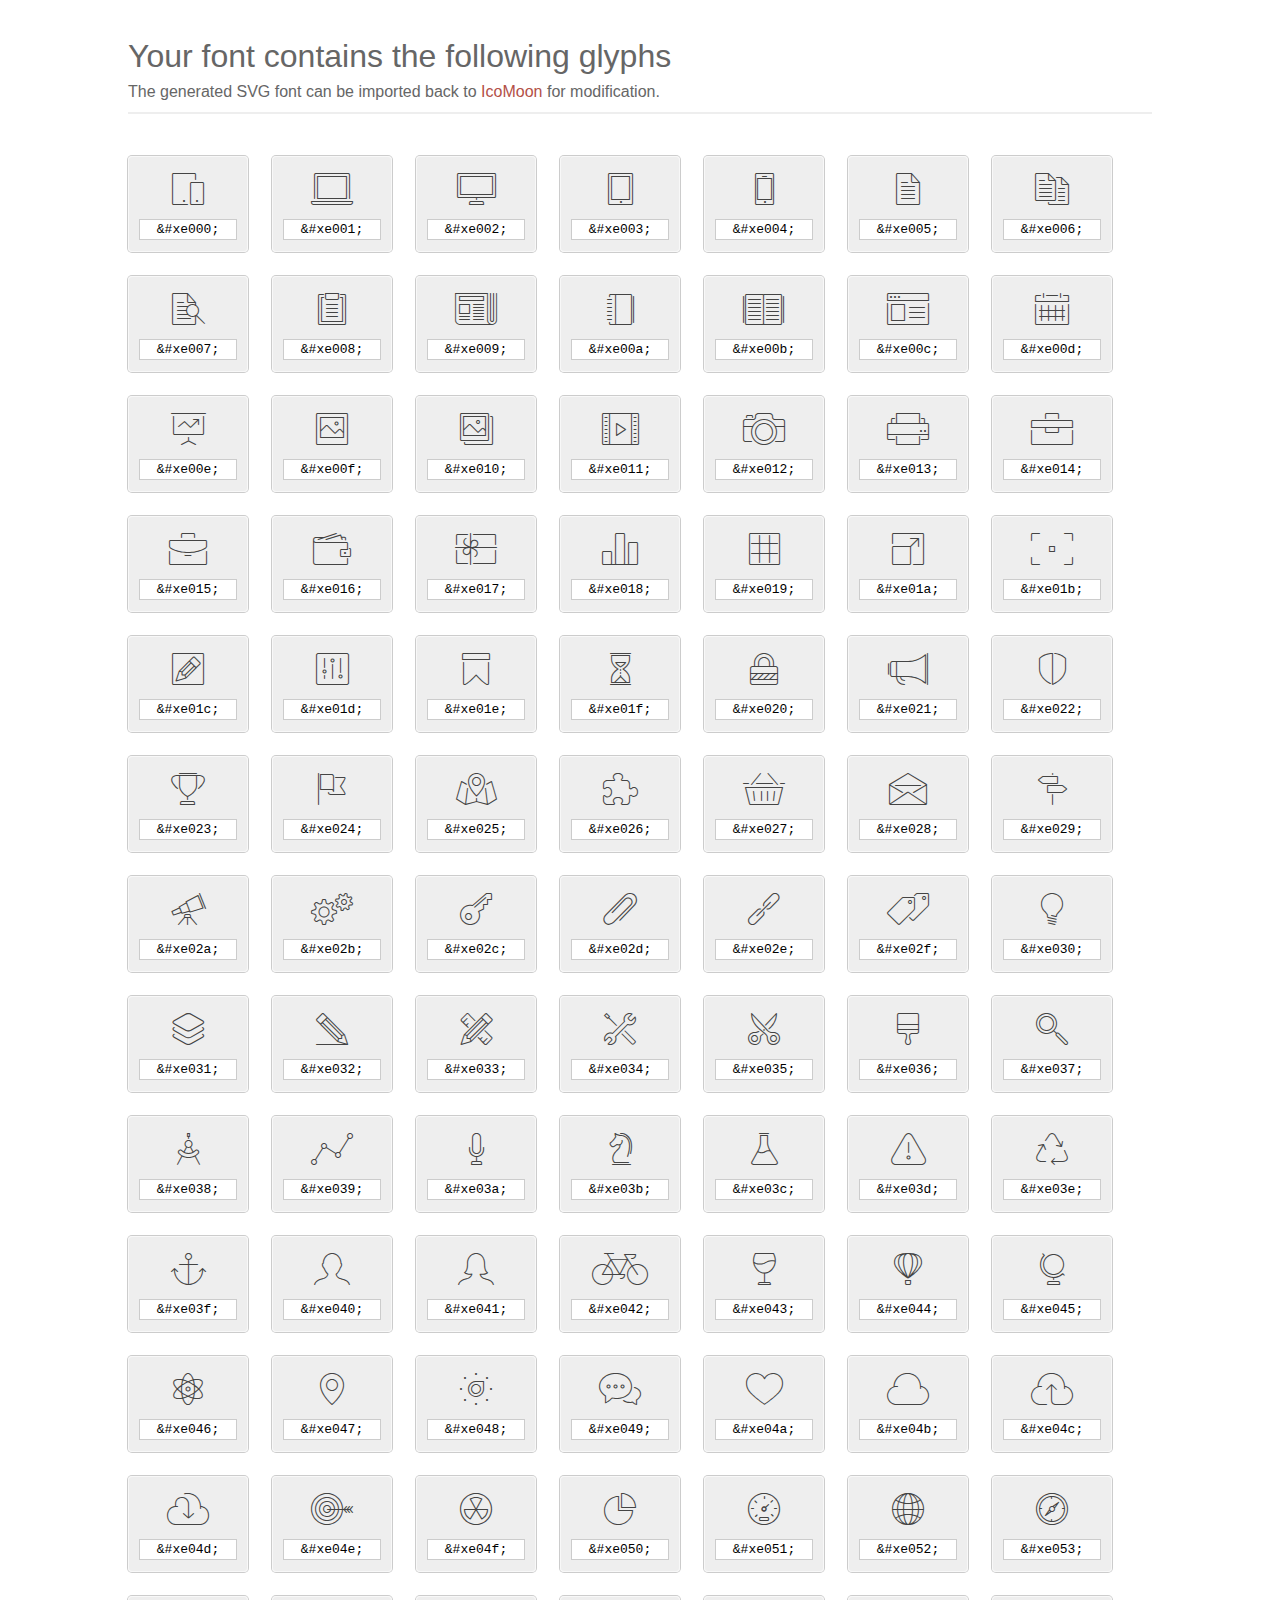
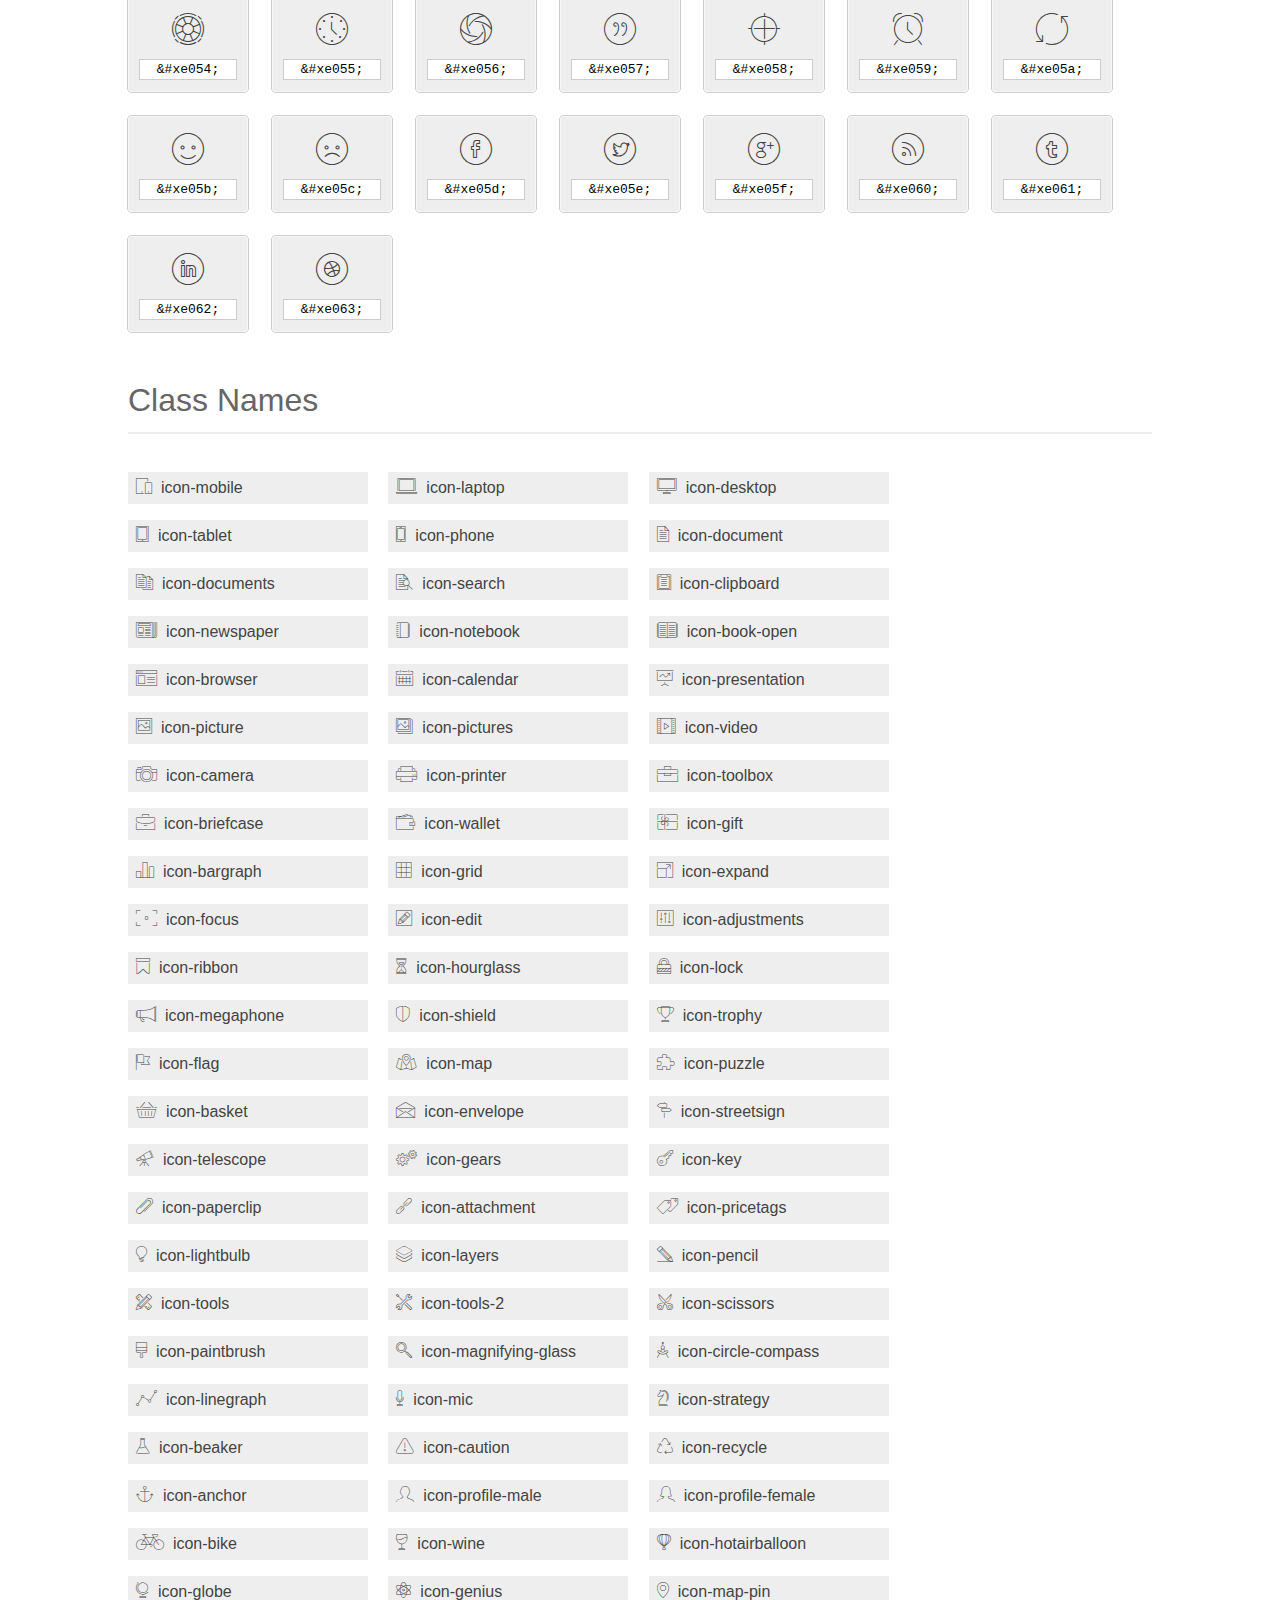
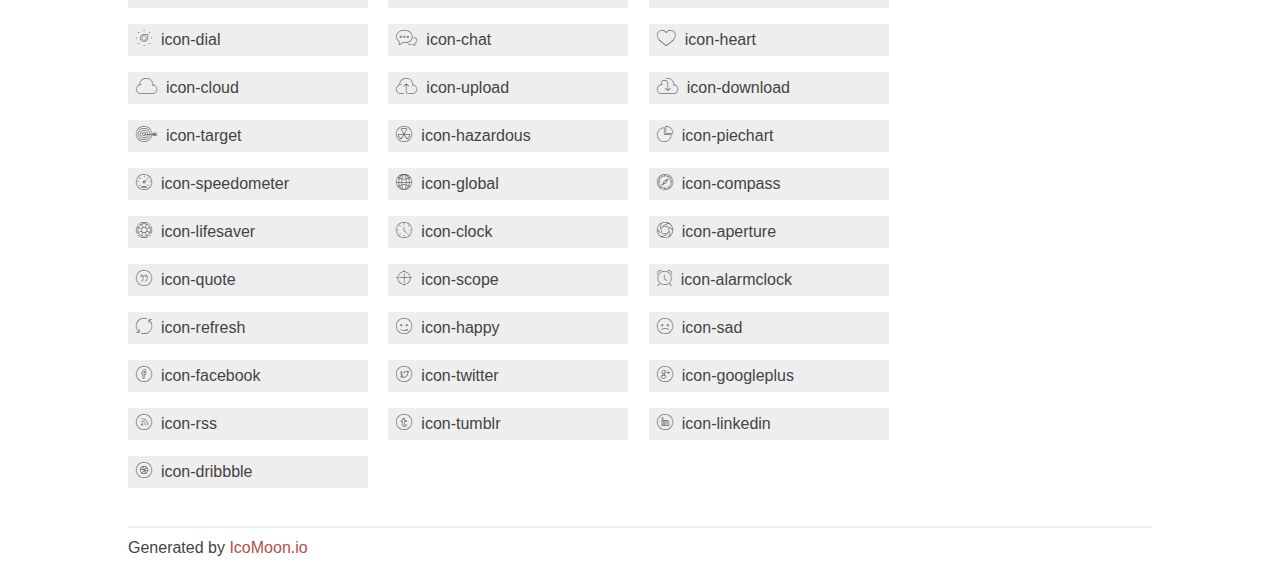
<file: fonts/et-line-font/index.html>
<!doctype html>
<html>
<head>
<title>Your Font/Glyphs</title>
<link rel="stylesheet" href="style.css" >
<!--[if lte IE 7]><script src="lte-ie7.js"></script><![endif]-->
<style>
	section, header, footer {display: block;}
	body {
		font-family: sans-serif;
		color: #444;
		line-height: 1.5;
		font-size: 1em;
	}
	* {
		-moz-box-sizing: border-box;
		-webkit-box-sizing: border-box;
		box-sizing: border-box;
		margin: 0;
		padding: 0;
	}
	.glyph {
		font-size: 16px;
		float: left;
		text-align: center;
		background: #eee;
		padding: .75em;
		margin: .75em 1.5em .75em 0;
		width: 7.5em;
		border-radius: .25em;
		box-shadow: inset 0 0 0 1px #f8f8f8, 0 0 0 1px #CCC;
	}
	.glyph input {
		font-family: consolas, monospace;
		font-size: 13px;
		width: 100%;
		text-align: center;
		border: 0;
		box-shadow: 0 0 0 1px #ccc;
		padding: .125em;
	}
	.w-main {
		width: 80%;
	}
	.centered {
		margin-left: auto;
		margin-right: auto;
	}
	.fs1 {
		font-size: 2em;
	}
	header {
		margin: 2em 0;
		padding-bottom: .5em;
		color: #666;
		box-shadow: 0 2px #eee;
	}
	header h1 {
		font-size: 2em;
		font-weight: normal;
	}
	.clearfix:before, .clearfix:after { content: ""; display: table; }
	.clearfix:after, .clear { clear: both; }
	footer {
		margin-top: 2em;
		padding: .5em 0;
		box-shadow: 0 -2px #eee;
	}
	a, a:visited {
		color: #B35047;
		text-decoration: none;
	}
	a:hover, a:focus {color: #000;}
	.box1 {
		font-size: 16px;
		display: inline-block;
		width: 15em;
		padding: .25em .5em;
		background: #eee;
		margin: .5em 1em .5em 0;
	}
</style>
</head>
<body>
	<div class="w-main centered">
	<section class="mtm clearfix" id="glyphs">
	<header>
		<h1>Your font contains the following glyphs</h1>
		<p>The generated SVG font can be imported back to <a href="http://icomoon.io/app">IcoMoon</a> for modification.</p>
	</header>
	<div class="glyph">
		<div class="fs1" aria-hidden="true" data-icon="&#xe000;"></div>
		<input type="text" readonly="readonly" value="&amp;#xe000;" >
	</div>
	<div class="glyph">
		<div class="fs1" aria-hidden="true" data-icon="&#xe001;"></div>
		<input type="text" readonly="readonly" value="&amp;#xe001;" >
	</div>
	<div class="glyph">
		<div class="fs1" aria-hidden="true" data-icon="&#xe002;"></div>
		<input type="text" readonly="readonly" value="&amp;#xe002;" >
	</div>
	<div class="glyph">
		<div class="fs1" aria-hidden="true" data-icon="&#xe003;"></div>
		<input type="text" readonly="readonly" value="&amp;#xe003;" >
	</div>
	<div class="glyph">
		<div class="fs1" aria-hidden="true" data-icon="&#xe004;"></div>
		<input type="text" readonly="readonly" value="&amp;#xe004;" >
	</div>
	<div class="glyph">
		<div class="fs1" aria-hidden="true" data-icon="&#xe005;"></div>
		<input type="text" readonly="readonly" value="&amp;#xe005;" >
	</div>
	<div class="glyph">
		<div class="fs1" aria-hidden="true" data-icon="&#xe006;"></div>
		<input type="text" readonly="readonly" value="&amp;#xe006;" >
	</div>
	<div class="glyph">
		<div class="fs1" aria-hidden="true" data-icon="&#xe007;"></div>
		<input type="text" readonly="readonly" value="&amp;#xe007;" >
	</div>
	<div class="glyph">
		<div class="fs1" aria-hidden="true" data-icon="&#xe008;"></div>
		<input type="text" readonly="readonly" value="&amp;#xe008;" >
	</div>
	<div class="glyph">
		<div class="fs1" aria-hidden="true" data-icon="&#xe009;"></div>
		<input type="text" readonly="readonly" value="&amp;#xe009;" >
	</div>
	<div class="glyph">
		<div class="fs1" aria-hidden="true" data-icon="&#xe00a;"></div>
		<input type="text" readonly="readonly" value="&amp;#xe00a;" >
	</div>
	<div class="glyph">
		<div class="fs1" aria-hidden="true" data-icon="&#xe00b;"></div>
		<input type="text" readonly="readonly" value="&amp;#xe00b;" >
	</div>
	<div class="glyph">
		<div class="fs1" aria-hidden="true" data-icon="&#xe00c;"></div>
		<input type="text" readonly="readonly" value="&amp;#xe00c;" >
	</div>
	<div class="glyph">
		<div class="fs1" aria-hidden="true" data-icon="&#xe00d;"></div>
		<input type="text" readonly="readonly" value="&amp;#xe00d;" >
	</div>
	<div class="glyph">
		<div class="fs1" aria-hidden="true" data-icon="&#xe00e;"></div>
		<input type="text" readonly="readonly" value="&amp;#xe00e;" >
	</div>
	<div class="glyph">
		<div class="fs1" aria-hidden="true" data-icon="&#xe00f;"></div>
		<input type="text" readonly="readonly" value="&amp;#xe00f;" >
	</div>
	<div class="glyph">
		<div class="fs1" aria-hidden="true" data-icon="&#xe010;"></div>
		<input type="text" readonly="readonly" value="&amp;#xe010;" >
	</div>
	<div class="glyph">
		<div class="fs1" aria-hidden="true" data-icon="&#xe011;"></div>
		<input type="text" readonly="readonly" value="&amp;#xe011;" >
	</div>
	<div class="glyph">
		<div class="fs1" aria-hidden="true" data-icon="&#xe012;"></div>
		<input type="text" readonly="readonly" value="&amp;#xe012;" >
	</div>
	<div class="glyph">
		<div class="fs1" aria-hidden="true" data-icon="&#xe013;"></div>
		<input type="text" readonly="readonly" value="&amp;#xe013;" >
	</div>
	<div class="glyph">
		<div class="fs1" aria-hidden="true" data-icon="&#xe014;"></div>
		<input type="text" readonly="readonly" value="&amp;#xe014;" >
	</div>
	<div class="glyph">
		<div class="fs1" aria-hidden="true" data-icon="&#xe015;"></div>
		<input type="text" readonly="readonly" value="&amp;#xe015;" >
	</div>
	<div class="glyph">
		<div class="fs1" aria-hidden="true" data-icon="&#xe016;"></div>
		<input type="text" readonly="readonly" value="&amp;#xe016;" >
	</div>
	<div class="glyph">
		<div class="fs1" aria-hidden="true" data-icon="&#xe017;"></div>
		<input type="text" readonly="readonly" value="&amp;#xe017;" >
	</div>
	<div class="glyph">
		<div class="fs1" aria-hidden="true" data-icon="&#xe018;"></div>
		<input type="text" readonly="readonly" value="&amp;#xe018;" >
	</div>
	<div class="glyph">
		<div class="fs1" aria-hidden="true" data-icon="&#xe019;"></div>
		<input type="text" readonly="readonly" value="&amp;#xe019;" >
	</div>
	<div class="glyph">
		<div class="fs1" aria-hidden="true" data-icon="&#xe01a;"></div>
		<input type="text" readonly="readonly" value="&amp;#xe01a;" >
	</div>
	<div class="glyph">
		<div class="fs1" aria-hidden="true" data-icon="&#xe01b;"></div>
		<input type="text" readonly="readonly" value="&amp;#xe01b;" >
	</div>
	<div class="glyph">
		<div class="fs1" aria-hidden="true" data-icon="&#xe01c;"></div>
		<input type="text" readonly="readonly" value="&amp;#xe01c;" >
	</div>
	<div class="glyph">
		<div class="fs1" aria-hidden="true" data-icon="&#xe01d;"></div>
		<input type="text" readonly="readonly" value="&amp;#xe01d;" >
	</div>
	<div class="glyph">
		<div class="fs1" aria-hidden="true" data-icon="&#xe01e;"></div>
		<input type="text" readonly="readonly" value="&amp;#xe01e;" >
	</div>
	<div class="glyph">
		<div class="fs1" aria-hidden="true" data-icon="&#xe01f;"></div>
		<input type="text" readonly="readonly" value="&amp;#xe01f;" >
	</div>
	<div class="glyph">
		<div class="fs1" aria-hidden="true" data-icon="&#xe020;"></div>
		<input type="text" readonly="readonly" value="&amp;#xe020;" >
	</div>
	<div class="glyph">
		<div class="fs1" aria-hidden="true" data-icon="&#xe021;"></div>
		<input type="text" readonly="readonly" value="&amp;#xe021;" >
	</div>
	<div class="glyph">
		<div class="fs1" aria-hidden="true" data-icon="&#xe022;"></div>
		<input type="text" readonly="readonly" value="&amp;#xe022;" >
	</div>
	<div class="glyph">
		<div class="fs1" aria-hidden="true" data-icon="&#xe023;"></div>
		<input type="text" readonly="readonly" value="&amp;#xe023;" >
	</div>
	<div class="glyph">
		<div class="fs1" aria-hidden="true" data-icon="&#xe024;"></div>
		<input type="text" readonly="readonly" value="&amp;#xe024;" >
	</div>
	<div class="glyph">
		<div class="fs1" aria-hidden="true" data-icon="&#xe025;"></div>
		<input type="text" readonly="readonly" value="&amp;#xe025;" >
	</div>
	<div class="glyph">
		<div class="fs1" aria-hidden="true" data-icon="&#xe026;"></div>
		<input type="text" readonly="readonly" value="&amp;#xe026;" >
	</div>
	<div class="glyph">
		<div class="fs1" aria-hidden="true" data-icon="&#xe027;"></div>
		<input type="text" readonly="readonly" value="&amp;#xe027;" >
	</div>
	<div class="glyph">
		<div class="fs1" aria-hidden="true" data-icon="&#xe028;"></div>
		<input type="text" readonly="readonly" value="&amp;#xe028;" >
	</div>
	<div class="glyph">
		<div class="fs1" aria-hidden="true" data-icon="&#xe029;"></div>
		<input type="text" readonly="readonly" value="&amp;#xe029;" >
	</div>
	<div class="glyph">
		<div class="fs1" aria-hidden="true" data-icon="&#xe02a;"></div>
		<input type="text" readonly="readonly" value="&amp;#xe02a;" >
	</div>
	<div class="glyph">
		<div class="fs1" aria-hidden="true" data-icon="&#xe02b;"></div>
		<input type="text" readonly="readonly" value="&amp;#xe02b;" >
	</div>
	<div class="glyph">
		<div class="fs1" aria-hidden="true" data-icon="&#xe02c;"></div>
		<input type="text" readonly="readonly" value="&amp;#xe02c;" >
	</div>
	<div class="glyph">
		<div class="fs1" aria-hidden="true" data-icon="&#xe02d;"></div>
		<input type="text" readonly="readonly" value="&amp;#xe02d;" >
	</div>
	<div class="glyph">
		<div class="fs1" aria-hidden="true" data-icon="&#xe02e;"></div>
		<input type="text" readonly="readonly" value="&amp;#xe02e;" >
	</div>
	<div class="glyph">
		<div class="fs1" aria-hidden="true" data-icon="&#xe02f;"></div>
		<input type="text" readonly="readonly" value="&amp;#xe02f;" >
	</div>
	<div class="glyph">
		<div class="fs1" aria-hidden="true" data-icon="&#xe030;"></div>
		<input type="text" readonly="readonly" value="&amp;#xe030;" >
	</div>
	<div class="glyph">
		<div class="fs1" aria-hidden="true" data-icon="&#xe031;"></div>
		<input type="text" readonly="readonly" value="&amp;#xe031;" >
	</div>
	<div class="glyph">
		<div class="fs1" aria-hidden="true" data-icon="&#xe032;"></div>
		<input type="text" readonly="readonly" value="&amp;#xe032;" >
	</div>
	<div class="glyph">
		<div class="fs1" aria-hidden="true" data-icon="&#xe033;"></div>
		<input type="text" readonly="readonly" value="&amp;#xe033;" >
	</div>
	<div class="glyph">
		<div class="fs1" aria-hidden="true" data-icon="&#xe034;"></div>
		<input type="text" readonly="readonly" value="&amp;#xe034;" >
	</div>
	<div class="glyph">
		<div class="fs1" aria-hidden="true" data-icon="&#xe035;"></div>
		<input type="text" readonly="readonly" value="&amp;#xe035;" >
	</div>
	<div class="glyph">
		<div class="fs1" aria-hidden="true" data-icon="&#xe036;"></div>
		<input type="text" readonly="readonly" value="&amp;#xe036;" >
	</div>
	<div class="glyph">
		<div class="fs1" aria-hidden="true" data-icon="&#xe037;"></div>
		<input type="text" readonly="readonly" value="&amp;#xe037;" >
	</div>
	<div class="glyph">
		<div class="fs1" aria-hidden="true" data-icon="&#xe038;"></div>
		<input type="text" readonly="readonly" value="&amp;#xe038;" >
	</div>
	<div class="glyph">
		<div class="fs1" aria-hidden="true" data-icon="&#xe039;"></div>
		<input type="text" readonly="readonly" value="&amp;#xe039;" >
	</div>
	<div class="glyph">
		<div class="fs1" aria-hidden="true" data-icon="&#xe03a;"></div>
		<input type="text" readonly="readonly" value="&amp;#xe03a;" >
	</div>
	<div class="glyph">
		<div class="fs1" aria-hidden="true" data-icon="&#xe03b;"></div>
		<input type="text" readonly="readonly" value="&amp;#xe03b;" >
	</div>
	<div class="glyph">
		<div class="fs1" aria-hidden="true" data-icon="&#xe03c;"></div>
		<input type="text" readonly="readonly" value="&amp;#xe03c;" >
	</div>
	<div class="glyph">
		<div class="fs1" aria-hidden="true" data-icon="&#xe03d;"></div>
		<input type="text" readonly="readonly" value="&amp;#xe03d;" >
	</div>
	<div class="glyph">
		<div class="fs1" aria-hidden="true" data-icon="&#xe03e;"></div>
		<input type="text" readonly="readonly" value="&amp;#xe03e;" >
	</div>
	<div class="glyph">
		<div class="fs1" aria-hidden="true" data-icon="&#xe03f;"></div>
		<input type="text" readonly="readonly" value="&amp;#xe03f;" >
	</div>
	<div class="glyph">
		<div class="fs1" aria-hidden="true" data-icon="&#xe040;"></div>
		<input type="text" readonly="readonly" value="&amp;#xe040;" >
	</div>
	<div class="glyph">
		<div class="fs1" aria-hidden="true" data-icon="&#xe041;"></div>
		<input type="text" readonly="readonly" value="&amp;#xe041;" >
	</div>
	<div class="glyph">
		<div class="fs1" aria-hidden="true" data-icon="&#xe042;"></div>
		<input type="text" readonly="readonly" value="&amp;#xe042;" >
	</div>
	<div class="glyph">
		<div class="fs1" aria-hidden="true" data-icon="&#xe043;"></div>
		<input type="text" readonly="readonly" value="&amp;#xe043;" >
	</div>
	<div class="glyph">
		<div class="fs1" aria-hidden="true" data-icon="&#xe044;"></div>
		<input type="text" readonly="readonly" value="&amp;#xe044;" >
	</div>
	<div class="glyph">
		<div class="fs1" aria-hidden="true" data-icon="&#xe045;"></div>
		<input type="text" readonly="readonly" value="&amp;#xe045;" >
	</div>
	<div class="glyph">
		<div class="fs1" aria-hidden="true" data-icon="&#xe046;"></div>
		<input type="text" readonly="readonly" value="&amp;#xe046;" >
	</div>
	<div class="glyph">
		<div class="fs1" aria-hidden="true" data-icon="&#xe047;"></div>
		<input type="text" readonly="readonly" value="&amp;#xe047;" >
	</div>
	<div class="glyph">
		<div class="fs1" aria-hidden="true" data-icon="&#xe048;"></div>
		<input type="text" readonly="readonly" value="&amp;#xe048;" >
	</div>
	<div class="glyph">
		<div class="fs1" aria-hidden="true" data-icon="&#xe049;"></div>
		<input type="text" readonly="readonly" value="&amp;#xe049;" >
	</div>
	<div class="glyph">
		<div class="fs1" aria-hidden="true" data-icon="&#xe04a;"></div>
		<input type="text" readonly="readonly" value="&amp;#xe04a;" >
	</div>
	<div class="glyph">
		<div class="fs1" aria-hidden="true" data-icon="&#xe04b;"></div>
		<input type="text" readonly="readonly" value="&amp;#xe04b;" >
	</div>
	<div class="glyph">
		<div class="fs1" aria-hidden="true" data-icon="&#xe04c;"></div>
		<input type="text" readonly="readonly" value="&amp;#xe04c;" >
	</div>
	<div class="glyph">
		<div class="fs1" aria-hidden="true" data-icon="&#xe04d;"></div>
		<input type="text" readonly="readonly" value="&amp;#xe04d;" >
	</div>
	<div class="glyph">
		<div class="fs1" aria-hidden="true" data-icon="&#xe04e;"></div>
		<input type="text" readonly="readonly" value="&amp;#xe04e;" >
	</div>
	<div class="glyph">
		<div class="fs1" aria-hidden="true" data-icon="&#xe04f;"></div>
		<input type="text" readonly="readonly" value="&amp;#xe04f;" >
	</div>
	<div class="glyph">
		<div class="fs1" aria-hidden="true" data-icon="&#xe050;"></div>
		<input type="text" readonly="readonly" value="&amp;#xe050;" >
	</div>
	<div class="glyph">
		<div class="fs1" aria-hidden="true" data-icon="&#xe051;"></div>
		<input type="text" readonly="readonly" value="&amp;#xe051;" >
	</div>
	<div class="glyph">
		<div class="fs1" aria-hidden="true" data-icon="&#xe052;"></div>
		<input type="text" readonly="readonly" value="&amp;#xe052;" >
	</div>
	<div class="glyph">
		<div class="fs1" aria-hidden="true" data-icon="&#xe053;"></div>
		<input type="text" readonly="readonly" value="&amp;#xe053;" >
	</div>
	<div class="glyph">
		<div class="fs1" aria-hidden="true" data-icon="&#xe054;"></div>
		<input type="text" readonly="readonly" value="&amp;#xe054;" >
	</div>
	<div class="glyph">
		<div class="fs1" aria-hidden="true" data-icon="&#xe055;"></div>
		<input type="text" readonly="readonly" value="&amp;#xe055;" >
	</div>
	<div class="glyph">
		<div class="fs1" aria-hidden="true" data-icon="&#xe056;"></div>
		<input type="text" readonly="readonly" value="&amp;#xe056;" >
	</div>
	<div class="glyph">
		<div class="fs1" aria-hidden="true" data-icon="&#xe057;"></div>
		<input type="text" readonly="readonly" value="&amp;#xe057;" >
	</div>
	<div class="glyph">
		<div class="fs1" aria-hidden="true" data-icon="&#xe058;"></div>
		<input type="text" readonly="readonly" value="&amp;#xe058;" >
	</div>
	<div class="glyph">
		<div class="fs1" aria-hidden="true" data-icon="&#xe059;"></div>
		<input type="text" readonly="readonly" value="&amp;#xe059;" >
	</div>
	<div class="glyph">
		<div class="fs1" aria-hidden="true" data-icon="&#xe05a;"></div>
		<input type="text" readonly="readonly" value="&amp;#xe05a;" >
	</div>
	<div class="glyph">
		<div class="fs1" aria-hidden="true" data-icon="&#xe05b;"></div>
		<input type="text" readonly="readonly" value="&amp;#xe05b;" >
	</div>
	<div class="glyph">
		<div class="fs1" aria-hidden="true" data-icon="&#xe05c;"></div>
		<input type="text" readonly="readonly" value="&amp;#xe05c;" >
	</div>
	<div class="glyph">
		<div class="fs1" aria-hidden="true" data-icon="&#xe05d;"></div>
		<input type="text" readonly="readonly" value="&amp;#xe05d;" >
	</div>
	<div class="glyph">
		<div class="fs1" aria-hidden="true" data-icon="&#xe05e;"></div>
		<input type="text" readonly="readonly" value="&amp;#xe05e;" >
	</div>
	<div class="glyph">
		<div class="fs1" aria-hidden="true" data-icon="&#xe05f;"></div>
		<input type="text" readonly="readonly" value="&amp;#xe05f;" >
	</div>
	<div class="glyph">
		<div class="fs1" aria-hidden="true" data-icon="&#xe060;"></div>
		<input type="text" readonly="readonly" value="&amp;#xe060;" >
	</div>
	<div class="glyph">
		<div class="fs1" aria-hidden="true" data-icon="&#xe061;"></div>
		<input type="text" readonly="readonly" value="&amp;#xe061;" >
	</div>
	<div class="glyph">
		<div class="fs1" aria-hidden="true" data-icon="&#xe062;"></div>
		<input type="text" readonly="readonly" value="&amp;#xe062;" >
	</div>
	<div class="glyph">
		<div class="fs1" aria-hidden="true" data-icon="&#xe063;"></div>
		<input type="text" readonly="readonly" value="&amp;#xe063;" >
	</div>
	</section>
	<div class="clear"></div>
	<section class="mtm clearfix" id="glyphs">
	<header>
		<h1>Class Names</h1>
	</header>
	<span class="box1">
		<span aria-hidden="true" class="icon-mobile"></span>
		&nbsp;icon-mobile
	</span>
	<span class="box1">
		<span aria-hidden="true" class="icon-laptop"></span>
		&nbsp;icon-laptop
	</span>
	<span class="box1">
		<span aria-hidden="true" class="icon-desktop"></span>
		&nbsp;icon-desktop
	</span>
	<span class="box1">
		<span aria-hidden="true" class="icon-tablet"></span>
		&nbsp;icon-tablet
	</span>
	<span class="box1">
		<span aria-hidden="true" class="icon-phone"></span>
		&nbsp;icon-phone
	</span>
	<span class="box1">
		<span aria-hidden="true" class="icon-document"></span>
		&nbsp;icon-document
	</span>
	<span class="box1">
		<span aria-hidden="true" class="icon-documents"></span>
		&nbsp;icon-documents
	</span>
	<span class="box1">
		<span aria-hidden="true" class="icon-search"></span>
		&nbsp;icon-search
	</span>
	<span class="box1">
		<span aria-hidden="true" class="icon-clipboard"></span>
		&nbsp;icon-clipboard
	</span>
	<span class="box1">
		<span aria-hidden="true" class="icon-newspaper"></span>
		&nbsp;icon-newspaper
	</span>
	<span class="box1">
		<span aria-hidden="true" class="icon-notebook"></span>
		&nbsp;icon-notebook
	</span>
	<span class="box1">
		<span aria-hidden="true" class="icon-book-open"></span>
		&nbsp;icon-book-open
	</span>
	<span class="box1">
		<span aria-hidden="true" class="icon-browser"></span>
		&nbsp;icon-browser
	</span>
	<span class="box1">
		<span aria-hidden="true" class="icon-calendar"></span>
		&nbsp;icon-calendar
	</span>
	<span class="box1">
		<span aria-hidden="true" class="icon-presentation"></span>
		&nbsp;icon-presentation
	</span>
	<span class="box1">
		<span aria-hidden="true" class="icon-picture"></span>
		&nbsp;icon-picture
	</span>
	<span class="box1">
		<span aria-hidden="true" class="icon-pictures"></span>
		&nbsp;icon-pictures
	</span>
	<span class="box1">
		<span aria-hidden="true" class="icon-video"></span>
		&nbsp;icon-video
	</span>
	<span class="box1">
		<span aria-hidden="true" class="icon-camera"></span>
		&nbsp;icon-camera
	</span>
	<span class="box1">
		<span aria-hidden="true" class="icon-printer"></span>
		&nbsp;icon-printer
	</span>
	<span class="box1">
		<span aria-hidden="true" class="icon-toolbox"></span>
		&nbsp;icon-toolbox
	</span>
	<span class="box1">
		<span aria-hidden="true" class="icon-briefcase"></span>
		&nbsp;icon-briefcase
	</span>
	<span class="box1">
		<span aria-hidden="true" class="icon-wallet"></span>
		&nbsp;icon-wallet
	</span>
	<span class="box1">
		<span aria-hidden="true" class="icon-gift"></span>
		&nbsp;icon-gift
	</span>
	<span class="box1">
		<span aria-hidden="true" class="icon-bargraph"></span>
		&nbsp;icon-bargraph
	</span>
	<span class="box1">
		<span aria-hidden="true" class="icon-grid"></span>
		&nbsp;icon-grid
	</span>
	<span class="box1">
		<span aria-hidden="true" class="icon-expand"></span>
		&nbsp;icon-expand
	</span>
	<span class="box1">
		<span aria-hidden="true" class="icon-focus"></span>
		&nbsp;icon-focus
	</span>
	<span class="box1">
		<span aria-hidden="true" class="icon-edit"></span>
		&nbsp;icon-edit
	</span>
	<span class="box1">
		<span aria-hidden="true" class="icon-adjustments"></span>
		&nbsp;icon-adjustments
	</span>
	<span class="box1">
		<span aria-hidden="true" class="icon-ribbon"></span>
		&nbsp;icon-ribbon
	</span>
	<span class="box1">
		<span aria-hidden="true" class="icon-hourglass"></span>
		&nbsp;icon-hourglass
	</span>
	<span class="box1">
		<span aria-hidden="true" class="icon-lock"></span>
		&nbsp;icon-lock
	</span>
	<span class="box1">
		<span aria-hidden="true" class="icon-megaphone"></span>
		&nbsp;icon-megaphone
	</span>
	<span class="box1">
		<span aria-hidden="true" class="icon-shield"></span>
		&nbsp;icon-shield
	</span>
	<span class="box1">
		<span aria-hidden="true" class="icon-trophy"></span>
		&nbsp;icon-trophy
	</span>
	<span class="box1">
		<span aria-hidden="true" class="icon-flag"></span>
		&nbsp;icon-flag
	</span>
	<span class="box1">
		<span aria-hidden="true" class="icon-map"></span>
		&nbsp;icon-map
	</span>
	<span class="box1">
		<span aria-hidden="true" class="icon-puzzle"></span>
		&nbsp;icon-puzzle
	</span>
	<span class="box1">
		<span aria-hidden="true" class="icon-basket"></span>
		&nbsp;icon-basket
	</span>
	<span class="box1">
		<span aria-hidden="true" class="icon-envelope"></span>
		&nbsp;icon-envelope
	</span>
	<span class="box1">
		<span aria-hidden="true" class="icon-streetsign"></span>
		&nbsp;icon-streetsign
	</span>
	<span class="box1">
		<span aria-hidden="true" class="icon-telescope"></span>
		&nbsp;icon-telescope
	</span>
	<span class="box1">
		<span aria-hidden="true" class="icon-gears"></span>
		&nbsp;icon-gears
	</span>
	<span class="box1">
		<span aria-hidden="true" class="icon-key"></span>
		&nbsp;icon-key
	</span>
	<span class="box1">
		<span aria-hidden="true" class="icon-paperclip"></span>
		&nbsp;icon-paperclip
	</span>
	<span class="box1">
		<span aria-hidden="true" class="icon-attachment"></span>
		&nbsp;icon-attachment
	</span>
	<span class="box1">
		<span aria-hidden="true" class="icon-pricetags"></span>
		&nbsp;icon-pricetags
	</span>
	<span class="box1">
		<span aria-hidden="true" class="icon-lightbulb"></span>
		&nbsp;icon-lightbulb
	</span>
	<span class="box1">
		<span aria-hidden="true" class="icon-layers"></span>
		&nbsp;icon-layers
	</span>
	<span class="box1">
		<span aria-hidden="true" class="icon-pencil"></span>
		&nbsp;icon-pencil
	</span>
	<span class="box1">
		<span aria-hidden="true" class="icon-tools"></span>
		&nbsp;icon-tools
	</span>
	<span class="box1">
		<span aria-hidden="true" class="icon-tools-2"></span>
		&nbsp;icon-tools-2
	</span>
	<span class="box1">
		<span aria-hidden="true" class="icon-scissors"></span>
		&nbsp;icon-scissors
	</span>
	<span class="box1">
		<span aria-hidden="true" class="icon-paintbrush"></span>
		&nbsp;icon-paintbrush
	</span>
	<span class="box1">
		<span aria-hidden="true" class="icon-magnifying-glass"></span>
		&nbsp;icon-magnifying-glass
	</span>
	<span class="box1">
		<span aria-hidden="true" class="icon-circle-compass"></span>
		&nbsp;icon-circle-compass
	</span>
	<span class="box1">
		<span aria-hidden="true" class="icon-linegraph"></span>
		&nbsp;icon-linegraph
	</span>
	<span class="box1">
		<span aria-hidden="true" class="icon-mic"></span>
		&nbsp;icon-mic
	</span>
	<span class="box1">
		<span aria-hidden="true" class="icon-strategy"></span>
		&nbsp;icon-strategy
	</span>
	<span class="box1">
		<span aria-hidden="true" class="icon-beaker"></span>
		&nbsp;icon-beaker
	</span>
	<span class="box1">
		<span aria-hidden="true" class="icon-caution"></span>
		&nbsp;icon-caution
	</span>
	<span class="box1">
		<span aria-hidden="true" class="icon-recycle"></span>
		&nbsp;icon-recycle
	</span>
	<span class="box1">
		<span aria-hidden="true" class="icon-anchor"></span>
		&nbsp;icon-anchor
	</span>
	<span class="box1">
		<span aria-hidden="true" class="icon-profile-male"></span>
		&nbsp;icon-profile-male
	</span>
	<span class="box1">
		<span aria-hidden="true" class="icon-profile-female"></span>
		&nbsp;icon-profile-female
	</span>
	<span class="box1">
		<span aria-hidden="true" class="icon-bike"></span>
		&nbsp;icon-bike
	</span>
	<span class="box1">
		<span aria-hidden="true" class="icon-wine"></span>
		&nbsp;icon-wine
	</span>
	<span class="box1">
		<span aria-hidden="true" class="icon-hotairballoon"></span>
		&nbsp;icon-hotairballoon
	</span>
	<span class="box1">
		<span aria-hidden="true" class="icon-globe"></span>
		&nbsp;icon-globe
	</span>
	<span class="box1">
		<span aria-hidden="true" class="icon-genius"></span>
		&nbsp;icon-genius
	</span>
	<span class="box1">
		<span aria-hidden="true" class="icon-map-pin"></span>
		&nbsp;icon-map-pin
	</span>
	<span class="box1">
		<span aria-hidden="true" class="icon-dial"></span>
		&nbsp;icon-dial
	</span>
	<span class="box1">
		<span aria-hidden="true" class="icon-chat"></span>
		&nbsp;icon-chat
	</span>
	<span class="box1">
		<span aria-hidden="true" class="icon-heart"></span>
		&nbsp;icon-heart
	</span>
	<span class="box1">
		<span aria-hidden="true" class="icon-cloud"></span>
		&nbsp;icon-cloud
	</span>
	<span class="box1">
		<span aria-hidden="true" class="icon-upload"></span>
		&nbsp;icon-upload
	</span>
	<span class="box1">
		<span aria-hidden="true" class="icon-download"></span>
		&nbsp;icon-download
	</span>
	<span class="box1">
		<span aria-hidden="true" class="icon-target"></span>
		&nbsp;icon-target
	</span>
	<span class="box1">
		<span aria-hidden="true" class="icon-hazardous"></span>
		&nbsp;icon-hazardous
	</span>
	<span class="box1">
		<span aria-hidden="true" class="icon-piechart"></span>
		&nbsp;icon-piechart
	</span>
	<span class="box1">
		<span aria-hidden="true" class="icon-speedometer"></span>
		&nbsp;icon-speedometer
	</span>
	<span class="box1">
		<span aria-hidden="true" class="icon-global"></span>
		&nbsp;icon-global
	</span>
	<span class="box1">
		<span aria-hidden="true" class="icon-compass"></span>
		&nbsp;icon-compass
	</span>
	<span class="box1">
		<span aria-hidden="true" class="icon-lifesaver"></span>
		&nbsp;icon-lifesaver
	</span>
	<span class="box1">
		<span aria-hidden="true" class="icon-clock"></span>
		&nbsp;icon-clock
	</span>
	<span class="box1">
		<span aria-hidden="true" class="icon-aperture"></span>
		&nbsp;icon-aperture
	</span>
	<span class="box1">
		<span aria-hidden="true" class="icon-quote"></span>
		&nbsp;icon-quote
	</span>
	<span class="box1">
		<span aria-hidden="true" class="icon-scope"></span>
		&nbsp;icon-scope
	</span>
	<span class="box1">
		<span aria-hidden="true" class="icon-alarmclock"></span>
		&nbsp;icon-alarmclock
	</span>
	<span class="box1">
		<span aria-hidden="true" class="icon-refresh"></span>
		&nbsp;icon-refresh
	</span>
	<span class="box1">
		<span aria-hidden="true" class="icon-happy"></span>
		&nbsp;icon-happy
	</span>
	<span class="box1">
		<span aria-hidden="true" class="icon-sad"></span>
		&nbsp;icon-sad
	</span>
	<span class="box1">
		<span aria-hidden="true" class="icon-facebook"></span>
		&nbsp;icon-facebook
	</span>
	<span class="box1">
		<span aria-hidden="true" class="icon-twitter"></span>
		&nbsp;icon-twitter
	</span>
	<span class="box1">
		<span aria-hidden="true" class="icon-googleplus"></span>
		&nbsp;icon-googleplus
	</span>
	<span class="box1">
		<span aria-hidden="true" class="icon-rss"></span>
		&nbsp;icon-rss
	</span>
	<span class="box1">
		<span aria-hidden="true" class="icon-tumblr"></span>
		&nbsp;icon-tumblr
	</span>
	<span class="box1">
		<span aria-hidden="true" class="icon-linkedin"></span>
		&nbsp;icon-linkedin
	</span>
	<span class="box1">
		<span aria-hidden="true" class="icon-dribbble"></span>
		&nbsp;icon-dribbble
	</span>
	</section>
	<footer>
		<p>Generated by <a href="http://icomoon.io">IcoMoon.io</a></p>
	</footer>
	</div>
	<script>
	document.getElementById("glyphs").addEventListener("click", function(e) {
		var target = e.target;
		if (target.tagName === "INPUT") {
			target.select();
		}
	});
	</script>
</body>
</html>
</file>
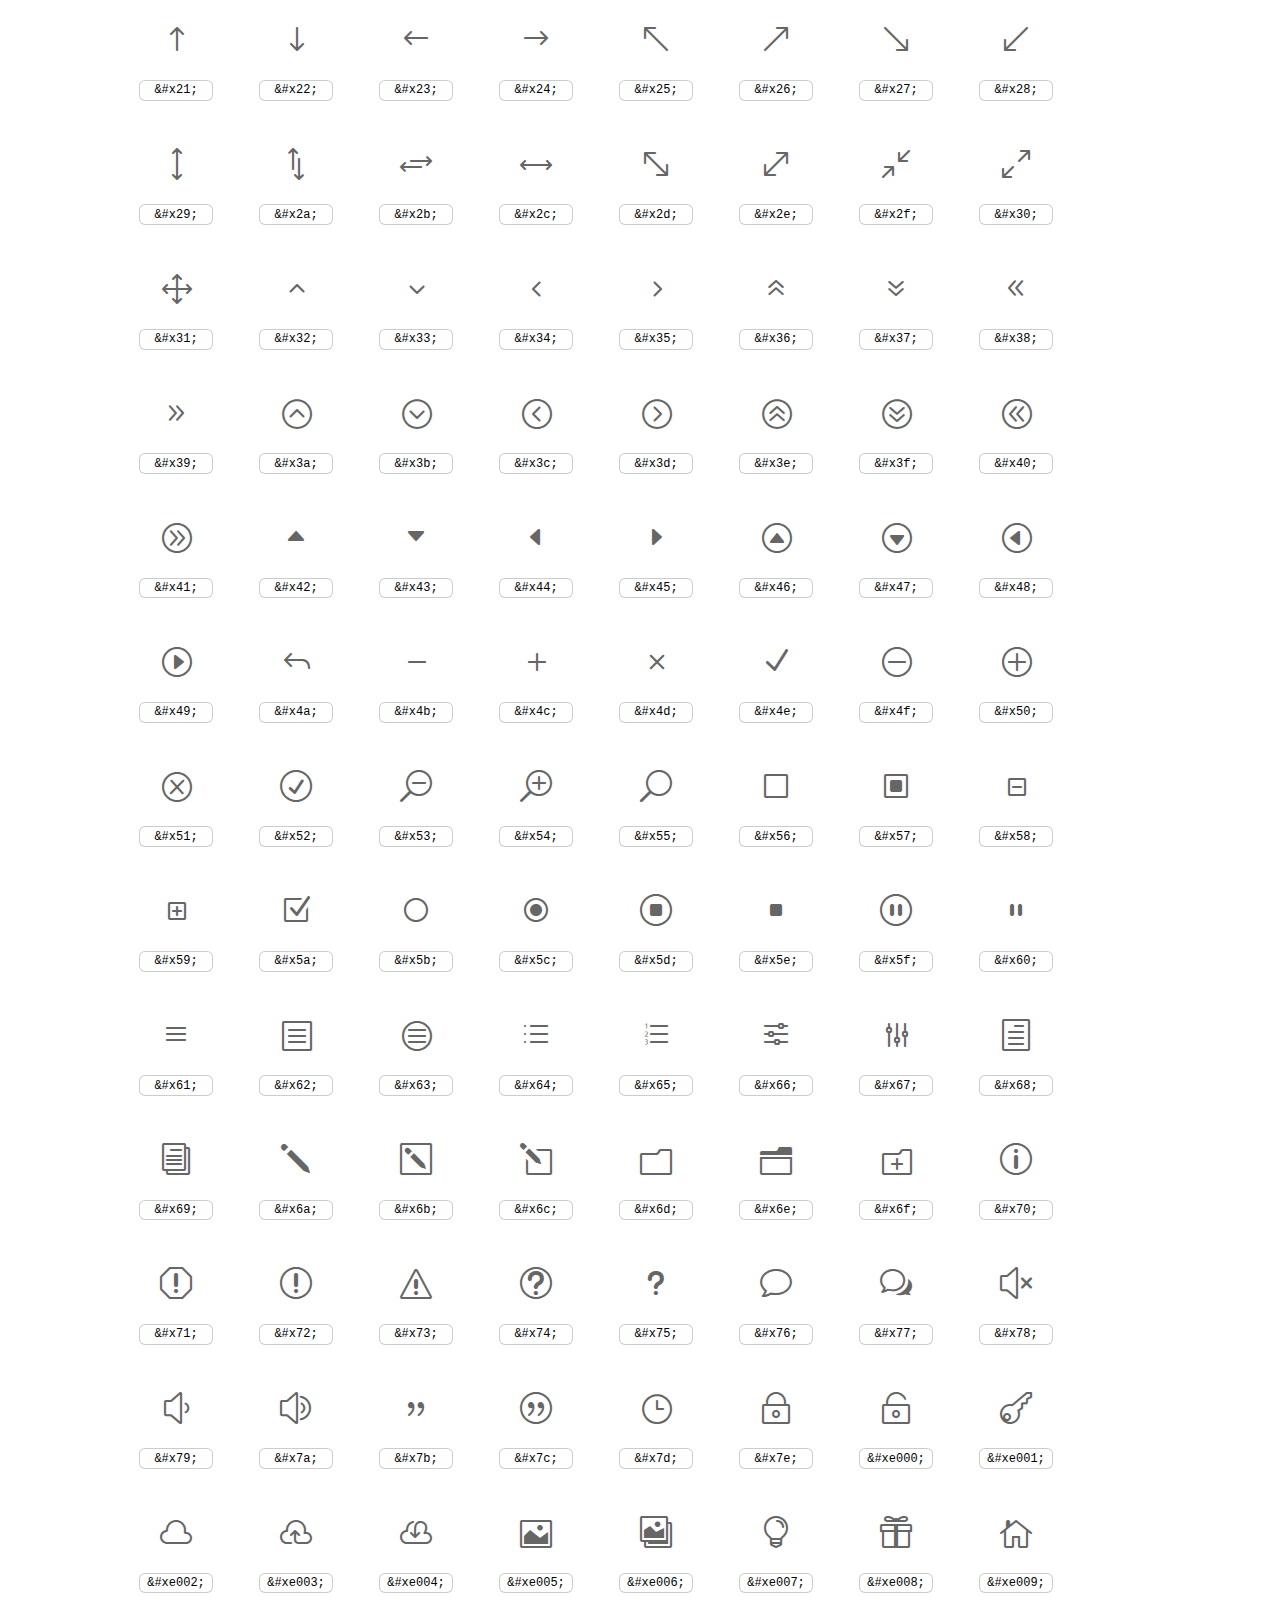
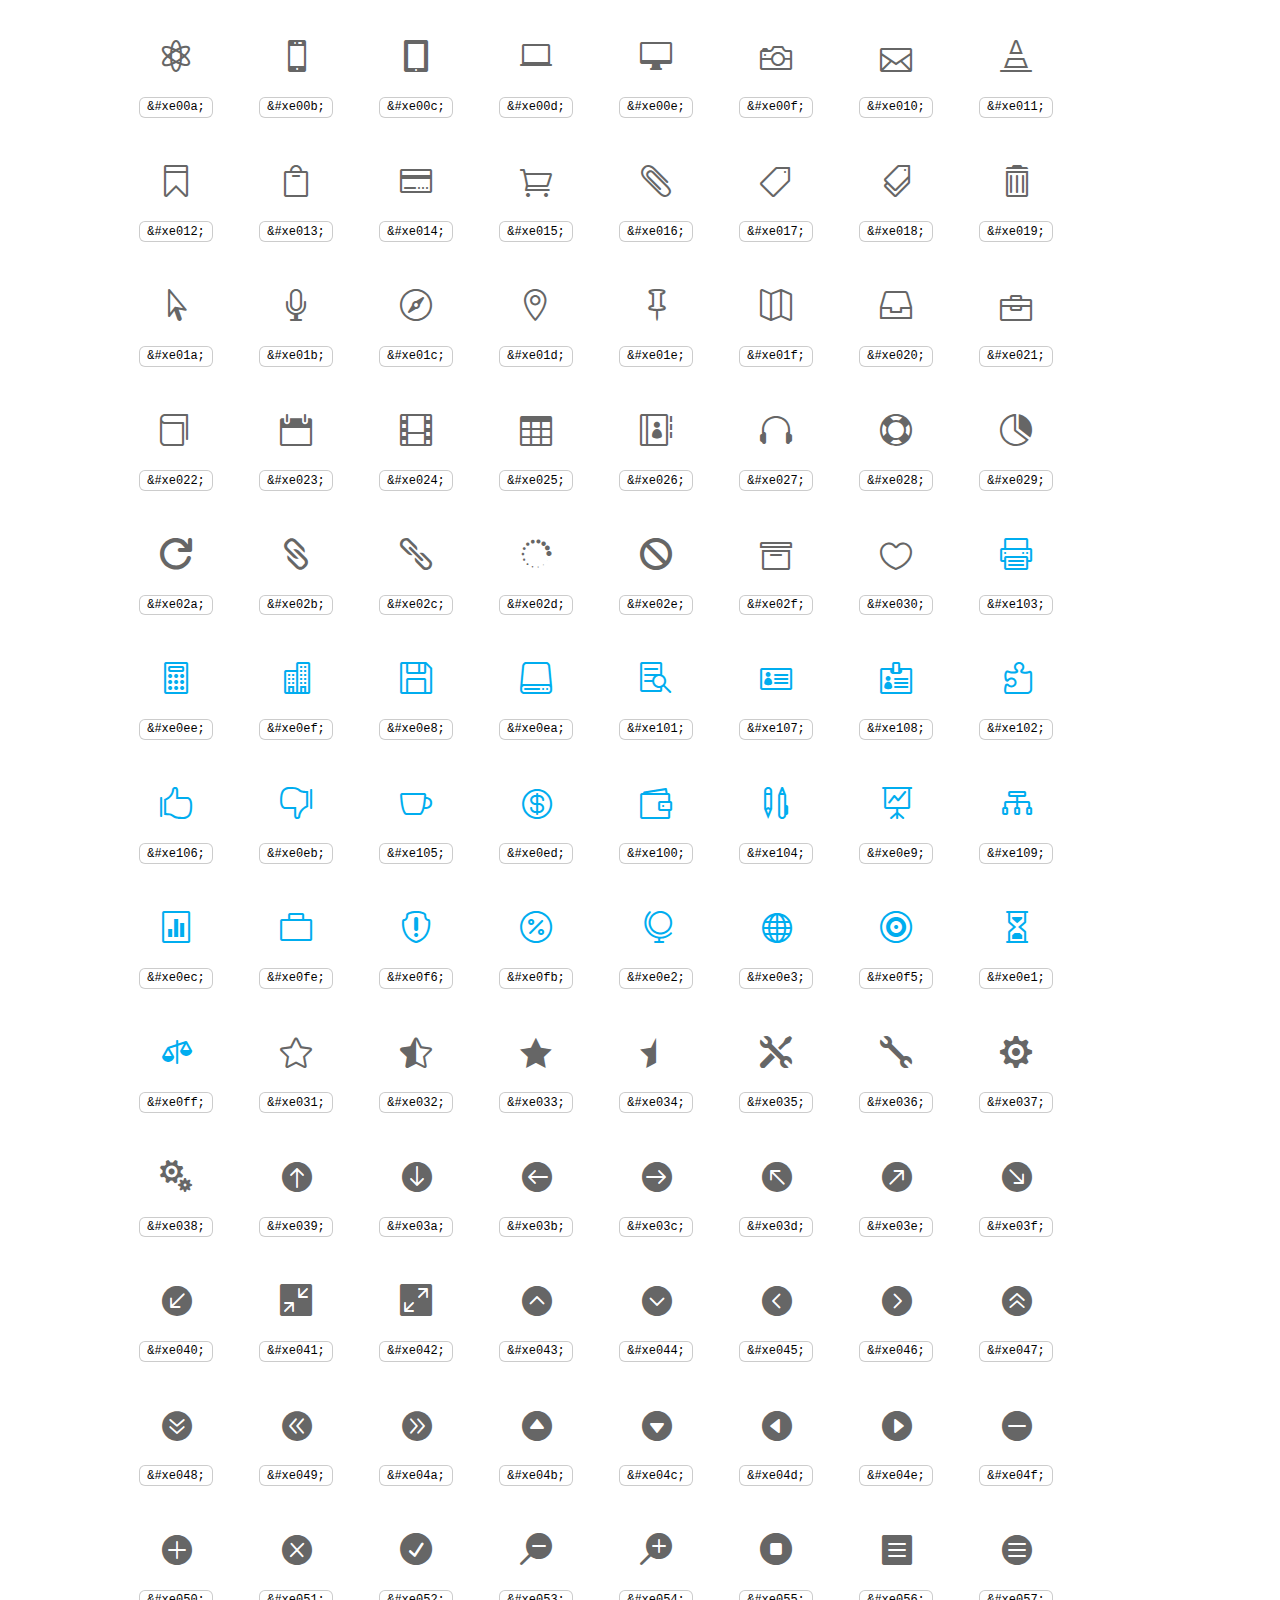
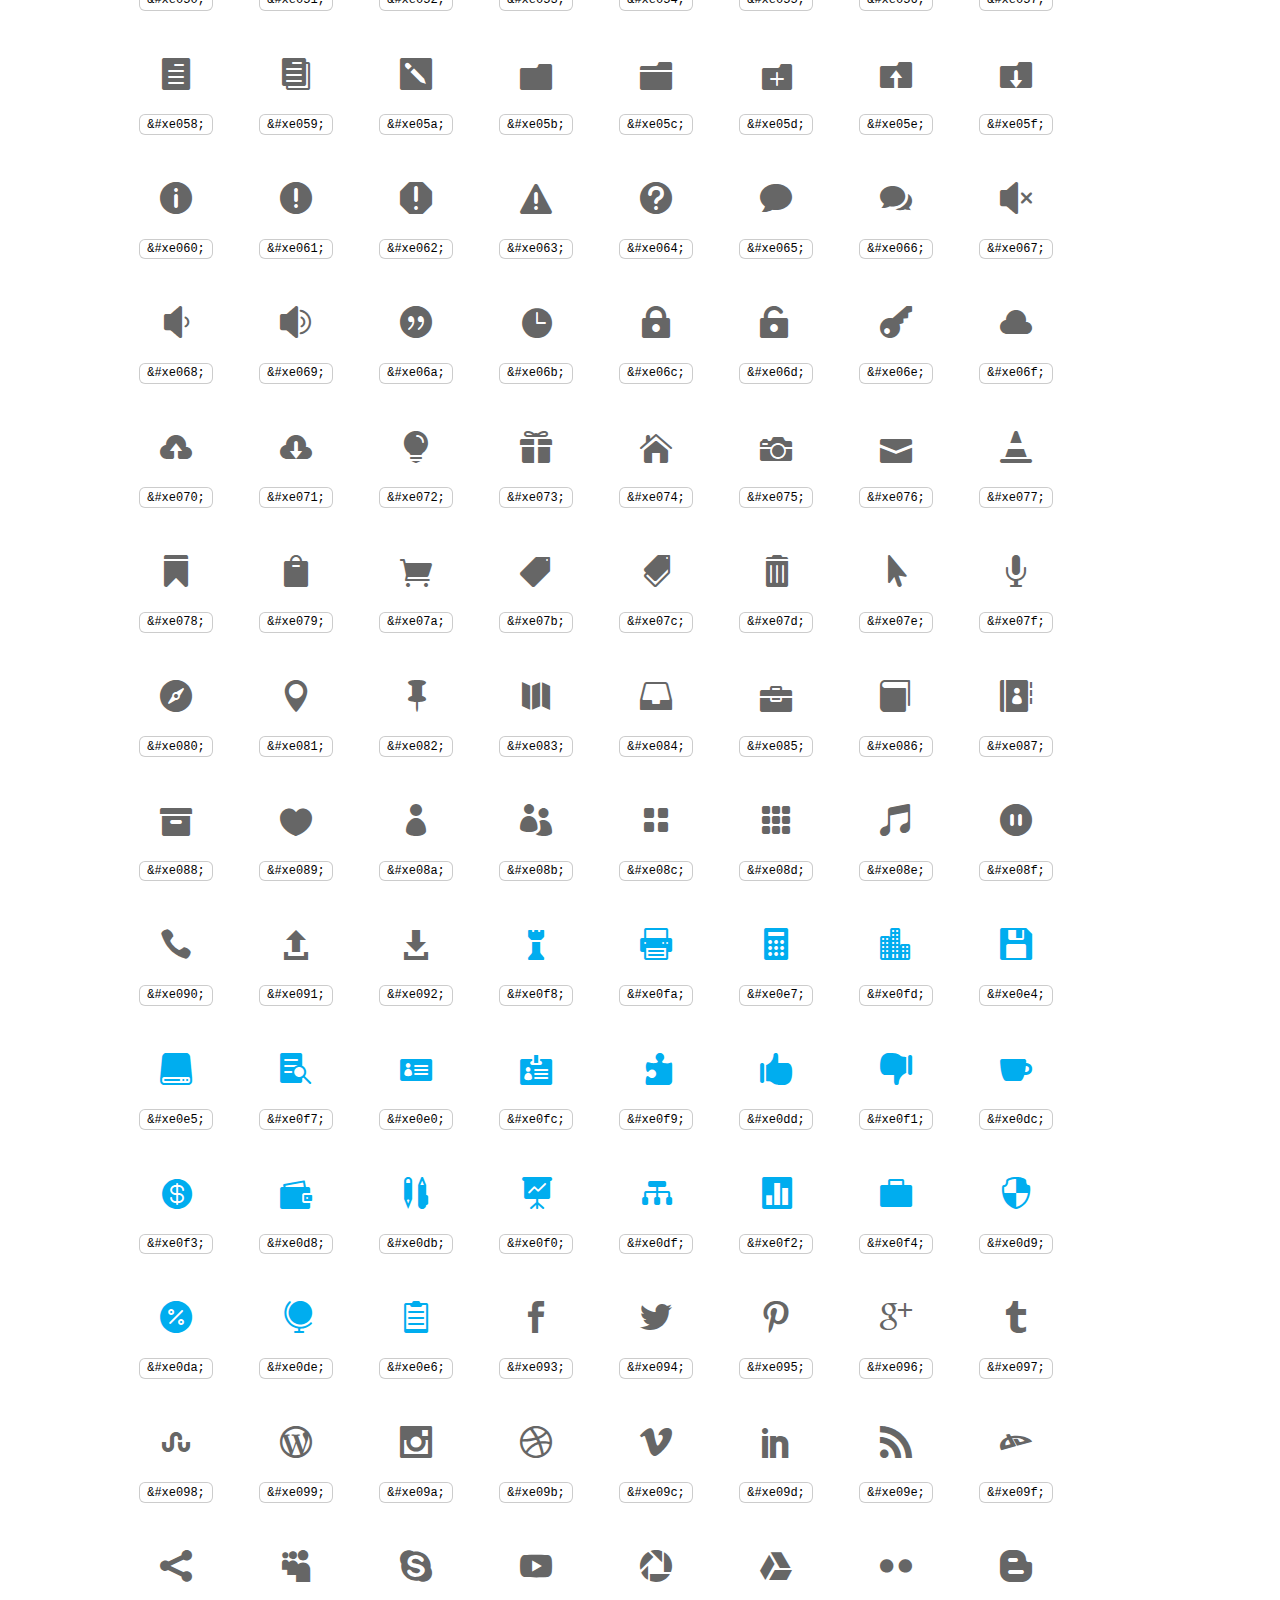
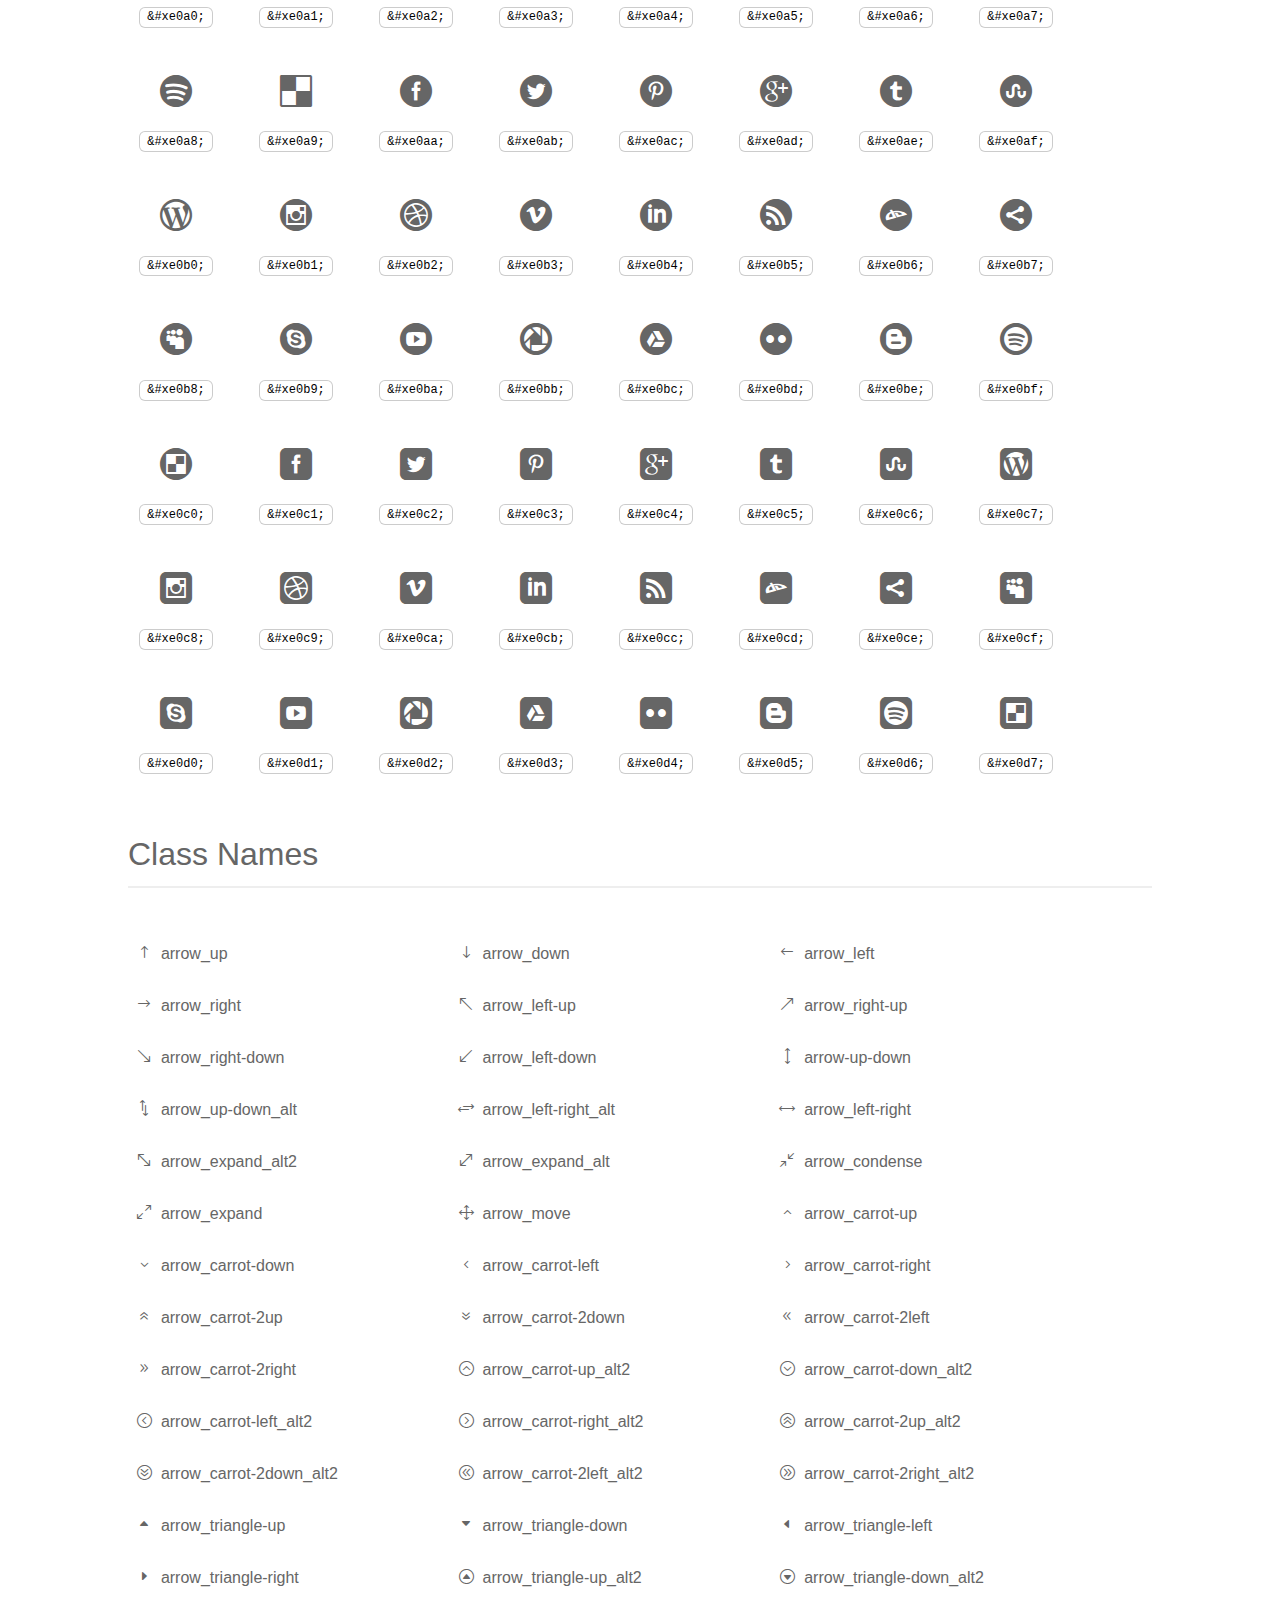
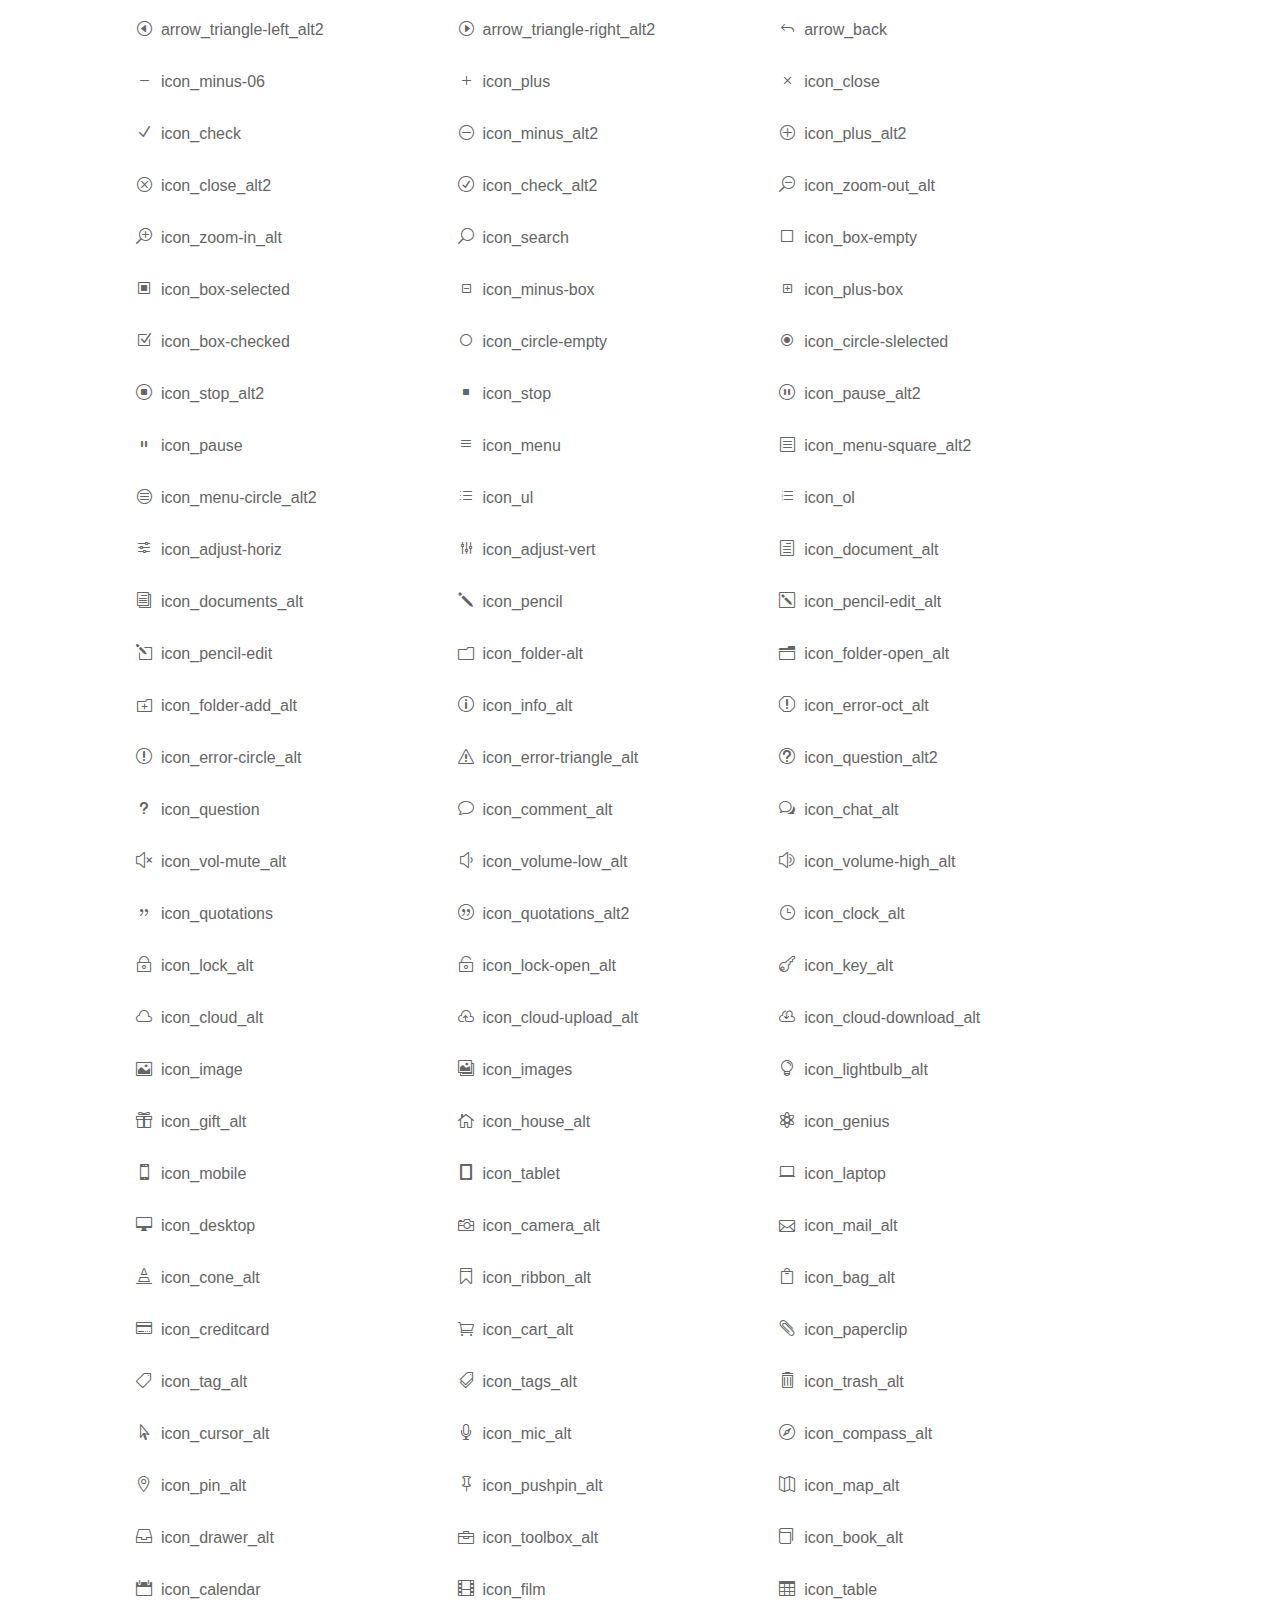
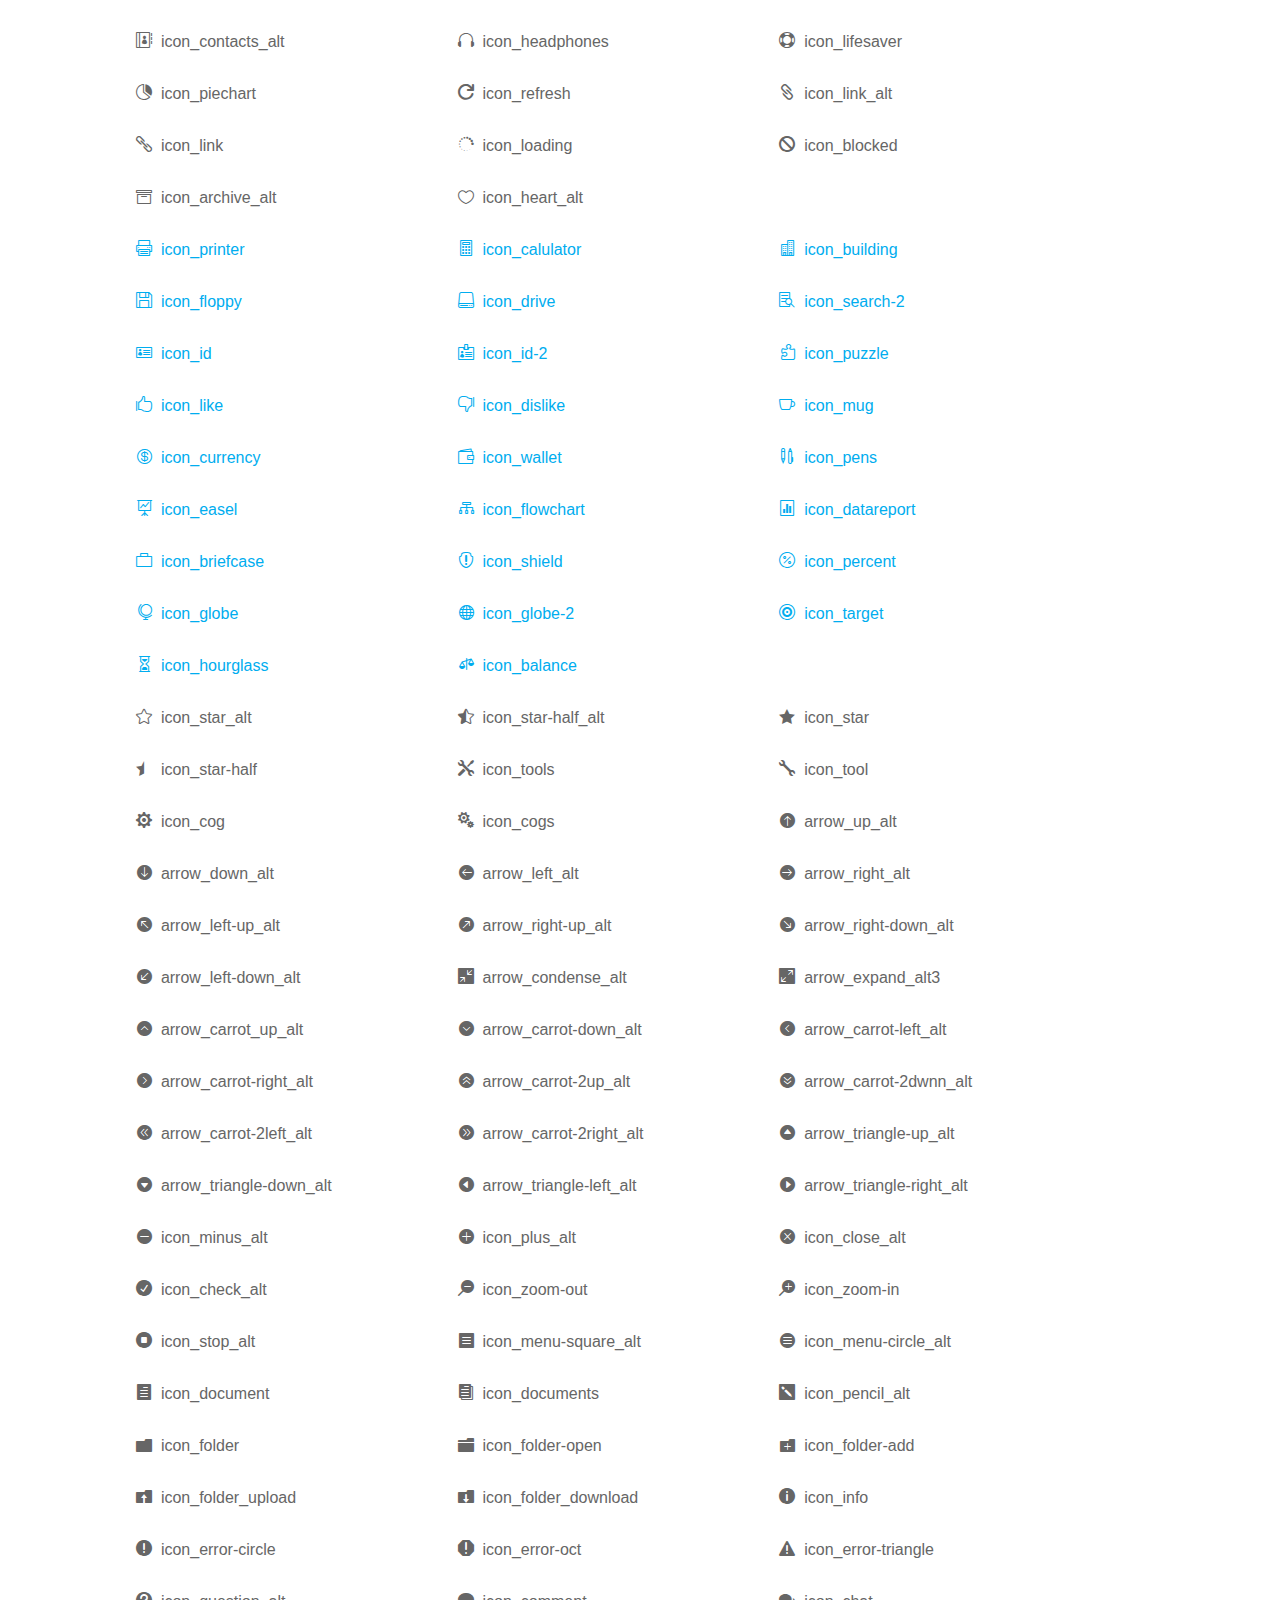
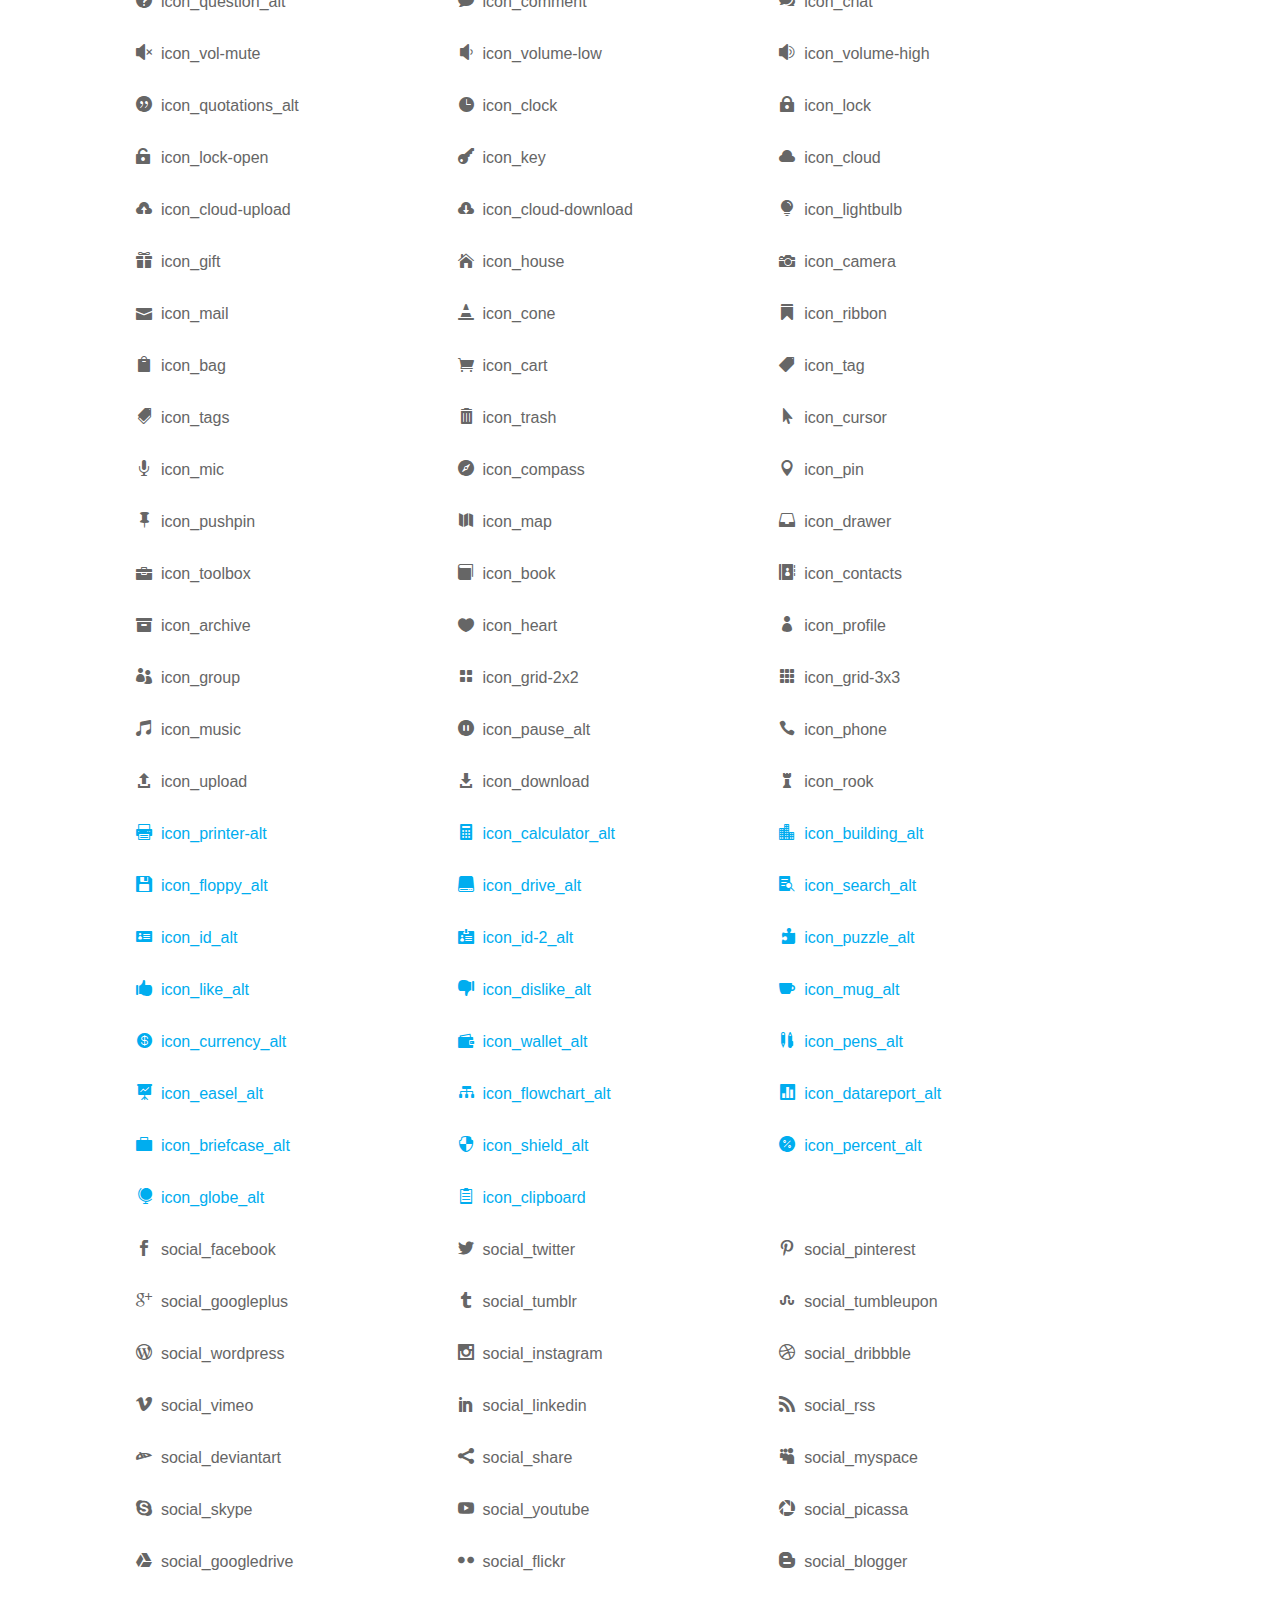
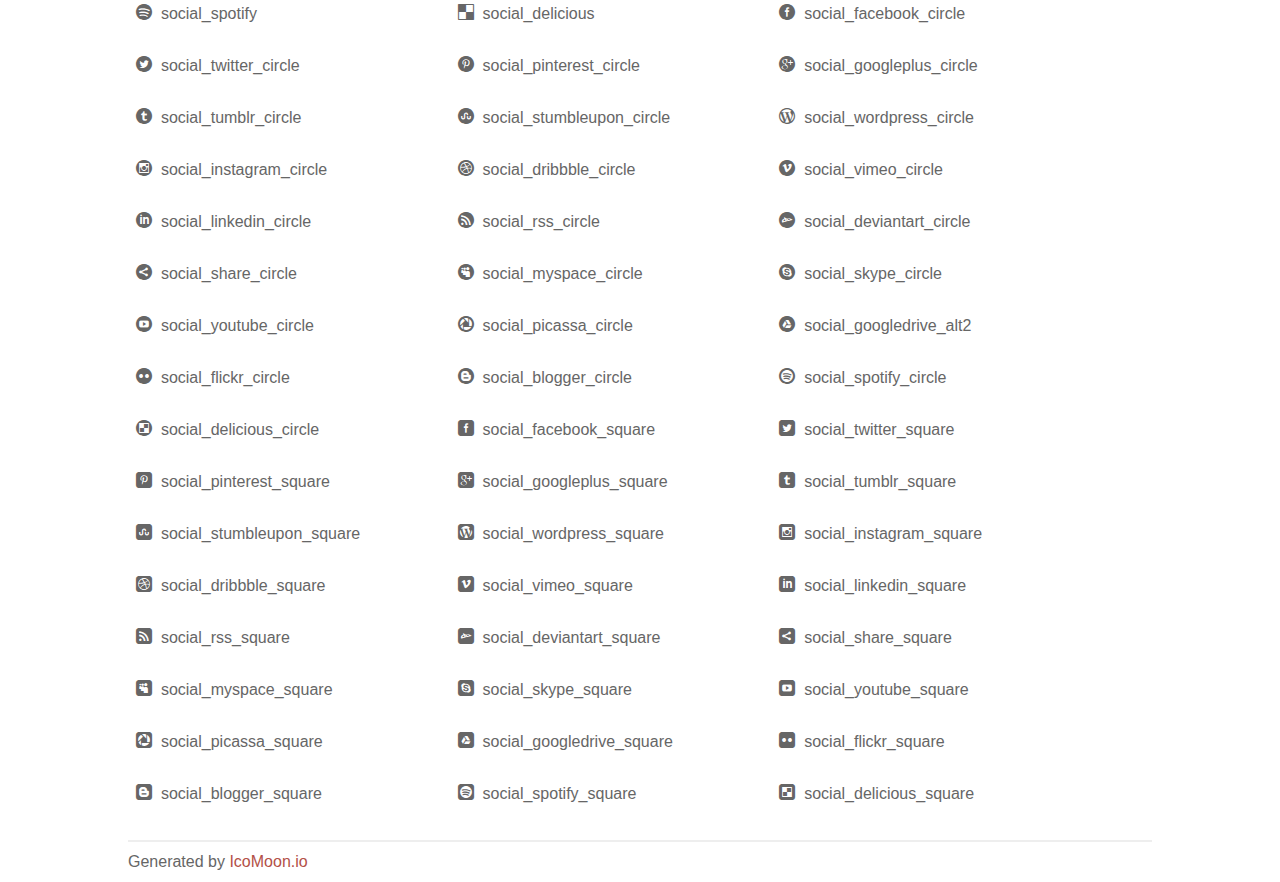
<file: fonts/elegant_font/HTML_CSS/index.html>
<!doctype html>
<html>
<head>
<title>Your Font/Glyphs</title>
<link rel="stylesheet" href="style.css" >
<!--[if lte IE 7]><script src="lte-ie7.js"></script><![endif]-->
<style>
	section, header, footer {display: block;}
	body {
		font-family: sans-serif;
		color: #666;
		line-height: 1.5;
		font-size: 1em;
	}
	* {
		-moz-box-sizing: border-box;
		-webkit-box-sizing: border-box;
		box-sizing: border-box;
		margin: 0;
		padding: 0;
	}
	.glyph {
		float: left;
		text-align: center;
		padding: .75em;
		margin: .4em 1.5em .75em 0;
		width: 6em;
		text-shadow: none;
	}
	
	.glyph input {
		font-family: consolas, monospace;
		font-size: 12px;
		width: 100%;
		text-align: center;
		border: 0;
		box-shadow: 0 0 0 1px #ccc;
		padding: .2em;
                -moz-border-radius: 5px;
                -webkit-border-radius: 5px;
	}
	
	

	.new {
		color:#00adef !important;
	}

	
	.w-main {
		width: 80%;
	}
	.centered {
		margin-left: auto;
		margin-right: auto;
	}
	.fs1 {
		font-size: 2em;
	}
	header {
		margin: 2em 0;
		padding-bottom: .5em;
		color: #666;
		box-shadow: 0 2px #eee;
	}
	header h1 {
		font-size: 2em;
		font-weight: normal;
	}
	.clearfix:before, .clearfix:after { content: ""; display: table; }
	.clearfix:after, .clear { clear: both; }
	footer {
		margin-top: 2em;
		padding: .5em 0;
		box-shadow: 0 -2px #eee;
	}
	a, a:visited {
		color: #B35047;
		text-decoration: none;
	}
	a:hover, a:focus {color: #000;}
	
	.box1 {
		font-size: 16px;
		display: inline-block;
		width: 30%;
		padding: .25em .5em;
		margin: 20px 10px 0 0;
	}
</style>
</head>
<body>
	<div class="w-main centered">
	<section class="mtm clearfix" id="glyphs">
	<div class="glyph">
		<div class="fs1" aria-hidden="true" data-icon="&#x21;"></div>
		<input type="text" readonly value="&amp;#x21;" >
	</div>
	<div class="glyph">
		<div class="fs1" aria-hidden="true" data-icon="&#x22;"></div>
		<input type="text" readonly value="&amp;#x22;" >
	</div>
	<div class="glyph">
		<div class="fs1" aria-hidden="true" data-icon="&#x23;"></div>
		<input type="text" readonly value="&amp;#x23;" >
	</div>
	<div class="glyph">
		<div class="fs1" aria-hidden="true" data-icon="&#x24;"></div>
		<input type="text" readonly value="&amp;#x24;" >
	</div>
	<div class="glyph">
		<div class="fs1" aria-hidden="true" data-icon="&#x25;"></div>
		<input type="text" readonly value="&amp;#x25;" >
	</div>
	<div class="glyph">
		<div class="fs1" aria-hidden="true" data-icon="&#x26;"></div>
		<input type="text" readonly value="&amp;#x26;" >
	</div>
	<div class="glyph">
		<div class="fs1" aria-hidden="true" data-icon="&#x27;"></div>
		<input type="text" readonly value="&amp;#x27;" >
	</div>
	<div class="glyph">
		<div class="fs1" aria-hidden="true" data-icon="&#x28;"></div>
		<input type="text" readonly value="&amp;#x28;" >
	</div>
	<div class="glyph">
		<div class="fs1" aria-hidden="true" data-icon="&#x29;"></div>
		<input type="text" readonly value="&amp;#x29;" >
	</div>
	<div class="glyph">
		<div class="fs1" aria-hidden="true" data-icon="&#x2a;"></div>
		<input type="text" readonly value="&amp;#x2a;" >
	</div>
	<div class="glyph">
		<div class="fs1" aria-hidden="true" data-icon="&#x2b;"></div>
		<input type="text" readonly value="&amp;#x2b;" >
	</div>
	<div class="glyph">
		<div class="fs1" aria-hidden="true" data-icon="&#x2c;"></div>
		<input type="text" readonly value="&amp;#x2c;" >
	</div>
	<div class="glyph">
		<div class="fs1" aria-hidden="true" data-icon="&#x2d;"></div>
		<input type="text" readonly value="&amp;#x2d;" >
	</div>
	<div class="glyph">
		<div class="fs1" aria-hidden="true" data-icon="&#x2e;"></div>
		<input type="text" readonly value="&amp;#x2e;" >
	</div>
	<div class="glyph">
		<div class="fs1" aria-hidden="true" data-icon="&#x2f;"></div>
		<input type="text" readonly value="&amp;#x2f;" >
	</div>
	<div class="glyph">
		<div class="fs1" aria-hidden="true" data-icon="&#x30;"></div>
		<input type="text" readonly value="&amp;#x30;" >
	</div>
	<div class="glyph">
		<div class="fs1" aria-hidden="true" data-icon="&#x31;"></div>
		<input type="text" readonly value="&amp;#x31;" >
	</div>
	<div class="glyph">
		<div class="fs1" aria-hidden="true" data-icon="&#x32;"></div>
		<input type="text" readonly value="&amp;#x32;" >
	</div>
	<div class="glyph">
		<div class="fs1" aria-hidden="true" data-icon="&#x33;"></div>
		<input type="text" readonly value="&amp;#x33;" >
	</div>
	<div class="glyph">
		<div class="fs1" aria-hidden="true" data-icon="&#x34;"></div>
		<input type="text" readonly value="&amp;#x34;" >
	</div>
	<div class="glyph">
		<div class="fs1" aria-hidden="true" data-icon="&#x35;"></div>
		<input type="text" readonly value="&amp;#x35;" >
	</div>
	<div class="glyph">
		<div class="fs1" aria-hidden="true" data-icon="&#x36;"></div>
		<input type="text" readonly value="&amp;#x36;" >
	</div>
	<div class="glyph">
		<div class="fs1" aria-hidden="true" data-icon="&#x37;"></div>
		<input type="text" readonly value="&amp;#x37;" >
	</div>
	<div class="glyph">
		<div class="fs1" aria-hidden="true" data-icon="&#x38;"></div>
		<input type="text" readonly value="&amp;#x38;" >
	</div>
	<div class="glyph">
		<div class="fs1" aria-hidden="true" data-icon="&#x39;"></div>
		<input type="text" readonly value="&amp;#x39;" >
	</div>
	<div class="glyph">
		<div class="fs1" aria-hidden="true" data-icon="&#x3a;"></div>
		<input type="text" readonly value="&amp;#x3a;" >
	</div>
	<div class="glyph">
		<div class="fs1" aria-hidden="true" data-icon="&#x3b;"></div>
		<input type="text" readonly value="&amp;#x3b;" >
	</div>
	<div class="glyph">
		<div class="fs1" aria-hidden="true" data-icon="&#x3c;"></div>
		<input type="text" readonly value="&amp;#x3c;" >
	</div>
	<div class="glyph">
		<div class="fs1" aria-hidden="true" data-icon="&#x3d;"></div>
		<input type="text" readonly value="&amp;#x3d;" >
	</div>
	<div class="glyph">
		<div class="fs1" aria-hidden="true" data-icon="&#x3e;"></div>
		<input type="text" readonly value="&amp;#x3e;" >
	</div>
	<div class="glyph">
		<div class="fs1" aria-hidden="true" data-icon="&#x3f;"></div>
		<input type="text" readonly value="&amp;#x3f;" >
	</div>
	<div class="glyph">
		<div class="fs1" aria-hidden="true" data-icon="&#x40;"></div>
		<input type="text" readonly value="&amp;#x40;" >
	</div>
	<div class="glyph">
		<div class="fs1" aria-hidden="true" data-icon="&#x41;"></div>
		<input type="text" readonly value="&amp;#x41;" >
	</div>
	<div class="glyph">
		<div class="fs1" aria-hidden="true" data-icon="&#x42;"></div>
		<input type="text" readonly value="&amp;#x42;" >
	</div>
	<div class="glyph">
		<div class="fs1" aria-hidden="true" data-icon="&#x43;"></div>
		<input type="text" readonly value="&amp;#x43;" >
	</div>
	<div class="glyph">
		<div class="fs1" aria-hidden="true" data-icon="&#x44;"></div>
		<input type="text" readonly value="&amp;#x44;" >
	</div>
	<div class="glyph">
		<div class="fs1" aria-hidden="true" data-icon="&#x45;"></div>
		<input type="text" readonly value="&amp;#x45;" >
	</div>
	<div class="glyph">
		<div class="fs1" aria-hidden="true" data-icon="&#x46;"></div>
		<input type="text" readonly value="&amp;#x46;" >
	</div>
	<div class="glyph">
		<div class="fs1" aria-hidden="true" data-icon="&#x47;"></div>
		<input type="text" readonly value="&amp;#x47;" >
	</div>
	<div class="glyph">
		<div class="fs1" aria-hidden="true" data-icon="&#x48;"></div>
		<input type="text" readonly value="&amp;#x48;" >
	</div>
	<div class="glyph">
		<div class="fs1" aria-hidden="true" data-icon="&#x49;"></div>
		<input type="text" readonly value="&amp;#x49;" >
	</div>
	<div class="glyph">
		<div class="fs1" aria-hidden="true" data-icon="&#x4a;"></div>
		<input type="text" readonly value="&amp;#x4a;" >
	</div>
	<div class="glyph">
		<div class="fs1" aria-hidden="true" data-icon="&#x4b;"></div>
		<input type="text" readonly value="&amp;#x4b;" >
	</div>
	<div class="glyph">
		<div class="fs1" aria-hidden="true" data-icon="&#x4c;"></div>
		<input type="text" readonly value="&amp;#x4c;" >
	</div>
	<div class="glyph">
		<div class="fs1" aria-hidden="true" data-icon="&#x4d;"></div>
		<input type="text" readonly value="&amp;#x4d;" >
	</div>
	<div class="glyph">
		<div class="fs1" aria-hidden="true" data-icon="&#x4e;"></div>
		<input type="text" readonly value="&amp;#x4e;" >
	</div>
	<div class="glyph">
		<div class="fs1" aria-hidden="true" data-icon="&#x4f;"></div>
		<input type="text" readonly value="&amp;#x4f;" >
	</div>
	<div class="glyph">
		<div class="fs1" aria-hidden="true" data-icon="&#x50;"></div>
		<input type="text" readonly value="&amp;#x50;" >
	</div>
	<div class="glyph">
		<div class="fs1" aria-hidden="true" data-icon="&#x51;"></div>
		<input type="text" readonly value="&amp;#x51;" >
	</div>
	<div class="glyph">
		<div class="fs1" aria-hidden="true" data-icon="&#x52;"></div>
		<input type="text" readonly value="&amp;#x52;" >
	</div>
	<div class="glyph">
		<div class="fs1" aria-hidden="true" data-icon="&#x53;"></div>
		<input type="text" readonly value="&amp;#x53;" >
	</div>
	<div class="glyph">
		<div class="fs1" aria-hidden="true" data-icon="&#x54;"></div>
		<input type="text" readonly value="&amp;#x54;" >
	</div>
	<div class="glyph">
		<div class="fs1" aria-hidden="true" data-icon="&#x55;"></div>
		<input type="text" readonly value="&amp;#x55;" >
	</div>
	<div class="glyph">
		<div class="fs1" aria-hidden="true" data-icon="&#x56;"></div>
		<input type="text" readonly value="&amp;#x56;" >
	</div>
	<div class="glyph">
		<div class="fs1" aria-hidden="true" data-icon="&#x57;"></div>
		<input type="text" readonly value="&amp;#x57;" >
	</div>
	<div class="glyph">
		<div class="fs1" aria-hidden="true" data-icon="&#x58;"></div>
		<input type="text" readonly value="&amp;#x58;" >
	</div>
	<div class="glyph">
		<div class="fs1" aria-hidden="true" data-icon="&#x59;"></div>
		<input type="text" readonly value="&amp;#x59;" >
	</div>
	<div class="glyph">
		<div class="fs1" aria-hidden="true" data-icon="&#x5a;"></div>
		<input type="text" readonly value="&amp;#x5a;" >
	</div>
	<div class="glyph">
		<div class="fs1" aria-hidden="true" data-icon="&#x5b;"></div>
		<input type="text" readonly value="&amp;#x5b;" >
	</div>
	<div class="glyph">
		<div class="fs1" aria-hidden="true" data-icon="&#x5c;"></div>
		<input type="text" readonly value="&amp;#x5c;" >
	</div>
	<div class="glyph">
		<div class="fs1" aria-hidden="true" data-icon="&#x5d;"></div>
		<input type="text" readonly value="&amp;#x5d;" >
	</div>
	<div class="glyph">
		<div class="fs1" aria-hidden="true" data-icon="&#x5e;"></div>
		<input type="text" readonly value="&amp;#x5e;" >
	</div>
	<div class="glyph">
		<div class="fs1" aria-hidden="true" data-icon="&#x5f;"></div>
		<input type="text" readonly value="&amp;#x5f;" >
	</div>
	<div class="glyph">
		<div class="fs1" aria-hidden="true" data-icon="&#x60;"></div>
		<input type="text" readonly value="&amp;#x60;" >
	</div>
	<div class="glyph">
		<div class="fs1" aria-hidden="true" data-icon="&#x61;"></div>
		<input type="text" readonly value="&amp;#x61;" >
	</div>
	<div class="glyph">
		<div class="fs1" aria-hidden="true" data-icon="&#x62;"></div>
		<input type="text" readonly value="&amp;#x62;" >
	</div>
	<div class="glyph">
		<div class="fs1" aria-hidden="true" data-icon="&#x63;"></div>
		<input type="text" readonly value="&amp;#x63;" >
	</div>
	<div class="glyph">
		<div class="fs1" aria-hidden="true" data-icon="&#x64;"></div>
		<input type="text" readonly value="&amp;#x64;" >
	</div>
	<div class="glyph">
		<div class="fs1" aria-hidden="true" data-icon="&#x65;"></div>
		<input type="text" readonly value="&amp;#x65;" >
	</div>
	<div class="glyph">
		<div class="fs1" aria-hidden="true" data-icon="&#x66;"></div>
		<input type="text" readonly value="&amp;#x66;" >
	</div>
	<div class="glyph">
		<div class="fs1" aria-hidden="true" data-icon="&#x67;"></div>
		<input type="text" readonly value="&amp;#x67;" >
	</div>
	<div class="glyph">
		<div class="fs1" aria-hidden="true" data-icon="&#x68;"></div>
		<input type="text" readonly value="&amp;#x68;" >
	</div>
	<div class="glyph">
		<div class="fs1" aria-hidden="true" data-icon="&#x69;"></div>
		<input type="text" readonly value="&amp;#x69;" >
	</div>
	<div class="glyph">
		<div class="fs1" aria-hidden="true" data-icon="&#x6a;"></div>
		<input type="text" readonly value="&amp;#x6a;" >
	</div>
	<div class="glyph">
		<div class="fs1" aria-hidden="true" data-icon="&#x6b;"></div>
		<input type="text" readonly value="&amp;#x6b;" >
	</div>
	<div class="glyph">
		<div class="fs1" aria-hidden="true" data-icon="&#x6c;"></div>
		<input type="text" readonly value="&amp;#x6c;" >
	</div>
	<div class="glyph">
		<div class="fs1" aria-hidden="true" data-icon="&#x6d;"></div>
		<input type="text" readonly value="&amp;#x6d;" >
	</div>
	<div class="glyph">
		<div class="fs1" aria-hidden="true" data-icon="&#x6e;"></div>
		<input type="text" readonly value="&amp;#x6e;" >
	</div>
	<div class="glyph">
		<div class="fs1" aria-hidden="true" data-icon="&#x6f;"></div>
		<input type="text" readonly value="&amp;#x6f;" >
	</div>
	<div class="glyph">
		<div class="fs1" aria-hidden="true" data-icon="&#x70;"></div>
		<input type="text" readonly value="&amp;#x70;" >
	</div>
	<div class="glyph">
		<div class="fs1" aria-hidden="true" data-icon="&#x71;"></div>
		<input type="text" readonly value="&amp;#x71;" >
	</div>
	<div class="glyph">
		<div class="fs1" aria-hidden="true" data-icon="&#x72;"></div>
		<input type="text" readonly value="&amp;#x72;" >
	</div>
	<div class="glyph">
		<div class="fs1" aria-hidden="true" data-icon="&#x73;"></div>
		<input type="text" readonly value="&amp;#x73;" >
	</div>
	<div class="glyph">
		<div class="fs1" aria-hidden="true" data-icon="&#x74;"></div>
		<input type="text" readonly value="&amp;#x74;" >
	</div>
	<div class="glyph">
		<div class="fs1" aria-hidden="true" data-icon="&#x75;"></div>
		<input type="text" readonly value="&amp;#x75;" >
	</div>
	<div class="glyph">
		<div class="fs1" aria-hidden="true" data-icon="&#x76;"></div>
		<input type="text" readonly value="&amp;#x76;" >
	</div>
	<div class="glyph">
		<div class="fs1" aria-hidden="true" data-icon="&#x77;"></div>
		<input type="text" readonly value="&amp;#x77;" >
	</div>
	<div class="glyph">
		<div class="fs1" aria-hidden="true" data-icon="&#x78;"></div>
		<input type="text" readonly value="&amp;#x78;" >
	</div>
	<div class="glyph">
		<div class="fs1" aria-hidden="true" data-icon="&#x79;"></div>
		<input type="text" readonly value="&amp;#x79;" >
	</div>
	<div class="glyph">
		<div class="fs1" aria-hidden="true" data-icon="&#x7a;"></div>
		<input type="text" readonly value="&amp;#x7a;" >
	</div>
	<div class="glyph">
		<div class="fs1" aria-hidden="true" data-icon="&#x7b;"></div>
		<input type="text" readonly value="&amp;#x7b;" >
	</div>
	<div class="glyph">
		<div class="fs1" aria-hidden="true" data-icon="&#x7c;"></div>
		<input type="text" readonly value="&amp;#x7c;" >
	</div>
	<div class="glyph">
		<div class="fs1" aria-hidden="true" data-icon="&#x7d;"></div>
		<input type="text" readonly value="&amp;#x7d;" >
	</div>
	<div class="glyph">
		<div class="fs1" aria-hidden="true" data-icon="&#x7e;"></div>
		<input type="text" readonly value="&amp;#x7e;" >
	</div>
	<div class="glyph">
		<div class="fs1" aria-hidden="true" data-icon="&#xe000;"></div>
		<input type="text" readonly value="&amp;#xe000;" >
	</div>
	<div class="glyph">
		<div class="fs1" aria-hidden="true" data-icon="&#xe001;"></div>
		<input type="text" readonly value="&amp;#xe001;" >
	</div>
	<div class="glyph">
		<div class="fs1" aria-hidden="true" data-icon="&#xe002;"></div>
		<input type="text" readonly value="&amp;#xe002;" >
	</div>
	<div class="glyph">
		<div class="fs1" aria-hidden="true" data-icon="&#xe003;"></div>
		<input type="text" readonly value="&amp;#xe003;" >
	</div>
	<div class="glyph">
		<div class="fs1" aria-hidden="true" data-icon="&#xe004;"></div>
		<input type="text" readonly value="&amp;#xe004;" >
	</div>
	<div class="glyph">
		<div class="fs1" aria-hidden="true" data-icon="&#xe005;"></div>
		<input type="text" readonly value="&amp;#xe005;" >
	</div>
	<div class="glyph">
		<div class="fs1" aria-hidden="true" data-icon="&#xe006;"></div>
		<input type="text" readonly value="&amp;#xe006;" >
	</div>
	<div class="glyph">
		<div class="fs1" aria-hidden="true" data-icon="&#xe007;"></div>
		<input type="text" readonly value="&amp;#xe007;" >
	</div>
	<div class="glyph">
		<div class="fs1" aria-hidden="true" data-icon="&#xe008;"></div>
		<input type="text" readonly value="&amp;#xe008;" >
	</div>
	<div class="glyph">
		<div class="fs1" aria-hidden="true" data-icon="&#xe009;"></div>
		<input type="text" readonly value="&amp;#xe009;" >
	</div>
	<div class="glyph">
		<div class="fs1" aria-hidden="true" data-icon="&#xe00a;"></div>
		<input type="text" readonly value="&amp;#xe00a;" >
	</div>
	<div class="glyph">
		<div class="fs1" aria-hidden="true" data-icon="&#xe00b;"></div>
		<input type="text" readonly value="&amp;#xe00b;" >
	</div>
	<div class="glyph">
		<div class="fs1" aria-hidden="true" data-icon="&#xe00c;"></div>
		<input type="text" readonly value="&amp;#xe00c;" >
	</div>
	<div class="glyph">
		<div class="fs1" aria-hidden="true" data-icon="&#xe00d;"></div>
		<input type="text" readonly value="&amp;#xe00d;" >
	</div>
	<div class="glyph">
		<div class="fs1" aria-hidden="true" data-icon="&#xe00e;"></div>
		<input type="text" readonly value="&amp;#xe00e;" >
	</div>
	<div class="glyph">
		<div class="fs1" aria-hidden="true" data-icon="&#xe00f;"></div>
		<input type="text" readonly value="&amp;#xe00f;" >
	</div>
	<div class="glyph">
		<div class="fs1" aria-hidden="true" data-icon="&#xe010;"></div>
		<input type="text" readonly value="&amp;#xe010;" >
	</div>
	<div class="glyph">
		<div class="fs1" aria-hidden="true" data-icon="&#xe011;"></div>
		<input type="text" readonly value="&amp;#xe011;" >
	</div>
	<div class="glyph">
		<div class="fs1" aria-hidden="true" data-icon="&#xe012;"></div>
		<input type="text" readonly value="&amp;#xe012;" >
	</div>
	<div class="glyph">
		<div class="fs1" aria-hidden="true" data-icon="&#xe013;"></div>
		<input type="text" readonly value="&amp;#xe013;" >
	</div>
	<div class="glyph">
		<div class="fs1" aria-hidden="true" data-icon="&#xe014;"></div>
		<input type="text" readonly value="&amp;#xe014;" >
	</div>
	<div class="glyph">
		<div class="fs1" aria-hidden="true" data-icon="&#xe015;"></div>
		<input type="text" readonly value="&amp;#xe015;" >
	</div>
	<div class="glyph">
		<div class="fs1" aria-hidden="true" data-icon="&#xe016;"></div>
		<input type="text" readonly value="&amp;#xe016;" >
	</div>
	<div class="glyph">
		<div class="fs1" aria-hidden="true" data-icon="&#xe017;"></div>
		<input type="text" readonly value="&amp;#xe017;" >
	</div>
	<div class="glyph">
		<div class="fs1" aria-hidden="true" data-icon="&#xe018;"></div>
		<input type="text" readonly value="&amp;#xe018;" >
	</div>
	<div class="glyph">
		<div class="fs1" aria-hidden="true" data-icon="&#xe019;"></div>
		<input type="text" readonly value="&amp;#xe019;" >
	</div>
	<div class="glyph">
		<div class="fs1" aria-hidden="true" data-icon="&#xe01a;"></div>
		<input type="text" readonly value="&amp;#xe01a;" >
	</div>
	<div class="glyph">
		<div class="fs1" aria-hidden="true" data-icon="&#xe01b;"></div>
		<input type="text" readonly value="&amp;#xe01b;" >
	</div>
	<div class="glyph">
		<div class="fs1" aria-hidden="true" data-icon="&#xe01c;"></div>
		<input type="text" readonly value="&amp;#xe01c;" >
	</div>
	<div class="glyph">
		<div class="fs1" aria-hidden="true" data-icon="&#xe01d;"></div>
		<input type="text" readonly value="&amp;#xe01d;" >
	</div>
	<div class="glyph">
		<div class="fs1" aria-hidden="true" data-icon="&#xe01e;"></div>
		<input type="text" readonly value="&amp;#xe01e;" >
	</div>
	<div class="glyph">
		<div class="fs1" aria-hidden="true" data-icon="&#xe01f;"></div>
		<input type="text" readonly value="&amp;#xe01f;" >
	</div>
	<div class="glyph">
		<div class="fs1" aria-hidden="true" data-icon="&#xe020;"></div>
		<input type="text" readonly value="&amp;#xe020;" >
	</div>
	<div class="glyph">
		<div class="fs1" aria-hidden="true" data-icon="&#xe021;"></div>
		<input type="text" readonly value="&amp;#xe021;" >
	</div>
	<div class="glyph">
		<div class="fs1" aria-hidden="true" data-icon="&#xe022;"></div>
		<input type="text" readonly value="&amp;#xe022;" >
	</div>
	<div class="glyph">
		<div class="fs1" aria-hidden="true" data-icon="&#xe023;"></div>
		<input type="text" readonly value="&amp;#xe023;" >
	</div>
	<div class="glyph">
		<div class="fs1" aria-hidden="true" data-icon="&#xe024;"></div>
		<input type="text" readonly value="&amp;#xe024;" >
	</div>
	<div class="glyph">
		<div class="fs1" aria-hidden="true" data-icon="&#xe025;"></div>
		<input type="text" readonly value="&amp;#xe025;" >
	</div>
	<div class="glyph">
		<div class="fs1" aria-hidden="true" data-icon="&#xe026;"></div>
		<input type="text" readonly value="&amp;#xe026;" >
	</div>
	<div class="glyph">
		<div class="fs1" aria-hidden="true" data-icon="&#xe027;"></div>
		<input type="text" readonly value="&amp;#xe027;" >
	</div>
	<div class="glyph">
		<div class="fs1" aria-hidden="true" data-icon="&#xe028;"></div>
		<input type="text" readonly value="&amp;#xe028;" >
	</div>
	<div class="glyph">
		<div class="fs1" aria-hidden="true" data-icon="&#xe029;"></div>
		<input type="text" readonly value="&amp;#xe029;" >
	</div>
	<div class="glyph">
		<div class="fs1" aria-hidden="true" data-icon="&#xe02a;"></div>
		<input type="text" readonly value="&amp;#xe02a;" >
	</div>
	<div class="glyph">
		<div class="fs1" aria-hidden="true" data-icon="&#xe02b;"></div>
		<input type="text" readonly value="&amp;#xe02b;" >
	</div>
	<div class="glyph">
		<div class="fs1" aria-hidden="true" data-icon="&#xe02c;"></div>
		<input type="text" readonly value="&amp;#xe02c;" >
	</div>
	<div class="glyph">
		<div class="fs1" aria-hidden="true" data-icon="&#xe02d;"></div>
		<input type="text" readonly value="&amp;#xe02d;" >
	</div>
	<div class="glyph">
		<div class="fs1" aria-hidden="true" data-icon="&#xe02e;"></div>
		<input type="text" readonly value="&amp;#xe02e;" >
	</div>
	<div class="glyph">
		<div class="fs1" aria-hidden="true" data-icon="&#xe02f;"></div>
		<input type="text" readonly value="&amp;#xe02f;" >
	</div>
	<div class="glyph">
		<div class="fs1" aria-hidden="true" data-icon="&#xe030;"></div>
		<input type="text" readonly value="&amp;#xe030;" >
	</div>
    
    <div class="new">
    
    <div class="glyph">
		<div class="fs1" aria-hidden="true" data-icon="&#xe103;"></div>
		<input type="text" readonly value="&amp;#xe103;" >
	</div>
	<div class="glyph">
		<div class="fs1" aria-hidden="true" data-icon="&#xe0ee;"></div>
		<input type="text" readonly value="&amp;#xe0ee;" >
	</div>
	<div class="glyph">
		<div class="fs1" aria-hidden="true" data-icon="&#xe0ef;"></div>
		<input type="text" readonly value="&amp;#xe0ef;" >
	</div>
	<div class="glyph">
		<div class="fs1" aria-hidden="true" data-icon="&#xe0e8;"></div>
		<input type="text" readonly value="&amp;#xe0e8;" >
	</div>
	<div class="glyph">
		<div class="fs1" aria-hidden="true" data-icon="&#xe0ea;"></div>
		<input type="text" readonly value="&amp;#xe0ea;" >
	</div>
	<div class="glyph">
		<div class="fs1" aria-hidden="true" data-icon="&#xe101;"></div>
		<input type="text" readonly value="&amp;#xe101;" >
	</div>
	<div class="glyph">
		<div class="fs1" aria-hidden="true" data-icon="&#xe107;"></div>
		<input type="text" readonly value="&amp;#xe107;" >
	</div>
	<div class="glyph">
		<div class="fs1" aria-hidden="true" data-icon="&#xe108;"></div>
		<input type="text" readonly value="&amp;#xe108;" >
	</div>
	<div class="glyph">
		<div class="fs1" aria-hidden="true" data-icon="&#xe102;"></div>
		<input type="text" readonly value="&amp;#xe102;" >
	</div>
	<div class="glyph">
		<div class="fs1" aria-hidden="true" data-icon="&#xe106;"></div>
		<input type="text" readonly value="&amp;#xe106;" >
	</div>
	<div class="glyph">
		<div class="fs1" aria-hidden="true" data-icon="&#xe0eb;"></div>
		<input type="text" readonly value="&amp;#xe0eb;" >
	</div>
	<div class="glyph">
		<div class="fs1" aria-hidden="true" data-icon="&#xe105;"></div>
		<input type="text" readonly value="&amp;#xe105;" >
	</div>
	<div class="glyph">
		<div class="fs1" aria-hidden="true" data-icon="&#xe0ed;"></div>
		<input type="text" readonly value="&amp;#xe0ed;" >
	</div>
	<div class="glyph">
		<div class="fs1" aria-hidden="true" data-icon="&#xe100;"></div>
		<input type="text" readonly value="&amp;#xe100;" >
	</div>
	<div class="glyph">
		<div class="fs1" aria-hidden="true" data-icon="&#xe104;"></div>
		<input type="text" readonly value="&amp;#xe104;" >
	</div>
	<div class="glyph">
		<div class="fs1" aria-hidden="true" data-icon="&#xe0e9;"></div>
		<input type="text" readonly value="&amp;#xe0e9;" >
	</div>
	<div class="glyph">
		<div class="fs1" aria-hidden="true" data-icon="&#xe109;"></div>
		<input type="text" readonly value="&amp;#xe109;" >
	</div>
	<div class="glyph">
		<div class="fs1" aria-hidden="true" data-icon="&#xe0ec;"></div>
		<input type="text" readonly value="&amp;#xe0ec;" >
	</div>
	<div class="glyph">
		<div class="fs1" aria-hidden="true" data-icon="&#xe0fe;"></div>
		<input type="text" readonly value="&amp;#xe0fe;" >
	</div>
	<div class="glyph">
		<div class="fs1" aria-hidden="true" data-icon="&#xe0f6;"></div>
		<input type="text" readonly value="&amp;#xe0f6;" >
	</div>
	<div class="glyph">
		<div class="fs1" aria-hidden="true" data-icon="&#xe0fb;"></div>
		<input type="text" readonly value="&amp;#xe0fb;" >
	</div>
	<div class="glyph">
		<div class="fs1" aria-hidden="true" data-icon="&#xe0e2;"></div>
		<input type="text" readonly value="&amp;#xe0e2;" >
	</div>
	<div class="glyph">
		<div class="fs1" aria-hidden="true" data-icon="&#xe0e3;"></div>
		<input type="text" readonly value="&amp;#xe0e3;" >
	</div>
	<div class="glyph">
		<div class="fs1" aria-hidden="true" data-icon="&#xe0f5;"></div>
		<input type="text" readonly value="&amp;#xe0f5;" >
	</div>
	<div class="glyph">
		<div class="fs1" aria-hidden="true" data-icon="&#xe0e1;"></div>
		<input type="text" readonly value="&amp;#xe0e1;" >
	</div>
	<div class="glyph">
		<div class="fs1" aria-hidden="true" data-icon="&#xe0ff;"></div>
		<input type="text" readonly value="&amp;#xe0ff;" >
	</div>
    
    </div>
    
	<div class="glyph">
		<div class="fs1" aria-hidden="true" data-icon="&#xe031;"></div>
		<input type="text" readonly value="&amp;#xe031;" >
	</div>
	<div class="glyph">
		<div class="fs1" aria-hidden="true" data-icon="&#xe032;"></div>
		<input type="text" readonly value="&amp;#xe032;" >
	</div>
	<div class="glyph">
		<div class="fs1" aria-hidden="true" data-icon="&#xe033;"></div>
		<input type="text" readonly value="&amp;#xe033;" >
	</div>
	<div class="glyph">
		<div class="fs1" aria-hidden="true" data-icon="&#xe034;"></div>
		<input type="text" readonly value="&amp;#xe034;" >
	</div>
	<div class="glyph">
		<div class="fs1" aria-hidden="true" data-icon="&#xe035;"></div>
		<input type="text" readonly value="&amp;#xe035;" >
	</div>
	<div class="glyph">
		<div class="fs1" aria-hidden="true" data-icon="&#xe036;"></div>
		<input type="text" readonly value="&amp;#xe036;" >
	</div>
	<div class="glyph">
		<div class="fs1" aria-hidden="true" data-icon="&#xe037;"></div>
		<input type="text" readonly value="&amp;#xe037;" >
	</div>
	<div class="glyph">
		<div class="fs1" aria-hidden="true" data-icon="&#xe038;"></div>
		<input type="text" readonly value="&amp;#xe038;" >
	</div>
	<div class="glyph">
		<div class="fs1" aria-hidden="true" data-icon="&#xe039;"></div>
		<input type="text" readonly value="&amp;#xe039;" >
	</div>
	<div class="glyph">
		<div class="fs1" aria-hidden="true" data-icon="&#xe03a;"></div>
		<input type="text" readonly value="&amp;#xe03a;" >
	</div>
	<div class="glyph">
		<div class="fs1" aria-hidden="true" data-icon="&#xe03b;"></div>
		<input type="text" readonly value="&amp;#xe03b;" >
	</div>
	<div class="glyph">
		<div class="fs1" aria-hidden="true" data-icon="&#xe03c;"></div>
		<input type="text" readonly value="&amp;#xe03c;" >
	</div>
	<div class="glyph">
		<div class="fs1" aria-hidden="true" data-icon="&#xe03d;"></div>
		<input type="text" readonly value="&amp;#xe03d;" >
	</div>
	<div class="glyph">
		<div class="fs1" aria-hidden="true" data-icon="&#xe03e;"></div>
		<input type="text" readonly value="&amp;#xe03e;" >
	</div>
	<div class="glyph">
		<div class="fs1" aria-hidden="true" data-icon="&#xe03f;"></div>
		<input type="text" readonly value="&amp;#xe03f;" >
	</div>
	<div class="glyph">
		<div class="fs1" aria-hidden="true" data-icon="&#xe040;"></div>
		<input type="text" readonly value="&amp;#xe040;" >
	</div>
	<div class="glyph">
		<div class="fs1" aria-hidden="true" data-icon="&#xe041;"></div>
		<input type="text" readonly value="&amp;#xe041;" >
	</div>
	<div class="glyph">
		<div class="fs1" aria-hidden="true" data-icon="&#xe042;"></div>
		<input type="text" readonly value="&amp;#xe042;" >
	</div>
	<div class="glyph">
		<div class="fs1" aria-hidden="true" data-icon="&#xe043;"></div>
		<input type="text" readonly value="&amp;#xe043;" >
	</div>
	<div class="glyph">
		<div class="fs1" aria-hidden="true" data-icon="&#xe044;"></div>
		<input type="text" readonly value="&amp;#xe044;" >
	</div>
	<div class="glyph">
		<div class="fs1" aria-hidden="true" data-icon="&#xe045;"></div>
		<input type="text" readonly value="&amp;#xe045;" >
	</div>
	<div class="glyph">
		<div class="fs1" aria-hidden="true" data-icon="&#xe046;"></div>
		<input type="text" readonly value="&amp;#xe046;" >
	</div>
	<div class="glyph">
		<div class="fs1" aria-hidden="true" data-icon="&#xe047;"></div>
		<input type="text" readonly value="&amp;#xe047;" >
	</div>
	<div class="glyph">
		<div class="fs1" aria-hidden="true" data-icon="&#xe048;"></div>
		<input type="text" readonly value="&amp;#xe048;" >
	</div>
	<div class="glyph">
		<div class="fs1" aria-hidden="true" data-icon="&#xe049;"></div>
		<input type="text" readonly value="&amp;#xe049;" >
	</div>
	<div class="glyph">
		<div class="fs1" aria-hidden="true" data-icon="&#xe04a;"></div>
		<input type="text" readonly value="&amp;#xe04a;" >
	</div>
	<div class="glyph">
		<div class="fs1" aria-hidden="true" data-icon="&#xe04b;"></div>
		<input type="text" readonly value="&amp;#xe04b;" >
	</div>
	<div class="glyph">
		<div class="fs1" aria-hidden="true" data-icon="&#xe04c;"></div>
		<input type="text" readonly value="&amp;#xe04c;" >
	</div>
	<div class="glyph">
		<div class="fs1" aria-hidden="true" data-icon="&#xe04d;"></div>
		<input type="text" readonly value="&amp;#xe04d;" >
	</div>
	<div class="glyph">
		<div class="fs1" aria-hidden="true" data-icon="&#xe04e;"></div>
		<input type="text" readonly value="&amp;#xe04e;" >
	</div>
	<div class="glyph">
		<div class="fs1" aria-hidden="true" data-icon="&#xe04f;"></div>
		<input type="text" readonly value="&amp;#xe04f;" >
	</div>
	<div class="glyph">
		<div class="fs1" aria-hidden="true" data-icon="&#xe050;"></div>
		<input type="text" readonly value="&amp;#xe050;" >
	</div>
	<div class="glyph">
		<div class="fs1" aria-hidden="true" data-icon="&#xe051;"></div>
		<input type="text" readonly value="&amp;#xe051;" >
	</div>
	<div class="glyph">
		<div class="fs1" aria-hidden="true" data-icon="&#xe052;"></div>
		<input type="text" readonly value="&amp;#xe052;" >
	</div>
	<div class="glyph">
		<div class="fs1" aria-hidden="true" data-icon="&#xe053;"></div>
		<input type="text" readonly value="&amp;#xe053;" >
	</div>
	<div class="glyph">
		<div class="fs1" aria-hidden="true" data-icon="&#xe054;"></div>
		<input type="text" readonly value="&amp;#xe054;" >
	</div>
	<div class="glyph">
		<div class="fs1" aria-hidden="true" data-icon="&#xe055;"></div>
		<input type="text" readonly value="&amp;#xe055;" >
	</div>
	<div class="glyph">
		<div class="fs1" aria-hidden="true" data-icon="&#xe056;"></div>
		<input type="text" readonly value="&amp;#xe056;" >
	</div>
	<div class="glyph">
		<div class="fs1" aria-hidden="true" data-icon="&#xe057;"></div>
		<input type="text" readonly value="&amp;#xe057;" >
	</div>
	<div class="glyph">
		<div class="fs1" aria-hidden="true" data-icon="&#xe058;"></div>
		<input type="text" readonly value="&amp;#xe058;" >
	</div>
	<div class="glyph">
		<div class="fs1" aria-hidden="true" data-icon="&#xe059;"></div>
		<input type="text" readonly value="&amp;#xe059;" >
	</div>
	<div class="glyph">
		<div class="fs1" aria-hidden="true" data-icon="&#xe05a;"></div>
		<input type="text" readonly value="&amp;#xe05a;" >
	</div>
	<div class="glyph">
		<div class="fs1" aria-hidden="true" data-icon="&#xe05b;"></div>
		<input type="text" readonly value="&amp;#xe05b;" >
	</div>
	<div class="glyph">
		<div class="fs1" aria-hidden="true" data-icon="&#xe05c;"></div>
		<input type="text" readonly value="&amp;#xe05c;" >
	</div>
	<div class="glyph">
		<div class="fs1" aria-hidden="true" data-icon="&#xe05d;"></div>
		<input type="text" readonly value="&amp;#xe05d;" >
	</div>
	<div class="glyph">
		<div class="fs1" aria-hidden="true" data-icon="&#xe05e;"></div>
		<input type="text" readonly value="&amp;#xe05e;" >
	</div>
	<div class="glyph">
		<div class="fs1" aria-hidden="true" data-icon="&#xe05f;"></div>
		<input type="text" readonly value="&amp;#xe05f;" >
	</div>
	<div class="glyph">
		<div class="fs1" aria-hidden="true" data-icon="&#xe060;"></div>
		<input type="text" readonly value="&amp;#xe060;" >
	</div>
	<div class="glyph">
		<div class="fs1" aria-hidden="true" data-icon="&#xe061;"></div>
		<input type="text" readonly value="&amp;#xe061;" >
	</div>
	<div class="glyph">
		<div class="fs1" aria-hidden="true" data-icon="&#xe062;"></div>
		<input type="text" readonly value="&amp;#xe062;" >
	</div>
	<div class="glyph">
		<div class="fs1" aria-hidden="true" data-icon="&#xe063;"></div>
		<input type="text" readonly value="&amp;#xe063;" >
	</div>
	<div class="glyph">
		<div class="fs1" aria-hidden="true" data-icon="&#xe064;"></div>
		<input type="text" readonly value="&amp;#xe064;" >
	</div>
	<div class="glyph">
		<div class="fs1" aria-hidden="true" data-icon="&#xe065;"></div>
		<input type="text" readonly value="&amp;#xe065;" >
	</div>
	<div class="glyph">
		<div class="fs1" aria-hidden="true" data-icon="&#xe066;"></div>
		<input type="text" readonly value="&amp;#xe066;" >
	</div>
	<div class="glyph">
		<div class="fs1" aria-hidden="true" data-icon="&#xe067;"></div>
		<input type="text" readonly value="&amp;#xe067;" >
	</div>
	<div class="glyph">
		<div class="fs1" aria-hidden="true" data-icon="&#xe068;"></div>
		<input type="text" readonly value="&amp;#xe068;" >
	</div>
	<div class="glyph">
		<div class="fs1" aria-hidden="true" data-icon="&#xe069;"></div>
		<input type="text" readonly value="&amp;#xe069;" >
	</div>
	<div class="glyph">
		<div class="fs1" aria-hidden="true" data-icon="&#xe06a;"></div>
		<input type="text" readonly value="&amp;#xe06a;" >
	</div>
	<div class="glyph">
		<div class="fs1" aria-hidden="true" data-icon="&#xe06b;"></div>
		<input type="text" readonly value="&amp;#xe06b;" >
	</div>
	<div class="glyph">
		<div class="fs1" aria-hidden="true" data-icon="&#xe06c;"></div>
		<input type="text" readonly value="&amp;#xe06c;" >
	</div>
	<div class="glyph">
		<div class="fs1" aria-hidden="true" data-icon="&#xe06d;"></div>
		<input type="text" readonly value="&amp;#xe06d;" >
	</div>
	<div class="glyph">
		<div class="fs1" aria-hidden="true" data-icon="&#xe06e;"></div>
		<input type="text" readonly value="&amp;#xe06e;" >
	</div>
	<div class="glyph">
		<div class="fs1" aria-hidden="true" data-icon="&#xe06f;"></div>
		<input type="text" readonly value="&amp;#xe06f;" >
	</div>
	<div class="glyph">
		<div class="fs1" aria-hidden="true" data-icon="&#xe070;"></div>
		<input type="text" readonly value="&amp;#xe070;" >
	</div>
	<div class="glyph">
		<div class="fs1" aria-hidden="true" data-icon="&#xe071;"></div>
		<input type="text" readonly value="&amp;#xe071;" >
	</div>
	<div class="glyph">
		<div class="fs1" aria-hidden="true" data-icon="&#xe072;"></div>
		<input type="text" readonly value="&amp;#xe072;" >
	</div>
	<div class="glyph">
		<div class="fs1" aria-hidden="true" data-icon="&#xe073;"></div>
		<input type="text" readonly value="&amp;#xe073;" >
	</div>
	<div class="glyph">
		<div class="fs1" aria-hidden="true" data-icon="&#xe074;"></div>
		<input type="text" readonly value="&amp;#xe074;" >
	</div>
	<div class="glyph">
		<div class="fs1" aria-hidden="true" data-icon="&#xe075;"></div>
		<input type="text" readonly value="&amp;#xe075;" >
	</div>
	<div class="glyph">
		<div class="fs1" aria-hidden="true" data-icon="&#xe076;"></div>
		<input type="text" readonly value="&amp;#xe076;" >
	</div>
	<div class="glyph">
		<div class="fs1" aria-hidden="true" data-icon="&#xe077;"></div>
		<input type="text" readonly value="&amp;#xe077;" >
	</div>
	<div class="glyph">
		<div class="fs1" aria-hidden="true" data-icon="&#xe078;"></div>
		<input type="text" readonly value="&amp;#xe078;" >
	</div>
	<div class="glyph">
		<div class="fs1" aria-hidden="true" data-icon="&#xe079;"></div>
		<input type="text" readonly value="&amp;#xe079;" >
	</div>
	<div class="glyph">
		<div class="fs1" aria-hidden="true" data-icon="&#xe07a;"></div>
		<input type="text" readonly value="&amp;#xe07a;" >
	</div>
	<div class="glyph">
		<div class="fs1" aria-hidden="true" data-icon="&#xe07b;"></div>
		<input type="text" readonly value="&amp;#xe07b;" >
	</div>
	<div class="glyph">
		<div class="fs1" aria-hidden="true" data-icon="&#xe07c;"></div>
		<input type="text" readonly value="&amp;#xe07c;" >
	</div>
	<div class="glyph">
		<div class="fs1" aria-hidden="true" data-icon="&#xe07d;"></div>
		<input type="text" readonly value="&amp;#xe07d;" >
	</div>
	<div class="glyph">
		<div class="fs1" aria-hidden="true" data-icon="&#xe07e;"></div>
		<input type="text" readonly value="&amp;#xe07e;" >
	</div>
	<div class="glyph">
		<div class="fs1" aria-hidden="true" data-icon="&#xe07f;"></div>
		<input type="text" readonly value="&amp;#xe07f;" >
	</div>
	<div class="glyph">
		<div class="fs1" aria-hidden="true" data-icon="&#xe080;"></div>
		<input type="text" readonly value="&amp;#xe080;" >
	</div>
	<div class="glyph">
		<div class="fs1" aria-hidden="true" data-icon="&#xe081;"></div>
		<input type="text" readonly value="&amp;#xe081;" >
	</div>
	<div class="glyph">
		<div class="fs1" aria-hidden="true" data-icon="&#xe082;"></div>
		<input type="text" readonly value="&amp;#xe082;" >
	</div>
	<div class="glyph">
		<div class="fs1" aria-hidden="true" data-icon="&#xe083;"></div>
		<input type="text" readonly value="&amp;#xe083;" >
	</div>
	<div class="glyph">
		<div class="fs1" aria-hidden="true" data-icon="&#xe084;"></div>
		<input type="text" readonly value="&amp;#xe084;" >
	</div>
	<div class="glyph">
		<div class="fs1" aria-hidden="true" data-icon="&#xe085;"></div>
		<input type="text" readonly value="&amp;#xe085;" >
	</div>
	<div class="glyph">
		<div class="fs1" aria-hidden="true" data-icon="&#xe086;"></div>
		<input type="text" readonly value="&amp;#xe086;" >
	</div>
	<div class="glyph">
		<div class="fs1" aria-hidden="true" data-icon="&#xe087;"></div>
		<input type="text" readonly value="&amp;#xe087;" >
	</div>
	<div class="glyph">
		<div class="fs1" aria-hidden="true" data-icon="&#xe088;"></div>
		<input type="text" readonly value="&amp;#xe088;" >
	</div>
	<div class="glyph">
		<div class="fs1" aria-hidden="true" data-icon="&#xe089;"></div>
		<input type="text" readonly value="&amp;#xe089;" >
	</div>
	<div class="glyph">
		<div class="fs1" aria-hidden="true" data-icon="&#xe08a;"></div>
		<input type="text" readonly value="&amp;#xe08a;" >
	</div>
	<div class="glyph">
		<div class="fs1" aria-hidden="true" data-icon="&#xe08b;"></div>
		<input type="text" readonly value="&amp;#xe08b;" >
	</div>
	<div class="glyph">
		<div class="fs1" aria-hidden="true" data-icon="&#xe08c;"></div>
		<input type="text" readonly value="&amp;#xe08c;" >
	</div>
	<div class="glyph">
		<div class="fs1" aria-hidden="true" data-icon="&#xe08d;"></div>
		<input type="text" readonly value="&amp;#xe08d;" >
	</div>
	<div class="glyph">
		<div class="fs1" aria-hidden="true" data-icon="&#xe08e;"></div>
		<input type="text" readonly value="&amp;#xe08e;" >
	</div>
	<div class="glyph">
		<div class="fs1" aria-hidden="true" data-icon="&#xe08f;"></div>
		<input type="text" readonly value="&amp;#xe08f;" >
	</div>
	<div class="glyph">
		<div class="fs1" aria-hidden="true" data-icon="&#xe090;"></div>
		<input type="text" readonly value="&amp;#xe090;" >
	</div>
	<div class="glyph">
		<div class="fs1" aria-hidden="true" data-icon="&#xe091;"></div>
		<input type="text" readonly value="&amp;#xe091;" >
	</div>
	<div class="glyph">
		<div class="fs1" aria-hidden="true" data-icon="&#xe092;"></div>
		<input type="text" readonly value="&amp;#xe092;" >
	</div>
    
    <div class="new">
    
    <div class="glyph">
		<div class="fs1" aria-hidden="true" data-icon="&#xe0f8;"></div>
		<input type="text" readonly value="&amp;#xe0f8;" >
	</div>
	<div class="glyph">
		<div class="fs1" aria-hidden="true" data-icon="&#xe0fa;"></div>
		<input type="text" readonly value="&amp;#xe0fa;" >
	</div>
	<div class="glyph">
		<div class="fs1" aria-hidden="true" data-icon="&#xe0e7;"></div>
		<input type="text" readonly value="&amp;#xe0e7;" >
	</div>
	<div class="glyph">
		<div class="fs1" aria-hidden="true" data-icon="&#xe0fd;"></div>
		<input type="text" readonly value="&amp;#xe0fd;" >
	</div>
	<div class="glyph">
		<div class="fs1" aria-hidden="true" data-icon="&#xe0e4;"></div>
		<input type="text" readonly value="&amp;#xe0e4;" >
	</div>
	<div class="glyph">
		<div class="fs1" aria-hidden="true" data-icon="&#xe0e5;"></div>
		<input type="text" readonly value="&amp;#xe0e5;" >
	</div>
	<div class="glyph">
		<div class="fs1" aria-hidden="true" data-icon="&#xe0f7;"></div>
		<input type="text" readonly value="&amp;#xe0f7;" >
	</div>
	<div class="glyph">
		<div class="fs1" aria-hidden="true" data-icon="&#xe0e0;"></div>
		<input type="text" readonly value="&amp;#xe0e0;" >
	</div>
	<div class="glyph">
		<div class="fs1" aria-hidden="true" data-icon="&#xe0fc;"></div>
		<input type="text" readonly value="&amp;#xe0fc;" >
	</div>
	<div class="glyph">
		<div class="fs1" aria-hidden="true" data-icon="&#xe0f9;"></div>
		<input type="text" readonly value="&amp;#xe0f9;" >
	</div>
	<div class="glyph">
		<div class="fs1" aria-hidden="true" data-icon="&#xe0dd;"></div>
		<input type="text" readonly value="&amp;#xe0dd;" >
	</div>
	<div class="glyph">
		<div class="fs1" aria-hidden="true" data-icon="&#xe0f1;"></div>
		<input type="text" readonly value="&amp;#xe0f1;" >
	</div>
	<div class="glyph">
		<div class="fs1" aria-hidden="true" data-icon="&#xe0dc;"></div>
		<input type="text" readonly value="&amp;#xe0dc;" >
	</div>
	<div class="glyph">
		<div class="fs1" aria-hidden="true" data-icon="&#xe0f3;"></div>
		<input type="text" readonly value="&amp;#xe0f3;" >
	</div>
	<div class="glyph">
		<div class="fs1" aria-hidden="true" data-icon="&#xe0d8;"></div>
		<input type="text" readonly value="&amp;#xe0d8;" >
	</div>
	<div class="glyph">
		<div class="fs1" aria-hidden="true" data-icon="&#xe0db;"></div>
		<input type="text" readonly value="&amp;#xe0db;" >
	</div>
	<div class="glyph">
		<div class="fs1" aria-hidden="true" data-icon="&#xe0f0;"></div>
		<input type="text" readonly value="&amp;#xe0f0;" >
	</div>
	<div class="glyph">
		<div class="fs1" aria-hidden="true" data-icon="&#xe0df;"></div>
		<input type="text" readonly value="&amp;#xe0df;" >
	</div>
	<div class="glyph">
		<div class="fs1" aria-hidden="true" data-icon="&#xe0f2;"></div>
		<input type="text" readonly value="&amp;#xe0f2;" >
	</div>
	<div class="glyph">
		<div class="fs1" aria-hidden="true" data-icon="&#xe0f4;"></div>
		<input type="text" readonly value="&amp;#xe0f4;" >
	</div>
	<div class="glyph">
		<div class="fs1" aria-hidden="true" data-icon="&#xe0d9;"></div>
		<input type="text" readonly value="&amp;#xe0d9;" >
	</div>
	<div class="glyph">
		<div class="fs1" aria-hidden="true" data-icon="&#xe0da;"></div>
		<input type="text" readonly value="&amp;#xe0da;" >
	</div>
	<div class="glyph">
		<div class="fs1" aria-hidden="true" data-icon="&#xe0de;"></div>
		<input type="text" readonly value="&amp;#xe0de;" >
	</div>
	<div class="glyph">
		<div class="fs1" aria-hidden="true" data-icon="&#xe0e6;"></div>
		<input type="text" readonly value="&amp;#xe0e6;" >
	</div>
    
    </div>
    
	<div class="glyph">
		<div class="fs1" aria-hidden="true" data-icon="&#xe093;"></div>
		<input type="text" readonly value="&amp;#xe093;" >
	</div>
	<div class="glyph">
		<div class="fs1" aria-hidden="true" data-icon="&#xe094;"></div>
		<input type="text" readonly value="&amp;#xe094;" >
	</div>
	<div class="glyph">
		<div class="fs1" aria-hidden="true" data-icon="&#xe095;"></div>
		<input type="text" readonly value="&amp;#xe095;" >
	</div>
	<div class="glyph">
		<div class="fs1" aria-hidden="true" data-icon="&#xe096;"></div>
		<input type="text" readonly value="&amp;#xe096;" >
	</div>
	<div class="glyph">
		<div class="fs1" aria-hidden="true" data-icon="&#xe097;"></div>
		<input type="text" readonly value="&amp;#xe097;" >
	</div>
	<div class="glyph">
		<div class="fs1" aria-hidden="true" data-icon="&#xe098;"></div>
		<input type="text" readonly value="&amp;#xe098;" >
	</div>
	<div class="glyph">
		<div class="fs1" aria-hidden="true" data-icon="&#xe099;"></div>
		<input type="text" readonly value="&amp;#xe099;" >
	</div>
	<div class="glyph">
		<div class="fs1" aria-hidden="true" data-icon="&#xe09a;"></div>
		<input type="text" readonly value="&amp;#xe09a;" >
	</div>
	<div class="glyph">
		<div class="fs1" aria-hidden="true" data-icon="&#xe09b;"></div>
		<input type="text" readonly value="&amp;#xe09b;" >
	</div>
	<div class="glyph">
		<div class="fs1" aria-hidden="true" data-icon="&#xe09c;"></div>
		<input type="text" readonly value="&amp;#xe09c;" >
	</div>
	<div class="glyph">
		<div class="fs1" aria-hidden="true" data-icon="&#xe09d;"></div>
		<input type="text" readonly value="&amp;#xe09d;" >
	</div>
	<div class="glyph">
		<div class="fs1" aria-hidden="true" data-icon="&#xe09e;"></div>
		<input type="text" readonly value="&amp;#xe09e;" >
	</div>
	<div class="glyph">
		<div class="fs1" aria-hidden="true" data-icon="&#xe09f;"></div>
		<input type="text" readonly value="&amp;#xe09f;" >
	</div>
	<div class="glyph">
		<div class="fs1" aria-hidden="true" data-icon="&#xe0a0;"></div>
		<input type="text" readonly value="&amp;#xe0a0;" >
	</div>
	<div class="glyph">
		<div class="fs1" aria-hidden="true" data-icon="&#xe0a1;"></div>
		<input type="text" readonly value="&amp;#xe0a1;" >
	</div>
	<div class="glyph">
		<div class="fs1" aria-hidden="true" data-icon="&#xe0a2;"></div>
		<input type="text" readonly value="&amp;#xe0a2;" >
	</div>
	<div class="glyph">
		<div class="fs1" aria-hidden="true" data-icon="&#xe0a3;"></div>
		<input type="text" readonly value="&amp;#xe0a3;" >
	</div>
	<div class="glyph">
		<div class="fs1" aria-hidden="true" data-icon="&#xe0a4;"></div>
		<input type="text" readonly value="&amp;#xe0a4;" >
	</div>
	<div class="glyph">
		<div class="fs1" aria-hidden="true" data-icon="&#xe0a5;"></div>
		<input type="text" readonly value="&amp;#xe0a5;" >
	</div>
	<div class="glyph">
		<div class="fs1" aria-hidden="true" data-icon="&#xe0a6;"></div>
		<input type="text" readonly value="&amp;#xe0a6;" >
	</div>
	<div class="glyph">
		<div class="fs1" aria-hidden="true" data-icon="&#xe0a7;"></div>
		<input type="text" readonly value="&amp;#xe0a7;" >
	</div>
	<div class="glyph">
		<div class="fs1" aria-hidden="true" data-icon="&#xe0a8;"></div>
		<input type="text" readonly value="&amp;#xe0a8;" >
	</div>
	<div class="glyph">
		<div class="fs1" aria-hidden="true" data-icon="&#xe0a9;"></div>
		<input type="text" readonly value="&amp;#xe0a9;" >
	</div>
	<div class="glyph">
		<div class="fs1" aria-hidden="true" data-icon="&#xe0aa;"></div>
		<input type="text" readonly value="&amp;#xe0aa;" >
	</div>
	<div class="glyph">
		<div class="fs1" aria-hidden="true" data-icon="&#xe0ab;"></div>
		<input type="text" readonly value="&amp;#xe0ab;" >
	</div>
	<div class="glyph">
		<div class="fs1" aria-hidden="true" data-icon="&#xe0ac;"></div>
		<input type="text" readonly value="&amp;#xe0ac;" >
	</div>
	<div class="glyph">
		<div class="fs1" aria-hidden="true" data-icon="&#xe0ad;"></div>
		<input type="text" readonly value="&amp;#xe0ad;" >
	</div>
	<div class="glyph">
		<div class="fs1" aria-hidden="true" data-icon="&#xe0ae;"></div>
		<input type="text" readonly value="&amp;#xe0ae;" >
	</div>
	<div class="glyph">
		<div class="fs1" aria-hidden="true" data-icon="&#xe0af;"></div>
		<input type="text" readonly value="&amp;#xe0af;" >
	</div>
	<div class="glyph">
		<div class="fs1" aria-hidden="true" data-icon="&#xe0b0;"></div>
		<input type="text" readonly value="&amp;#xe0b0;" >
	</div>
	<div class="glyph">
		<div class="fs1" aria-hidden="true" data-icon="&#xe0b1;"></div>
		<input type="text" readonly value="&amp;#xe0b1;" >
	</div>
	<div class="glyph">
		<div class="fs1" aria-hidden="true" data-icon="&#xe0b2;"></div>
		<input type="text" readonly value="&amp;#xe0b2;" >
	</div>
	<div class="glyph">
		<div class="fs1" aria-hidden="true" data-icon="&#xe0b3;"></div>
		<input type="text" readonly value="&amp;#xe0b3;" >
	</div>
	<div class="glyph">
		<div class="fs1" aria-hidden="true" data-icon="&#xe0b4;"></div>
		<input type="text" readonly value="&amp;#xe0b4;" >
	</div>
	<div class="glyph">
		<div class="fs1" aria-hidden="true" data-icon="&#xe0b5;"></div>
		<input type="text" readonly value="&amp;#xe0b5;" >
	</div>
	<div class="glyph">
		<div class="fs1" aria-hidden="true" data-icon="&#xe0b6;"></div>
		<input type="text" readonly value="&amp;#xe0b6;" >
	</div>
	<div class="glyph">
		<div class="fs1" aria-hidden="true" data-icon="&#xe0b7;"></div>
		<input type="text" readonly value="&amp;#xe0b7;" >
	</div>
	<div class="glyph">
		<div class="fs1" aria-hidden="true" data-icon="&#xe0b8;"></div>
		<input type="text" readonly value="&amp;#xe0b8;" >
	</div>
	<div class="glyph">
		<div class="fs1" aria-hidden="true" data-icon="&#xe0b9;"></div>
		<input type="text" readonly value="&amp;#xe0b9;" >
	</div>
	<div class="glyph">
		<div class="fs1" aria-hidden="true" data-icon="&#xe0ba;"></div>
		<input type="text" readonly value="&amp;#xe0ba;" >
	</div>
	<div class="glyph">
		<div class="fs1" aria-hidden="true" data-icon="&#xe0bb;"></div>
		<input type="text" readonly value="&amp;#xe0bb;" >
	</div>
	<div class="glyph">
		<div class="fs1" aria-hidden="true" data-icon="&#xe0bc;"></div>
		<input type="text" readonly value="&amp;#xe0bc;" >
	</div>
	<div class="glyph">
		<div class="fs1" aria-hidden="true" data-icon="&#xe0bd;"></div>
		<input type="text" readonly value="&amp;#xe0bd;" >
	</div>
	<div class="glyph">
		<div class="fs1" aria-hidden="true" data-icon="&#xe0be;"></div>
		<input type="text" readonly value="&amp;#xe0be;" >
	</div>
	<div class="glyph">
		<div class="fs1" aria-hidden="true" data-icon="&#xe0bf;"></div>
		<input type="text" readonly value="&amp;#xe0bf;" >
	</div>
	<div class="glyph">
		<div class="fs1" aria-hidden="true" data-icon="&#xe0c0;"></div>
		<input type="text" readonly value="&amp;#xe0c0;" >
	</div>
	<div class="glyph">
		<div class="fs1" aria-hidden="true" data-icon="&#xe0c1;"></div>
		<input type="text" readonly value="&amp;#xe0c1;" >
	</div>
	<div class="glyph">
		<div class="fs1" aria-hidden="true" data-icon="&#xe0c2;"></div>
		<input type="text" readonly value="&amp;#xe0c2;" >
	</div>
	<div class="glyph">
		<div class="fs1" aria-hidden="true" data-icon="&#xe0c3;"></div>
		<input type="text" readonly value="&amp;#xe0c3;" >
	</div>
	<div class="glyph">
		<div class="fs1" aria-hidden="true" data-icon="&#xe0c4;"></div>
		<input type="text" readonly value="&amp;#xe0c4;" >
	</div>
	<div class="glyph">
		<div class="fs1" aria-hidden="true" data-icon="&#xe0c5;"></div>
		<input type="text" readonly value="&amp;#xe0c5;" >
	</div>
	<div class="glyph">
		<div class="fs1" aria-hidden="true" data-icon="&#xe0c6;"></div>
		<input type="text" readonly value="&amp;#xe0c6;" >
	</div>
	<div class="glyph">
		<div class="fs1" aria-hidden="true" data-icon="&#xe0c7;"></div>
		<input type="text" readonly value="&amp;#xe0c7;" >
	</div>
	<div class="glyph">
		<div class="fs1" aria-hidden="true" data-icon="&#xe0c8;"></div>
		<input type="text" readonly value="&amp;#xe0c8;" >
	</div>
	<div class="glyph">
		<div class="fs1" aria-hidden="true" data-icon="&#xe0c9;"></div>
		<input type="text" readonly value="&amp;#xe0c9;" >
	</div>
	<div class="glyph">
		<div class="fs1" aria-hidden="true" data-icon="&#xe0ca;"></div>
		<input type="text" readonly value="&amp;#xe0ca;" >
	</div>
	<div class="glyph">
		<div class="fs1" aria-hidden="true" data-icon="&#xe0cb;"></div>
		<input type="text" readonly value="&amp;#xe0cb;" >
	</div>
	<div class="glyph">
		<div class="fs1" aria-hidden="true" data-icon="&#xe0cc;"></div>
		<input type="text" readonly value="&amp;#xe0cc;" >
	</div>
	<div class="glyph">
		<div class="fs1" aria-hidden="true" data-icon="&#xe0cd;"></div>
		<input type="text" readonly value="&amp;#xe0cd;" >
	</div>
	<div class="glyph">
		<div class="fs1" aria-hidden="true" data-icon="&#xe0ce;"></div>
		<input type="text" readonly value="&amp;#xe0ce;" >
	</div>
	<div class="glyph">
		<div class="fs1" aria-hidden="true" data-icon="&#xe0cf;"></div>
		<input type="text" readonly value="&amp;#xe0cf;" >
	</div>
	<div class="glyph">
		<div class="fs1" aria-hidden="true" data-icon="&#xe0d0;"></div>
		<input type="text" readonly value="&amp;#xe0d0;" >
	</div>
	<div class="glyph">
		<div class="fs1" aria-hidden="true" data-icon="&#xe0d1;"></div>
		<input type="text" readonly value="&amp;#xe0d1;" >
	</div>
	<div class="glyph">
		<div class="fs1" aria-hidden="true" data-icon="&#xe0d2;"></div>
		<input type="text" readonly value="&amp;#xe0d2;" >
	</div>
	<div class="glyph">
		<div class="fs1" aria-hidden="true" data-icon="&#xe0d3;"></div>
		<input type="text" readonly value="&amp;#xe0d3;" >
	</div>    
	<div class="glyph">
		<div class="fs1" aria-hidden="true" data-icon="&#xe0d4;"></div>
		<input type="text" readonly value="&amp;#xe0d4;" >
	</div>
	<div class="glyph">
		<div class="fs1" aria-hidden="true" data-icon="&#xe0d5;"></div>
		<input type="text" readonly value="&amp;#xe0d5;" >
	</div>
	<div class="glyph">
		<div class="fs1" aria-hidden="true" data-icon="&#xe0d6;"></div>
		<input type="text" readonly value="&amp;#xe0d6;" >
	</div>
	<div class="glyph">
		<div class="fs1" aria-hidden="true" data-icon="&#xe0d7;"></div>
		<input type="text" readonly value="&amp;#xe0d7;" >
	</div>    
	</section>
	<div class="clear"></div>
	<section class="mtm clearfix" id="glyphs">
	<header>
		<h1>Class Names</h1>
	</header>
	<span class="box1">
		<span aria-hidden="true" class="arrow_up"></span>
		&nbsp;arrow_up
	</span>
	<span class="box1">
		<span aria-hidden="true" class="arrow_down"></span>
		&nbsp;arrow_down
	</span>
	<span class="box1">
		<span aria-hidden="true" class="arrow_left"></span>
		&nbsp;arrow_left
	</span>
	<span class="box1">
		<span aria-hidden="true" class="arrow_right"></span>
		&nbsp;arrow_right
	</span>
	<span class="box1">
		<span aria-hidden="true" class="arrow_left-up"></span>
		&nbsp;arrow_left-up
	</span>
	<span class="box1">
		<span aria-hidden="true" class="arrow_right-up"></span>
		&nbsp;arrow_right-up
	</span>
	<span class="box1">
		<span aria-hidden="true" class="arrow_right-down"></span>
		&nbsp;arrow_right-down
	</span>
	<span class="box1">
		<span aria-hidden="true" class="arrow_left-down"></span>
		&nbsp;arrow_left-down
	</span>
	<span class="box1">
		<span aria-hidden="true" class="arrow-up-down"></span>
		&nbsp;arrow-up-down
	</span>
	<span class="box1">
		<span aria-hidden="true" class="arrow_up-down_alt"></span>
		&nbsp;arrow_up-down_alt
	</span>
	<span class="box1">
		<span aria-hidden="true" class="arrow_left-right_alt"></span>
		&nbsp;arrow_left-right_alt
	</span>
	<span class="box1">
		<span aria-hidden="true" class="arrow_left-right"></span>
		&nbsp;arrow_left-right
	</span>
	<span class="box1">
		<span aria-hidden="true" class="arrow_expand_alt2"></span>
		&nbsp;arrow_expand_alt2
	</span>
	<span class="box1">
		<span aria-hidden="true" class="arrow_expand_alt"></span>
		&nbsp;arrow_expand_alt
	</span>
	<span class="box1">
		<span aria-hidden="true" class="arrow_condense"></span>
		&nbsp;arrow_condense
	</span>
	<span class="box1">
		<span aria-hidden="true" class="arrow_expand"></span>
		&nbsp;arrow_expand
	</span>
	<span class="box1">
		<span aria-hidden="true" class="arrow_move"></span>
		&nbsp;arrow_move
	</span>
	<span class="box1">
		<span aria-hidden="true" class="arrow_carrot-up"></span>
		&nbsp;arrow_carrot-up
	</span>
	<span class="box1">
		<span aria-hidden="true" class="arrow_carrot-down"></span>
		&nbsp;arrow_carrot-down
	</span>
	<span class="box1">
		<span aria-hidden="true" class="arrow_carrot-left"></span>
		&nbsp;arrow_carrot-left
	</span>
	<span class="box1">
		<span aria-hidden="true" class="arrow_carrot-right"></span>
		&nbsp;arrow_carrot-right
	</span>
	<span class="box1">
		<span aria-hidden="true" class="arrow_carrot-2up"></span>
		&nbsp;arrow_carrot-2up
	</span>
	<span class="box1">
		<span aria-hidden="true" class="arrow_carrot-2down"></span>
		&nbsp;arrow_carrot-2down
	</span>
	<span class="box1">
		<span aria-hidden="true" class="arrow_carrot-2left"></span>
		&nbsp;arrow_carrot-2left
	</span>
	<span class="box1">
		<span aria-hidden="true" class="arrow_carrot-2right"></span>
		&nbsp;arrow_carrot-2right
	</span>
	<span class="box1">
		<span aria-hidden="true" class="arrow_carrot-up_alt2"></span>
		&nbsp;arrow_carrot-up_alt2
	</span>
	<span class="box1">
		<span aria-hidden="true" class="arrow_carrot-down_alt2"></span>
		&nbsp;arrow_carrot-down_alt2
	</span>
	<span class="box1">
		<span aria-hidden="true" class="arrow_carrot-left_alt2"></span>
		&nbsp;arrow_carrot-left_alt2
	</span>
	<span class="box1">
		<span aria-hidden="true" class="arrow_carrot-right_alt2"></span>
		&nbsp;arrow_carrot-right_alt2
	</span>
	<span class="box1">
		<span aria-hidden="true" class="arrow_carrot-2up_alt2"></span>
		&nbsp;arrow_carrot-2up_alt2
	</span>
	<span class="box1">
		<span aria-hidden="true" class="arrow_carrot-2down_alt2"></span>
		&nbsp;arrow_carrot-2down_alt2
	</span>
	<span class="box1">
		<span aria-hidden="true" class="arrow_carrot-2left_alt2"></span>
		&nbsp;arrow_carrot-2left_alt2
	</span>
	<span class="box1">
		<span aria-hidden="true" class="arrow_carrot-2right_alt2"></span>
		&nbsp;arrow_carrot-2right_alt2
	</span>
	<span class="box1">
		<span aria-hidden="true" class="arrow_triangle-up"></span>
		&nbsp;arrow_triangle-up
	</span>
	<span class="box1">
		<span aria-hidden="true" class="arrow_triangle-down"></span>
		&nbsp;arrow_triangle-down
	</span>
	<span class="box1">
		<span aria-hidden="true" class="arrow_triangle-left"></span>
		&nbsp;arrow_triangle-left
	</span>
	<span class="box1">
		<span aria-hidden="true" class="arrow_triangle-right"></span>
		&nbsp;arrow_triangle-right
	</span>
	<span class="box1">
		<span aria-hidden="true" class="arrow_triangle-up_alt2"></span>
		&nbsp;arrow_triangle-up_alt2
	</span>
	<span class="box1">
		<span aria-hidden="true" class="arrow_triangle-down_alt2"></span>
		&nbsp;arrow_triangle-down_alt2
	</span>
	<span class="box1">
		<span aria-hidden="true" class="arrow_triangle-left_alt2"></span>
		&nbsp;arrow_triangle-left_alt2
	</span>
	<span class="box1">
		<span aria-hidden="true" class="arrow_triangle-right_alt2"></span>
		&nbsp;arrow_triangle-right_alt2
	</span>
	<span class="box1">
		<span aria-hidden="true" class="arrow_back"></span>
		&nbsp;arrow_back
	</span>
	<span class="box1">
		<span aria-hidden="true" class="icon_minus-06"></span>
		&nbsp;icon_minus-06
	</span>
	<span class="box1">
		<span aria-hidden="true" class="icon_plus"></span>
		&nbsp;icon_plus
	</span>
	<span class="box1">
		<span aria-hidden="true" class="icon_close"></span>
		&nbsp;icon_close
	</span>
	<span class="box1">
		<span aria-hidden="true" class="icon_check"></span>
		&nbsp;icon_check
	</span>
	<span class="box1">
		<span aria-hidden="true" class="icon_minus_alt2"></span>
		&nbsp;icon_minus_alt2
	</span>
	<span class="box1">
		<span aria-hidden="true" class="icon_plus_alt2"></span>
		&nbsp;icon_plus_alt2
	</span>
	<span class="box1">
		<span aria-hidden="true" class="icon_close_alt2"></span>
		&nbsp;icon_close_alt2
	</span>
	<span class="box1">
		<span aria-hidden="true" class="icon_check_alt2"></span>
		&nbsp;icon_check_alt2
	</span>
	<span class="box1">
		<span aria-hidden="true" class="icon_zoom-out_alt"></span>
		&nbsp;icon_zoom-out_alt
	</span>
	<span class="box1">
		<span aria-hidden="true" class="icon_zoom-in_alt"></span>
		&nbsp;icon_zoom-in_alt
	</span>
	<span class="box1">
		<span aria-hidden="true" class="icon_search"></span>
		&nbsp;icon_search
	</span>
	<span class="box1">
		<span aria-hidden="true" class="icon_box-empty"></span>
		&nbsp;icon_box-empty
	</span>
	<span class="box1">
		<span aria-hidden="true" class="icon_box-selected"></span>
		&nbsp;icon_box-selected
	</span>
	<span class="box1">
		<span aria-hidden="true" class="icon_minus-box"></span>
		&nbsp;icon_minus-box
	</span>
	<span class="box1">
		<span aria-hidden="true" class="icon_plus-box"></span>
		&nbsp;icon_plus-box
	</span>
	<span class="box1">
		<span aria-hidden="true" class="icon_box-checked"></span>
		&nbsp;icon_box-checked
	</span>
	<span class="box1">
		<span aria-hidden="true" class="icon_circle-empty"></span>
		&nbsp;icon_circle-empty
	</span>
	<span class="box1">
		<span aria-hidden="true" class="icon_circle-slelected"></span>
		&nbsp;icon_circle-slelected
	</span>
	<span class="box1">
		<span aria-hidden="true" class="icon_stop_alt2"></span>
		&nbsp;icon_stop_alt2
	</span>
	<span class="box1">
		<span aria-hidden="true" class="icon_stop"></span>
		&nbsp;icon_stop
	</span>
	<span class="box1">
		<span aria-hidden="true" class="icon_pause_alt2"></span>
		&nbsp;icon_pause_alt2
	</span>
	<span class="box1">
		<span aria-hidden="true" class="icon_pause"></span>
		&nbsp;icon_pause
	</span>
	<span class="box1">
		<span aria-hidden="true" class="icon_menu"></span>
		&nbsp;icon_menu
	</span>
	<span class="box1">
		<span aria-hidden="true" class="icon_menu-square_alt2"></span>
		&nbsp;icon_menu-square_alt2
	</span>
	<span class="box1">
		<span aria-hidden="true" class="icon_menu-circle_alt2"></span>
		&nbsp;icon_menu-circle_alt2
	</span>
	<span class="box1">
		<span aria-hidden="true" class="icon_ul"></span>
		&nbsp;icon_ul
	</span>
	<span class="box1">
		<span aria-hidden="true" class="icon_ol"></span>
		&nbsp;icon_ol
	</span>
	<span class="box1">
		<span aria-hidden="true" class="icon_adjust-horiz"></span>
		&nbsp;icon_adjust-horiz
	</span>
	<span class="box1">
		<span aria-hidden="true" class="icon_adjust-vert"></span>
		&nbsp;icon_adjust-vert
	</span>
	<span class="box1">
		<span aria-hidden="true" class="icon_document_alt"></span>
		&nbsp;icon_document_alt
	</span>
	<span class="box1">
		<span aria-hidden="true" class="icon_documents_alt"></span>
		&nbsp;icon_documents_alt
	</span>
	<span class="box1">
		<span aria-hidden="true" class="icon_pencil"></span>
		&nbsp;icon_pencil
	</span>
	<span class="box1">
		<span aria-hidden="true" class="icon_pencil-edit_alt"></span>
		&nbsp;icon_pencil-edit_alt
	</span>
	<span class="box1">
		<span aria-hidden="true" class="icon_pencil-edit"></span>
		&nbsp;icon_pencil-edit
	</span>
	<span class="box1">
		<span aria-hidden="true" class="icon_folder-alt"></span>
		&nbsp;icon_folder-alt
	</span>
	<span class="box1">
		<span aria-hidden="true" class="icon_folder-open_alt"></span>
		&nbsp;icon_folder-open_alt
	</span>
	<span class="box1">
		<span aria-hidden="true" class="icon_folder-add_alt"></span>
		&nbsp;icon_folder-add_alt
	</span>
	<span class="box1">
		<span aria-hidden="true" class="icon_info_alt"></span>
		&nbsp;icon_info_alt
	</span>
	<span class="box1">
		<span aria-hidden="true" class="icon_error-oct_alt"></span>
		&nbsp;icon_error-oct_alt
	</span>
	<span class="box1">
		<span aria-hidden="true" class="icon_error-circle_alt"></span>
		&nbsp;icon_error-circle_alt
	</span>
	<span class="box1">
		<span aria-hidden="true" class="icon_error-triangle_alt"></span>
		&nbsp;icon_error-triangle_alt
	</span>
	<span class="box1">
		<span aria-hidden="true" class="icon_question_alt2"></span>
		&nbsp;icon_question_alt2
	</span>
	<span class="box1">
		<span aria-hidden="true" class="icon_question"></span>
		&nbsp;icon_question
	</span>
	<span class="box1">
		<span aria-hidden="true" class="icon_comment_alt"></span>
		&nbsp;icon_comment_alt
	</span>
	<span class="box1">
		<span aria-hidden="true" class="icon_chat_alt"></span>
		&nbsp;icon_chat_alt
	</span>
	<span class="box1">
		<span aria-hidden="true" class="icon_vol-mute_alt"></span>
		&nbsp;icon_vol-mute_alt
	</span>
	<span class="box1">
		<span aria-hidden="true" class="icon_volume-low_alt"></span>
		&nbsp;icon_volume-low_alt
	</span>
	<span class="box1">
		<span aria-hidden="true" class="icon_volume-high_alt"></span>
		&nbsp;icon_volume-high_alt
	</span>
	<span class="box1">
		<span aria-hidden="true" class="icon_quotations"></span>
		&nbsp;icon_quotations
	</span>
	<span class="box1">
		<span aria-hidden="true" class="icon_quotations_alt2"></span>
		&nbsp;icon_quotations_alt2
	</span>
	<span class="box1">
		<span aria-hidden="true" class="icon_clock_alt"></span>
		&nbsp;icon_clock_alt
	</span>
	<span class="box1">
		<span aria-hidden="true" class="icon_lock_alt"></span>
		&nbsp;icon_lock_alt
	</span>
	<span class="box1">
		<span aria-hidden="true" class="icon_lock-open_alt"></span>
		&nbsp;icon_lock-open_alt
	</span>
	<span class="box1">
		<span aria-hidden="true" class="icon_key_alt"></span>
		&nbsp;icon_key_alt
	</span>
	<span class="box1">
		<span aria-hidden="true" class="icon_cloud_alt"></span>
		&nbsp;icon_cloud_alt
	</span>
	<span class="box1">
		<span aria-hidden="true" class="icon_cloud-upload_alt"></span>
		&nbsp;icon_cloud-upload_alt
	</span>
	<span class="box1">
		<span aria-hidden="true" class="icon_cloud-download_alt"></span>
		&nbsp;icon_cloud-download_alt
	</span>
	<span class="box1">
		<span aria-hidden="true" class="icon_image"></span>
		&nbsp;icon_image
	</span>
	<span class="box1">
		<span aria-hidden="true" class="icon_images"></span>
		&nbsp;icon_images
	</span>
	<span class="box1">
		<span aria-hidden="true" class="icon_lightbulb_alt"></span>
		&nbsp;icon_lightbulb_alt
	</span>
	<span class="box1">
		<span aria-hidden="true" class="icon_gift_alt"></span>
		&nbsp;icon_gift_alt
	</span>
	<span class="box1">
		<span aria-hidden="true" class="icon_house_alt"></span>
		&nbsp;icon_house_alt
	</span>
	<span class="box1">
		<span aria-hidden="true" class="icon_genius"></span>
		&nbsp;icon_genius
	</span>
	<span class="box1">
		<span aria-hidden="true" class="icon_mobile"></span>
		&nbsp;icon_mobile
	</span>
	<span class="box1">
		<span aria-hidden="true" class="icon_tablet"></span>
		&nbsp;icon_tablet
	</span>
	<span class="box1">
		<span aria-hidden="true" class="icon_laptop"></span>
		&nbsp;icon_laptop
	</span>
	<span class="box1">
		<span aria-hidden="true" class="icon_desktop"></span>
		&nbsp;icon_desktop
	</span>
	<span class="box1">
		<span aria-hidden="true" class="icon_camera_alt"></span>
		&nbsp;icon_camera_alt
	</span>
	<span class="box1">
		<span aria-hidden="true" class="icon_mail_alt"></span>
		&nbsp;icon_mail_alt
	</span>
	<span class="box1">
		<span aria-hidden="true" class="icon_cone_alt"></span>
		&nbsp;icon_cone_alt
	</span>
	<span class="box1">
		<span aria-hidden="true" class="icon_ribbon_alt"></span>
		&nbsp;icon_ribbon_alt
	</span>
	<span class="box1">
		<span aria-hidden="true" class="icon_bag_alt"></span>
		&nbsp;icon_bag_alt
	</span>
	<span class="box1">
		<span aria-hidden="true" class="icon_creditcard"></span>
		&nbsp;icon_creditcard
	</span>
	<span class="box1">
		<span aria-hidden="true" class="icon_cart_alt"></span>
		&nbsp;icon_cart_alt
	</span>
	<span class="box1">
		<span aria-hidden="true" class="icon_paperclip"></span>
		&nbsp;icon_paperclip
	</span>
	<span class="box1">
		<span aria-hidden="true" class="icon_tag_alt"></span>
		&nbsp;icon_tag_alt
	</span>
	<span class="box1">
		<span aria-hidden="true" class="icon_tags_alt"></span>
		&nbsp;icon_tags_alt
	</span>
	<span class="box1">
		<span aria-hidden="true" class="icon_trash_alt"></span>
		&nbsp;icon_trash_alt
	</span>
	<span class="box1">
		<span aria-hidden="true" class="icon_cursor_alt"></span>
		&nbsp;icon_cursor_alt
	</span>
	<span class="box1">
		<span aria-hidden="true" class="icon_mic_alt"></span>
		&nbsp;icon_mic_alt
	</span>
	<span class="box1">
		<span aria-hidden="true" class="icon_compass_alt"></span>
		&nbsp;icon_compass_alt
	</span>
	<span class="box1">
		<span aria-hidden="true" class="icon_pin_alt"></span>
		&nbsp;icon_pin_alt
	</span>
	<span class="box1">
		<span aria-hidden="true" class="icon_pushpin_alt"></span>
		&nbsp;icon_pushpin_alt
	</span>
	<span class="box1">
		<span aria-hidden="true" class="icon_map_alt"></span>
		&nbsp;icon_map_alt
	</span>
	<span class="box1">
		<span aria-hidden="true" class="icon_drawer_alt"></span>
		&nbsp;icon_drawer_alt
	</span>
	<span class="box1">
		<span aria-hidden="true" class="icon_toolbox_alt"></span>
		&nbsp;icon_toolbox_alt
	</span>
	<span class="box1">
		<span aria-hidden="true" class="icon_book_alt"></span>
		&nbsp;icon_book_alt
	</span>
	<span class="box1">
		<span aria-hidden="true" class="icon_calendar"></span>
		&nbsp;icon_calendar
	</span>
	<span class="box1">
		<span aria-hidden="true" class="icon_film"></span>
		&nbsp;icon_film
	</span>
	<span class="box1">
		<span aria-hidden="true" class="icon_table"></span>
		&nbsp;icon_table
	</span>
	<span class="box1">
		<span aria-hidden="true" class="icon_contacts_alt"></span>
		&nbsp;icon_contacts_alt
	</span>
	<span class="box1">
		<span aria-hidden="true" class="icon_headphones"></span>
		&nbsp;icon_headphones
	</span>
	<span class="box1">
		<span aria-hidden="true" class="icon_lifesaver"></span>
		&nbsp;icon_lifesaver
	</span>
	<span class="box1">
		<span aria-hidden="true" class="icon_piechart"></span>
		&nbsp;icon_piechart
	</span>
	<span class="box1">
		<span aria-hidden="true" class="icon_refresh"></span>
		&nbsp;icon_refresh
	</span>
	<span class="box1">
		<span aria-hidden="true" class="icon_link_alt"></span>
		&nbsp;icon_link_alt
	</span>
	<span class="box1">
		<span aria-hidden="true" class="icon_link"></span>
		&nbsp;icon_link
	</span>
	<span class="box1">
		<span aria-hidden="true" class="icon_loading"></span>
		&nbsp;icon_loading
	</span>
	<span class="box1">
		<span aria-hidden="true" class="icon_blocked"></span>
		&nbsp;icon_blocked
	</span>
	<span class="box1">
		<span aria-hidden="true" class="icon_archive_alt"></span>
		&nbsp;icon_archive_alt
	</span>
	<span class="box1">
		<span aria-hidden="true" class="icon_heart_alt"></span>
		&nbsp;icon_heart_alt
	</span>
    
    <div class="new">
    
    <span class="box1">
		<span aria-hidden="true" class="icon_printer"></span>
		&nbsp;icon_printer
	</span>
	<span class="box1">
		<span aria-hidden="true" class="icon_calulator"></span>
		&nbsp;icon_calulator
	</span>
	<span class="box1">
		<span aria-hidden="true" class="icon_building"></span>
		&nbsp;icon_building
	</span>
	<span class="box1">
		<span aria-hidden="true" class="icon_floppy"></span>
		&nbsp;icon_floppy
	</span>
	<span class="box1">
		<span aria-hidden="true" class="icon_drive"></span>
		&nbsp;icon_drive
	</span>
	<span class="box1">
		<span aria-hidden="true" class="icon_search-2"></span>
		&nbsp;icon_search-2
	</span>
	<span class="box1">
		<span aria-hidden="true" class="icon_id"></span>
		&nbsp;icon_id
	</span>
	<span class="box1">
		<span aria-hidden="true" class="icon_id-2"></span>
		&nbsp;icon_id-2
	</span>
	<span class="box1">
		<span aria-hidden="true" class="icon_puzzle"></span>
		&nbsp;icon_puzzle
	</span>
	<span class="box1">
		<span aria-hidden="true" class="icon_like"></span>
		&nbsp;icon_like
	</span>
	<span class="box1">
		<span aria-hidden="true" class="icon_dislike"></span>
		&nbsp;icon_dislike
	</span>
	<span class="box1">
		<span aria-hidden="true" class="icon_mug"></span>
		&nbsp;icon_mug
	</span>
	<span class="box1">
		<span aria-hidden="true" class="icon_currency"></span>
		&nbsp;icon_currency
	</span>
	<span class="box1">
		<span aria-hidden="true" class="icon_wallet"></span>
		&nbsp;icon_wallet
	</span>
	<span class="box1">
		<span aria-hidden="true" class="icon_pens"></span>
		&nbsp;icon_pens
	</span>
	<span class="box1">
		<span aria-hidden="true" class="icon_easel"></span>
		&nbsp;icon_easel
	</span>
	<span class="box1">
		<span aria-hidden="true" class="icon_flowchart"></span>
		&nbsp;icon_flowchart
	</span>
	<span class="box1">
		<span aria-hidden="true" class="icon_datareport"></span>
		&nbsp;icon_datareport
	</span>
	<span class="box1">
		<span aria-hidden="true" class="icon_briefcase"></span>
		&nbsp;icon_briefcase
	</span>
	<span class="box1">
		<span aria-hidden="true" class="icon_shield"></span>
		&nbsp;icon_shield
	</span>
	<span class="box1">
		<span aria-hidden="true" class="icon_percent"></span>
		&nbsp;icon_percent
	</span>
	<span class="box1">
		<span aria-hidden="true" class="icon_globe"></span>
		&nbsp;icon_globe
	</span>
	<span class="box1">
		<span aria-hidden="true" class="icon_globe-2"></span>
		&nbsp;icon_globe-2
	</span>
	<span class="box1">
		<span aria-hidden="true" class="icon_target"></span>
		&nbsp;icon_target
	</span>
	<span class="box1">
		<span aria-hidden="true" class="icon_hourglass"></span>
		&nbsp;icon_hourglass
	</span>
	<span class="box1">
		<span aria-hidden="true" class="icon_balance"></span>
		&nbsp;icon_balance
	</span>
    
    </div>
    
	<span class="box1">
		<span aria-hidden="true" class="icon_star_alt"></span>
		&nbsp;icon_star_alt
	</span>
	<span class="box1">
		<span aria-hidden="true" class="icon_star-half_alt"></span>
		&nbsp;icon_star-half_alt
	</span>
	<span class="box1">
		<span aria-hidden="true" class="icon_star"></span>
		&nbsp;icon_star
	</span>
	<span class="box1">
		<span aria-hidden="true" class="icon_star-half"></span>
		&nbsp;icon_star-half
	</span>
	<span class="box1">
		<span aria-hidden="true" class="icon_tools"></span>
		&nbsp;icon_tools
	</span>
	<span class="box1">
		<span aria-hidden="true" class="icon_tool"></span>
		&nbsp;icon_tool
	</span>
	<span class="box1">
		<span aria-hidden="true" class="icon_cog"></span>
		&nbsp;icon_cog
	</span>
	<span class="box1">
		<span aria-hidden="true" class="icon_cogs"></span>
		&nbsp;icon_cogs
	</span>
	<span class="box1">
		<span aria-hidden="true" class="arrow_up_alt"></span>
		&nbsp;arrow_up_alt
	</span>
	<span class="box1">
		<span aria-hidden="true" class="arrow_down_alt"></span>
		&nbsp;arrow_down_alt
	</span>
	<span class="box1">
		<span aria-hidden="true" class="arrow_left_alt"></span>
		&nbsp;arrow_left_alt
	</span>
	<span class="box1">
		<span aria-hidden="true" class="arrow_right_alt"></span>
		&nbsp;arrow_right_alt
	</span>
	<span class="box1">
		<span aria-hidden="true" class="arrow_left-up_alt"></span>
		&nbsp;arrow_left-up_alt
	</span>
	<span class="box1">
		<span aria-hidden="true" class="arrow_right-up_alt"></span>
		&nbsp;arrow_right-up_alt
	</span>
	<span class="box1">
		<span aria-hidden="true" class="arrow_right-down_alt"></span>
		&nbsp;arrow_right-down_alt
	</span>
	<span class="box1">
		<span aria-hidden="true" class="arrow_left-down_alt"></span>
		&nbsp;arrow_left-down_alt
	</span>
	<span class="box1">
		<span aria-hidden="true" class="arrow_condense_alt"></span>
		&nbsp;arrow_condense_alt
	</span>
	<span class="box1">
		<span aria-hidden="true" class="arrow_expand_alt3"></span>
		&nbsp;arrow_expand_alt3
	</span>
	<span class="box1">
		<span aria-hidden="true" class="arrow_carrot_up_alt"></span>
		&nbsp;arrow_carrot_up_alt
	</span>
	<span class="box1">
		<span aria-hidden="true" class="arrow_carrot-down_alt"></span>
		&nbsp;arrow_carrot-down_alt
	</span>
	<span class="box1">
		<span aria-hidden="true" class="arrow_carrot-left_alt"></span>
		&nbsp;arrow_carrot-left_alt
	</span>
	<span class="box1">
		<span aria-hidden="true" class="arrow_carrot-right_alt"></span>
		&nbsp;arrow_carrot-right_alt
	</span>
	<span class="box1">
		<span aria-hidden="true" class="arrow_carrot-2up_alt"></span>
		&nbsp;arrow_carrot-2up_alt
	</span>
	<span class="box1">
		<span aria-hidden="true" class="arrow_carrot-2dwnn_alt"></span>
		&nbsp;arrow_carrot-2dwnn_alt
	</span>
	<span class="box1">
		<span aria-hidden="true" class="arrow_carrot-2left_alt"></span>
		&nbsp;arrow_carrot-2left_alt
	</span>
	<span class="box1">
		<span aria-hidden="true" class="arrow_carrot-2right_alt"></span>
		&nbsp;arrow_carrot-2right_alt
	</span>
	<span class="box1">
		<span aria-hidden="true" class="arrow_triangle-up_alt"></span>
		&nbsp;arrow_triangle-up_alt
	</span>
	<span class="box1">
		<span aria-hidden="true" class="arrow_triangle-down_alt"></span>
		&nbsp;arrow_triangle-down_alt
	</span>
	<span class="box1">
		<span aria-hidden="true" class="arrow_triangle-left_alt"></span>
		&nbsp;arrow_triangle-left_alt
	</span>
	<span class="box1">
		<span aria-hidden="true" class="arrow_triangle-right_alt"></span>
		&nbsp;arrow_triangle-right_alt
	</span>
	<span class="box1">
		<span aria-hidden="true" class="icon_minus_alt"></span>
		&nbsp;icon_minus_alt
	</span>
	<span class="box1">
		<span aria-hidden="true" class="icon_plus_alt"></span>
		&nbsp;icon_plus_alt
	</span>
	<span class="box1">
		<span aria-hidden="true" class="icon_close_alt"></span>
		&nbsp;icon_close_alt
	</span>
	<span class="box1">
		<span aria-hidden="true" class="icon_check_alt"></span>
		&nbsp;icon_check_alt
	</span>
	<span class="box1">
		<span aria-hidden="true" class="icon_zoom-out"></span>
		&nbsp;icon_zoom-out
	</span>
	<span class="box1">
		<span aria-hidden="true" class="icon_zoom-in"></span>
		&nbsp;icon_zoom-in
	</span>
	<span class="box1">
		<span aria-hidden="true" class="icon_stop_alt"></span>
		&nbsp;icon_stop_alt
	</span>
	<span class="box1">
		<span aria-hidden="true" class="icon_menu-square_alt"></span>
		&nbsp;icon_menu-square_alt
	</span>
	<span class="box1">
		<span aria-hidden="true" class="icon_menu-circle_alt"></span>
		&nbsp;icon_menu-circle_alt
	</span>
	<span class="box1">
		<span aria-hidden="true" class="icon_document"></span>
		&nbsp;icon_document
	</span>
	<span class="box1">
		<span aria-hidden="true" class="icon_documents"></span>
		&nbsp;icon_documents
	</span>
	<span class="box1">
		<span aria-hidden="true" class="icon_pencil_alt"></span>
		&nbsp;icon_pencil_alt
	</span>
	<span class="box1">
		<span aria-hidden="true" class="icon_folder"></span>
		&nbsp;icon_folder
	</span>
	<span class="box1">
		<span aria-hidden="true" class="icon_folder-open"></span>
		&nbsp;icon_folder-open
	</span>
	<span class="box1">
		<span aria-hidden="true" class="icon_folder-add"></span>
		&nbsp;icon_folder-add
	</span>
	<span class="box1">
		<span aria-hidden="true" class="icon_folder_upload"></span>
		&nbsp;icon_folder_upload
	</span>
	<span class="box1">
		<span aria-hidden="true" class="icon_folder_download"></span>
		&nbsp;icon_folder_download
	</span>
	<span class="box1">
		<span aria-hidden="true" class="icon_info"></span>
		&nbsp;icon_info
	</span>
	<span class="box1">
		<span aria-hidden="true" class="icon_error-circle"></span>
		&nbsp;icon_error-circle
	</span>
	<span class="box1">
		<span aria-hidden="true" class="icon_error-oct"></span>
		&nbsp;icon_error-oct
	</span>
	<span class="box1">
		<span aria-hidden="true" class="icon_error-triangle"></span>
		&nbsp;icon_error-triangle
	</span>
	<span class="box1">
		<span aria-hidden="true" class="icon_question_alt"></span>
		&nbsp;icon_question_alt
	</span>
	<span class="box1">
		<span aria-hidden="true" class="icon_comment"></span>
		&nbsp;icon_comment
	</span>
	<span class="box1">
		<span aria-hidden="true" class="icon_chat"></span>
		&nbsp;icon_chat
	</span>
	<span class="box1">
		<span aria-hidden="true" class="icon_vol-mute"></span>
		&nbsp;icon_vol-mute
	</span>
	<span class="box1">
		<span aria-hidden="true" class="icon_volume-low"></span>
		&nbsp;icon_volume-low
	</span>
	<span class="box1">
		<span aria-hidden="true" class="icon_volume-high"></span>
		&nbsp;icon_volume-high
	</span>
	<span class="box1">
		<span aria-hidden="true" class="icon_quotations_alt"></span>
		&nbsp;icon_quotations_alt
	</span>
	<span class="box1">
		<span aria-hidden="true" class="icon_clock"></span>
		&nbsp;icon_clock
	</span>
	<span class="box1">
		<span aria-hidden="true" class="icon_lock"></span>
		&nbsp;icon_lock
	</span>
	<span class="box1">
		<span aria-hidden="true" class="icon_lock-open"></span>
		&nbsp;icon_lock-open
	</span>
	<span class="box1">
		<span aria-hidden="true" class="icon_key"></span>
		&nbsp;icon_key
	</span>
	<span class="box1">
		<span aria-hidden="true" class="icon_cloud"></span>
		&nbsp;icon_cloud
	</span>
	<span class="box1">
		<span aria-hidden="true" class="icon_cloud-upload"></span>
		&nbsp;icon_cloud-upload
	</span>
	<span class="box1">
		<span aria-hidden="true" class="icon_cloud-download"></span>
		&nbsp;icon_cloud-download
	</span>
	<span class="box1">
		<span aria-hidden="true" class="icon_lightbulb"></span>
		&nbsp;icon_lightbulb
	</span>
	<span class="box1">
		<span aria-hidden="true" class="icon_gift"></span>
		&nbsp;icon_gift
	</span>
	<span class="box1">
		<span aria-hidden="true" class="icon_house"></span>
		&nbsp;icon_house
	</span>
	<span class="box1">
		<span aria-hidden="true" class="icon_camera"></span>
		&nbsp;icon_camera
	</span>
	<span class="box1">
		<span aria-hidden="true" class="icon_mail"></span>
		&nbsp;icon_mail
	</span>
	<span class="box1">
		<span aria-hidden="true" class="icon_cone"></span>
		&nbsp;icon_cone
	</span>
	<span class="box1">
		<span aria-hidden="true" class="icon_ribbon"></span>
		&nbsp;icon_ribbon
	</span>
	<span class="box1">
		<span aria-hidden="true" class="icon_bag"></span>
		&nbsp;icon_bag
	</span>
	<span class="box1">
		<span aria-hidden="true" class="icon_cart"></span>
		&nbsp;icon_cart
	</span>
	<span class="box1">
		<span aria-hidden="true" class="icon_tag"></span>
		&nbsp;icon_tag
	</span>
	<span class="box1">
		<span aria-hidden="true" class="icon_tags"></span>
		&nbsp;icon_tags
	</span>
	<span class="box1">
		<span aria-hidden="true" class="icon_trash"></span>
		&nbsp;icon_trash
	</span>
	<span class="box1">
		<span aria-hidden="true" class="icon_cursor"></span>
		&nbsp;icon_cursor
	</span>
	<span class="box1">
		<span aria-hidden="true" class="icon_mic"></span>
		&nbsp;icon_mic
	</span>
	<span class="box1">
		<span aria-hidden="true" class="icon_compass"></span>
		&nbsp;icon_compass
	</span>
	<span class="box1">
		<span aria-hidden="true" class="icon_pin"></span>
		&nbsp;icon_pin
	</span>
	<span class="box1">
		<span aria-hidden="true" class="icon_pushpin"></span>
		&nbsp;icon_pushpin
	</span>
	<span class="box1">
		<span aria-hidden="true" class="icon_map"></span>
		&nbsp;icon_map
	</span>
	<span class="box1">
		<span aria-hidden="true" class="icon_drawer"></span>
		&nbsp;icon_drawer
	</span>
	<span class="box1">
		<span aria-hidden="true" class="icon_toolbox"></span>
		&nbsp;icon_toolbox
	</span>
	<span class="box1">
		<span aria-hidden="true" class="icon_book"></span>
		&nbsp;icon_book
	</span>
	<span class="box1">
		<span aria-hidden="true" class="icon_contacts"></span>
		&nbsp;icon_contacts
	</span>
	<span class="box1">
		<span aria-hidden="true" class="icon_archive"></span>
		&nbsp;icon_archive
	</span>
	<span class="box1">
		<span aria-hidden="true" class="icon_heart"></span>
		&nbsp;icon_heart
	</span>
	<span class="box1">
		<span aria-hidden="true" class="icon_profile"></span>
		&nbsp;icon_profile
	</span>
	<span class="box1">
		<span aria-hidden="true" class="icon_group"></span>
		&nbsp;icon_group
	</span>
	<span class="box1">
		<span aria-hidden="true" class="icon_grid-2x2"></span>
		&nbsp;icon_grid-2x2
	</span>
	<span class="box1">
		<span aria-hidden="true" class="icon_grid-3x3"></span>
		&nbsp;icon_grid-3x3
	</span>
	<span class="box1">
		<span aria-hidden="true" class="icon_music"></span>
		&nbsp;icon_music
	</span>
	<span class="box1">
		<span aria-hidden="true" class="icon_pause_alt"></span>
		&nbsp;icon_pause_alt
	</span>
	<span class="box1">
		<span aria-hidden="true" class="icon_phone"></span>
		&nbsp;icon_phone
	</span>
	<span class="box1">
		<span aria-hidden="true" class="icon_upload"></span>
		&nbsp;icon_upload
	</span>
	<span class="box1">
		<span aria-hidden="true" class="icon_download"></span>
		&nbsp;icon_download
	</span>
    <span class="box1">
		<span aria-hidden="true" class="icon_rook"></span>
		&nbsp;icon_rook
	</span>
    
    <div class="new">
    
	<span class="box1">
		<span aria-hidden="true" class="icon_printer-alt"></span>
		&nbsp;icon_printer-alt
	</span>
	<span class="box1">
		<span aria-hidden="true" class="icon_calculator_alt"></span>
		&nbsp;icon_calculator_alt
	</span>
	<span class="box1">
		<span aria-hidden="true" class="icon_building_alt"></span>
		&nbsp;icon_building_alt
	</span>
	<span class="box1">
		<span aria-hidden="true" class="icon_floppy_alt"></span>
		&nbsp;icon_floppy_alt
	</span>
	<span class="box1">
		<span aria-hidden="true" class="icon_drive_alt"></span>
		&nbsp;icon_drive_alt
	</span>
	<span class="box1">
		<span aria-hidden="true" class="icon_search_alt"></span>
		&nbsp;icon_search_alt
	</span>
	<span class="box1">
		<span aria-hidden="true" class="icon_id_alt"></span>
		&nbsp;icon_id_alt
	</span>
	<span class="box1">
		<span aria-hidden="true" class="icon_id-2_alt"></span>
		&nbsp;icon_id-2_alt
	</span>
	<span class="box1">
		<span aria-hidden="true" class="icon_puzzle_alt"></span>
		&nbsp;icon_puzzle_alt
	</span>
	<span class="box1">
		<span aria-hidden="true" class="icon_like_alt"></span>
		&nbsp;icon_like_alt
	</span>
	<span class="box1">
		<span aria-hidden="true" class="icon_dislike_alt"></span>
		&nbsp;icon_dislike_alt
	</span>
	<span class="box1">
		<span aria-hidden="true" class="icon_mug_alt"></span>
		&nbsp;icon_mug_alt
	</span>
	<span class="box1">
		<span aria-hidden="true" class="icon_currency_alt"></span>
		&nbsp;icon_currency_alt
	</span>
	<span class="box1">
		<span aria-hidden="true" class="icon_wallet_alt"></span>
		&nbsp;icon_wallet_alt
	</span>
	<span class="box1">
		<span aria-hidden="true" class="icon_pens_alt"></span>
		&nbsp;icon_pens_alt
	</span>
	<span class="box1">
		<span aria-hidden="true" class="icon_easel_alt"></span>
		&nbsp;icon_easel_alt
	</span>
	<span class="box1">
		<span aria-hidden="true" class="icon_flowchart_alt"></span>
		&nbsp;icon_flowchart_alt
	</span>
	<span class="box1">
		<span aria-hidden="true" class="icon_datareport_alt"></span>
		&nbsp;icon_datareport_alt
	</span>
	<span class="box1">
		<span aria-hidden="true" class="icon_briefcase_alt"></span>
		&nbsp;icon_briefcase_alt
	</span>
	<span class="box1">
		<span aria-hidden="true" class="icon_shield_alt"></span>
		&nbsp;icon_shield_alt
	</span>
	<span class="box1">
		<span aria-hidden="true" class="icon_percent_alt"></span>
		&nbsp;icon_percent_alt
	</span>
	<span class="box1">
		<span aria-hidden="true" class="icon_globe_alt"></span>
		&nbsp;icon_globe_alt
	</span>
	<span class="box1">
		<span aria-hidden="true" class="icon_clipboard"></span>
		&nbsp;icon_clipboard
	</span>
    
    </div>
    
	<span class="box1">
		<span aria-hidden="true" class="social_facebook"></span>
		&nbsp;social_facebook
	</span>
	<span class="box1">
		<span aria-hidden="true" class="social_twitter"></span>
		&nbsp;social_twitter
	</span>
	<span class="box1">
		<span aria-hidden="true" class="social_pinterest"></span>
		&nbsp;social_pinterest
	</span>
	<span class="box1">
		<span aria-hidden="true" class="social_googleplus"></span>
		&nbsp;social_googleplus
	</span>
	<span class="box1">
		<span aria-hidden="true" class="social_tumblr"></span>
		&nbsp;social_tumblr
	</span>
	<span class="box1">
		<span aria-hidden="true" class="social_tumbleupon"></span>
		&nbsp;social_tumbleupon
	</span>
	<span class="box1">
		<span aria-hidden="true" class="social_wordpress"></span>
		&nbsp;social_wordpress
	</span>
	<span class="box1">
		<span aria-hidden="true" class="social_instagram"></span>
		&nbsp;social_instagram
	</span>
	<span class="box1">
		<span aria-hidden="true" class="social_dribbble"></span>
		&nbsp;social_dribbble
	</span>
	<span class="box1">
		<span aria-hidden="true" class="social_vimeo"></span>
		&nbsp;social_vimeo
	</span>
	<span class="box1">
		<span aria-hidden="true" class="social_linkedin"></span>
		&nbsp;social_linkedin
	</span>
	<span class="box1">
		<span aria-hidden="true" class="social_rss"></span>
		&nbsp;social_rss
	</span>
	<span class="box1">
		<span aria-hidden="true" class="social_deviantart"></span>
		&nbsp;social_deviantart
	</span>
	<span class="box1">
		<span aria-hidden="true" class="social_share"></span>
		&nbsp;social_share
	</span>
	<span class="box1">
		<span aria-hidden="true" class="social_myspace"></span>
		&nbsp;social_myspace
	</span>
	<span class="box1">
		<span aria-hidden="true" class="social_skype"></span>
		&nbsp;social_skype
	</span>
	<span class="box1">
		<span aria-hidden="true" class="social_youtube"></span>
		&nbsp;social_youtube
	</span>
	<span class="box1">
		<span aria-hidden="true" class="social_picassa"></span>
		&nbsp;social_picassa
	</span>
	<span class="box1">
		<span aria-hidden="true" class="social_googledrive"></span>
		&nbsp;social_googledrive
	</span>
	<span class="box1">
		<span aria-hidden="true" class="social_flickr"></span>
		&nbsp;social_flickr
	</span>
	<span class="box1">
		<span aria-hidden="true" class="social_blogger"></span>
		&nbsp;social_blogger
	</span>
	<span class="box1">
		<span aria-hidden="true" class="social_spotify"></span>
		&nbsp;social_spotify
	</span>
	<span class="box1">
		<span aria-hidden="true" class="social_delicious"></span>
		&nbsp;social_delicious
	</span>
	<span class="box1">
		<span aria-hidden="true" class="social_facebook_circle"></span>
		&nbsp;social_facebook_circle
	</span>
	<span class="box1">
		<span aria-hidden="true" class="social_twitter_circle"></span>
		&nbsp;social_twitter_circle
	</span>
	<span class="box1">
		<span aria-hidden="true" class="social_pinterest_circle"></span>
		&nbsp;social_pinterest_circle
	</span>
	<span class="box1">
		<span aria-hidden="true" class="social_googleplus_circle"></span>
		&nbsp;social_googleplus_circle
	</span>
	<span class="box1">
		<span aria-hidden="true" class="social_tumblr_circle"></span>
		&nbsp;social_tumblr_circle
	</span>
	<span class="box1">
		<span aria-hidden="true" class="social_stumbleupon_circle"></span>
		&nbsp;social_stumbleupon_circle
	</span>
	<span class="box1">
		<span aria-hidden="true" class="social_wordpress_circle"></span>
		&nbsp;social_wordpress_circle
	</span>
	<span class="box1">
		<span aria-hidden="true" class="social_instagram_circle"></span>
		&nbsp;social_instagram_circle
	</span>
	<span class="box1">
		<span aria-hidden="true" class="social_dribbble_circle"></span>
		&nbsp;social_dribbble_circle
	</span>
	<span class="box1">
		<span aria-hidden="true" class="social_vimeo_circle"></span>
		&nbsp;social_vimeo_circle
	</span>
	<span class="box1">
		<span aria-hidden="true" class="social_linkedin_circle"></span>
		&nbsp;social_linkedin_circle
	</span>
	<span class="box1">
		<span aria-hidden="true" class="social_rss_circle"></span>
		&nbsp;social_rss_circle
	</span>
	<span class="box1">
		<span aria-hidden="true" class="social_deviantart_circle"></span>
		&nbsp;social_deviantart_circle
	</span>
	<span class="box1">
		<span aria-hidden="true" class="social_share_circle"></span>
		&nbsp;social_share_circle
	</span>
	<span class="box1">
		<span aria-hidden="true" class="social_myspace_circle"></span>
		&nbsp;social_myspace_circle
	</span>
	<span class="box1">
		<span aria-hidden="true" class="social_skype_circle"></span>
		&nbsp;social_skype_circle
	</span>
	<span class="box1">
		<span aria-hidden="true" class="social_youtube_circle"></span>
		&nbsp;social_youtube_circle
	</span>
	<span class="box1">
		<span aria-hidden="true" class="social_picassa_circle"></span>
		&nbsp;social_picassa_circle
	</span>
	<span class="box1">
		<span aria-hidden="true" class="social_googledrive_alt2"></span>
		&nbsp;social_googledrive_alt2
	</span>
	<span class="box1">
		<span aria-hidden="true" class="social_flickr_circle"></span>
		&nbsp;social_flickr_circle
	</span>
	<span class="box1">
		<span aria-hidden="true" class="social_blogger_circle"></span>
		&nbsp;social_blogger_circle
	</span>
	<span class="box1">
		<span aria-hidden="true" class="social_spotify_circle"></span>
		&nbsp;social_spotify_circle
	</span>
	<span class="box1">
		<span aria-hidden="true" class="social_delicious_circle"></span>
		&nbsp;social_delicious_circle
	</span>
	<span class="box1">
		<span aria-hidden="true" class="social_facebook_square"></span>
		&nbsp;social_facebook_square
	</span>
	<span class="box1">
		<span aria-hidden="true" class="social_twitter_square"></span>
		&nbsp;social_twitter_square
	</span>
	<span class="box1">
		<span aria-hidden="true" class="social_pinterest_square"></span>
		&nbsp;social_pinterest_square
	</span>
	<span class="box1">
		<span aria-hidden="true" class="social_googleplus_square"></span>
		&nbsp;social_googleplus_square
	</span>
	<span class="box1">
		<span aria-hidden="true" class="social_tumblr_square"></span>
		&nbsp;social_tumblr_square
	</span>
	<span class="box1">
		<span aria-hidden="true" class="social_stumbleupon_square"></span>
		&nbsp;social_stumbleupon_square
	</span>
	<span class="box1">
		<span aria-hidden="true" class="social_wordpress_square"></span>
		&nbsp;social_wordpress_square
	</span>
	<span class="box1">
		<span aria-hidden="true" class="social_instagram_square"></span>
		&nbsp;social_instagram_square
	</span>
	<span class="box1">
		<span aria-hidden="true" class="social_dribbble_square"></span>
		&nbsp;social_dribbble_square
	</span>
	<span class="box1">
		<span aria-hidden="true" class="social_vimeo_square"></span>
		&nbsp;social_vimeo_square
	</span>
	<span class="box1">
		<span aria-hidden="true" class="social_linkedin_square"></span>
		&nbsp;social_linkedin_square
	</span>
	<span class="box1">
		<span aria-hidden="true" class="social_rss_square"></span>
		&nbsp;social_rss_square
	</span>
	<span class="box1">
		<span aria-hidden="true" class="social_deviantart_square"></span>
		&nbsp;social_deviantart_square
	</span>
	<span class="box1">
		<span aria-hidden="true" class="social_share_square"></span>
		&nbsp;social_share_square
	</span>
	<span class="box1">
		<span aria-hidden="true" class="social_myspace_square"></span>
		&nbsp;social_myspace_square
	</span>
	<span class="box1">
		<span aria-hidden="true" class="social_skype_square"></span>
		&nbsp;social_skype_square
	</span>
	<span class="box1">
		<span aria-hidden="true" class="social_youtube_square"></span>
		&nbsp;social_youtube_square
	</span>
	<span class="box1">
		<span aria-hidden="true" class="social_picassa_square"></span>
		&nbsp;social_picassa_square
	</span>
	<span class="box1">
		<span aria-hidden="true" class="social_googledrive_square"></span>
		&nbsp;social_googledrive_square
	</span>
	<span class="box1">
		<span aria-hidden="true" class="social_flickr_square"></span>
		&nbsp;social_flickr_square
	</span>
	<span class="box1">
		<span aria-hidden="true" class="social_blogger_square"></span>
		&nbsp;social_blogger_square
	</span>
	<span class="box1">
		<span aria-hidden="true" class="social_spotify_square"></span>
		&nbsp;social_spotify_square
	</span>
	<span class="box1">
		<span aria-hidden="true" class="social_delicious_square"></span>
		&nbsp;social_delicious_square
	</span>
	</section>
	<footer>
		<p>Generated by <a href="http://icomoon.io">IcoMoon.io</a></p>
	</footer>
	</div>
	<script>
	document.getElementById("glyphs").addEventListener("click", function(e) {
		var target = e.target;
		if (target.tagName === "INPUT") {
			target.select();
		}
	});
	</script>
</body>
</html>
</file>
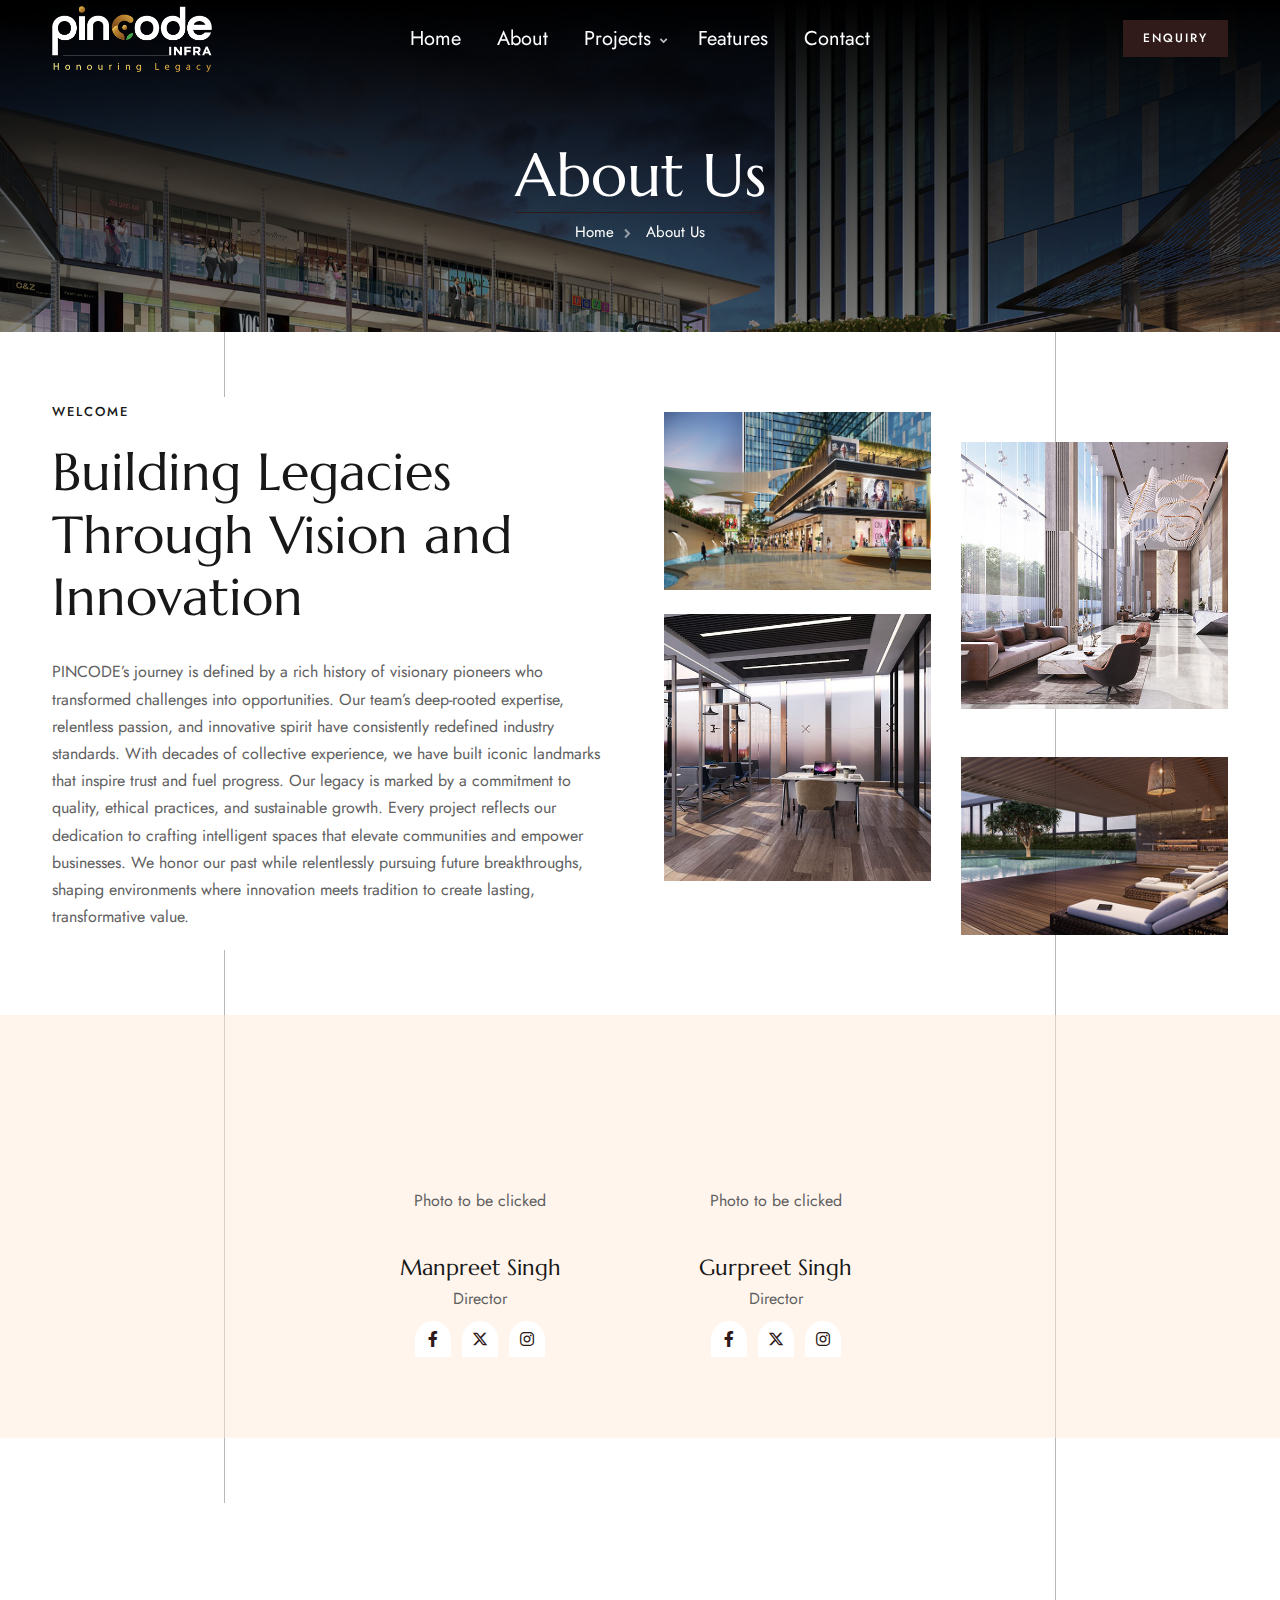
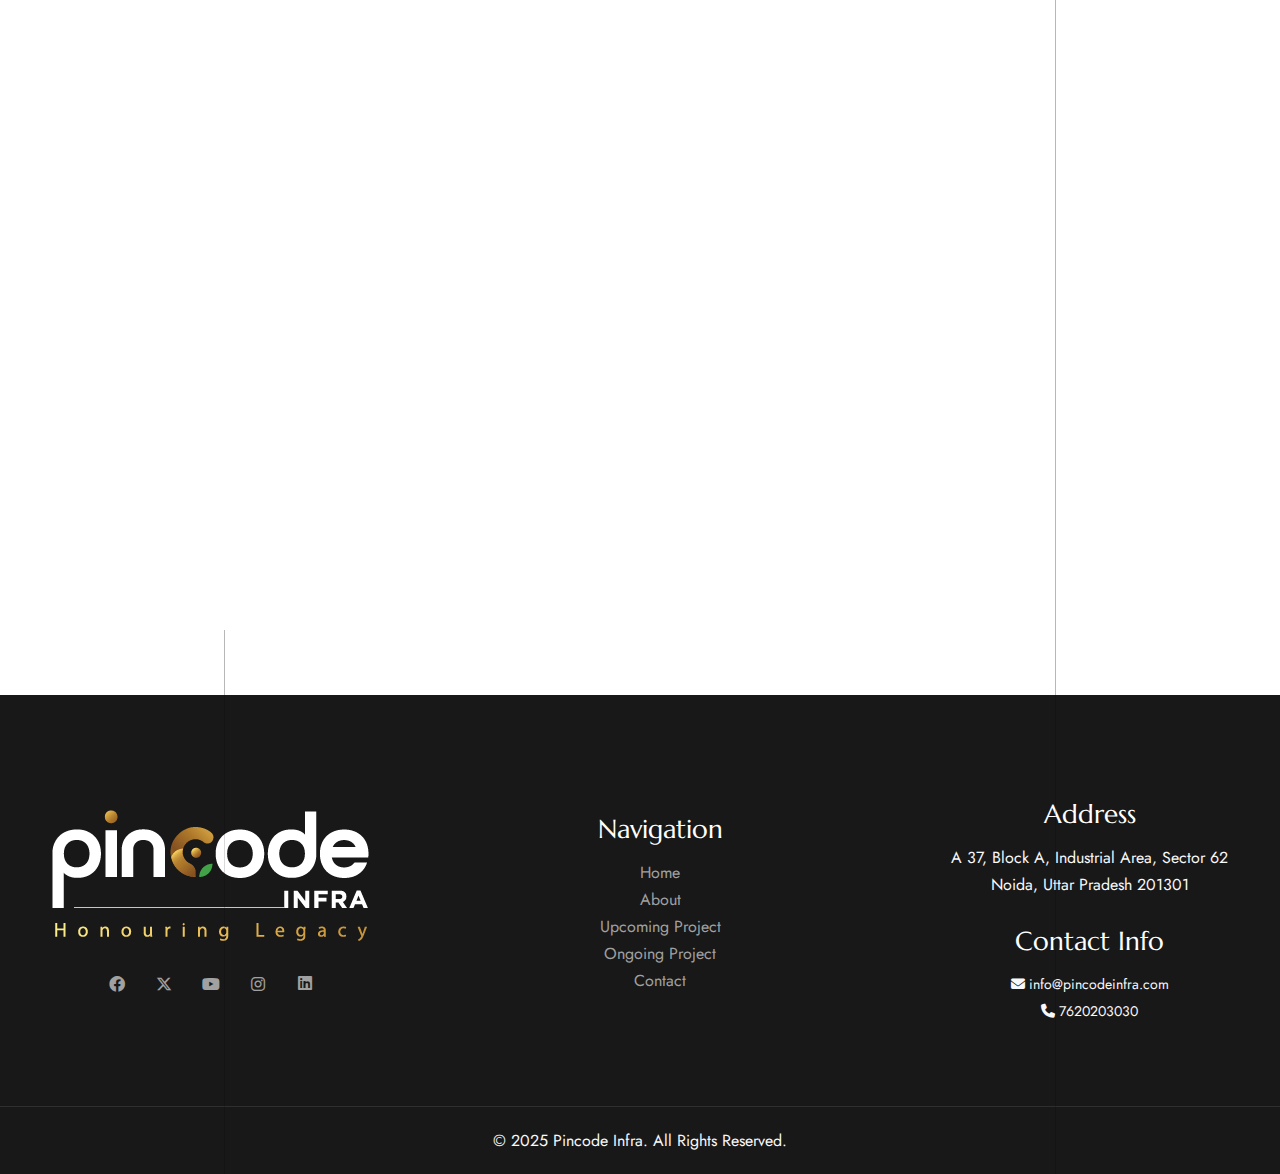
<file: about.html>
<!DOCTYPE html>
<html lang="zxx">
  <head>
    <title>Pincode Infra — About</title>
    <link
      rel="icon"
      href="img/PINCODE_FAVICON.jpg"
      type="image/gif"
      sizes="16x16"
    />
    <meta content="text/html;charset=utf-8" http-equiv="Content-Type" />
    <meta content="width=device-width, initial-scale=1.0" name="viewport" />
    <meta content="Almaris — Hotel Website Template" name="description" />
    <meta content="" name="keywords" />
    <meta content="" name="author" />
    <!-- CSS Files
    ================================================== -->
    <link
      href="css/bootstrap.min.css"
      rel="stylesheet"
      type="text/css"
      id="bootstrap"
    />
    <link href="css/plugins.css" rel="stylesheet" type="text/css" />
    <link href="css/swiper.css" rel="stylesheet" type="text/css" />
    <link href="css/style.css" rel="stylesheet" type="text/css" />
    <link href="css/coloring.css" rel="stylesheet" type="text/css" />
    <!-- color scheme -->
    <link
      id="colors"
      href="css/colors/scheme-01.css"
      rel="stylesheet"
      type="text/css"
    />
    <style>
      .mv-para {
        padding: 0 2rem 1rem;
      }
      /* Overlay */
      .pop_overlay {
        position: fixed;
        top: 0;
        left: 0;
        width: 100%;
        height: 100%;
        background: rgba(0, 0, 0, 0.6);
        display: flex;
        justify-content: center;
        align-items: center;
        opacity: 0;
        visibility: hidden;
        transition: opacity 0.3s ease-in-out, visibility 0.3s ease-in-out;
        z-index: 98;
      }

      /* Popup Form */
      .popup {
        background: white;
        padding: 20px;
        width: 350px;
        border-radius: 8px;
        box-shadow: 0 4px 10px rgba(0, 0, 0, 0.3);
        text-align: center;
        transform: scale(0.7);
        opacity: 0;
        transition: opacity 0.3s ease-in-out, transform 0.3s ease-in-out;
        position: relative;
      }

      /* Show Active State */
      .pop_overlay.active {
        opacity: 1;
        visibility: visible;
      }

      .popup.active {
        opacity: 1;
        transform: scale(1);
      }

      /* Close Button */
      .close-btn {
        position: absolute;
        top: 10px;
        right: 15px;
        font-size: 20px;
        cursor: pointer;
        color: #555;
      }

      .close-btn:hover {
        color: red;
      }

      /* Form Inputs */
      .popup h2 {
        margin-bottom: 10px;
        font-size: 20px;
      }

      .popup p {
        margin-bottom: 15px;
        color: #666;
      }

      .popup input,
      .popup textarea {
        width: 100%;
        padding: 10px;
        margin: 5px 0;
        border: 1px solid #ccc;
        border-radius: 5px;
        font-size: 14px;
      }

      .popup textarea {
        resize: none;
        height: 80px;
      }

      /* Send Button */
      .send-btn {
        background: #301a1a;
        color: white;
        padding: 10px;
        width: 100%;
        border: none;
        border-radius: 5px;
        font-size: 16px;
        cursor: pointer;
        display: flex;
        align-items: center;
        justify-content: center;
      }

      .send-btn i {
        margin-left: 8px;
      }

      .send-btn:hover {
        background: #218838;
      }
    </style>
  </head>

  <body>
    <div id="wrapper">
      <a href="#" id="back-to-top"></a>

      <!-- page preloader begin -->
      <div id="de-loader"></div>
      <!-- page preloader close -->
      <div class="pop_overlay" id="popupOverlay">
        <div class="popup" id="popupForm">
          <span class="close-btn" onclick="closePopup()">&times;</span>
          <h2>Want to know more?</h2>
          <p>Enquire now</p>
          <input type="text" placeholder="Your Name" />
          <input type="tel" placeholder="Phone Number" />
          <input type="email" placeholder="Email" />
          <textarea placeholder="Your Message"></textarea>
          <button class="send-btn">
            Send <i class="fas fa-paper-plane"></i>
          </button>
        </div>
      </div>
      <!-- header begin -->
      <header class="transparent has-topbar">
        <div class="container">
          <div class="row">
            <div class="col-md-12">
              <div class="de-flex sm-pt10">
                <div class="de-flex-col">
                  <!-- logo begin -->
                  <div id="logo">
                    <a href="/">
                      <img class="logo-main" src="img/LogoWhite.png" alt="" />
                      <img class="logo-scroll" src="img/LogoWhite.png" alt="" />
                      <img class="logo-mobile" src="img/LogoWhite.png" alt="" />
                    </a>
                  </div>
                  <!-- logo close -->
                </div>
                <div class="de-flex-col header-col-mid">
                  <ul id="mainmenu">
                    <li>
                      <a style="font-size: 20px;" class="menu-item" href="index.html">Home</a>
                    </li>
                    <li>
                      <a style="font-size: 20px;" class="menu-item" href="/about.html">About</a>
                    </li>
                    <li class="menu-item">
                      <a style="font-size: 20px;" href="/upcoming-project.html">Projects</a>
                      <ul>
                        <li>
                          <a href="/ongoing-project.html">Ongoing Project</a>
                        </li>
                        <li>
                          <a href="/upcoming-project.html">Upcoming Project</a>
                        </li>
                      </ul>
                    </li>
                    <li><a style="font-size: 20px;" class="menu-item" href="/index.html#features">Features</a></li>
                    <li>
                      <a style="font-size: 20px;" class="menu-item" href="/index.html#contact">Contact</a>
                    </li>
                  </ul>
                </div>
                <div class="de-flex-col">
                  <div class="menu_side_area">
                    <button class="open-popup-btn btn-main btn-line">
                      Enquiry
                    </button>
                    <span id="menu-btn"></span>
                  </div>
                </div>
              </div>
            </div>
          </div>
        </div>
      </header>
      <!-- header close -->
      <!-- content begin -->
      <div class="no-bottom no-top" id="content">
        <div id="top"></div>

        <section id="subheader" class="relative jarallax text-light">
          <img src="img/ABT_Us.jpg" class="jarallax-img" alt="" />
          <div class="container relative z-index-1000">
            <div class="row justify-content-center">
              <div class="col-lg-12 text-center">
                <h1>About Us</h1>
                <ul class="crumb">
                  <li><a href="index.html">Home</a></li>
                  <li class="active">About Us</li>
                </ul>
              </div>
            </div>
          </div>
          <div class="de-overlay"></div>
        </section>

        <section class="relative lines-deco">
          <div class="container" >
            <div class="row gx-5 align-items-center" >
              <div class="col-lg-6 relative z-index-2" style="background-color: #fff;">
                <div class="subtitle wow fadeInUp mb-3">Welcome</div>
                <h2 class="wow fadeInUp" data-wow-delay=".2s">
                  Building Legacies Through Vision and Innovation
                </h2>
                <p>
                  PINCODE’s journey is defined by a rich history of visionary
                  pioneers who transformed challenges into opportunities. Our
                  team’s deep-rooted expertise, relentless passion, and
                  innovative spirit have consistently redefined industry
                  standards. With decades of collective experience, we have
                  built iconic landmarks that inspire trust and fuel progress.
                  Our legacy is marked by a commitment to quality, ethical
                  practices, and sustainable growth. Every project reflects our
                  dedication to crafting intelligent spaces that elevate
                  communities and empower businesses. We honor our past while
                  relentlessly pursuing future breakthroughs, shaping
                  environments where innovation meets tradition to create
                  lasting, transformative value.
                </p>
              </div>

              <div class="col-lg-6">
                <div class="row g-4">
                  <div class="col-6">
                    <img
                      src="img/Modern_Design.jpg"
                      class="img-fluid mb-4 wow zoomIn"
                      alt=""
                    />
                    <div class="col-12 text-center z-index-top">
                      <img src="/img/ABT_1.jpg" alt="" class="img-fluid mb-4 wow zoomIn">
                    </div>
                  </div>
                  <div class="col-6">
                    <div class="spacer-single sm-hide"></div>
                    <div class="col-12 text-center z-index-top">
                      <img src="/img/abt_2.jpg" alt="" class="img-fluid mb-4 wow zoomIn">
                    </div>
                    <img
                      src="img/Modern_amenities.jpg"
                      class="img-fluid mt-4 wow zoomIn"
                      alt=""
                    />
                  </div>
                </div>
              </div>
            </div>
          </div>
        </section>

        <section class="bg-light lines-deco">
          <div class="container">
            <div class="row g-4">
              <div class="col-lg-12 text-center">
                <div class="subtitle wow fadeInUp mb-3">Behind the Scene</div>
                <h2 class="wow fadeInUp mb-0" data-wow-delay=".2s">Our Team</h2>
              </div>
              <div class="row justify-content-center">
                <div
                  class="col-lg-3 col-md-6 col-sm-12 d-flex flex-column align-items-center"
                >
                  <!-- <img src="img/manpreet.jpg" class="img-fluid z-index-top" alt="" style="height: 350px; object-fit: cover;"/> -->
                <p>Photo to be clicked</p>
                  <div class="p-3 text-center">
                    <h4 class="mb-0">Manpreet Singh</h4>
                    <p class="mb-2">Director</p>
                    <div class="social-icons">
                      <a href="#"
                        ><i
                          class="bg-white id-color bg-hover-2 text-hover-white fa-brands fa-facebook-f"
                        ></i
                      ></a>
                      <a href="#"
                        ><i
                          class="bg-white id-color bg-hover-2 text-hover-white fa-brands fa-x-twitter"
                        ></i
                      ></a>
                      <a href="#"
                        ><i
                          class="bg-white id-color bg-hover-2 text-hover-white fa-brands fa-instagram"
                        ></i
                      ></a>
                    </div>
                  </div>
                </div>

                <div
                  class="col-lg-3 col-md-6 col-sm-12 d-flex flex-column align-items-center"
                >
                <p>Photo to be clicked</p>
                  <!-- <img src="img/gurpreet.jpg" class="img-fluid z-index-top" alt="" style="height: 350px; object-fit: cover;"/> -->
                  <div class="p-3 text-center">
                    <h4 class="mb-0">Gurpreet Singh</h4>
                    <p class="mb-2">Director</p>
                    <div class="social-icons">
                      <a href="#"
                        ><i
                          class="bg-white id-color bg-hover-2 text-hover-white fa-brands fa-facebook-f"
                        ></i
                      ></a>
                      <a href="#"
                        ><i
                          class="bg-white id-color bg-hover-2 text-hover-white fa-brands fa-x-twitter"
                        ></i
                      ></a>
                      <a href="#"
                        ><i
                          class="bg-white id-color bg-hover-2 text-hover-white fa-brands fa-instagram"
                        ></i
                      ></a>
                    </div>
                  </div>
                </div>
              </div>
            </div>
          </div>
        </section>

        <section class="relative lines-deco">
          <div class="container relative z-2">
            <div class="row g-4">
              <div class="col-lg-6">
                <div class="ms-4" style="background-color: #fff;">
                  <div class="subtitle wow fadeInUp mb-3">What Drives Us</div>

                  <div class="row g-3">
                    <div class="col-lg-6">
                      <div
                        class="mb-4 relative wow fadeInRight"
                        data-wow-delay=".3s"
                      >
                        <img
                          src="img/icons/Collab_Rd.png"
                          class="w-50px absolute id-color icofont-thunder-light"
                          alt=""
                        />
                        <div class="pl-70">
                          <h5>Innovation</h5>
                          <p class="mb-0">
                            We relentlessly pursue innovative design solutions
                            that redefine industry standards and inspire
                            transformational growth globally.
                          </p>
                        </div>
                      </div>
                    </div>

                    <div class="col-lg-6">
                      <div
                        class="mb-4 relative wow fadeInRight"
                        data-wow-delay=".3s"
                      >
                        <img
                          src="img/icons/Customer_Rd.png"
                          class="w-50px absolute id-color icofont-thunder-light"
                          alt=""
                        />
                        <div class="pl-70">
                          <h5>Integrity</h5>
                          <p class="mb-0">
                            We uphold unwavering integrity, ensuring
                            transparency, ethical practices, and trust in every
                            project and partnership.
                          </p>
                        </div>
                      </div>
                    </div>

                    <div class="col-lg-6">
                      <div
                        class="mb-4 relative wow fadeInRight"
                        data-wow-delay=".3s"
                      >
                        <img
                          src="img/icons/Exl_Rd.png"
                          class="w-50px absolute id-color icofont-thunder-light"
                          alt=""
                        />
                        <div class="pl-70">
                          <h5>Excellence</h5>
                          <p class="mb-0">
                            We commit to excellence, consistently delivering
                            superior quality, groundbreaking designs, and
                            attention to every detail.
                          </p>
                        </div>
                      </div>
                    </div>

                    <div class="col-lg-6">
                      <div
                        class="mb-4 relative wow fadeInRight"
                        data-wow-delay=".3s"
                      >
                        <img
                          src="img/icons/int_Rd.png"
                          class="w-50px absolute id-color icofont-thunder-light"
                          alt=""
                        />
                        <div class="pl-70">
                          <h5>Collaboration</h5>
                          <p class="mb-0">
                            We foster collaboration, uniting diverse expertise
                            to create integrated solutions that propel
                            forward-thinking projects seamlessly.
                          </p>
                        </div>
                      </div>
                    </div>

                    <div class="col-lg-6">
                      <div
                        class="mb-4 relative wow fadeInRight"
                        data-wow-delay=".3s"
                      >
                        <img
                          src="img/icons/inv_Rd.png"
                          class="w-50px absolute id-color icofont-thunder-light"
                          alt=""
                        />
                        <div class="pl-70">
                          <h5>Sustainability</h5>
                          <p class="mb-0">
                            We prioritize sustainability, incorporating
                            eco-friendly practices and designs to safeguard our
                            environment for future generations.
                          </p>
                        </div>
                      </div>
                    </div>

                    <div class="col-lg-6">
                      <div
                        class="mb-4 relative wow fadeInRight"
                        data-wow-delay=".3s"
                      >
                        <img
                          src="img/icons/sustainable_Rd.png"
                          class="w-50px absolute id-color icofont-thunder-light"
                          alt=""
                        />
                        <div class="pl-70">
                          <h5>Customer-Centricity</h5>
                          <p class="mb-0">
                            We champion customer-centricity, ensuring every
                            decision enhances client satisfaction and creates
                            exceptional value consistently globally.
                          </p>
                        </div>
                      </div>
                    </div>
                  </div>
                </div>
              </div>

              <div class="col-lg-6">
                <div class="row">
                  <div class="col-md-6">
                    <div class="relative">
                      <img
                        src="img/ABV_1.jpg"
                        class="img-fluid wow fadeInUp"
                        alt=""
                      />
                    </div>
                  </div>

                  <div class="col-md-6">
                    <div class="spacer-single sm-hide"></div>
                    <div class="relative">
                      <img
                        src="img/ABV_2.jpg"
                        class="img-fluid wow fadeInUp"
                        alt=""
                      />
                    </div>
                  </div>
                </div>
              </div>
            </div>
          </div>
        </section>
      </div>
      <!-- content close -->

      <!-- footer begin -->
      <footer class="text-light section-dark">
        <div class="container">
          <div class="row g-4 align-items-center">
            <div class="col-md-12">
              <div
                class="d-lg-flex align-items-center justify-content-between text-center"
              >
              <div>
                <img src="img/LogoWhite.png" class="w-250px" alt="" /><br />
                <div class="social-icons mb-sm-30 mt-4">
                  <a
                    href="https://www.facebook.com/profile.php?id=61573418790165"
                    ><i class="fa-brands fa-facebook fa-lg"></i
                  ></a>
                  <a href="https://x.com/pincodeinfra"
                    ><i class="fa-brands fa-x-twitter fa-lg"></i
                  ></a>
                  <a
                    href="https://www.youtube.com/channel/UCQcojLZA80SOr_OPx2AniFQ"
                    ><i class="fa-brands fa-youtube fa-lg"></i
                  ></a>
                  <a href="https://www.instagram.com/pincodeinfra"
                    ><i class="fa-brands fa-instagram fa-lg"></i
                  ></a>
                  <a
                    href="https://www.linkedin.com/company/105912895/admin/dashboard/"
                    ><i class="fa-brands fa-linkedin"></i
                  ></a>
                </div>
              </div>
                <div>
                  <h3 class="ml-4">Navigation</h3>
                  <ul style="display: flex; flex-direction: column; justify-content: center; padding-left: 0;">
                    <a href="/index.html">Home</a>
                    <a href="/about.html">About</a>
                    <a href="/upcoming-project.html">Upcoming Project</a>
                    <a href="/ongoing-project.html">Ongoing Project</a>
                    <a href="/index.html#contact">Contact</a>
                  </ul>
                </div>
                <div>
                  <div>
                    <h3>Address</h3>
                    A 37, Block A, Industrial Area, Sector 62 <br />
                    Noida, Uttar Pradesh 201301
                  </div>
                  <h3 class="mt-4">Contact Info</h3>
                  <div style="display: flex; flex-direction: column; ">
                    <small><i class="fa-solid fa-envelope"></i> info@pincodeinfra.com</small>
                    <small><i class="fa-solid fa-phone"></i> 7620203030</small>
                  </div>
                </div>
              </div>
            </div>
          </div>
        </div>
        <div class="subfooter">
          <div class="container">
            <div class="row">
              <div class="col-md-12 text-center">
                © 2025 Pincode Infra. All Rights Reserved.
              </div>
            </div>
          </div>
        </div>
      </footer>
      <!-- footer close -->
    </div>

    <script>
      // Function to open popup
      function openPopup() {
        document.getElementById("popupOverlay").classList.add("active");
        document.getElementById("popupForm").classList.add("active");
      }

      // Function to close popup
      function closePopup() {
        document.getElementById("popupForm").classList.remove("active");
        setTimeout(() => {
          document.getElementById("popupOverlay").classList.remove("active");
        }, 300); // Matches transition duration
      }

      // Attach event listeners to all buttons with class 'open-popup-btn'
      document.querySelectorAll(".open-popup-btn").forEach((button) => {
        button.addEventListener("click", openPopup);
      });

      // Close when clicking outside the form
      document
        .getElementById("popupOverlay")
        .addEventListener("click", function (event) {
          if (event.target === this) {
            closePopup();
          }
        });
    </script>

    <!-- Javascript Files
    ================================================== -->
    <script src="js/plugins.js"></script>
    <script src="js/designesia.js"></script>
    <script src="js/swiper.js"></script>
    <script src="js/custom-marquee.js"></script>
    <script src="js/custom-swiper-1.js"></script>
  </body>
</html>
</file>
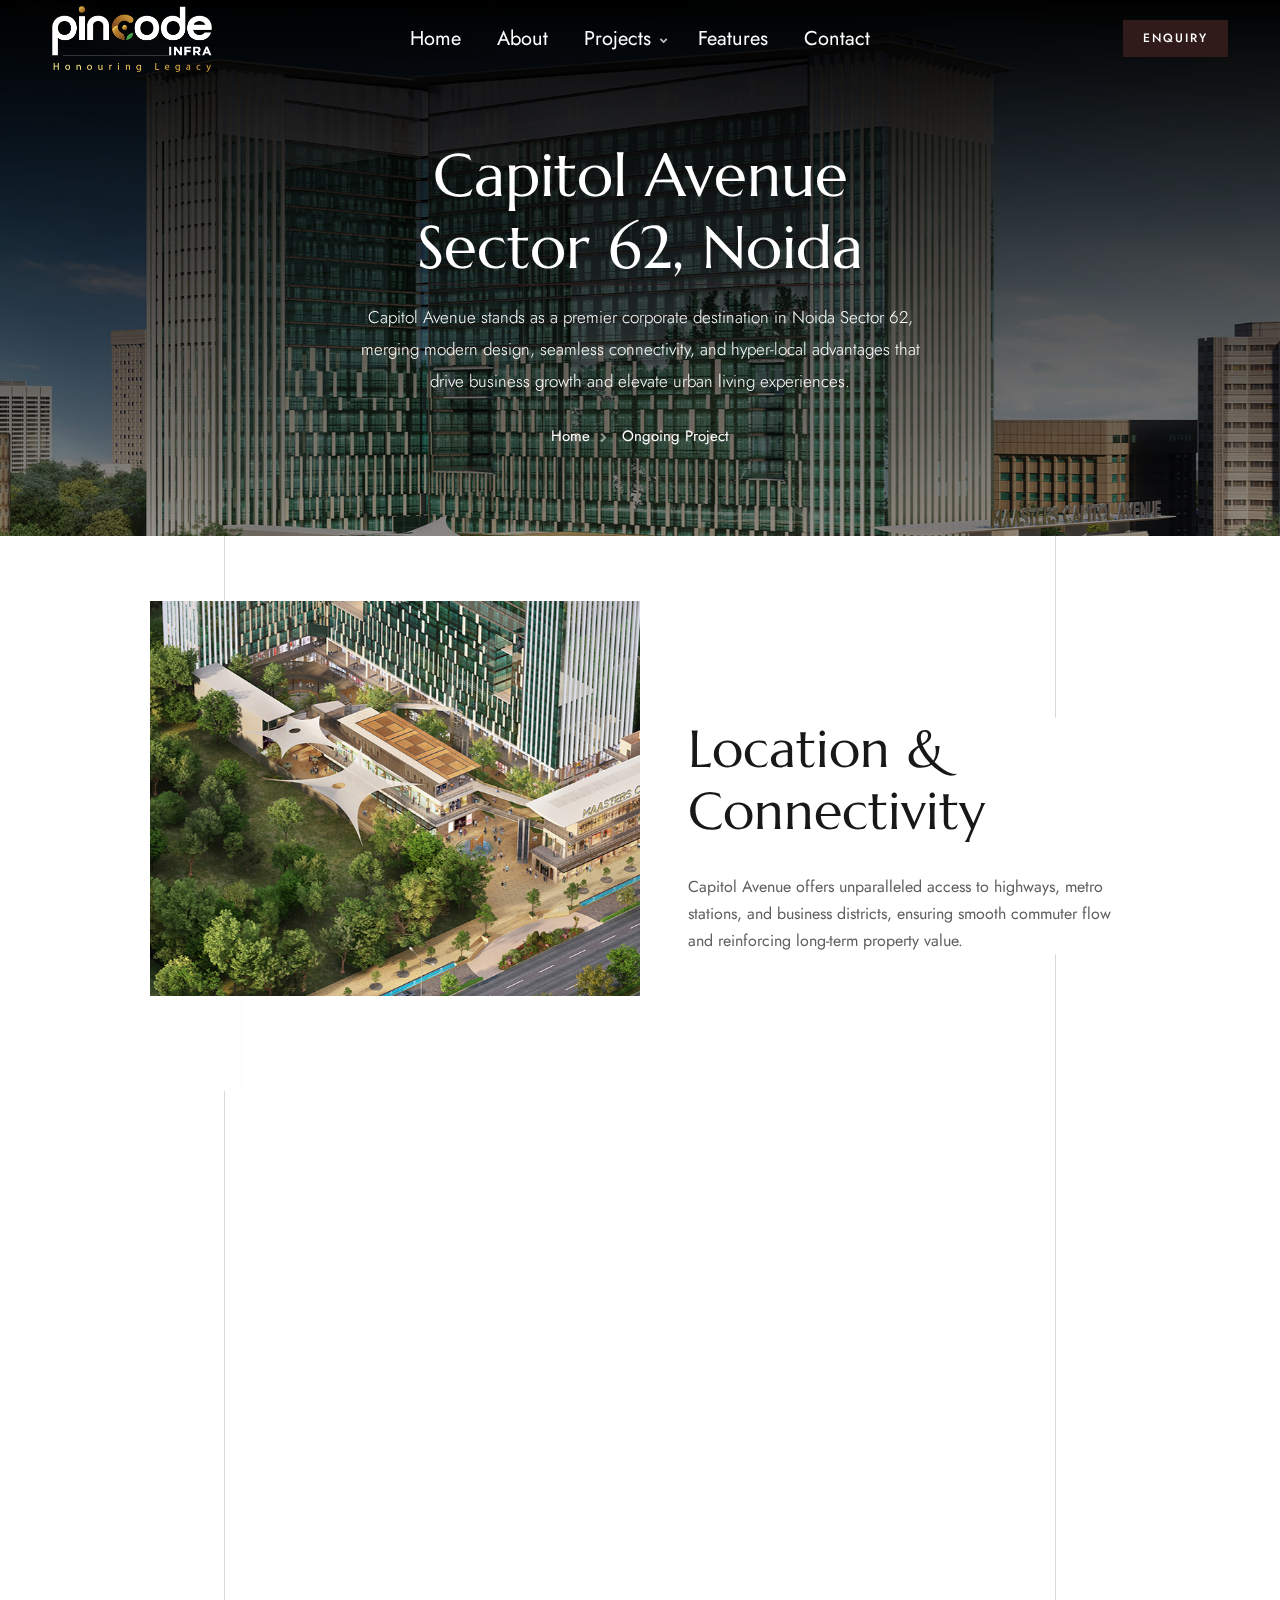
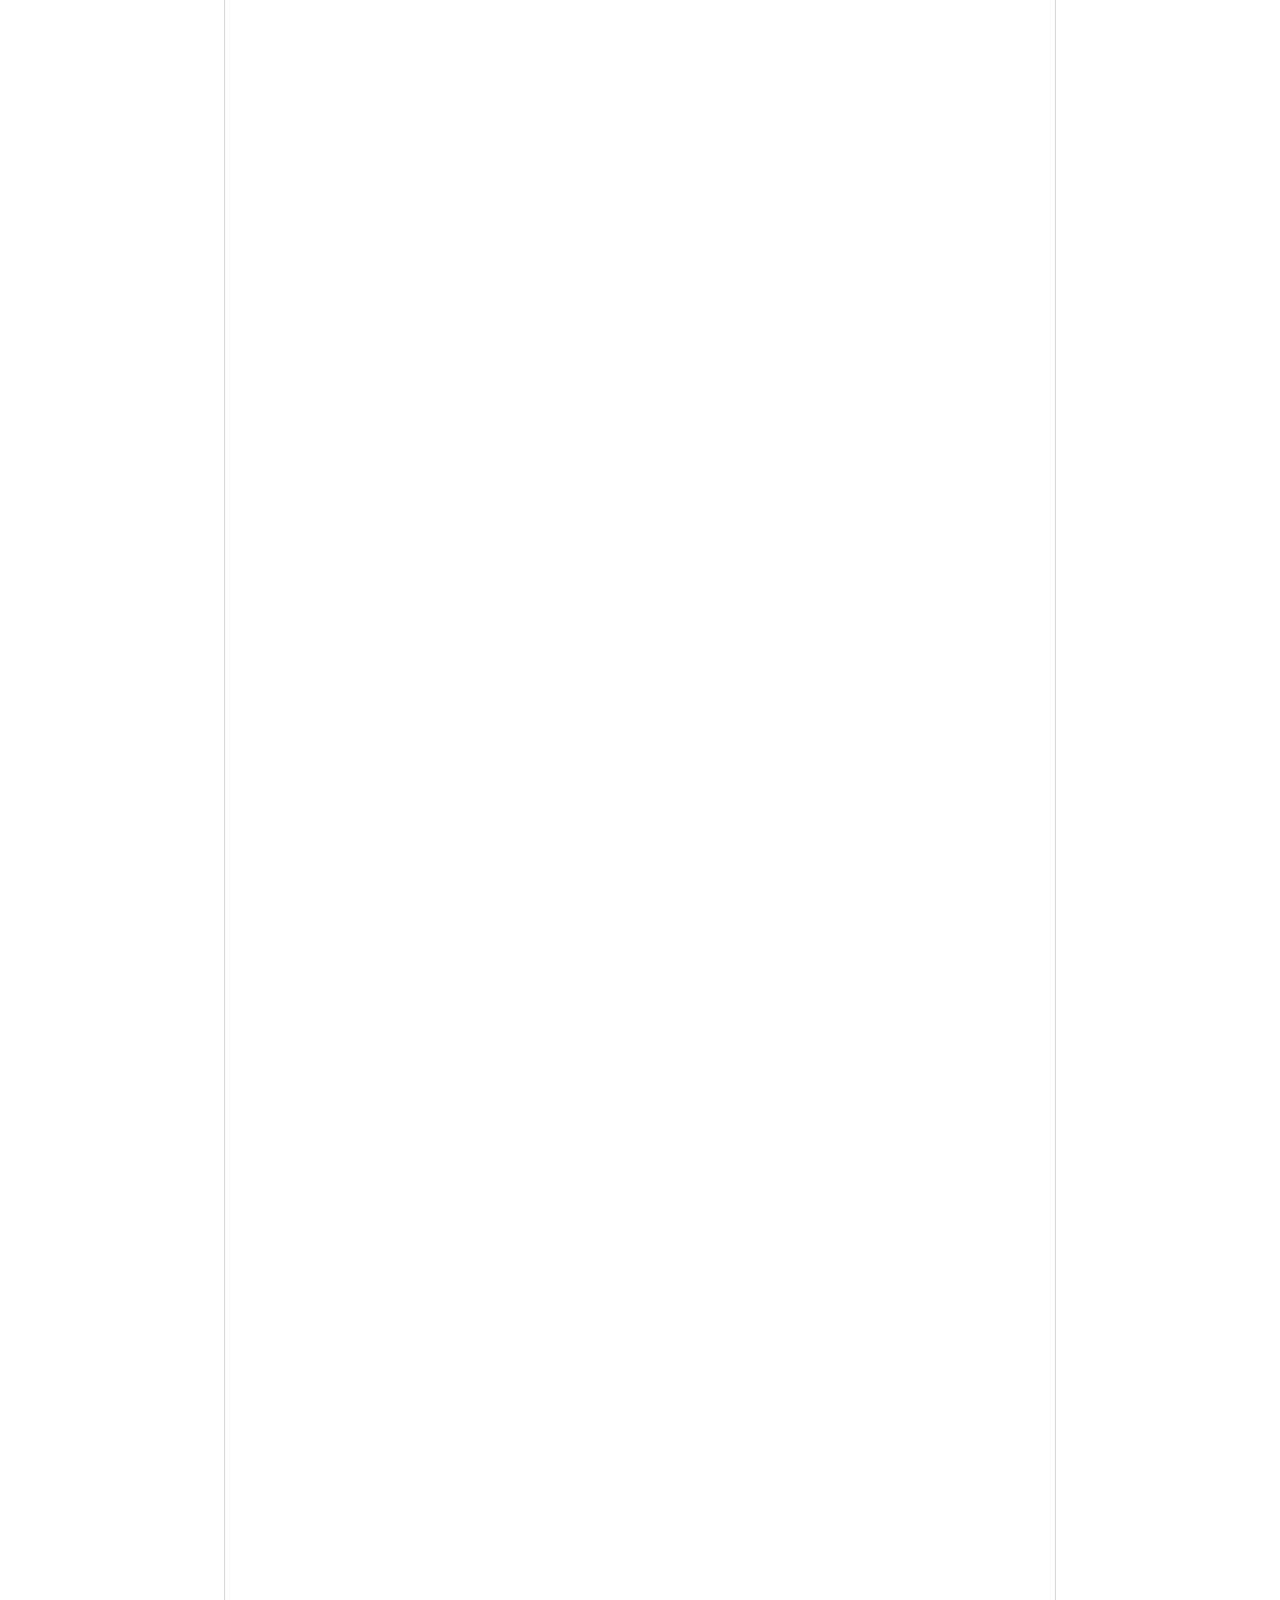
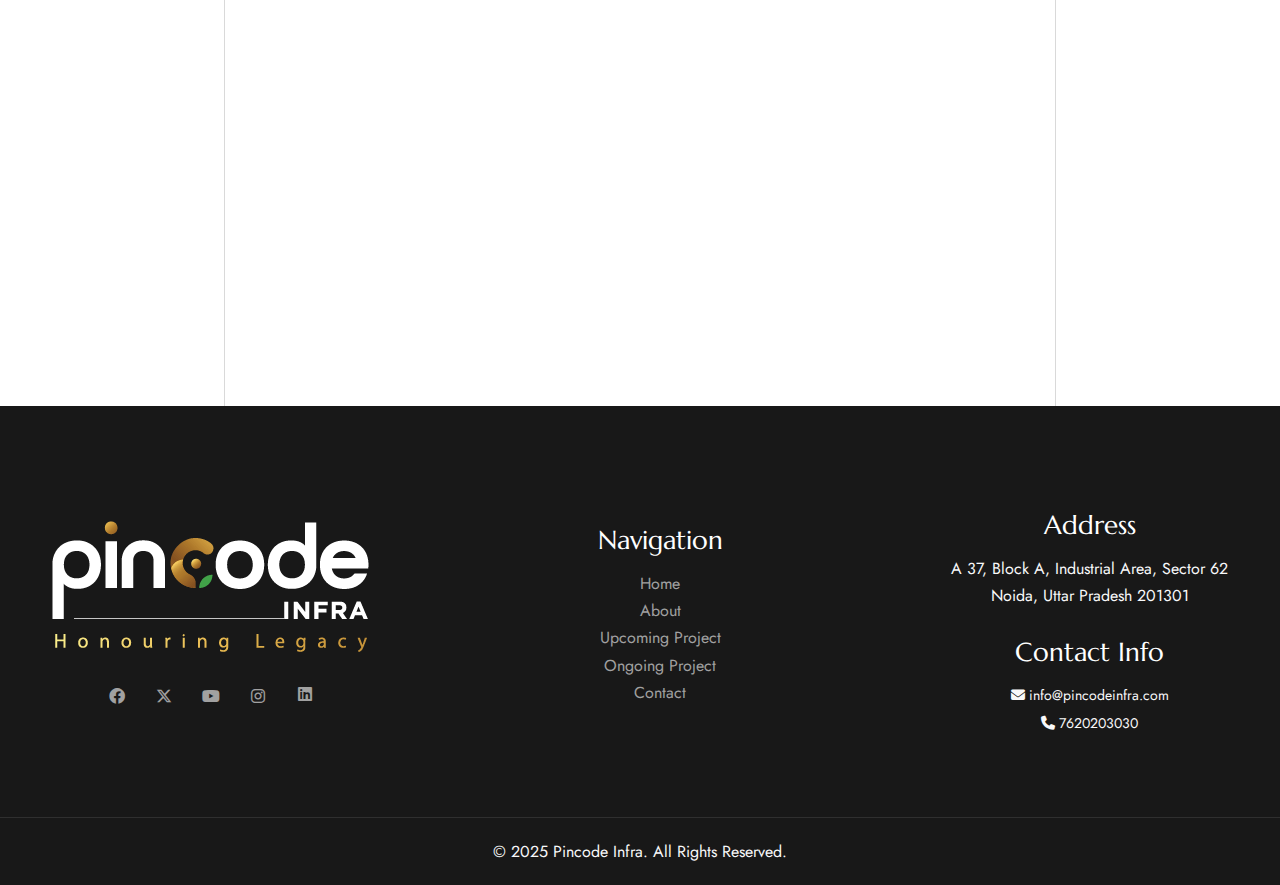
<file: ongoing-project.html>
<!DOCTYPE html>
<html lang="zxx">

<head>
    <title>Pincode Infra — Ongoing Project</title>
    <link rel="icon" href="img/PINCODE_FAVICON.jpg" type="image/gif" sizes="16x16">
    <meta content="text/html;charset=utf-8" http-equiv="Content-Type">
    <meta content="width=device-width, initial-scale=1.0" name="viewport" >
    <meta content="Almaris — Hotel Website Template" name="description" >
    <meta content="" name="keywords" >
    <meta content="" name="author" >
    <!-- CSS Files
    ================================================== -->
    <link href="css/bootstrap.min.css" rel="stylesheet" type="text/css" id="bootstrap">
    <link href="css/plugins.css" rel="stylesheet" type="text/css" >
    <link href="css/swiper.css" rel="stylesheet" type="text/css" >
    <link href="css/style.css" rel="stylesheet" type="text/css" >
    <link href="css/coloring.css" rel="stylesheet" type="text/css" >
    <!-- color scheme -->
    <link id="colors" href="css/colors/scheme-01.css" rel="stylesheet" type="text/css" >
    <style>
      .mv-para {
        padding: 0 2rem 1rem;
      }
        /* Overlay */
        .pop_overlay {
            position: fixed;
            top: 0;
            left: 0;
            width: 100%;
            height: 100%;
            background: rgba(0, 0, 0, 0.6);
            display: flex;
            justify-content: center;
            align-items: center;
            opacity: 0;
            visibility: hidden;
            transition: opacity 0.3s ease-in-out, visibility 0.3s ease-in-out;
            z-index: 98;
        }

        /* Popup Form */
        .popup {
            background: white;
            padding: 20px;
            width: 350px;
            border-radius: 8px;
            box-shadow: 0 4px 10px rgba(0, 0, 0, 0.3);
            text-align: center;
            transform: scale(0.7);
            opacity: 0;
            transition: opacity 0.3s ease-in-out, transform 0.3s ease-in-out;
            position: relative;
        }

        /* Show Active State */
        .pop_overlay.active {
            opacity: 1;
            visibility: visible;
        }

        .popup.active {
            opacity: 1;
            transform: scale(1);
        }

        /* Close Button */
        .close-btn {
            position: absolute;
            top: 10px;
            right: 15px;
            font-size: 20px;
            cursor: pointer;
            color: #555;
        }

        .close-btn:hover {
            color: red;
        }

        /* Form Inputs */
        .popup h2 {
            margin-bottom: 10px;
            font-size: 20px;
        }

        .popup p {
            margin-bottom: 15px;
            color: #666;
        }

        .popup input, .popup textarea {
            width: 100%;
            padding: 10px;
            margin: 5px 0;
            border: 1px solid #ccc;
            border-radius: 5px;
            font-size: 14px;
        }

        .popup textarea {
            resize: none;
            height: 80px;
        }

        /* Send Button */
        .send-btn {
            background: #301a1a;
            color: white;
            padding: 10px;
            width: 100%;
            border: none;
            border-radius: 5px;
            font-size: 16px;
            cursor: pointer;
            display: flex;
            align-items: center;
            justify-content: center;
        }

        .send-btn i {
            margin-left: 8px;
        }

        .send-btn:hover {
            background: #218838;
        }


    </style>
</head>

<body>
    <div id="wrapper">
        <a href="#" id="back-to-top"></a>
        
        <!-- page preloader begin -->
        <div id="de-loader"></div>
        <!-- page preloader close -->
        <div class="pop_overlay" id="popupOverlay">
          <div class="popup" id="popupForm">
              <span class="close-btn" onclick="closePopup()">&times;</span>
              <h2>Want to know more?</h2>
              <p>Enquire now</p>
              <input type="text" placeholder="Your Name">
              <input type="tel" placeholder="Phone Number">
              <input type="email" placeholder="Email">
              <textarea placeholder="Your Message"></textarea>
              <button class="send-btn">Send <i class="fas fa-paper-plane"></i></button>
          </div>
      </div>
        <!-- header begin -->
        <header class="transparent has-topbar">
          <!-- <div id="topbar">
            <div class="container">
              <div class="row">
                <div class="col-lg-12">
                  <div class="d-flex justify-content-between xs-hide">
                    <div class="header-widget d-flex">
                      <div class="topbar-widget">
                        <a href="#"
                          ><i class="icofont-location-pin"></i>A 37, Block A,
                          Industrial Area, Sector 62, Noida, Uttar Pradesh
                          201301</a
                        >
                      </div>
                      <div class="topbar-widget">
                        <a href="#"><i class="icofont-phone"></i>7620203030</a>
                      </div>
                      <div class="topbar-widget">
                        <a href="#"
                          ><i class="icofont-envelope"></i>info@pincodeinfra.com</a
                        >
                      </div>
                    </div>
  
                    <div class="social-icons">
                      <a href="https://www.facebook.com/profile.php?id=61573418790165"><i class="fa-brands fa-facebook fa-lg"></i></a>
                      <a href="https://x.com/pincodeinfra"><i class="fa-brands fa-x-twitter fa-lg"></i></a>
                      <a href="https://www.youtube.com/channel/UCQcojLZA80SOr_OPx2AniFQ"><i class="fa-brands fa-youtube fa-lg"></i></a>
                      <a href="https://www.instagram.com/pincodeinfra"><i class="fa-brands fa-instagram fa-lg"></i></a>
                      <a href="https://www.linkedin.com/company/105912895/admin/dashboard/"><i class="fa-brands fa-linkedin"></i></a>
                    </div>
                  </div>
                </div>
              </div>
              <div class="clearfix"></div>
            </div>
          </div> -->
          <div class="container">
            <div class="row">
              <div class="col-md-12">
                <div class="de-flex sm-pt10">
                  <div class="de-flex-col">
                    <!-- logo begin -->
                    <div id="logo">
                      <a href="/">
                        <img class="logo-main" src="img/LogoWhite.png" alt="" />
                        <img class="logo-scroll" src="img/LogoWhite.png" alt="" />
                        <img class="logo-mobile" src="img/LogoWhite.png" alt="" />
                      </a>
                    </div>
                    <!-- logo close -->
                  </div>
                  <div class="de-flex-col header-col-mid">
                    <ul id="mainmenu">
                      <li>
                        <a style="font-size: 20px;" class="menu-item" href="index.html">Home</a>
                      </li>
                      <li>
                        <a style="font-size: 20px;" class="menu-item" href="/about.html">About</a>
                      </li>
                      <li class="menu-item">
                        <a style="font-size: 20px;" href="/upcoming-project.html">Projects</a>
                        <ul>
                          <li>
                            <a href="/ongoing-project.html">Ongoing Project</a>
                          </li>
                          <li>
                            <a href="/upcoming-project.html">Upcoming Project</a>
                          </li>
                        </ul>
                      </li>
                      <li><a style="font-size: 20px;" class="menu-item" href="/index.html#features">Features</a></li>
                      <li>
                        <a style="font-size: 20px;" class="menu-item" href="/index.html#contact">Contact</a>
                      </li>
                    </ul>
                  </div>
                  <div class="de-flex-col">
                    <div class="menu_side_area">
                      <button class="open-popup-btn btn-main btn-line">
                        Enquiry
                      </button>
                      <span id="menu-btn"></span>
                    </div>
                  </div>
                </div>
              </div>
            </div>
          </div>
        </header>
        <!-- header close -->
        <!-- content begin -->
        <div class="no-bottom no-top" id="content">

            <div id="top"></div>

            <section id="subheader" class="relative jarallax text-light">
                <img src="/img/Ongoing_Project.jpg" class="jarallax-img" alt="">
                <div class="container relative z-index-1000">
                    <div class="row justify-content-center">
                        <div class="col-lg-6 text-center">
                          <h1>Capitol Avenue <br> Sector 62, Noida</h1>
                            <p class="lead mt-3" style="color: #fff;">Capitol Avenue stands as a premier corporate destination in Noida Sector 62, merging modern design, seamless connectivity, and hyper-local advantages that drive business growth and elevate urban living experiences.</p>
                            <ul class="crumb">
                                <li><a href="index.html">Home</a></li>
                                <li class="active">Ongoing Project</li>
                            </ul>
                        </div>
                    </div>
                </div>
                <div class="de-overlay"></div>
            </section>

            <section class="relative lines-deco">
                <div class="container">
                    <div class="row g-0 align-items-center justify-content-center">
                        <div class="col-lg-5">
                            <div class="relative wow fadeInUp" data-wow-delay=".3s">   
                                <div class="shape-mask-1 jarallax">
                                    <img src="img/ongoing/Strategic_Location.png" class="jarallax-img" alt="">
                                </div>
                            </div>
                        </div>

                        <div class="col-lg-5">
                            <div class="ms-lg-5 wow scaleIn bg-white z-index-top">
                                <h2 class="wow fadeInUp">Location & Connectivity</h2>
                                <p>Capitol Avenue offers unparalleled access to highways, metro stations, and business districts, ensuring smooth commuter flow and reinforcing long-term property value.</p>
                            </div>
                        </div>                                                
                    </div>

                    <div class="row g-0 align-items-center justify-content-center">
                        <div class="col-lg-5">
                            <div class="me-lg-5 wow scaleIn bg-white z-index-top">
                                <h2 class="wow fadeInUp">Robust Financial Growth</h2>
                                <p>Establishing a presence at Capitol Avenue unlocks strong corporate potential. Its innovative design and tenant appeal ensure stable yields and long-term appreciation.</p>
                            </div>
                        </div>

                        <div class="col-lg-5">
                            <div class="relative wow fadeInUp" data-wow-delay=".3s">   
                                <div class="shape-mask-2 jarallax">
                                    <img src="img/ongoing/Robust_Financial_Growth.png" class="jarallax-img" alt="">
                                </div>
                            </div>
                        </div>                                                
                    </div>

                    <div class="row g-0 align-items-center justify-content-center">
                        <div class="col-lg-5">
                            <div class="relative wow fadeInUp" data-wow-delay=".3s">   
                                <div class="shape-mask-1 jarallax">
                                    <img src="img/ONG_1.jpg" class="jarallax-img" alt="">
                                </div>
                            </div>
                        </div>

                        <div class="col-lg-5">
                            <div class="ms-lg-5 wow scaleIn bg-white z-index-top">
                                <h2 class="wow fadeInUp">Hyper-Local Economic Environment</h2>
                                <p>Surrounded by thriving commercial zones and lifestyle hubs, Capitol Avenue benefits from consistent demand and a stable economic ecosystem.</p>
                            </div>
                        </div>                                                
                    </div>

                    <div class="row g-0 align-items-center justify-content-center">
                        <div class="col-lg-5">
                            <div class="me-lg-5 wow scaleIn bg-white z-index-top">
                                <h2 class="wow fadeInUp">Advanced Infrastructure Excellence</h2>
                                <p>Featuring premium finishes, integrated tech systems, and smart design, Capitol Avenue supports operational efficiency and long-term scalability.</p>
                            </div>
                        </div>

                        <div class="col-lg-5">
                            <div class="relative wow fadeInUp" data-wow-delay=".3s">   
                                <div class="shape-mask-2 jarallax">
                                    <img src="img/ONG_2.jpg" class="jarallax-img" alt="">
                                </div>
                            </div>
                        </div>                                                
                    </div>

                    <div class="row g-0 align-items-center justify-content-center">
                        <div class="col-lg-5">
                            <div class="relative wow fadeInUp" data-wow-delay=".3s">   
                                <div class="shape-mask-1 jarallax">
                                    <img src="img/ongoing/Diverse_Tenant_Mix.png" class="jarallax-img" alt="">
                                </div>
                            </div>
                        </div>

                        <div class="col-lg-5">
                            <div class="ms-lg-5 wow scaleIn bg-white z-index-top">
                                <h2 class="wow fadeInUp">Diverse Tenant Mix</h2>
                                <p>The development attracts a diverse base—from corporates and start-ups to premium retail brands. This tenant variety boosts ecosystem synergy and economic momentum.</p>
                            </div>
                        </div>                                                
                    </div>

                    <div class="row g-0 align-items-center justify-content-center">
                        <div class="col-lg-5">
                            <div class="me-lg-5 wow scaleIn bg-white z-index-top">
                                <h2 class="wow fadeInUp">Community Integration & Lifestyle</h2>
                                <p>Located near top schools, shopping zones, and wellness amenities, Capitol Avenue offers a balanced work-life setting ideal for modern professionals.</p>
                            </div>
                        </div>

                        <div class="col-lg-5">
                            <div class="relative wow fadeInUp" data-wow-delay=".3s">   
                                <div class="shape-mask-2 jarallax">
                                    <img src="img/ongoing/Community_Integration.png" class="jarallax-img" alt="">
                                </div>
                            </div>
                        </div>                                                
                    </div>
                    
                </div>

            </section>
        </div>
        <!-- content close -->
        
        <!-- footer begin -->
        <footer class="text-light section-dark">
          <div class="container">
            <div class="row g-4 align-items-center">
              <div class="col-md-12">
                <div
                  class="d-lg-flex align-items-center justify-content-between text-center"
                >
                <div>
                  <img src="img/LogoWhite.png" class="w-250px" alt="" /><br />
                  <div class="social-icons mb-sm-30 mt-4">
                    <a
                      href="https://www.facebook.com/profile.php?id=61573418790165"
                      ><i class="fa-brands fa-facebook fa-lg"></i
                    ></a>
                    <a href="https://x.com/pincodeinfra"
                      ><i class="fa-brands fa-x-twitter fa-lg"></i
                    ></a>
                    <a
                      href="https://www.youtube.com/channel/UCQcojLZA80SOr_OPx2AniFQ"
                      ><i class="fa-brands fa-youtube fa-lg"></i
                    ></a>
                    <a href="https://www.instagram.com/pincodeinfra"
                      ><i class="fa-brands fa-instagram fa-lg"></i
                    ></a>
                    <a
                      href="https://www.linkedin.com/company/105912895/admin/dashboard/"
                      ><i class="fa-brands fa-linkedin"></i
                    ></a>
                  </div>
                </div>
                  <div>
                    <h3 class="ml-4">Navigation</h3>
                    <ul style="display: flex; flex-direction: column; justify-content: center; padding-left: 0;">
                      <a href="/index.html">Home</a>
                    <a href="/about.html">About</a>
                    <a href="/upcoming-project.html">Upcoming Project</a>
                    <a href="/ongoing-project.html">Ongoing Project</a>
                    <a href="/index.html#contact">Contact</a>
                    </ul>
                  </div>
                  <div>
                    <div>
                      <h3>Address</h3>
                      A 37, Block A, Industrial Area, Sector 62 <br />
                      Noida, Uttar Pradesh 201301
                    </div>
                    <h3 class="mt-4">Contact Info</h3>
                    <div style="display: flex; flex-direction: column; ">
                      <small><i class="fa-solid fa-envelope"></i> info@pincodeinfra.com</small>
                      <small><i class="fa-solid fa-phone"></i> 7620203030</small>
                    </div>
                  </div>
                </div>
              </div>
            </div>
          </div>
          <div class="subfooter">
            <div class="container">
              <div class="row">
                <div class="col-md-12 text-center">
                  © 2025 Pincode Infra. All Rights Reserved.
                </div>
              </div>
            </div>
          </div>
        </footer>
        <!-- footer close -->
    </div>


    <script>
      // Function to open popup
      function openPopup() {
          document.getElementById('popupOverlay').classList.add('active');
          document.getElementById('popupForm').classList.add('active');
      }
  
      // Function to close popup
      function closePopup() {
          document.getElementById('popupForm').classList.remove('active');
          setTimeout(() => {
              document.getElementById('popupOverlay').classList.remove('active');
          }, 300); // Matches transition duration
      }
  
      // Attach event listeners to all buttons with class 'open-popup-btn'
      document.querySelectorAll('.open-popup-btn').forEach(button => {
          button.addEventListener('click', openPopup);
      });
  
      // Close when clicking outside the form
      document.getElementById('popupOverlay').addEventListener('click', function(event) {
          if (event.target === this) {
              closePopup();
          }
      });
  </script>
    <!-- Javascript Files
    ================================================== -->
    <script src="js/plugins.js"></script>
    <script src="js/designesia.js"></script>
    <script src="js/swiper.js"></script>
    <script src="js/custom-marquee.js"></script>
    <script src="js/custom-swiper-1.js"></script>

</body>

</html>
</file>
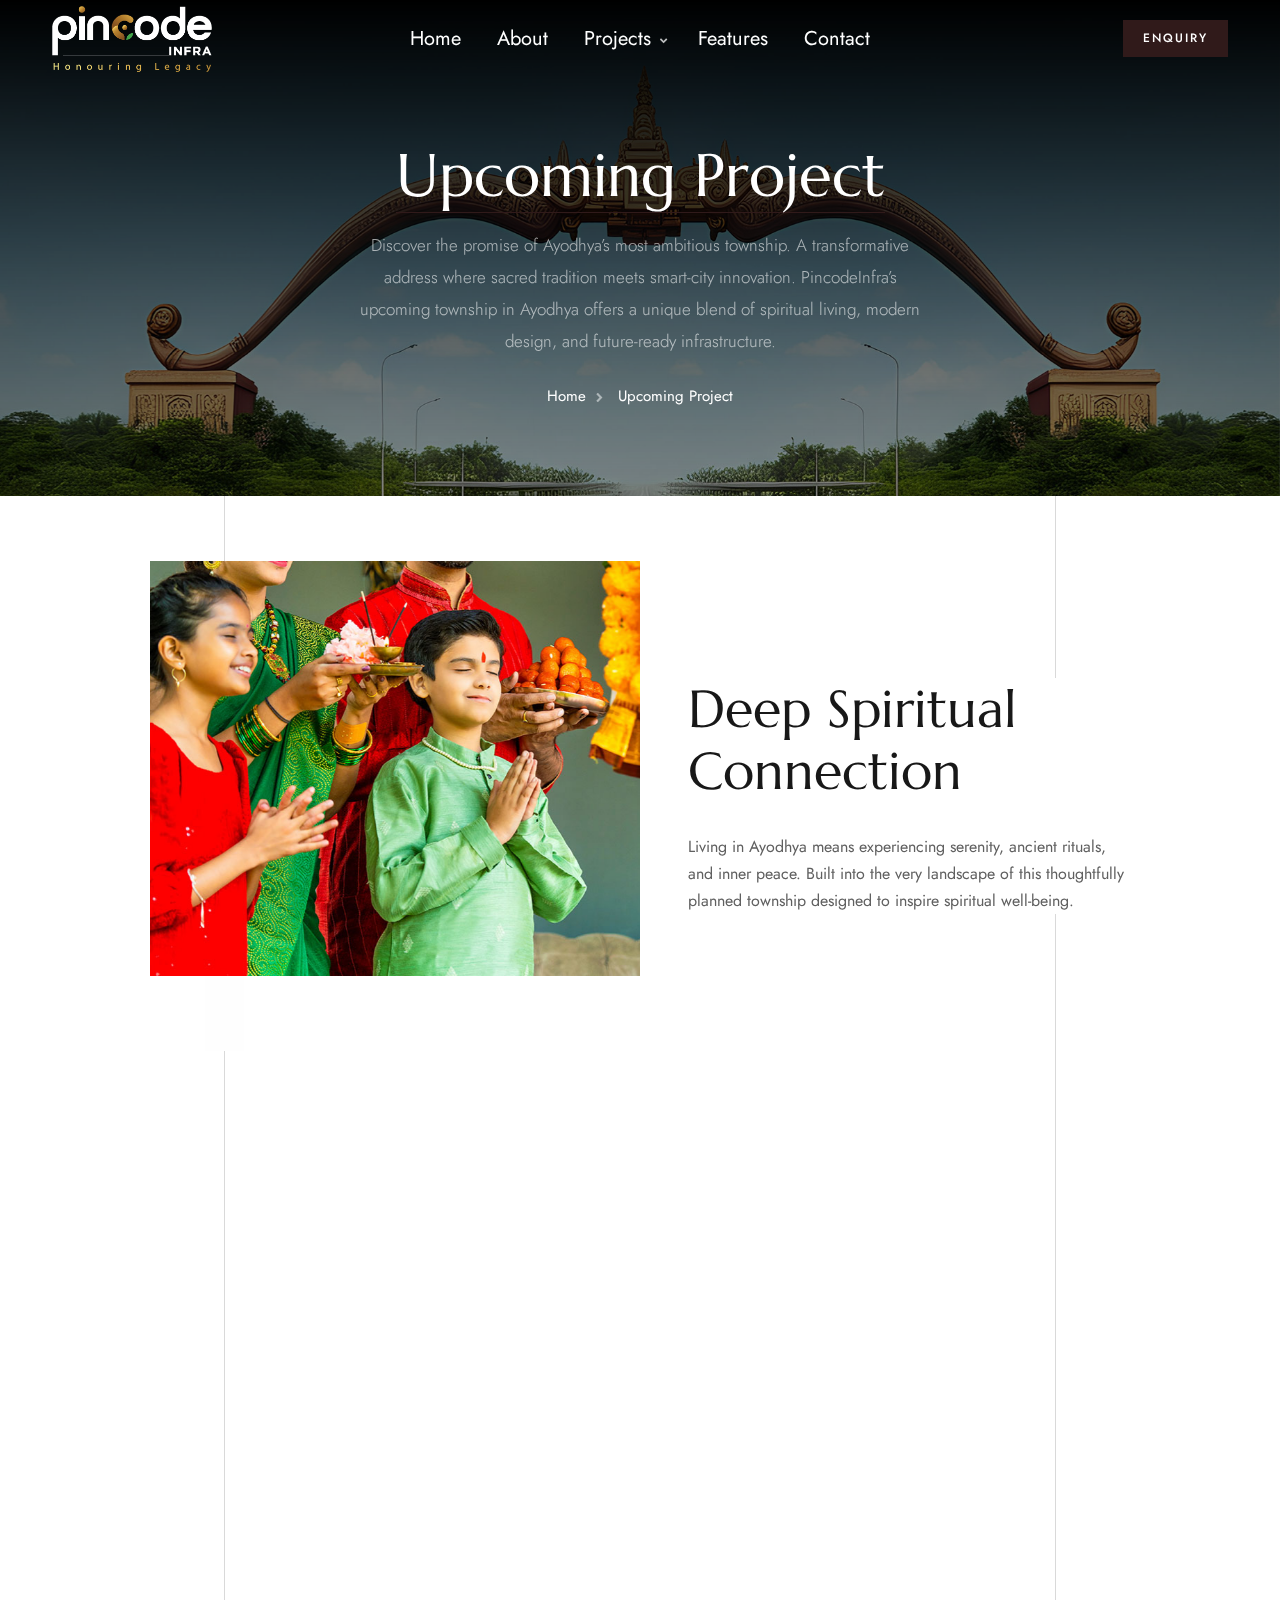
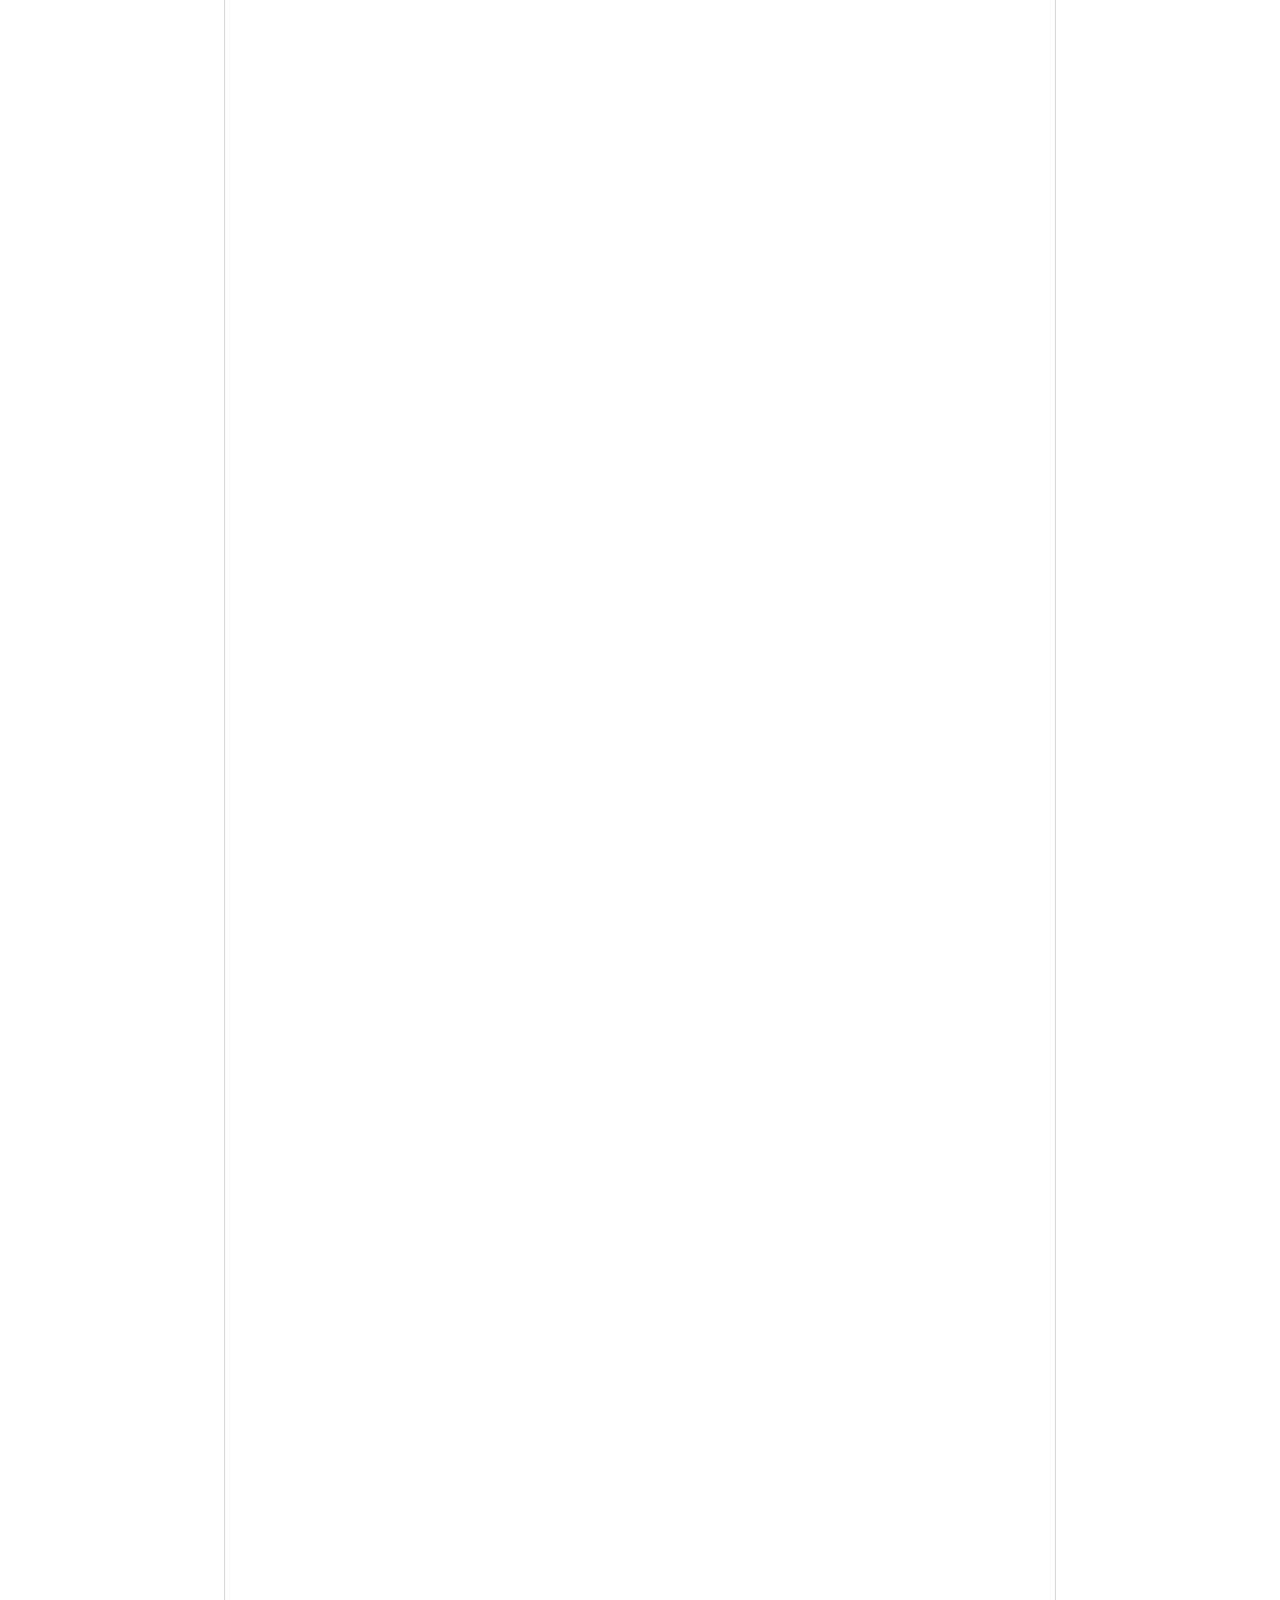
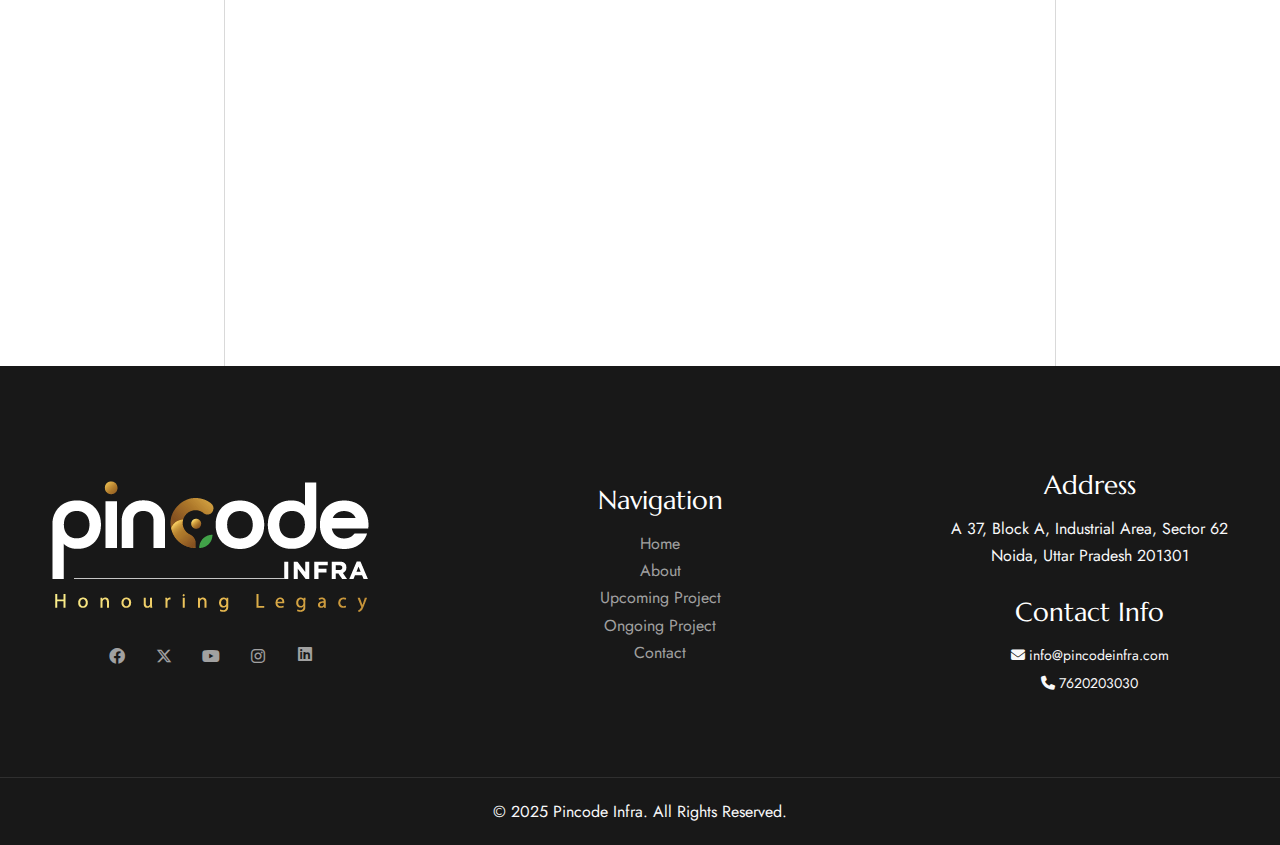
<file: upcoming-project.html>
<!DOCTYPE html>
<html lang="zxx">
  <head>
    <title>Pincode Infra — Upcoming Project</title>
    <link
      rel="icon"
      href="img/PINCODE_FAVICON.jpg"
      type="image/gif"
      sizes="16x16"
    />
    <meta content="text/html;charset=utf-8" http-equiv="Content-Type" />
    <meta content="width=device-width, initial-scale=1.0" name="viewport" />
    <meta content="Almaris — Hotel Website Template" name="description" />
    <meta content="" name="keywords" />
    <meta content="" name="author" />
    <!-- CSS Files
    ================================================== -->
    <link
      href="css/bootstrap.min.css"
      rel="stylesheet"
      type="text/css"
      id="bootstrap"
    />
    <link href="css/plugins.css" rel="stylesheet" type="text/css" />
    <link href="css/swiper.css" rel="stylesheet" type="text/css" />
    <link href="css/style.css" rel="stylesheet" type="text/css" />
    <link href="css/coloring.css" rel="stylesheet" type="text/css" />
    <!-- color scheme -->
    <link
      id="colors"
      href="css/colors/scheme-01.css"
      rel="stylesheet"
      type="text/css"
    />
    <style>
      .mv-para {
        padding: 0 2rem 1rem;
      }
      /* Overlay */
      .pop_overlay {
        position: fixed;
        top: 0;
        left: 0;
        width: 100%;
        height: 100%;
        background: rgba(0, 0, 0, 0.6);
        display: flex;
        justify-content: center;
        align-items: center;
        opacity: 0;
        visibility: hidden;
        transition: opacity 0.3s ease-in-out, visibility 0.3s ease-in-out;
        z-index: 98;
      }

      /* Popup Form */
      .popup {
        background: white;
        padding: 20px;
        width: 350px;
        border-radius: 8px;
        box-shadow: 0 4px 10px rgba(0, 0, 0, 0.3);
        text-align: center;
        transform: scale(0.7);
        opacity: 0;
        transition: opacity 0.3s ease-in-out, transform 0.3s ease-in-out;
        position: relative;
      }

      /* Show Active State */
      .pop_overlay.active {
        opacity: 1;
        visibility: visible;
      }

      .popup.active {
        opacity: 1;
        transform: scale(1);
      }

      /* Close Button */
      .close-btn {
        position: absolute;
        top: 10px;
        right: 15px;
        font-size: 20px;
        cursor: pointer;
        color: #555;
      }

      .close-btn:hover {
        color: red;
      }

      /* Form Inputs */
      .popup h2 {
        margin-bottom: 10px;
        font-size: 20px;
      }

      .popup p {
        margin-bottom: 15px;
        color: #666;
      }

      .popup input,
      .popup textarea {
        width: 100%;
        padding: 10px;
        margin: 5px 0;
        border: 1px solid #ccc;
        border-radius: 5px;
        font-size: 14px;
      }

      .popup textarea {
        resize: none;
        height: 80px;
      }

      /* Send Button */
      .send-btn {
        background: #301a1a;
        color: white;
        padding: 10px;
        width: 100%;
        border: none;
        border-radius: 5px;
        font-size: 16px;
        cursor: pointer;
        display: flex;
        align-items: center;
        justify-content: center;
      }

      .send-btn i {
        margin-left: 8px;
      }

      .send-btn:hover {
        background: #218838;
      }
    </style>
  </head>

  <body>
    <div id="wrapper">
      <a href="#" id="back-to-top"></a>

      <!-- page preloader begin -->
      <div id="de-loader"></div>
      <!-- page preloader close -->
      <div class="pop_overlay" id="popupOverlay">
        <div class="popup" id="popupForm">
          <span class="close-btn" onclick="closePopup()">&times;</span>
          <h2>Want to know more?</h2>
          <p>Enquire now</p>
          <input type="text" placeholder="Your Name" />
          <input type="tel" placeholder="Phone Number" />
          <input type="email" placeholder="Email" />
          <textarea placeholder="Your Message"></textarea>
          <button class="send-btn">
            Send <i class="fas fa-paper-plane"></i>
          </button>
        </div>
      </div>
      <!-- header begin -->
      <header class="transparent has-topbar">
        <!-- <div id="topbar">
          <div class="container">
            <div class="row">
              <div class="col-lg-12">
                <div class="d-flex justify-content-between xs-hide">
                  <div class="header-widget d-flex">
                    <div class="topbar-widget">
                      <a href="#"
                        ><i class="icofont-location-pin"></i>A 37, Block A,
                        Industrial Area, Sector 62, Noida, Uttar Pradesh
                        201301</a
                      >
                    </div>
                    <div class="topbar-widget">
                      <a href="#"><i class="icofont-phone"></i>7620203030</a>
                    </div>
                    <div class="topbar-widget">
                      <a href="#"
                        ><i class="icofont-envelope"></i>info@pincodeinfra.com</a
                      >
                    </div>
                  </div>

                  <div class="social-icons">
                    <a href="https://www.facebook.com/profile.php?id=61573418790165"><i class="fa-brands fa-facebook fa-lg"></i></a>
                    <a href="https://x.com/pincodeinfra"><i class="fa-brands fa-x-twitter fa-lg"></i></a>
                    <a href="https://www.youtube.com/channel/UCQcojLZA80SOr_OPx2AniFQ"><i class="fa-brands fa-youtube fa-lg"></i></a>
                    <a href="https://www.instagram.com/pincodeinfra"><i class="fa-brands fa-instagram fa-lg"></i></a>
                    <a href="https://www.linkedin.com/company/105912895/admin/dashboard/"><i class="fa-brands fa-linkedin"></i></a>
                  </div>
                </div>
              </div>
            </div>
            <div class="clearfix"></div>
          </div>
        </div> -->
        <div class="container">
          <div class="row">
            <div class="col-md-12">
              <div class="de-flex sm-pt10">
                <div class="de-flex-col">
                  <!-- logo begin -->
                  <div id="logo">
                    <a href="/">
                      <img class="logo-main" src="img/LogoWhite.png" alt="" />
                      <img class="logo-scroll" src="img/LogoWhite.png" alt="" />
                      <img class="logo-mobile" src="img/LogoWhite.png" alt="" />
                    </a>
                  </div>
                  <!-- logo close -->
                </div>
                <div class="de-flex-col header-col-mid">
                  <ul id="mainmenu">
                    <li>
                      <a
                        style="font-size: 20px"
                        class="menu-item"
                        href="index.html"
                        >Home</a
                      >
                    </li>
                    <li>
                      <a
                        style="font-size: 20px"
                        class="menu-item"
                        href="/about.html"
                        >About</a
                      >
                    </li>
                    <li class="menu-item">
                      <a style="font-size: 20px" href="/upcoming-project.html"
                        >Projects</a
                      >
                      <ul>
                        <li>
                          <a href="/ongoing-project.html">Ongoing Project</a>
                        </li>
                        <li>
                          <a href="/upcoming-project.html">Upcoming Project</a>
                        </li>
                      </ul>
                    </li>
                    <li>
                      <a
                        style="font-size: 20px"
                        class="menu-item"
                        href="/index.html#features"
                        >Features</a
                      >
                    </li>
                    <li>
                      <a
                        style="font-size: 20px"
                        class="menu-item"
                        href="/index.html#contact"
                        >Contact</a
                      >
                    </li>
                  </ul>
                </div>
                <div class="de-flex-col">
                  <div class="menu_side_area">
                    <button class="open-popup-btn btn-main btn-line">
                      Enquiry
                    </button>
                    <span id="menu-btn"></span>
                  </div>
                </div>
              </div>
            </div>
          </div>
        </div>
      </header>
      <!-- header close -->
      <!-- content begin -->
      <div class="no-bottom no-top" id="content">
        <div id="top"></div>

        <section id="subheader" class="relative jarallax text-light">
          <img
            src="img/Upcoming_Project_Banner.jpg"
            class="jarallax-img"
            alt=""
          />
          <div class="container relative z-index-1000">
            <div class="row justify-content-center">
              <div class="col-lg-6 text-center">
                <h1>Upcoming Project</h1>
                <p class="lead mt-3">
                  Discover the promise of Ayodhya’s most ambitious township. A
                  transformative address where sacred tradition meets smart-city
                  innovation. PincodeInfra’s upcoming township in Ayodhya offers
                  a unique blend of spiritual living, modern design, and
                  future-ready infrastructure.
                </p>
                <ul class="crumb">
                  <li><a href="index.html">Home</a></li>
                  <li class="active">Upcoming Project</li>
                </ul>
              </div>
            </div>
          </div>
          <div class="de-overlay"></div>
        </section>

        <section class="relative lines-deco">
          <div class="container">
            <div class="row g-0 align-items-center justify-content-center">
              <div class="col-lg-5">
                <div class="relative wow fadeInUp" data-wow-delay=".3s">
                  <div class="shape-mask-1 jarallax">
                    <img
                      src="img/upcoming/Deep_Spiritual_Connection_new.jpg"
                      class="jarallax-img"
                      alt=""
                    />
                  </div>
                </div>
              </div>

              <div class="col-lg-5">
                <div class="ms-lg-5 wow scaleIn bg-white z-index-top">
                  <h2 class="wow fadeInUp">Deep Spiritual Connection</h2>
                  <p>
                    Living in Ayodhya means experiencing serenity, ancient
                    rituals, and inner peace. Built into the very landscape of
                    this thoughtfully planned township designed to inspire
                    spiritual well-being.
                  </p>
                </div>
              </div>
            </div>

            <div class="row g-0 align-items-center justify-content-center">
              <div class="col-lg-5">
                <div class="me-lg-5 wow scaleIn bg-white z-index-top">
                  <h2 class="wow fadeInUp">Lucrative Financial Opportunity</h2>
                  <p>
                    With soaring real estate demand, Ayodhya’s growth corridors
                    promise high returns. This township ensures long-term value
                    with early-mover investment opportunities and consistent
                    appreciation potential.
                  </p>
                </div>
              </div>

              <div class="col-lg-5">
                <div class="relative wow fadeInUp" data-wow-delay=".3s">
                  <div class="shape-mask-2 jarallax">
                    <img
                      src="img/upcoming/Lucrative_Financial_Opportunity_new.jpg"
                      class="jarallax-img"
                      alt=""
                    />
                  </div>
                </div>
              </div>
            </div>

            <div class="row g-0 align-items-center justify-content-center">
              <div class="col-lg-5">
                <div class="relative wow fadeInUp" data-wow-delay=".3s">
                  <div class="shape-mask-1 jarallax">
                    <img
                      src="img/upcoming/Heritage _Meets_Innovation_New.jpg"
                      class="jarallax-img"
                      alt=""
                    />
                  </div>
                </div>
              </div>

              <div class="col-lg-5">
                <div class="ms-lg-5 wow scaleIn bg-white z-index-top">
                  <h2 class="wow fadeInUp">Heritage Meets Innovation</h2>
                  <p>
                    PincodeInfra’s township combines the legacy of Ayodhya with
                    cutting-edge infrastructure; wide roads, utilities grid, and
                    smart-city features to deliver sustainable living in a
                    heritage-rich zone.
                  </p>
                </div>
              </div>
            </div>

            <div class="row g-0 align-items-center justify-content-center">
              <div class="col-lg-5">
                <div class="me-lg-5 wow scaleIn bg-white z-index-top">
                  <h2 class="wow fadeInUp">Vibrant Community Network</h2>
                  <p>
                    The township is envisioned as a hub for like-minded
                    individuals who value culture, community, and lifestyle.
                    Fostering organic growth and a shared spiritual-modern
                    experience.
                  </p>
                </div>
              </div>

              <div class="col-lg-5">
                <div class="relative wow fadeInUp" data-wow-delay=".3s">
                  <div class="shape-mask-2 jarallax">
                    <img
                      src="img/upcoming/Vibrant_Community_Network_new.jpg"
                      class="jarallax-img"
                      alt=""
                    />
                  </div>
                </div>
              </div>
            </div>

            <div class="row g-0 align-items-center justify-content-center">
              <div class="col-lg-5">
                <div class="relative wow fadeInUp" data-wow-delay=".3s">
                  <div class="shape-mask-1 jarallax">
                    <img
                      src="img/upcoming/Global_Tourist_Hub_new.jpg"
                      class="jarallax-img"
                      alt=""
                    />
                  </div>
                </div>
              </div>

              <div class="col-lg-5">
                <div class="ms-lg-5 wow scaleIn bg-white z-index-top">
                  <h2 class="wow fadeInUp">Global Tourist Hub</h2>
                  <p>
                    Ayodhya’s airport, temple corridors, and world-class tourism
                    projects are creating a global magnet. This township will
                    benefit from constant footfall, hospitality demand, and
                    economic upliftment.
                  </p>
                </div>
              </div>
            </div>

            <div class="row g-0 align-items-center justify-content-center">
              <div class="col-lg-5">
                <div class="me-lg-5 wow scaleIn bg-white z-index-top">
                  <h2 class="wow fadeInUp">Greenfield Township Ecosystem</h2>
                  <p>
                    Our presence near Navya Ayodhya places you in the heart of a
                    1,400-acre smart city plan with state bhawans, museums, a
                    five-star hotel zone, and civic infrastructure.
                  </p>
                </div>
              </div>

              <div class="col-lg-5">
                <div class="relative wow fadeInUp" data-wow-delay=".3s">
                  <div class="shape-mask-2 jarallax">
                    <img
                      src="img/upcoming/Greenfield_Township_Ecosystem_new.jpg"
                      class="jarallax-img"
                      alt=""
                    />
                  </div>
                </div>
              </div>
            </div>
          </div>
        </section>
      </div>
      <!-- content close -->

      <!-- footer begin -->
      <footer class="text-light section-dark">
        <div class="container">
          <div class="row g-4 align-items-center">
            <div class="col-md-12">
              <div
                class="d-lg-flex align-items-center justify-content-between text-center"
              >
                <div>
                  <img src="img/LogoWhite.png" class="w-250px" alt="" /><br />
                  <div class="social-icons mb-sm-30 mt-4">
                    <a
                      href="https://www.facebook.com/profile.php?id=61573418790165"
                      ><i class="fa-brands fa-facebook fa-lg"></i
                    ></a>
                    <a href="https://x.com/pincodeinfra"
                      ><i class="fa-brands fa-x-twitter fa-lg"></i
                    ></a>
                    <a
                      href="https://www.youtube.com/channel/UCQcojLZA80SOr_OPx2AniFQ"
                      ><i class="fa-brands fa-youtube fa-lg"></i
                    ></a>
                    <a href="https://www.instagram.com/pincodeinfra"
                      ><i class="fa-brands fa-instagram fa-lg"></i
                    ></a>
                    <a
                      href="https://www.linkedin.com/company/105912895/admin/dashboard/"
                      ><i class="fa-brands fa-linkedin"></i
                    ></a>
                  </div>
                </div>
                <div>
                  <h3 class="ml-4">Navigation</h3>
                  <ul
                    style="
                      display: flex;
                      flex-direction: column;
                      justify-content: center;
                      padding-left: 0;
                    "
                  >
                    <a href="/index.html">Home</a>
                    <a href="/about.html">About</a>
                    <a href="/upcoming-project.html">Upcoming Project</a>
                    <a href="/ongoing-project.html">Ongoing Project</a>
                    <a href="/index.html#contact">Contact</a>
                  </ul>
                </div>
                <div>
                  <div>
                    <h3>Address</h3>
                    A 37, Block A, Industrial Area, Sector 62 <br />
                    Noida, Uttar Pradesh 201301
                  </div>
                  <h3 class="mt-4">Contact Info</h3>
                  <div style="display: flex; flex-direction: column">
                    <small
                      ><i class="fa-solid fa-envelope"></i>
                      info@pincodeinfra.com</small
                    >
                    <small><i class="fa-solid fa-phone"></i> 7620203030</small>
                  </div>
                </div>
              </div>
            </div>
          </div>
        </div>
        <div class="subfooter">
          <div class="container">
            <div class="row">
              <div class="col-md-12 text-center">
                © 2025 Pincode Infra. All Rights Reserved.
              </div>
            </div>
          </div>
        </div>
      </footer>
      <!-- footer close -->
    </div>

    <script>
      // Function to open popup
      function openPopup() {
        document.getElementById("popupOverlay").classList.add("active");
        document.getElementById("popupForm").classList.add("active");
      }

      // Function to close popup
      function closePopup() {
        document.getElementById("popupForm").classList.remove("active");
        setTimeout(() => {
          document.getElementById("popupOverlay").classList.remove("active");
        }, 300); // Matches transition duration
      }

      // Attach event listeners to all buttons with class 'open-popup-btn'
      document.querySelectorAll(".open-popup-btn").forEach((button) => {
        button.addEventListener("click", openPopup);
      });

      // Close when clicking outside the form
      document
        .getElementById("popupOverlay")
        .addEventListener("click", function (event) {
          if (event.target === this) {
            closePopup();
          }
        });
    </script>
    <!-- Javascript Files
    ================================================== -->
    <script src="js/plugins.js"></script>
    <script src="js/designesia.js"></script>
    <script src="js/swiper.js"></script>
    <script src="js/custom-marquee.js"></script>
    <script src="js/custom-swiper-1.js"></script>
  </body>
</html>
</file>
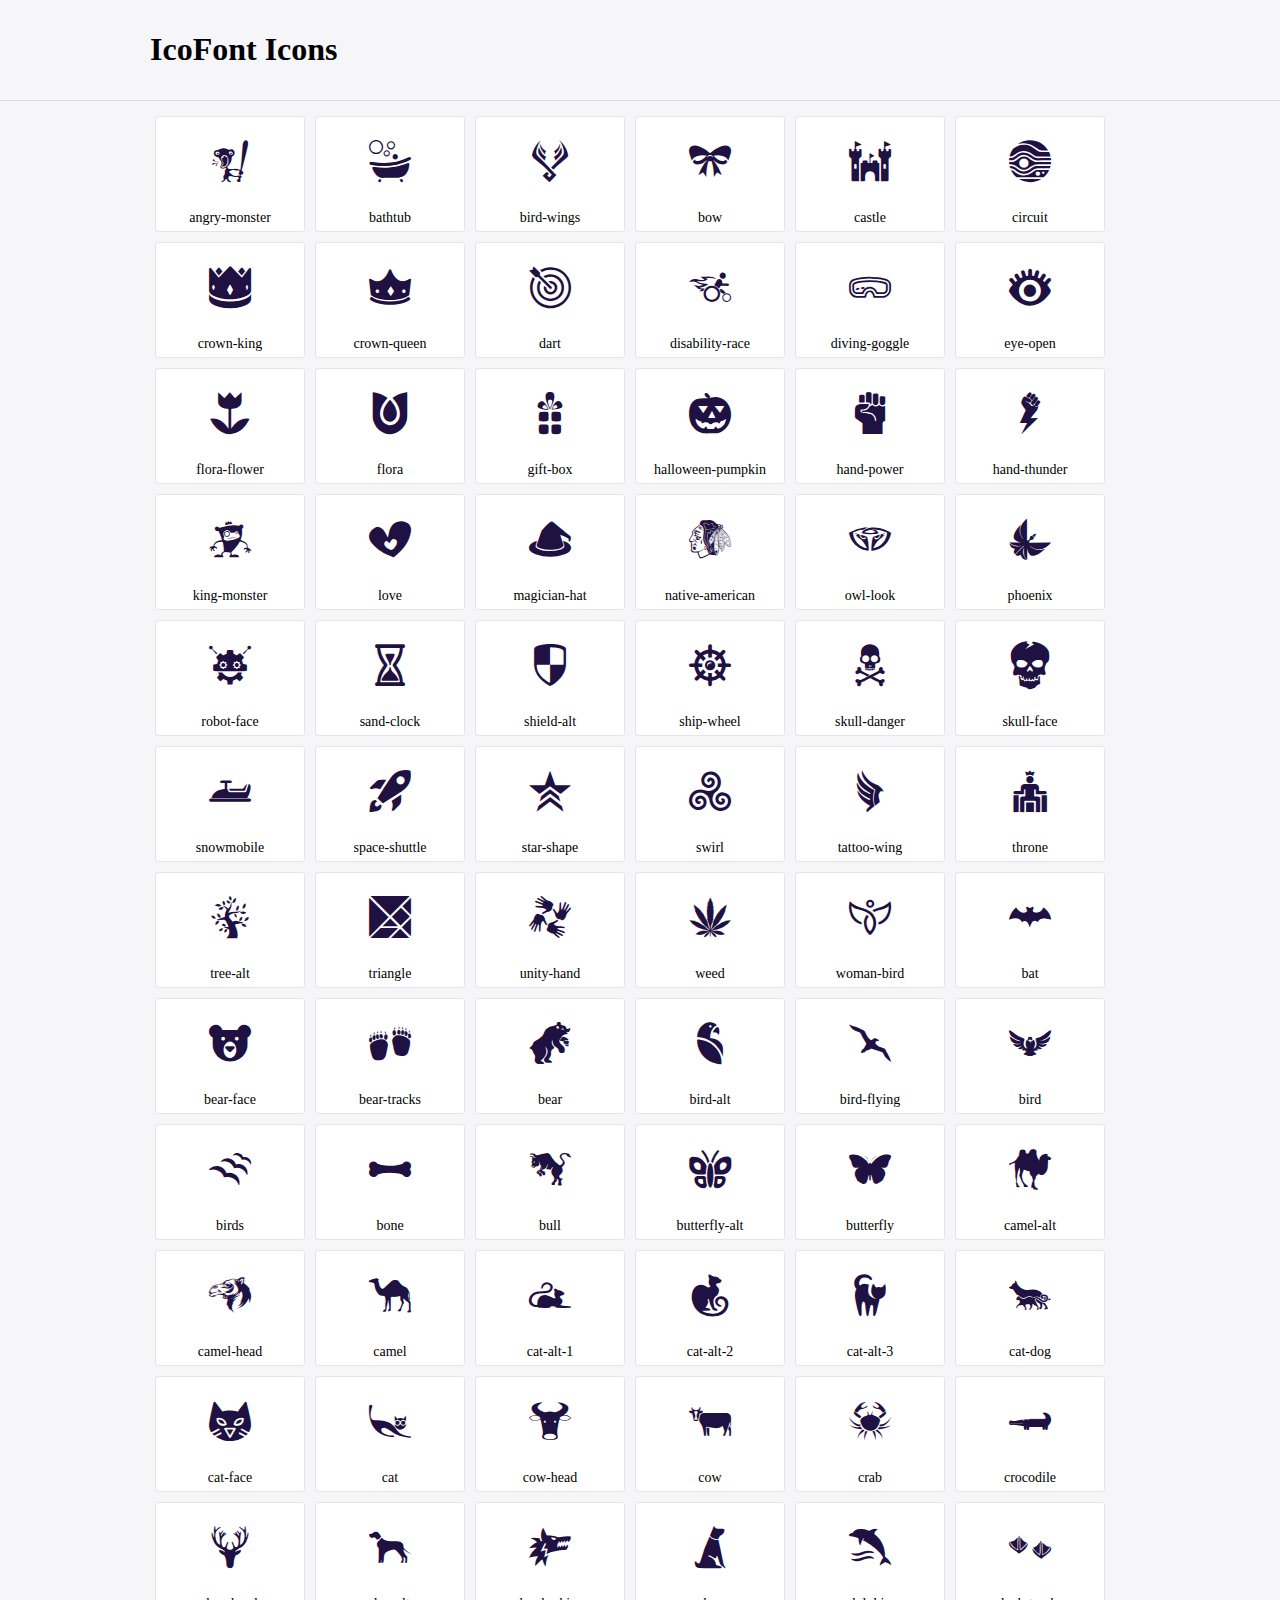
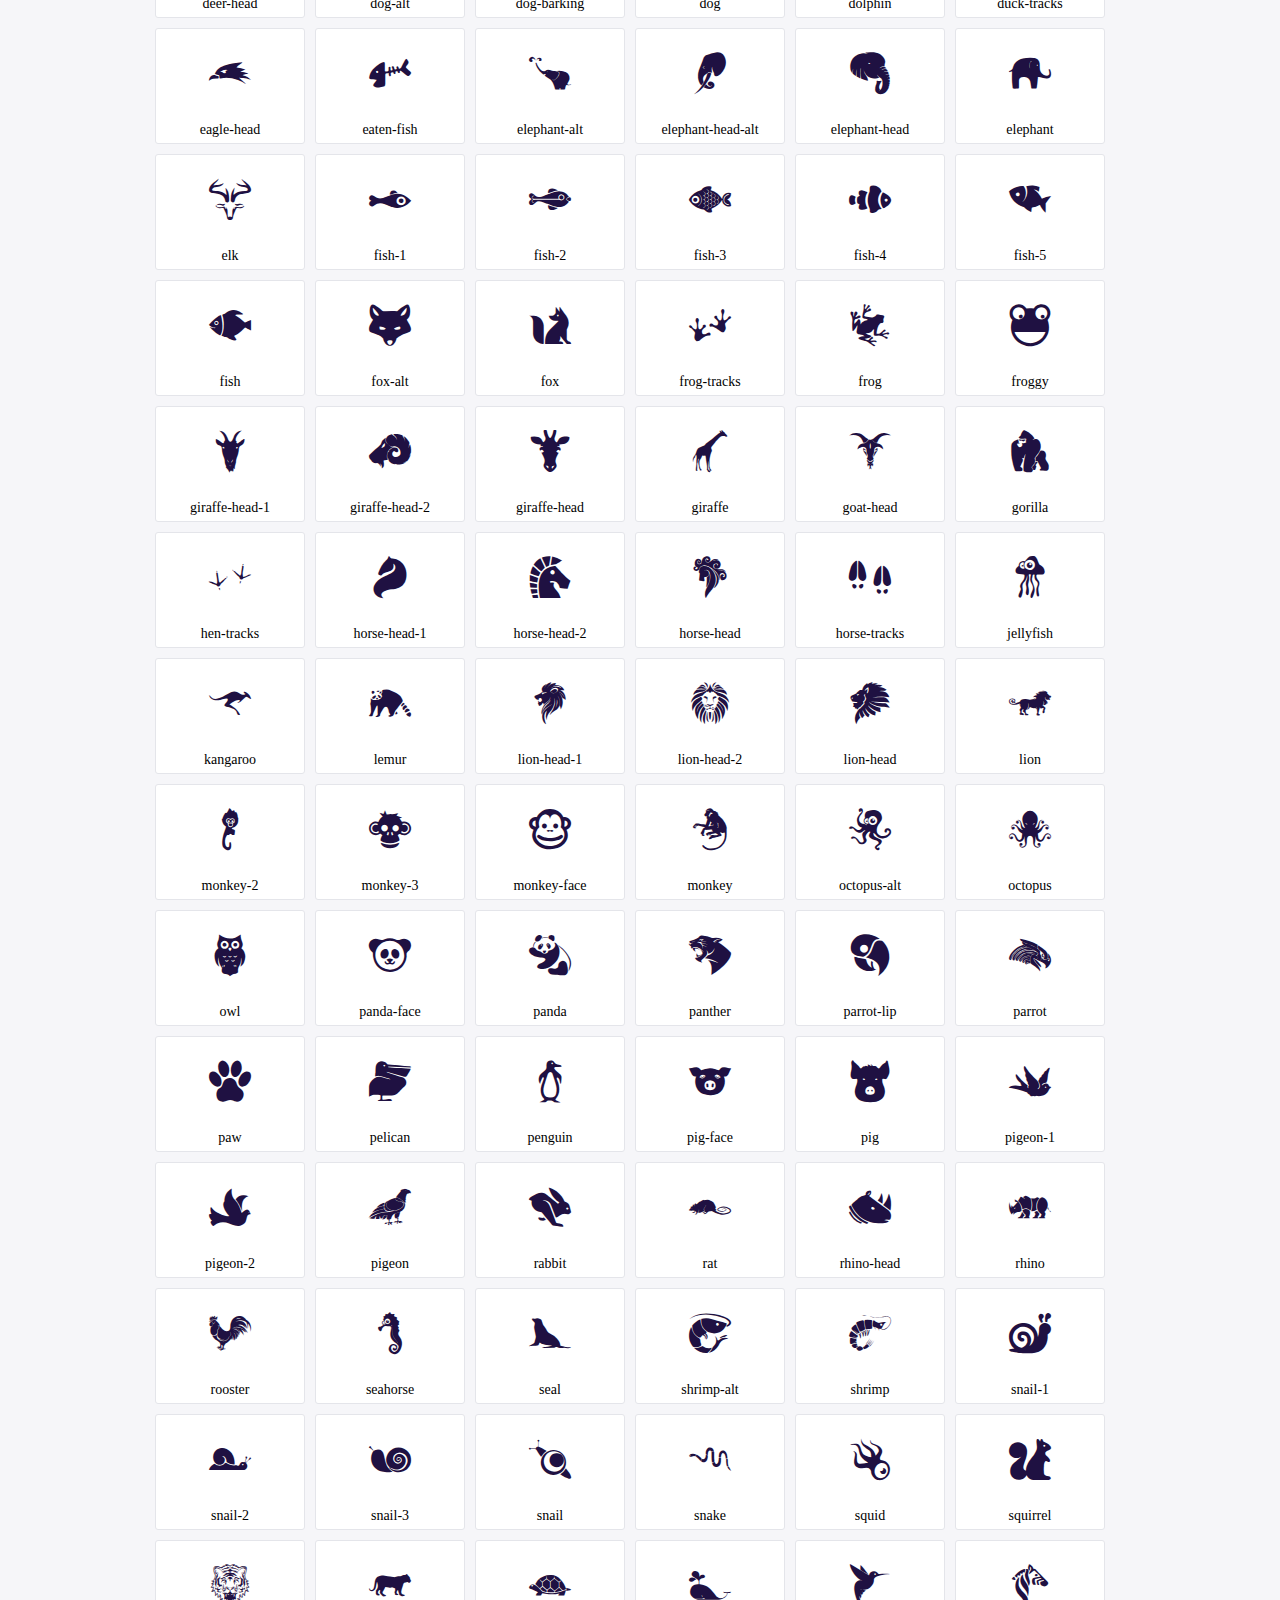
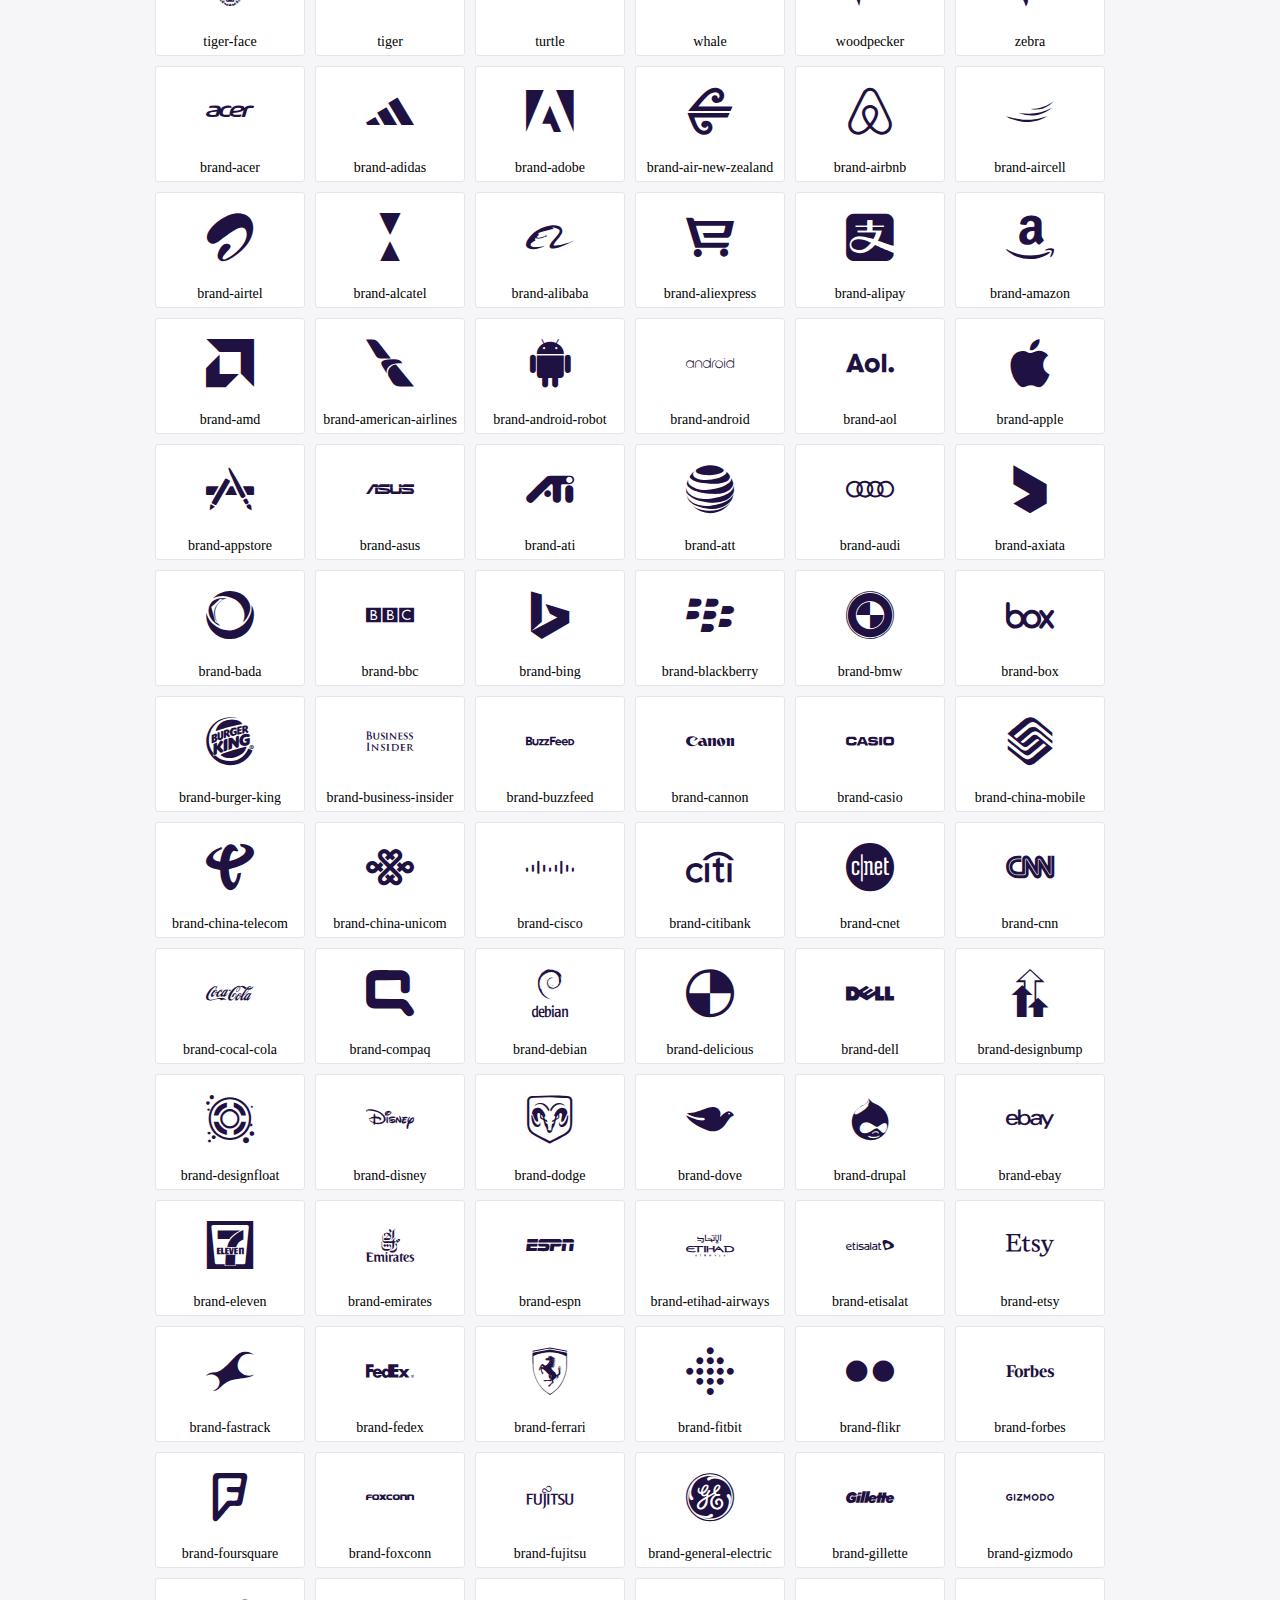
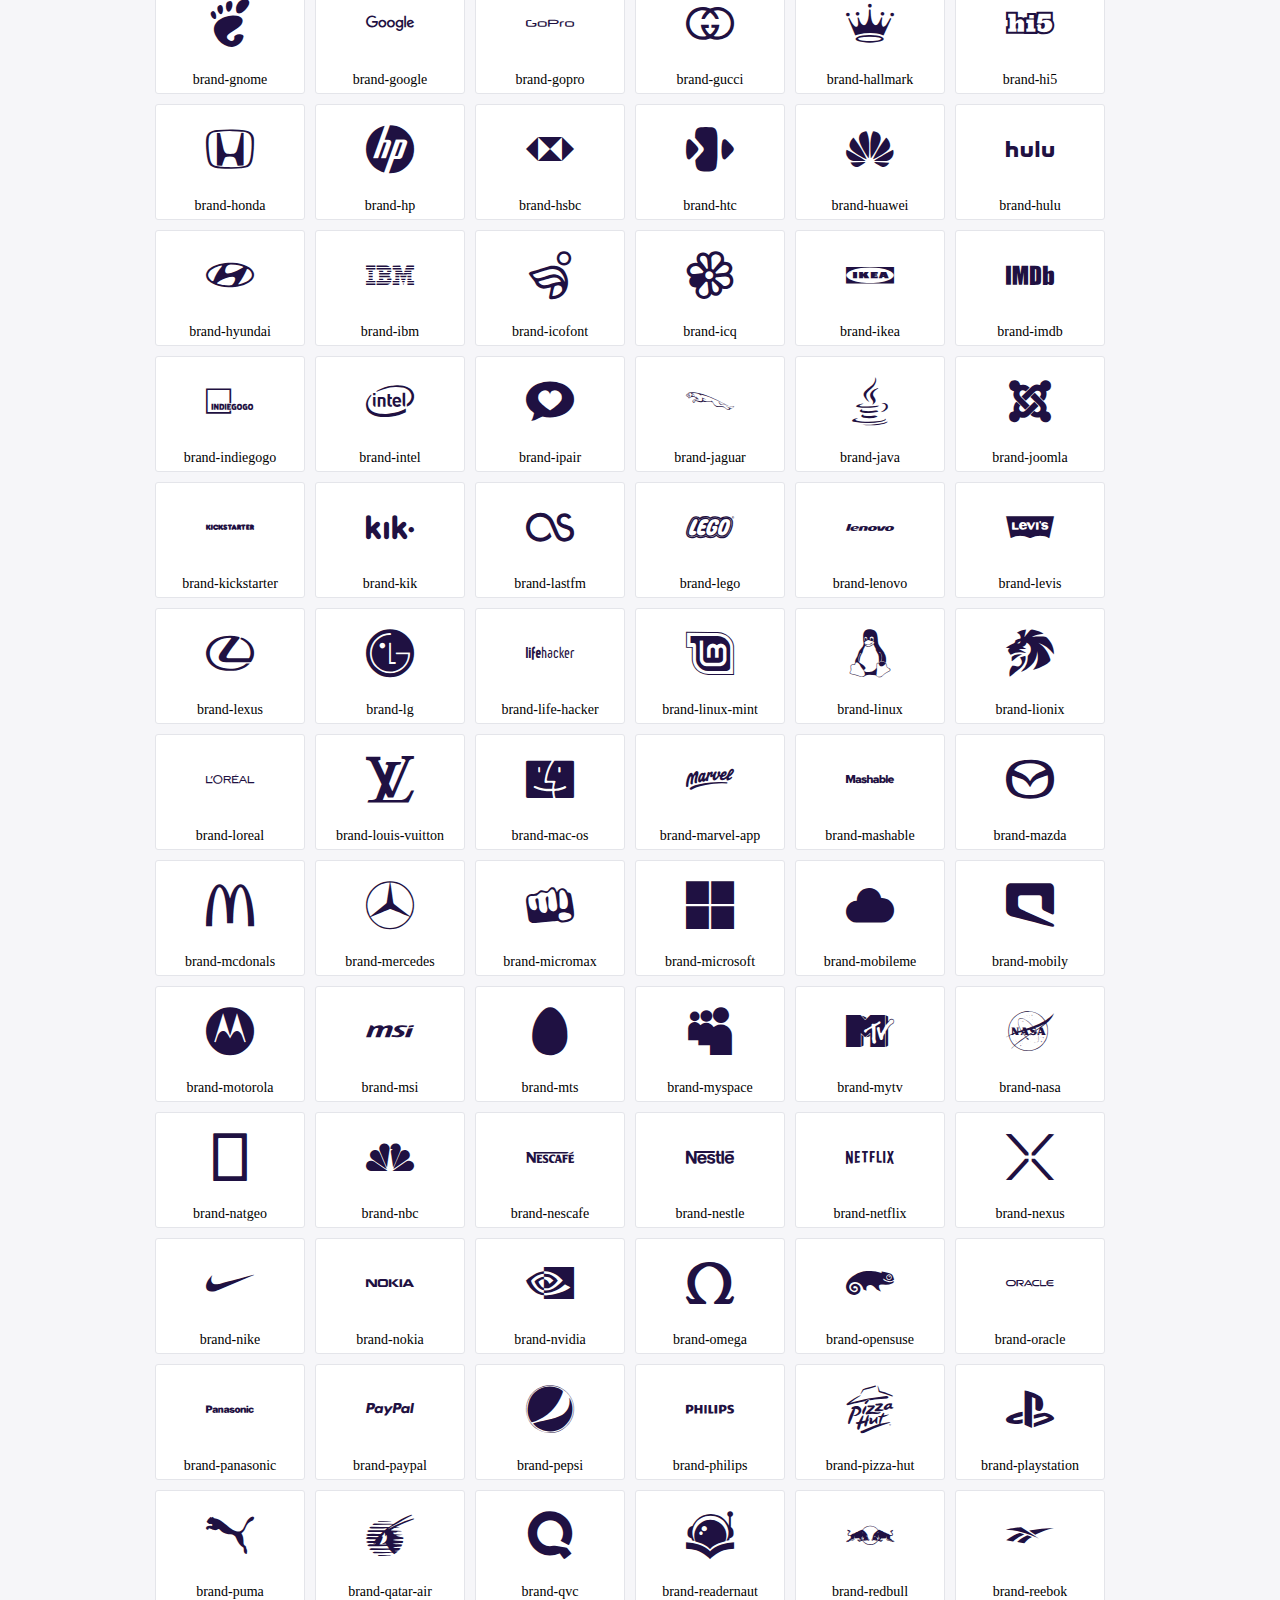
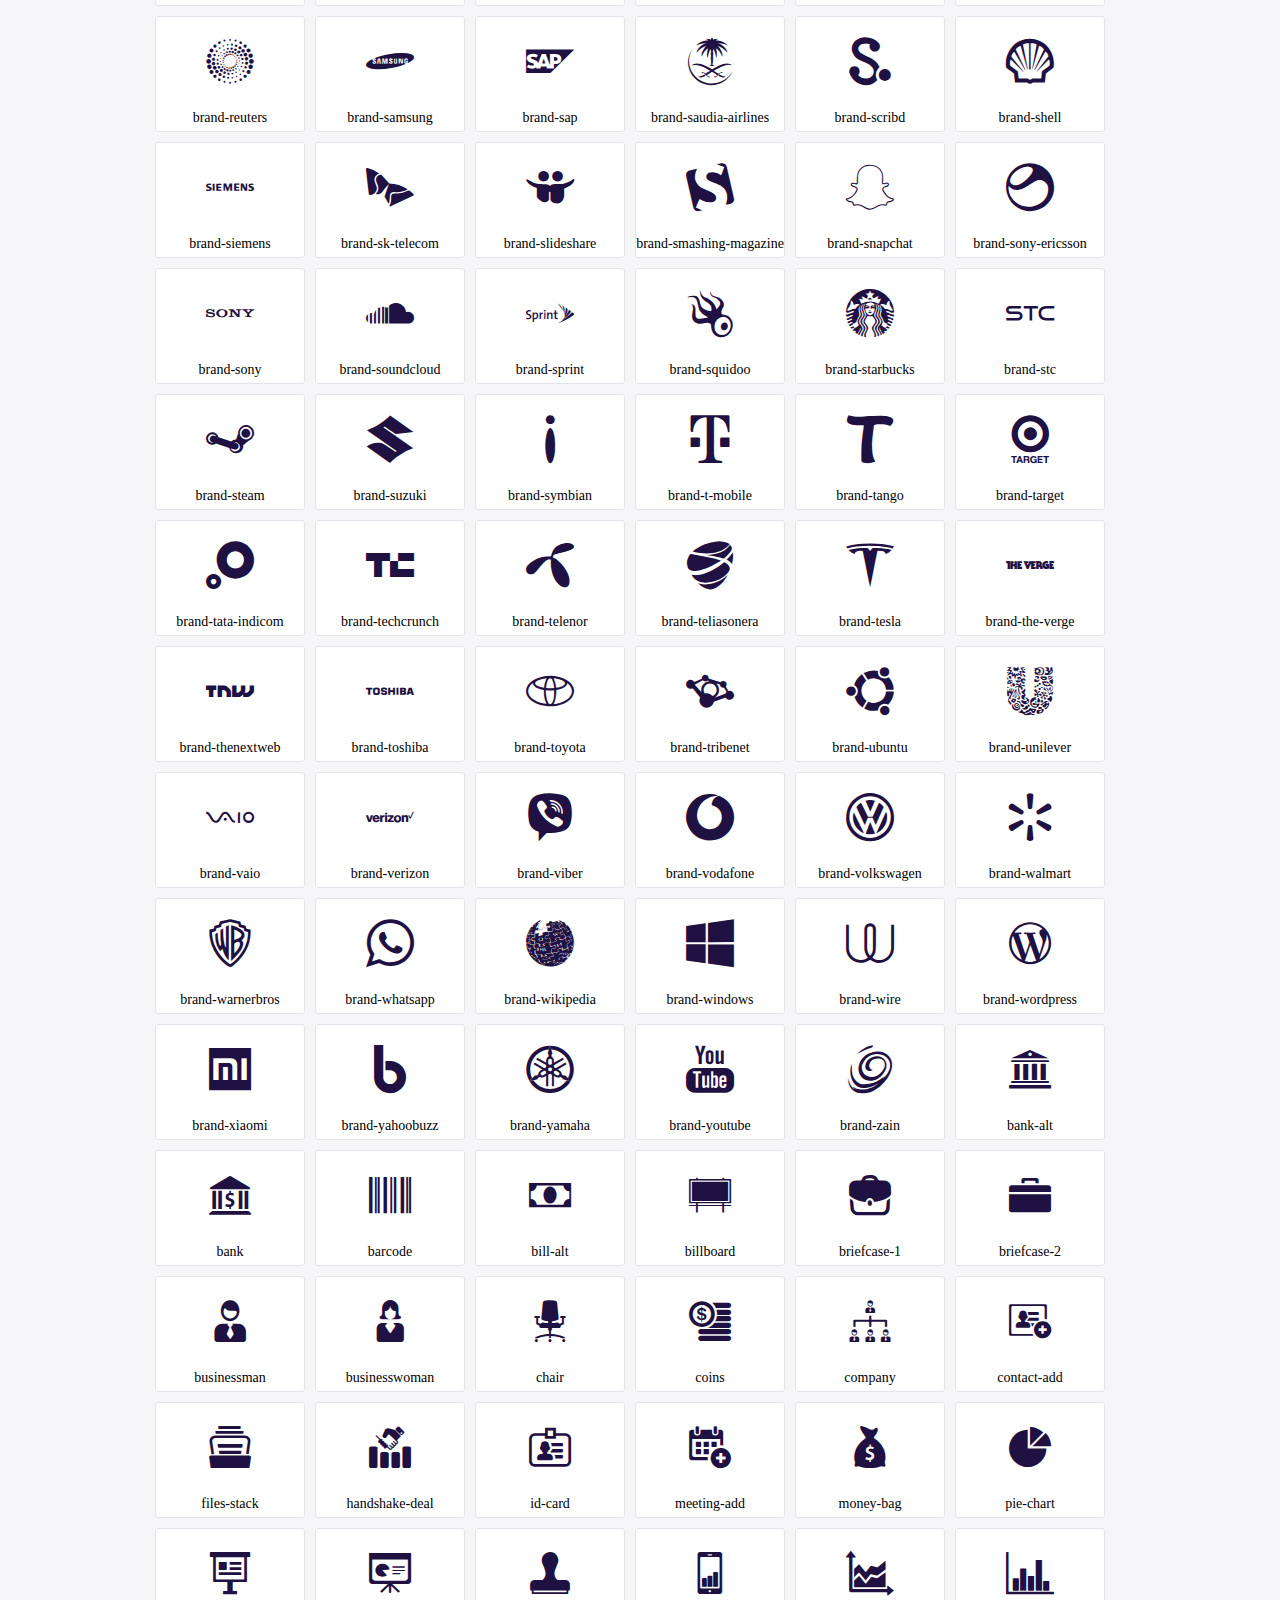
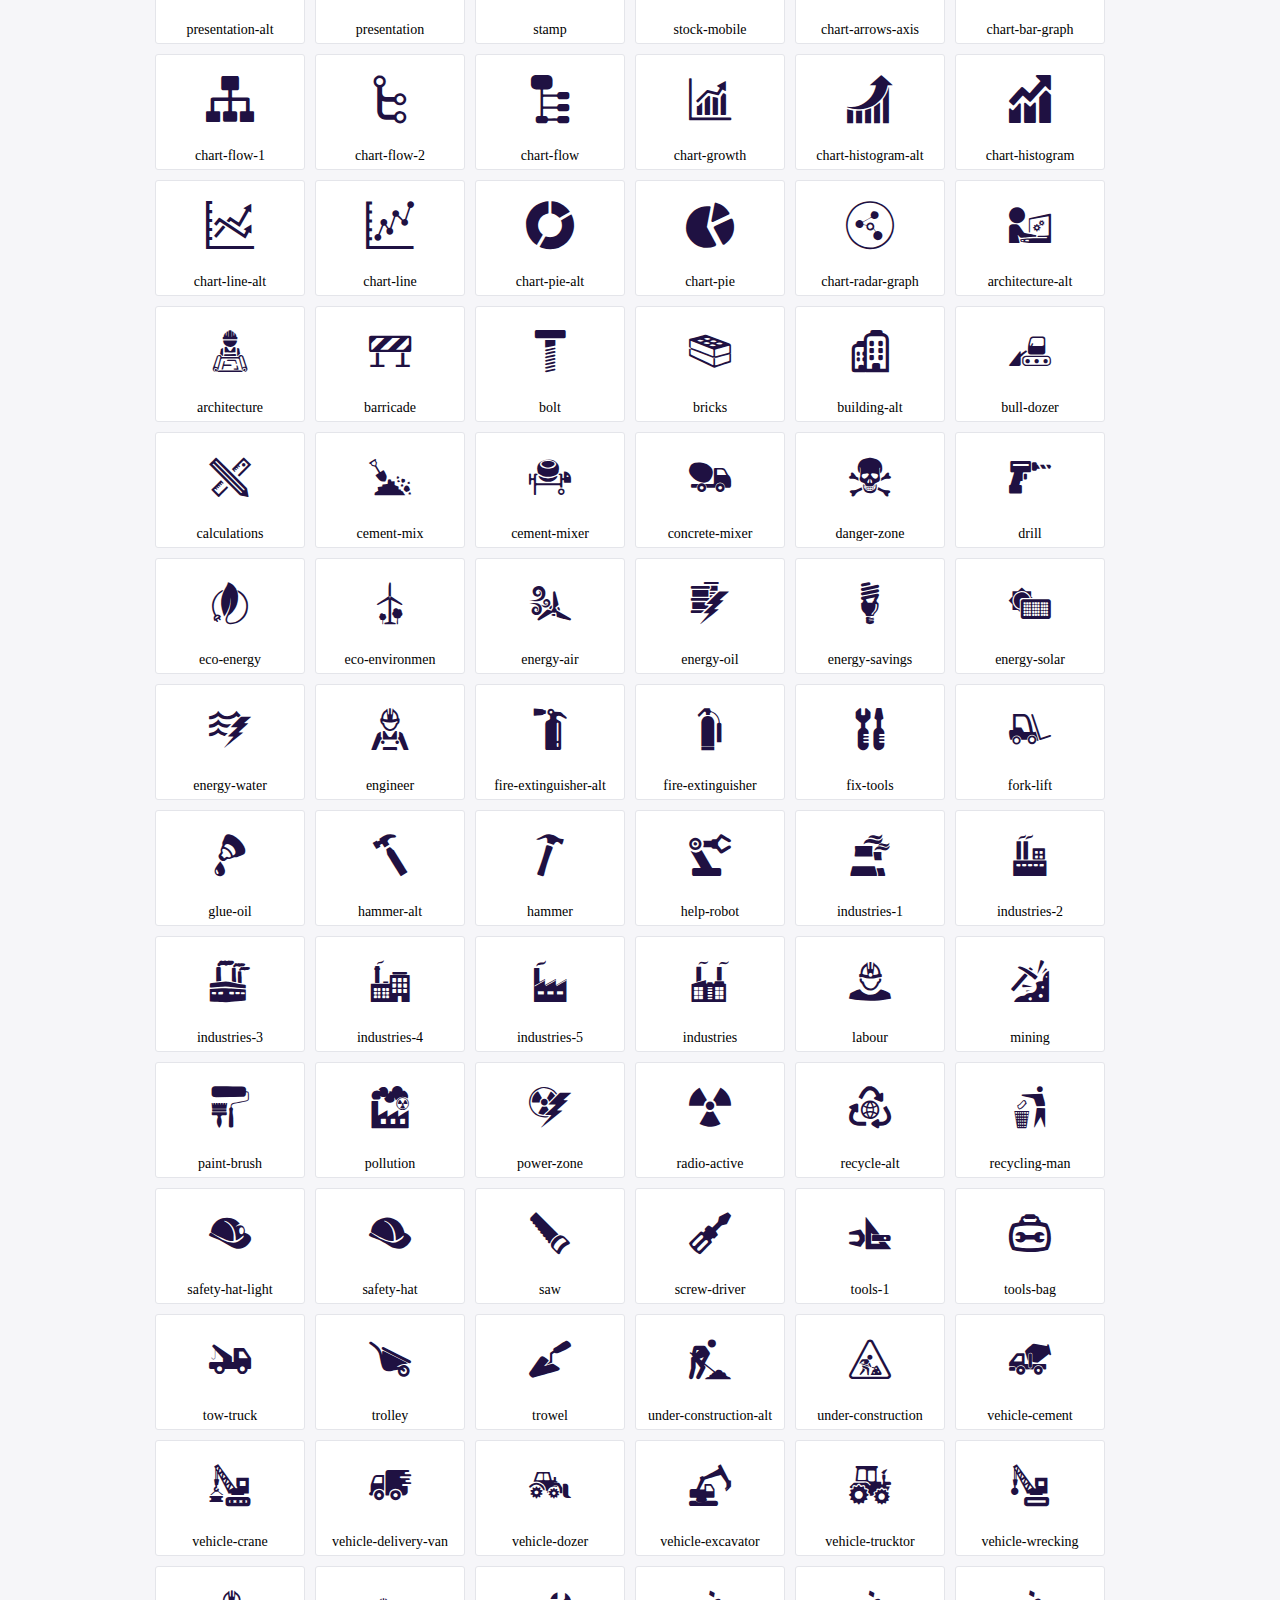
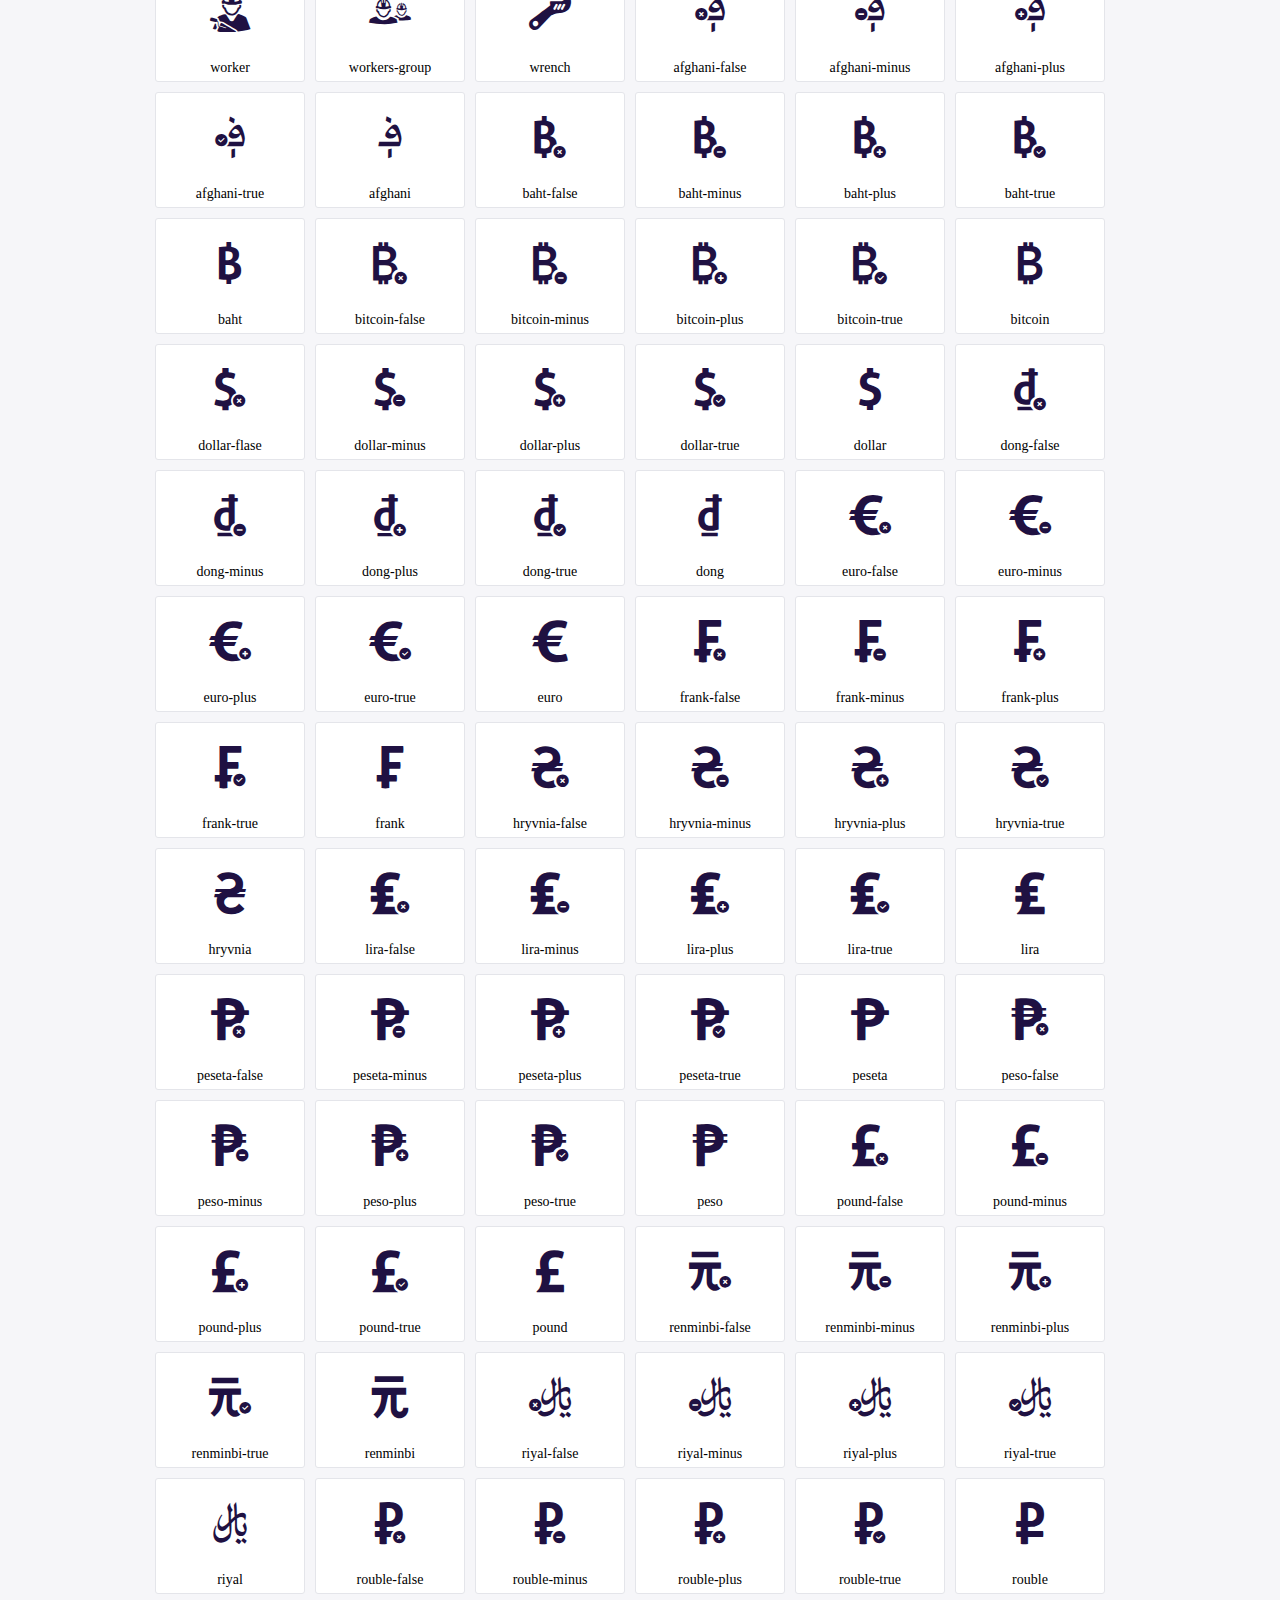
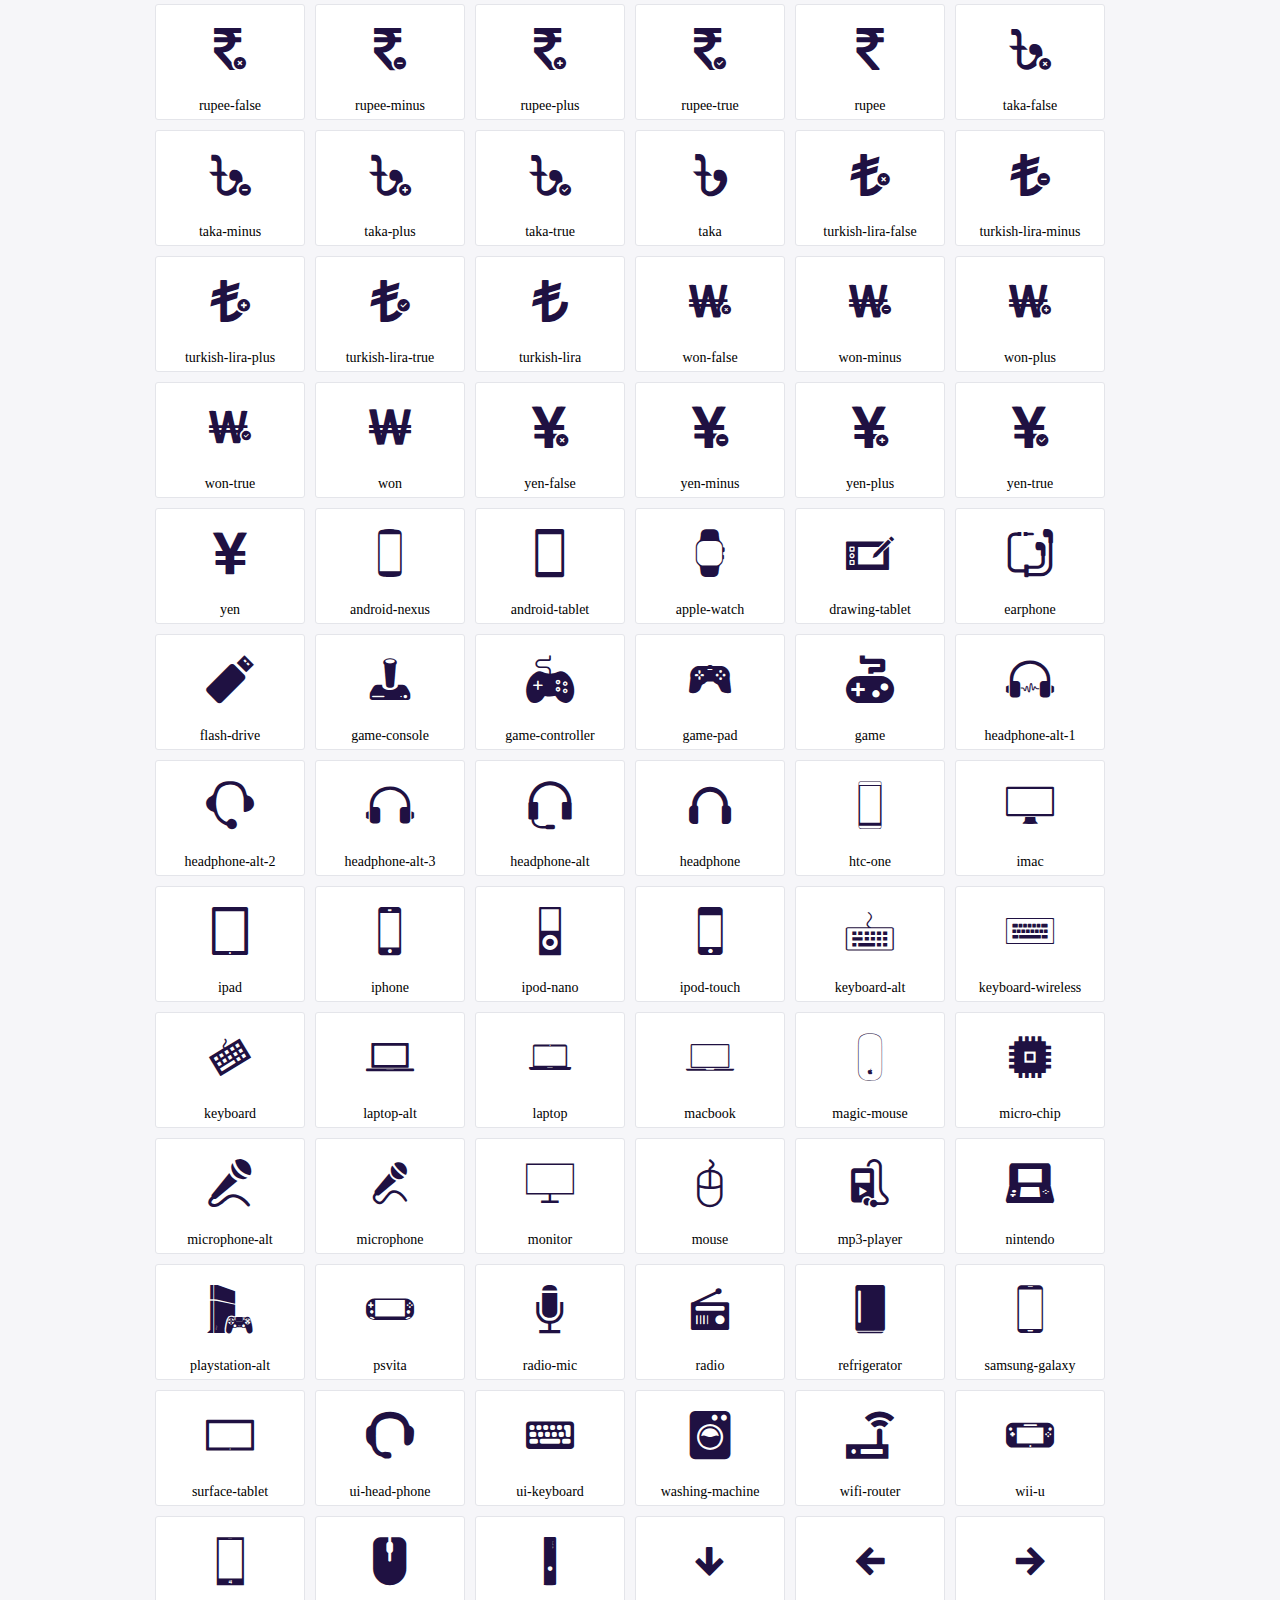
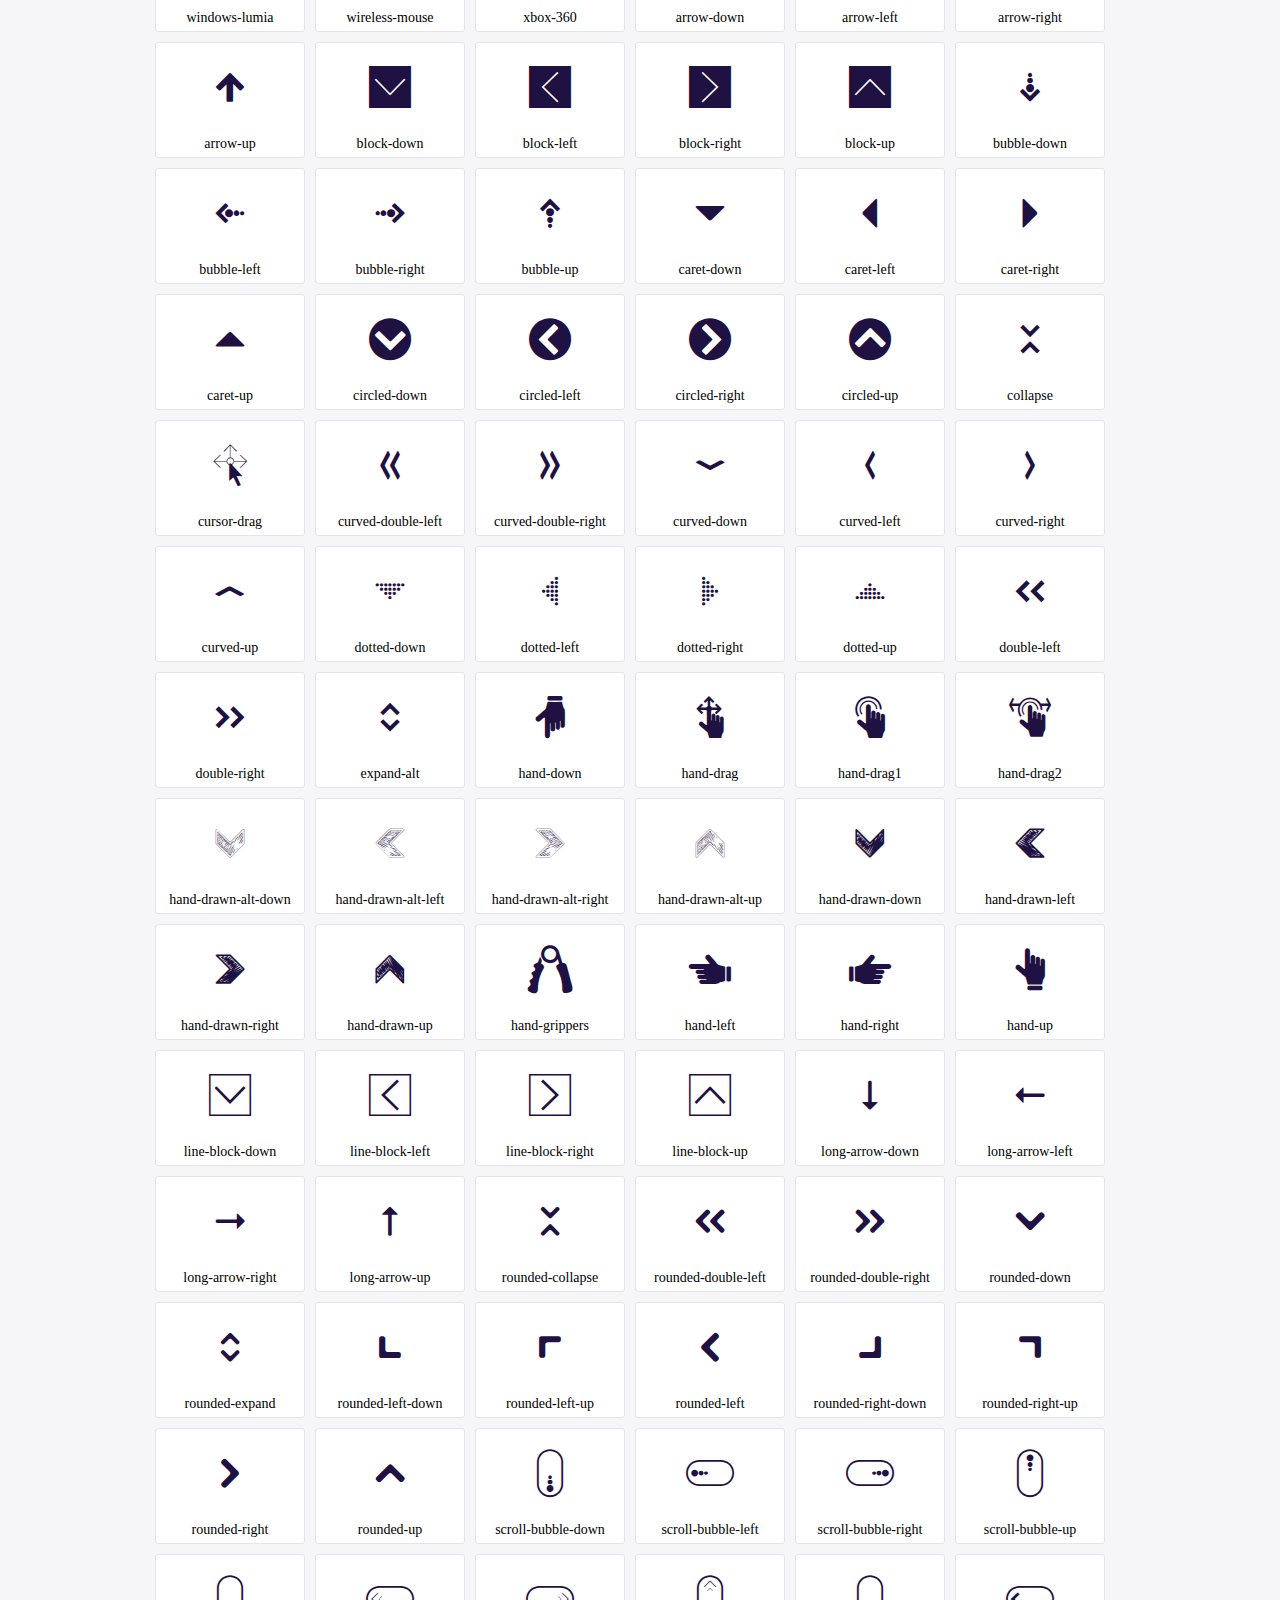
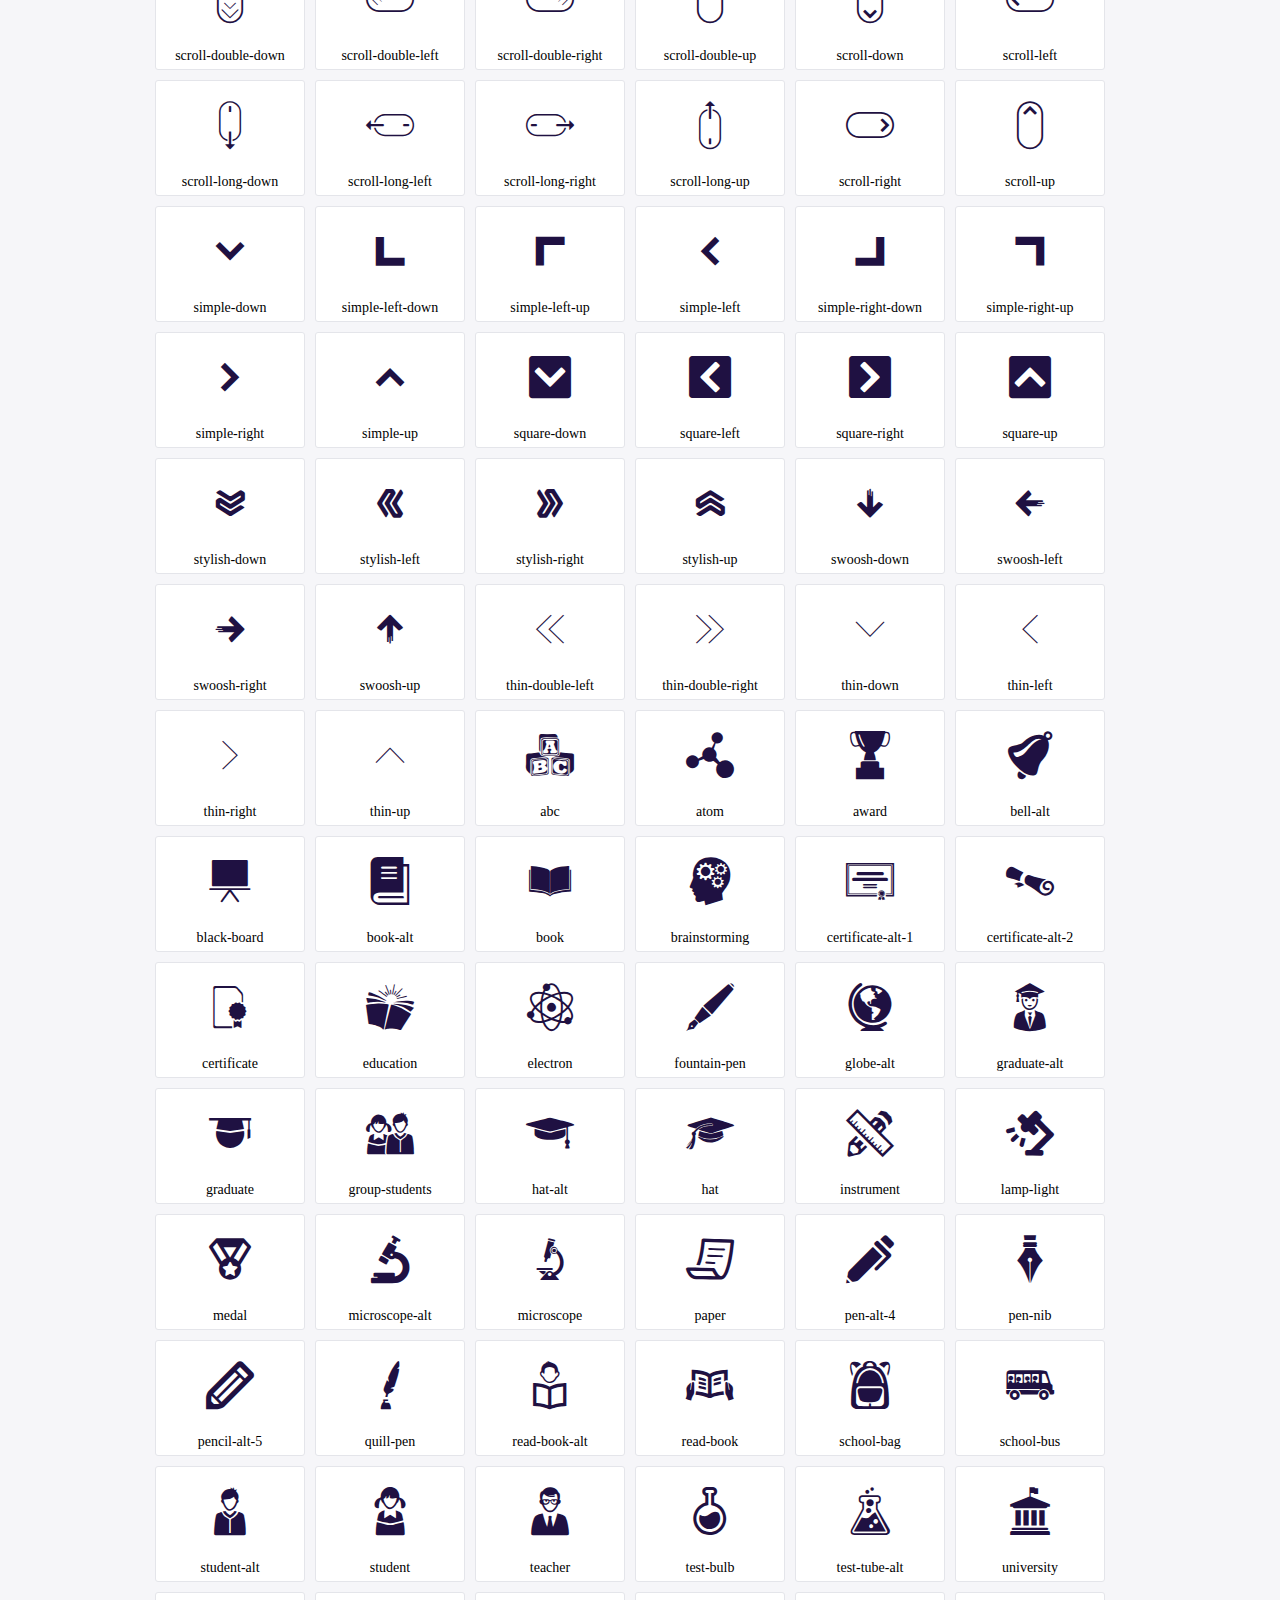
<file: fonts/icofont/demo.html>
<!DOCTYPE html>
	<html>
	<head>
		<meta charset="utf-8">
		<title>Examples | IcoFont</title>
		<link rel="stylesheet" type="text/css" href="./icofont.min.css">
		<style type="text/css">
			body {
				margin: 0;
				padding: 0;
				background: #F6F6F9;
			}
			.header {
				border-bottom: 1px solid #DCDCE1;
				padding: 10px 0;
				margin-bottom: 10px;
			}
			.container {
				width: 980px;
				margin: 0 auto;
			}
			.ico-title {
				font-size: 2em;
			}
			.iconlist {
				margin: 0;
				padding: 0;
				list-style: none;
				text-align: center;
				width: 100%;
				display: flex;
				flex-wrap: wrap;
				flex-direction: row;
			}
			.iconlist li {
				position: relative;
				margin: 5px;
				width: 150px;
				cursor: pointer;
			}
			.iconlist li .icon-holder {
				position: relative;
				text-align: center;
				border-radius: 3px;
				overflow: hidden;
				padding-bottom: 5px;
				background: #ffffff;
				border: 1px solid #E4E5EA;
				transition: all 0.2s linear 0s;
			}
			.iconlist li .icon-holder:hover {
				background: #00C3DA;
				color: #ffffff;
			}
			.iconlist li .icon-holder:hover .icon i {
				color: #ffffff;
			}
			.iconlist li .icon-holder .icon {
				padding: 20px;
				text-align: center;
			}
			.iconlist li .icon-holder .icon i {
				font-size: 3em;
				color: #1F1142;
			}
			.iconlist li .icon-holder span {
				font-size: 14px;
				display: block;
				margin-top: 5px;
				border-radius: 3px;
			}
		</style>
	</head>
	<body>
	<div class="header">
		<div class="container">
			<h1 class="ico-title"> IcoFont Icons </h1>
		</div>
	</div>
	<div class="container">
		<ul class="iconlist">
		
		<li>
			<div class="icon-holder">
				<div class="icon"> 
					<i class="icofont-angry-monster"></i>
				</div> 
				<span> angry-monster </span>
			</div>
		</li>
		
		<li>
			<div class="icon-holder">
				<div class="icon"> 
					<i class="icofont-bathtub"></i>
				</div> 
				<span> bathtub </span>
			</div>
		</li>
		
		<li>
			<div class="icon-holder">
				<div class="icon"> 
					<i class="icofont-bird-wings"></i>
				</div> 
				<span> bird-wings </span>
			</div>
		</li>
		
		<li>
			<div class="icon-holder">
				<div class="icon"> 
					<i class="icofont-bow"></i>
				</div> 
				<span> bow </span>
			</div>
		</li>
		
		<li>
			<div class="icon-holder">
				<div class="icon"> 
					<i class="icofont-castle"></i>
				</div> 
				<span> castle </span>
			</div>
		</li>
		
		<li>
			<div class="icon-holder">
				<div class="icon"> 
					<i class="icofont-circuit"></i>
				</div> 
				<span> circuit </span>
			</div>
		</li>
		
		<li>
			<div class="icon-holder">
				<div class="icon"> 
					<i class="icofont-crown-king"></i>
				</div> 
				<span> crown-king </span>
			</div>
		</li>
		
		<li>
			<div class="icon-holder">
				<div class="icon"> 
					<i class="icofont-crown-queen"></i>
				</div> 
				<span> crown-queen </span>
			</div>
		</li>
		
		<li>
			<div class="icon-holder">
				<div class="icon"> 
					<i class="icofont-dart"></i>
				</div> 
				<span> dart </span>
			</div>
		</li>
		
		<li>
			<div class="icon-holder">
				<div class="icon"> 
					<i class="icofont-disability-race"></i>
				</div> 
				<span> disability-race </span>
			</div>
		</li>
		
		<li>
			<div class="icon-holder">
				<div class="icon"> 
					<i class="icofont-diving-goggle"></i>
				</div> 
				<span> diving-goggle </span>
			</div>
		</li>
		
		<li>
			<div class="icon-holder">
				<div class="icon"> 
					<i class="icofont-eye-open"></i>
				</div> 
				<span> eye-open </span>
			</div>
		</li>
		
		<li>
			<div class="icon-holder">
				<div class="icon"> 
					<i class="icofont-flora-flower"></i>
				</div> 
				<span> flora-flower </span>
			</div>
		</li>
		
		<li>
			<div class="icon-holder">
				<div class="icon"> 
					<i class="icofont-flora"></i>
				</div> 
				<span> flora </span>
			</div>
		</li>
		
		<li>
			<div class="icon-holder">
				<div class="icon"> 
					<i class="icofont-gift-box"></i>
				</div> 
				<span> gift-box </span>
			</div>
		</li>
		
		<li>
			<div class="icon-holder">
				<div class="icon"> 
					<i class="icofont-halloween-pumpkin"></i>
				</div> 
				<span> halloween-pumpkin </span>
			</div>
		</li>
		
		<li>
			<div class="icon-holder">
				<div class="icon"> 
					<i class="icofont-hand-power"></i>
				</div> 
				<span> hand-power </span>
			</div>
		</li>
		
		<li>
			<div class="icon-holder">
				<div class="icon"> 
					<i class="icofont-hand-thunder"></i>
				</div> 
				<span> hand-thunder </span>
			</div>
		</li>
		
		<li>
			<div class="icon-holder">
				<div class="icon"> 
					<i class="icofont-king-monster"></i>
				</div> 
				<span> king-monster </span>
			</div>
		</li>
		
		<li>
			<div class="icon-holder">
				<div class="icon"> 
					<i class="icofont-love"></i>
				</div> 
				<span> love </span>
			</div>
		</li>
		
		<li>
			<div class="icon-holder">
				<div class="icon"> 
					<i class="icofont-magician-hat"></i>
				</div> 
				<span> magician-hat </span>
			</div>
		</li>
		
		<li>
			<div class="icon-holder">
				<div class="icon"> 
					<i class="icofont-native-american"></i>
				</div> 
				<span> native-american </span>
			</div>
		</li>
		
		<li>
			<div class="icon-holder">
				<div class="icon"> 
					<i class="icofont-owl-look"></i>
				</div> 
				<span> owl-look </span>
			</div>
		</li>
		
		<li>
			<div class="icon-holder">
				<div class="icon"> 
					<i class="icofont-phoenix"></i>
				</div> 
				<span> phoenix </span>
			</div>
		</li>
		
		<li>
			<div class="icon-holder">
				<div class="icon"> 
					<i class="icofont-robot-face"></i>
				</div> 
				<span> robot-face </span>
			</div>
		</li>
		
		<li>
			<div class="icon-holder">
				<div class="icon"> 
					<i class="icofont-sand-clock"></i>
				</div> 
				<span> sand-clock </span>
			</div>
		</li>
		
		<li>
			<div class="icon-holder">
				<div class="icon"> 
					<i class="icofont-shield-alt"></i>
				</div> 
				<span> shield-alt </span>
			</div>
		</li>
		
		<li>
			<div class="icon-holder">
				<div class="icon"> 
					<i class="icofont-ship-wheel"></i>
				</div> 
				<span> ship-wheel </span>
			</div>
		</li>
		
		<li>
			<div class="icon-holder">
				<div class="icon"> 
					<i class="icofont-skull-danger"></i>
				</div> 
				<span> skull-danger </span>
			</div>
		</li>
		
		<li>
			<div class="icon-holder">
				<div class="icon"> 
					<i class="icofont-skull-face"></i>
				</div> 
				<span> skull-face </span>
			</div>
		</li>
		
		<li>
			<div class="icon-holder">
				<div class="icon"> 
					<i class="icofont-snowmobile"></i>
				</div> 
				<span> snowmobile </span>
			</div>
		</li>
		
		<li>
			<div class="icon-holder">
				<div class="icon"> 
					<i class="icofont-space-shuttle"></i>
				</div> 
				<span> space-shuttle </span>
			</div>
		</li>
		
		<li>
			<div class="icon-holder">
				<div class="icon"> 
					<i class="icofont-star-shape"></i>
				</div> 
				<span> star-shape </span>
			</div>
		</li>
		
		<li>
			<div class="icon-holder">
				<div class="icon"> 
					<i class="icofont-swirl"></i>
				</div> 
				<span> swirl </span>
			</div>
		</li>
		
		<li>
			<div class="icon-holder">
				<div class="icon"> 
					<i class="icofont-tattoo-wing"></i>
				</div> 
				<span> tattoo-wing </span>
			</div>
		</li>
		
		<li>
			<div class="icon-holder">
				<div class="icon"> 
					<i class="icofont-throne"></i>
				</div> 
				<span> throne </span>
			</div>
		</li>
		
		<li>
			<div class="icon-holder">
				<div class="icon"> 
					<i class="icofont-tree-alt"></i>
				</div> 
				<span> tree-alt </span>
			</div>
		</li>
		
		<li>
			<div class="icon-holder">
				<div class="icon"> 
					<i class="icofont-triangle"></i>
				</div> 
				<span> triangle </span>
			</div>
		</li>
		
		<li>
			<div class="icon-holder">
				<div class="icon"> 
					<i class="icofont-unity-hand"></i>
				</div> 
				<span> unity-hand </span>
			</div>
		</li>
		
		<li>
			<div class="icon-holder">
				<div class="icon"> 
					<i class="icofont-weed"></i>
				</div> 
				<span> weed </span>
			</div>
		</li>
		
		<li>
			<div class="icon-holder">
				<div class="icon"> 
					<i class="icofont-woman-bird"></i>
				</div> 
				<span> woman-bird </span>
			</div>
		</li>
		
		<li>
			<div class="icon-holder">
				<div class="icon"> 
					<i class="icofont-bat"></i>
				</div> 
				<span> bat </span>
			</div>
		</li>
		
		<li>
			<div class="icon-holder">
				<div class="icon"> 
					<i class="icofont-bear-face"></i>
				</div> 
				<span> bear-face </span>
			</div>
		</li>
		
		<li>
			<div class="icon-holder">
				<div class="icon"> 
					<i class="icofont-bear-tracks"></i>
				</div> 
				<span> bear-tracks </span>
			</div>
		</li>
		
		<li>
			<div class="icon-holder">
				<div class="icon"> 
					<i class="icofont-bear"></i>
				</div> 
				<span> bear </span>
			</div>
		</li>
		
		<li>
			<div class="icon-holder">
				<div class="icon"> 
					<i class="icofont-bird-alt"></i>
				</div> 
				<span> bird-alt </span>
			</div>
		</li>
		
		<li>
			<div class="icon-holder">
				<div class="icon"> 
					<i class="icofont-bird-flying"></i>
				</div> 
				<span> bird-flying </span>
			</div>
		</li>
		
		<li>
			<div class="icon-holder">
				<div class="icon"> 
					<i class="icofont-bird"></i>
				</div> 
				<span> bird </span>
			</div>
		</li>
		
		<li>
			<div class="icon-holder">
				<div class="icon"> 
					<i class="icofont-birds"></i>
				</div> 
				<span> birds </span>
			</div>
		</li>
		
		<li>
			<div class="icon-holder">
				<div class="icon"> 
					<i class="icofont-bone"></i>
				</div> 
				<span> bone </span>
			</div>
		</li>
		
		<li>
			<div class="icon-holder">
				<div class="icon"> 
					<i class="icofont-bull"></i>
				</div> 
				<span> bull </span>
			</div>
		</li>
		
		<li>
			<div class="icon-holder">
				<div class="icon"> 
					<i class="icofont-butterfly-alt"></i>
				</div> 
				<span> butterfly-alt </span>
			</div>
		</li>
		
		<li>
			<div class="icon-holder">
				<div class="icon"> 
					<i class="icofont-butterfly"></i>
				</div> 
				<span> butterfly </span>
			</div>
		</li>
		
		<li>
			<div class="icon-holder">
				<div class="icon"> 
					<i class="icofont-camel-alt"></i>
				</div> 
				<span> camel-alt </span>
			</div>
		</li>
		
		<li>
			<div class="icon-holder">
				<div class="icon"> 
					<i class="icofont-camel-head"></i>
				</div> 
				<span> camel-head </span>
			</div>
		</li>
		
		<li>
			<div class="icon-holder">
				<div class="icon"> 
					<i class="icofont-camel"></i>
				</div> 
				<span> camel </span>
			</div>
		</li>
		
		<li>
			<div class="icon-holder">
				<div class="icon"> 
					<i class="icofont-cat-alt-1"></i>
				</div> 
				<span> cat-alt-1 </span>
			</div>
		</li>
		
		<li>
			<div class="icon-holder">
				<div class="icon"> 
					<i class="icofont-cat-alt-2"></i>
				</div> 
				<span> cat-alt-2 </span>
			</div>
		</li>
		
		<li>
			<div class="icon-holder">
				<div class="icon"> 
					<i class="icofont-cat-alt-3"></i>
				</div> 
				<span> cat-alt-3 </span>
			</div>
		</li>
		
		<li>
			<div class="icon-holder">
				<div class="icon"> 
					<i class="icofont-cat-dog"></i>
				</div> 
				<span> cat-dog </span>
			</div>
		</li>
		
		<li>
			<div class="icon-holder">
				<div class="icon"> 
					<i class="icofont-cat-face"></i>
				</div> 
				<span> cat-face </span>
			</div>
		</li>
		
		<li>
			<div class="icon-holder">
				<div class="icon"> 
					<i class="icofont-cat"></i>
				</div> 
				<span> cat </span>
			</div>
		</li>
		
		<li>
			<div class="icon-holder">
				<div class="icon"> 
					<i class="icofont-cow-head"></i>
				</div> 
				<span> cow-head </span>
			</div>
		</li>
		
		<li>
			<div class="icon-holder">
				<div class="icon"> 
					<i class="icofont-cow"></i>
				</div> 
				<span> cow </span>
			</div>
		</li>
		
		<li>
			<div class="icon-holder">
				<div class="icon"> 
					<i class="icofont-crab"></i>
				</div> 
				<span> crab </span>
			</div>
		</li>
		
		<li>
			<div class="icon-holder">
				<div class="icon"> 
					<i class="icofont-crocodile"></i>
				</div> 
				<span> crocodile </span>
			</div>
		</li>
		
		<li>
			<div class="icon-holder">
				<div class="icon"> 
					<i class="icofont-deer-head"></i>
				</div> 
				<span> deer-head </span>
			</div>
		</li>
		
		<li>
			<div class="icon-holder">
				<div class="icon"> 
					<i class="icofont-dog-alt"></i>
				</div> 
				<span> dog-alt </span>
			</div>
		</li>
		
		<li>
			<div class="icon-holder">
				<div class="icon"> 
					<i class="icofont-dog-barking"></i>
				</div> 
				<span> dog-barking </span>
			</div>
		</li>
		
		<li>
			<div class="icon-holder">
				<div class="icon"> 
					<i class="icofont-dog"></i>
				</div> 
				<span> dog </span>
			</div>
		</li>
		
		<li>
			<div class="icon-holder">
				<div class="icon"> 
					<i class="icofont-dolphin"></i>
				</div> 
				<span> dolphin </span>
			</div>
		</li>
		
		<li>
			<div class="icon-holder">
				<div class="icon"> 
					<i class="icofont-duck-tracks"></i>
				</div> 
				<span> duck-tracks </span>
			</div>
		</li>
		
		<li>
			<div class="icon-holder">
				<div class="icon"> 
					<i class="icofont-eagle-head"></i>
				</div> 
				<span> eagle-head </span>
			</div>
		</li>
		
		<li>
			<div class="icon-holder">
				<div class="icon"> 
					<i class="icofont-eaten-fish"></i>
				</div> 
				<span> eaten-fish </span>
			</div>
		</li>
		
		<li>
			<div class="icon-holder">
				<div class="icon"> 
					<i class="icofont-elephant-alt"></i>
				</div> 
				<span> elephant-alt </span>
			</div>
		</li>
		
		<li>
			<div class="icon-holder">
				<div class="icon"> 
					<i class="icofont-elephant-head-alt"></i>
				</div> 
				<span> elephant-head-alt </span>
			</div>
		</li>
		
		<li>
			<div class="icon-holder">
				<div class="icon"> 
					<i class="icofont-elephant-head"></i>
				</div> 
				<span> elephant-head </span>
			</div>
		</li>
		
		<li>
			<div class="icon-holder">
				<div class="icon"> 
					<i class="icofont-elephant"></i>
				</div> 
				<span> elephant </span>
			</div>
		</li>
		
		<li>
			<div class="icon-holder">
				<div class="icon"> 
					<i class="icofont-elk"></i>
				</div> 
				<span> elk </span>
			</div>
		</li>
		
		<li>
			<div class="icon-holder">
				<div class="icon"> 
					<i class="icofont-fish-1"></i>
				</div> 
				<span> fish-1 </span>
			</div>
		</li>
		
		<li>
			<div class="icon-holder">
				<div class="icon"> 
					<i class="icofont-fish-2"></i>
				</div> 
				<span> fish-2 </span>
			</div>
		</li>
		
		<li>
			<div class="icon-holder">
				<div class="icon"> 
					<i class="icofont-fish-3"></i>
				</div> 
				<span> fish-3 </span>
			</div>
		</li>
		
		<li>
			<div class="icon-holder">
				<div class="icon"> 
					<i class="icofont-fish-4"></i>
				</div> 
				<span> fish-4 </span>
			</div>
		</li>
		
		<li>
			<div class="icon-holder">
				<div class="icon"> 
					<i class="icofont-fish-5"></i>
				</div> 
				<span> fish-5 </span>
			</div>
		</li>
		
		<li>
			<div class="icon-holder">
				<div class="icon"> 
					<i class="icofont-fish"></i>
				</div> 
				<span> fish </span>
			</div>
		</li>
		
		<li>
			<div class="icon-holder">
				<div class="icon"> 
					<i class="icofont-fox-alt"></i>
				</div> 
				<span> fox-alt </span>
			</div>
		</li>
		
		<li>
			<div class="icon-holder">
				<div class="icon"> 
					<i class="icofont-fox"></i>
				</div> 
				<span> fox </span>
			</div>
		</li>
		
		<li>
			<div class="icon-holder">
				<div class="icon"> 
					<i class="icofont-frog-tracks"></i>
				</div> 
				<span> frog-tracks </span>
			</div>
		</li>
		
		<li>
			<div class="icon-holder">
				<div class="icon"> 
					<i class="icofont-frog"></i>
				</div> 
				<span> frog </span>
			</div>
		</li>
		
		<li>
			<div class="icon-holder">
				<div class="icon"> 
					<i class="icofont-froggy"></i>
				</div> 
				<span> froggy </span>
			</div>
		</li>
		
		<li>
			<div class="icon-holder">
				<div class="icon"> 
					<i class="icofont-giraffe-head-1"></i>
				</div> 
				<span> giraffe-head-1 </span>
			</div>
		</li>
		
		<li>
			<div class="icon-holder">
				<div class="icon"> 
					<i class="icofont-giraffe-head-2"></i>
				</div> 
				<span> giraffe-head-2 </span>
			</div>
		</li>
		
		<li>
			<div class="icon-holder">
				<div class="icon"> 
					<i class="icofont-giraffe-head"></i>
				</div> 
				<span> giraffe-head </span>
			</div>
		</li>
		
		<li>
			<div class="icon-holder">
				<div class="icon"> 
					<i class="icofont-giraffe"></i>
				</div> 
				<span> giraffe </span>
			</div>
		</li>
		
		<li>
			<div class="icon-holder">
				<div class="icon"> 
					<i class="icofont-goat-head"></i>
				</div> 
				<span> goat-head </span>
			</div>
		</li>
		
		<li>
			<div class="icon-holder">
				<div class="icon"> 
					<i class="icofont-gorilla"></i>
				</div> 
				<span> gorilla </span>
			</div>
		</li>
		
		<li>
			<div class="icon-holder">
				<div class="icon"> 
					<i class="icofont-hen-tracks"></i>
				</div> 
				<span> hen-tracks </span>
			</div>
		</li>
		
		<li>
			<div class="icon-holder">
				<div class="icon"> 
					<i class="icofont-horse-head-1"></i>
				</div> 
				<span> horse-head-1 </span>
			</div>
		</li>
		
		<li>
			<div class="icon-holder">
				<div class="icon"> 
					<i class="icofont-horse-head-2"></i>
				</div> 
				<span> horse-head-2 </span>
			</div>
		</li>
		
		<li>
			<div class="icon-holder">
				<div class="icon"> 
					<i class="icofont-horse-head"></i>
				</div> 
				<span> horse-head </span>
			</div>
		</li>
		
		<li>
			<div class="icon-holder">
				<div class="icon"> 
					<i class="icofont-horse-tracks"></i>
				</div> 
				<span> horse-tracks </span>
			</div>
		</li>
		
		<li>
			<div class="icon-holder">
				<div class="icon"> 
					<i class="icofont-jellyfish"></i>
				</div> 
				<span> jellyfish </span>
			</div>
		</li>
		
		<li>
			<div class="icon-holder">
				<div class="icon"> 
					<i class="icofont-kangaroo"></i>
				</div> 
				<span> kangaroo </span>
			</div>
		</li>
		
		<li>
			<div class="icon-holder">
				<div class="icon"> 
					<i class="icofont-lemur"></i>
				</div> 
				<span> lemur </span>
			</div>
		</li>
		
		<li>
			<div class="icon-holder">
				<div class="icon"> 
					<i class="icofont-lion-head-1"></i>
				</div> 
				<span> lion-head-1 </span>
			</div>
		</li>
		
		<li>
			<div class="icon-holder">
				<div class="icon"> 
					<i class="icofont-lion-head-2"></i>
				</div> 
				<span> lion-head-2 </span>
			</div>
		</li>
		
		<li>
			<div class="icon-holder">
				<div class="icon"> 
					<i class="icofont-lion-head"></i>
				</div> 
				<span> lion-head </span>
			</div>
		</li>
		
		<li>
			<div class="icon-holder">
				<div class="icon"> 
					<i class="icofont-lion"></i>
				</div> 
				<span> lion </span>
			</div>
		</li>
		
		<li>
			<div class="icon-holder">
				<div class="icon"> 
					<i class="icofont-monkey-2"></i>
				</div> 
				<span> monkey-2 </span>
			</div>
		</li>
		
		<li>
			<div class="icon-holder">
				<div class="icon"> 
					<i class="icofont-monkey-3"></i>
				</div> 
				<span> monkey-3 </span>
			</div>
		</li>
		
		<li>
			<div class="icon-holder">
				<div class="icon"> 
					<i class="icofont-monkey-face"></i>
				</div> 
				<span> monkey-face </span>
			</div>
		</li>
		
		<li>
			<div class="icon-holder">
				<div class="icon"> 
					<i class="icofont-monkey"></i>
				</div> 
				<span> monkey </span>
			</div>
		</li>
		
		<li>
			<div class="icon-holder">
				<div class="icon"> 
					<i class="icofont-octopus-alt"></i>
				</div> 
				<span> octopus-alt </span>
			</div>
		</li>
		
		<li>
			<div class="icon-holder">
				<div class="icon"> 
					<i class="icofont-octopus"></i>
				</div> 
				<span> octopus </span>
			</div>
		</li>
		
		<li>
			<div class="icon-holder">
				<div class="icon"> 
					<i class="icofont-owl"></i>
				</div> 
				<span> owl </span>
			</div>
		</li>
		
		<li>
			<div class="icon-holder">
				<div class="icon"> 
					<i class="icofont-panda-face"></i>
				</div> 
				<span> panda-face </span>
			</div>
		</li>
		
		<li>
			<div class="icon-holder">
				<div class="icon"> 
					<i class="icofont-panda"></i>
				</div> 
				<span> panda </span>
			</div>
		</li>
		
		<li>
			<div class="icon-holder">
				<div class="icon"> 
					<i class="icofont-panther"></i>
				</div> 
				<span> panther </span>
			</div>
		</li>
		
		<li>
			<div class="icon-holder">
				<div class="icon"> 
					<i class="icofont-parrot-lip"></i>
				</div> 
				<span> parrot-lip </span>
			</div>
		</li>
		
		<li>
			<div class="icon-holder">
				<div class="icon"> 
					<i class="icofont-parrot"></i>
				</div> 
				<span> parrot </span>
			</div>
		</li>
		
		<li>
			<div class="icon-holder">
				<div class="icon"> 
					<i class="icofont-paw"></i>
				</div> 
				<span> paw </span>
			</div>
		</li>
		
		<li>
			<div class="icon-holder">
				<div class="icon"> 
					<i class="icofont-pelican"></i>
				</div> 
				<span> pelican </span>
			</div>
		</li>
		
		<li>
			<div class="icon-holder">
				<div class="icon"> 
					<i class="icofont-penguin"></i>
				</div> 
				<span> penguin </span>
			</div>
		</li>
		
		<li>
			<div class="icon-holder">
				<div class="icon"> 
					<i class="icofont-pig-face"></i>
				</div> 
				<span> pig-face </span>
			</div>
		</li>
		
		<li>
			<div class="icon-holder">
				<div class="icon"> 
					<i class="icofont-pig"></i>
				</div> 
				<span> pig </span>
			</div>
		</li>
		
		<li>
			<div class="icon-holder">
				<div class="icon"> 
					<i class="icofont-pigeon-1"></i>
				</div> 
				<span> pigeon-1 </span>
			</div>
		</li>
		
		<li>
			<div class="icon-holder">
				<div class="icon"> 
					<i class="icofont-pigeon-2"></i>
				</div> 
				<span> pigeon-2 </span>
			</div>
		</li>
		
		<li>
			<div class="icon-holder">
				<div class="icon"> 
					<i class="icofont-pigeon"></i>
				</div> 
				<span> pigeon </span>
			</div>
		</li>
		
		<li>
			<div class="icon-holder">
				<div class="icon"> 
					<i class="icofont-rabbit"></i>
				</div> 
				<span> rabbit </span>
			</div>
		</li>
		
		<li>
			<div class="icon-holder">
				<div class="icon"> 
					<i class="icofont-rat"></i>
				</div> 
				<span> rat </span>
			</div>
		</li>
		
		<li>
			<div class="icon-holder">
				<div class="icon"> 
					<i class="icofont-rhino-head"></i>
				</div> 
				<span> rhino-head </span>
			</div>
		</li>
		
		<li>
			<div class="icon-holder">
				<div class="icon"> 
					<i class="icofont-rhino"></i>
				</div> 
				<span> rhino </span>
			</div>
		</li>
		
		<li>
			<div class="icon-holder">
				<div class="icon"> 
					<i class="icofont-rooster"></i>
				</div> 
				<span> rooster </span>
			</div>
		</li>
		
		<li>
			<div class="icon-holder">
				<div class="icon"> 
					<i class="icofont-seahorse"></i>
				</div> 
				<span> seahorse </span>
			</div>
		</li>
		
		<li>
			<div class="icon-holder">
				<div class="icon"> 
					<i class="icofont-seal"></i>
				</div> 
				<span> seal </span>
			</div>
		</li>
		
		<li>
			<div class="icon-holder">
				<div class="icon"> 
					<i class="icofont-shrimp-alt"></i>
				</div> 
				<span> shrimp-alt </span>
			</div>
		</li>
		
		<li>
			<div class="icon-holder">
				<div class="icon"> 
					<i class="icofont-shrimp"></i>
				</div> 
				<span> shrimp </span>
			</div>
		</li>
		
		<li>
			<div class="icon-holder">
				<div class="icon"> 
					<i class="icofont-snail-1"></i>
				</div> 
				<span> snail-1 </span>
			</div>
		</li>
		
		<li>
			<div class="icon-holder">
				<div class="icon"> 
					<i class="icofont-snail-2"></i>
				</div> 
				<span> snail-2 </span>
			</div>
		</li>
		
		<li>
			<div class="icon-holder">
				<div class="icon"> 
					<i class="icofont-snail-3"></i>
				</div> 
				<span> snail-3 </span>
			</div>
		</li>
		
		<li>
			<div class="icon-holder">
				<div class="icon"> 
					<i class="icofont-snail"></i>
				</div> 
				<span> snail </span>
			</div>
		</li>
		
		<li>
			<div class="icon-holder">
				<div class="icon"> 
					<i class="icofont-snake"></i>
				</div> 
				<span> snake </span>
			</div>
		</li>
		
		<li>
			<div class="icon-holder">
				<div class="icon"> 
					<i class="icofont-squid"></i>
				</div> 
				<span> squid </span>
			</div>
		</li>
		
		<li>
			<div class="icon-holder">
				<div class="icon"> 
					<i class="icofont-squirrel"></i>
				</div> 
				<span> squirrel </span>
			</div>
		</li>
		
		<li>
			<div class="icon-holder">
				<div class="icon"> 
					<i class="icofont-tiger-face"></i>
				</div> 
				<span> tiger-face </span>
			</div>
		</li>
		
		<li>
			<div class="icon-holder">
				<div class="icon"> 
					<i class="icofont-tiger"></i>
				</div> 
				<span> tiger </span>
			</div>
		</li>
		
		<li>
			<div class="icon-holder">
				<div class="icon"> 
					<i class="icofont-turtle"></i>
				</div> 
				<span> turtle </span>
			</div>
		</li>
		
		<li>
			<div class="icon-holder">
				<div class="icon"> 
					<i class="icofont-whale"></i>
				</div> 
				<span> whale </span>
			</div>
		</li>
		
		<li>
			<div class="icon-holder">
				<div class="icon"> 
					<i class="icofont-woodpecker"></i>
				</div> 
				<span> woodpecker </span>
			</div>
		</li>
		
		<li>
			<div class="icon-holder">
				<div class="icon"> 
					<i class="icofont-zebra"></i>
				</div> 
				<span> zebra </span>
			</div>
		</li>
		
		<li>
			<div class="icon-holder">
				<div class="icon"> 
					<i class="icofont-brand-acer"></i>
				</div> 
				<span> brand-acer </span>
			</div>
		</li>
		
		<li>
			<div class="icon-holder">
				<div class="icon"> 
					<i class="icofont-brand-adidas"></i>
				</div> 
				<span> brand-adidas </span>
			</div>
		</li>
		
		<li>
			<div class="icon-holder">
				<div class="icon"> 
					<i class="icofont-brand-adobe"></i>
				</div> 
				<span> brand-adobe </span>
			</div>
		</li>
		
		<li>
			<div class="icon-holder">
				<div class="icon"> 
					<i class="icofont-brand-air-new-zealand"></i>
				</div> 
				<span> brand-air-new-zealand </span>
			</div>
		</li>
		
		<li>
			<div class="icon-holder">
				<div class="icon"> 
					<i class="icofont-brand-airbnb"></i>
				</div> 
				<span> brand-airbnb </span>
			</div>
		</li>
		
		<li>
			<div class="icon-holder">
				<div class="icon"> 
					<i class="icofont-brand-aircell"></i>
				</div> 
				<span> brand-aircell </span>
			</div>
		</li>
		
		<li>
			<div class="icon-holder">
				<div class="icon"> 
					<i class="icofont-brand-airtel"></i>
				</div> 
				<span> brand-airtel </span>
			</div>
		</li>
		
		<li>
			<div class="icon-holder">
				<div class="icon"> 
					<i class="icofont-brand-alcatel"></i>
				</div> 
				<span> brand-alcatel </span>
			</div>
		</li>
		
		<li>
			<div class="icon-holder">
				<div class="icon"> 
					<i class="icofont-brand-alibaba"></i>
				</div> 
				<span> brand-alibaba </span>
			</div>
		</li>
		
		<li>
			<div class="icon-holder">
				<div class="icon"> 
					<i class="icofont-brand-aliexpress"></i>
				</div> 
				<span> brand-aliexpress </span>
			</div>
		</li>
		
		<li>
			<div class="icon-holder">
				<div class="icon"> 
					<i class="icofont-brand-alipay"></i>
				</div> 
				<span> brand-alipay </span>
			</div>
		</li>
		
		<li>
			<div class="icon-holder">
				<div class="icon"> 
					<i class="icofont-brand-amazon"></i>
				</div> 
				<span> brand-amazon </span>
			</div>
		</li>
		
		<li>
			<div class="icon-holder">
				<div class="icon"> 
					<i class="icofont-brand-amd"></i>
				</div> 
				<span> brand-amd </span>
			</div>
		</li>
		
		<li>
			<div class="icon-holder">
				<div class="icon"> 
					<i class="icofont-brand-american-airlines"></i>
				</div> 
				<span> brand-american-airlines </span>
			</div>
		</li>
		
		<li>
			<div class="icon-holder">
				<div class="icon"> 
					<i class="icofont-brand-android-robot"></i>
				</div> 
				<span> brand-android-robot </span>
			</div>
		</li>
		
		<li>
			<div class="icon-holder">
				<div class="icon"> 
					<i class="icofont-brand-android"></i>
				</div> 
				<span> brand-android </span>
			</div>
		</li>
		
		<li>
			<div class="icon-holder">
				<div class="icon"> 
					<i class="icofont-brand-aol"></i>
				</div> 
				<span> brand-aol </span>
			</div>
		</li>
		
		<li>
			<div class="icon-holder">
				<div class="icon"> 
					<i class="icofont-brand-apple"></i>
				</div> 
				<span> brand-apple </span>
			</div>
		</li>
		
		<li>
			<div class="icon-holder">
				<div class="icon"> 
					<i class="icofont-brand-appstore"></i>
				</div> 
				<span> brand-appstore </span>
			</div>
		</li>
		
		<li>
			<div class="icon-holder">
				<div class="icon"> 
					<i class="icofont-brand-asus"></i>
				</div> 
				<span> brand-asus </span>
			</div>
		</li>
		
		<li>
			<div class="icon-holder">
				<div class="icon"> 
					<i class="icofont-brand-ati"></i>
				</div> 
				<span> brand-ati </span>
			</div>
		</li>
		
		<li>
			<div class="icon-holder">
				<div class="icon"> 
					<i class="icofont-brand-att"></i>
				</div> 
				<span> brand-att </span>
			</div>
		</li>
		
		<li>
			<div class="icon-holder">
				<div class="icon"> 
					<i class="icofont-brand-audi"></i>
				</div> 
				<span> brand-audi </span>
			</div>
		</li>
		
		<li>
			<div class="icon-holder">
				<div class="icon"> 
					<i class="icofont-brand-axiata"></i>
				</div> 
				<span> brand-axiata </span>
			</div>
		</li>
		
		<li>
			<div class="icon-holder">
				<div class="icon"> 
					<i class="icofont-brand-bada"></i>
				</div> 
				<span> brand-bada </span>
			</div>
		</li>
		
		<li>
			<div class="icon-holder">
				<div class="icon"> 
					<i class="icofont-brand-bbc"></i>
				</div> 
				<span> brand-bbc </span>
			</div>
		</li>
		
		<li>
			<div class="icon-holder">
				<div class="icon"> 
					<i class="icofont-brand-bing"></i>
				</div> 
				<span> brand-bing </span>
			</div>
		</li>
		
		<li>
			<div class="icon-holder">
				<div class="icon"> 
					<i class="icofont-brand-blackberry"></i>
				</div> 
				<span> brand-blackberry </span>
			</div>
		</li>
		
		<li>
			<div class="icon-holder">
				<div class="icon"> 
					<i class="icofont-brand-bmw"></i>
				</div> 
				<span> brand-bmw </span>
			</div>
		</li>
		
		<li>
			<div class="icon-holder">
				<div class="icon"> 
					<i class="icofont-brand-box"></i>
				</div> 
				<span> brand-box </span>
			</div>
		</li>
		
		<li>
			<div class="icon-holder">
				<div class="icon"> 
					<i class="icofont-brand-burger-king"></i>
				</div> 
				<span> brand-burger-king </span>
			</div>
		</li>
		
		<li>
			<div class="icon-holder">
				<div class="icon"> 
					<i class="icofont-brand-business-insider"></i>
				</div> 
				<span> brand-business-insider </span>
			</div>
		</li>
		
		<li>
			<div class="icon-holder">
				<div class="icon"> 
					<i class="icofont-brand-buzzfeed"></i>
				</div> 
				<span> brand-buzzfeed </span>
			</div>
		</li>
		
		<li>
			<div class="icon-holder">
				<div class="icon"> 
					<i class="icofont-brand-cannon"></i>
				</div> 
				<span> brand-cannon </span>
			</div>
		</li>
		
		<li>
			<div class="icon-holder">
				<div class="icon"> 
					<i class="icofont-brand-casio"></i>
				</div> 
				<span> brand-casio </span>
			</div>
		</li>
		
		<li>
			<div class="icon-holder">
				<div class="icon"> 
					<i class="icofont-brand-china-mobile"></i>
				</div> 
				<span> brand-china-mobile </span>
			</div>
		</li>
		
		<li>
			<div class="icon-holder">
				<div class="icon"> 
					<i class="icofont-brand-china-telecom"></i>
				</div> 
				<span> brand-china-telecom </span>
			</div>
		</li>
		
		<li>
			<div class="icon-holder">
				<div class="icon"> 
					<i class="icofont-brand-china-unicom"></i>
				</div> 
				<span> brand-china-unicom </span>
			</div>
		</li>
		
		<li>
			<div class="icon-holder">
				<div class="icon"> 
					<i class="icofont-brand-cisco"></i>
				</div> 
				<span> brand-cisco </span>
			</div>
		</li>
		
		<li>
			<div class="icon-holder">
				<div class="icon"> 
					<i class="icofont-brand-citibank"></i>
				</div> 
				<span> brand-citibank </span>
			</div>
		</li>
		
		<li>
			<div class="icon-holder">
				<div class="icon"> 
					<i class="icofont-brand-cnet"></i>
				</div> 
				<span> brand-cnet </span>
			</div>
		</li>
		
		<li>
			<div class="icon-holder">
				<div class="icon"> 
					<i class="icofont-brand-cnn"></i>
				</div> 
				<span> brand-cnn </span>
			</div>
		</li>
		
		<li>
			<div class="icon-holder">
				<div class="icon"> 
					<i class="icofont-brand-cocal-cola"></i>
				</div> 
				<span> brand-cocal-cola </span>
			</div>
		</li>
		
		<li>
			<div class="icon-holder">
				<div class="icon"> 
					<i class="icofont-brand-compaq"></i>
				</div> 
				<span> brand-compaq </span>
			</div>
		</li>
		
		<li>
			<div class="icon-holder">
				<div class="icon"> 
					<i class="icofont-brand-debian"></i>
				</div> 
				<span> brand-debian </span>
			</div>
		</li>
		
		<li>
			<div class="icon-holder">
				<div class="icon"> 
					<i class="icofont-brand-delicious"></i>
				</div> 
				<span> brand-delicious </span>
			</div>
		</li>
		
		<li>
			<div class="icon-holder">
				<div class="icon"> 
					<i class="icofont-brand-dell"></i>
				</div> 
				<span> brand-dell </span>
			</div>
		</li>
		
		<li>
			<div class="icon-holder">
				<div class="icon"> 
					<i class="icofont-brand-designbump"></i>
				</div> 
				<span> brand-designbump </span>
			</div>
		</li>
		
		<li>
			<div class="icon-holder">
				<div class="icon"> 
					<i class="icofont-brand-designfloat"></i>
				</div> 
				<span> brand-designfloat </span>
			</div>
		</li>
		
		<li>
			<div class="icon-holder">
				<div class="icon"> 
					<i class="icofont-brand-disney"></i>
				</div> 
				<span> brand-disney </span>
			</div>
		</li>
		
		<li>
			<div class="icon-holder">
				<div class="icon"> 
					<i class="icofont-brand-dodge"></i>
				</div> 
				<span> brand-dodge </span>
			</div>
		</li>
		
		<li>
			<div class="icon-holder">
				<div class="icon"> 
					<i class="icofont-brand-dove"></i>
				</div> 
				<span> brand-dove </span>
			</div>
		</li>
		
		<li>
			<div class="icon-holder">
				<div class="icon"> 
					<i class="icofont-brand-drupal"></i>
				</div> 
				<span> brand-drupal </span>
			</div>
		</li>
		
		<li>
			<div class="icon-holder">
				<div class="icon"> 
					<i class="icofont-brand-ebay"></i>
				</div> 
				<span> brand-ebay </span>
			</div>
		</li>
		
		<li>
			<div class="icon-holder">
				<div class="icon"> 
					<i class="icofont-brand-eleven"></i>
				</div> 
				<span> brand-eleven </span>
			</div>
		</li>
		
		<li>
			<div class="icon-holder">
				<div class="icon"> 
					<i class="icofont-brand-emirates"></i>
				</div> 
				<span> brand-emirates </span>
			</div>
		</li>
		
		<li>
			<div class="icon-holder">
				<div class="icon"> 
					<i class="icofont-brand-espn"></i>
				</div> 
				<span> brand-espn </span>
			</div>
		</li>
		
		<li>
			<div class="icon-holder">
				<div class="icon"> 
					<i class="icofont-brand-etihad-airways"></i>
				</div> 
				<span> brand-etihad-airways </span>
			</div>
		</li>
		
		<li>
			<div class="icon-holder">
				<div class="icon"> 
					<i class="icofont-brand-etisalat"></i>
				</div> 
				<span> brand-etisalat </span>
			</div>
		</li>
		
		<li>
			<div class="icon-holder">
				<div class="icon"> 
					<i class="icofont-brand-etsy"></i>
				</div> 
				<span> brand-etsy </span>
			</div>
		</li>
		
		<li>
			<div class="icon-holder">
				<div class="icon"> 
					<i class="icofont-brand-fastrack"></i>
				</div> 
				<span> brand-fastrack </span>
			</div>
		</li>
		
		<li>
			<div class="icon-holder">
				<div class="icon"> 
					<i class="icofont-brand-fedex"></i>
				</div> 
				<span> brand-fedex </span>
			</div>
		</li>
		
		<li>
			<div class="icon-holder">
				<div class="icon"> 
					<i class="icofont-brand-ferrari"></i>
				</div> 
				<span> brand-ferrari </span>
			</div>
		</li>
		
		<li>
			<div class="icon-holder">
				<div class="icon"> 
					<i class="icofont-brand-fitbit"></i>
				</div> 
				<span> brand-fitbit </span>
			</div>
		</li>
		
		<li>
			<div class="icon-holder">
				<div class="icon"> 
					<i class="icofont-brand-flikr"></i>
				</div> 
				<span> brand-flikr </span>
			</div>
		</li>
		
		<li>
			<div class="icon-holder">
				<div class="icon"> 
					<i class="icofont-brand-forbes"></i>
				</div> 
				<span> brand-forbes </span>
			</div>
		</li>
		
		<li>
			<div class="icon-holder">
				<div class="icon"> 
					<i class="icofont-brand-foursquare"></i>
				</div> 
				<span> brand-foursquare </span>
			</div>
		</li>
		
		<li>
			<div class="icon-holder">
				<div class="icon"> 
					<i class="icofont-brand-foxconn"></i>
				</div> 
				<span> brand-foxconn </span>
			</div>
		</li>
		
		<li>
			<div class="icon-holder">
				<div class="icon"> 
					<i class="icofont-brand-fujitsu"></i>
				</div> 
				<span> brand-fujitsu </span>
			</div>
		</li>
		
		<li>
			<div class="icon-holder">
				<div class="icon"> 
					<i class="icofont-brand-general-electric"></i>
				</div> 
				<span> brand-general-electric </span>
			</div>
		</li>
		
		<li>
			<div class="icon-holder">
				<div class="icon"> 
					<i class="icofont-brand-gillette"></i>
				</div> 
				<span> brand-gillette </span>
			</div>
		</li>
		
		<li>
			<div class="icon-holder">
				<div class="icon"> 
					<i class="icofont-brand-gizmodo"></i>
				</div> 
				<span> brand-gizmodo </span>
			</div>
		</li>
		
		<li>
			<div class="icon-holder">
				<div class="icon"> 
					<i class="icofont-brand-gnome"></i>
				</div> 
				<span> brand-gnome </span>
			</div>
		</li>
		
		<li>
			<div class="icon-holder">
				<div class="icon"> 
					<i class="icofont-brand-google"></i>
				</div> 
				<span> brand-google </span>
			</div>
		</li>
		
		<li>
			<div class="icon-holder">
				<div class="icon"> 
					<i class="icofont-brand-gopro"></i>
				</div> 
				<span> brand-gopro </span>
			</div>
		</li>
		
		<li>
			<div class="icon-holder">
				<div class="icon"> 
					<i class="icofont-brand-gucci"></i>
				</div> 
				<span> brand-gucci </span>
			</div>
		</li>
		
		<li>
			<div class="icon-holder">
				<div class="icon"> 
					<i class="icofont-brand-hallmark"></i>
				</div> 
				<span> brand-hallmark </span>
			</div>
		</li>
		
		<li>
			<div class="icon-holder">
				<div class="icon"> 
					<i class="icofont-brand-hi5"></i>
				</div> 
				<span> brand-hi5 </span>
			</div>
		</li>
		
		<li>
			<div class="icon-holder">
				<div class="icon"> 
					<i class="icofont-brand-honda"></i>
				</div> 
				<span> brand-honda </span>
			</div>
		</li>
		
		<li>
			<div class="icon-holder">
				<div class="icon"> 
					<i class="icofont-brand-hp"></i>
				</div> 
				<span> brand-hp </span>
			</div>
		</li>
		
		<li>
			<div class="icon-holder">
				<div class="icon"> 
					<i class="icofont-brand-hsbc"></i>
				</div> 
				<span> brand-hsbc </span>
			</div>
		</li>
		
		<li>
			<div class="icon-holder">
				<div class="icon"> 
					<i class="icofont-brand-htc"></i>
				</div> 
				<span> brand-htc </span>
			</div>
		</li>
		
		<li>
			<div class="icon-holder">
				<div class="icon"> 
					<i class="icofont-brand-huawei"></i>
				</div> 
				<span> brand-huawei </span>
			</div>
		</li>
		
		<li>
			<div class="icon-holder">
				<div class="icon"> 
					<i class="icofont-brand-hulu"></i>
				</div> 
				<span> brand-hulu </span>
			</div>
		</li>
		
		<li>
			<div class="icon-holder">
				<div class="icon"> 
					<i class="icofont-brand-hyundai"></i>
				</div> 
				<span> brand-hyundai </span>
			</div>
		</li>
		
		<li>
			<div class="icon-holder">
				<div class="icon"> 
					<i class="icofont-brand-ibm"></i>
				</div> 
				<span> brand-ibm </span>
			</div>
		</li>
		
		<li>
			<div class="icon-holder">
				<div class="icon"> 
					<i class="icofont-brand-icofont"></i>
				</div> 
				<span> brand-icofont </span>
			</div>
		</li>
		
		<li>
			<div class="icon-holder">
				<div class="icon"> 
					<i class="icofont-brand-icq"></i>
				</div> 
				<span> brand-icq </span>
			</div>
		</li>
		
		<li>
			<div class="icon-holder">
				<div class="icon"> 
					<i class="icofont-brand-ikea"></i>
				</div> 
				<span> brand-ikea </span>
			</div>
		</li>
		
		<li>
			<div class="icon-holder">
				<div class="icon"> 
					<i class="icofont-brand-imdb"></i>
				</div> 
				<span> brand-imdb </span>
			</div>
		</li>
		
		<li>
			<div class="icon-holder">
				<div class="icon"> 
					<i class="icofont-brand-indiegogo"></i>
				</div> 
				<span> brand-indiegogo </span>
			</div>
		</li>
		
		<li>
			<div class="icon-holder">
				<div class="icon"> 
					<i class="icofont-brand-intel"></i>
				</div> 
				<span> brand-intel </span>
			</div>
		</li>
		
		<li>
			<div class="icon-holder">
				<div class="icon"> 
					<i class="icofont-brand-ipair"></i>
				</div> 
				<span> brand-ipair </span>
			</div>
		</li>
		
		<li>
			<div class="icon-holder">
				<div class="icon"> 
					<i class="icofont-brand-jaguar"></i>
				</div> 
				<span> brand-jaguar </span>
			</div>
		</li>
		
		<li>
			<div class="icon-holder">
				<div class="icon"> 
					<i class="icofont-brand-java"></i>
				</div> 
				<span> brand-java </span>
			</div>
		</li>
		
		<li>
			<div class="icon-holder">
				<div class="icon"> 
					<i class="icofont-brand-joomla"></i>
				</div> 
				<span> brand-joomla </span>
			</div>
		</li>
		
		<li>
			<div class="icon-holder">
				<div class="icon"> 
					<i class="icofont-brand-kickstarter"></i>
				</div> 
				<span> brand-kickstarter </span>
			</div>
		</li>
		
		<li>
			<div class="icon-holder">
				<div class="icon"> 
					<i class="icofont-brand-kik"></i>
				</div> 
				<span> brand-kik </span>
			</div>
		</li>
		
		<li>
			<div class="icon-holder">
				<div class="icon"> 
					<i class="icofont-brand-lastfm"></i>
				</div> 
				<span> brand-lastfm </span>
			</div>
		</li>
		
		<li>
			<div class="icon-holder">
				<div class="icon"> 
					<i class="icofont-brand-lego"></i>
				</div> 
				<span> brand-lego </span>
			</div>
		</li>
		
		<li>
			<div class="icon-holder">
				<div class="icon"> 
					<i class="icofont-brand-lenovo"></i>
				</div> 
				<span> brand-lenovo </span>
			</div>
		</li>
		
		<li>
			<div class="icon-holder">
				<div class="icon"> 
					<i class="icofont-brand-levis"></i>
				</div> 
				<span> brand-levis </span>
			</div>
		</li>
		
		<li>
			<div class="icon-holder">
				<div class="icon"> 
					<i class="icofont-brand-lexus"></i>
				</div> 
				<span> brand-lexus </span>
			</div>
		</li>
		
		<li>
			<div class="icon-holder">
				<div class="icon"> 
					<i class="icofont-brand-lg"></i>
				</div> 
				<span> brand-lg </span>
			</div>
		</li>
		
		<li>
			<div class="icon-holder">
				<div class="icon"> 
					<i class="icofont-brand-life-hacker"></i>
				</div> 
				<span> brand-life-hacker </span>
			</div>
		</li>
		
		<li>
			<div class="icon-holder">
				<div class="icon"> 
					<i class="icofont-brand-linux-mint"></i>
				</div> 
				<span> brand-linux-mint </span>
			</div>
		</li>
		
		<li>
			<div class="icon-holder">
				<div class="icon"> 
					<i class="icofont-brand-linux"></i>
				</div> 
				<span> brand-linux </span>
			</div>
		</li>
		
		<li>
			<div class="icon-holder">
				<div class="icon"> 
					<i class="icofont-brand-lionix"></i>
				</div> 
				<span> brand-lionix </span>
			</div>
		</li>
		
		<li>
			<div class="icon-holder">
				<div class="icon"> 
					<i class="icofont-brand-loreal"></i>
				</div> 
				<span> brand-loreal </span>
			</div>
		</li>
		
		<li>
			<div class="icon-holder">
				<div class="icon"> 
					<i class="icofont-brand-louis-vuitton"></i>
				</div> 
				<span> brand-louis-vuitton </span>
			</div>
		</li>
		
		<li>
			<div class="icon-holder">
				<div class="icon"> 
					<i class="icofont-brand-mac-os"></i>
				</div> 
				<span> brand-mac-os </span>
			</div>
		</li>
		
		<li>
			<div class="icon-holder">
				<div class="icon"> 
					<i class="icofont-brand-marvel-app"></i>
				</div> 
				<span> brand-marvel-app </span>
			</div>
		</li>
		
		<li>
			<div class="icon-holder">
				<div class="icon"> 
					<i class="icofont-brand-mashable"></i>
				</div> 
				<span> brand-mashable </span>
			</div>
		</li>
		
		<li>
			<div class="icon-holder">
				<div class="icon"> 
					<i class="icofont-brand-mazda"></i>
				</div> 
				<span> brand-mazda </span>
			</div>
		</li>
		
		<li>
			<div class="icon-holder">
				<div class="icon"> 
					<i class="icofont-brand-mcdonals"></i>
				</div> 
				<span> brand-mcdonals </span>
			</div>
		</li>
		
		<li>
			<div class="icon-holder">
				<div class="icon"> 
					<i class="icofont-brand-mercedes"></i>
				</div> 
				<span> brand-mercedes </span>
			</div>
		</li>
		
		<li>
			<div class="icon-holder">
				<div class="icon"> 
					<i class="icofont-brand-micromax"></i>
				</div> 
				<span> brand-micromax </span>
			</div>
		</li>
		
		<li>
			<div class="icon-holder">
				<div class="icon"> 
					<i class="icofont-brand-microsoft"></i>
				</div> 
				<span> brand-microsoft </span>
			</div>
		</li>
		
		<li>
			<div class="icon-holder">
				<div class="icon"> 
					<i class="icofont-brand-mobileme"></i>
				</div> 
				<span> brand-mobileme </span>
			</div>
		</li>
		
		<li>
			<div class="icon-holder">
				<div class="icon"> 
					<i class="icofont-brand-mobily"></i>
				</div> 
				<span> brand-mobily </span>
			</div>
		</li>
		
		<li>
			<div class="icon-holder">
				<div class="icon"> 
					<i class="icofont-brand-motorola"></i>
				</div> 
				<span> brand-motorola </span>
			</div>
		</li>
		
		<li>
			<div class="icon-holder">
				<div class="icon"> 
					<i class="icofont-brand-msi"></i>
				</div> 
				<span> brand-msi </span>
			</div>
		</li>
		
		<li>
			<div class="icon-holder">
				<div class="icon"> 
					<i class="icofont-brand-mts"></i>
				</div> 
				<span> brand-mts </span>
			</div>
		</li>
		
		<li>
			<div class="icon-holder">
				<div class="icon"> 
					<i class="icofont-brand-myspace"></i>
				</div> 
				<span> brand-myspace </span>
			</div>
		</li>
		
		<li>
			<div class="icon-holder">
				<div class="icon"> 
					<i class="icofont-brand-mytv"></i>
				</div> 
				<span> brand-mytv </span>
			</div>
		</li>
		
		<li>
			<div class="icon-holder">
				<div class="icon"> 
					<i class="icofont-brand-nasa"></i>
				</div> 
				<span> brand-nasa </span>
			</div>
		</li>
		
		<li>
			<div class="icon-holder">
				<div class="icon"> 
					<i class="icofont-brand-natgeo"></i>
				</div> 
				<span> brand-natgeo </span>
			</div>
		</li>
		
		<li>
			<div class="icon-holder">
				<div class="icon"> 
					<i class="icofont-brand-nbc"></i>
				</div> 
				<span> brand-nbc </span>
			</div>
		</li>
		
		<li>
			<div class="icon-holder">
				<div class="icon"> 
					<i class="icofont-brand-nescafe"></i>
				</div> 
				<span> brand-nescafe </span>
			</div>
		</li>
		
		<li>
			<div class="icon-holder">
				<div class="icon"> 
					<i class="icofont-brand-nestle"></i>
				</div> 
				<span> brand-nestle </span>
			</div>
		</li>
		
		<li>
			<div class="icon-holder">
				<div class="icon"> 
					<i class="icofont-brand-netflix"></i>
				</div> 
				<span> brand-netflix </span>
			</div>
		</li>
		
		<li>
			<div class="icon-holder">
				<div class="icon"> 
					<i class="icofont-brand-nexus"></i>
				</div> 
				<span> brand-nexus </span>
			</div>
		</li>
		
		<li>
			<div class="icon-holder">
				<div class="icon"> 
					<i class="icofont-brand-nike"></i>
				</div> 
				<span> brand-nike </span>
			</div>
		</li>
		
		<li>
			<div class="icon-holder">
				<div class="icon"> 
					<i class="icofont-brand-nokia"></i>
				</div> 
				<span> brand-nokia </span>
			</div>
		</li>
		
		<li>
			<div class="icon-holder">
				<div class="icon"> 
					<i class="icofont-brand-nvidia"></i>
				</div> 
				<span> brand-nvidia </span>
			</div>
		</li>
		
		<li>
			<div class="icon-holder">
				<div class="icon"> 
					<i class="icofont-brand-omega"></i>
				</div> 
				<span> brand-omega </span>
			</div>
		</li>
		
		<li>
			<div class="icon-holder">
				<div class="icon"> 
					<i class="icofont-brand-opensuse"></i>
				</div> 
				<span> brand-opensuse </span>
			</div>
		</li>
		
		<li>
			<div class="icon-holder">
				<div class="icon"> 
					<i class="icofont-brand-oracle"></i>
				</div> 
				<span> brand-oracle </span>
			</div>
		</li>
		
		<li>
			<div class="icon-holder">
				<div class="icon"> 
					<i class="icofont-brand-panasonic"></i>
				</div> 
				<span> brand-panasonic </span>
			</div>
		</li>
		
		<li>
			<div class="icon-holder">
				<div class="icon"> 
					<i class="icofont-brand-paypal"></i>
				</div> 
				<span> brand-paypal </span>
			</div>
		</li>
		
		<li>
			<div class="icon-holder">
				<div class="icon"> 
					<i class="icofont-brand-pepsi"></i>
				</div> 
				<span> brand-pepsi </span>
			</div>
		</li>
		
		<li>
			<div class="icon-holder">
				<div class="icon"> 
					<i class="icofont-brand-philips"></i>
				</div> 
				<span> brand-philips </span>
			</div>
		</li>
		
		<li>
			<div class="icon-holder">
				<div class="icon"> 
					<i class="icofont-brand-pizza-hut"></i>
				</div> 
				<span> brand-pizza-hut </span>
			</div>
		</li>
		
		<li>
			<div class="icon-holder">
				<div class="icon"> 
					<i class="icofont-brand-playstation"></i>
				</div> 
				<span> brand-playstation </span>
			</div>
		</li>
		
		<li>
			<div class="icon-holder">
				<div class="icon"> 
					<i class="icofont-brand-puma"></i>
				</div> 
				<span> brand-puma </span>
			</div>
		</li>
		
		<li>
			<div class="icon-holder">
				<div class="icon"> 
					<i class="icofont-brand-qatar-air"></i>
				</div> 
				<span> brand-qatar-air </span>
			</div>
		</li>
		
		<li>
			<div class="icon-holder">
				<div class="icon"> 
					<i class="icofont-brand-qvc"></i>
				</div> 
				<span> brand-qvc </span>
			</div>
		</li>
		
		<li>
			<div class="icon-holder">
				<div class="icon"> 
					<i class="icofont-brand-readernaut"></i>
				</div> 
				<span> brand-readernaut </span>
			</div>
		</li>
		
		<li>
			<div class="icon-holder">
				<div class="icon"> 
					<i class="icofont-brand-redbull"></i>
				</div> 
				<span> brand-redbull </span>
			</div>
		</li>
		
		<li>
			<div class="icon-holder">
				<div class="icon"> 
					<i class="icofont-brand-reebok"></i>
				</div> 
				<span> brand-reebok </span>
			</div>
		</li>
		
		<li>
			<div class="icon-holder">
				<div class="icon"> 
					<i class="icofont-brand-reuters"></i>
				</div> 
				<span> brand-reuters </span>
			</div>
		</li>
		
		<li>
			<div class="icon-holder">
				<div class="icon"> 
					<i class="icofont-brand-samsung"></i>
				</div> 
				<span> brand-samsung </span>
			</div>
		</li>
		
		<li>
			<div class="icon-holder">
				<div class="icon"> 
					<i class="icofont-brand-sap"></i>
				</div> 
				<span> brand-sap </span>
			</div>
		</li>
		
		<li>
			<div class="icon-holder">
				<div class="icon"> 
					<i class="icofont-brand-saudia-airlines"></i>
				</div> 
				<span> brand-saudia-airlines </span>
			</div>
		</li>
		
		<li>
			<div class="icon-holder">
				<div class="icon"> 
					<i class="icofont-brand-scribd"></i>
				</div> 
				<span> brand-scribd </span>
			</div>
		</li>
		
		<li>
			<div class="icon-holder">
				<div class="icon"> 
					<i class="icofont-brand-shell"></i>
				</div> 
				<span> brand-shell </span>
			</div>
		</li>
		
		<li>
			<div class="icon-holder">
				<div class="icon"> 
					<i class="icofont-brand-siemens"></i>
				</div> 
				<span> brand-siemens </span>
			</div>
		</li>
		
		<li>
			<div class="icon-holder">
				<div class="icon"> 
					<i class="icofont-brand-sk-telecom"></i>
				</div> 
				<span> brand-sk-telecom </span>
			</div>
		</li>
		
		<li>
			<div class="icon-holder">
				<div class="icon"> 
					<i class="icofont-brand-slideshare"></i>
				</div> 
				<span> brand-slideshare </span>
			</div>
		</li>
		
		<li>
			<div class="icon-holder">
				<div class="icon"> 
					<i class="icofont-brand-smashing-magazine"></i>
				</div> 
				<span> brand-smashing-magazine </span>
			</div>
		</li>
		
		<li>
			<div class="icon-holder">
				<div class="icon"> 
					<i class="icofont-brand-snapchat"></i>
				</div> 
				<span> brand-snapchat </span>
			</div>
		</li>
		
		<li>
			<div class="icon-holder">
				<div class="icon"> 
					<i class="icofont-brand-sony-ericsson"></i>
				</div> 
				<span> brand-sony-ericsson </span>
			</div>
		</li>
		
		<li>
			<div class="icon-holder">
				<div class="icon"> 
					<i class="icofont-brand-sony"></i>
				</div> 
				<span> brand-sony </span>
			</div>
		</li>
		
		<li>
			<div class="icon-holder">
				<div class="icon"> 
					<i class="icofont-brand-soundcloud"></i>
				</div> 
				<span> brand-soundcloud </span>
			</div>
		</li>
		
		<li>
			<div class="icon-holder">
				<div class="icon"> 
					<i class="icofont-brand-sprint"></i>
				</div> 
				<span> brand-sprint </span>
			</div>
		</li>
		
		<li>
			<div class="icon-holder">
				<div class="icon"> 
					<i class="icofont-brand-squidoo"></i>
				</div> 
				<span> brand-squidoo </span>
			</div>
		</li>
		
		<li>
			<div class="icon-holder">
				<div class="icon"> 
					<i class="icofont-brand-starbucks"></i>
				</div> 
				<span> brand-starbucks </span>
			</div>
		</li>
		
		<li>
			<div class="icon-holder">
				<div class="icon"> 
					<i class="icofont-brand-stc"></i>
				</div> 
				<span> brand-stc </span>
			</div>
		</li>
		
		<li>
			<div class="icon-holder">
				<div class="icon"> 
					<i class="icofont-brand-steam"></i>
				</div> 
				<span> brand-steam </span>
			</div>
		</li>
		
		<li>
			<div class="icon-holder">
				<div class="icon"> 
					<i class="icofont-brand-suzuki"></i>
				</div> 
				<span> brand-suzuki </span>
			</div>
		</li>
		
		<li>
			<div class="icon-holder">
				<div class="icon"> 
					<i class="icofont-brand-symbian"></i>
				</div> 
				<span> brand-symbian </span>
			</div>
		</li>
		
		<li>
			<div class="icon-holder">
				<div class="icon"> 
					<i class="icofont-brand-t-mobile"></i>
				</div> 
				<span> brand-t-mobile </span>
			</div>
		</li>
		
		<li>
			<div class="icon-holder">
				<div class="icon"> 
					<i class="icofont-brand-tango"></i>
				</div> 
				<span> brand-tango </span>
			</div>
		</li>
		
		<li>
			<div class="icon-holder">
				<div class="icon"> 
					<i class="icofont-brand-target"></i>
				</div> 
				<span> brand-target </span>
			</div>
		</li>
		
		<li>
			<div class="icon-holder">
				<div class="icon"> 
					<i class="icofont-brand-tata-indicom"></i>
				</div> 
				<span> brand-tata-indicom </span>
			</div>
		</li>
		
		<li>
			<div class="icon-holder">
				<div class="icon"> 
					<i class="icofont-brand-techcrunch"></i>
				</div> 
				<span> brand-techcrunch </span>
			</div>
		</li>
		
		<li>
			<div class="icon-holder">
				<div class="icon"> 
					<i class="icofont-brand-telenor"></i>
				</div> 
				<span> brand-telenor </span>
			</div>
		</li>
		
		<li>
			<div class="icon-holder">
				<div class="icon"> 
					<i class="icofont-brand-teliasonera"></i>
				</div> 
				<span> brand-teliasonera </span>
			</div>
		</li>
		
		<li>
			<div class="icon-holder">
				<div class="icon"> 
					<i class="icofont-brand-tesla"></i>
				</div> 
				<span> brand-tesla </span>
			</div>
		</li>
		
		<li>
			<div class="icon-holder">
				<div class="icon"> 
					<i class="icofont-brand-the-verge"></i>
				</div> 
				<span> brand-the-verge </span>
			</div>
		</li>
		
		<li>
			<div class="icon-holder">
				<div class="icon"> 
					<i class="icofont-brand-thenextweb"></i>
				</div> 
				<span> brand-thenextweb </span>
			</div>
		</li>
		
		<li>
			<div class="icon-holder">
				<div class="icon"> 
					<i class="icofont-brand-toshiba"></i>
				</div> 
				<span> brand-toshiba </span>
			</div>
		</li>
		
		<li>
			<div class="icon-holder">
				<div class="icon"> 
					<i class="icofont-brand-toyota"></i>
				</div> 
				<span> brand-toyota </span>
			</div>
		</li>
		
		<li>
			<div class="icon-holder">
				<div class="icon"> 
					<i class="icofont-brand-tribenet"></i>
				</div> 
				<span> brand-tribenet </span>
			</div>
		</li>
		
		<li>
			<div class="icon-holder">
				<div class="icon"> 
					<i class="icofont-brand-ubuntu"></i>
				</div> 
				<span> brand-ubuntu </span>
			</div>
		</li>
		
		<li>
			<div class="icon-holder">
				<div class="icon"> 
					<i class="icofont-brand-unilever"></i>
				</div> 
				<span> brand-unilever </span>
			</div>
		</li>
		
		<li>
			<div class="icon-holder">
				<div class="icon"> 
					<i class="icofont-brand-vaio"></i>
				</div> 
				<span> brand-vaio </span>
			</div>
		</li>
		
		<li>
			<div class="icon-holder">
				<div class="icon"> 
					<i class="icofont-brand-verizon"></i>
				</div> 
				<span> brand-verizon </span>
			</div>
		</li>
		
		<li>
			<div class="icon-holder">
				<div class="icon"> 
					<i class="icofont-brand-viber"></i>
				</div> 
				<span> brand-viber </span>
			</div>
		</li>
		
		<li>
			<div class="icon-holder">
				<div class="icon"> 
					<i class="icofont-brand-vodafone"></i>
				</div> 
				<span> brand-vodafone </span>
			</div>
		</li>
		
		<li>
			<div class="icon-holder">
				<div class="icon"> 
					<i class="icofont-brand-volkswagen"></i>
				</div> 
				<span> brand-volkswagen </span>
			</div>
		</li>
		
		<li>
			<div class="icon-holder">
				<div class="icon"> 
					<i class="icofont-brand-walmart"></i>
				</div> 
				<span> brand-walmart </span>
			</div>
		</li>
		
		<li>
			<div class="icon-holder">
				<div class="icon"> 
					<i class="icofont-brand-warnerbros"></i>
				</div> 
				<span> brand-warnerbros </span>
			</div>
		</li>
		
		<li>
			<div class="icon-holder">
				<div class="icon"> 
					<i class="icofont-brand-whatsapp"></i>
				</div> 
				<span> brand-whatsapp </span>
			</div>
		</li>
		
		<li>
			<div class="icon-holder">
				<div class="icon"> 
					<i class="icofont-brand-wikipedia"></i>
				</div> 
				<span> brand-wikipedia </span>
			</div>
		</li>
		
		<li>
			<div class="icon-holder">
				<div class="icon"> 
					<i class="icofont-brand-windows"></i>
				</div> 
				<span> brand-windows </span>
			</div>
		</li>
		
		<li>
			<div class="icon-holder">
				<div class="icon"> 
					<i class="icofont-brand-wire"></i>
				</div> 
				<span> brand-wire </span>
			</div>
		</li>
		
		<li>
			<div class="icon-holder">
				<div class="icon"> 
					<i class="icofont-brand-wordpress"></i>
				</div> 
				<span> brand-wordpress </span>
			</div>
		</li>
		
		<li>
			<div class="icon-holder">
				<div class="icon"> 
					<i class="icofont-brand-xiaomi"></i>
				</div> 
				<span> brand-xiaomi </span>
			</div>
		</li>
		
		<li>
			<div class="icon-holder">
				<div class="icon"> 
					<i class="icofont-brand-yahoobuzz"></i>
				</div> 
				<span> brand-yahoobuzz </span>
			</div>
		</li>
		
		<li>
			<div class="icon-holder">
				<div class="icon"> 
					<i class="icofont-brand-yamaha"></i>
				</div> 
				<span> brand-yamaha </span>
			</div>
		</li>
		
		<li>
			<div class="icon-holder">
				<div class="icon"> 
					<i class="icofont-brand-youtube"></i>
				</div> 
				<span> brand-youtube </span>
			</div>
		</li>
		
		<li>
			<div class="icon-holder">
				<div class="icon"> 
					<i class="icofont-brand-zain"></i>
				</div> 
				<span> brand-zain </span>
			</div>
		</li>
		
		<li>
			<div class="icon-holder">
				<div class="icon"> 
					<i class="icofont-bank-alt"></i>
				</div> 
				<span> bank-alt </span>
			</div>
		</li>
		
		<li>
			<div class="icon-holder">
				<div class="icon"> 
					<i class="icofont-bank"></i>
				</div> 
				<span> bank </span>
			</div>
		</li>
		
		<li>
			<div class="icon-holder">
				<div class="icon"> 
					<i class="icofont-barcode"></i>
				</div> 
				<span> barcode </span>
			</div>
		</li>
		
		<li>
			<div class="icon-holder">
				<div class="icon"> 
					<i class="icofont-bill-alt"></i>
				</div> 
				<span> bill-alt </span>
			</div>
		</li>
		
		<li>
			<div class="icon-holder">
				<div class="icon"> 
					<i class="icofont-billboard"></i>
				</div> 
				<span> billboard </span>
			</div>
		</li>
		
		<li>
			<div class="icon-holder">
				<div class="icon"> 
					<i class="icofont-briefcase-1"></i>
				</div> 
				<span> briefcase-1 </span>
			</div>
		</li>
		
		<li>
			<div class="icon-holder">
				<div class="icon"> 
					<i class="icofont-briefcase-2"></i>
				</div> 
				<span> briefcase-2 </span>
			</div>
		</li>
		
		<li>
			<div class="icon-holder">
				<div class="icon"> 
					<i class="icofont-businessman"></i>
				</div> 
				<span> businessman </span>
			</div>
		</li>
		
		<li>
			<div class="icon-holder">
				<div class="icon"> 
					<i class="icofont-businesswoman"></i>
				</div> 
				<span> businesswoman </span>
			</div>
		</li>
		
		<li>
			<div class="icon-holder">
				<div class="icon"> 
					<i class="icofont-chair"></i>
				</div> 
				<span> chair </span>
			</div>
		</li>
		
		<li>
			<div class="icon-holder">
				<div class="icon"> 
					<i class="icofont-coins"></i>
				</div> 
				<span> coins </span>
			</div>
		</li>
		
		<li>
			<div class="icon-holder">
				<div class="icon"> 
					<i class="icofont-company"></i>
				</div> 
				<span> company </span>
			</div>
		</li>
		
		<li>
			<div class="icon-holder">
				<div class="icon"> 
					<i class="icofont-contact-add"></i>
				</div> 
				<span> contact-add </span>
			</div>
		</li>
		
		<li>
			<div class="icon-holder">
				<div class="icon"> 
					<i class="icofont-files-stack"></i>
				</div> 
				<span> files-stack </span>
			</div>
		</li>
		
		<li>
			<div class="icon-holder">
				<div class="icon"> 
					<i class="icofont-handshake-deal"></i>
				</div> 
				<span> handshake-deal </span>
			</div>
		</li>
		
		<li>
			<div class="icon-holder">
				<div class="icon"> 
					<i class="icofont-id-card"></i>
				</div> 
				<span> id-card </span>
			</div>
		</li>
		
		<li>
			<div class="icon-holder">
				<div class="icon"> 
					<i class="icofont-meeting-add"></i>
				</div> 
				<span> meeting-add </span>
			</div>
		</li>
		
		<li>
			<div class="icon-holder">
				<div class="icon"> 
					<i class="icofont-money-bag"></i>
				</div> 
				<span> money-bag </span>
			</div>
		</li>
		
		<li>
			<div class="icon-holder">
				<div class="icon"> 
					<i class="icofont-pie-chart"></i>
				</div> 
				<span> pie-chart </span>
			</div>
		</li>
		
		<li>
			<div class="icon-holder">
				<div class="icon"> 
					<i class="icofont-presentation-alt"></i>
				</div> 
				<span> presentation-alt </span>
			</div>
		</li>
		
		<li>
			<div class="icon-holder">
				<div class="icon"> 
					<i class="icofont-presentation"></i>
				</div> 
				<span> presentation </span>
			</div>
		</li>
		
		<li>
			<div class="icon-holder">
				<div class="icon"> 
					<i class="icofont-stamp"></i>
				</div> 
				<span> stamp </span>
			</div>
		</li>
		
		<li>
			<div class="icon-holder">
				<div class="icon"> 
					<i class="icofont-stock-mobile"></i>
				</div> 
				<span> stock-mobile </span>
			</div>
		</li>
		
		<li>
			<div class="icon-holder">
				<div class="icon"> 
					<i class="icofont-chart-arrows-axis"></i>
				</div> 
				<span> chart-arrows-axis </span>
			</div>
		</li>
		
		<li>
			<div class="icon-holder">
				<div class="icon"> 
					<i class="icofont-chart-bar-graph"></i>
				</div> 
				<span> chart-bar-graph </span>
			</div>
		</li>
		
		<li>
			<div class="icon-holder">
				<div class="icon"> 
					<i class="icofont-chart-flow-1"></i>
				</div> 
				<span> chart-flow-1 </span>
			</div>
		</li>
		
		<li>
			<div class="icon-holder">
				<div class="icon"> 
					<i class="icofont-chart-flow-2"></i>
				</div> 
				<span> chart-flow-2 </span>
			</div>
		</li>
		
		<li>
			<div class="icon-holder">
				<div class="icon"> 
					<i class="icofont-chart-flow"></i>
				</div> 
				<span> chart-flow </span>
			</div>
		</li>
		
		<li>
			<div class="icon-holder">
				<div class="icon"> 
					<i class="icofont-chart-growth"></i>
				</div> 
				<span> chart-growth </span>
			</div>
		</li>
		
		<li>
			<div class="icon-holder">
				<div class="icon"> 
					<i class="icofont-chart-histogram-alt"></i>
				</div> 
				<span> chart-histogram-alt </span>
			</div>
		</li>
		
		<li>
			<div class="icon-holder">
				<div class="icon"> 
					<i class="icofont-chart-histogram"></i>
				</div> 
				<span> chart-histogram </span>
			</div>
		</li>
		
		<li>
			<div class="icon-holder">
				<div class="icon"> 
					<i class="icofont-chart-line-alt"></i>
				</div> 
				<span> chart-line-alt </span>
			</div>
		</li>
		
		<li>
			<div class="icon-holder">
				<div class="icon"> 
					<i class="icofont-chart-line"></i>
				</div> 
				<span> chart-line </span>
			</div>
		</li>
		
		<li>
			<div class="icon-holder">
				<div class="icon"> 
					<i class="icofont-chart-pie-alt"></i>
				</div> 
				<span> chart-pie-alt </span>
			</div>
		</li>
		
		<li>
			<div class="icon-holder">
				<div class="icon"> 
					<i class="icofont-chart-pie"></i>
				</div> 
				<span> chart-pie </span>
			</div>
		</li>
		
		<li>
			<div class="icon-holder">
				<div class="icon"> 
					<i class="icofont-chart-radar-graph"></i>
				</div> 
				<span> chart-radar-graph </span>
			</div>
		</li>
		
		<li>
			<div class="icon-holder">
				<div class="icon"> 
					<i class="icofont-architecture-alt"></i>
				</div> 
				<span> architecture-alt </span>
			</div>
		</li>
		
		<li>
			<div class="icon-holder">
				<div class="icon"> 
					<i class="icofont-architecture"></i>
				</div> 
				<span> architecture </span>
			</div>
		</li>
		
		<li>
			<div class="icon-holder">
				<div class="icon"> 
					<i class="icofont-barricade"></i>
				</div> 
				<span> barricade </span>
			</div>
		</li>
		
		<li>
			<div class="icon-holder">
				<div class="icon"> 
					<i class="icofont-bolt"></i>
				</div> 
				<span> bolt </span>
			</div>
		</li>
		
		<li>
			<div class="icon-holder">
				<div class="icon"> 
					<i class="icofont-bricks"></i>
				</div> 
				<span> bricks </span>
			</div>
		</li>
		
		<li>
			<div class="icon-holder">
				<div class="icon"> 
					<i class="icofont-building-alt"></i>
				</div> 
				<span> building-alt </span>
			</div>
		</li>
		
		<li>
			<div class="icon-holder">
				<div class="icon"> 
					<i class="icofont-bull-dozer"></i>
				</div> 
				<span> bull-dozer </span>
			</div>
		</li>
		
		<li>
			<div class="icon-holder">
				<div class="icon"> 
					<i class="icofont-calculations"></i>
				</div> 
				<span> calculations </span>
			</div>
		</li>
		
		<li>
			<div class="icon-holder">
				<div class="icon"> 
					<i class="icofont-cement-mix"></i>
				</div> 
				<span> cement-mix </span>
			</div>
		</li>
		
		<li>
			<div class="icon-holder">
				<div class="icon"> 
					<i class="icofont-cement-mixer"></i>
				</div> 
				<span> cement-mixer </span>
			</div>
		</li>
		
		<li>
			<div class="icon-holder">
				<div class="icon"> 
					<i class="icofont-concrete-mixer"></i>
				</div> 
				<span> concrete-mixer </span>
			</div>
		</li>
		
		<li>
			<div class="icon-holder">
				<div class="icon"> 
					<i class="icofont-danger-zone"></i>
				</div> 
				<span> danger-zone </span>
			</div>
		</li>
		
		<li>
			<div class="icon-holder">
				<div class="icon"> 
					<i class="icofont-drill"></i>
				</div> 
				<span> drill </span>
			</div>
		</li>
		
		<li>
			<div class="icon-holder">
				<div class="icon"> 
					<i class="icofont-eco-energy"></i>
				</div> 
				<span> eco-energy </span>
			</div>
		</li>
		
		<li>
			<div class="icon-holder">
				<div class="icon"> 
					<i class="icofont-eco-environmen"></i>
				</div> 
				<span> eco-environmen </span>
			</div>
		</li>
		
		<li>
			<div class="icon-holder">
				<div class="icon"> 
					<i class="icofont-energy-air"></i>
				</div> 
				<span> energy-air </span>
			</div>
		</li>
		
		<li>
			<div class="icon-holder">
				<div class="icon"> 
					<i class="icofont-energy-oil"></i>
				</div> 
				<span> energy-oil </span>
			</div>
		</li>
		
		<li>
			<div class="icon-holder">
				<div class="icon"> 
					<i class="icofont-energy-savings"></i>
				</div> 
				<span> energy-savings </span>
			</div>
		</li>
		
		<li>
			<div class="icon-holder">
				<div class="icon"> 
					<i class="icofont-energy-solar"></i>
				</div> 
				<span> energy-solar </span>
			</div>
		</li>
		
		<li>
			<div class="icon-holder">
				<div class="icon"> 
					<i class="icofont-energy-water"></i>
				</div> 
				<span> energy-water </span>
			</div>
		</li>
		
		<li>
			<div class="icon-holder">
				<div class="icon"> 
					<i class="icofont-engineer"></i>
				</div> 
				<span> engineer </span>
			</div>
		</li>
		
		<li>
			<div class="icon-holder">
				<div class="icon"> 
					<i class="icofont-fire-extinguisher-alt"></i>
				</div> 
				<span> fire-extinguisher-alt </span>
			</div>
		</li>
		
		<li>
			<div class="icon-holder">
				<div class="icon"> 
					<i class="icofont-fire-extinguisher"></i>
				</div> 
				<span> fire-extinguisher </span>
			</div>
		</li>
		
		<li>
			<div class="icon-holder">
				<div class="icon"> 
					<i class="icofont-fix-tools"></i>
				</div> 
				<span> fix-tools </span>
			</div>
		</li>
		
		<li>
			<div class="icon-holder">
				<div class="icon"> 
					<i class="icofont-fork-lift"></i>
				</div> 
				<span> fork-lift </span>
			</div>
		</li>
		
		<li>
			<div class="icon-holder">
				<div class="icon"> 
					<i class="icofont-glue-oil"></i>
				</div> 
				<span> glue-oil </span>
			</div>
		</li>
		
		<li>
			<div class="icon-holder">
				<div class="icon"> 
					<i class="icofont-hammer-alt"></i>
				</div> 
				<span> hammer-alt </span>
			</div>
		</li>
		
		<li>
			<div class="icon-holder">
				<div class="icon"> 
					<i class="icofont-hammer"></i>
				</div> 
				<span> hammer </span>
			</div>
		</li>
		
		<li>
			<div class="icon-holder">
				<div class="icon"> 
					<i class="icofont-help-robot"></i>
				</div> 
				<span> help-robot </span>
			</div>
		</li>
		
		<li>
			<div class="icon-holder">
				<div class="icon"> 
					<i class="icofont-industries-1"></i>
				</div> 
				<span> industries-1 </span>
			</div>
		</li>
		
		<li>
			<div class="icon-holder">
				<div class="icon"> 
					<i class="icofont-industries-2"></i>
				</div> 
				<span> industries-2 </span>
			</div>
		</li>
		
		<li>
			<div class="icon-holder">
				<div class="icon"> 
					<i class="icofont-industries-3"></i>
				</div> 
				<span> industries-3 </span>
			</div>
		</li>
		
		<li>
			<div class="icon-holder">
				<div class="icon"> 
					<i class="icofont-industries-4"></i>
				</div> 
				<span> industries-4 </span>
			</div>
		</li>
		
		<li>
			<div class="icon-holder">
				<div class="icon"> 
					<i class="icofont-industries-5"></i>
				</div> 
				<span> industries-5 </span>
			</div>
		</li>
		
		<li>
			<div class="icon-holder">
				<div class="icon"> 
					<i class="icofont-industries"></i>
				</div> 
				<span> industries </span>
			</div>
		</li>
		
		<li>
			<div class="icon-holder">
				<div class="icon"> 
					<i class="icofont-labour"></i>
				</div> 
				<span> labour </span>
			</div>
		</li>
		
		<li>
			<div class="icon-holder">
				<div class="icon"> 
					<i class="icofont-mining"></i>
				</div> 
				<span> mining </span>
			</div>
		</li>
		
		<li>
			<div class="icon-holder">
				<div class="icon"> 
					<i class="icofont-paint-brush"></i>
				</div> 
				<span> paint-brush </span>
			</div>
		</li>
		
		<li>
			<div class="icon-holder">
				<div class="icon"> 
					<i class="icofont-pollution"></i>
				</div> 
				<span> pollution </span>
			</div>
		</li>
		
		<li>
			<div class="icon-holder">
				<div class="icon"> 
					<i class="icofont-power-zone"></i>
				</div> 
				<span> power-zone </span>
			</div>
		</li>
		
		<li>
			<div class="icon-holder">
				<div class="icon"> 
					<i class="icofont-radio-active"></i>
				</div> 
				<span> radio-active </span>
			</div>
		</li>
		
		<li>
			<div class="icon-holder">
				<div class="icon"> 
					<i class="icofont-recycle-alt"></i>
				</div> 
				<span> recycle-alt </span>
			</div>
		</li>
		
		<li>
			<div class="icon-holder">
				<div class="icon"> 
					<i class="icofont-recycling-man"></i>
				</div> 
				<span> recycling-man </span>
			</div>
		</li>
		
		<li>
			<div class="icon-holder">
				<div class="icon"> 
					<i class="icofont-safety-hat-light"></i>
				</div> 
				<span> safety-hat-light </span>
			</div>
		</li>
		
		<li>
			<div class="icon-holder">
				<div class="icon"> 
					<i class="icofont-safety-hat"></i>
				</div> 
				<span> safety-hat </span>
			</div>
		</li>
		
		<li>
			<div class="icon-holder">
				<div class="icon"> 
					<i class="icofont-saw"></i>
				</div> 
				<span> saw </span>
			</div>
		</li>
		
		<li>
			<div class="icon-holder">
				<div class="icon"> 
					<i class="icofont-screw-driver"></i>
				</div> 
				<span> screw-driver </span>
			</div>
		</li>
		
		<li>
			<div class="icon-holder">
				<div class="icon"> 
					<i class="icofont-tools-1"></i>
				</div> 
				<span> tools-1 </span>
			</div>
		</li>
		
		<li>
			<div class="icon-holder">
				<div class="icon"> 
					<i class="icofont-tools-bag"></i>
				</div> 
				<span> tools-bag </span>
			</div>
		</li>
		
		<li>
			<div class="icon-holder">
				<div class="icon"> 
					<i class="icofont-tow-truck"></i>
				</div> 
				<span> tow-truck </span>
			</div>
		</li>
		
		<li>
			<div class="icon-holder">
				<div class="icon"> 
					<i class="icofont-trolley"></i>
				</div> 
				<span> trolley </span>
			</div>
		</li>
		
		<li>
			<div class="icon-holder">
				<div class="icon"> 
					<i class="icofont-trowel"></i>
				</div> 
				<span> trowel </span>
			</div>
		</li>
		
		<li>
			<div class="icon-holder">
				<div class="icon"> 
					<i class="icofont-under-construction-alt"></i>
				</div> 
				<span> under-construction-alt </span>
			</div>
		</li>
		
		<li>
			<div class="icon-holder">
				<div class="icon"> 
					<i class="icofont-under-construction"></i>
				</div> 
				<span> under-construction </span>
			</div>
		</li>
		
		<li>
			<div class="icon-holder">
				<div class="icon"> 
					<i class="icofont-vehicle-cement"></i>
				</div> 
				<span> vehicle-cement </span>
			</div>
		</li>
		
		<li>
			<div class="icon-holder">
				<div class="icon"> 
					<i class="icofont-vehicle-crane"></i>
				</div> 
				<span> vehicle-crane </span>
			</div>
		</li>
		
		<li>
			<div class="icon-holder">
				<div class="icon"> 
					<i class="icofont-vehicle-delivery-van"></i>
				</div> 
				<span> vehicle-delivery-van </span>
			</div>
		</li>
		
		<li>
			<div class="icon-holder">
				<div class="icon"> 
					<i class="icofont-vehicle-dozer"></i>
				</div> 
				<span> vehicle-dozer </span>
			</div>
		</li>
		
		<li>
			<div class="icon-holder">
				<div class="icon"> 
					<i class="icofont-vehicle-excavator"></i>
				</div> 
				<span> vehicle-excavator </span>
			</div>
		</li>
		
		<li>
			<div class="icon-holder">
				<div class="icon"> 
					<i class="icofont-vehicle-trucktor"></i>
				</div> 
				<span> vehicle-trucktor </span>
			</div>
		</li>
		
		<li>
			<div class="icon-holder">
				<div class="icon"> 
					<i class="icofont-vehicle-wrecking"></i>
				</div> 
				<span> vehicle-wrecking </span>
			</div>
		</li>
		
		<li>
			<div class="icon-holder">
				<div class="icon"> 
					<i class="icofont-worker"></i>
				</div> 
				<span> worker </span>
			</div>
		</li>
		
		<li>
			<div class="icon-holder">
				<div class="icon"> 
					<i class="icofont-workers-group"></i>
				</div> 
				<span> workers-group </span>
			</div>
		</li>
		
		<li>
			<div class="icon-holder">
				<div class="icon"> 
					<i class="icofont-wrench"></i>
				</div> 
				<span> wrench </span>
			</div>
		</li>
		
		<li>
			<div class="icon-holder">
				<div class="icon"> 
					<i class="icofont-afghani-false"></i>
				</div> 
				<span> afghani-false </span>
			</div>
		</li>
		
		<li>
			<div class="icon-holder">
				<div class="icon"> 
					<i class="icofont-afghani-minus"></i>
				</div> 
				<span> afghani-minus </span>
			</div>
		</li>
		
		<li>
			<div class="icon-holder">
				<div class="icon"> 
					<i class="icofont-afghani-plus"></i>
				</div> 
				<span> afghani-plus </span>
			</div>
		</li>
		
		<li>
			<div class="icon-holder">
				<div class="icon"> 
					<i class="icofont-afghani-true"></i>
				</div> 
				<span> afghani-true </span>
			</div>
		</li>
		
		<li>
			<div class="icon-holder">
				<div class="icon"> 
					<i class="icofont-afghani"></i>
				</div> 
				<span> afghani </span>
			</div>
		</li>
		
		<li>
			<div class="icon-holder">
				<div class="icon"> 
					<i class="icofont-baht-false"></i>
				</div> 
				<span> baht-false </span>
			</div>
		</li>
		
		<li>
			<div class="icon-holder">
				<div class="icon"> 
					<i class="icofont-baht-minus"></i>
				</div> 
				<span> baht-minus </span>
			</div>
		</li>
		
		<li>
			<div class="icon-holder">
				<div class="icon"> 
					<i class="icofont-baht-plus"></i>
				</div> 
				<span> baht-plus </span>
			</div>
		</li>
		
		<li>
			<div class="icon-holder">
				<div class="icon"> 
					<i class="icofont-baht-true"></i>
				</div> 
				<span> baht-true </span>
			</div>
		</li>
		
		<li>
			<div class="icon-holder">
				<div class="icon"> 
					<i class="icofont-baht"></i>
				</div> 
				<span> baht </span>
			</div>
		</li>
		
		<li>
			<div class="icon-holder">
				<div class="icon"> 
					<i class="icofont-bitcoin-false"></i>
				</div> 
				<span> bitcoin-false </span>
			</div>
		</li>
		
		<li>
			<div class="icon-holder">
				<div class="icon"> 
					<i class="icofont-bitcoin-minus"></i>
				</div> 
				<span> bitcoin-minus </span>
			</div>
		</li>
		
		<li>
			<div class="icon-holder">
				<div class="icon"> 
					<i class="icofont-bitcoin-plus"></i>
				</div> 
				<span> bitcoin-plus </span>
			</div>
		</li>
		
		<li>
			<div class="icon-holder">
				<div class="icon"> 
					<i class="icofont-bitcoin-true"></i>
				</div> 
				<span> bitcoin-true </span>
			</div>
		</li>
		
		<li>
			<div class="icon-holder">
				<div class="icon"> 
					<i class="icofont-bitcoin"></i>
				</div> 
				<span> bitcoin </span>
			</div>
		</li>
		
		<li>
			<div class="icon-holder">
				<div class="icon"> 
					<i class="icofont-dollar-flase"></i>
				</div> 
				<span> dollar-flase </span>
			</div>
		</li>
		
		<li>
			<div class="icon-holder">
				<div class="icon"> 
					<i class="icofont-dollar-minus"></i>
				</div> 
				<span> dollar-minus </span>
			</div>
		</li>
		
		<li>
			<div class="icon-holder">
				<div class="icon"> 
					<i class="icofont-dollar-plus"></i>
				</div> 
				<span> dollar-plus </span>
			</div>
		</li>
		
		<li>
			<div class="icon-holder">
				<div class="icon"> 
					<i class="icofont-dollar-true"></i>
				</div> 
				<span> dollar-true </span>
			</div>
		</li>
		
		<li>
			<div class="icon-holder">
				<div class="icon"> 
					<i class="icofont-dollar"></i>
				</div> 
				<span> dollar </span>
			</div>
		</li>
		
		<li>
			<div class="icon-holder">
				<div class="icon"> 
					<i class="icofont-dong-false"></i>
				</div> 
				<span> dong-false </span>
			</div>
		</li>
		
		<li>
			<div class="icon-holder">
				<div class="icon"> 
					<i class="icofont-dong-minus"></i>
				</div> 
				<span> dong-minus </span>
			</div>
		</li>
		
		<li>
			<div class="icon-holder">
				<div class="icon"> 
					<i class="icofont-dong-plus"></i>
				</div> 
				<span> dong-plus </span>
			</div>
		</li>
		
		<li>
			<div class="icon-holder">
				<div class="icon"> 
					<i class="icofont-dong-true"></i>
				</div> 
				<span> dong-true </span>
			</div>
		</li>
		
		<li>
			<div class="icon-holder">
				<div class="icon"> 
					<i class="icofont-dong"></i>
				</div> 
				<span> dong </span>
			</div>
		</li>
		
		<li>
			<div class="icon-holder">
				<div class="icon"> 
					<i class="icofont-euro-false"></i>
				</div> 
				<span> euro-false </span>
			</div>
		</li>
		
		<li>
			<div class="icon-holder">
				<div class="icon"> 
					<i class="icofont-euro-minus"></i>
				</div> 
				<span> euro-minus </span>
			</div>
		</li>
		
		<li>
			<div class="icon-holder">
				<div class="icon"> 
					<i class="icofont-euro-plus"></i>
				</div> 
				<span> euro-plus </span>
			</div>
		</li>
		
		<li>
			<div class="icon-holder">
				<div class="icon"> 
					<i class="icofont-euro-true"></i>
				</div> 
				<span> euro-true </span>
			</div>
		</li>
		
		<li>
			<div class="icon-holder">
				<div class="icon"> 
					<i class="icofont-euro"></i>
				</div> 
				<span> euro </span>
			</div>
		</li>
		
		<li>
			<div class="icon-holder">
				<div class="icon"> 
					<i class="icofont-frank-false"></i>
				</div> 
				<span> frank-false </span>
			</div>
		</li>
		
		<li>
			<div class="icon-holder">
				<div class="icon"> 
					<i class="icofont-frank-minus"></i>
				</div> 
				<span> frank-minus </span>
			</div>
		</li>
		
		<li>
			<div class="icon-holder">
				<div class="icon"> 
					<i class="icofont-frank-plus"></i>
				</div> 
				<span> frank-plus </span>
			</div>
		</li>
		
		<li>
			<div class="icon-holder">
				<div class="icon"> 
					<i class="icofont-frank-true"></i>
				</div> 
				<span> frank-true </span>
			</div>
		</li>
		
		<li>
			<div class="icon-holder">
				<div class="icon"> 
					<i class="icofont-frank"></i>
				</div> 
				<span> frank </span>
			</div>
		</li>
		
		<li>
			<div class="icon-holder">
				<div class="icon"> 
					<i class="icofont-hryvnia-false"></i>
				</div> 
				<span> hryvnia-false </span>
			</div>
		</li>
		
		<li>
			<div class="icon-holder">
				<div class="icon"> 
					<i class="icofont-hryvnia-minus"></i>
				</div> 
				<span> hryvnia-minus </span>
			</div>
		</li>
		
		<li>
			<div class="icon-holder">
				<div class="icon"> 
					<i class="icofont-hryvnia-plus"></i>
				</div> 
				<span> hryvnia-plus </span>
			</div>
		</li>
		
		<li>
			<div class="icon-holder">
				<div class="icon"> 
					<i class="icofont-hryvnia-true"></i>
				</div> 
				<span> hryvnia-true </span>
			</div>
		</li>
		
		<li>
			<div class="icon-holder">
				<div class="icon"> 
					<i class="icofont-hryvnia"></i>
				</div> 
				<span> hryvnia </span>
			</div>
		</li>
		
		<li>
			<div class="icon-holder">
				<div class="icon"> 
					<i class="icofont-lira-false"></i>
				</div> 
				<span> lira-false </span>
			</div>
		</li>
		
		<li>
			<div class="icon-holder">
				<div class="icon"> 
					<i class="icofont-lira-minus"></i>
				</div> 
				<span> lira-minus </span>
			</div>
		</li>
		
		<li>
			<div class="icon-holder">
				<div class="icon"> 
					<i class="icofont-lira-plus"></i>
				</div> 
				<span> lira-plus </span>
			</div>
		</li>
		
		<li>
			<div class="icon-holder">
				<div class="icon"> 
					<i class="icofont-lira-true"></i>
				</div> 
				<span> lira-true </span>
			</div>
		</li>
		
		<li>
			<div class="icon-holder">
				<div class="icon"> 
					<i class="icofont-lira"></i>
				</div> 
				<span> lira </span>
			</div>
		</li>
		
		<li>
			<div class="icon-holder">
				<div class="icon"> 
					<i class="icofont-peseta-false"></i>
				</div> 
				<span> peseta-false </span>
			</div>
		</li>
		
		<li>
			<div class="icon-holder">
				<div class="icon"> 
					<i class="icofont-peseta-minus"></i>
				</div> 
				<span> peseta-minus </span>
			</div>
		</li>
		
		<li>
			<div class="icon-holder">
				<div class="icon"> 
					<i class="icofont-peseta-plus"></i>
				</div> 
				<span> peseta-plus </span>
			</div>
		</li>
		
		<li>
			<div class="icon-holder">
				<div class="icon"> 
					<i class="icofont-peseta-true"></i>
				</div> 
				<span> peseta-true </span>
			</div>
		</li>
		
		<li>
			<div class="icon-holder">
				<div class="icon"> 
					<i class="icofont-peseta"></i>
				</div> 
				<span> peseta </span>
			</div>
		</li>
		
		<li>
			<div class="icon-holder">
				<div class="icon"> 
					<i class="icofont-peso-false"></i>
				</div> 
				<span> peso-false </span>
			</div>
		</li>
		
		<li>
			<div class="icon-holder">
				<div class="icon"> 
					<i class="icofont-peso-minus"></i>
				</div> 
				<span> peso-minus </span>
			</div>
		</li>
		
		<li>
			<div class="icon-holder">
				<div class="icon"> 
					<i class="icofont-peso-plus"></i>
				</div> 
				<span> peso-plus </span>
			</div>
		</li>
		
		<li>
			<div class="icon-holder">
				<div class="icon"> 
					<i class="icofont-peso-true"></i>
				</div> 
				<span> peso-true </span>
			</div>
		</li>
		
		<li>
			<div class="icon-holder">
				<div class="icon"> 
					<i class="icofont-peso"></i>
				</div> 
				<span> peso </span>
			</div>
		</li>
		
		<li>
			<div class="icon-holder">
				<div class="icon"> 
					<i class="icofont-pound-false"></i>
				</div> 
				<span> pound-false </span>
			</div>
		</li>
		
		<li>
			<div class="icon-holder">
				<div class="icon"> 
					<i class="icofont-pound-minus"></i>
				</div> 
				<span> pound-minus </span>
			</div>
		</li>
		
		<li>
			<div class="icon-holder">
				<div class="icon"> 
					<i class="icofont-pound-plus"></i>
				</div> 
				<span> pound-plus </span>
			</div>
		</li>
		
		<li>
			<div class="icon-holder">
				<div class="icon"> 
					<i class="icofont-pound-true"></i>
				</div> 
				<span> pound-true </span>
			</div>
		</li>
		
		<li>
			<div class="icon-holder">
				<div class="icon"> 
					<i class="icofont-pound"></i>
				</div> 
				<span> pound </span>
			</div>
		</li>
		
		<li>
			<div class="icon-holder">
				<div class="icon"> 
					<i class="icofont-renminbi-false"></i>
				</div> 
				<span> renminbi-false </span>
			</div>
		</li>
		
		<li>
			<div class="icon-holder">
				<div class="icon"> 
					<i class="icofont-renminbi-minus"></i>
				</div> 
				<span> renminbi-minus </span>
			</div>
		</li>
		
		<li>
			<div class="icon-holder">
				<div class="icon"> 
					<i class="icofont-renminbi-plus"></i>
				</div> 
				<span> renminbi-plus </span>
			</div>
		</li>
		
		<li>
			<div class="icon-holder">
				<div class="icon"> 
					<i class="icofont-renminbi-true"></i>
				</div> 
				<span> renminbi-true </span>
			</div>
		</li>
		
		<li>
			<div class="icon-holder">
				<div class="icon"> 
					<i class="icofont-renminbi"></i>
				</div> 
				<span> renminbi </span>
			</div>
		</li>
		
		<li>
			<div class="icon-holder">
				<div class="icon"> 
					<i class="icofont-riyal-false"></i>
				</div> 
				<span> riyal-false </span>
			</div>
		</li>
		
		<li>
			<div class="icon-holder">
				<div class="icon"> 
					<i class="icofont-riyal-minus"></i>
				</div> 
				<span> riyal-minus </span>
			</div>
		</li>
		
		<li>
			<div class="icon-holder">
				<div class="icon"> 
					<i class="icofont-riyal-plus"></i>
				</div> 
				<span> riyal-plus </span>
			</div>
		</li>
		
		<li>
			<div class="icon-holder">
				<div class="icon"> 
					<i class="icofont-riyal-true"></i>
				</div> 
				<span> riyal-true </span>
			</div>
		</li>
		
		<li>
			<div class="icon-holder">
				<div class="icon"> 
					<i class="icofont-riyal"></i>
				</div> 
				<span> riyal </span>
			</div>
		</li>
		
		<li>
			<div class="icon-holder">
				<div class="icon"> 
					<i class="icofont-rouble-false"></i>
				</div> 
				<span> rouble-false </span>
			</div>
		</li>
		
		<li>
			<div class="icon-holder">
				<div class="icon"> 
					<i class="icofont-rouble-minus"></i>
				</div> 
				<span> rouble-minus </span>
			</div>
		</li>
		
		<li>
			<div class="icon-holder">
				<div class="icon"> 
					<i class="icofont-rouble-plus"></i>
				</div> 
				<span> rouble-plus </span>
			</div>
		</li>
		
		<li>
			<div class="icon-holder">
				<div class="icon"> 
					<i class="icofont-rouble-true"></i>
				</div> 
				<span> rouble-true </span>
			</div>
		</li>
		
		<li>
			<div class="icon-holder">
				<div class="icon"> 
					<i class="icofont-rouble"></i>
				</div> 
				<span> rouble </span>
			</div>
		</li>
		
		<li>
			<div class="icon-holder">
				<div class="icon"> 
					<i class="icofont-rupee-false"></i>
				</div> 
				<span> rupee-false </span>
			</div>
		</li>
		
		<li>
			<div class="icon-holder">
				<div class="icon"> 
					<i class="icofont-rupee-minus"></i>
				</div> 
				<span> rupee-minus </span>
			</div>
		</li>
		
		<li>
			<div class="icon-holder">
				<div class="icon"> 
					<i class="icofont-rupee-plus"></i>
				</div> 
				<span> rupee-plus </span>
			</div>
		</li>
		
		<li>
			<div class="icon-holder">
				<div class="icon"> 
					<i class="icofont-rupee-true"></i>
				</div> 
				<span> rupee-true </span>
			</div>
		</li>
		
		<li>
			<div class="icon-holder">
				<div class="icon"> 
					<i class="icofont-rupee"></i>
				</div> 
				<span> rupee </span>
			</div>
		</li>
		
		<li>
			<div class="icon-holder">
				<div class="icon"> 
					<i class="icofont-taka-false"></i>
				</div> 
				<span> taka-false </span>
			</div>
		</li>
		
		<li>
			<div class="icon-holder">
				<div class="icon"> 
					<i class="icofont-taka-minus"></i>
				</div> 
				<span> taka-minus </span>
			</div>
		</li>
		
		<li>
			<div class="icon-holder">
				<div class="icon"> 
					<i class="icofont-taka-plus"></i>
				</div> 
				<span> taka-plus </span>
			</div>
		</li>
		
		<li>
			<div class="icon-holder">
				<div class="icon"> 
					<i class="icofont-taka-true"></i>
				</div> 
				<span> taka-true </span>
			</div>
		</li>
		
		<li>
			<div class="icon-holder">
				<div class="icon"> 
					<i class="icofont-taka"></i>
				</div> 
				<span> taka </span>
			</div>
		</li>
		
		<li>
			<div class="icon-holder">
				<div class="icon"> 
					<i class="icofont-turkish-lira-false"></i>
				</div> 
				<span> turkish-lira-false </span>
			</div>
		</li>
		
		<li>
			<div class="icon-holder">
				<div class="icon"> 
					<i class="icofont-turkish-lira-minus"></i>
				</div> 
				<span> turkish-lira-minus </span>
			</div>
		</li>
		
		<li>
			<div class="icon-holder">
				<div class="icon"> 
					<i class="icofont-turkish-lira-plus"></i>
				</div> 
				<span> turkish-lira-plus </span>
			</div>
		</li>
		
		<li>
			<div class="icon-holder">
				<div class="icon"> 
					<i class="icofont-turkish-lira-true"></i>
				</div> 
				<span> turkish-lira-true </span>
			</div>
		</li>
		
		<li>
			<div class="icon-holder">
				<div class="icon"> 
					<i class="icofont-turkish-lira"></i>
				</div> 
				<span> turkish-lira </span>
			</div>
		</li>
		
		<li>
			<div class="icon-holder">
				<div class="icon"> 
					<i class="icofont-won-false"></i>
				</div> 
				<span> won-false </span>
			</div>
		</li>
		
		<li>
			<div class="icon-holder">
				<div class="icon"> 
					<i class="icofont-won-minus"></i>
				</div> 
				<span> won-minus </span>
			</div>
		</li>
		
		<li>
			<div class="icon-holder">
				<div class="icon"> 
					<i class="icofont-won-plus"></i>
				</div> 
				<span> won-plus </span>
			</div>
		</li>
		
		<li>
			<div class="icon-holder">
				<div class="icon"> 
					<i class="icofont-won-true"></i>
				</div> 
				<span> won-true </span>
			</div>
		</li>
		
		<li>
			<div class="icon-holder">
				<div class="icon"> 
					<i class="icofont-won"></i>
				</div> 
				<span> won </span>
			</div>
		</li>
		
		<li>
			<div class="icon-holder">
				<div class="icon"> 
					<i class="icofont-yen-false"></i>
				</div> 
				<span> yen-false </span>
			</div>
		</li>
		
		<li>
			<div class="icon-holder">
				<div class="icon"> 
					<i class="icofont-yen-minus"></i>
				</div> 
				<span> yen-minus </span>
			</div>
		</li>
		
		<li>
			<div class="icon-holder">
				<div class="icon"> 
					<i class="icofont-yen-plus"></i>
				</div> 
				<span> yen-plus </span>
			</div>
		</li>
		
		<li>
			<div class="icon-holder">
				<div class="icon"> 
					<i class="icofont-yen-true"></i>
				</div> 
				<span> yen-true </span>
			</div>
		</li>
		
		<li>
			<div class="icon-holder">
				<div class="icon"> 
					<i class="icofont-yen"></i>
				</div> 
				<span> yen </span>
			</div>
		</li>
		
		<li>
			<div class="icon-holder">
				<div class="icon"> 
					<i class="icofont-android-nexus"></i>
				</div> 
				<span> android-nexus </span>
			</div>
		</li>
		
		<li>
			<div class="icon-holder">
				<div class="icon"> 
					<i class="icofont-android-tablet"></i>
				</div> 
				<span> android-tablet </span>
			</div>
		</li>
		
		<li>
			<div class="icon-holder">
				<div class="icon"> 
					<i class="icofont-apple-watch"></i>
				</div> 
				<span> apple-watch </span>
			</div>
		</li>
		
		<li>
			<div class="icon-holder">
				<div class="icon"> 
					<i class="icofont-drawing-tablet"></i>
				</div> 
				<span> drawing-tablet </span>
			</div>
		</li>
		
		<li>
			<div class="icon-holder">
				<div class="icon"> 
					<i class="icofont-earphone"></i>
				</div> 
				<span> earphone </span>
			</div>
		</li>
		
		<li>
			<div class="icon-holder">
				<div class="icon"> 
					<i class="icofont-flash-drive"></i>
				</div> 
				<span> flash-drive </span>
			</div>
		</li>
		
		<li>
			<div class="icon-holder">
				<div class="icon"> 
					<i class="icofont-game-console"></i>
				</div> 
				<span> game-console </span>
			</div>
		</li>
		
		<li>
			<div class="icon-holder">
				<div class="icon"> 
					<i class="icofont-game-controller"></i>
				</div> 
				<span> game-controller </span>
			</div>
		</li>
		
		<li>
			<div class="icon-holder">
				<div class="icon"> 
					<i class="icofont-game-pad"></i>
				</div> 
				<span> game-pad </span>
			</div>
		</li>
		
		<li>
			<div class="icon-holder">
				<div class="icon"> 
					<i class="icofont-game"></i>
				</div> 
				<span> game </span>
			</div>
		</li>
		
		<li>
			<div class="icon-holder">
				<div class="icon"> 
					<i class="icofont-headphone-alt-1"></i>
				</div> 
				<span> headphone-alt-1 </span>
			</div>
		</li>
		
		<li>
			<div class="icon-holder">
				<div class="icon"> 
					<i class="icofont-headphone-alt-2"></i>
				</div> 
				<span> headphone-alt-2 </span>
			</div>
		</li>
		
		<li>
			<div class="icon-holder">
				<div class="icon"> 
					<i class="icofont-headphone-alt-3"></i>
				</div> 
				<span> headphone-alt-3 </span>
			</div>
		</li>
		
		<li>
			<div class="icon-holder">
				<div class="icon"> 
					<i class="icofont-headphone-alt"></i>
				</div> 
				<span> headphone-alt </span>
			</div>
		</li>
		
		<li>
			<div class="icon-holder">
				<div class="icon"> 
					<i class="icofont-headphone"></i>
				</div> 
				<span> headphone </span>
			</div>
		</li>
		
		<li>
			<div class="icon-holder">
				<div class="icon"> 
					<i class="icofont-htc-one"></i>
				</div> 
				<span> htc-one </span>
			</div>
		</li>
		
		<li>
			<div class="icon-holder">
				<div class="icon"> 
					<i class="icofont-imac"></i>
				</div> 
				<span> imac </span>
			</div>
		</li>
		
		<li>
			<div class="icon-holder">
				<div class="icon"> 
					<i class="icofont-ipad"></i>
				</div> 
				<span> ipad </span>
			</div>
		</li>
		
		<li>
			<div class="icon-holder">
				<div class="icon"> 
					<i class="icofont-iphone"></i>
				</div> 
				<span> iphone </span>
			</div>
		</li>
		
		<li>
			<div class="icon-holder">
				<div class="icon"> 
					<i class="icofont-ipod-nano"></i>
				</div> 
				<span> ipod-nano </span>
			</div>
		</li>
		
		<li>
			<div class="icon-holder">
				<div class="icon"> 
					<i class="icofont-ipod-touch"></i>
				</div> 
				<span> ipod-touch </span>
			</div>
		</li>
		
		<li>
			<div class="icon-holder">
				<div class="icon"> 
					<i class="icofont-keyboard-alt"></i>
				</div> 
				<span> keyboard-alt </span>
			</div>
		</li>
		
		<li>
			<div class="icon-holder">
				<div class="icon"> 
					<i class="icofont-keyboard-wireless"></i>
				</div> 
				<span> keyboard-wireless </span>
			</div>
		</li>
		
		<li>
			<div class="icon-holder">
				<div class="icon"> 
					<i class="icofont-keyboard"></i>
				</div> 
				<span> keyboard </span>
			</div>
		</li>
		
		<li>
			<div class="icon-holder">
				<div class="icon"> 
					<i class="icofont-laptop-alt"></i>
				</div> 
				<span> laptop-alt </span>
			</div>
		</li>
		
		<li>
			<div class="icon-holder">
				<div class="icon"> 
					<i class="icofont-laptop"></i>
				</div> 
				<span> laptop </span>
			</div>
		</li>
		
		<li>
			<div class="icon-holder">
				<div class="icon"> 
					<i class="icofont-macbook"></i>
				</div> 
				<span> macbook </span>
			</div>
		</li>
		
		<li>
			<div class="icon-holder">
				<div class="icon"> 
					<i class="icofont-magic-mouse"></i>
				</div> 
				<span> magic-mouse </span>
			</div>
		</li>
		
		<li>
			<div class="icon-holder">
				<div class="icon"> 
					<i class="icofont-micro-chip"></i>
				</div> 
				<span> micro-chip </span>
			</div>
		</li>
		
		<li>
			<div class="icon-holder">
				<div class="icon"> 
					<i class="icofont-microphone-alt"></i>
				</div> 
				<span> microphone-alt </span>
			</div>
		</li>
		
		<li>
			<div class="icon-holder">
				<div class="icon"> 
					<i class="icofont-microphone"></i>
				</div> 
				<span> microphone </span>
			</div>
		</li>
		
		<li>
			<div class="icon-holder">
				<div class="icon"> 
					<i class="icofont-monitor"></i>
				</div> 
				<span> monitor </span>
			</div>
		</li>
		
		<li>
			<div class="icon-holder">
				<div class="icon"> 
					<i class="icofont-mouse"></i>
				</div> 
				<span> mouse </span>
			</div>
		</li>
		
		<li>
			<div class="icon-holder">
				<div class="icon"> 
					<i class="icofont-mp3-player"></i>
				</div> 
				<span> mp3-player </span>
			</div>
		</li>
		
		<li>
			<div class="icon-holder">
				<div class="icon"> 
					<i class="icofont-nintendo"></i>
				</div> 
				<span> nintendo </span>
			</div>
		</li>
		
		<li>
			<div class="icon-holder">
				<div class="icon"> 
					<i class="icofont-playstation-alt"></i>
				</div> 
				<span> playstation-alt </span>
			</div>
		</li>
		
		<li>
			<div class="icon-holder">
				<div class="icon"> 
					<i class="icofont-psvita"></i>
				</div> 
				<span> psvita </span>
			</div>
		</li>
		
		<li>
			<div class="icon-holder">
				<div class="icon"> 
					<i class="icofont-radio-mic"></i>
				</div> 
				<span> radio-mic </span>
			</div>
		</li>
		
		<li>
			<div class="icon-holder">
				<div class="icon"> 
					<i class="icofont-radio"></i>
				</div> 
				<span> radio </span>
			</div>
		</li>
		
		<li>
			<div class="icon-holder">
				<div class="icon"> 
					<i class="icofont-refrigerator"></i>
				</div> 
				<span> refrigerator </span>
			</div>
		</li>
		
		<li>
			<div class="icon-holder">
				<div class="icon"> 
					<i class="icofont-samsung-galaxy"></i>
				</div> 
				<span> samsung-galaxy </span>
			</div>
		</li>
		
		<li>
			<div class="icon-holder">
				<div class="icon"> 
					<i class="icofont-surface-tablet"></i>
				</div> 
				<span> surface-tablet </span>
			</div>
		</li>
		
		<li>
			<div class="icon-holder">
				<div class="icon"> 
					<i class="icofont-ui-head-phone"></i>
				</div> 
				<span> ui-head-phone </span>
			</div>
		</li>
		
		<li>
			<div class="icon-holder">
				<div class="icon"> 
					<i class="icofont-ui-keyboard"></i>
				</div> 
				<span> ui-keyboard </span>
			</div>
		</li>
		
		<li>
			<div class="icon-holder">
				<div class="icon"> 
					<i class="icofont-washing-machine"></i>
				</div> 
				<span> washing-machine </span>
			</div>
		</li>
		
		<li>
			<div class="icon-holder">
				<div class="icon"> 
					<i class="icofont-wifi-router"></i>
				</div> 
				<span> wifi-router </span>
			</div>
		</li>
		
		<li>
			<div class="icon-holder">
				<div class="icon"> 
					<i class="icofont-wii-u"></i>
				</div> 
				<span> wii-u </span>
			</div>
		</li>
		
		<li>
			<div class="icon-holder">
				<div class="icon"> 
					<i class="icofont-windows-lumia"></i>
				</div> 
				<span> windows-lumia </span>
			</div>
		</li>
		
		<li>
			<div class="icon-holder">
				<div class="icon"> 
					<i class="icofont-wireless-mouse"></i>
				</div> 
				<span> wireless-mouse </span>
			</div>
		</li>
		
		<li>
			<div class="icon-holder">
				<div class="icon"> 
					<i class="icofont-xbox-360"></i>
				</div> 
				<span> xbox-360 </span>
			</div>
		</li>
		
		<li>
			<div class="icon-holder">
				<div class="icon"> 
					<i class="icofont-arrow-down"></i>
				</div> 
				<span> arrow-down </span>
			</div>
		</li>
		
		<li>
			<div class="icon-holder">
				<div class="icon"> 
					<i class="icofont-arrow-left"></i>
				</div> 
				<span> arrow-left </span>
			</div>
		</li>
		
		<li>
			<div class="icon-holder">
				<div class="icon"> 
					<i class="icofont-arrow-right"></i>
				</div> 
				<span> arrow-right </span>
			</div>
		</li>
		
		<li>
			<div class="icon-holder">
				<div class="icon"> 
					<i class="icofont-arrow-up"></i>
				</div> 
				<span> arrow-up </span>
			</div>
		</li>
		
		<li>
			<div class="icon-holder">
				<div class="icon"> 
					<i class="icofont-block-down"></i>
				</div> 
				<span> block-down </span>
			</div>
		</li>
		
		<li>
			<div class="icon-holder">
				<div class="icon"> 
					<i class="icofont-block-left"></i>
				</div> 
				<span> block-left </span>
			</div>
		</li>
		
		<li>
			<div class="icon-holder">
				<div class="icon"> 
					<i class="icofont-block-right"></i>
				</div> 
				<span> block-right </span>
			</div>
		</li>
		
		<li>
			<div class="icon-holder">
				<div class="icon"> 
					<i class="icofont-block-up"></i>
				</div> 
				<span> block-up </span>
			</div>
		</li>
		
		<li>
			<div class="icon-holder">
				<div class="icon"> 
					<i class="icofont-bubble-down"></i>
				</div> 
				<span> bubble-down </span>
			</div>
		</li>
		
		<li>
			<div class="icon-holder">
				<div class="icon"> 
					<i class="icofont-bubble-left"></i>
				</div> 
				<span> bubble-left </span>
			</div>
		</li>
		
		<li>
			<div class="icon-holder">
				<div class="icon"> 
					<i class="icofont-bubble-right"></i>
				</div> 
				<span> bubble-right </span>
			</div>
		</li>
		
		<li>
			<div class="icon-holder">
				<div class="icon"> 
					<i class="icofont-bubble-up"></i>
				</div> 
				<span> bubble-up </span>
			</div>
		</li>
		
		<li>
			<div class="icon-holder">
				<div class="icon"> 
					<i class="icofont-caret-down"></i>
				</div> 
				<span> caret-down </span>
			</div>
		</li>
		
		<li>
			<div class="icon-holder">
				<div class="icon"> 
					<i class="icofont-caret-left"></i>
				</div> 
				<span> caret-left </span>
			</div>
		</li>
		
		<li>
			<div class="icon-holder">
				<div class="icon"> 
					<i class="icofont-caret-right"></i>
				</div> 
				<span> caret-right </span>
			</div>
		</li>
		
		<li>
			<div class="icon-holder">
				<div class="icon"> 
					<i class="icofont-caret-up"></i>
				</div> 
				<span> caret-up </span>
			</div>
		</li>
		
		<li>
			<div class="icon-holder">
				<div class="icon"> 
					<i class="icofont-circled-down"></i>
				</div> 
				<span> circled-down </span>
			</div>
		</li>
		
		<li>
			<div class="icon-holder">
				<div class="icon"> 
					<i class="icofont-circled-left"></i>
				</div> 
				<span> circled-left </span>
			</div>
		</li>
		
		<li>
			<div class="icon-holder">
				<div class="icon"> 
					<i class="icofont-circled-right"></i>
				</div> 
				<span> circled-right </span>
			</div>
		</li>
		
		<li>
			<div class="icon-holder">
				<div class="icon"> 
					<i class="icofont-circled-up"></i>
				</div> 
				<span> circled-up </span>
			</div>
		</li>
		
		<li>
			<div class="icon-holder">
				<div class="icon"> 
					<i class="icofont-collapse"></i>
				</div> 
				<span> collapse </span>
			</div>
		</li>
		
		<li>
			<div class="icon-holder">
				<div class="icon"> 
					<i class="icofont-cursor-drag"></i>
				</div> 
				<span> cursor-drag </span>
			</div>
		</li>
		
		<li>
			<div class="icon-holder">
				<div class="icon"> 
					<i class="icofont-curved-double-left"></i>
				</div> 
				<span> curved-double-left </span>
			</div>
		</li>
		
		<li>
			<div class="icon-holder">
				<div class="icon"> 
					<i class="icofont-curved-double-right"></i>
				</div> 
				<span> curved-double-right </span>
			</div>
		</li>
		
		<li>
			<div class="icon-holder">
				<div class="icon"> 
					<i class="icofont-curved-down"></i>
				</div> 
				<span> curved-down </span>
			</div>
		</li>
		
		<li>
			<div class="icon-holder">
				<div class="icon"> 
					<i class="icofont-curved-left"></i>
				</div> 
				<span> curved-left </span>
			</div>
		</li>
		
		<li>
			<div class="icon-holder">
				<div class="icon"> 
					<i class="icofont-curved-right"></i>
				</div> 
				<span> curved-right </span>
			</div>
		</li>
		
		<li>
			<div class="icon-holder">
				<div class="icon"> 
					<i class="icofont-curved-up"></i>
				</div> 
				<span> curved-up </span>
			</div>
		</li>
		
		<li>
			<div class="icon-holder">
				<div class="icon"> 
					<i class="icofont-dotted-down"></i>
				</div> 
				<span> dotted-down </span>
			</div>
		</li>
		
		<li>
			<div class="icon-holder">
				<div class="icon"> 
					<i class="icofont-dotted-left"></i>
				</div> 
				<span> dotted-left </span>
			</div>
		</li>
		
		<li>
			<div class="icon-holder">
				<div class="icon"> 
					<i class="icofont-dotted-right"></i>
				</div> 
				<span> dotted-right </span>
			</div>
		</li>
		
		<li>
			<div class="icon-holder">
				<div class="icon"> 
					<i class="icofont-dotted-up"></i>
				</div> 
				<span> dotted-up </span>
			</div>
		</li>
		
		<li>
			<div class="icon-holder">
				<div class="icon"> 
					<i class="icofont-double-left"></i>
				</div> 
				<span> double-left </span>
			</div>
		</li>
		
		<li>
			<div class="icon-holder">
				<div class="icon"> 
					<i class="icofont-double-right"></i>
				</div> 
				<span> double-right </span>
			</div>
		</li>
		
		<li>
			<div class="icon-holder">
				<div class="icon"> 
					<i class="icofont-expand-alt"></i>
				</div> 
				<span> expand-alt </span>
			</div>
		</li>
		
		<li>
			<div class="icon-holder">
				<div class="icon"> 
					<i class="icofont-hand-down"></i>
				</div> 
				<span> hand-down </span>
			</div>
		</li>
		
		<li>
			<div class="icon-holder">
				<div class="icon"> 
					<i class="icofont-hand-drag"></i>
				</div> 
				<span> hand-drag </span>
			</div>
		</li>
		
		<li>
			<div class="icon-holder">
				<div class="icon"> 
					<i class="icofont-hand-drag1"></i>
				</div> 
				<span> hand-drag1 </span>
			</div>
		</li>
		
		<li>
			<div class="icon-holder">
				<div class="icon"> 
					<i class="icofont-hand-drag2"></i>
				</div> 
				<span> hand-drag2 </span>
			</div>
		</li>
		
		<li>
			<div class="icon-holder">
				<div class="icon"> 
					<i class="icofont-hand-drawn-alt-down"></i>
				</div> 
				<span> hand-drawn-alt-down </span>
			</div>
		</li>
		
		<li>
			<div class="icon-holder">
				<div class="icon"> 
					<i class="icofont-hand-drawn-alt-left"></i>
				</div> 
				<span> hand-drawn-alt-left </span>
			</div>
		</li>
		
		<li>
			<div class="icon-holder">
				<div class="icon"> 
					<i class="icofont-hand-drawn-alt-right"></i>
				</div> 
				<span> hand-drawn-alt-right </span>
			</div>
		</li>
		
		<li>
			<div class="icon-holder">
				<div class="icon"> 
					<i class="icofont-hand-drawn-alt-up"></i>
				</div> 
				<span> hand-drawn-alt-up </span>
			</div>
		</li>
		
		<li>
			<div class="icon-holder">
				<div class="icon"> 
					<i class="icofont-hand-drawn-down"></i>
				</div> 
				<span> hand-drawn-down </span>
			</div>
		</li>
		
		<li>
			<div class="icon-holder">
				<div class="icon"> 
					<i class="icofont-hand-drawn-left"></i>
				</div> 
				<span> hand-drawn-left </span>
			</div>
		</li>
		
		<li>
			<div class="icon-holder">
				<div class="icon"> 
					<i class="icofont-hand-drawn-right"></i>
				</div> 
				<span> hand-drawn-right </span>
			</div>
		</li>
		
		<li>
			<div class="icon-holder">
				<div class="icon"> 
					<i class="icofont-hand-drawn-up"></i>
				</div> 
				<span> hand-drawn-up </span>
			</div>
		</li>
		
		<li>
			<div class="icon-holder">
				<div class="icon"> 
					<i class="icofont-hand-grippers"></i>
				</div> 
				<span> hand-grippers </span>
			</div>
		</li>
		
		<li>
			<div class="icon-holder">
				<div class="icon"> 
					<i class="icofont-hand-left"></i>
				</div> 
				<span> hand-left </span>
			</div>
		</li>
		
		<li>
			<div class="icon-holder">
				<div class="icon"> 
					<i class="icofont-hand-right"></i>
				</div> 
				<span> hand-right </span>
			</div>
		</li>
		
		<li>
			<div class="icon-holder">
				<div class="icon"> 
					<i class="icofont-hand-up"></i>
				</div> 
				<span> hand-up </span>
			</div>
		</li>
		
		<li>
			<div class="icon-holder">
				<div class="icon"> 
					<i class="icofont-line-block-down"></i>
				</div> 
				<span> line-block-down </span>
			</div>
		</li>
		
		<li>
			<div class="icon-holder">
				<div class="icon"> 
					<i class="icofont-line-block-left"></i>
				</div> 
				<span> line-block-left </span>
			</div>
		</li>
		
		<li>
			<div class="icon-holder">
				<div class="icon"> 
					<i class="icofont-line-block-right"></i>
				</div> 
				<span> line-block-right </span>
			</div>
		</li>
		
		<li>
			<div class="icon-holder">
				<div class="icon"> 
					<i class="icofont-line-block-up"></i>
				</div> 
				<span> line-block-up </span>
			</div>
		</li>
		
		<li>
			<div class="icon-holder">
				<div class="icon"> 
					<i class="icofont-long-arrow-down"></i>
				</div> 
				<span> long-arrow-down </span>
			</div>
		</li>
		
		<li>
			<div class="icon-holder">
				<div class="icon"> 
					<i class="icofont-long-arrow-left"></i>
				</div> 
				<span> long-arrow-left </span>
			</div>
		</li>
		
		<li>
			<div class="icon-holder">
				<div class="icon"> 
					<i class="icofont-long-arrow-right"></i>
				</div> 
				<span> long-arrow-right </span>
			</div>
		</li>
		
		<li>
			<div class="icon-holder">
				<div class="icon"> 
					<i class="icofont-long-arrow-up"></i>
				</div> 
				<span> long-arrow-up </span>
			</div>
		</li>
		
		<li>
			<div class="icon-holder">
				<div class="icon"> 
					<i class="icofont-rounded-collapse"></i>
				</div> 
				<span> rounded-collapse </span>
			</div>
		</li>
		
		<li>
			<div class="icon-holder">
				<div class="icon"> 
					<i class="icofont-rounded-double-left"></i>
				</div> 
				<span> rounded-double-left </span>
			</div>
		</li>
		
		<li>
			<div class="icon-holder">
				<div class="icon"> 
					<i class="icofont-rounded-double-right"></i>
				</div> 
				<span> rounded-double-right </span>
			</div>
		</li>
		
		<li>
			<div class="icon-holder">
				<div class="icon"> 
					<i class="icofont-rounded-down"></i>
				</div> 
				<span> rounded-down </span>
			</div>
		</li>
		
		<li>
			<div class="icon-holder">
				<div class="icon"> 
					<i class="icofont-rounded-expand"></i>
				</div> 
				<span> rounded-expand </span>
			</div>
		</li>
		
		<li>
			<div class="icon-holder">
				<div class="icon"> 
					<i class="icofont-rounded-left-down"></i>
				</div> 
				<span> rounded-left-down </span>
			</div>
		</li>
		
		<li>
			<div class="icon-holder">
				<div class="icon"> 
					<i class="icofont-rounded-left-up"></i>
				</div> 
				<span> rounded-left-up </span>
			</div>
		</li>
		
		<li>
			<div class="icon-holder">
				<div class="icon"> 
					<i class="icofont-rounded-left"></i>
				</div> 
				<span> rounded-left </span>
			</div>
		</li>
		
		<li>
			<div class="icon-holder">
				<div class="icon"> 
					<i class="icofont-rounded-right-down"></i>
				</div> 
				<span> rounded-right-down </span>
			</div>
		</li>
		
		<li>
			<div class="icon-holder">
				<div class="icon"> 
					<i class="icofont-rounded-right-up"></i>
				</div> 
				<span> rounded-right-up </span>
			</div>
		</li>
		
		<li>
			<div class="icon-holder">
				<div class="icon"> 
					<i class="icofont-rounded-right"></i>
				</div> 
				<span> rounded-right </span>
			</div>
		</li>
		
		<li>
			<div class="icon-holder">
				<div class="icon"> 
					<i class="icofont-rounded-up"></i>
				</div> 
				<span> rounded-up </span>
			</div>
		</li>
		
		<li>
			<div class="icon-holder">
				<div class="icon"> 
					<i class="icofont-scroll-bubble-down"></i>
				</div> 
				<span> scroll-bubble-down </span>
			</div>
		</li>
		
		<li>
			<div class="icon-holder">
				<div class="icon"> 
					<i class="icofont-scroll-bubble-left"></i>
				</div> 
				<span> scroll-bubble-left </span>
			</div>
		</li>
		
		<li>
			<div class="icon-holder">
				<div class="icon"> 
					<i class="icofont-scroll-bubble-right"></i>
				</div> 
				<span> scroll-bubble-right </span>
			</div>
		</li>
		
		<li>
			<div class="icon-holder">
				<div class="icon"> 
					<i class="icofont-scroll-bubble-up"></i>
				</div> 
				<span> scroll-bubble-up </span>
			</div>
		</li>
		
		<li>
			<div class="icon-holder">
				<div class="icon"> 
					<i class="icofont-scroll-double-down"></i>
				</div> 
				<span> scroll-double-down </span>
			</div>
		</li>
		
		<li>
			<div class="icon-holder">
				<div class="icon"> 
					<i class="icofont-scroll-double-left"></i>
				</div> 
				<span> scroll-double-left </span>
			</div>
		</li>
		
		<li>
			<div class="icon-holder">
				<div class="icon"> 
					<i class="icofont-scroll-double-right"></i>
				</div> 
				<span> scroll-double-right </span>
			</div>
		</li>
		
		<li>
			<div class="icon-holder">
				<div class="icon"> 
					<i class="icofont-scroll-double-up"></i>
				</div> 
				<span> scroll-double-up </span>
			</div>
		</li>
		
		<li>
			<div class="icon-holder">
				<div class="icon"> 
					<i class="icofont-scroll-down"></i>
				</div> 
				<span> scroll-down </span>
			</div>
		</li>
		
		<li>
			<div class="icon-holder">
				<div class="icon"> 
					<i class="icofont-scroll-left"></i>
				</div> 
				<span> scroll-left </span>
			</div>
		</li>
		
		<li>
			<div class="icon-holder">
				<div class="icon"> 
					<i class="icofont-scroll-long-down"></i>
				</div> 
				<span> scroll-long-down </span>
			</div>
		</li>
		
		<li>
			<div class="icon-holder">
				<div class="icon"> 
					<i class="icofont-scroll-long-left"></i>
				</div> 
				<span> scroll-long-left </span>
			</div>
		</li>
		
		<li>
			<div class="icon-holder">
				<div class="icon"> 
					<i class="icofont-scroll-long-right"></i>
				</div> 
				<span> scroll-long-right </span>
			</div>
		</li>
		
		<li>
			<div class="icon-holder">
				<div class="icon"> 
					<i class="icofont-scroll-long-up"></i>
				</div> 
				<span> scroll-long-up </span>
			</div>
		</li>
		
		<li>
			<div class="icon-holder">
				<div class="icon"> 
					<i class="icofont-scroll-right"></i>
				</div> 
				<span> scroll-right </span>
			</div>
		</li>
		
		<li>
			<div class="icon-holder">
				<div class="icon"> 
					<i class="icofont-scroll-up"></i>
				</div> 
				<span> scroll-up </span>
			</div>
		</li>
		
		<li>
			<div class="icon-holder">
				<div class="icon"> 
					<i class="icofont-simple-down"></i>
				</div> 
				<span> simple-down </span>
			</div>
		</li>
		
		<li>
			<div class="icon-holder">
				<div class="icon"> 
					<i class="icofont-simple-left-down"></i>
				</div> 
				<span> simple-left-down </span>
			</div>
		</li>
		
		<li>
			<div class="icon-holder">
				<div class="icon"> 
					<i class="icofont-simple-left-up"></i>
				</div> 
				<span> simple-left-up </span>
			</div>
		</li>
		
		<li>
			<div class="icon-holder">
				<div class="icon"> 
					<i class="icofont-simple-left"></i>
				</div> 
				<span> simple-left </span>
			</div>
		</li>
		
		<li>
			<div class="icon-holder">
				<div class="icon"> 
					<i class="icofont-simple-right-down"></i>
				</div> 
				<span> simple-right-down </span>
			</div>
		</li>
		
		<li>
			<div class="icon-holder">
				<div class="icon"> 
					<i class="icofont-simple-right-up"></i>
				</div> 
				<span> simple-right-up </span>
			</div>
		</li>
		
		<li>
			<div class="icon-holder">
				<div class="icon"> 
					<i class="icofont-simple-right"></i>
				</div> 
				<span> simple-right </span>
			</div>
		</li>
		
		<li>
			<div class="icon-holder">
				<div class="icon"> 
					<i class="icofont-simple-up"></i>
				</div> 
				<span> simple-up </span>
			</div>
		</li>
		
		<li>
			<div class="icon-holder">
				<div class="icon"> 
					<i class="icofont-square-down"></i>
				</div> 
				<span> square-down </span>
			</div>
		</li>
		
		<li>
			<div class="icon-holder">
				<div class="icon"> 
					<i class="icofont-square-left"></i>
				</div> 
				<span> square-left </span>
			</div>
		</li>
		
		<li>
			<div class="icon-holder">
				<div class="icon"> 
					<i class="icofont-square-right"></i>
				</div> 
				<span> square-right </span>
			</div>
		</li>
		
		<li>
			<div class="icon-holder">
				<div class="icon"> 
					<i class="icofont-square-up"></i>
				</div> 
				<span> square-up </span>
			</div>
		</li>
		
		<li>
			<div class="icon-holder">
				<div class="icon"> 
					<i class="icofont-stylish-down"></i>
				</div> 
				<span> stylish-down </span>
			</div>
		</li>
		
		<li>
			<div class="icon-holder">
				<div class="icon"> 
					<i class="icofont-stylish-left"></i>
				</div> 
				<span> stylish-left </span>
			</div>
		</li>
		
		<li>
			<div class="icon-holder">
				<div class="icon"> 
					<i class="icofont-stylish-right"></i>
				</div> 
				<span> stylish-right </span>
			</div>
		</li>
		
		<li>
			<div class="icon-holder">
				<div class="icon"> 
					<i class="icofont-stylish-up"></i>
				</div> 
				<span> stylish-up </span>
			</div>
		</li>
		
		<li>
			<div class="icon-holder">
				<div class="icon"> 
					<i class="icofont-swoosh-down"></i>
				</div> 
				<span> swoosh-down </span>
			</div>
		</li>
		
		<li>
			<div class="icon-holder">
				<div class="icon"> 
					<i class="icofont-swoosh-left"></i>
				</div> 
				<span> swoosh-left </span>
			</div>
		</li>
		
		<li>
			<div class="icon-holder">
				<div class="icon"> 
					<i class="icofont-swoosh-right"></i>
				</div> 
				<span> swoosh-right </span>
			</div>
		</li>
		
		<li>
			<div class="icon-holder">
				<div class="icon"> 
					<i class="icofont-swoosh-up"></i>
				</div> 
				<span> swoosh-up </span>
			</div>
		</li>
		
		<li>
			<div class="icon-holder">
				<div class="icon"> 
					<i class="icofont-thin-double-left"></i>
				</div> 
				<span> thin-double-left </span>
			</div>
		</li>
		
		<li>
			<div class="icon-holder">
				<div class="icon"> 
					<i class="icofont-thin-double-right"></i>
				</div> 
				<span> thin-double-right </span>
			</div>
		</li>
		
		<li>
			<div class="icon-holder">
				<div class="icon"> 
					<i class="icofont-thin-down"></i>
				</div> 
				<span> thin-down </span>
			</div>
		</li>
		
		<li>
			<div class="icon-holder">
				<div class="icon"> 
					<i class="icofont-thin-left"></i>
				</div> 
				<span> thin-left </span>
			</div>
		</li>
		
		<li>
			<div class="icon-holder">
				<div class="icon"> 
					<i class="icofont-thin-right"></i>
				</div> 
				<span> thin-right </span>
			</div>
		</li>
		
		<li>
			<div class="icon-holder">
				<div class="icon"> 
					<i class="icofont-thin-up"></i>
				</div> 
				<span> thin-up </span>
			</div>
		</li>
		
		<li>
			<div class="icon-holder">
				<div class="icon"> 
					<i class="icofont-abc"></i>
				</div> 
				<span> abc </span>
			</div>
		</li>
		
		<li>
			<div class="icon-holder">
				<div class="icon"> 
					<i class="icofont-atom"></i>
				</div> 
				<span> atom </span>
			</div>
		</li>
		
		<li>
			<div class="icon-holder">
				<div class="icon"> 
					<i class="icofont-award"></i>
				</div> 
				<span> award </span>
			</div>
		</li>
		
		<li>
			<div class="icon-holder">
				<div class="icon"> 
					<i class="icofont-bell-alt"></i>
				</div> 
				<span> bell-alt </span>
			</div>
		</li>
		
		<li>
			<div class="icon-holder">
				<div class="icon"> 
					<i class="icofont-black-board"></i>
				</div> 
				<span> black-board </span>
			</div>
		</li>
		
		<li>
			<div class="icon-holder">
				<div class="icon"> 
					<i class="icofont-book-alt"></i>
				</div> 
				<span> book-alt </span>
			</div>
		</li>
		
		<li>
			<div class="icon-holder">
				<div class="icon"> 
					<i class="icofont-book"></i>
				</div> 
				<span> book </span>
			</div>
		</li>
		
		<li>
			<div class="icon-holder">
				<div class="icon"> 
					<i class="icofont-brainstorming"></i>
				</div> 
				<span> brainstorming </span>
			</div>
		</li>
		
		<li>
			<div class="icon-holder">
				<div class="icon"> 
					<i class="icofont-certificate-alt-1"></i>
				</div> 
				<span> certificate-alt-1 </span>
			</div>
		</li>
		
		<li>
			<div class="icon-holder">
				<div class="icon"> 
					<i class="icofont-certificate-alt-2"></i>
				</div> 
				<span> certificate-alt-2 </span>
			</div>
		</li>
		
		<li>
			<div class="icon-holder">
				<div class="icon"> 
					<i class="icofont-certificate"></i>
				</div> 
				<span> certificate </span>
			</div>
		</li>
		
		<li>
			<div class="icon-holder">
				<div class="icon"> 
					<i class="icofont-education"></i>
				</div> 
				<span> education </span>
			</div>
		</li>
		
		<li>
			<div class="icon-holder">
				<div class="icon"> 
					<i class="icofont-electron"></i>
				</div> 
				<span> electron </span>
			</div>
		</li>
		
		<li>
			<div class="icon-holder">
				<div class="icon"> 
					<i class="icofont-fountain-pen"></i>
				</div> 
				<span> fountain-pen </span>
			</div>
		</li>
		
		<li>
			<div class="icon-holder">
				<div class="icon"> 
					<i class="icofont-globe-alt"></i>
				</div> 
				<span> globe-alt </span>
			</div>
		</li>
		
		<li>
			<div class="icon-holder">
				<div class="icon"> 
					<i class="icofont-graduate-alt"></i>
				</div> 
				<span> graduate-alt </span>
			</div>
		</li>
		
		<li>
			<div class="icon-holder">
				<div class="icon"> 
					<i class="icofont-graduate"></i>
				</div> 
				<span> graduate </span>
			</div>
		</li>
		
		<li>
			<div class="icon-holder">
				<div class="icon"> 
					<i class="icofont-group-students"></i>
				</div> 
				<span> group-students </span>
			</div>
		</li>
		
		<li>
			<div class="icon-holder">
				<div class="icon"> 
					<i class="icofont-hat-alt"></i>
				</div> 
				<span> hat-alt </span>
			</div>
		</li>
		
		<li>
			<div class="icon-holder">
				<div class="icon"> 
					<i class="icofont-hat"></i>
				</div> 
				<span> hat </span>
			</div>
		</li>
		
		<li>
			<div class="icon-holder">
				<div class="icon"> 
					<i class="icofont-instrument"></i>
				</div> 
				<span> instrument </span>
			</div>
		</li>
		
		<li>
			<div class="icon-holder">
				<div class="icon"> 
					<i class="icofont-lamp-light"></i>
				</div> 
				<span> lamp-light </span>
			</div>
		</li>
		
		<li>
			<div class="icon-holder">
				<div class="icon"> 
					<i class="icofont-medal"></i>
				</div> 
				<span> medal </span>
			</div>
		</li>
		
		<li>
			<div class="icon-holder">
				<div class="icon"> 
					<i class="icofont-microscope-alt"></i>
				</div> 
				<span> microscope-alt </span>
			</div>
		</li>
		
		<li>
			<div class="icon-holder">
				<div class="icon"> 
					<i class="icofont-microscope"></i>
				</div> 
				<span> microscope </span>
			</div>
		</li>
		
		<li>
			<div class="icon-holder">
				<div class="icon"> 
					<i class="icofont-paper"></i>
				</div> 
				<span> paper </span>
			</div>
		</li>
		
		<li>
			<div class="icon-holder">
				<div class="icon"> 
					<i class="icofont-pen-alt-4"></i>
				</div> 
				<span> pen-alt-4 </span>
			</div>
		</li>
		
		<li>
			<div class="icon-holder">
				<div class="icon"> 
					<i class="icofont-pen-nib"></i>
				</div> 
				<span> pen-nib </span>
			</div>
		</li>
		
		<li>
			<div class="icon-holder">
				<div class="icon"> 
					<i class="icofont-pencil-alt-5"></i>
				</div> 
				<span> pencil-alt-5 </span>
			</div>
		</li>
		
		<li>
			<div class="icon-holder">
				<div class="icon"> 
					<i class="icofont-quill-pen"></i>
				</div> 
				<span> quill-pen </span>
			</div>
		</li>
		
		<li>
			<div class="icon-holder">
				<div class="icon"> 
					<i class="icofont-read-book-alt"></i>
				</div> 
				<span> read-book-alt </span>
			</div>
		</li>
		
		<li>
			<div class="icon-holder">
				<div class="icon"> 
					<i class="icofont-read-book"></i>
				</div> 
				<span> read-book </span>
			</div>
		</li>
		
		<li>
			<div class="icon-holder">
				<div class="icon"> 
					<i class="icofont-school-bag"></i>
				</div> 
				<span> school-bag </span>
			</div>
		</li>
		
		<li>
			<div class="icon-holder">
				<div class="icon"> 
					<i class="icofont-school-bus"></i>
				</div> 
				<span> school-bus </span>
			</div>
		</li>
		
		<li>
			<div class="icon-holder">
				<div class="icon"> 
					<i class="icofont-student-alt"></i>
				</div> 
				<span> student-alt </span>
			</div>
		</li>
		
		<li>
			<div class="icon-holder">
				<div class="icon"> 
					<i class="icofont-student"></i>
				</div> 
				<span> student </span>
			</div>
		</li>
		
		<li>
			<div class="icon-holder">
				<div class="icon"> 
					<i class="icofont-teacher"></i>
				</div> 
				<span> teacher </span>
			</div>
		</li>
		
		<li>
			<div class="icon-holder">
				<div class="icon"> 
					<i class="icofont-test-bulb"></i>
				</div> 
				<span> test-bulb </span>
			</div>
		</li>
		
		<li>
			<div class="icon-holder">
				<div class="icon"> 
					<i class="icofont-test-tube-alt"></i>
				</div> 
				<span> test-tube-alt </span>
			</div>
		</li>
		
		<li>
			<div class="icon-holder">
				<div class="icon"> 
					<i class="icofont-university"></i>
				</div> 
				<span> university </span>
			</div>
		</li>
		
		<li>
			<div class="icon-holder">
				<div class="icon"> 
					<i class="icofont-angry"></i>
				</div> 
				<span> angry </span>
			</div>
		</li>
		
		<li>
			<div class="icon-holder">
				<div class="icon"> 
					<i class="icofont-astonished"></i>
				</div> 
				<span> astonished </span>
			</div>
		</li>
		
		<li>
			<div class="icon-holder">
				<div class="icon"> 
					<i class="icofont-confounded"></i>
				</div> 
				<span> confounded </span>
			</div>
		</li>
		
		<li>
			<div class="icon-holder">
				<div class="icon"> 
					<i class="icofont-confused"></i>
				</div> 
				<span> confused </span>
			</div>
		</li>
		
		<li>
			<div class="icon-holder">
				<div class="icon"> 
					<i class="icofont-crying"></i>
				</div> 
				<span> crying </span>
			</div>
		</li>
		
		<li>
			<div class="icon-holder">
				<div class="icon"> 
					<i class="icofont-dizzy"></i>
				</div> 
				<span> dizzy </span>
			</div>
		</li>
		
		<li>
			<div class="icon-holder">
				<div class="icon"> 
					<i class="icofont-expressionless"></i>
				</div> 
				<span> expressionless </span>
			</div>
		</li>
		
		<li>
			<div class="icon-holder">
				<div class="icon"> 
					<i class="icofont-heart-eyes"></i>
				</div> 
				<span> heart-eyes </span>
			</div>
		</li>
		
		<li>
			<div class="icon-holder">
				<div class="icon"> 
					<i class="icofont-laughing"></i>
				</div> 
				<span> laughing </span>
			</div>
		</li>
		
		<li>
			<div class="icon-holder">
				<div class="icon"> 
					<i class="icofont-nerd-smile"></i>
				</div> 
				<span> nerd-smile </span>
			</div>
		</li>
		
		<li>
			<div class="icon-holder">
				<div class="icon"> 
					<i class="icofont-open-mouth"></i>
				</div> 
				<span> open-mouth </span>
			</div>
		</li>
		
		<li>
			<div class="icon-holder">
				<div class="icon"> 
					<i class="icofont-rage"></i>
				</div> 
				<span> rage </span>
			</div>
		</li>
		
		<li>
			<div class="icon-holder">
				<div class="icon"> 
					<i class="icofont-rolling-eyes"></i>
				</div> 
				<span> rolling-eyes </span>
			</div>
		</li>
		
		<li>
			<div class="icon-holder">
				<div class="icon"> 
					<i class="icofont-sad"></i>
				</div> 
				<span> sad </span>
			</div>
		</li>
		
		<li>
			<div class="icon-holder">
				<div class="icon"> 
					<i class="icofont-simple-smile"></i>
				</div> 
				<span> simple-smile </span>
			</div>
		</li>
		
		<li>
			<div class="icon-holder">
				<div class="icon"> 
					<i class="icofont-slightly-smile"></i>
				</div> 
				<span> slightly-smile </span>
			</div>
		</li>
		
		<li>
			<div class="icon-holder">
				<div class="icon"> 
					<i class="icofont-smirk"></i>
				</div> 
				<span> smirk </span>
			</div>
		</li>
		
		<li>
			<div class="icon-holder">
				<div class="icon"> 
					<i class="icofont-stuck-out-tongue"></i>
				</div> 
				<span> stuck-out-tongue </span>
			</div>
		</li>
		
		<li>
			<div class="icon-holder">
				<div class="icon"> 
					<i class="icofont-wink-smile"></i>
				</div> 
				<span> wink-smile </span>
			</div>
		</li>
		
		<li>
			<div class="icon-holder">
				<div class="icon"> 
					<i class="icofont-worried"></i>
				</div> 
				<span> worried </span>
			</div>
		</li>
		
		<li>
			<div class="icon-holder">
				<div class="icon"> 
					<i class="icofont-file-alt"></i>
				</div> 
				<span> file-alt </span>
			</div>
		</li>
		
		<li>
			<div class="icon-holder">
				<div class="icon"> 
					<i class="icofont-file-audio"></i>
				</div> 
				<span> file-audio </span>
			</div>
		</li>
		
		<li>
			<div class="icon-holder">
				<div class="icon"> 
					<i class="icofont-file-avi-mp4"></i>
				</div> 
				<span> file-avi-mp4 </span>
			</div>
		</li>
		
		<li>
			<div class="icon-holder">
				<div class="icon"> 
					<i class="icofont-file-bmp"></i>
				</div> 
				<span> file-bmp </span>
			</div>
		</li>
		
		<li>
			<div class="icon-holder">
				<div class="icon"> 
					<i class="icofont-file-code"></i>
				</div> 
				<span> file-code </span>
			</div>
		</li>
		
		<li>
			<div class="icon-holder">
				<div class="icon"> 
					<i class="icofont-file-css"></i>
				</div> 
				<span> file-css </span>
			</div>
		</li>
		
		<li>
			<div class="icon-holder">
				<div class="icon"> 
					<i class="icofont-file-document"></i>
				</div> 
				<span> file-document </span>
			</div>
		</li>
		
		<li>
			<div class="icon-holder">
				<div class="icon"> 
					<i class="icofont-file-eps"></i>
				</div> 
				<span> file-eps </span>
			</div>
		</li>
		
		<li>
			<div class="icon-holder">
				<div class="icon"> 
					<i class="icofont-file-excel"></i>
				</div> 
				<span> file-excel </span>
			</div>
		</li>
		
		<li>
			<div class="icon-holder">
				<div class="icon"> 
					<i class="icofont-file-exe"></i>
				</div> 
				<span> file-exe </span>
			</div>
		</li>
		
		<li>
			<div class="icon-holder">
				<div class="icon"> 
					<i class="icofont-file-file"></i>
				</div> 
				<span> file-file </span>
			</div>
		</li>
		
		<li>
			<div class="icon-holder">
				<div class="icon"> 
					<i class="icofont-file-flv"></i>
				</div> 
				<span> file-flv </span>
			</div>
		</li>
		
		<li>
			<div class="icon-holder">
				<div class="icon"> 
					<i class="icofont-file-gif"></i>
				</div> 
				<span> file-gif </span>
			</div>
		</li>
		
		<li>
			<div class="icon-holder">
				<div class="icon"> 
					<i class="icofont-file-html5"></i>
				</div> 
				<span> file-html5 </span>
			</div>
		</li>
		
		<li>
			<div class="icon-holder">
				<div class="icon"> 
					<i class="icofont-file-image"></i>
				</div> 
				<span> file-image </span>
			</div>
		</li>
		
		<li>
			<div class="icon-holder">
				<div class="icon"> 
					<i class="icofont-file-iso"></i>
				</div> 
				<span> file-iso </span>
			</div>
		</li>
		
		<li>
			<div class="icon-holder">
				<div class="icon"> 
					<i class="icofont-file-java"></i>
				</div> 
				<span> file-java </span>
			</div>
		</li>
		
		<li>
			<div class="icon-holder">
				<div class="icon"> 
					<i class="icofont-file-javascript"></i>
				</div> 
				<span> file-javascript </span>
			</div>
		</li>
		
		<li>
			<div class="icon-holder">
				<div class="icon"> 
					<i class="icofont-file-jpg"></i>
				</div> 
				<span> file-jpg </span>
			</div>
		</li>
		
		<li>
			<div class="icon-holder">
				<div class="icon"> 
					<i class="icofont-file-midi"></i>
				</div> 
				<span> file-midi </span>
			</div>
		</li>
		
		<li>
			<div class="icon-holder">
				<div class="icon"> 
					<i class="icofont-file-mov"></i>
				</div> 
				<span> file-mov </span>
			</div>
		</li>
		
		<li>
			<div class="icon-holder">
				<div class="icon"> 
					<i class="icofont-file-mp3"></i>
				</div> 
				<span> file-mp3 </span>
			</div>
		</li>
		
		<li>
			<div class="icon-holder">
				<div class="icon"> 
					<i class="icofont-file-pdf"></i>
				</div> 
				<span> file-pdf </span>
			</div>
		</li>
		
		<li>
			<div class="icon-holder">
				<div class="icon"> 
					<i class="icofont-file-php"></i>
				</div> 
				<span> file-php </span>
			</div>
		</li>
		
		<li>
			<div class="icon-holder">
				<div class="icon"> 
					<i class="icofont-file-png"></i>
				</div> 
				<span> file-png </span>
			</div>
		</li>
		
		<li>
			<div class="icon-holder">
				<div class="icon"> 
					<i class="icofont-file-powerpoint"></i>
				</div> 
				<span> file-powerpoint </span>
			</div>
		</li>
		
		<li>
			<div class="icon-holder">
				<div class="icon"> 
					<i class="icofont-file-presentation"></i>
				</div> 
				<span> file-presentation </span>
			</div>
		</li>
		
		<li>
			<div class="icon-holder">
				<div class="icon"> 
					<i class="icofont-file-psb"></i>
				</div> 
				<span> file-psb </span>
			</div>
		</li>
		
		<li>
			<div class="icon-holder">
				<div class="icon"> 
					<i class="icofont-file-psd"></i>
				</div> 
				<span> file-psd </span>
			</div>
		</li>
		
		<li>
			<div class="icon-holder">
				<div class="icon"> 
					<i class="icofont-file-python"></i>
				</div> 
				<span> file-python </span>
			</div>
		</li>
		
		<li>
			<div class="icon-holder">
				<div class="icon"> 
					<i class="icofont-file-ruby"></i>
				</div> 
				<span> file-ruby </span>
			</div>
		</li>
		
		<li>
			<div class="icon-holder">
				<div class="icon"> 
					<i class="icofont-file-spreadsheet"></i>
				</div> 
				<span> file-spreadsheet </span>
			</div>
		</li>
		
		<li>
			<div class="icon-holder">
				<div class="icon"> 
					<i class="icofont-file-sql"></i>
				</div> 
				<span> file-sql </span>
			</div>
		</li>
		
		<li>
			<div class="icon-holder">
				<div class="icon"> 
					<i class="icofont-file-svg"></i>
				</div> 
				<span> file-svg </span>
			</div>
		</li>
		
		<li>
			<div class="icon-holder">
				<div class="icon"> 
					<i class="icofont-file-text"></i>
				</div> 
				<span> file-text </span>
			</div>
		</li>
		
		<li>
			<div class="icon-holder">
				<div class="icon"> 
					<i class="icofont-file-tiff"></i>
				</div> 
				<span> file-tiff </span>
			</div>
		</li>
		
		<li>
			<div class="icon-holder">
				<div class="icon"> 
					<i class="icofont-file-video"></i>
				</div> 
				<span> file-video </span>
			</div>
		</li>
		
		<li>
			<div class="icon-holder">
				<div class="icon"> 
					<i class="icofont-file-wave"></i>
				</div> 
				<span> file-wave </span>
			</div>
		</li>
		
		<li>
			<div class="icon-holder">
				<div class="icon"> 
					<i class="icofont-file-wmv"></i>
				</div> 
				<span> file-wmv </span>
			</div>
		</li>
		
		<li>
			<div class="icon-holder">
				<div class="icon"> 
					<i class="icofont-file-word"></i>
				</div> 
				<span> file-word </span>
			</div>
		</li>
		
		<li>
			<div class="icon-holder">
				<div class="icon"> 
					<i class="icofont-file-zip"></i>
				</div> 
				<span> file-zip </span>
			</div>
		</li>
		
		<li>
			<div class="icon-holder">
				<div class="icon"> 
					<i class="icofont-cycling-alt"></i>
				</div> 
				<span> cycling-alt </span>
			</div>
		</li>
		
		<li>
			<div class="icon-holder">
				<div class="icon"> 
					<i class="icofont-cycling"></i>
				</div> 
				<span> cycling </span>
			</div>
		</li>
		
		<li>
			<div class="icon-holder">
				<div class="icon"> 
					<i class="icofont-dumbbell"></i>
				</div> 
				<span> dumbbell </span>
			</div>
		</li>
		
		<li>
			<div class="icon-holder">
				<div class="icon"> 
					<i class="icofont-dumbbells"></i>
				</div> 
				<span> dumbbells </span>
			</div>
		</li>
		
		<li>
			<div class="icon-holder">
				<div class="icon"> 
					<i class="icofont-gym-alt-1"></i>
				</div> 
				<span> gym-alt-1 </span>
			</div>
		</li>
		
		<li>
			<div class="icon-holder">
				<div class="icon"> 
					<i class="icofont-gym-alt-2"></i>
				</div> 
				<span> gym-alt-2 </span>
			</div>
		</li>
		
		<li>
			<div class="icon-holder">
				<div class="icon"> 
					<i class="icofont-gym-alt-3"></i>
				</div> 
				<span> gym-alt-3 </span>
			</div>
		</li>
		
		<li>
			<div class="icon-holder">
				<div class="icon"> 
					<i class="icofont-gym"></i>
				</div> 
				<span> gym </span>
			</div>
		</li>
		
		<li>
			<div class="icon-holder">
				<div class="icon"> 
					<i class="icofont-muscle-weight"></i>
				</div> 
				<span> muscle-weight </span>
			</div>
		</li>
		
		<li>
			<div class="icon-holder">
				<div class="icon"> 
					<i class="icofont-muscle"></i>
				</div> 
				<span> muscle </span>
			</div>
		</li>
		
		<li>
			<div class="icon-holder">
				<div class="icon"> 
					<i class="icofont-apple"></i>
				</div> 
				<span> apple </span>
			</div>
		</li>
		
		<li>
			<div class="icon-holder">
				<div class="icon"> 
					<i class="icofont-arabian-coffee"></i>
				</div> 
				<span> arabian-coffee </span>
			</div>
		</li>
		
		<li>
			<div class="icon-holder">
				<div class="icon"> 
					<i class="icofont-artichoke"></i>
				</div> 
				<span> artichoke </span>
			</div>
		</li>
		
		<li>
			<div class="icon-holder">
				<div class="icon"> 
					<i class="icofont-asparagus"></i>
				</div> 
				<span> asparagus </span>
			</div>
		</li>
		
		<li>
			<div class="icon-holder">
				<div class="icon"> 
					<i class="icofont-avocado"></i>
				</div> 
				<span> avocado </span>
			</div>
		</li>
		
		<li>
			<div class="icon-holder">
				<div class="icon"> 
					<i class="icofont-baby-food"></i>
				</div> 
				<span> baby-food </span>
			</div>
		</li>
		
		<li>
			<div class="icon-holder">
				<div class="icon"> 
					<i class="icofont-banana"></i>
				</div> 
				<span> banana </span>
			</div>
		</li>
		
		<li>
			<div class="icon-holder">
				<div class="icon"> 
					<i class="icofont-bbq"></i>
				</div> 
				<span> bbq </span>
			</div>
		</li>
		
		<li>
			<div class="icon-holder">
				<div class="icon"> 
					<i class="icofont-beans"></i>
				</div> 
				<span> beans </span>
			</div>
		</li>
		
		<li>
			<div class="icon-holder">
				<div class="icon"> 
					<i class="icofont-beer"></i>
				</div> 
				<span> beer </span>
			</div>
		</li>
		
		<li>
			<div class="icon-holder">
				<div class="icon"> 
					<i class="icofont-bell-pepper-capsicum"></i>
				</div> 
				<span> bell-pepper-capsicum </span>
			</div>
		</li>
		
		<li>
			<div class="icon-holder">
				<div class="icon"> 
					<i class="icofont-birthday-cake"></i>
				</div> 
				<span> birthday-cake </span>
			</div>
		</li>
		
		<li>
			<div class="icon-holder">
				<div class="icon"> 
					<i class="icofont-bread"></i>
				</div> 
				<span> bread </span>
			</div>
		</li>
		
		<li>
			<div class="icon-holder">
				<div class="icon"> 
					<i class="icofont-broccoli"></i>
				</div> 
				<span> broccoli </span>
			</div>
		</li>
		
		<li>
			<div class="icon-holder">
				<div class="icon"> 
					<i class="icofont-burger"></i>
				</div> 
				<span> burger </span>
			</div>
		</li>
		
		<li>
			<div class="icon-holder">
				<div class="icon"> 
					<i class="icofont-cabbage"></i>
				</div> 
				<span> cabbage </span>
			</div>
		</li>
		
		<li>
			<div class="icon-holder">
				<div class="icon"> 
					<i class="icofont-carrot"></i>
				</div> 
				<span> carrot </span>
			</div>
		</li>
		
		<li>
			<div class="icon-holder">
				<div class="icon"> 
					<i class="icofont-cauli-flower"></i>
				</div> 
				<span> cauli-flower </span>
			</div>
		</li>
		
		<li>
			<div class="icon-holder">
				<div class="icon"> 
					<i class="icofont-cheese"></i>
				</div> 
				<span> cheese </span>
			</div>
		</li>
		
		<li>
			<div class="icon-holder">
				<div class="icon"> 
					<i class="icofont-chef"></i>
				</div> 
				<span> chef </span>
			</div>
		</li>
		
		<li>
			<div class="icon-holder">
				<div class="icon"> 
					<i class="icofont-cherry"></i>
				</div> 
				<span> cherry </span>
			</div>
		</li>
		
		<li>
			<div class="icon-holder">
				<div class="icon"> 
					<i class="icofont-chicken-fry"></i>
				</div> 
				<span> chicken-fry </span>
			</div>
		</li>
		
		<li>
			<div class="icon-holder">
				<div class="icon"> 
					<i class="icofont-chicken"></i>
				</div> 
				<span> chicken </span>
			</div>
		</li>
		
		<li>
			<div class="icon-holder">
				<div class="icon"> 
					<i class="icofont-cocktail"></i>
				</div> 
				<span> cocktail </span>
			</div>
		</li>
		
		<li>
			<div class="icon-holder">
				<div class="icon"> 
					<i class="icofont-coconut-water"></i>
				</div> 
				<span> coconut-water </span>
			</div>
		</li>
		
		<li>
			<div class="icon-holder">
				<div class="icon"> 
					<i class="icofont-coconut"></i>
				</div> 
				<span> coconut </span>
			</div>
		</li>
		
		<li>
			<div class="icon-holder">
				<div class="icon"> 
					<i class="icofont-coffee-alt"></i>
				</div> 
				<span> coffee-alt </span>
			</div>
		</li>
		
		<li>
			<div class="icon-holder">
				<div class="icon"> 
					<i class="icofont-coffee-cup"></i>
				</div> 
				<span> coffee-cup </span>
			</div>
		</li>
		
		<li>
			<div class="icon-holder">
				<div class="icon"> 
					<i class="icofont-coffee-mug"></i>
				</div> 
				<span> coffee-mug </span>
			</div>
		</li>
		
		<li>
			<div class="icon-holder">
				<div class="icon"> 
					<i class="icofont-coffee-pot"></i>
				</div> 
				<span> coffee-pot </span>
			</div>
		</li>
		
		<li>
			<div class="icon-holder">
				<div class="icon"> 
					<i class="icofont-cola"></i>
				</div> 
				<span> cola </span>
			</div>
		</li>
		
		<li>
			<div class="icon-holder">
				<div class="icon"> 
					<i class="icofont-corn"></i>
				</div> 
				<span> corn </span>
			</div>
		</li>
		
		<li>
			<div class="icon-holder">
				<div class="icon"> 
					<i class="icofont-croissant"></i>
				</div> 
				<span> croissant </span>
			</div>
		</li>
		
		<li>
			<div class="icon-holder">
				<div class="icon"> 
					<i class="icofont-crop-plant"></i>
				</div> 
				<span> crop-plant </span>
			</div>
		</li>
		
		<li>
			<div class="icon-holder">
				<div class="icon"> 
					<i class="icofont-cucumber"></i>
				</div> 
				<span> cucumber </span>
			</div>
		</li>
		
		<li>
			<div class="icon-holder">
				<div class="icon"> 
					<i class="icofont-culinary"></i>
				</div> 
				<span> culinary </span>
			</div>
		</li>
		
		<li>
			<div class="icon-holder">
				<div class="icon"> 
					<i class="icofont-cup-cake"></i>
				</div> 
				<span> cup-cake </span>
			</div>
		</li>
		
		<li>
			<div class="icon-holder">
				<div class="icon"> 
					<i class="icofont-dining-table"></i>
				</div> 
				<span> dining-table </span>
			</div>
		</li>
		
		<li>
			<div class="icon-holder">
				<div class="icon"> 
					<i class="icofont-donut"></i>
				</div> 
				<span> donut </span>
			</div>
		</li>
		
		<li>
			<div class="icon-holder">
				<div class="icon"> 
					<i class="icofont-egg-plant"></i>
				</div> 
				<span> egg-plant </span>
			</div>
		</li>
		
		<li>
			<div class="icon-holder">
				<div class="icon"> 
					<i class="icofont-egg-poached"></i>
				</div> 
				<span> egg-poached </span>
			</div>
		</li>
		
		<li>
			<div class="icon-holder">
				<div class="icon"> 
					<i class="icofont-farmer-alt"></i>
				</div> 
				<span> farmer-alt </span>
			</div>
		</li>
		
		<li>
			<div class="icon-holder">
				<div class="icon"> 
					<i class="icofont-farmer"></i>
				</div> 
				<span> farmer </span>
			</div>
		</li>
		
		<li>
			<div class="icon-holder">
				<div class="icon"> 
					<i class="icofont-fast-food"></i>
				</div> 
				<span> fast-food </span>
			</div>
		</li>
		
		<li>
			<div class="icon-holder">
				<div class="icon"> 
					<i class="icofont-food-basket"></i>
				</div> 
				<span> food-basket </span>
			</div>
		</li>
		
		<li>
			<div class="icon-holder">
				<div class="icon"> 
					<i class="icofont-food-cart"></i>
				</div> 
				<span> food-cart </span>
			</div>
		</li>
		
		<li>
			<div class="icon-holder">
				<div class="icon"> 
					<i class="icofont-fork-and-knife"></i>
				</div> 
				<span> fork-and-knife </span>
			</div>
		</li>
		
		<li>
			<div class="icon-holder">
				<div class="icon"> 
					<i class="icofont-french-fries"></i>
				</div> 
				<span> french-fries </span>
			</div>
		</li>
		
		<li>
			<div class="icon-holder">
				<div class="icon"> 
					<i class="icofont-fruits"></i>
				</div> 
				<span> fruits </span>
			</div>
		</li>
		
		<li>
			<div class="icon-holder">
				<div class="icon"> 
					<i class="icofont-grapes"></i>
				</div> 
				<span> grapes </span>
			</div>
		</li>
		
		<li>
			<div class="icon-holder">
				<div class="icon"> 
					<i class="icofont-honey"></i>
				</div> 
				<span> honey </span>
			</div>
		</li>
		
		<li>
			<div class="icon-holder">
				<div class="icon"> 
					<i class="icofont-hot-dog"></i>
				</div> 
				<span> hot-dog </span>
			</div>
		</li>
		
		<li>
			<div class="icon-holder">
				<div class="icon"> 
					<i class="icofont-ice-cream-alt"></i>
				</div> 
				<span> ice-cream-alt </span>
			</div>
		</li>
		
		<li>
			<div class="icon-holder">
				<div class="icon"> 
					<i class="icofont-ice-cream"></i>
				</div> 
				<span> ice-cream </span>
			</div>
		</li>
		
		<li>
			<div class="icon-holder">
				<div class="icon"> 
					<i class="icofont-juice"></i>
				</div> 
				<span> juice </span>
			</div>
		</li>
		
		<li>
			<div class="icon-holder">
				<div class="icon"> 
					<i class="icofont-ketchup"></i>
				</div> 
				<span> ketchup </span>
			</div>
		</li>
		
		<li>
			<div class="icon-holder">
				<div class="icon"> 
					<i class="icofont-kiwi"></i>
				</div> 
				<span> kiwi </span>
			</div>
		</li>
		
		<li>
			<div class="icon-holder">
				<div class="icon"> 
					<i class="icofont-layered-cake"></i>
				</div> 
				<span> layered-cake </span>
			</div>
		</li>
		
		<li>
			<div class="icon-holder">
				<div class="icon"> 
					<i class="icofont-lemon-alt"></i>
				</div> 
				<span> lemon-alt </span>
			</div>
		</li>
		
		<li>
			<div class="icon-holder">
				<div class="icon"> 
					<i class="icofont-lemon"></i>
				</div> 
				<span> lemon </span>
			</div>
		</li>
		
		<li>
			<div class="icon-holder">
				<div class="icon"> 
					<i class="icofont-lobster"></i>
				</div> 
				<span> lobster </span>
			</div>
		</li>
		
		<li>
			<div class="icon-holder">
				<div class="icon"> 
					<i class="icofont-mango"></i>
				</div> 
				<span> mango </span>
			</div>
		</li>
		
		<li>
			<div class="icon-holder">
				<div class="icon"> 
					<i class="icofont-milk"></i>
				</div> 
				<span> milk </span>
			</div>
		</li>
		
		<li>
			<div class="icon-holder">
				<div class="icon"> 
					<i class="icofont-mushroom"></i>
				</div> 
				<span> mushroom </span>
			</div>
		</li>
		
		<li>
			<div class="icon-holder">
				<div class="icon"> 
					<i class="icofont-noodles"></i>
				</div> 
				<span> noodles </span>
			</div>
		</li>
		
		<li>
			<div class="icon-holder">
				<div class="icon"> 
					<i class="icofont-onion"></i>
				</div> 
				<span> onion </span>
			</div>
		</li>
		
		<li>
			<div class="icon-holder">
				<div class="icon"> 
					<i class="icofont-orange"></i>
				</div> 
				<span> orange </span>
			</div>
		</li>
		
		<li>
			<div class="icon-holder">
				<div class="icon"> 
					<i class="icofont-pear"></i>
				</div> 
				<span> pear </span>
			</div>
		</li>
		
		<li>
			<div class="icon-holder">
				<div class="icon"> 
					<i class="icofont-peas"></i>
				</div> 
				<span> peas </span>
			</div>
		</li>
		
		<li>
			<div class="icon-holder">
				<div class="icon"> 
					<i class="icofont-pepper"></i>
				</div> 
				<span> pepper </span>
			</div>
		</li>
		
		<li>
			<div class="icon-holder">
				<div class="icon"> 
					<i class="icofont-pie-alt"></i>
				</div> 
				<span> pie-alt </span>
			</div>
		</li>
		
		<li>
			<div class="icon-holder">
				<div class="icon"> 
					<i class="icofont-pie"></i>
				</div> 
				<span> pie </span>
			</div>
		</li>
		
		<li>
			<div class="icon-holder">
				<div class="icon"> 
					<i class="icofont-pineapple"></i>
				</div> 
				<span> pineapple </span>
			</div>
		</li>
		
		<li>
			<div class="icon-holder">
				<div class="icon"> 
					<i class="icofont-pizza-slice"></i>
				</div> 
				<span> pizza-slice </span>
			</div>
		</li>
		
		<li>
			<div class="icon-holder">
				<div class="icon"> 
					<i class="icofont-pizza"></i>
				</div> 
				<span> pizza </span>
			</div>
		</li>
		
		<li>
			<div class="icon-holder">
				<div class="icon"> 
					<i class="icofont-plant"></i>
				</div> 
				<span> plant </span>
			</div>
		</li>
		
		<li>
			<div class="icon-holder">
				<div class="icon"> 
					<i class="icofont-popcorn"></i>
				</div> 
				<span> popcorn </span>
			</div>
		</li>
		
		<li>
			<div class="icon-holder">
				<div class="icon"> 
					<i class="icofont-potato"></i>
				</div> 
				<span> potato </span>
			</div>
		</li>
		
		<li>
			<div class="icon-holder">
				<div class="icon"> 
					<i class="icofont-pumpkin"></i>
				</div> 
				<span> pumpkin </span>
			</div>
		</li>
		
		<li>
			<div class="icon-holder">
				<div class="icon"> 
					<i class="icofont-raddish"></i>
				</div> 
				<span> raddish </span>
			</div>
		</li>
		
		<li>
			<div class="icon-holder">
				<div class="icon"> 
					<i class="icofont-restaurant-menu"></i>
				</div> 
				<span> restaurant-menu </span>
			</div>
		</li>
		
		<li>
			<div class="icon-holder">
				<div class="icon"> 
					<i class="icofont-restaurant"></i>
				</div> 
				<span> restaurant </span>
			</div>
		</li>
		
		<li>
			<div class="icon-holder">
				<div class="icon"> 
					<i class="icofont-salt-and-pepper"></i>
				</div> 
				<span> salt-and-pepper </span>
			</div>
		</li>
		
		<li>
			<div class="icon-holder">
				<div class="icon"> 
					<i class="icofont-sandwich"></i>
				</div> 
				<span> sandwich </span>
			</div>
		</li>
		
		<li>
			<div class="icon-holder">
				<div class="icon"> 
					<i class="icofont-sausage"></i>
				</div> 
				<span> sausage </span>
			</div>
		</li>
		
		<li>
			<div class="icon-holder">
				<div class="icon"> 
					<i class="icofont-soft-drinks"></i>
				</div> 
				<span> soft-drinks </span>
			</div>
		</li>
		
		<li>
			<div class="icon-holder">
				<div class="icon"> 
					<i class="icofont-soup-bowl"></i>
				</div> 
				<span> soup-bowl </span>
			</div>
		</li>
		
		<li>
			<div class="icon-holder">
				<div class="icon"> 
					<i class="icofont-spoon-and-fork"></i>
				</div> 
				<span> spoon-and-fork </span>
			</div>
		</li>
		
		<li>
			<div class="icon-holder">
				<div class="icon"> 
					<i class="icofont-steak"></i>
				</div> 
				<span> steak </span>
			</div>
		</li>
		
		<li>
			<div class="icon-holder">
				<div class="icon"> 
					<i class="icofont-strawberry"></i>
				</div> 
				<span> strawberry </span>
			</div>
		</li>
		
		<li>
			<div class="icon-holder">
				<div class="icon"> 
					<i class="icofont-sub-sandwich"></i>
				</div> 
				<span> sub-sandwich </span>
			</div>
		</li>
		
		<li>
			<div class="icon-holder">
				<div class="icon"> 
					<i class="icofont-sushi"></i>
				</div> 
				<span> sushi </span>
			</div>
		</li>
		
		<li>
			<div class="icon-holder">
				<div class="icon"> 
					<i class="icofont-taco"></i>
				</div> 
				<span> taco </span>
			</div>
		</li>
		
		<li>
			<div class="icon-holder">
				<div class="icon"> 
					<i class="icofont-tea-pot"></i>
				</div> 
				<span> tea-pot </span>
			</div>
		</li>
		
		<li>
			<div class="icon-holder">
				<div class="icon"> 
					<i class="icofont-tea"></i>
				</div> 
				<span> tea </span>
			</div>
		</li>
		
		<li>
			<div class="icon-holder">
				<div class="icon"> 
					<i class="icofont-tomato"></i>
				</div> 
				<span> tomato </span>
			</div>
		</li>
		
		<li>
			<div class="icon-holder">
				<div class="icon"> 
					<i class="icofont-watermelon"></i>
				</div> 
				<span> watermelon </span>
			</div>
		</li>
		
		<li>
			<div class="icon-holder">
				<div class="icon"> 
					<i class="icofont-wheat"></i>
				</div> 
				<span> wheat </span>
			</div>
		</li>
		
		<li>
			<div class="icon-holder">
				<div class="icon"> 
					<i class="icofont-baby-backpack"></i>
				</div> 
				<span> baby-backpack </span>
			</div>
		</li>
		
		<li>
			<div class="icon-holder">
				<div class="icon"> 
					<i class="icofont-baby-cloth"></i>
				</div> 
				<span> baby-cloth </span>
			</div>
		</li>
		
		<li>
			<div class="icon-holder">
				<div class="icon"> 
					<i class="icofont-baby-milk-bottle"></i>
				</div> 
				<span> baby-milk-bottle </span>
			</div>
		</li>
		
		<li>
			<div class="icon-holder">
				<div class="icon"> 
					<i class="icofont-baby-trolley"></i>
				</div> 
				<span> baby-trolley </span>
			</div>
		</li>
		
		<li>
			<div class="icon-holder">
				<div class="icon"> 
					<i class="icofont-baby"></i>
				</div> 
				<span> baby </span>
			</div>
		</li>
		
		<li>
			<div class="icon-holder">
				<div class="icon"> 
					<i class="icofont-candy"></i>
				</div> 
				<span> candy </span>
			</div>
		</li>
		
		<li>
			<div class="icon-holder">
				<div class="icon"> 
					<i class="icofont-holding-hands"></i>
				</div> 
				<span> holding-hands </span>
			</div>
		</li>
		
		<li>
			<div class="icon-holder">
				<div class="icon"> 
					<i class="icofont-infant-nipple"></i>
				</div> 
				<span> infant-nipple </span>
			</div>
		</li>
		
		<li>
			<div class="icon-holder">
				<div class="icon"> 
					<i class="icofont-kids-scooter"></i>
				</div> 
				<span> kids-scooter </span>
			</div>
		</li>
		
		<li>
			<div class="icon-holder">
				<div class="icon"> 
					<i class="icofont-safety-pin"></i>
				</div> 
				<span> safety-pin </span>
			</div>
		</li>
		
		<li>
			<div class="icon-holder">
				<div class="icon"> 
					<i class="icofont-teddy-bear"></i>
				</div> 
				<span> teddy-bear </span>
			</div>
		</li>
		
		<li>
			<div class="icon-holder">
				<div class="icon"> 
					<i class="icofont-toy-ball"></i>
				</div> 
				<span> toy-ball </span>
			</div>
		</li>
		
		<li>
			<div class="icon-holder">
				<div class="icon"> 
					<i class="icofont-toy-cat"></i>
				</div> 
				<span> toy-cat </span>
			</div>
		</li>
		
		<li>
			<div class="icon-holder">
				<div class="icon"> 
					<i class="icofont-toy-duck"></i>
				</div> 
				<span> toy-duck </span>
			</div>
		</li>
		
		<li>
			<div class="icon-holder">
				<div class="icon"> 
					<i class="icofont-toy-elephant"></i>
				</div> 
				<span> toy-elephant </span>
			</div>
		</li>
		
		<li>
			<div class="icon-holder">
				<div class="icon"> 
					<i class="icofont-toy-hand"></i>
				</div> 
				<span> toy-hand </span>
			</div>
		</li>
		
		<li>
			<div class="icon-holder">
				<div class="icon"> 
					<i class="icofont-toy-horse"></i>
				</div> 
				<span> toy-horse </span>
			</div>
		</li>
		
		<li>
			<div class="icon-holder">
				<div class="icon"> 
					<i class="icofont-toy-lattu"></i>
				</div> 
				<span> toy-lattu </span>
			</div>
		</li>
		
		<li>
			<div class="icon-holder">
				<div class="icon"> 
					<i class="icofont-toy-train"></i>
				</div> 
				<span> toy-train </span>
			</div>
		</li>
		
		<li>
			<div class="icon-holder">
				<div class="icon"> 
					<i class="icofont-burglar"></i>
				</div> 
				<span> burglar </span>
			</div>
		</li>
		
		<li>
			<div class="icon-holder">
				<div class="icon"> 
					<i class="icofont-cannon-firing"></i>
				</div> 
				<span> cannon-firing </span>
			</div>
		</li>
		
		<li>
			<div class="icon-holder">
				<div class="icon"> 
					<i class="icofont-cc-camera"></i>
				</div> 
				<span> cc-camera </span>
			</div>
		</li>
		
		<li>
			<div class="icon-holder">
				<div class="icon"> 
					<i class="icofont-cop-badge"></i>
				</div> 
				<span> cop-badge </span>
			</div>
		</li>
		
		<li>
			<div class="icon-holder">
				<div class="icon"> 
					<i class="icofont-cop"></i>
				</div> 
				<span> cop </span>
			</div>
		</li>
		
		<li>
			<div class="icon-holder">
				<div class="icon"> 
					<i class="icofont-court-hammer"></i>
				</div> 
				<span> court-hammer </span>
			</div>
		</li>
		
		<li>
			<div class="icon-holder">
				<div class="icon"> 
					<i class="icofont-court"></i>
				</div> 
				<span> court </span>
			</div>
		</li>
		
		<li>
			<div class="icon-holder">
				<div class="icon"> 
					<i class="icofont-finger-print"></i>
				</div> 
				<span> finger-print </span>
			</div>
		</li>
		
		<li>
			<div class="icon-holder">
				<div class="icon"> 
					<i class="icofont-gavel"></i>
				</div> 
				<span> gavel </span>
			</div>
		</li>
		
		<li>
			<div class="icon-holder">
				<div class="icon"> 
					<i class="icofont-handcuff-alt"></i>
				</div> 
				<span> handcuff-alt </span>
			</div>
		</li>
		
		<li>
			<div class="icon-holder">
				<div class="icon"> 
					<i class="icofont-handcuff"></i>
				</div> 
				<span> handcuff </span>
			</div>
		</li>
		
		<li>
			<div class="icon-holder">
				<div class="icon"> 
					<i class="icofont-investigation"></i>
				</div> 
				<span> investigation </span>
			</div>
		</li>
		
		<li>
			<div class="icon-holder">
				<div class="icon"> 
					<i class="icofont-investigator"></i>
				</div> 
				<span> investigator </span>
			</div>
		</li>
		
		<li>
			<div class="icon-holder">
				<div class="icon"> 
					<i class="icofont-jail"></i>
				</div> 
				<span> jail </span>
			</div>
		</li>
		
		<li>
			<div class="icon-holder">
				<div class="icon"> 
					<i class="icofont-judge"></i>
				</div> 
				<span> judge </span>
			</div>
		</li>
		
		<li>
			<div class="icon-holder">
				<div class="icon"> 
					<i class="icofont-law-alt-1"></i>
				</div> 
				<span> law-alt-1 </span>
			</div>
		</li>
		
		<li>
			<div class="icon-holder">
				<div class="icon"> 
					<i class="icofont-law-alt-2"></i>
				</div> 
				<span> law-alt-2 </span>
			</div>
		</li>
		
		<li>
			<div class="icon-holder">
				<div class="icon"> 
					<i class="icofont-law-alt-3"></i>
				</div> 
				<span> law-alt-3 </span>
			</div>
		</li>
		
		<li>
			<div class="icon-holder">
				<div class="icon"> 
					<i class="icofont-law-book"></i>
				</div> 
				<span> law-book </span>
			</div>
		</li>
		
		<li>
			<div class="icon-holder">
				<div class="icon"> 
					<i class="icofont-law-document"></i>
				</div> 
				<span> law-document </span>
			</div>
		</li>
		
		<li>
			<div class="icon-holder">
				<div class="icon"> 
					<i class="icofont-law-order"></i>
				</div> 
				<span> law-order </span>
			</div>
		</li>
		
		<li>
			<div class="icon-holder">
				<div class="icon"> 
					<i class="icofont-law-protect"></i>
				</div> 
				<span> law-protect </span>
			</div>
		</li>
		
		<li>
			<div class="icon-holder">
				<div class="icon"> 
					<i class="icofont-law-scales"></i>
				</div> 
				<span> law-scales </span>
			</div>
		</li>
		
		<li>
			<div class="icon-holder">
				<div class="icon"> 
					<i class="icofont-law"></i>
				</div> 
				<span> law </span>
			</div>
		</li>
		
		<li>
			<div class="icon-holder">
				<div class="icon"> 
					<i class="icofont-lawyer-alt-1"></i>
				</div> 
				<span> lawyer-alt-1 </span>
			</div>
		</li>
		
		<li>
			<div class="icon-holder">
				<div class="icon"> 
					<i class="icofont-lawyer-alt-2"></i>
				</div> 
				<span> lawyer-alt-2 </span>
			</div>
		</li>
		
		<li>
			<div class="icon-holder">
				<div class="icon"> 
					<i class="icofont-lawyer"></i>
				</div> 
				<span> lawyer </span>
			</div>
		</li>
		
		<li>
			<div class="icon-holder">
				<div class="icon"> 
					<i class="icofont-legal"></i>
				</div> 
				<span> legal </span>
			</div>
		</li>
		
		<li>
			<div class="icon-holder">
				<div class="icon"> 
					<i class="icofont-pistol"></i>
				</div> 
				<span> pistol </span>
			</div>
		</li>
		
		<li>
			<div class="icon-holder">
				<div class="icon"> 
					<i class="icofont-police-badge"></i>
				</div> 
				<span> police-badge </span>
			</div>
		</li>
		
		<li>
			<div class="icon-holder">
				<div class="icon"> 
					<i class="icofont-police-cap"></i>
				</div> 
				<span> police-cap </span>
			</div>
		</li>
		
		<li>
			<div class="icon-holder">
				<div class="icon"> 
					<i class="icofont-police-car-alt-1"></i>
				</div> 
				<span> police-car-alt-1 </span>
			</div>
		</li>
		
		<li>
			<div class="icon-holder">
				<div class="icon"> 
					<i class="icofont-police-car-alt-2"></i>
				</div> 
				<span> police-car-alt-2 </span>
			</div>
		</li>
		
		<li>
			<div class="icon-holder">
				<div class="icon"> 
					<i class="icofont-police-car"></i>
				</div> 
				<span> police-car </span>
			</div>
		</li>
		
		<li>
			<div class="icon-holder">
				<div class="icon"> 
					<i class="icofont-police-hat"></i>
				</div> 
				<span> police-hat </span>
			</div>
		</li>
		
		<li>
			<div class="icon-holder">
				<div class="icon"> 
					<i class="icofont-police-van"></i>
				</div> 
				<span> police-van </span>
			</div>
		</li>
		
		<li>
			<div class="icon-holder">
				<div class="icon"> 
					<i class="icofont-police"></i>
				</div> 
				<span> police </span>
			</div>
		</li>
		
		<li>
			<div class="icon-holder">
				<div class="icon"> 
					<i class="icofont-thief-alt"></i>
				</div> 
				<span> thief-alt </span>
			</div>
		</li>
		
		<li>
			<div class="icon-holder">
				<div class="icon"> 
					<i class="icofont-thief"></i>
				</div> 
				<span> thief </span>
			</div>
		</li>
		
		<li>
			<div class="icon-holder">
				<div class="icon"> 
					<i class="icofont-abacus-alt"></i>
				</div> 
				<span> abacus-alt </span>
			</div>
		</li>
		
		<li>
			<div class="icon-holder">
				<div class="icon"> 
					<i class="icofont-abacus"></i>
				</div> 
				<span> abacus </span>
			</div>
		</li>
		
		<li>
			<div class="icon-holder">
				<div class="icon"> 
					<i class="icofont-angle-180"></i>
				</div> 
				<span> angle-180 </span>
			</div>
		</li>
		
		<li>
			<div class="icon-holder">
				<div class="icon"> 
					<i class="icofont-angle-45"></i>
				</div> 
				<span> angle-45 </span>
			</div>
		</li>
		
		<li>
			<div class="icon-holder">
				<div class="icon"> 
					<i class="icofont-angle-90"></i>
				</div> 
				<span> angle-90 </span>
			</div>
		</li>
		
		<li>
			<div class="icon-holder">
				<div class="icon"> 
					<i class="icofont-angle"></i>
				</div> 
				<span> angle </span>
			</div>
		</li>
		
		<li>
			<div class="icon-holder">
				<div class="icon"> 
					<i class="icofont-calculator-alt-1"></i>
				</div> 
				<span> calculator-alt-1 </span>
			</div>
		</li>
		
		<li>
			<div class="icon-holder">
				<div class="icon"> 
					<i class="icofont-calculator-alt-2"></i>
				</div> 
				<span> calculator-alt-2 </span>
			</div>
		</li>
		
		<li>
			<div class="icon-holder">
				<div class="icon"> 
					<i class="icofont-calculator"></i>
				</div> 
				<span> calculator </span>
			</div>
		</li>
		
		<li>
			<div class="icon-holder">
				<div class="icon"> 
					<i class="icofont-circle-ruler-alt"></i>
				</div> 
				<span> circle-ruler-alt </span>
			</div>
		</li>
		
		<li>
			<div class="icon-holder">
				<div class="icon"> 
					<i class="icofont-circle-ruler"></i>
				</div> 
				<span> circle-ruler </span>
			</div>
		</li>
		
		<li>
			<div class="icon-holder">
				<div class="icon"> 
					<i class="icofont-compass-alt-1"></i>
				</div> 
				<span> compass-alt-1 </span>
			</div>
		</li>
		
		<li>
			<div class="icon-holder">
				<div class="icon"> 
					<i class="icofont-compass-alt-2"></i>
				</div> 
				<span> compass-alt-2 </span>
			</div>
		</li>
		
		<li>
			<div class="icon-holder">
				<div class="icon"> 
					<i class="icofont-compass-alt-3"></i>
				</div> 
				<span> compass-alt-3 </span>
			</div>
		</li>
		
		<li>
			<div class="icon-holder">
				<div class="icon"> 
					<i class="icofont-compass-alt-4"></i>
				</div> 
				<span> compass-alt-4 </span>
			</div>
		</li>
		
		<li>
			<div class="icon-holder">
				<div class="icon"> 
					<i class="icofont-golden-ratio"></i>
				</div> 
				<span> golden-ratio </span>
			</div>
		</li>
		
		<li>
			<div class="icon-holder">
				<div class="icon"> 
					<i class="icofont-marker-alt-1"></i>
				</div> 
				<span> marker-alt-1 </span>
			</div>
		</li>
		
		<li>
			<div class="icon-holder">
				<div class="icon"> 
					<i class="icofont-marker-alt-2"></i>
				</div> 
				<span> marker-alt-2 </span>
			</div>
		</li>
		
		<li>
			<div class="icon-holder">
				<div class="icon"> 
					<i class="icofont-marker-alt-3"></i>
				</div> 
				<span> marker-alt-3 </span>
			</div>
		</li>
		
		<li>
			<div class="icon-holder">
				<div class="icon"> 
					<i class="icofont-marker"></i>
				</div> 
				<span> marker </span>
			</div>
		</li>
		
		<li>
			<div class="icon-holder">
				<div class="icon"> 
					<i class="icofont-math"></i>
				</div> 
				<span> math </span>
			</div>
		</li>
		
		<li>
			<div class="icon-holder">
				<div class="icon"> 
					<i class="icofont-mathematical-alt-1"></i>
				</div> 
				<span> mathematical-alt-1 </span>
			</div>
		</li>
		
		<li>
			<div class="icon-holder">
				<div class="icon"> 
					<i class="icofont-mathematical-alt-2"></i>
				</div> 
				<span> mathematical-alt-2 </span>
			</div>
		</li>
		
		<li>
			<div class="icon-holder">
				<div class="icon"> 
					<i class="icofont-mathematical"></i>
				</div> 
				<span> mathematical </span>
			</div>
		</li>
		
		<li>
			<div class="icon-holder">
				<div class="icon"> 
					<i class="icofont-pen-alt-1"></i>
				</div> 
				<span> pen-alt-1 </span>
			</div>
		</li>
		
		<li>
			<div class="icon-holder">
				<div class="icon"> 
					<i class="icofont-pen-alt-2"></i>
				</div> 
				<span> pen-alt-2 </span>
			</div>
		</li>
		
		<li>
			<div class="icon-holder">
				<div class="icon"> 
					<i class="icofont-pen-alt-3"></i>
				</div> 
				<span> pen-alt-3 </span>
			</div>
		</li>
		
		<li>
			<div class="icon-holder">
				<div class="icon"> 
					<i class="icofont-pen-holder-alt-1"></i>
				</div> 
				<span> pen-holder-alt-1 </span>
			</div>
		</li>
		
		<li>
			<div class="icon-holder">
				<div class="icon"> 
					<i class="icofont-pen-holder"></i>
				</div> 
				<span> pen-holder </span>
			</div>
		</li>
		
		<li>
			<div class="icon-holder">
				<div class="icon"> 
					<i class="icofont-pen"></i>
				</div> 
				<span> pen </span>
			</div>
		</li>
		
		<li>
			<div class="icon-holder">
				<div class="icon"> 
					<i class="icofont-pencil-alt-1"></i>
				</div> 
				<span> pencil-alt-1 </span>
			</div>
		</li>
		
		<li>
			<div class="icon-holder">
				<div class="icon"> 
					<i class="icofont-pencil-alt-2"></i>
				</div> 
				<span> pencil-alt-2 </span>
			</div>
		</li>
		
		<li>
			<div class="icon-holder">
				<div class="icon"> 
					<i class="icofont-pencil-alt-3"></i>
				</div> 
				<span> pencil-alt-3 </span>
			</div>
		</li>
		
		<li>
			<div class="icon-holder">
				<div class="icon"> 
					<i class="icofont-pencil-alt-4"></i>
				</div> 
				<span> pencil-alt-4 </span>
			</div>
		</li>
		
		<li>
			<div class="icon-holder">
				<div class="icon"> 
					<i class="icofont-pencil"></i>
				</div> 
				<span> pencil </span>
			</div>
		</li>
		
		<li>
			<div class="icon-holder">
				<div class="icon"> 
					<i class="icofont-ruler-alt-1"></i>
				</div> 
				<span> ruler-alt-1 </span>
			</div>
		</li>
		
		<li>
			<div class="icon-holder">
				<div class="icon"> 
					<i class="icofont-ruler-alt-2"></i>
				</div> 
				<span> ruler-alt-2 </span>
			</div>
		</li>
		
		<li>
			<div class="icon-holder">
				<div class="icon"> 
					<i class="icofont-ruler-compass-alt"></i>
				</div> 
				<span> ruler-compass-alt </span>
			</div>
		</li>
		
		<li>
			<div class="icon-holder">
				<div class="icon"> 
					<i class="icofont-ruler-compass"></i>
				</div> 
				<span> ruler-compass </span>
			</div>
		</li>
		
		<li>
			<div class="icon-holder">
				<div class="icon"> 
					<i class="icofont-ruler-pencil-alt-1"></i>
				</div> 
				<span> ruler-pencil-alt-1 </span>
			</div>
		</li>
		
		<li>
			<div class="icon-holder">
				<div class="icon"> 
					<i class="icofont-ruler-pencil-alt-2"></i>
				</div> 
				<span> ruler-pencil-alt-2 </span>
			</div>
		</li>
		
		<li>
			<div class="icon-holder">
				<div class="icon"> 
					<i class="icofont-ruler-pencil"></i>
				</div> 
				<span> ruler-pencil </span>
			</div>
		</li>
		
		<li>
			<div class="icon-holder">
				<div class="icon"> 
					<i class="icofont-ruler"></i>
				</div> 
				<span> ruler </span>
			</div>
		</li>
		
		<li>
			<div class="icon-holder">
				<div class="icon"> 
					<i class="icofont-rulers-alt"></i>
				</div> 
				<span> rulers-alt </span>
			</div>
		</li>
		
		<li>
			<div class="icon-holder">
				<div class="icon"> 
					<i class="icofont-rulers"></i>
				</div> 
				<span> rulers </span>
			</div>
		</li>
		
		<li>
			<div class="icon-holder">
				<div class="icon"> 
					<i class="icofont-square-root"></i>
				</div> 
				<span> square-root </span>
			</div>
		</li>
		
		<li>
			<div class="icon-holder">
				<div class="icon"> 
					<i class="icofont-ui-calculator"></i>
				</div> 
				<span> ui-calculator </span>
			</div>
		</li>
		
		<li>
			<div class="icon-holder">
				<div class="icon"> 
					<i class="icofont-aids"></i>
				</div> 
				<span> aids </span>
			</div>
		</li>
		
		<li>
			<div class="icon-holder">
				<div class="icon"> 
					<i class="icofont-ambulance-crescent"></i>
				</div> 
				<span> ambulance-crescent </span>
			</div>
		</li>
		
		<li>
			<div class="icon-holder">
				<div class="icon"> 
					<i class="icofont-ambulance-cross"></i>
				</div> 
				<span> ambulance-cross </span>
			</div>
		</li>
		
		<li>
			<div class="icon-holder">
				<div class="icon"> 
					<i class="icofont-ambulance"></i>
				</div> 
				<span> ambulance </span>
			</div>
		</li>
		
		<li>
			<div class="icon-holder">
				<div class="icon"> 
					<i class="icofont-autism"></i>
				</div> 
				<span> autism </span>
			</div>
		</li>
		
		<li>
			<div class="icon-holder">
				<div class="icon"> 
					<i class="icofont-bandage"></i>
				</div> 
				<span> bandage </span>
			</div>
		</li>
		
		<li>
			<div class="icon-holder">
				<div class="icon"> 
					<i class="icofont-blind"></i>
				</div> 
				<span> blind </span>
			</div>
		</li>
		
		<li>
			<div class="icon-holder">
				<div class="icon"> 
					<i class="icofont-blood-drop"></i>
				</div> 
				<span> blood-drop </span>
			</div>
		</li>
		
		<li>
			<div class="icon-holder">
				<div class="icon"> 
					<i class="icofont-blood-test"></i>
				</div> 
				<span> blood-test </span>
			</div>
		</li>
		
		<li>
			<div class="icon-holder">
				<div class="icon"> 
					<i class="icofont-blood"></i>
				</div> 
				<span> blood </span>
			</div>
		</li>
		
		<li>
			<div class="icon-holder">
				<div class="icon"> 
					<i class="icofont-brain-alt"></i>
				</div> 
				<span> brain-alt </span>
			</div>
		</li>
		
		<li>
			<div class="icon-holder">
				<div class="icon"> 
					<i class="icofont-brain"></i>
				</div> 
				<span> brain </span>
			</div>
		</li>
		
		<li>
			<div class="icon-holder">
				<div class="icon"> 
					<i class="icofont-capsule"></i>
				</div> 
				<span> capsule </span>
			</div>
		</li>
		
		<li>
			<div class="icon-holder">
				<div class="icon"> 
					<i class="icofont-crutch"></i>
				</div> 
				<span> crutch </span>
			</div>
		</li>
		
		<li>
			<div class="icon-holder">
				<div class="icon"> 
					<i class="icofont-disabled"></i>
				</div> 
				<span> disabled </span>
			</div>
		</li>
		
		<li>
			<div class="icon-holder">
				<div class="icon"> 
					<i class="icofont-dna-alt-1"></i>
				</div> 
				<span> dna-alt-1 </span>
			</div>
		</li>
		
		<li>
			<div class="icon-holder">
				<div class="icon"> 
					<i class="icofont-dna-alt-2"></i>
				</div> 
				<span> dna-alt-2 </span>
			</div>
		</li>
		
		<li>
			<div class="icon-holder">
				<div class="icon"> 
					<i class="icofont-dna"></i>
				</div> 
				<span> dna </span>
			</div>
		</li>
		
		<li>
			<div class="icon-holder">
				<div class="icon"> 
					<i class="icofont-doctor-alt"></i>
				</div> 
				<span> doctor-alt </span>
			</div>
		</li>
		
		<li>
			<div class="icon-holder">
				<div class="icon"> 
					<i class="icofont-doctor"></i>
				</div> 
				<span> doctor </span>
			</div>
		</li>
		
		<li>
			<div class="icon-holder">
				<div class="icon"> 
					<i class="icofont-drug-pack"></i>
				</div> 
				<span> drug-pack </span>
			</div>
		</li>
		
		<li>
			<div class="icon-holder">
				<div class="icon"> 
					<i class="icofont-drug"></i>
				</div> 
				<span> drug </span>
			</div>
		</li>
		
		<li>
			<div class="icon-holder">
				<div class="icon"> 
					<i class="icofont-first-aid-alt"></i>
				</div> 
				<span> first-aid-alt </span>
			</div>
		</li>
		
		<li>
			<div class="icon-holder">
				<div class="icon"> 
					<i class="icofont-first-aid"></i>
				</div> 
				<span> first-aid </span>
			</div>
		</li>
		
		<li>
			<div class="icon-holder">
				<div class="icon"> 
					<i class="icofont-heart-beat-alt"></i>
				</div> 
				<span> heart-beat-alt </span>
			</div>
		</li>
		
		<li>
			<div class="icon-holder">
				<div class="icon"> 
					<i class="icofont-heart-beat"></i>
				</div> 
				<span> heart-beat </span>
			</div>
		</li>
		
		<li>
			<div class="icon-holder">
				<div class="icon"> 
					<i class="icofont-heartbeat"></i>
				</div> 
				<span> heartbeat </span>
			</div>
		</li>
		
		<li>
			<div class="icon-holder">
				<div class="icon"> 
					<i class="icofont-herbal"></i>
				</div> 
				<span> herbal </span>
			</div>
		</li>
		
		<li>
			<div class="icon-holder">
				<div class="icon"> 
					<i class="icofont-hospital"></i>
				</div> 
				<span> hospital </span>
			</div>
		</li>
		
		<li>
			<div class="icon-holder">
				<div class="icon"> 
					<i class="icofont-icu"></i>
				</div> 
				<span> icu </span>
			</div>
		</li>
		
		<li>
			<div class="icon-holder">
				<div class="icon"> 
					<i class="icofont-injection-syringe"></i>
				</div> 
				<span> injection-syringe </span>
			</div>
		</li>
		
		<li>
			<div class="icon-holder">
				<div class="icon"> 
					<i class="icofont-laboratory"></i>
				</div> 
				<span> laboratory </span>
			</div>
		</li>
		
		<li>
			<div class="icon-holder">
				<div class="icon"> 
					<i class="icofont-medical-sign-alt"></i>
				</div> 
				<span> medical-sign-alt </span>
			</div>
		</li>
		
		<li>
			<div class="icon-holder">
				<div class="icon"> 
					<i class="icofont-medical-sign"></i>
				</div> 
				<span> medical-sign </span>
			</div>
		</li>
		
		<li>
			<div class="icon-holder">
				<div class="icon"> 
					<i class="icofont-nurse-alt"></i>
				</div> 
				<span> nurse-alt </span>
			</div>
		</li>
		
		<li>
			<div class="icon-holder">
				<div class="icon"> 
					<i class="icofont-nurse"></i>
				</div> 
				<span> nurse </span>
			</div>
		</li>
		
		<li>
			<div class="icon-holder">
				<div class="icon"> 
					<i class="icofont-nursing-home"></i>
				</div> 
				<span> nursing-home </span>
			</div>
		</li>
		
		<li>
			<div class="icon-holder">
				<div class="icon"> 
					<i class="icofont-operation-theater"></i>
				</div> 
				<span> operation-theater </span>
			</div>
		</li>
		
		<li>
			<div class="icon-holder">
				<div class="icon"> 
					<i class="icofont-paralysis-disability"></i>
				</div> 
				<span> paralysis-disability </span>
			</div>
		</li>
		
		<li>
			<div class="icon-holder">
				<div class="icon"> 
					<i class="icofont-patient-bed"></i>
				</div> 
				<span> patient-bed </span>
			</div>
		</li>
		
		<li>
			<div class="icon-holder">
				<div class="icon"> 
					<i class="icofont-patient-file"></i>
				</div> 
				<span> patient-file </span>
			</div>
		</li>
		
		<li>
			<div class="icon-holder">
				<div class="icon"> 
					<i class="icofont-pills"></i>
				</div> 
				<span> pills </span>
			</div>
		</li>
		
		<li>
			<div class="icon-holder">
				<div class="icon"> 
					<i class="icofont-prescription"></i>
				</div> 
				<span> prescription </span>
			</div>
		</li>
		
		<li>
			<div class="icon-holder">
				<div class="icon"> 
					<i class="icofont-pulse"></i>
				</div> 
				<span> pulse </span>
			</div>
		</li>
		
		<li>
			<div class="icon-holder">
				<div class="icon"> 
					<i class="icofont-stethoscope-alt"></i>
				</div> 
				<span> stethoscope-alt </span>
			</div>
		</li>
		
		<li>
			<div class="icon-holder">
				<div class="icon"> 
					<i class="icofont-stethoscope"></i>
				</div> 
				<span> stethoscope </span>
			</div>
		</li>
		
		<li>
			<div class="icon-holder">
				<div class="icon"> 
					<i class="icofont-stretcher"></i>
				</div> 
				<span> stretcher </span>
			</div>
		</li>
		
		<li>
			<div class="icon-holder">
				<div class="icon"> 
					<i class="icofont-surgeon-alt"></i>
				</div> 
				<span> surgeon-alt </span>
			</div>
		</li>
		
		<li>
			<div class="icon-holder">
				<div class="icon"> 
					<i class="icofont-surgeon"></i>
				</div> 
				<span> surgeon </span>
			</div>
		</li>
		
		<li>
			<div class="icon-holder">
				<div class="icon"> 
					<i class="icofont-tablets"></i>
				</div> 
				<span> tablets </span>
			</div>
		</li>
		
		<li>
			<div class="icon-holder">
				<div class="icon"> 
					<i class="icofont-test-bottle"></i>
				</div> 
				<span> test-bottle </span>
			</div>
		</li>
		
		<li>
			<div class="icon-holder">
				<div class="icon"> 
					<i class="icofont-test-tube"></i>
				</div> 
				<span> test-tube </span>
			</div>
		</li>
		
		<li>
			<div class="icon-holder">
				<div class="icon"> 
					<i class="icofont-thermometer-alt"></i>
				</div> 
				<span> thermometer-alt </span>
			</div>
		</li>
		
		<li>
			<div class="icon-holder">
				<div class="icon"> 
					<i class="icofont-thermometer"></i>
				</div> 
				<span> thermometer </span>
			</div>
		</li>
		
		<li>
			<div class="icon-holder">
				<div class="icon"> 
					<i class="icofont-tooth"></i>
				</div> 
				<span> tooth </span>
			</div>
		</li>
		
		<li>
			<div class="icon-holder">
				<div class="icon"> 
					<i class="icofont-xray"></i>
				</div> 
				<span> xray </span>
			</div>
		</li>
		
		<li>
			<div class="icon-holder">
				<div class="icon"> 
					<i class="icofont-ui-add"></i>
				</div> 
				<span> ui-add </span>
			</div>
		</li>
		
		<li>
			<div class="icon-holder">
				<div class="icon"> 
					<i class="icofont-ui-alarm"></i>
				</div> 
				<span> ui-alarm </span>
			</div>
		</li>
		
		<li>
			<div class="icon-holder">
				<div class="icon"> 
					<i class="icofont-ui-battery"></i>
				</div> 
				<span> ui-battery </span>
			</div>
		</li>
		
		<li>
			<div class="icon-holder">
				<div class="icon"> 
					<i class="icofont-ui-block"></i>
				</div> 
				<span> ui-block </span>
			</div>
		</li>
		
		<li>
			<div class="icon-holder">
				<div class="icon"> 
					<i class="icofont-ui-bluetooth"></i>
				</div> 
				<span> ui-bluetooth </span>
			</div>
		</li>
		
		<li>
			<div class="icon-holder">
				<div class="icon"> 
					<i class="icofont-ui-brightness"></i>
				</div> 
				<span> ui-brightness </span>
			</div>
		</li>
		
		<li>
			<div class="icon-holder">
				<div class="icon"> 
					<i class="icofont-ui-browser"></i>
				</div> 
				<span> ui-browser </span>
			</div>
		</li>
		
		<li>
			<div class="icon-holder">
				<div class="icon"> 
					<i class="icofont-ui-calendar"></i>
				</div> 
				<span> ui-calendar </span>
			</div>
		</li>
		
		<li>
			<div class="icon-holder">
				<div class="icon"> 
					<i class="icofont-ui-call"></i>
				</div> 
				<span> ui-call </span>
			</div>
		</li>
		
		<li>
			<div class="icon-holder">
				<div class="icon"> 
					<i class="icofont-ui-camera"></i>
				</div> 
				<span> ui-camera </span>
			</div>
		</li>
		
		<li>
			<div class="icon-holder">
				<div class="icon"> 
					<i class="icofont-ui-cart"></i>
				</div> 
				<span> ui-cart </span>
			</div>
		</li>
		
		<li>
			<div class="icon-holder">
				<div class="icon"> 
					<i class="icofont-ui-cell-phone"></i>
				</div> 
				<span> ui-cell-phone </span>
			</div>
		</li>
		
		<li>
			<div class="icon-holder">
				<div class="icon"> 
					<i class="icofont-ui-chat"></i>
				</div> 
				<span> ui-chat </span>
			</div>
		</li>
		
		<li>
			<div class="icon-holder">
				<div class="icon"> 
					<i class="icofont-ui-check"></i>
				</div> 
				<span> ui-check </span>
			</div>
		</li>
		
		<li>
			<div class="icon-holder">
				<div class="icon"> 
					<i class="icofont-ui-clip-board"></i>
				</div> 
				<span> ui-clip-board </span>
			</div>
		</li>
		
		<li>
			<div class="icon-holder">
				<div class="icon"> 
					<i class="icofont-ui-clip"></i>
				</div> 
				<span> ui-clip </span>
			</div>
		</li>
		
		<li>
			<div class="icon-holder">
				<div class="icon"> 
					<i class="icofont-ui-clock"></i>
				</div> 
				<span> ui-clock </span>
			</div>
		</li>
		
		<li>
			<div class="icon-holder">
				<div class="icon"> 
					<i class="icofont-ui-close"></i>
				</div> 
				<span> ui-close </span>
			</div>
		</li>
		
		<li>
			<div class="icon-holder">
				<div class="icon"> 
					<i class="icofont-ui-contact-list"></i>
				</div> 
				<span> ui-contact-list </span>
			</div>
		</li>
		
		<li>
			<div class="icon-holder">
				<div class="icon"> 
					<i class="icofont-ui-copy"></i>
				</div> 
				<span> ui-copy </span>
			</div>
		</li>
		
		<li>
			<div class="icon-holder">
				<div class="icon"> 
					<i class="icofont-ui-cut"></i>
				</div> 
				<span> ui-cut </span>
			</div>
		</li>
		
		<li>
			<div class="icon-holder">
				<div class="icon"> 
					<i class="icofont-ui-delete"></i>
				</div> 
				<span> ui-delete </span>
			</div>
		</li>
		
		<li>
			<div class="icon-holder">
				<div class="icon"> 
					<i class="icofont-ui-dial-phone"></i>
				</div> 
				<span> ui-dial-phone </span>
			</div>
		</li>
		
		<li>
			<div class="icon-holder">
				<div class="icon"> 
					<i class="icofont-ui-edit"></i>
				</div> 
				<span> ui-edit </span>
			</div>
		</li>
		
		<li>
			<div class="icon-holder">
				<div class="icon"> 
					<i class="icofont-ui-email"></i>
				</div> 
				<span> ui-email </span>
			</div>
		</li>
		
		<li>
			<div class="icon-holder">
				<div class="icon"> 
					<i class="icofont-ui-file"></i>
				</div> 
				<span> ui-file </span>
			</div>
		</li>
		
		<li>
			<div class="icon-holder">
				<div class="icon"> 
					<i class="icofont-ui-fire-wall"></i>
				</div> 
				<span> ui-fire-wall </span>
			</div>
		</li>
		
		<li>
			<div class="icon-holder">
				<div class="icon"> 
					<i class="icofont-ui-flash-light"></i>
				</div> 
				<span> ui-flash-light </span>
			</div>
		</li>
		
		<li>
			<div class="icon-holder">
				<div class="icon"> 
					<i class="icofont-ui-flight"></i>
				</div> 
				<span> ui-flight </span>
			</div>
		</li>
		
		<li>
			<div class="icon-holder">
				<div class="icon"> 
					<i class="icofont-ui-folder"></i>
				</div> 
				<span> ui-folder </span>
			</div>
		</li>
		
		<li>
			<div class="icon-holder">
				<div class="icon"> 
					<i class="icofont-ui-game"></i>
				</div> 
				<span> ui-game </span>
			</div>
		</li>
		
		<li>
			<div class="icon-holder">
				<div class="icon"> 
					<i class="icofont-ui-handicapped"></i>
				</div> 
				<span> ui-handicapped </span>
			</div>
		</li>
		
		<li>
			<div class="icon-holder">
				<div class="icon"> 
					<i class="icofont-ui-home"></i>
				</div> 
				<span> ui-home </span>
			</div>
		</li>
		
		<li>
			<div class="icon-holder">
				<div class="icon"> 
					<i class="icofont-ui-image"></i>
				</div> 
				<span> ui-image </span>
			</div>
		</li>
		
		<li>
			<div class="icon-holder">
				<div class="icon"> 
					<i class="icofont-ui-laoding"></i>
				</div> 
				<span> ui-laoding </span>
			</div>
		</li>
		
		<li>
			<div class="icon-holder">
				<div class="icon"> 
					<i class="icofont-ui-lock"></i>
				</div> 
				<span> ui-lock </span>
			</div>
		</li>
		
		<li>
			<div class="icon-holder">
				<div class="icon"> 
					<i class="icofont-ui-love-add"></i>
				</div> 
				<span> ui-love-add </span>
			</div>
		</li>
		
		<li>
			<div class="icon-holder">
				<div class="icon"> 
					<i class="icofont-ui-love-broken"></i>
				</div> 
				<span> ui-love-broken </span>
			</div>
		</li>
		
		<li>
			<div class="icon-holder">
				<div class="icon"> 
					<i class="icofont-ui-love-remove"></i>
				</div> 
				<span> ui-love-remove </span>
			</div>
		</li>
		
		<li>
			<div class="icon-holder">
				<div class="icon"> 
					<i class="icofont-ui-love"></i>
				</div> 
				<span> ui-love </span>
			</div>
		</li>
		
		<li>
			<div class="icon-holder">
				<div class="icon"> 
					<i class="icofont-ui-map"></i>
				</div> 
				<span> ui-map </span>
			</div>
		</li>
		
		<li>
			<div class="icon-holder">
				<div class="icon"> 
					<i class="icofont-ui-message"></i>
				</div> 
				<span> ui-message </span>
			</div>
		</li>
		
		<li>
			<div class="icon-holder">
				<div class="icon"> 
					<i class="icofont-ui-messaging"></i>
				</div> 
				<span> ui-messaging </span>
			</div>
		</li>
		
		<li>
			<div class="icon-holder">
				<div class="icon"> 
					<i class="icofont-ui-movie"></i>
				</div> 
				<span> ui-movie </span>
			</div>
		</li>
		
		<li>
			<div class="icon-holder">
				<div class="icon"> 
					<i class="icofont-ui-music-player"></i>
				</div> 
				<span> ui-music-player </span>
			</div>
		</li>
		
		<li>
			<div class="icon-holder">
				<div class="icon"> 
					<i class="icofont-ui-music"></i>
				</div> 
				<span> ui-music </span>
			</div>
		</li>
		
		<li>
			<div class="icon-holder">
				<div class="icon"> 
					<i class="icofont-ui-mute"></i>
				</div> 
				<span> ui-mute </span>
			</div>
		</li>
		
		<li>
			<div class="icon-holder">
				<div class="icon"> 
					<i class="icofont-ui-network"></i>
				</div> 
				<span> ui-network </span>
			</div>
		</li>
		
		<li>
			<div class="icon-holder">
				<div class="icon"> 
					<i class="icofont-ui-next"></i>
				</div> 
				<span> ui-next </span>
			</div>
		</li>
		
		<li>
			<div class="icon-holder">
				<div class="icon"> 
					<i class="icofont-ui-note"></i>
				</div> 
				<span> ui-note </span>
			</div>
		</li>
		
		<li>
			<div class="icon-holder">
				<div class="icon"> 
					<i class="icofont-ui-office"></i>
				</div> 
				<span> ui-office </span>
			</div>
		</li>
		
		<li>
			<div class="icon-holder">
				<div class="icon"> 
					<i class="icofont-ui-password"></i>
				</div> 
				<span> ui-password </span>
			</div>
		</li>
		
		<li>
			<div class="icon-holder">
				<div class="icon"> 
					<i class="icofont-ui-pause"></i>
				</div> 
				<span> ui-pause </span>
			</div>
		</li>
		
		<li>
			<div class="icon-holder">
				<div class="icon"> 
					<i class="icofont-ui-play-stop"></i>
				</div> 
				<span> ui-play-stop </span>
			</div>
		</li>
		
		<li>
			<div class="icon-holder">
				<div class="icon"> 
					<i class="icofont-ui-play"></i>
				</div> 
				<span> ui-play </span>
			</div>
		</li>
		
		<li>
			<div class="icon-holder">
				<div class="icon"> 
					<i class="icofont-ui-pointer"></i>
				</div> 
				<span> ui-pointer </span>
			</div>
		</li>
		
		<li>
			<div class="icon-holder">
				<div class="icon"> 
					<i class="icofont-ui-power"></i>
				</div> 
				<span> ui-power </span>
			</div>
		</li>
		
		<li>
			<div class="icon-holder">
				<div class="icon"> 
					<i class="icofont-ui-press"></i>
				</div> 
				<span> ui-press </span>
			</div>
		</li>
		
		<li>
			<div class="icon-holder">
				<div class="icon"> 
					<i class="icofont-ui-previous"></i>
				</div> 
				<span> ui-previous </span>
			</div>
		</li>
		
		<li>
			<div class="icon-holder">
				<div class="icon"> 
					<i class="icofont-ui-rate-add"></i>
				</div> 
				<span> ui-rate-add </span>
			</div>
		</li>
		
		<li>
			<div class="icon-holder">
				<div class="icon"> 
					<i class="icofont-ui-rate-blank"></i>
				</div> 
				<span> ui-rate-blank </span>
			</div>
		</li>
		
		<li>
			<div class="icon-holder">
				<div class="icon"> 
					<i class="icofont-ui-rate-remove"></i>
				</div> 
				<span> ui-rate-remove </span>
			</div>
		</li>
		
		<li>
			<div class="icon-holder">
				<div class="icon"> 
					<i class="icofont-ui-rating"></i>
				</div> 
				<span> ui-rating </span>
			</div>
		</li>
		
		<li>
			<div class="icon-holder">
				<div class="icon"> 
					<i class="icofont-ui-record"></i>
				</div> 
				<span> ui-record </span>
			</div>
		</li>
		
		<li>
			<div class="icon-holder">
				<div class="icon"> 
					<i class="icofont-ui-remove"></i>
				</div> 
				<span> ui-remove </span>
			</div>
		</li>
		
		<li>
			<div class="icon-holder">
				<div class="icon"> 
					<i class="icofont-ui-reply"></i>
				</div> 
				<span> ui-reply </span>
			</div>
		</li>
		
		<li>
			<div class="icon-holder">
				<div class="icon"> 
					<i class="icofont-ui-rotation"></i>
				</div> 
				<span> ui-rotation </span>
			</div>
		</li>
		
		<li>
			<div class="icon-holder">
				<div class="icon"> 
					<i class="icofont-ui-rss"></i>
				</div> 
				<span> ui-rss </span>
			</div>
		</li>
		
		<li>
			<div class="icon-holder">
				<div class="icon"> 
					<i class="icofont-ui-search"></i>
				</div> 
				<span> ui-search </span>
			</div>
		</li>
		
		<li>
			<div class="icon-holder">
				<div class="icon"> 
					<i class="icofont-ui-settings"></i>
				</div> 
				<span> ui-settings </span>
			</div>
		</li>
		
		<li>
			<div class="icon-holder">
				<div class="icon"> 
					<i class="icofont-ui-social-link"></i>
				</div> 
				<span> ui-social-link </span>
			</div>
		</li>
		
		<li>
			<div class="icon-holder">
				<div class="icon"> 
					<i class="icofont-ui-tag"></i>
				</div> 
				<span> ui-tag </span>
			</div>
		</li>
		
		<li>
			<div class="icon-holder">
				<div class="icon"> 
					<i class="icofont-ui-text-chat"></i>
				</div> 
				<span> ui-text-chat </span>
			</div>
		</li>
		
		<li>
			<div class="icon-holder">
				<div class="icon"> 
					<i class="icofont-ui-text-loading"></i>
				</div> 
				<span> ui-text-loading </span>
			</div>
		</li>
		
		<li>
			<div class="icon-holder">
				<div class="icon"> 
					<i class="icofont-ui-theme"></i>
				</div> 
				<span> ui-theme </span>
			</div>
		</li>
		
		<li>
			<div class="icon-holder">
				<div class="icon"> 
					<i class="icofont-ui-timer"></i>
				</div> 
				<span> ui-timer </span>
			</div>
		</li>
		
		<li>
			<div class="icon-holder">
				<div class="icon"> 
					<i class="icofont-ui-touch-phone"></i>
				</div> 
				<span> ui-touch-phone </span>
			</div>
		</li>
		
		<li>
			<div class="icon-holder">
				<div class="icon"> 
					<i class="icofont-ui-travel"></i>
				</div> 
				<span> ui-travel </span>
			</div>
		</li>
		
		<li>
			<div class="icon-holder">
				<div class="icon"> 
					<i class="icofont-ui-unlock"></i>
				</div> 
				<span> ui-unlock </span>
			</div>
		</li>
		
		<li>
			<div class="icon-holder">
				<div class="icon"> 
					<i class="icofont-ui-user-group"></i>
				</div> 
				<span> ui-user-group </span>
			</div>
		</li>
		
		<li>
			<div class="icon-holder">
				<div class="icon"> 
					<i class="icofont-ui-user"></i>
				</div> 
				<span> ui-user </span>
			</div>
		</li>
		
		<li>
			<div class="icon-holder">
				<div class="icon"> 
					<i class="icofont-ui-v-card"></i>
				</div> 
				<span> ui-v-card </span>
			</div>
		</li>
		
		<li>
			<div class="icon-holder">
				<div class="icon"> 
					<i class="icofont-ui-video-chat"></i>
				</div> 
				<span> ui-video-chat </span>
			</div>
		</li>
		
		<li>
			<div class="icon-holder">
				<div class="icon"> 
					<i class="icofont-ui-video-message"></i>
				</div> 
				<span> ui-video-message </span>
			</div>
		</li>
		
		<li>
			<div class="icon-holder">
				<div class="icon"> 
					<i class="icofont-ui-video-play"></i>
				</div> 
				<span> ui-video-play </span>
			</div>
		</li>
		
		<li>
			<div class="icon-holder">
				<div class="icon"> 
					<i class="icofont-ui-video"></i>
				</div> 
				<span> ui-video </span>
			</div>
		</li>
		
		<li>
			<div class="icon-holder">
				<div class="icon"> 
					<i class="icofont-ui-volume"></i>
				</div> 
				<span> ui-volume </span>
			</div>
		</li>
		
		<li>
			<div class="icon-holder">
				<div class="icon"> 
					<i class="icofont-ui-weather"></i>
				</div> 
				<span> ui-weather </span>
			</div>
		</li>
		
		<li>
			<div class="icon-holder">
				<div class="icon"> 
					<i class="icofont-ui-wifi"></i>
				</div> 
				<span> ui-wifi </span>
			</div>
		</li>
		
		<li>
			<div class="icon-holder">
				<div class="icon"> 
					<i class="icofont-ui-zoom-in"></i>
				</div> 
				<span> ui-zoom-in </span>
			</div>
		</li>
		
		<li>
			<div class="icon-holder">
				<div class="icon"> 
					<i class="icofont-ui-zoom-out"></i>
				</div> 
				<span> ui-zoom-out </span>
			</div>
		</li>
		
		<li>
			<div class="icon-holder">
				<div class="icon"> 
					<i class="icofont-cassette-player"></i>
				</div> 
				<span> cassette-player </span>
			</div>
		</li>
		
		<li>
			<div class="icon-holder">
				<div class="icon"> 
					<i class="icofont-cassette"></i>
				</div> 
				<span> cassette </span>
			</div>
		</li>
		
		<li>
			<div class="icon-holder">
				<div class="icon"> 
					<i class="icofont-forward"></i>
				</div> 
				<span> forward </span>
			</div>
		</li>
		
		<li>
			<div class="icon-holder">
				<div class="icon"> 
					<i class="icofont-guiter"></i>
				</div> 
				<span> guiter </span>
			</div>
		</li>
		
		<li>
			<div class="icon-holder">
				<div class="icon"> 
					<i class="icofont-movie"></i>
				</div> 
				<span> movie </span>
			</div>
		</li>
		
		<li>
			<div class="icon-holder">
				<div class="icon"> 
					<i class="icofont-multimedia"></i>
				</div> 
				<span> multimedia </span>
			</div>
		</li>
		
		<li>
			<div class="icon-holder">
				<div class="icon"> 
					<i class="icofont-music-alt"></i>
				</div> 
				<span> music-alt </span>
			</div>
		</li>
		
		<li>
			<div class="icon-holder">
				<div class="icon"> 
					<i class="icofont-music-disk"></i>
				</div> 
				<span> music-disk </span>
			</div>
		</li>
		
		<li>
			<div class="icon-holder">
				<div class="icon"> 
					<i class="icofont-music-note"></i>
				</div> 
				<span> music-note </span>
			</div>
		</li>
		
		<li>
			<div class="icon-holder">
				<div class="icon"> 
					<i class="icofont-music-notes"></i>
				</div> 
				<span> music-notes </span>
			</div>
		</li>
		
		<li>
			<div class="icon-holder">
				<div class="icon"> 
					<i class="icofont-music"></i>
				</div> 
				<span> music </span>
			</div>
		</li>
		
		<li>
			<div class="icon-holder">
				<div class="icon"> 
					<i class="icofont-mute-volume"></i>
				</div> 
				<span> mute-volume </span>
			</div>
		</li>
		
		<li>
			<div class="icon-holder">
				<div class="icon"> 
					<i class="icofont-pause"></i>
				</div> 
				<span> pause </span>
			</div>
		</li>
		
		<li>
			<div class="icon-holder">
				<div class="icon"> 
					<i class="icofont-play-alt-1"></i>
				</div> 
				<span> play-alt-1 </span>
			</div>
		</li>
		
		<li>
			<div class="icon-holder">
				<div class="icon"> 
					<i class="icofont-play-alt-2"></i>
				</div> 
				<span> play-alt-2 </span>
			</div>
		</li>
		
		<li>
			<div class="icon-holder">
				<div class="icon"> 
					<i class="icofont-play-alt-3"></i>
				</div> 
				<span> play-alt-3 </span>
			</div>
		</li>
		
		<li>
			<div class="icon-holder">
				<div class="icon"> 
					<i class="icofont-play-pause"></i>
				</div> 
				<span> play-pause </span>
			</div>
		</li>
		
		<li>
			<div class="icon-holder">
				<div class="icon"> 
					<i class="icofont-play"></i>
				</div> 
				<span> play </span>
			</div>
		</li>
		
		<li>
			<div class="icon-holder">
				<div class="icon"> 
					<i class="icofont-record"></i>
				</div> 
				<span> record </span>
			</div>
		</li>
		
		<li>
			<div class="icon-holder">
				<div class="icon"> 
					<i class="icofont-retro-music-disk"></i>
				</div> 
				<span> retro-music-disk </span>
			</div>
		</li>
		
		<li>
			<div class="icon-holder">
				<div class="icon"> 
					<i class="icofont-rewind"></i>
				</div> 
				<span> rewind </span>
			</div>
		</li>
		
		<li>
			<div class="icon-holder">
				<div class="icon"> 
					<i class="icofont-song-notes"></i>
				</div> 
				<span> song-notes </span>
			</div>
		</li>
		
		<li>
			<div class="icon-holder">
				<div class="icon"> 
					<i class="icofont-sound-wave-alt"></i>
				</div> 
				<span> sound-wave-alt </span>
			</div>
		</li>
		
		<li>
			<div class="icon-holder">
				<div class="icon"> 
					<i class="icofont-sound-wave"></i>
				</div> 
				<span> sound-wave </span>
			</div>
		</li>
		
		<li>
			<div class="icon-holder">
				<div class="icon"> 
					<i class="icofont-stop"></i>
				</div> 
				<span> stop </span>
			</div>
		</li>
		
		<li>
			<div class="icon-holder">
				<div class="icon"> 
					<i class="icofont-video-alt"></i>
				</div> 
				<span> video-alt </span>
			</div>
		</li>
		
		<li>
			<div class="icon-holder">
				<div class="icon"> 
					<i class="icofont-video-cam"></i>
				</div> 
				<span> video-cam </span>
			</div>
		</li>
		
		<li>
			<div class="icon-holder">
				<div class="icon"> 
					<i class="icofont-video-clapper"></i>
				</div> 
				<span> video-clapper </span>
			</div>
		</li>
		
		<li>
			<div class="icon-holder">
				<div class="icon"> 
					<i class="icofont-video"></i>
				</div> 
				<span> video </span>
			</div>
		</li>
		
		<li>
			<div class="icon-holder">
				<div class="icon"> 
					<i class="icofont-volume-bar"></i>
				</div> 
				<span> volume-bar </span>
			</div>
		</li>
		
		<li>
			<div class="icon-holder">
				<div class="icon"> 
					<i class="icofont-volume-down"></i>
				</div> 
				<span> volume-down </span>
			</div>
		</li>
		
		<li>
			<div class="icon-holder">
				<div class="icon"> 
					<i class="icofont-volume-mute"></i>
				</div> 
				<span> volume-mute </span>
			</div>
		</li>
		
		<li>
			<div class="icon-holder">
				<div class="icon"> 
					<i class="icofont-volume-off"></i>
				</div> 
				<span> volume-off </span>
			</div>
		</li>
		
		<li>
			<div class="icon-holder">
				<div class="icon"> 
					<i class="icofont-volume-up"></i>
				</div> 
				<span> volume-up </span>
			</div>
		</li>
		
		<li>
			<div class="icon-holder">
				<div class="icon"> 
					<i class="icofont-youtube-play"></i>
				</div> 
				<span> youtube-play </span>
			</div>
		</li>
		
		<li>
			<div class="icon-holder">
				<div class="icon"> 
					<i class="icofont-2checkout-alt"></i>
				</div> 
				<span> 2checkout-alt </span>
			</div>
		</li>
		
		<li>
			<div class="icon-holder">
				<div class="icon"> 
					<i class="icofont-2checkout"></i>
				</div> 
				<span> 2checkout </span>
			</div>
		</li>
		
		<li>
			<div class="icon-holder">
				<div class="icon"> 
					<i class="icofont-amazon-alt"></i>
				</div> 
				<span> amazon-alt </span>
			</div>
		</li>
		
		<li>
			<div class="icon-holder">
				<div class="icon"> 
					<i class="icofont-amazon"></i>
				</div> 
				<span> amazon </span>
			</div>
		</li>
		
		<li>
			<div class="icon-holder">
				<div class="icon"> 
					<i class="icofont-american-express-alt"></i>
				</div> 
				<span> american-express-alt </span>
			</div>
		</li>
		
		<li>
			<div class="icon-holder">
				<div class="icon"> 
					<i class="icofont-american-express"></i>
				</div> 
				<span> american-express </span>
			</div>
		</li>
		
		<li>
			<div class="icon-holder">
				<div class="icon"> 
					<i class="icofont-apple-pay-alt"></i>
				</div> 
				<span> apple-pay-alt </span>
			</div>
		</li>
		
		<li>
			<div class="icon-holder">
				<div class="icon"> 
					<i class="icofont-apple-pay"></i>
				</div> 
				<span> apple-pay </span>
			</div>
		</li>
		
		<li>
			<div class="icon-holder">
				<div class="icon"> 
					<i class="icofont-bank-transfer-alt"></i>
				</div> 
				<span> bank-transfer-alt </span>
			</div>
		</li>
		
		<li>
			<div class="icon-holder">
				<div class="icon"> 
					<i class="icofont-bank-transfer"></i>
				</div> 
				<span> bank-transfer </span>
			</div>
		</li>
		
		<li>
			<div class="icon-holder">
				<div class="icon"> 
					<i class="icofont-braintree-alt"></i>
				</div> 
				<span> braintree-alt </span>
			</div>
		</li>
		
		<li>
			<div class="icon-holder">
				<div class="icon"> 
					<i class="icofont-braintree"></i>
				</div> 
				<span> braintree </span>
			</div>
		</li>
		
		<li>
			<div class="icon-holder">
				<div class="icon"> 
					<i class="icofont-cash-on-delivery-alt"></i>
				</div> 
				<span> cash-on-delivery-alt </span>
			</div>
		</li>
		
		<li>
			<div class="icon-holder">
				<div class="icon"> 
					<i class="icofont-cash-on-delivery"></i>
				</div> 
				<span> cash-on-delivery </span>
			</div>
		</li>
		
		<li>
			<div class="icon-holder">
				<div class="icon"> 
					<i class="icofont-diners-club-alt-1"></i>
				</div> 
				<span> diners-club-alt-1 </span>
			</div>
		</li>
		
		<li>
			<div class="icon-holder">
				<div class="icon"> 
					<i class="icofont-diners-club-alt-2"></i>
				</div> 
				<span> diners-club-alt-2 </span>
			</div>
		</li>
		
		<li>
			<div class="icon-holder">
				<div class="icon"> 
					<i class="icofont-diners-club-alt-3"></i>
				</div> 
				<span> diners-club-alt-3 </span>
			</div>
		</li>
		
		<li>
			<div class="icon-holder">
				<div class="icon"> 
					<i class="icofont-diners-club"></i>
				</div> 
				<span> diners-club </span>
			</div>
		</li>
		
		<li>
			<div class="icon-holder">
				<div class="icon"> 
					<i class="icofont-discover-alt"></i>
				</div> 
				<span> discover-alt </span>
			</div>
		</li>
		
		<li>
			<div class="icon-holder">
				<div class="icon"> 
					<i class="icofont-discover"></i>
				</div> 
				<span> discover </span>
			</div>
		</li>
		
		<li>
			<div class="icon-holder">
				<div class="icon"> 
					<i class="icofont-eway-alt"></i>
				</div> 
				<span> eway-alt </span>
			</div>
		</li>
		
		<li>
			<div class="icon-holder">
				<div class="icon"> 
					<i class="icofont-eway"></i>
				</div> 
				<span> eway </span>
			</div>
		</li>
		
		<li>
			<div class="icon-holder">
				<div class="icon"> 
					<i class="icofont-google-wallet-alt-1"></i>
				</div> 
				<span> google-wallet-alt-1 </span>
			</div>
		</li>
		
		<li>
			<div class="icon-holder">
				<div class="icon"> 
					<i class="icofont-google-wallet-alt-2"></i>
				</div> 
				<span> google-wallet-alt-2 </span>
			</div>
		</li>
		
		<li>
			<div class="icon-holder">
				<div class="icon"> 
					<i class="icofont-google-wallet-alt-3"></i>
				</div> 
				<span> google-wallet-alt-3 </span>
			</div>
		</li>
		
		<li>
			<div class="icon-holder">
				<div class="icon"> 
					<i class="icofont-google-wallet"></i>
				</div> 
				<span> google-wallet </span>
			</div>
		</li>
		
		<li>
			<div class="icon-holder">
				<div class="icon"> 
					<i class="icofont-jcb-alt"></i>
				</div> 
				<span> jcb-alt </span>
			</div>
		</li>
		
		<li>
			<div class="icon-holder">
				<div class="icon"> 
					<i class="icofont-jcb"></i>
				</div> 
				<span> jcb </span>
			</div>
		</li>
		
		<li>
			<div class="icon-holder">
				<div class="icon"> 
					<i class="icofont-maestro-alt"></i>
				</div> 
				<span> maestro-alt </span>
			</div>
		</li>
		
		<li>
			<div class="icon-holder">
				<div class="icon"> 
					<i class="icofont-maestro"></i>
				</div> 
				<span> maestro </span>
			</div>
		</li>
		
		<li>
			<div class="icon-holder">
				<div class="icon"> 
					<i class="icofont-mastercard-alt"></i>
				</div> 
				<span> mastercard-alt </span>
			</div>
		</li>
		
		<li>
			<div class="icon-holder">
				<div class="icon"> 
					<i class="icofont-mastercard"></i>
				</div> 
				<span> mastercard </span>
			</div>
		</li>
		
		<li>
			<div class="icon-holder">
				<div class="icon"> 
					<i class="icofont-payoneer-alt"></i>
				</div> 
				<span> payoneer-alt </span>
			</div>
		</li>
		
		<li>
			<div class="icon-holder">
				<div class="icon"> 
					<i class="icofont-payoneer"></i>
				</div> 
				<span> payoneer </span>
			</div>
		</li>
		
		<li>
			<div class="icon-holder">
				<div class="icon"> 
					<i class="icofont-paypal-alt"></i>
				</div> 
				<span> paypal-alt </span>
			</div>
		</li>
		
		<li>
			<div class="icon-holder">
				<div class="icon"> 
					<i class="icofont-paypal"></i>
				</div> 
				<span> paypal </span>
			</div>
		</li>
		
		<li>
			<div class="icon-holder">
				<div class="icon"> 
					<i class="icofont-sage-alt"></i>
				</div> 
				<span> sage-alt </span>
			</div>
		</li>
		
		<li>
			<div class="icon-holder">
				<div class="icon"> 
					<i class="icofont-sage"></i>
				</div> 
				<span> sage </span>
			</div>
		</li>
		
		<li>
			<div class="icon-holder">
				<div class="icon"> 
					<i class="icofont-skrill-alt"></i>
				</div> 
				<span> skrill-alt </span>
			</div>
		</li>
		
		<li>
			<div class="icon-holder">
				<div class="icon"> 
					<i class="icofont-skrill"></i>
				</div> 
				<span> skrill </span>
			</div>
		</li>
		
		<li>
			<div class="icon-holder">
				<div class="icon"> 
					<i class="icofont-stripe-alt"></i>
				</div> 
				<span> stripe-alt </span>
			</div>
		</li>
		
		<li>
			<div class="icon-holder">
				<div class="icon"> 
					<i class="icofont-stripe"></i>
				</div> 
				<span> stripe </span>
			</div>
		</li>
		
		<li>
			<div class="icon-holder">
				<div class="icon"> 
					<i class="icofont-visa-alt"></i>
				</div> 
				<span> visa-alt </span>
			</div>
		</li>
		
		<li>
			<div class="icon-holder">
				<div class="icon"> 
					<i class="icofont-visa-electron"></i>
				</div> 
				<span> visa-electron </span>
			</div>
		</li>
		
		<li>
			<div class="icon-holder">
				<div class="icon"> 
					<i class="icofont-visa"></i>
				</div> 
				<span> visa </span>
			</div>
		</li>
		
		<li>
			<div class="icon-holder">
				<div class="icon"> 
					<i class="icofont-western-union-alt"></i>
				</div> 
				<span> western-union-alt </span>
			</div>
		</li>
		
		<li>
			<div class="icon-holder">
				<div class="icon"> 
					<i class="icofont-western-union"></i>
				</div> 
				<span> western-union </span>
			</div>
		</li>
		
		<li>
			<div class="icon-holder">
				<div class="icon"> 
					<i class="icofont-boy"></i>
				</div> 
				<span> boy </span>
			</div>
		</li>
		
		<li>
			<div class="icon-holder">
				<div class="icon"> 
					<i class="icofont-business-man-alt-1"></i>
				</div> 
				<span> business-man-alt-1 </span>
			</div>
		</li>
		
		<li>
			<div class="icon-holder">
				<div class="icon"> 
					<i class="icofont-business-man-alt-2"></i>
				</div> 
				<span> business-man-alt-2 </span>
			</div>
		</li>
		
		<li>
			<div class="icon-holder">
				<div class="icon"> 
					<i class="icofont-business-man-alt-3"></i>
				</div> 
				<span> business-man-alt-3 </span>
			</div>
		</li>
		
		<li>
			<div class="icon-holder">
				<div class="icon"> 
					<i class="icofont-business-man"></i>
				</div> 
				<span> business-man </span>
			</div>
		</li>
		
		<li>
			<div class="icon-holder">
				<div class="icon"> 
					<i class="icofont-female"></i>
				</div> 
				<span> female </span>
			</div>
		</li>
		
		<li>
			<div class="icon-holder">
				<div class="icon"> 
					<i class="icofont-funky-man"></i>
				</div> 
				<span> funky-man </span>
			</div>
		</li>
		
		<li>
			<div class="icon-holder">
				<div class="icon"> 
					<i class="icofont-girl-alt"></i>
				</div> 
				<span> girl-alt </span>
			</div>
		</li>
		
		<li>
			<div class="icon-holder">
				<div class="icon"> 
					<i class="icofont-girl"></i>
				</div> 
				<span> girl </span>
			</div>
		</li>
		
		<li>
			<div class="icon-holder">
				<div class="icon"> 
					<i class="icofont-group"></i>
				</div> 
				<span> group </span>
			</div>
		</li>
		
		<li>
			<div class="icon-holder">
				<div class="icon"> 
					<i class="icofont-hotel-boy-alt"></i>
				</div> 
				<span> hotel-boy-alt </span>
			</div>
		</li>
		
		<li>
			<div class="icon-holder">
				<div class="icon"> 
					<i class="icofont-hotel-boy"></i>
				</div> 
				<span> hotel-boy </span>
			</div>
		</li>
		
		<li>
			<div class="icon-holder">
				<div class="icon"> 
					<i class="icofont-kid"></i>
				</div> 
				<span> kid </span>
			</div>
		</li>
		
		<li>
			<div class="icon-holder">
				<div class="icon"> 
					<i class="icofont-man-in-glasses"></i>
				</div> 
				<span> man-in-glasses </span>
			</div>
		</li>
		
		<li>
			<div class="icon-holder">
				<div class="icon"> 
					<i class="icofont-people"></i>
				</div> 
				<span> people </span>
			</div>
		</li>
		
		<li>
			<div class="icon-holder">
				<div class="icon"> 
					<i class="icofont-support"></i>
				</div> 
				<span> support </span>
			</div>
		</li>
		
		<li>
			<div class="icon-holder">
				<div class="icon"> 
					<i class="icofont-user-alt-1"></i>
				</div> 
				<span> user-alt-1 </span>
			</div>
		</li>
		
		<li>
			<div class="icon-holder">
				<div class="icon"> 
					<i class="icofont-user-alt-2"></i>
				</div> 
				<span> user-alt-2 </span>
			</div>
		</li>
		
		<li>
			<div class="icon-holder">
				<div class="icon"> 
					<i class="icofont-user-alt-3"></i>
				</div> 
				<span> user-alt-3 </span>
			</div>
		</li>
		
		<li>
			<div class="icon-holder">
				<div class="icon"> 
					<i class="icofont-user-alt-4"></i>
				</div> 
				<span> user-alt-4 </span>
			</div>
		</li>
		
		<li>
			<div class="icon-holder">
				<div class="icon"> 
					<i class="icofont-user-alt-5"></i>
				</div> 
				<span> user-alt-5 </span>
			</div>
		</li>
		
		<li>
			<div class="icon-holder">
				<div class="icon"> 
					<i class="icofont-user-alt-6"></i>
				</div> 
				<span> user-alt-6 </span>
			</div>
		</li>
		
		<li>
			<div class="icon-holder">
				<div class="icon"> 
					<i class="icofont-user-alt-7"></i>
				</div> 
				<span> user-alt-7 </span>
			</div>
		</li>
		
		<li>
			<div class="icon-holder">
				<div class="icon"> 
					<i class="icofont-user-female"></i>
				</div> 
				<span> user-female </span>
			</div>
		</li>
		
		<li>
			<div class="icon-holder">
				<div class="icon"> 
					<i class="icofont-user-male"></i>
				</div> 
				<span> user-male </span>
			</div>
		</li>
		
		<li>
			<div class="icon-holder">
				<div class="icon"> 
					<i class="icofont-user-suited"></i>
				</div> 
				<span> user-suited </span>
			</div>
		</li>
		
		<li>
			<div class="icon-holder">
				<div class="icon"> 
					<i class="icofont-user"></i>
				</div> 
				<span> user </span>
			</div>
		</li>
		
		<li>
			<div class="icon-holder">
				<div class="icon"> 
					<i class="icofont-users-alt-1"></i>
				</div> 
				<span> users-alt-1 </span>
			</div>
		</li>
		
		<li>
			<div class="icon-holder">
				<div class="icon"> 
					<i class="icofont-users-alt-2"></i>
				</div> 
				<span> users-alt-2 </span>
			</div>
		</li>
		
		<li>
			<div class="icon-holder">
				<div class="icon"> 
					<i class="icofont-users-alt-3"></i>
				</div> 
				<span> users-alt-3 </span>
			</div>
		</li>
		
		<li>
			<div class="icon-holder">
				<div class="icon"> 
					<i class="icofont-users-alt-4"></i>
				</div> 
				<span> users-alt-4 </span>
			</div>
		</li>
		
		<li>
			<div class="icon-holder">
				<div class="icon"> 
					<i class="icofont-users-alt-5"></i>
				</div> 
				<span> users-alt-5 </span>
			</div>
		</li>
		
		<li>
			<div class="icon-holder">
				<div class="icon"> 
					<i class="icofont-users-alt-6"></i>
				</div> 
				<span> users-alt-6 </span>
			</div>
		</li>
		
		<li>
			<div class="icon-holder">
				<div class="icon"> 
					<i class="icofont-users-social"></i>
				</div> 
				<span> users-social </span>
			</div>
		</li>
		
		<li>
			<div class="icon-holder">
				<div class="icon"> 
					<i class="icofont-users"></i>
				</div> 
				<span> users </span>
			</div>
		</li>
		
		<li>
			<div class="icon-holder">
				<div class="icon"> 
					<i class="icofont-waiter-alt"></i>
				</div> 
				<span> waiter-alt </span>
			</div>
		</li>
		
		<li>
			<div class="icon-holder">
				<div class="icon"> 
					<i class="icofont-waiter"></i>
				</div> 
				<span> waiter </span>
			</div>
		</li>
		
		<li>
			<div class="icon-holder">
				<div class="icon"> 
					<i class="icofont-woman-in-glasses"></i>
				</div> 
				<span> woman-in-glasses </span>
			</div>
		</li>
		
		<li>
			<div class="icon-holder">
				<div class="icon"> 
					<i class="icofont-search-1"></i>
				</div> 
				<span> search-1 </span>
			</div>
		</li>
		
		<li>
			<div class="icon-holder">
				<div class="icon"> 
					<i class="icofont-search-2"></i>
				</div> 
				<span> search-2 </span>
			</div>
		</li>
		
		<li>
			<div class="icon-holder">
				<div class="icon"> 
					<i class="icofont-search-document"></i>
				</div> 
				<span> search-document </span>
			</div>
		</li>
		
		<li>
			<div class="icon-holder">
				<div class="icon"> 
					<i class="icofont-search-folder"></i>
				</div> 
				<span> search-folder </span>
			</div>
		</li>
		
		<li>
			<div class="icon-holder">
				<div class="icon"> 
					<i class="icofont-search-job"></i>
				</div> 
				<span> search-job </span>
			</div>
		</li>
		
		<li>
			<div class="icon-holder">
				<div class="icon"> 
					<i class="icofont-search-map"></i>
				</div> 
				<span> search-map </span>
			</div>
		</li>
		
		<li>
			<div class="icon-holder">
				<div class="icon"> 
					<i class="icofont-search-property"></i>
				</div> 
				<span> search-property </span>
			</div>
		</li>
		
		<li>
			<div class="icon-holder">
				<div class="icon"> 
					<i class="icofont-search-restaurant"></i>
				</div> 
				<span> search-restaurant </span>
			</div>
		</li>
		
		<li>
			<div class="icon-holder">
				<div class="icon"> 
					<i class="icofont-search-stock"></i>
				</div> 
				<span> search-stock </span>
			</div>
		</li>
		
		<li>
			<div class="icon-holder">
				<div class="icon"> 
					<i class="icofont-search-user"></i>
				</div> 
				<span> search-user </span>
			</div>
		</li>
		
		<li>
			<div class="icon-holder">
				<div class="icon"> 
					<i class="icofont-search"></i>
				</div> 
				<span> search </span>
			</div>
		</li>
		
		<li>
			<div class="icon-holder">
				<div class="icon"> 
					<i class="icofont-500px"></i>
				</div> 
				<span> 500px </span>
			</div>
		</li>
		
		<li>
			<div class="icon-holder">
				<div class="icon"> 
					<i class="icofont-aim"></i>
				</div> 
				<span> aim </span>
			</div>
		</li>
		
		<li>
			<div class="icon-holder">
				<div class="icon"> 
					<i class="icofont-badoo"></i>
				</div> 
				<span> badoo </span>
			</div>
		</li>
		
		<li>
			<div class="icon-holder">
				<div class="icon"> 
					<i class="icofont-baidu-tieba"></i>
				</div> 
				<span> baidu-tieba </span>
			</div>
		</li>
		
		<li>
			<div class="icon-holder">
				<div class="icon"> 
					<i class="icofont-bbm-messenger"></i>
				</div> 
				<span> bbm-messenger </span>
			</div>
		</li>
		
		<li>
			<div class="icon-holder">
				<div class="icon"> 
					<i class="icofont-bebo"></i>
				</div> 
				<span> bebo </span>
			</div>
		</li>
		
		<li>
			<div class="icon-holder">
				<div class="icon"> 
					<i class="icofont-behance"></i>
				</div> 
				<span> behance </span>
			</div>
		</li>
		
		<li>
			<div class="icon-holder">
				<div class="icon"> 
					<i class="icofont-blogger"></i>
				</div> 
				<span> blogger </span>
			</div>
		</li>
		
		<li>
			<div class="icon-holder">
				<div class="icon"> 
					<i class="icofont-bootstrap"></i>
				</div> 
				<span> bootstrap </span>
			</div>
		</li>
		
		<li>
			<div class="icon-holder">
				<div class="icon"> 
					<i class="icofont-brightkite"></i>
				</div> 
				<span> brightkite </span>
			</div>
		</li>
		
		<li>
			<div class="icon-holder">
				<div class="icon"> 
					<i class="icofont-cloudapp"></i>
				</div> 
				<span> cloudapp </span>
			</div>
		</li>
		
		<li>
			<div class="icon-holder">
				<div class="icon"> 
					<i class="icofont-concrete5"></i>
				</div> 
				<span> concrete5 </span>
			</div>
		</li>
		
		<li>
			<div class="icon-holder">
				<div class="icon"> 
					<i class="icofont-delicious"></i>
				</div> 
				<span> delicious </span>
			</div>
		</li>
		
		<li>
			<div class="icon-holder">
				<div class="icon"> 
					<i class="icofont-designbump"></i>
				</div> 
				<span> designbump </span>
			</div>
		</li>
		
		<li>
			<div class="icon-holder">
				<div class="icon"> 
					<i class="icofont-designfloat"></i>
				</div> 
				<span> designfloat </span>
			</div>
		</li>
		
		<li>
			<div class="icon-holder">
				<div class="icon"> 
					<i class="icofont-deviantart"></i>
				</div> 
				<span> deviantart </span>
			</div>
		</li>
		
		<li>
			<div class="icon-holder">
				<div class="icon"> 
					<i class="icofont-digg"></i>
				</div> 
				<span> digg </span>
			</div>
		</li>
		
		<li>
			<div class="icon-holder">
				<div class="icon"> 
					<i class="icofont-dotcms"></i>
				</div> 
				<span> dotcms </span>
			</div>
		</li>
		
		<li>
			<div class="icon-holder">
				<div class="icon"> 
					<i class="icofont-dribbble"></i>
				</div> 
				<span> dribbble </span>
			</div>
		</li>
		
		<li>
			<div class="icon-holder">
				<div class="icon"> 
					<i class="icofont-dribble"></i>
				</div> 
				<span> dribble </span>
			</div>
		</li>
		
		<li>
			<div class="icon-holder">
				<div class="icon"> 
					<i class="icofont-dropbox"></i>
				</div> 
				<span> dropbox </span>
			</div>
		</li>
		
		<li>
			<div class="icon-holder">
				<div class="icon"> 
					<i class="icofont-ebuddy"></i>
				</div> 
				<span> ebuddy </span>
			</div>
		</li>
		
		<li>
			<div class="icon-holder">
				<div class="icon"> 
					<i class="icofont-ello"></i>
				</div> 
				<span> ello </span>
			</div>
		</li>
		
		<li>
			<div class="icon-holder">
				<div class="icon"> 
					<i class="icofont-ember"></i>
				</div> 
				<span> ember </span>
			</div>
		</li>
		
		<li>
			<div class="icon-holder">
				<div class="icon"> 
					<i class="icofont-envato"></i>
				</div> 
				<span> envato </span>
			</div>
		</li>
		
		<li>
			<div class="icon-holder">
				<div class="icon"> 
					<i class="icofont-evernote"></i>
				</div> 
				<span> evernote </span>
			</div>
		</li>
		
		<li>
			<div class="icon-holder">
				<div class="icon"> 
					<i class="icofont-facebook-messenger"></i>
				</div> 
				<span> facebook-messenger </span>
			</div>
		</li>
		
		<li>
			<div class="icon-holder">
				<div class="icon"> 
					<i class="icofont-facebook"></i>
				</div> 
				<span> facebook </span>
			</div>
		</li>
		
		<li>
			<div class="icon-holder">
				<div class="icon"> 
					<i class="icofont-feedburner"></i>
				</div> 
				<span> feedburner </span>
			</div>
		</li>
		
		<li>
			<div class="icon-holder">
				<div class="icon"> 
					<i class="icofont-flikr"></i>
				</div> 
				<span> flikr </span>
			</div>
		</li>
		
		<li>
			<div class="icon-holder">
				<div class="icon"> 
					<i class="icofont-folkd"></i>
				</div> 
				<span> folkd </span>
			</div>
		</li>
		
		<li>
			<div class="icon-holder">
				<div class="icon"> 
					<i class="icofont-foursquare"></i>
				</div> 
				<span> foursquare </span>
			</div>
		</li>
		
		<li>
			<div class="icon-holder">
				<div class="icon"> 
					<i class="icofont-friendfeed"></i>
				</div> 
				<span> friendfeed </span>
			</div>
		</li>
		
		<li>
			<div class="icon-holder">
				<div class="icon"> 
					<i class="icofont-ghost"></i>
				</div> 
				<span> ghost </span>
			</div>
		</li>
		
		<li>
			<div class="icon-holder">
				<div class="icon"> 
					<i class="icofont-github"></i>
				</div> 
				<span> github </span>
			</div>
		</li>
		
		<li>
			<div class="icon-holder">
				<div class="icon"> 
					<i class="icofont-gnome"></i>
				</div> 
				<span> gnome </span>
			</div>
		</li>
		
		<li>
			<div class="icon-holder">
				<div class="icon"> 
					<i class="icofont-google-buzz"></i>
				</div> 
				<span> google-buzz </span>
			</div>
		</li>
		
		<li>
			<div class="icon-holder">
				<div class="icon"> 
					<i class="icofont-google-hangouts"></i>
				</div> 
				<span> google-hangouts </span>
			</div>
		</li>
		
		<li>
			<div class="icon-holder">
				<div class="icon"> 
					<i class="icofont-google-map"></i>
				</div> 
				<span> google-map </span>
			</div>
		</li>
		
		<li>
			<div class="icon-holder">
				<div class="icon"> 
					<i class="icofont-google-plus"></i>
				</div> 
				<span> google-plus </span>
			</div>
		</li>
		
		<li>
			<div class="icon-holder">
				<div class="icon"> 
					<i class="icofont-google-talk"></i>
				</div> 
				<span> google-talk </span>
			</div>
		</li>
		
		<li>
			<div class="icon-holder">
				<div class="icon"> 
					<i class="icofont-hype-machine"></i>
				</div> 
				<span> hype-machine </span>
			</div>
		</li>
		
		<li>
			<div class="icon-holder">
				<div class="icon"> 
					<i class="icofont-instagram"></i>
				</div> 
				<span> instagram </span>
			</div>
		</li>
		
		<li>
			<div class="icon-holder">
				<div class="icon"> 
					<i class="icofont-kakaotalk"></i>
				</div> 
				<span> kakaotalk </span>
			</div>
		</li>
		
		<li>
			<div class="icon-holder">
				<div class="icon"> 
					<i class="icofont-kickstarter"></i>
				</div> 
				<span> kickstarter </span>
			</div>
		</li>
		
		<li>
			<div class="icon-holder">
				<div class="icon"> 
					<i class="icofont-kik"></i>
				</div> 
				<span> kik </span>
			</div>
		</li>
		
		<li>
			<div class="icon-holder">
				<div class="icon"> 
					<i class="icofont-kiwibox"></i>
				</div> 
				<span> kiwibox </span>
			</div>
		</li>
		
		<li>
			<div class="icon-holder">
				<div class="icon"> 
					<i class="icofont-line-messenger"></i>
				</div> 
				<span> line-messenger </span>
			</div>
		</li>
		
		<li>
			<div class="icon-holder">
				<div class="icon"> 
					<i class="icofont-line"></i>
				</div> 
				<span> line </span>
			</div>
		</li>
		
		<li>
			<div class="icon-holder">
				<div class="icon"> 
					<i class="icofont-linkedin"></i>
				</div> 
				<span> linkedin </span>
			</div>
		</li>
		
		<li>
			<div class="icon-holder">
				<div class="icon"> 
					<i class="icofont-linux-mint"></i>
				</div> 
				<span> linux-mint </span>
			</div>
		</li>
		
		<li>
			<div class="icon-holder">
				<div class="icon"> 
					<i class="icofont-live-messenger"></i>
				</div> 
				<span> live-messenger </span>
			</div>
		</li>
		
		<li>
			<div class="icon-holder">
				<div class="icon"> 
					<i class="icofont-livejournal"></i>
				</div> 
				<span> livejournal </span>
			</div>
		</li>
		
		<li>
			<div class="icon-holder">
				<div class="icon"> 
					<i class="icofont-magento"></i>
				</div> 
				<span> magento </span>
			</div>
		</li>
		
		<li>
			<div class="icon-holder">
				<div class="icon"> 
					<i class="icofont-meetme"></i>
				</div> 
				<span> meetme </span>
			</div>
		</li>
		
		<li>
			<div class="icon-holder">
				<div class="icon"> 
					<i class="icofont-meetup"></i>
				</div> 
				<span> meetup </span>
			</div>
		</li>
		
		<li>
			<div class="icon-holder">
				<div class="icon"> 
					<i class="icofont-mixx"></i>
				</div> 
				<span> mixx </span>
			</div>
		</li>
		
		<li>
			<div class="icon-holder">
				<div class="icon"> 
					<i class="icofont-newsvine"></i>
				</div> 
				<span> newsvine </span>
			</div>
		</li>
		
		<li>
			<div class="icon-holder">
				<div class="icon"> 
					<i class="icofont-nimbuss"></i>
				</div> 
				<span> nimbuss </span>
			</div>
		</li>
		
		<li>
			<div class="icon-holder">
				<div class="icon"> 
					<i class="icofont-odnoklassniki"></i>
				</div> 
				<span> odnoklassniki </span>
			</div>
		</li>
		
		<li>
			<div class="icon-holder">
				<div class="icon"> 
					<i class="icofont-opencart"></i>
				</div> 
				<span> opencart </span>
			</div>
		</li>
		
		<li>
			<div class="icon-holder">
				<div class="icon"> 
					<i class="icofont-oscommerce"></i>
				</div> 
				<span> oscommerce </span>
			</div>
		</li>
		
		<li>
			<div class="icon-holder">
				<div class="icon"> 
					<i class="icofont-pandora"></i>
				</div> 
				<span> pandora </span>
			</div>
		</li>
		
		<li>
			<div class="icon-holder">
				<div class="icon"> 
					<i class="icofont-photobucket"></i>
				</div> 
				<span> photobucket </span>
			</div>
		</li>
		
		<li>
			<div class="icon-holder">
				<div class="icon"> 
					<i class="icofont-picasa"></i>
				</div> 
				<span> picasa </span>
			</div>
		</li>
		
		<li>
			<div class="icon-holder">
				<div class="icon"> 
					<i class="icofont-pinterest"></i>
				</div> 
				<span> pinterest </span>
			</div>
		</li>
		
		<li>
			<div class="icon-holder">
				<div class="icon"> 
					<i class="icofont-prestashop"></i>
				</div> 
				<span> prestashop </span>
			</div>
		</li>
		
		<li>
			<div class="icon-holder">
				<div class="icon"> 
					<i class="icofont-qik"></i>
				</div> 
				<span> qik </span>
			</div>
		</li>
		
		<li>
			<div class="icon-holder">
				<div class="icon"> 
					<i class="icofont-qq"></i>
				</div> 
				<span> qq </span>
			</div>
		</li>
		
		<li>
			<div class="icon-holder">
				<div class="icon"> 
					<i class="icofont-readernaut"></i>
				</div> 
				<span> readernaut </span>
			</div>
		</li>
		
		<li>
			<div class="icon-holder">
				<div class="icon"> 
					<i class="icofont-reddit"></i>
				</div> 
				<span> reddit </span>
			</div>
		</li>
		
		<li>
			<div class="icon-holder">
				<div class="icon"> 
					<i class="icofont-renren"></i>
				</div> 
				<span> renren </span>
			</div>
		</li>
		
		<li>
			<div class="icon-holder">
				<div class="icon"> 
					<i class="icofont-rss"></i>
				</div> 
				<span> rss </span>
			</div>
		</li>
		
		<li>
			<div class="icon-holder">
				<div class="icon"> 
					<i class="icofont-shopify"></i>
				</div> 
				<span> shopify </span>
			</div>
		</li>
		
		<li>
			<div class="icon-holder">
				<div class="icon"> 
					<i class="icofont-silverstripe"></i>
				</div> 
				<span> silverstripe </span>
			</div>
		</li>
		
		<li>
			<div class="icon-holder">
				<div class="icon"> 
					<i class="icofont-skype"></i>
				</div> 
				<span> skype </span>
			</div>
		</li>
		
		<li>
			<div class="icon-holder">
				<div class="icon"> 
					<i class="icofont-slack"></i>
				</div> 
				<span> slack </span>
			</div>
		</li>
		
		<li>
			<div class="icon-holder">
				<div class="icon"> 
					<i class="icofont-slashdot"></i>
				</div> 
				<span> slashdot </span>
			</div>
		</li>
		
		<li>
			<div class="icon-holder">
				<div class="icon"> 
					<i class="icofont-slidshare"></i>
				</div> 
				<span> slidshare </span>
			</div>
		</li>
		
		<li>
			<div class="icon-holder">
				<div class="icon"> 
					<i class="icofont-smugmug"></i>
				</div> 
				<span> smugmug </span>
			</div>
		</li>
		
		<li>
			<div class="icon-holder">
				<div class="icon"> 
					<i class="icofont-snapchat"></i>
				</div> 
				<span> snapchat </span>
			</div>
		</li>
		
		<li>
			<div class="icon-holder">
				<div class="icon"> 
					<i class="icofont-soundcloud"></i>
				</div> 
				<span> soundcloud </span>
			</div>
		</li>
		
		<li>
			<div class="icon-holder">
				<div class="icon"> 
					<i class="icofont-spotify"></i>
				</div> 
				<span> spotify </span>
			</div>
		</li>
		
		<li>
			<div class="icon-holder">
				<div class="icon"> 
					<i class="icofont-stack-exchange"></i>
				</div> 
				<span> stack-exchange </span>
			</div>
		</li>
		
		<li>
			<div class="icon-holder">
				<div class="icon"> 
					<i class="icofont-stack-overflow"></i>
				</div> 
				<span> stack-overflow </span>
			</div>
		</li>
		
		<li>
			<div class="icon-holder">
				<div class="icon"> 
					<i class="icofont-steam"></i>
				</div> 
				<span> steam </span>
			</div>
		</li>
		
		<li>
			<div class="icon-holder">
				<div class="icon"> 
					<i class="icofont-stumbleupon"></i>
				</div> 
				<span> stumbleupon </span>
			</div>
		</li>
		
		<li>
			<div class="icon-holder">
				<div class="icon"> 
					<i class="icofont-tagged"></i>
				</div> 
				<span> tagged </span>
			</div>
		</li>
		
		<li>
			<div class="icon-holder">
				<div class="icon"> 
					<i class="icofont-technorati"></i>
				</div> 
				<span> technorati </span>
			</div>
		</li>
		
		<li>
			<div class="icon-holder">
				<div class="icon"> 
					<i class="icofont-telegram"></i>
				</div> 
				<span> telegram </span>
			</div>
		</li>
		
		<li>
			<div class="icon-holder">
				<div class="icon"> 
					<i class="icofont-tinder"></i>
				</div> 
				<span> tinder </span>
			</div>
		</li>
		
		<li>
			<div class="icon-holder">
				<div class="icon"> 
					<i class="icofont-trello"></i>
				</div> 
				<span> trello </span>
			</div>
		</li>
		
		<li>
			<div class="icon-holder">
				<div class="icon"> 
					<i class="icofont-tumblr"></i>
				</div> 
				<span> tumblr </span>
			</div>
		</li>
		
		<li>
			<div class="icon-holder">
				<div class="icon"> 
					<i class="icofont-twitch"></i>
				</div> 
				<span> twitch </span>
			</div>
		</li>
		
		<li>
			<div class="icon-holder">
				<div class="icon"> 
					<i class="icofont-twitter"></i>
				</div> 
				<span> twitter </span>
			</div>
		</li>
		
		<li>
			<div class="icon-holder">
				<div class="icon"> 
					<i class="icofont-typo3"></i>
				</div> 
				<span> typo3 </span>
			</div>
		</li>
		
		<li>
			<div class="icon-holder">
				<div class="icon"> 
					<i class="icofont-ubercart"></i>
				</div> 
				<span> ubercart </span>
			</div>
		</li>
		
		<li>
			<div class="icon-holder">
				<div class="icon"> 
					<i class="icofont-viber"></i>
				</div> 
				<span> viber </span>
			</div>
		</li>
		
		<li>
			<div class="icon-holder">
				<div class="icon"> 
					<i class="icofont-viddler"></i>
				</div> 
				<span> viddler </span>
			</div>
		</li>
		
		<li>
			<div class="icon-holder">
				<div class="icon"> 
					<i class="icofont-vimeo"></i>
				</div> 
				<span> vimeo </span>
			</div>
		</li>
		
		<li>
			<div class="icon-holder">
				<div class="icon"> 
					<i class="icofont-vine"></i>
				</div> 
				<span> vine </span>
			</div>
		</li>
		
		<li>
			<div class="icon-holder">
				<div class="icon"> 
					<i class="icofont-virb"></i>
				</div> 
				<span> virb </span>
			</div>
		</li>
		
		<li>
			<div class="icon-holder">
				<div class="icon"> 
					<i class="icofont-virtuemart"></i>
				</div> 
				<span> virtuemart </span>
			</div>
		</li>
		
		<li>
			<div class="icon-holder">
				<div class="icon"> 
					<i class="icofont-vk"></i>
				</div> 
				<span> vk </span>
			</div>
		</li>
		
		<li>
			<div class="icon-holder">
				<div class="icon"> 
					<i class="icofont-wechat"></i>
				</div> 
				<span> wechat </span>
			</div>
		</li>
		
		<li>
			<div class="icon-holder">
				<div class="icon"> 
					<i class="icofont-weibo"></i>
				</div> 
				<span> weibo </span>
			</div>
		</li>
		
		<li>
			<div class="icon-holder">
				<div class="icon"> 
					<i class="icofont-whatsapp"></i>
				</div> 
				<span> whatsapp </span>
			</div>
		</li>
		
		<li>
			<div class="icon-holder">
				<div class="icon"> 
					<i class="icofont-xing"></i>
				</div> 
				<span> xing </span>
			</div>
		</li>
		
		<li>
			<div class="icon-holder">
				<div class="icon"> 
					<i class="icofont-yahoo"></i>
				</div> 
				<span> yahoo </span>
			</div>
		</li>
		
		<li>
			<div class="icon-holder">
				<div class="icon"> 
					<i class="icofont-yelp"></i>
				</div> 
				<span> yelp </span>
			</div>
		</li>
		
		<li>
			<div class="icon-holder">
				<div class="icon"> 
					<i class="icofont-youku"></i>
				</div> 
				<span> youku </span>
			</div>
		</li>
		
		<li>
			<div class="icon-holder">
				<div class="icon"> 
					<i class="icofont-youtube"></i>
				</div> 
				<span> youtube </span>
			</div>
		</li>
		
		<li>
			<div class="icon-holder">
				<div class="icon"> 
					<i class="icofont-zencart"></i>
				</div> 
				<span> zencart </span>
			</div>
		</li>
		
		<li>
			<div class="icon-holder">
				<div class="icon"> 
					<i class="icofont-badminton-birdie"></i>
				</div> 
				<span> badminton-birdie </span>
			</div>
		</li>
		
		<li>
			<div class="icon-holder">
				<div class="icon"> 
					<i class="icofont-baseball"></i>
				</div> 
				<span> baseball </span>
			</div>
		</li>
		
		<li>
			<div class="icon-holder">
				<div class="icon"> 
					<i class="icofont-baseballer"></i>
				</div> 
				<span> baseballer </span>
			</div>
		</li>
		
		<li>
			<div class="icon-holder">
				<div class="icon"> 
					<i class="icofont-basketball-hoop"></i>
				</div> 
				<span> basketball-hoop </span>
			</div>
		</li>
		
		<li>
			<div class="icon-holder">
				<div class="icon"> 
					<i class="icofont-basketball"></i>
				</div> 
				<span> basketball </span>
			</div>
		</li>
		
		<li>
			<div class="icon-holder">
				<div class="icon"> 
					<i class="icofont-billiard-ball"></i>
				</div> 
				<span> billiard-ball </span>
			</div>
		</li>
		
		<li>
			<div class="icon-holder">
				<div class="icon"> 
					<i class="icofont-boot-alt-1"></i>
				</div> 
				<span> boot-alt-1 </span>
			</div>
		</li>
		
		<li>
			<div class="icon-holder">
				<div class="icon"> 
					<i class="icofont-boot-alt-2"></i>
				</div> 
				<span> boot-alt-2 </span>
			</div>
		</li>
		
		<li>
			<div class="icon-holder">
				<div class="icon"> 
					<i class="icofont-boot"></i>
				</div> 
				<span> boot </span>
			</div>
		</li>
		
		<li>
			<div class="icon-holder">
				<div class="icon"> 
					<i class="icofont-bowling-alt"></i>
				</div> 
				<span> bowling-alt </span>
			</div>
		</li>
		
		<li>
			<div class="icon-holder">
				<div class="icon"> 
					<i class="icofont-bowling"></i>
				</div> 
				<span> bowling </span>
			</div>
		</li>
		
		<li>
			<div class="icon-holder">
				<div class="icon"> 
					<i class="icofont-canoe"></i>
				</div> 
				<span> canoe </span>
			</div>
		</li>
		
		<li>
			<div class="icon-holder">
				<div class="icon"> 
					<i class="icofont-cheer-leader"></i>
				</div> 
				<span> cheer-leader </span>
			</div>
		</li>
		
		<li>
			<div class="icon-holder">
				<div class="icon"> 
					<i class="icofont-climbing"></i>
				</div> 
				<span> climbing </span>
			</div>
		</li>
		
		<li>
			<div class="icon-holder">
				<div class="icon"> 
					<i class="icofont-corner"></i>
				</div> 
				<span> corner </span>
			</div>
		</li>
		
		<li>
			<div class="icon-holder">
				<div class="icon"> 
					<i class="icofont-field-alt"></i>
				</div> 
				<span> field-alt </span>
			</div>
		</li>
		
		<li>
			<div class="icon-holder">
				<div class="icon"> 
					<i class="icofont-field"></i>
				</div> 
				<span> field </span>
			</div>
		</li>
		
		<li>
			<div class="icon-holder">
				<div class="icon"> 
					<i class="icofont-football-alt"></i>
				</div> 
				<span> football-alt </span>
			</div>
		</li>
		
		<li>
			<div class="icon-holder">
				<div class="icon"> 
					<i class="icofont-football-american"></i>
				</div> 
				<span> football-american </span>
			</div>
		</li>
		
		<li>
			<div class="icon-holder">
				<div class="icon"> 
					<i class="icofont-football"></i>
				</div> 
				<span> football </span>
			</div>
		</li>
		
		<li>
			<div class="icon-holder">
				<div class="icon"> 
					<i class="icofont-foul"></i>
				</div> 
				<span> foul </span>
			</div>
		</li>
		
		<li>
			<div class="icon-holder">
				<div class="icon"> 
					<i class="icofont-goal-keeper"></i>
				</div> 
				<span> goal-keeper </span>
			</div>
		</li>
		
		<li>
			<div class="icon-holder">
				<div class="icon"> 
					<i class="icofont-goal"></i>
				</div> 
				<span> goal </span>
			</div>
		</li>
		
		<li>
			<div class="icon-holder">
				<div class="icon"> 
					<i class="icofont-golf-alt"></i>
				</div> 
				<span> golf-alt </span>
			</div>
		</li>
		
		<li>
			<div class="icon-holder">
				<div class="icon"> 
					<i class="icofont-golf-bag"></i>
				</div> 
				<span> golf-bag </span>
			</div>
		</li>
		
		<li>
			<div class="icon-holder">
				<div class="icon"> 
					<i class="icofont-golf-cart"></i>
				</div> 
				<span> golf-cart </span>
			</div>
		</li>
		
		<li>
			<div class="icon-holder">
				<div class="icon"> 
					<i class="icofont-golf-field"></i>
				</div> 
				<span> golf-field </span>
			</div>
		</li>
		
		<li>
			<div class="icon-holder">
				<div class="icon"> 
					<i class="icofont-golf"></i>
				</div> 
				<span> golf </span>
			</div>
		</li>
		
		<li>
			<div class="icon-holder">
				<div class="icon"> 
					<i class="icofont-golfer"></i>
				</div> 
				<span> golfer </span>
			</div>
		</li>
		
		<li>
			<div class="icon-holder">
				<div class="icon"> 
					<i class="icofont-helmet"></i>
				</div> 
				<span> helmet </span>
			</div>
		</li>
		
		<li>
			<div class="icon-holder">
				<div class="icon"> 
					<i class="icofont-hockey-alt"></i>
				</div> 
				<span> hockey-alt </span>
			</div>
		</li>
		
		<li>
			<div class="icon-holder">
				<div class="icon"> 
					<i class="icofont-hockey"></i>
				</div> 
				<span> hockey </span>
			</div>
		</li>
		
		<li>
			<div class="icon-holder">
				<div class="icon"> 
					<i class="icofont-ice-skate"></i>
				</div> 
				<span> ice-skate </span>
			</div>
		</li>
		
		<li>
			<div class="icon-holder">
				<div class="icon"> 
					<i class="icofont-jersey-alt"></i>
				</div> 
				<span> jersey-alt </span>
			</div>
		</li>
		
		<li>
			<div class="icon-holder">
				<div class="icon"> 
					<i class="icofont-jersey"></i>
				</div> 
				<span> jersey </span>
			</div>
		</li>
		
		<li>
			<div class="icon-holder">
				<div class="icon"> 
					<i class="icofont-jumping"></i>
				</div> 
				<span> jumping </span>
			</div>
		</li>
		
		<li>
			<div class="icon-holder">
				<div class="icon"> 
					<i class="icofont-kick"></i>
				</div> 
				<span> kick </span>
			</div>
		</li>
		
		<li>
			<div class="icon-holder">
				<div class="icon"> 
					<i class="icofont-leg"></i>
				</div> 
				<span> leg </span>
			</div>
		</li>
		
		<li>
			<div class="icon-holder">
				<div class="icon"> 
					<i class="icofont-match-review"></i>
				</div> 
				<span> match-review </span>
			</div>
		</li>
		
		<li>
			<div class="icon-holder">
				<div class="icon"> 
					<i class="icofont-medal-sport"></i>
				</div> 
				<span> medal-sport </span>
			</div>
		</li>
		
		<li>
			<div class="icon-holder">
				<div class="icon"> 
					<i class="icofont-offside"></i>
				</div> 
				<span> offside </span>
			</div>
		</li>
		
		<li>
			<div class="icon-holder">
				<div class="icon"> 
					<i class="icofont-olympic-logo"></i>
				</div> 
				<span> olympic-logo </span>
			</div>
		</li>
		
		<li>
			<div class="icon-holder">
				<div class="icon"> 
					<i class="icofont-olympic"></i>
				</div> 
				<span> olympic </span>
			</div>
		</li>
		
		<li>
			<div class="icon-holder">
				<div class="icon"> 
					<i class="icofont-padding"></i>
				</div> 
				<span> padding </span>
			</div>
		</li>
		
		<li>
			<div class="icon-holder">
				<div class="icon"> 
					<i class="icofont-penalty-card"></i>
				</div> 
				<span> penalty-card </span>
			</div>
		</li>
		
		<li>
			<div class="icon-holder">
				<div class="icon"> 
					<i class="icofont-racer"></i>
				</div> 
				<span> racer </span>
			</div>
		</li>
		
		<li>
			<div class="icon-holder">
				<div class="icon"> 
					<i class="icofont-racing-car"></i>
				</div> 
				<span> racing-car </span>
			</div>
		</li>
		
		<li>
			<div class="icon-holder">
				<div class="icon"> 
					<i class="icofont-racing-flag-alt"></i>
				</div> 
				<span> racing-flag-alt </span>
			</div>
		</li>
		
		<li>
			<div class="icon-holder">
				<div class="icon"> 
					<i class="icofont-racing-flag"></i>
				</div> 
				<span> racing-flag </span>
			</div>
		</li>
		
		<li>
			<div class="icon-holder">
				<div class="icon"> 
					<i class="icofont-racings-wheel"></i>
				</div> 
				<span> racings-wheel </span>
			</div>
		</li>
		
		<li>
			<div class="icon-holder">
				<div class="icon"> 
					<i class="icofont-referee"></i>
				</div> 
				<span> referee </span>
			</div>
		</li>
		
		<li>
			<div class="icon-holder">
				<div class="icon"> 
					<i class="icofont-refree-jersey"></i>
				</div> 
				<span> refree-jersey </span>
			</div>
		</li>
		
		<li>
			<div class="icon-holder">
				<div class="icon"> 
					<i class="icofont-result-sport"></i>
				</div> 
				<span> result-sport </span>
			</div>
		</li>
		
		<li>
			<div class="icon-holder">
				<div class="icon"> 
					<i class="icofont-rugby-ball"></i>
				</div> 
				<span> rugby-ball </span>
			</div>
		</li>
		
		<li>
			<div class="icon-holder">
				<div class="icon"> 
					<i class="icofont-rugby-player"></i>
				</div> 
				<span> rugby-player </span>
			</div>
		</li>
		
		<li>
			<div class="icon-holder">
				<div class="icon"> 
					<i class="icofont-rugby"></i>
				</div> 
				<span> rugby </span>
			</div>
		</li>
		
		<li>
			<div class="icon-holder">
				<div class="icon"> 
					<i class="icofont-runner-alt-1"></i>
				</div> 
				<span> runner-alt-1 </span>
			</div>
		</li>
		
		<li>
			<div class="icon-holder">
				<div class="icon"> 
					<i class="icofont-runner-alt-2"></i>
				</div> 
				<span> runner-alt-2 </span>
			</div>
		</li>
		
		<li>
			<div class="icon-holder">
				<div class="icon"> 
					<i class="icofont-runner"></i>
				</div> 
				<span> runner </span>
			</div>
		</li>
		
		<li>
			<div class="icon-holder">
				<div class="icon"> 
					<i class="icofont-score-board"></i>
				</div> 
				<span> score-board </span>
			</div>
		</li>
		
		<li>
			<div class="icon-holder">
				<div class="icon"> 
					<i class="icofont-skiing-man"></i>
				</div> 
				<span> skiing-man </span>
			</div>
		</li>
		
		<li>
			<div class="icon-holder">
				<div class="icon"> 
					<i class="icofont-skydiving-goggles"></i>
				</div> 
				<span> skydiving-goggles </span>
			</div>
		</li>
		
		<li>
			<div class="icon-holder">
				<div class="icon"> 
					<i class="icofont-snow-mobile"></i>
				</div> 
				<span> snow-mobile </span>
			</div>
		</li>
		
		<li>
			<div class="icon-holder">
				<div class="icon"> 
					<i class="icofont-steering"></i>
				</div> 
				<span> steering </span>
			</div>
		</li>
		
		<li>
			<div class="icon-holder">
				<div class="icon"> 
					<i class="icofont-stopwatch"></i>
				</div> 
				<span> stopwatch </span>
			</div>
		</li>
		
		<li>
			<div class="icon-holder">
				<div class="icon"> 
					<i class="icofont-substitute"></i>
				</div> 
				<span> substitute </span>
			</div>
		</li>
		
		<li>
			<div class="icon-holder">
				<div class="icon"> 
					<i class="icofont-swimmer"></i>
				</div> 
				<span> swimmer </span>
			</div>
		</li>
		
		<li>
			<div class="icon-holder">
				<div class="icon"> 
					<i class="icofont-table-tennis"></i>
				</div> 
				<span> table-tennis </span>
			</div>
		</li>
		
		<li>
			<div class="icon-holder">
				<div class="icon"> 
					<i class="icofont-team-alt"></i>
				</div> 
				<span> team-alt </span>
			</div>
		</li>
		
		<li>
			<div class="icon-holder">
				<div class="icon"> 
					<i class="icofont-team"></i>
				</div> 
				<span> team </span>
			</div>
		</li>
		
		<li>
			<div class="icon-holder">
				<div class="icon"> 
					<i class="icofont-tennis-player"></i>
				</div> 
				<span> tennis-player </span>
			</div>
		</li>
		
		<li>
			<div class="icon-holder">
				<div class="icon"> 
					<i class="icofont-tennis"></i>
				</div> 
				<span> tennis </span>
			</div>
		</li>
		
		<li>
			<div class="icon-holder">
				<div class="icon"> 
					<i class="icofont-tracking"></i>
				</div> 
				<span> tracking </span>
			</div>
		</li>
		
		<li>
			<div class="icon-holder">
				<div class="icon"> 
					<i class="icofont-trophy-alt"></i>
				</div> 
				<span> trophy-alt </span>
			</div>
		</li>
		
		<li>
			<div class="icon-holder">
				<div class="icon"> 
					<i class="icofont-trophy"></i>
				</div> 
				<span> trophy </span>
			</div>
		</li>
		
		<li>
			<div class="icon-holder">
				<div class="icon"> 
					<i class="icofont-volleyball-alt"></i>
				</div> 
				<span> volleyball-alt </span>
			</div>
		</li>
		
		<li>
			<div class="icon-holder">
				<div class="icon"> 
					<i class="icofont-volleyball-fire"></i>
				</div> 
				<span> volleyball-fire </span>
			</div>
		</li>
		
		<li>
			<div class="icon-holder">
				<div class="icon"> 
					<i class="icofont-volleyball"></i>
				</div> 
				<span> volleyball </span>
			</div>
		</li>
		
		<li>
			<div class="icon-holder">
				<div class="icon"> 
					<i class="icofont-water-bottle"></i>
				</div> 
				<span> water-bottle </span>
			</div>
		</li>
		
		<li>
			<div class="icon-holder">
				<div class="icon"> 
					<i class="icofont-whistle-alt"></i>
				</div> 
				<span> whistle-alt </span>
			</div>
		</li>
		
		<li>
			<div class="icon-holder">
				<div class="icon"> 
					<i class="icofont-whistle"></i>
				</div> 
				<span> whistle </span>
			</div>
		</li>
		
		<li>
			<div class="icon-holder">
				<div class="icon"> 
					<i class="icofont-win-trophy"></i>
				</div> 
				<span> win-trophy </span>
			</div>
		</li>
		
		<li>
			<div class="icon-holder">
				<div class="icon"> 
					<i class="icofont-align-center"></i>
				</div> 
				<span> align-center </span>
			</div>
		</li>
		
		<li>
			<div class="icon-holder">
				<div class="icon"> 
					<i class="icofont-align-left"></i>
				</div> 
				<span> align-left </span>
			</div>
		</li>
		
		<li>
			<div class="icon-holder">
				<div class="icon"> 
					<i class="icofont-align-right"></i>
				</div> 
				<span> align-right </span>
			</div>
		</li>
		
		<li>
			<div class="icon-holder">
				<div class="icon"> 
					<i class="icofont-all-caps"></i>
				</div> 
				<span> all-caps </span>
			</div>
		</li>
		
		<li>
			<div class="icon-holder">
				<div class="icon"> 
					<i class="icofont-bold"></i>
				</div> 
				<span> bold </span>
			</div>
		</li>
		
		<li>
			<div class="icon-holder">
				<div class="icon"> 
					<i class="icofont-brush"></i>
				</div> 
				<span> brush </span>
			</div>
		</li>
		
		<li>
			<div class="icon-holder">
				<div class="icon"> 
					<i class="icofont-clip-board"></i>
				</div> 
				<span> clip-board </span>
			</div>
		</li>
		
		<li>
			<div class="icon-holder">
				<div class="icon"> 
					<i class="icofont-code-alt"></i>
				</div> 
				<span> code-alt </span>
			</div>
		</li>
		
		<li>
			<div class="icon-holder">
				<div class="icon"> 
					<i class="icofont-color-bucket"></i>
				</div> 
				<span> color-bucket </span>
			</div>
		</li>
		
		<li>
			<div class="icon-holder">
				<div class="icon"> 
					<i class="icofont-color-picker"></i>
				</div> 
				<span> color-picker </span>
			</div>
		</li>
		
		<li>
			<div class="icon-holder">
				<div class="icon"> 
					<i class="icofont-copy-invert"></i>
				</div> 
				<span> copy-invert </span>
			</div>
		</li>
		
		<li>
			<div class="icon-holder">
				<div class="icon"> 
					<i class="icofont-copy"></i>
				</div> 
				<span> copy </span>
			</div>
		</li>
		
		<li>
			<div class="icon-holder">
				<div class="icon"> 
					<i class="icofont-cut"></i>
				</div> 
				<span> cut </span>
			</div>
		</li>
		
		<li>
			<div class="icon-holder">
				<div class="icon"> 
					<i class="icofont-delete-alt"></i>
				</div> 
				<span> delete-alt </span>
			</div>
		</li>
		
		<li>
			<div class="icon-holder">
				<div class="icon"> 
					<i class="icofont-edit-alt"></i>
				</div> 
				<span> edit-alt </span>
			</div>
		</li>
		
		<li>
			<div class="icon-holder">
				<div class="icon"> 
					<i class="icofont-eraser-alt"></i>
				</div> 
				<span> eraser-alt </span>
			</div>
		</li>
		
		<li>
			<div class="icon-holder">
				<div class="icon"> 
					<i class="icofont-font"></i>
				</div> 
				<span> font </span>
			</div>
		</li>
		
		<li>
			<div class="icon-holder">
				<div class="icon"> 
					<i class="icofont-heading"></i>
				</div> 
				<span> heading </span>
			</div>
		</li>
		
		<li>
			<div class="icon-holder">
				<div class="icon"> 
					<i class="icofont-indent"></i>
				</div> 
				<span> indent </span>
			</div>
		</li>
		
		<li>
			<div class="icon-holder">
				<div class="icon"> 
					<i class="icofont-italic-alt"></i>
				</div> 
				<span> italic-alt </span>
			</div>
		</li>
		
		<li>
			<div class="icon-holder">
				<div class="icon"> 
					<i class="icofont-italic"></i>
				</div> 
				<span> italic </span>
			</div>
		</li>
		
		<li>
			<div class="icon-holder">
				<div class="icon"> 
					<i class="icofont-justify-all"></i>
				</div> 
				<span> justify-all </span>
			</div>
		</li>
		
		<li>
			<div class="icon-holder">
				<div class="icon"> 
					<i class="icofont-justify-center"></i>
				</div> 
				<span> justify-center </span>
			</div>
		</li>
		
		<li>
			<div class="icon-holder">
				<div class="icon"> 
					<i class="icofont-justify-left"></i>
				</div> 
				<span> justify-left </span>
			</div>
		</li>
		
		<li>
			<div class="icon-holder">
				<div class="icon"> 
					<i class="icofont-justify-right"></i>
				</div> 
				<span> justify-right </span>
			</div>
		</li>
		
		<li>
			<div class="icon-holder">
				<div class="icon"> 
					<i class="icofont-link-broken"></i>
				</div> 
				<span> link-broken </span>
			</div>
		</li>
		
		<li>
			<div class="icon-holder">
				<div class="icon"> 
					<i class="icofont-outdent"></i>
				</div> 
				<span> outdent </span>
			</div>
		</li>
		
		<li>
			<div class="icon-holder">
				<div class="icon"> 
					<i class="icofont-paper-clip"></i>
				</div> 
				<span> paper-clip </span>
			</div>
		</li>
		
		<li>
			<div class="icon-holder">
				<div class="icon"> 
					<i class="icofont-paragraph"></i>
				</div> 
				<span> paragraph </span>
			</div>
		</li>
		
		<li>
			<div class="icon-holder">
				<div class="icon"> 
					<i class="icofont-pin"></i>
				</div> 
				<span> pin </span>
			</div>
		</li>
		
		<li>
			<div class="icon-holder">
				<div class="icon"> 
					<i class="icofont-printer"></i>
				</div> 
				<span> printer </span>
			</div>
		</li>
		
		<li>
			<div class="icon-holder">
				<div class="icon"> 
					<i class="icofont-redo"></i>
				</div> 
				<span> redo </span>
			</div>
		</li>
		
		<li>
			<div class="icon-holder">
				<div class="icon"> 
					<i class="icofont-rotation"></i>
				</div> 
				<span> rotation </span>
			</div>
		</li>
		
		<li>
			<div class="icon-holder">
				<div class="icon"> 
					<i class="icofont-save"></i>
				</div> 
				<span> save </span>
			</div>
		</li>
		
		<li>
			<div class="icon-holder">
				<div class="icon"> 
					<i class="icofont-small-cap"></i>
				</div> 
				<span> small-cap </span>
			</div>
		</li>
		
		<li>
			<div class="icon-holder">
				<div class="icon"> 
					<i class="icofont-strike-through"></i>
				</div> 
				<span> strike-through </span>
			</div>
		</li>
		
		<li>
			<div class="icon-holder">
				<div class="icon"> 
					<i class="icofont-sub-listing"></i>
				</div> 
				<span> sub-listing </span>
			</div>
		</li>
		
		<li>
			<div class="icon-holder">
				<div class="icon"> 
					<i class="icofont-subscript"></i>
				</div> 
				<span> subscript </span>
			</div>
		</li>
		
		<li>
			<div class="icon-holder">
				<div class="icon"> 
					<i class="icofont-superscript"></i>
				</div> 
				<span> superscript </span>
			</div>
		</li>
		
		<li>
			<div class="icon-holder">
				<div class="icon"> 
					<i class="icofont-table"></i>
				</div> 
				<span> table </span>
			</div>
		</li>
		
		<li>
			<div class="icon-holder">
				<div class="icon"> 
					<i class="icofont-text-height"></i>
				</div> 
				<span> text-height </span>
			</div>
		</li>
		
		<li>
			<div class="icon-holder">
				<div class="icon"> 
					<i class="icofont-text-width"></i>
				</div> 
				<span> text-width </span>
			</div>
		</li>
		
		<li>
			<div class="icon-holder">
				<div class="icon"> 
					<i class="icofont-trash"></i>
				</div> 
				<span> trash </span>
			</div>
		</li>
		
		<li>
			<div class="icon-holder">
				<div class="icon"> 
					<i class="icofont-underline"></i>
				</div> 
				<span> underline </span>
			</div>
		</li>
		
		<li>
			<div class="icon-holder">
				<div class="icon"> 
					<i class="icofont-undo"></i>
				</div> 
				<span> undo </span>
			</div>
		</li>
		
		<li>
			<div class="icon-holder">
				<div class="icon"> 
					<i class="icofont-air-balloon"></i>
				</div> 
				<span> air-balloon </span>
			</div>
		</li>
		
		<li>
			<div class="icon-holder">
				<div class="icon"> 
					<i class="icofont-airplane-alt"></i>
				</div> 
				<span> airplane-alt </span>
			</div>
		</li>
		
		<li>
			<div class="icon-holder">
				<div class="icon"> 
					<i class="icofont-airplane"></i>
				</div> 
				<span> airplane </span>
			</div>
		</li>
		
		<li>
			<div class="icon-holder">
				<div class="icon"> 
					<i class="icofont-articulated-truck"></i>
				</div> 
				<span> articulated-truck </span>
			</div>
		</li>
		
		<li>
			<div class="icon-holder">
				<div class="icon"> 
					<i class="icofont-auto-mobile"></i>
				</div> 
				<span> auto-mobile </span>
			</div>
		</li>
		
		<li>
			<div class="icon-holder">
				<div class="icon"> 
					<i class="icofont-auto-rickshaw"></i>
				</div> 
				<span> auto-rickshaw </span>
			</div>
		</li>
		
		<li>
			<div class="icon-holder">
				<div class="icon"> 
					<i class="icofont-bicycle-alt-1"></i>
				</div> 
				<span> bicycle-alt-1 </span>
			</div>
		</li>
		
		<li>
			<div class="icon-holder">
				<div class="icon"> 
					<i class="icofont-bicycle-alt-2"></i>
				</div> 
				<span> bicycle-alt-2 </span>
			</div>
		</li>
		
		<li>
			<div class="icon-holder">
				<div class="icon"> 
					<i class="icofont-bicycle"></i>
				</div> 
				<span> bicycle </span>
			</div>
		</li>
		
		<li>
			<div class="icon-holder">
				<div class="icon"> 
					<i class="icofont-bus-alt-1"></i>
				</div> 
				<span> bus-alt-1 </span>
			</div>
		</li>
		
		<li>
			<div class="icon-holder">
				<div class="icon"> 
					<i class="icofont-bus-alt-2"></i>
				</div> 
				<span> bus-alt-2 </span>
			</div>
		</li>
		
		<li>
			<div class="icon-holder">
				<div class="icon"> 
					<i class="icofont-bus-alt-3"></i>
				</div> 
				<span> bus-alt-3 </span>
			</div>
		</li>
		
		<li>
			<div class="icon-holder">
				<div class="icon"> 
					<i class="icofont-bus"></i>
				</div> 
				<span> bus </span>
			</div>
		</li>
		
		<li>
			<div class="icon-holder">
				<div class="icon"> 
					<i class="icofont-cab"></i>
				</div> 
				<span> cab </span>
			</div>
		</li>
		
		<li>
			<div class="icon-holder">
				<div class="icon"> 
					<i class="icofont-cable-car"></i>
				</div> 
				<span> cable-car </span>
			</div>
		</li>
		
		<li>
			<div class="icon-holder">
				<div class="icon"> 
					<i class="icofont-car-alt-1"></i>
				</div> 
				<span> car-alt-1 </span>
			</div>
		</li>
		
		<li>
			<div class="icon-holder">
				<div class="icon"> 
					<i class="icofont-car-alt-2"></i>
				</div> 
				<span> car-alt-2 </span>
			</div>
		</li>
		
		<li>
			<div class="icon-holder">
				<div class="icon"> 
					<i class="icofont-car-alt-3"></i>
				</div> 
				<span> car-alt-3 </span>
			</div>
		</li>
		
		<li>
			<div class="icon-holder">
				<div class="icon"> 
					<i class="icofont-car-alt-4"></i>
				</div> 
				<span> car-alt-4 </span>
			</div>
		</li>
		
		<li>
			<div class="icon-holder">
				<div class="icon"> 
					<i class="icofont-car"></i>
				</div> 
				<span> car </span>
			</div>
		</li>
		
		<li>
			<div class="icon-holder">
				<div class="icon"> 
					<i class="icofont-delivery-time"></i>
				</div> 
				<span> delivery-time </span>
			</div>
		</li>
		
		<li>
			<div class="icon-holder">
				<div class="icon"> 
					<i class="icofont-fast-delivery"></i>
				</div> 
				<span> fast-delivery </span>
			</div>
		</li>
		
		<li>
			<div class="icon-holder">
				<div class="icon"> 
					<i class="icofont-fire-truck-alt"></i>
				</div> 
				<span> fire-truck-alt </span>
			</div>
		</li>
		
		<li>
			<div class="icon-holder">
				<div class="icon"> 
					<i class="icofont-fire-truck"></i>
				</div> 
				<span> fire-truck </span>
			</div>
		</li>
		
		<li>
			<div class="icon-holder">
				<div class="icon"> 
					<i class="icofont-free-delivery"></i>
				</div> 
				<span> free-delivery </span>
			</div>
		</li>
		
		<li>
			<div class="icon-holder">
				<div class="icon"> 
					<i class="icofont-helicopter"></i>
				</div> 
				<span> helicopter </span>
			</div>
		</li>
		
		<li>
			<div class="icon-holder">
				<div class="icon"> 
					<i class="icofont-motor-bike-alt"></i>
				</div> 
				<span> motor-bike-alt </span>
			</div>
		</li>
		
		<li>
			<div class="icon-holder">
				<div class="icon"> 
					<i class="icofont-motor-bike"></i>
				</div> 
				<span> motor-bike </span>
			</div>
		</li>
		
		<li>
			<div class="icon-holder">
				<div class="icon"> 
					<i class="icofont-motor-biker"></i>
				</div> 
				<span> motor-biker </span>
			</div>
		</li>
		
		<li>
			<div class="icon-holder">
				<div class="icon"> 
					<i class="icofont-oil-truck"></i>
				</div> 
				<span> oil-truck </span>
			</div>
		</li>
		
		<li>
			<div class="icon-holder">
				<div class="icon"> 
					<i class="icofont-rickshaw"></i>
				</div> 
				<span> rickshaw </span>
			</div>
		</li>
		
		<li>
			<div class="icon-holder">
				<div class="icon"> 
					<i class="icofont-rocket-alt-1"></i>
				</div> 
				<span> rocket-alt-1 </span>
			</div>
		</li>
		
		<li>
			<div class="icon-holder">
				<div class="icon"> 
					<i class="icofont-rocket-alt-2"></i>
				</div> 
				<span> rocket-alt-2 </span>
			</div>
		</li>
		
		<li>
			<div class="icon-holder">
				<div class="icon"> 
					<i class="icofont-rocket"></i>
				</div> 
				<span> rocket </span>
			</div>
		</li>
		
		<li>
			<div class="icon-holder">
				<div class="icon"> 
					<i class="icofont-sail-boat-alt-1"></i>
				</div> 
				<span> sail-boat-alt-1 </span>
			</div>
		</li>
		
		<li>
			<div class="icon-holder">
				<div class="icon"> 
					<i class="icofont-sail-boat-alt-2"></i>
				</div> 
				<span> sail-boat-alt-2 </span>
			</div>
		</li>
		
		<li>
			<div class="icon-holder">
				<div class="icon"> 
					<i class="icofont-sail-boat"></i>
				</div> 
				<span> sail-boat </span>
			</div>
		</li>
		
		<li>
			<div class="icon-holder">
				<div class="icon"> 
					<i class="icofont-scooter"></i>
				</div> 
				<span> scooter </span>
			</div>
		</li>
		
		<li>
			<div class="icon-holder">
				<div class="icon"> 
					<i class="icofont-sea-plane"></i>
				</div> 
				<span> sea-plane </span>
			</div>
		</li>
		
		<li>
			<div class="icon-holder">
				<div class="icon"> 
					<i class="icofont-ship-alt"></i>
				</div> 
				<span> ship-alt </span>
			</div>
		</li>
		
		<li>
			<div class="icon-holder">
				<div class="icon"> 
					<i class="icofont-ship"></i>
				</div> 
				<span> ship </span>
			</div>
		</li>
		
		<li>
			<div class="icon-holder">
				<div class="icon"> 
					<i class="icofont-speed-boat"></i>
				</div> 
				<span> speed-boat </span>
			</div>
		</li>
		
		<li>
			<div class="icon-holder">
				<div class="icon"> 
					<i class="icofont-taxi"></i>
				</div> 
				<span> taxi </span>
			</div>
		</li>
		
		<li>
			<div class="icon-holder">
				<div class="icon"> 
					<i class="icofont-tractor"></i>
				</div> 
				<span> tractor </span>
			</div>
		</li>
		
		<li>
			<div class="icon-holder">
				<div class="icon"> 
					<i class="icofont-train-line"></i>
				</div> 
				<span> train-line </span>
			</div>
		</li>
		
		<li>
			<div class="icon-holder">
				<div class="icon"> 
					<i class="icofont-train-steam"></i>
				</div> 
				<span> train-steam </span>
			</div>
		</li>
		
		<li>
			<div class="icon-holder">
				<div class="icon"> 
					<i class="icofont-tram"></i>
				</div> 
				<span> tram </span>
			</div>
		</li>
		
		<li>
			<div class="icon-holder">
				<div class="icon"> 
					<i class="icofont-truck-alt"></i>
				</div> 
				<span> truck-alt </span>
			</div>
		</li>
		
		<li>
			<div class="icon-holder">
				<div class="icon"> 
					<i class="icofont-truck-loaded"></i>
				</div> 
				<span> truck-loaded </span>
			</div>
		</li>
		
		<li>
			<div class="icon-holder">
				<div class="icon"> 
					<i class="icofont-truck"></i>
				</div> 
				<span> truck </span>
			</div>
		</li>
		
		<li>
			<div class="icon-holder">
				<div class="icon"> 
					<i class="icofont-van-alt"></i>
				</div> 
				<span> van-alt </span>
			</div>
		</li>
		
		<li>
			<div class="icon-holder">
				<div class="icon"> 
					<i class="icofont-van"></i>
				</div> 
				<span> van </span>
			</div>
		</li>
		
		<li>
			<div class="icon-holder">
				<div class="icon"> 
					<i class="icofont-yacht"></i>
				</div> 
				<span> yacht </span>
			</div>
		</li>
		
		<li>
			<div class="icon-holder">
				<div class="icon"> 
					<i class="icofont-5-star-hotel"></i>
				</div> 
				<span> 5-star-hotel </span>
			</div>
		</li>
		
		<li>
			<div class="icon-holder">
				<div class="icon"> 
					<i class="icofont-air-ticket"></i>
				</div> 
				<span> air-ticket </span>
			</div>
		</li>
		
		<li>
			<div class="icon-holder">
				<div class="icon"> 
					<i class="icofont-beach-bed"></i>
				</div> 
				<span> beach-bed </span>
			</div>
		</li>
		
		<li>
			<div class="icon-holder">
				<div class="icon"> 
					<i class="icofont-beach"></i>
				</div> 
				<span> beach </span>
			</div>
		</li>
		
		<li>
			<div class="icon-holder">
				<div class="icon"> 
					<i class="icofont-camping-vest"></i>
				</div> 
				<span> camping-vest </span>
			</div>
		</li>
		
		<li>
			<div class="icon-holder">
				<div class="icon"> 
					<i class="icofont-direction-sign"></i>
				</div> 
				<span> direction-sign </span>
			</div>
		</li>
		
		<li>
			<div class="icon-holder">
				<div class="icon"> 
					<i class="icofont-hill-side"></i>
				</div> 
				<span> hill-side </span>
			</div>
		</li>
		
		<li>
			<div class="icon-holder">
				<div class="icon"> 
					<i class="icofont-hill"></i>
				</div> 
				<span> hill </span>
			</div>
		</li>
		
		<li>
			<div class="icon-holder">
				<div class="icon"> 
					<i class="icofont-hotel"></i>
				</div> 
				<span> hotel </span>
			</div>
		</li>
		
		<li>
			<div class="icon-holder">
				<div class="icon"> 
					<i class="icofont-island-alt"></i>
				</div> 
				<span> island-alt </span>
			</div>
		</li>
		
		<li>
			<div class="icon-holder">
				<div class="icon"> 
					<i class="icofont-island"></i>
				</div> 
				<span> island </span>
			</div>
		</li>
		
		<li>
			<div class="icon-holder">
				<div class="icon"> 
					<i class="icofont-sandals-female"></i>
				</div> 
				<span> sandals-female </span>
			</div>
		</li>
		
		<li>
			<div class="icon-holder">
				<div class="icon"> 
					<i class="icofont-sandals-male"></i>
				</div> 
				<span> sandals-male </span>
			</div>
		</li>
		
		<li>
			<div class="icon-holder">
				<div class="icon"> 
					<i class="icofont-travelling"></i>
				</div> 
				<span> travelling </span>
			</div>
		</li>
		
		<li>
			<div class="icon-holder">
				<div class="icon"> 
					<i class="icofont-breakdown"></i>
				</div> 
				<span> breakdown </span>
			</div>
		</li>
		
		<li>
			<div class="icon-holder">
				<div class="icon"> 
					<i class="icofont-celsius"></i>
				</div> 
				<span> celsius </span>
			</div>
		</li>
		
		<li>
			<div class="icon-holder">
				<div class="icon"> 
					<i class="icofont-clouds"></i>
				</div> 
				<span> clouds </span>
			</div>
		</li>
		
		<li>
			<div class="icon-holder">
				<div class="icon"> 
					<i class="icofont-cloudy"></i>
				</div> 
				<span> cloudy </span>
			</div>
		</li>
		
		<li>
			<div class="icon-holder">
				<div class="icon"> 
					<i class="icofont-dust"></i>
				</div> 
				<span> dust </span>
			</div>
		</li>
		
		<li>
			<div class="icon-holder">
				<div class="icon"> 
					<i class="icofont-eclipse"></i>
				</div> 
				<span> eclipse </span>
			</div>
		</li>
		
		<li>
			<div class="icon-holder">
				<div class="icon"> 
					<i class="icofont-fahrenheit"></i>
				</div> 
				<span> fahrenheit </span>
			</div>
		</li>
		
		<li>
			<div class="icon-holder">
				<div class="icon"> 
					<i class="icofont-forest-fire"></i>
				</div> 
				<span> forest-fire </span>
			</div>
		</li>
		
		<li>
			<div class="icon-holder">
				<div class="icon"> 
					<i class="icofont-full-night"></i>
				</div> 
				<span> full-night </span>
			</div>
		</li>
		
		<li>
			<div class="icon-holder">
				<div class="icon"> 
					<i class="icofont-full-sunny"></i>
				</div> 
				<span> full-sunny </span>
			</div>
		</li>
		
		<li>
			<div class="icon-holder">
				<div class="icon"> 
					<i class="icofont-hail-night"></i>
				</div> 
				<span> hail-night </span>
			</div>
		</li>
		
		<li>
			<div class="icon-holder">
				<div class="icon"> 
					<i class="icofont-hail-rainy-night"></i>
				</div> 
				<span> hail-rainy-night </span>
			</div>
		</li>
		
		<li>
			<div class="icon-holder">
				<div class="icon"> 
					<i class="icofont-hail-rainy-sunny"></i>
				</div> 
				<span> hail-rainy-sunny </span>
			</div>
		</li>
		
		<li>
			<div class="icon-holder">
				<div class="icon"> 
					<i class="icofont-hail-rainy"></i>
				</div> 
				<span> hail-rainy </span>
			</div>
		</li>
		
		<li>
			<div class="icon-holder">
				<div class="icon"> 
					<i class="icofont-hail-sunny"></i>
				</div> 
				<span> hail-sunny </span>
			</div>
		</li>
		
		<li>
			<div class="icon-holder">
				<div class="icon"> 
					<i class="icofont-hail-thunder-night"></i>
				</div> 
				<span> hail-thunder-night </span>
			</div>
		</li>
		
		<li>
			<div class="icon-holder">
				<div class="icon"> 
					<i class="icofont-hail-thunder-sunny"></i>
				</div> 
				<span> hail-thunder-sunny </span>
			</div>
		</li>
		
		<li>
			<div class="icon-holder">
				<div class="icon"> 
					<i class="icofont-hail-thunder"></i>
				</div> 
				<span> hail-thunder </span>
			</div>
		</li>
		
		<li>
			<div class="icon-holder">
				<div class="icon"> 
					<i class="icofont-hail"></i>
				</div> 
				<span> hail </span>
			</div>
		</li>
		
		<li>
			<div class="icon-holder">
				<div class="icon"> 
					<i class="icofont-hill-night"></i>
				</div> 
				<span> hill-night </span>
			</div>
		</li>
		
		<li>
			<div class="icon-holder">
				<div class="icon"> 
					<i class="icofont-hill-sunny"></i>
				</div> 
				<span> hill-sunny </span>
			</div>
		</li>
		
		<li>
			<div class="icon-holder">
				<div class="icon"> 
					<i class="icofont-hurricane"></i>
				</div> 
				<span> hurricane </span>
			</div>
		</li>
		
		<li>
			<div class="icon-holder">
				<div class="icon"> 
					<i class="icofont-meteor"></i>
				</div> 
				<span> meteor </span>
			</div>
		</li>
		
		<li>
			<div class="icon-holder">
				<div class="icon"> 
					<i class="icofont-night"></i>
				</div> 
				<span> night </span>
			</div>
		</li>
		
		<li>
			<div class="icon-holder">
				<div class="icon"> 
					<i class="icofont-rainy-night"></i>
				</div> 
				<span> rainy-night </span>
			</div>
		</li>
		
		<li>
			<div class="icon-holder">
				<div class="icon"> 
					<i class="icofont-rainy-sunny"></i>
				</div> 
				<span> rainy-sunny </span>
			</div>
		</li>
		
		<li>
			<div class="icon-holder">
				<div class="icon"> 
					<i class="icofont-rainy-thunder"></i>
				</div> 
				<span> rainy-thunder </span>
			</div>
		</li>
		
		<li>
			<div class="icon-holder">
				<div class="icon"> 
					<i class="icofont-rainy"></i>
				</div> 
				<span> rainy </span>
			</div>
		</li>
		
		<li>
			<div class="icon-holder">
				<div class="icon"> 
					<i class="icofont-snow-alt"></i>
				</div> 
				<span> snow-alt </span>
			</div>
		</li>
		
		<li>
			<div class="icon-holder">
				<div class="icon"> 
					<i class="icofont-snow-flake"></i>
				</div> 
				<span> snow-flake </span>
			</div>
		</li>
		
		<li>
			<div class="icon-holder">
				<div class="icon"> 
					<i class="icofont-snow-temp"></i>
				</div> 
				<span> snow-temp </span>
			</div>
		</li>
		
		<li>
			<div class="icon-holder">
				<div class="icon"> 
					<i class="icofont-snow"></i>
				</div> 
				<span> snow </span>
			</div>
		</li>
		
		<li>
			<div class="icon-holder">
				<div class="icon"> 
					<i class="icofont-snowy-hail"></i>
				</div> 
				<span> snowy-hail </span>
			</div>
		</li>
		
		<li>
			<div class="icon-holder">
				<div class="icon"> 
					<i class="icofont-snowy-night-hail"></i>
				</div> 
				<span> snowy-night-hail </span>
			</div>
		</li>
		
		<li>
			<div class="icon-holder">
				<div class="icon"> 
					<i class="icofont-snowy-night-rainy"></i>
				</div> 
				<span> snowy-night-rainy </span>
			</div>
		</li>
		
		<li>
			<div class="icon-holder">
				<div class="icon"> 
					<i class="icofont-snowy-night"></i>
				</div> 
				<span> snowy-night </span>
			</div>
		</li>
		
		<li>
			<div class="icon-holder">
				<div class="icon"> 
					<i class="icofont-snowy-rainy"></i>
				</div> 
				<span> snowy-rainy </span>
			</div>
		</li>
		
		<li>
			<div class="icon-holder">
				<div class="icon"> 
					<i class="icofont-snowy-sunny-hail"></i>
				</div> 
				<span> snowy-sunny-hail </span>
			</div>
		</li>
		
		<li>
			<div class="icon-holder">
				<div class="icon"> 
					<i class="icofont-snowy-sunny-rainy"></i>
				</div> 
				<span> snowy-sunny-rainy </span>
			</div>
		</li>
		
		<li>
			<div class="icon-holder">
				<div class="icon"> 
					<i class="icofont-snowy-sunny"></i>
				</div> 
				<span> snowy-sunny </span>
			</div>
		</li>
		
		<li>
			<div class="icon-holder">
				<div class="icon"> 
					<i class="icofont-snowy-thunder-night"></i>
				</div> 
				<span> snowy-thunder-night </span>
			</div>
		</li>
		
		<li>
			<div class="icon-holder">
				<div class="icon"> 
					<i class="icofont-snowy-thunder-sunny"></i>
				</div> 
				<span> snowy-thunder-sunny </span>
			</div>
		</li>
		
		<li>
			<div class="icon-holder">
				<div class="icon"> 
					<i class="icofont-snowy-thunder"></i>
				</div> 
				<span> snowy-thunder </span>
			</div>
		</li>
		
		<li>
			<div class="icon-holder">
				<div class="icon"> 
					<i class="icofont-snowy-windy-night"></i>
				</div> 
				<span> snowy-windy-night </span>
			</div>
		</li>
		
		<li>
			<div class="icon-holder">
				<div class="icon"> 
					<i class="icofont-snowy-windy-sunny"></i>
				</div> 
				<span> snowy-windy-sunny </span>
			</div>
		</li>
		
		<li>
			<div class="icon-holder">
				<div class="icon"> 
					<i class="icofont-snowy-windy"></i>
				</div> 
				<span> snowy-windy </span>
			</div>
		</li>
		
		<li>
			<div class="icon-holder">
				<div class="icon"> 
					<i class="icofont-snowy"></i>
				</div> 
				<span> snowy </span>
			</div>
		</li>
		
		<li>
			<div class="icon-holder">
				<div class="icon"> 
					<i class="icofont-sun-alt"></i>
				</div> 
				<span> sun-alt </span>
			</div>
		</li>
		
		<li>
			<div class="icon-holder">
				<div class="icon"> 
					<i class="icofont-sun-rise"></i>
				</div> 
				<span> sun-rise </span>
			</div>
		</li>
		
		<li>
			<div class="icon-holder">
				<div class="icon"> 
					<i class="icofont-sun-set"></i>
				</div> 
				<span> sun-set </span>
			</div>
		</li>
		
		<li>
			<div class="icon-holder">
				<div class="icon"> 
					<i class="icofont-sun"></i>
				</div> 
				<span> sun </span>
			</div>
		</li>
		
		<li>
			<div class="icon-holder">
				<div class="icon"> 
					<i class="icofont-sunny-day-temp"></i>
				</div> 
				<span> sunny-day-temp </span>
			</div>
		</li>
		
		<li>
			<div class="icon-holder">
				<div class="icon"> 
					<i class="icofont-sunny"></i>
				</div> 
				<span> sunny </span>
			</div>
		</li>
		
		<li>
			<div class="icon-holder">
				<div class="icon"> 
					<i class="icofont-thunder-light"></i>
				</div> 
				<span> thunder-light </span>
			</div>
		</li>
		
		<li>
			<div class="icon-holder">
				<div class="icon"> 
					<i class="icofont-tornado"></i>
				</div> 
				<span> tornado </span>
			</div>
		</li>
		
		<li>
			<div class="icon-holder">
				<div class="icon"> 
					<i class="icofont-umbrella-alt"></i>
				</div> 
				<span> umbrella-alt </span>
			</div>
		</li>
		
		<li>
			<div class="icon-holder">
				<div class="icon"> 
					<i class="icofont-umbrella"></i>
				</div> 
				<span> umbrella </span>
			</div>
		</li>
		
		<li>
			<div class="icon-holder">
				<div class="icon"> 
					<i class="icofont-volcano"></i>
				</div> 
				<span> volcano </span>
			</div>
		</li>
		
		<li>
			<div class="icon-holder">
				<div class="icon"> 
					<i class="icofont-wave"></i>
				</div> 
				<span> wave </span>
			</div>
		</li>
		
		<li>
			<div class="icon-holder">
				<div class="icon"> 
					<i class="icofont-wind-scale-0"></i>
				</div> 
				<span> wind-scale-0 </span>
			</div>
		</li>
		
		<li>
			<div class="icon-holder">
				<div class="icon"> 
					<i class="icofont-wind-scale-1"></i>
				</div> 
				<span> wind-scale-1 </span>
			</div>
		</li>
		
		<li>
			<div class="icon-holder">
				<div class="icon"> 
					<i class="icofont-wind-scale-10"></i>
				</div> 
				<span> wind-scale-10 </span>
			</div>
		</li>
		
		<li>
			<div class="icon-holder">
				<div class="icon"> 
					<i class="icofont-wind-scale-11"></i>
				</div> 
				<span> wind-scale-11 </span>
			</div>
		</li>
		
		<li>
			<div class="icon-holder">
				<div class="icon"> 
					<i class="icofont-wind-scale-12"></i>
				</div> 
				<span> wind-scale-12 </span>
			</div>
		</li>
		
		<li>
			<div class="icon-holder">
				<div class="icon"> 
					<i class="icofont-wind-scale-2"></i>
				</div> 
				<span> wind-scale-2 </span>
			</div>
		</li>
		
		<li>
			<div class="icon-holder">
				<div class="icon"> 
					<i class="icofont-wind-scale-3"></i>
				</div> 
				<span> wind-scale-3 </span>
			</div>
		</li>
		
		<li>
			<div class="icon-holder">
				<div class="icon"> 
					<i class="icofont-wind-scale-4"></i>
				</div> 
				<span> wind-scale-4 </span>
			</div>
		</li>
		
		<li>
			<div class="icon-holder">
				<div class="icon"> 
					<i class="icofont-wind-scale-5"></i>
				</div> 
				<span> wind-scale-5 </span>
			</div>
		</li>
		
		<li>
			<div class="icon-holder">
				<div class="icon"> 
					<i class="icofont-wind-scale-6"></i>
				</div> 
				<span> wind-scale-6 </span>
			</div>
		</li>
		
		<li>
			<div class="icon-holder">
				<div class="icon"> 
					<i class="icofont-wind-scale-7"></i>
				</div> 
				<span> wind-scale-7 </span>
			</div>
		</li>
		
		<li>
			<div class="icon-holder">
				<div class="icon"> 
					<i class="icofont-wind-scale-8"></i>
				</div> 
				<span> wind-scale-8 </span>
			</div>
		</li>
		
		<li>
			<div class="icon-holder">
				<div class="icon"> 
					<i class="icofont-wind-scale-9"></i>
				</div> 
				<span> wind-scale-9 </span>
			</div>
		</li>
		
		<li>
			<div class="icon-holder">
				<div class="icon"> 
					<i class="icofont-wind-waves"></i>
				</div> 
				<span> wind-waves </span>
			</div>
		</li>
		
		<li>
			<div class="icon-holder">
				<div class="icon"> 
					<i class="icofont-wind"></i>
				</div> 
				<span> wind </span>
			</div>
		</li>
		
		<li>
			<div class="icon-holder">
				<div class="icon"> 
					<i class="icofont-windy-hail"></i>
				</div> 
				<span> windy-hail </span>
			</div>
		</li>
		
		<li>
			<div class="icon-holder">
				<div class="icon"> 
					<i class="icofont-windy-night"></i>
				</div> 
				<span> windy-night </span>
			</div>
		</li>
		
		<li>
			<div class="icon-holder">
				<div class="icon"> 
					<i class="icofont-windy-raining"></i>
				</div> 
				<span> windy-raining </span>
			</div>
		</li>
		
		<li>
			<div class="icon-holder">
				<div class="icon"> 
					<i class="icofont-windy-sunny"></i>
				</div> 
				<span> windy-sunny </span>
			</div>
		</li>
		
		<li>
			<div class="icon-holder">
				<div class="icon"> 
					<i class="icofont-windy-thunder-raining"></i>
				</div> 
				<span> windy-thunder-raining </span>
			</div>
		</li>
		
		<li>
			<div class="icon-holder">
				<div class="icon"> 
					<i class="icofont-windy-thunder"></i>
				</div> 
				<span> windy-thunder </span>
			</div>
		</li>
		
		<li>
			<div class="icon-holder">
				<div class="icon"> 
					<i class="icofont-windy"></i>
				</div> 
				<span> windy </span>
			</div>
		</li>
		
		<li>
			<div class="icon-holder">
				<div class="icon"> 
					<i class="icofont-addons"></i>
				</div> 
				<span> addons </span>
			</div>
		</li>
		
		<li>
			<div class="icon-holder">
				<div class="icon"> 
					<i class="icofont-address-book"></i>
				</div> 
				<span> address-book </span>
			</div>
		</li>
		
		<li>
			<div class="icon-holder">
				<div class="icon"> 
					<i class="icofont-adjust"></i>
				</div> 
				<span> adjust </span>
			</div>
		</li>
		
		<li>
			<div class="icon-holder">
				<div class="icon"> 
					<i class="icofont-alarm"></i>
				</div> 
				<span> alarm </span>
			</div>
		</li>
		
		<li>
			<div class="icon-holder">
				<div class="icon"> 
					<i class="icofont-anchor"></i>
				</div> 
				<span> anchor </span>
			</div>
		</li>
		
		<li>
			<div class="icon-holder">
				<div class="icon"> 
					<i class="icofont-archive"></i>
				</div> 
				<span> archive </span>
			</div>
		</li>
		
		<li>
			<div class="icon-holder">
				<div class="icon"> 
					<i class="icofont-at"></i>
				</div> 
				<span> at </span>
			</div>
		</li>
		
		<li>
			<div class="icon-holder">
				<div class="icon"> 
					<i class="icofont-attachment"></i>
				</div> 
				<span> attachment </span>
			</div>
		</li>
		
		<li>
			<div class="icon-holder">
				<div class="icon"> 
					<i class="icofont-audio"></i>
				</div> 
				<span> audio </span>
			</div>
		</li>
		
		<li>
			<div class="icon-holder">
				<div class="icon"> 
					<i class="icofont-automation"></i>
				</div> 
				<span> automation </span>
			</div>
		</li>
		
		<li>
			<div class="icon-holder">
				<div class="icon"> 
					<i class="icofont-badge"></i>
				</div> 
				<span> badge </span>
			</div>
		</li>
		
		<li>
			<div class="icon-holder">
				<div class="icon"> 
					<i class="icofont-bag-alt"></i>
				</div> 
				<span> bag-alt </span>
			</div>
		</li>
		
		<li>
			<div class="icon-holder">
				<div class="icon"> 
					<i class="icofont-bag"></i>
				</div> 
				<span> bag </span>
			</div>
		</li>
		
		<li>
			<div class="icon-holder">
				<div class="icon"> 
					<i class="icofont-ban"></i>
				</div> 
				<span> ban </span>
			</div>
		</li>
		
		<li>
			<div class="icon-holder">
				<div class="icon"> 
					<i class="icofont-bar-code"></i>
				</div> 
				<span> bar-code </span>
			</div>
		</li>
		
		<li>
			<div class="icon-holder">
				<div class="icon"> 
					<i class="icofont-bars"></i>
				</div> 
				<span> bars </span>
			</div>
		</li>
		
		<li>
			<div class="icon-holder">
				<div class="icon"> 
					<i class="icofont-basket"></i>
				</div> 
				<span> basket </span>
			</div>
		</li>
		
		<li>
			<div class="icon-holder">
				<div class="icon"> 
					<i class="icofont-battery-empty"></i>
				</div> 
				<span> battery-empty </span>
			</div>
		</li>
		
		<li>
			<div class="icon-holder">
				<div class="icon"> 
					<i class="icofont-battery-full"></i>
				</div> 
				<span> battery-full </span>
			</div>
		</li>
		
		<li>
			<div class="icon-holder">
				<div class="icon"> 
					<i class="icofont-battery-half"></i>
				</div> 
				<span> battery-half </span>
			</div>
		</li>
		
		<li>
			<div class="icon-holder">
				<div class="icon"> 
					<i class="icofont-battery-low"></i>
				</div> 
				<span> battery-low </span>
			</div>
		</li>
		
		<li>
			<div class="icon-holder">
				<div class="icon"> 
					<i class="icofont-beaker"></i>
				</div> 
				<span> beaker </span>
			</div>
		</li>
		
		<li>
			<div class="icon-holder">
				<div class="icon"> 
					<i class="icofont-beard"></i>
				</div> 
				<span> beard </span>
			</div>
		</li>
		
		<li>
			<div class="icon-holder">
				<div class="icon"> 
					<i class="icofont-bed"></i>
				</div> 
				<span> bed </span>
			</div>
		</li>
		
		<li>
			<div class="icon-holder">
				<div class="icon"> 
					<i class="icofont-bell"></i>
				</div> 
				<span> bell </span>
			</div>
		</li>
		
		<li>
			<div class="icon-holder">
				<div class="icon"> 
					<i class="icofont-beverage"></i>
				</div> 
				<span> beverage </span>
			</div>
		</li>
		
		<li>
			<div class="icon-holder">
				<div class="icon"> 
					<i class="icofont-bill"></i>
				</div> 
				<span> bill </span>
			</div>
		</li>
		
		<li>
			<div class="icon-holder">
				<div class="icon"> 
					<i class="icofont-bin"></i>
				</div> 
				<span> bin </span>
			</div>
		</li>
		
		<li>
			<div class="icon-holder">
				<div class="icon"> 
					<i class="icofont-binary"></i>
				</div> 
				<span> binary </span>
			</div>
		</li>
		
		<li>
			<div class="icon-holder">
				<div class="icon"> 
					<i class="icofont-binoculars"></i>
				</div> 
				<span> binoculars </span>
			</div>
		</li>
		
		<li>
			<div class="icon-holder">
				<div class="icon"> 
					<i class="icofont-bluetooth"></i>
				</div> 
				<span> bluetooth </span>
			</div>
		</li>
		
		<li>
			<div class="icon-holder">
				<div class="icon"> 
					<i class="icofont-bomb"></i>
				</div> 
				<span> bomb </span>
			</div>
		</li>
		
		<li>
			<div class="icon-holder">
				<div class="icon"> 
					<i class="icofont-book-mark"></i>
				</div> 
				<span> book-mark </span>
			</div>
		</li>
		
		<li>
			<div class="icon-holder">
				<div class="icon"> 
					<i class="icofont-box"></i>
				</div> 
				<span> box </span>
			</div>
		</li>
		
		<li>
			<div class="icon-holder">
				<div class="icon"> 
					<i class="icofont-briefcase"></i>
				</div> 
				<span> briefcase </span>
			</div>
		</li>
		
		<li>
			<div class="icon-holder">
				<div class="icon"> 
					<i class="icofont-broken"></i>
				</div> 
				<span> broken </span>
			</div>
		</li>
		
		<li>
			<div class="icon-holder">
				<div class="icon"> 
					<i class="icofont-bucket"></i>
				</div> 
				<span> bucket </span>
			</div>
		</li>
		
		<li>
			<div class="icon-holder">
				<div class="icon"> 
					<i class="icofont-bucket1"></i>
				</div> 
				<span> bucket1 </span>
			</div>
		</li>
		
		<li>
			<div class="icon-holder">
				<div class="icon"> 
					<i class="icofont-bucket2"></i>
				</div> 
				<span> bucket2 </span>
			</div>
		</li>
		
		<li>
			<div class="icon-holder">
				<div class="icon"> 
					<i class="icofont-bug"></i>
				</div> 
				<span> bug </span>
			</div>
		</li>
		
		<li>
			<div class="icon-holder">
				<div class="icon"> 
					<i class="icofont-building"></i>
				</div> 
				<span> building </span>
			</div>
		</li>
		
		<li>
			<div class="icon-holder">
				<div class="icon"> 
					<i class="icofont-bulb-alt"></i>
				</div> 
				<span> bulb-alt </span>
			</div>
		</li>
		
		<li>
			<div class="icon-holder">
				<div class="icon"> 
					<i class="icofont-bullet"></i>
				</div> 
				<span> bullet </span>
			</div>
		</li>
		
		<li>
			<div class="icon-holder">
				<div class="icon"> 
					<i class="icofont-bullhorn"></i>
				</div> 
				<span> bullhorn </span>
			</div>
		</li>
		
		<li>
			<div class="icon-holder">
				<div class="icon"> 
					<i class="icofont-bullseye"></i>
				</div> 
				<span> bullseye </span>
			</div>
		</li>
		
		<li>
			<div class="icon-holder">
				<div class="icon"> 
					<i class="icofont-calendar"></i>
				</div> 
				<span> calendar </span>
			</div>
		</li>
		
		<li>
			<div class="icon-holder">
				<div class="icon"> 
					<i class="icofont-camera-alt"></i>
				</div> 
				<span> camera-alt </span>
			</div>
		</li>
		
		<li>
			<div class="icon-holder">
				<div class="icon"> 
					<i class="icofont-camera"></i>
				</div> 
				<span> camera </span>
			</div>
		</li>
		
		<li>
			<div class="icon-holder">
				<div class="icon"> 
					<i class="icofont-card"></i>
				</div> 
				<span> card </span>
			</div>
		</li>
		
		<li>
			<div class="icon-holder">
				<div class="icon"> 
					<i class="icofont-cart-alt"></i>
				</div> 
				<span> cart-alt </span>
			</div>
		</li>
		
		<li>
			<div class="icon-holder">
				<div class="icon"> 
					<i class="icofont-cart"></i>
				</div> 
				<span> cart </span>
			</div>
		</li>
		
		<li>
			<div class="icon-holder">
				<div class="icon"> 
					<i class="icofont-cc"></i>
				</div> 
				<span> cc </span>
			</div>
		</li>
		
		<li>
			<div class="icon-holder">
				<div class="icon"> 
					<i class="icofont-charging"></i>
				</div> 
				<span> charging </span>
			</div>
		</li>
		
		<li>
			<div class="icon-holder">
				<div class="icon"> 
					<i class="icofont-chat"></i>
				</div> 
				<span> chat </span>
			</div>
		</li>
		
		<li>
			<div class="icon-holder">
				<div class="icon"> 
					<i class="icofont-check-alt"></i>
				</div> 
				<span> check-alt </span>
			</div>
		</li>
		
		<li>
			<div class="icon-holder">
				<div class="icon"> 
					<i class="icofont-check-circled"></i>
				</div> 
				<span> check-circled </span>
			</div>
		</li>
		
		<li>
			<div class="icon-holder">
				<div class="icon"> 
					<i class="icofont-check"></i>
				</div> 
				<span> check </span>
			</div>
		</li>
		
		<li>
			<div class="icon-holder">
				<div class="icon"> 
					<i class="icofont-checked"></i>
				</div> 
				<span> checked </span>
			</div>
		</li>
		
		<li>
			<div class="icon-holder">
				<div class="icon"> 
					<i class="icofont-children-care"></i>
				</div> 
				<span> children-care </span>
			</div>
		</li>
		
		<li>
			<div class="icon-holder">
				<div class="icon"> 
					<i class="icofont-clip"></i>
				</div> 
				<span> clip </span>
			</div>
		</li>
		
		<li>
			<div class="icon-holder">
				<div class="icon"> 
					<i class="icofont-clock-time"></i>
				</div> 
				<span> clock-time </span>
			</div>
		</li>
		
		<li>
			<div class="icon-holder">
				<div class="icon"> 
					<i class="icofont-close-circled"></i>
				</div> 
				<span> close-circled </span>
			</div>
		</li>
		
		<li>
			<div class="icon-holder">
				<div class="icon"> 
					<i class="icofont-close-line-circled"></i>
				</div> 
				<span> close-line-circled </span>
			</div>
		</li>
		
		<li>
			<div class="icon-holder">
				<div class="icon"> 
					<i class="icofont-close-line-squared-alt"></i>
				</div> 
				<span> close-line-squared-alt </span>
			</div>
		</li>
		
		<li>
			<div class="icon-holder">
				<div class="icon"> 
					<i class="icofont-close-line-squared"></i>
				</div> 
				<span> close-line-squared </span>
			</div>
		</li>
		
		<li>
			<div class="icon-holder">
				<div class="icon"> 
					<i class="icofont-close-line"></i>
				</div> 
				<span> close-line </span>
			</div>
		</li>
		
		<li>
			<div class="icon-holder">
				<div class="icon"> 
					<i class="icofont-close-squared-alt"></i>
				</div> 
				<span> close-squared-alt </span>
			</div>
		</li>
		
		<li>
			<div class="icon-holder">
				<div class="icon"> 
					<i class="icofont-close-squared"></i>
				</div> 
				<span> close-squared </span>
			</div>
		</li>
		
		<li>
			<div class="icon-holder">
				<div class="icon"> 
					<i class="icofont-close"></i>
				</div> 
				<span> close </span>
			</div>
		</li>
		
		<li>
			<div class="icon-holder">
				<div class="icon"> 
					<i class="icofont-cloud-download"></i>
				</div> 
				<span> cloud-download </span>
			</div>
		</li>
		
		<li>
			<div class="icon-holder">
				<div class="icon"> 
					<i class="icofont-cloud-refresh"></i>
				</div> 
				<span> cloud-refresh </span>
			</div>
		</li>
		
		<li>
			<div class="icon-holder">
				<div class="icon"> 
					<i class="icofont-cloud-upload"></i>
				</div> 
				<span> cloud-upload </span>
			</div>
		</li>
		
		<li>
			<div class="icon-holder">
				<div class="icon"> 
					<i class="icofont-cloud"></i>
				</div> 
				<span> cloud </span>
			</div>
		</li>
		
		<li>
			<div class="icon-holder">
				<div class="icon"> 
					<i class="icofont-code-not-allowed"></i>
				</div> 
				<span> code-not-allowed </span>
			</div>
		</li>
		
		<li>
			<div class="icon-holder">
				<div class="icon"> 
					<i class="icofont-code"></i>
				</div> 
				<span> code </span>
			</div>
		</li>
		
		<li>
			<div class="icon-holder">
				<div class="icon"> 
					<i class="icofont-comment"></i>
				</div> 
				<span> comment </span>
			</div>
		</li>
		
		<li>
			<div class="icon-holder">
				<div class="icon"> 
					<i class="icofont-compass-alt"></i>
				</div> 
				<span> compass-alt </span>
			</div>
		</li>
		
		<li>
			<div class="icon-holder">
				<div class="icon"> 
					<i class="icofont-compass"></i>
				</div> 
				<span> compass </span>
			</div>
		</li>
		
		<li>
			<div class="icon-holder">
				<div class="icon"> 
					<i class="icofont-computer"></i>
				</div> 
				<span> computer </span>
			</div>
		</li>
		
		<li>
			<div class="icon-holder">
				<div class="icon"> 
					<i class="icofont-connection"></i>
				</div> 
				<span> connection </span>
			</div>
		</li>
		
		<li>
			<div class="icon-holder">
				<div class="icon"> 
					<i class="icofont-console"></i>
				</div> 
				<span> console </span>
			</div>
		</li>
		
		<li>
			<div class="icon-holder">
				<div class="icon"> 
					<i class="icofont-contacts"></i>
				</div> 
				<span> contacts </span>
			</div>
		</li>
		
		<li>
			<div class="icon-holder">
				<div class="icon"> 
					<i class="icofont-contrast"></i>
				</div> 
				<span> contrast </span>
			</div>
		</li>
		
		<li>
			<div class="icon-holder">
				<div class="icon"> 
					<i class="icofont-copyright"></i>
				</div> 
				<span> copyright </span>
			</div>
		</li>
		
		<li>
			<div class="icon-holder">
				<div class="icon"> 
					<i class="icofont-credit-card"></i>
				</div> 
				<span> credit-card </span>
			</div>
		</li>
		
		<li>
			<div class="icon-holder">
				<div class="icon"> 
					<i class="icofont-crop"></i>
				</div> 
				<span> crop </span>
			</div>
		</li>
		
		<li>
			<div class="icon-holder">
				<div class="icon"> 
					<i class="icofont-crown"></i>
				</div> 
				<span> crown </span>
			</div>
		</li>
		
		<li>
			<div class="icon-holder">
				<div class="icon"> 
					<i class="icofont-cube"></i>
				</div> 
				<span> cube </span>
			</div>
		</li>
		
		<li>
			<div class="icon-holder">
				<div class="icon"> 
					<i class="icofont-cubes"></i>
				</div> 
				<span> cubes </span>
			</div>
		</li>
		
		<li>
			<div class="icon-holder">
				<div class="icon"> 
					<i class="icofont-dashboard-web"></i>
				</div> 
				<span> dashboard-web </span>
			</div>
		</li>
		
		<li>
			<div class="icon-holder">
				<div class="icon"> 
					<i class="icofont-dashboard"></i>
				</div> 
				<span> dashboard </span>
			</div>
		</li>
		
		<li>
			<div class="icon-holder">
				<div class="icon"> 
					<i class="icofont-data"></i>
				</div> 
				<span> data </span>
			</div>
		</li>
		
		<li>
			<div class="icon-holder">
				<div class="icon"> 
					<i class="icofont-database-add"></i>
				</div> 
				<span> database-add </span>
			</div>
		</li>
		
		<li>
			<div class="icon-holder">
				<div class="icon"> 
					<i class="icofont-database-locked"></i>
				</div> 
				<span> database-locked </span>
			</div>
		</li>
		
		<li>
			<div class="icon-holder">
				<div class="icon"> 
					<i class="icofont-database-remove"></i>
				</div> 
				<span> database-remove </span>
			</div>
		</li>
		
		<li>
			<div class="icon-holder">
				<div class="icon"> 
					<i class="icofont-database"></i>
				</div> 
				<span> database </span>
			</div>
		</li>
		
		<li>
			<div class="icon-holder">
				<div class="icon"> 
					<i class="icofont-delete"></i>
				</div> 
				<span> delete </span>
			</div>
		</li>
		
		<li>
			<div class="icon-holder">
				<div class="icon"> 
					<i class="icofont-diamond"></i>
				</div> 
				<span> diamond </span>
			</div>
		</li>
		
		<li>
			<div class="icon-holder">
				<div class="icon"> 
					<i class="icofont-dice-multiple"></i>
				</div> 
				<span> dice-multiple </span>
			</div>
		</li>
		
		<li>
			<div class="icon-holder">
				<div class="icon"> 
					<i class="icofont-dice"></i>
				</div> 
				<span> dice </span>
			</div>
		</li>
		
		<li>
			<div class="icon-holder">
				<div class="icon"> 
					<i class="icofont-disc"></i>
				</div> 
				<span> disc </span>
			</div>
		</li>
		
		<li>
			<div class="icon-holder">
				<div class="icon"> 
					<i class="icofont-diskette"></i>
				</div> 
				<span> diskette </span>
			</div>
		</li>
		
		<li>
			<div class="icon-holder">
				<div class="icon"> 
					<i class="icofont-document-folder"></i>
				</div> 
				<span> document-folder </span>
			</div>
		</li>
		
		<li>
			<div class="icon-holder">
				<div class="icon"> 
					<i class="icofont-download-alt"></i>
				</div> 
				<span> download-alt </span>
			</div>
		</li>
		
		<li>
			<div class="icon-holder">
				<div class="icon"> 
					<i class="icofont-download"></i>
				</div> 
				<span> download </span>
			</div>
		</li>
		
		<li>
			<div class="icon-holder">
				<div class="icon"> 
					<i class="icofont-downloaded"></i>
				</div> 
				<span> downloaded </span>
			</div>
		</li>
		
		<li>
			<div class="icon-holder">
				<div class="icon"> 
					<i class="icofont-drag"></i>
				</div> 
				<span> drag </span>
			</div>
		</li>
		
		<li>
			<div class="icon-holder">
				<div class="icon"> 
					<i class="icofont-drag1"></i>
				</div> 
				<span> drag1 </span>
			</div>
		</li>
		
		<li>
			<div class="icon-holder">
				<div class="icon"> 
					<i class="icofont-drag2"></i>
				</div> 
				<span> drag2 </span>
			</div>
		</li>
		
		<li>
			<div class="icon-holder">
				<div class="icon"> 
					<i class="icofont-drag3"></i>
				</div> 
				<span> drag3 </span>
			</div>
		</li>
		
		<li>
			<div class="icon-holder">
				<div class="icon"> 
					<i class="icofont-earth"></i>
				</div> 
				<span> earth </span>
			</div>
		</li>
		
		<li>
			<div class="icon-holder">
				<div class="icon"> 
					<i class="icofont-ebook"></i>
				</div> 
				<span> ebook </span>
			</div>
		</li>
		
		<li>
			<div class="icon-holder">
				<div class="icon"> 
					<i class="icofont-edit"></i>
				</div> 
				<span> edit </span>
			</div>
		</li>
		
		<li>
			<div class="icon-holder">
				<div class="icon"> 
					<i class="icofont-eject"></i>
				</div> 
				<span> eject </span>
			</div>
		</li>
		
		<li>
			<div class="icon-holder">
				<div class="icon"> 
					<i class="icofont-email"></i>
				</div> 
				<span> email </span>
			</div>
		</li>
		
		<li>
			<div class="icon-holder">
				<div class="icon"> 
					<i class="icofont-envelope-open"></i>
				</div> 
				<span> envelope-open </span>
			</div>
		</li>
		
		<li>
			<div class="icon-holder">
				<div class="icon"> 
					<i class="icofont-envelope"></i>
				</div> 
				<span> envelope </span>
			</div>
		</li>
		
		<li>
			<div class="icon-holder">
				<div class="icon"> 
					<i class="icofont-eraser"></i>
				</div> 
				<span> eraser </span>
			</div>
		</li>
		
		<li>
			<div class="icon-holder">
				<div class="icon"> 
					<i class="icofont-error"></i>
				</div> 
				<span> error </span>
			</div>
		</li>
		
		<li>
			<div class="icon-holder">
				<div class="icon"> 
					<i class="icofont-excavator"></i>
				</div> 
				<span> excavator </span>
			</div>
		</li>
		
		<li>
			<div class="icon-holder">
				<div class="icon"> 
					<i class="icofont-exchange"></i>
				</div> 
				<span> exchange </span>
			</div>
		</li>
		
		<li>
			<div class="icon-holder">
				<div class="icon"> 
					<i class="icofont-exclamation-circle"></i>
				</div> 
				<span> exclamation-circle </span>
			</div>
		</li>
		
		<li>
			<div class="icon-holder">
				<div class="icon"> 
					<i class="icofont-exclamation-square"></i>
				</div> 
				<span> exclamation-square </span>
			</div>
		</li>
		
		<li>
			<div class="icon-holder">
				<div class="icon"> 
					<i class="icofont-exclamation-tringle"></i>
				</div> 
				<span> exclamation-tringle </span>
			</div>
		</li>
		
		<li>
			<div class="icon-holder">
				<div class="icon"> 
					<i class="icofont-exclamation"></i>
				</div> 
				<span> exclamation </span>
			</div>
		</li>
		
		<li>
			<div class="icon-holder">
				<div class="icon"> 
					<i class="icofont-exit"></i>
				</div> 
				<span> exit </span>
			</div>
		</li>
		
		<li>
			<div class="icon-holder">
				<div class="icon"> 
					<i class="icofont-expand"></i>
				</div> 
				<span> expand </span>
			</div>
		</li>
		
		<li>
			<div class="icon-holder">
				<div class="icon"> 
					<i class="icofont-external-link"></i>
				</div> 
				<span> external-link </span>
			</div>
		</li>
		
		<li>
			<div class="icon-holder">
				<div class="icon"> 
					<i class="icofont-external"></i>
				</div> 
				<span> external </span>
			</div>
		</li>
		
		<li>
			<div class="icon-holder">
				<div class="icon"> 
					<i class="icofont-eye-alt"></i>
				</div> 
				<span> eye-alt </span>
			</div>
		</li>
		
		<li>
			<div class="icon-holder">
				<div class="icon"> 
					<i class="icofont-eye-blocked"></i>
				</div> 
				<span> eye-blocked </span>
			</div>
		</li>
		
		<li>
			<div class="icon-holder">
				<div class="icon"> 
					<i class="icofont-eye-dropper"></i>
				</div> 
				<span> eye-dropper </span>
			</div>
		</li>
		
		<li>
			<div class="icon-holder">
				<div class="icon"> 
					<i class="icofont-eye"></i>
				</div> 
				<span> eye </span>
			</div>
		</li>
		
		<li>
			<div class="icon-holder">
				<div class="icon"> 
					<i class="icofont-favourite"></i>
				</div> 
				<span> favourite </span>
			</div>
		</li>
		
		<li>
			<div class="icon-holder">
				<div class="icon"> 
					<i class="icofont-fax"></i>
				</div> 
				<span> fax </span>
			</div>
		</li>
		
		<li>
			<div class="icon-holder">
				<div class="icon"> 
					<i class="icofont-file-fill"></i>
				</div> 
				<span> file-fill </span>
			</div>
		</li>
		
		<li>
			<div class="icon-holder">
				<div class="icon"> 
					<i class="icofont-film"></i>
				</div> 
				<span> film </span>
			</div>
		</li>
		
		<li>
			<div class="icon-holder">
				<div class="icon"> 
					<i class="icofont-filter"></i>
				</div> 
				<span> filter </span>
			</div>
		</li>
		
		<li>
			<div class="icon-holder">
				<div class="icon"> 
					<i class="icofont-fire-alt"></i>
				</div> 
				<span> fire-alt </span>
			</div>
		</li>
		
		<li>
			<div class="icon-holder">
				<div class="icon"> 
					<i class="icofont-fire-burn"></i>
				</div> 
				<span> fire-burn </span>
			</div>
		</li>
		
		<li>
			<div class="icon-holder">
				<div class="icon"> 
					<i class="icofont-fire"></i>
				</div> 
				<span> fire </span>
			</div>
		</li>
		
		<li>
			<div class="icon-holder">
				<div class="icon"> 
					<i class="icofont-flag-alt-1"></i>
				</div> 
				<span> flag-alt-1 </span>
			</div>
		</li>
		
		<li>
			<div class="icon-holder">
				<div class="icon"> 
					<i class="icofont-flag-alt-2"></i>
				</div> 
				<span> flag-alt-2 </span>
			</div>
		</li>
		
		<li>
			<div class="icon-holder">
				<div class="icon"> 
					<i class="icofont-flag"></i>
				</div> 
				<span> flag </span>
			</div>
		</li>
		
		<li>
			<div class="icon-holder">
				<div class="icon"> 
					<i class="icofont-flame-torch"></i>
				</div> 
				<span> flame-torch </span>
			</div>
		</li>
		
		<li>
			<div class="icon-holder">
				<div class="icon"> 
					<i class="icofont-flash-light"></i>
				</div> 
				<span> flash-light </span>
			</div>
		</li>
		
		<li>
			<div class="icon-holder">
				<div class="icon"> 
					<i class="icofont-flash"></i>
				</div> 
				<span> flash </span>
			</div>
		</li>
		
		<li>
			<div class="icon-holder">
				<div class="icon"> 
					<i class="icofont-flask"></i>
				</div> 
				<span> flask </span>
			</div>
		</li>
		
		<li>
			<div class="icon-holder">
				<div class="icon"> 
					<i class="icofont-focus"></i>
				</div> 
				<span> focus </span>
			</div>
		</li>
		
		<li>
			<div class="icon-holder">
				<div class="icon"> 
					<i class="icofont-folder-open"></i>
				</div> 
				<span> folder-open </span>
			</div>
		</li>
		
		<li>
			<div class="icon-holder">
				<div class="icon"> 
					<i class="icofont-folder"></i>
				</div> 
				<span> folder </span>
			</div>
		</li>
		
		<li>
			<div class="icon-holder">
				<div class="icon"> 
					<i class="icofont-foot-print"></i>
				</div> 
				<span> foot-print </span>
			</div>
		</li>
		
		<li>
			<div class="icon-holder">
				<div class="icon"> 
					<i class="icofont-garbage"></i>
				</div> 
				<span> garbage </span>
			</div>
		</li>
		
		<li>
			<div class="icon-holder">
				<div class="icon"> 
					<i class="icofont-gear-alt"></i>
				</div> 
				<span> gear-alt </span>
			</div>
		</li>
		
		<li>
			<div class="icon-holder">
				<div class="icon"> 
					<i class="icofont-gear"></i>
				</div> 
				<span> gear </span>
			</div>
		</li>
		
		<li>
			<div class="icon-holder">
				<div class="icon"> 
					<i class="icofont-gears"></i>
				</div> 
				<span> gears </span>
			</div>
		</li>
		
		<li>
			<div class="icon-holder">
				<div class="icon"> 
					<i class="icofont-gift"></i>
				</div> 
				<span> gift </span>
			</div>
		</li>
		
		<li>
			<div class="icon-holder">
				<div class="icon"> 
					<i class="icofont-glass"></i>
				</div> 
				<span> glass </span>
			</div>
		</li>
		
		<li>
			<div class="icon-holder">
				<div class="icon"> 
					<i class="icofont-globe"></i>
				</div> 
				<span> globe </span>
			</div>
		</li>
		
		<li>
			<div class="icon-holder">
				<div class="icon"> 
					<i class="icofont-graffiti"></i>
				</div> 
				<span> graffiti </span>
			</div>
		</li>
		
		<li>
			<div class="icon-holder">
				<div class="icon"> 
					<i class="icofont-grocery"></i>
				</div> 
				<span> grocery </span>
			</div>
		</li>
		
		<li>
			<div class="icon-holder">
				<div class="icon"> 
					<i class="icofont-hand"></i>
				</div> 
				<span> hand </span>
			</div>
		</li>
		
		<li>
			<div class="icon-holder">
				<div class="icon"> 
					<i class="icofont-hanger"></i>
				</div> 
				<span> hanger </span>
			</div>
		</li>
		
		<li>
			<div class="icon-holder">
				<div class="icon"> 
					<i class="icofont-hard-disk"></i>
				</div> 
				<span> hard-disk </span>
			</div>
		</li>
		
		<li>
			<div class="icon-holder">
				<div class="icon"> 
					<i class="icofont-heart-alt"></i>
				</div> 
				<span> heart-alt </span>
			</div>
		</li>
		
		<li>
			<div class="icon-holder">
				<div class="icon"> 
					<i class="icofont-heart"></i>
				</div> 
				<span> heart </span>
			</div>
		</li>
		
		<li>
			<div class="icon-holder">
				<div class="icon"> 
					<i class="icofont-history"></i>
				</div> 
				<span> history </span>
			</div>
		</li>
		
		<li>
			<div class="icon-holder">
				<div class="icon"> 
					<i class="icofont-home"></i>
				</div> 
				<span> home </span>
			</div>
		</li>
		
		<li>
			<div class="icon-holder">
				<div class="icon"> 
					<i class="icofont-horn"></i>
				</div> 
				<span> horn </span>
			</div>
		</li>
		
		<li>
			<div class="icon-holder">
				<div class="icon"> 
					<i class="icofont-hour-glass"></i>
				</div> 
				<span> hour-glass </span>
			</div>
		</li>
		
		<li>
			<div class="icon-holder">
				<div class="icon"> 
					<i class="icofont-id"></i>
				</div> 
				<span> id </span>
			</div>
		</li>
		
		<li>
			<div class="icon-holder">
				<div class="icon"> 
					<i class="icofont-image"></i>
				</div> 
				<span> image </span>
			</div>
		</li>
		
		<li>
			<div class="icon-holder">
				<div class="icon"> 
					<i class="icofont-inbox"></i>
				</div> 
				<span> inbox </span>
			</div>
		</li>
		
		<li>
			<div class="icon-holder">
				<div class="icon"> 
					<i class="icofont-infinite"></i>
				</div> 
				<span> infinite </span>
			</div>
		</li>
		
		<li>
			<div class="icon-holder">
				<div class="icon"> 
					<i class="icofont-info-circle"></i>
				</div> 
				<span> info-circle </span>
			</div>
		</li>
		
		<li>
			<div class="icon-holder">
				<div class="icon"> 
					<i class="icofont-info-square"></i>
				</div> 
				<span> info-square </span>
			</div>
		</li>
		
		<li>
			<div class="icon-holder">
				<div class="icon"> 
					<i class="icofont-info"></i>
				</div> 
				<span> info </span>
			</div>
		</li>
		
		<li>
			<div class="icon-holder">
				<div class="icon"> 
					<i class="icofont-institution"></i>
				</div> 
				<span> institution </span>
			</div>
		</li>
		
		<li>
			<div class="icon-holder">
				<div class="icon"> 
					<i class="icofont-interface"></i>
				</div> 
				<span> interface </span>
			</div>
		</li>
		
		<li>
			<div class="icon-holder">
				<div class="icon"> 
					<i class="icofont-invisible"></i>
				</div> 
				<span> invisible </span>
			</div>
		</li>
		
		<li>
			<div class="icon-holder">
				<div class="icon"> 
					<i class="icofont-jacket"></i>
				</div> 
				<span> jacket </span>
			</div>
		</li>
		
		<li>
			<div class="icon-holder">
				<div class="icon"> 
					<i class="icofont-jar"></i>
				</div> 
				<span> jar </span>
			</div>
		</li>
		
		<li>
			<div class="icon-holder">
				<div class="icon"> 
					<i class="icofont-jewlery"></i>
				</div> 
				<span> jewlery </span>
			</div>
		</li>
		
		<li>
			<div class="icon-holder">
				<div class="icon"> 
					<i class="icofont-karate"></i>
				</div> 
				<span> karate </span>
			</div>
		</li>
		
		<li>
			<div class="icon-holder">
				<div class="icon"> 
					<i class="icofont-key-hole"></i>
				</div> 
				<span> key-hole </span>
			</div>
		</li>
		
		<li>
			<div class="icon-holder">
				<div class="icon"> 
					<i class="icofont-key"></i>
				</div> 
				<span> key </span>
			</div>
		</li>
		
		<li>
			<div class="icon-holder">
				<div class="icon"> 
					<i class="icofont-label"></i>
				</div> 
				<span> label </span>
			</div>
		</li>
		
		<li>
			<div class="icon-holder">
				<div class="icon"> 
					<i class="icofont-lamp"></i>
				</div> 
				<span> lamp </span>
			</div>
		</li>
		
		<li>
			<div class="icon-holder">
				<div class="icon"> 
					<i class="icofont-layers"></i>
				</div> 
				<span> layers </span>
			</div>
		</li>
		
		<li>
			<div class="icon-holder">
				<div class="icon"> 
					<i class="icofont-layout"></i>
				</div> 
				<span> layout </span>
			</div>
		</li>
		
		<li>
			<div class="icon-holder">
				<div class="icon"> 
					<i class="icofont-leaf"></i>
				</div> 
				<span> leaf </span>
			</div>
		</li>
		
		<li>
			<div class="icon-holder">
				<div class="icon"> 
					<i class="icofont-leaflet"></i>
				</div> 
				<span> leaflet </span>
			</div>
		</li>
		
		<li>
			<div class="icon-holder">
				<div class="icon"> 
					<i class="icofont-learn"></i>
				</div> 
				<span> learn </span>
			</div>
		</li>
		
		<li>
			<div class="icon-holder">
				<div class="icon"> 
					<i class="icofont-lego"></i>
				</div> 
				<span> lego </span>
			</div>
		</li>
		
		<li>
			<div class="icon-holder">
				<div class="icon"> 
					<i class="icofont-lens"></i>
				</div> 
				<span> lens </span>
			</div>
		</li>
		
		<li>
			<div class="icon-holder">
				<div class="icon"> 
					<i class="icofont-letter"></i>
				</div> 
				<span> letter </span>
			</div>
		</li>
		
		<li>
			<div class="icon-holder">
				<div class="icon"> 
					<i class="icofont-letterbox"></i>
				</div> 
				<span> letterbox </span>
			</div>
		</li>
		
		<li>
			<div class="icon-holder">
				<div class="icon"> 
					<i class="icofont-library"></i>
				</div> 
				<span> library </span>
			</div>
		</li>
		
		<li>
			<div class="icon-holder">
				<div class="icon"> 
					<i class="icofont-license"></i>
				</div> 
				<span> license </span>
			</div>
		</li>
		
		<li>
			<div class="icon-holder">
				<div class="icon"> 
					<i class="icofont-life-bouy"></i>
				</div> 
				<span> life-bouy </span>
			</div>
		</li>
		
		<li>
			<div class="icon-holder">
				<div class="icon"> 
					<i class="icofont-life-buoy"></i>
				</div> 
				<span> life-buoy </span>
			</div>
		</li>
		
		<li>
			<div class="icon-holder">
				<div class="icon"> 
					<i class="icofont-life-jacket"></i>
				</div> 
				<span> life-jacket </span>
			</div>
		</li>
		
		<li>
			<div class="icon-holder">
				<div class="icon"> 
					<i class="icofont-life-ring"></i>
				</div> 
				<span> life-ring </span>
			</div>
		</li>
		
		<li>
			<div class="icon-holder">
				<div class="icon"> 
					<i class="icofont-light-bulb"></i>
				</div> 
				<span> light-bulb </span>
			</div>
		</li>
		
		<li>
			<div class="icon-holder">
				<div class="icon"> 
					<i class="icofont-lighter"></i>
				</div> 
				<span> lighter </span>
			</div>
		</li>
		
		<li>
			<div class="icon-holder">
				<div class="icon"> 
					<i class="icofont-lightning-ray"></i>
				</div> 
				<span> lightning-ray </span>
			</div>
		</li>
		
		<li>
			<div class="icon-holder">
				<div class="icon"> 
					<i class="icofont-like"></i>
				</div> 
				<span> like </span>
			</div>
		</li>
		
		<li>
			<div class="icon-holder">
				<div class="icon"> 
					<i class="icofont-line-height"></i>
				</div> 
				<span> line-height </span>
			</div>
		</li>
		
		<li>
			<div class="icon-holder">
				<div class="icon"> 
					<i class="icofont-link-alt"></i>
				</div> 
				<span> link-alt </span>
			</div>
		</li>
		
		<li>
			<div class="icon-holder">
				<div class="icon"> 
					<i class="icofont-link"></i>
				</div> 
				<span> link </span>
			</div>
		</li>
		
		<li>
			<div class="icon-holder">
				<div class="icon"> 
					<i class="icofont-list"></i>
				</div> 
				<span> list </span>
			</div>
		</li>
		
		<li>
			<div class="icon-holder">
				<div class="icon"> 
					<i class="icofont-listening"></i>
				</div> 
				<span> listening </span>
			</div>
		</li>
		
		<li>
			<div class="icon-holder">
				<div class="icon"> 
					<i class="icofont-listine-dots"></i>
				</div> 
				<span> listine-dots </span>
			</div>
		</li>
		
		<li>
			<div class="icon-holder">
				<div class="icon"> 
					<i class="icofont-listing-box"></i>
				</div> 
				<span> listing-box </span>
			</div>
		</li>
		
		<li>
			<div class="icon-holder">
				<div class="icon"> 
					<i class="icofont-listing-number"></i>
				</div> 
				<span> listing-number </span>
			</div>
		</li>
		
		<li>
			<div class="icon-holder">
				<div class="icon"> 
					<i class="icofont-live-support"></i>
				</div> 
				<span> live-support </span>
			</div>
		</li>
		
		<li>
			<div class="icon-holder">
				<div class="icon"> 
					<i class="icofont-location-arrow"></i>
				</div> 
				<span> location-arrow </span>
			</div>
		</li>
		
		<li>
			<div class="icon-holder">
				<div class="icon"> 
					<i class="icofont-location-pin"></i>
				</div> 
				<span> location-pin </span>
			</div>
		</li>
		
		<li>
			<div class="icon-holder">
				<div class="icon"> 
					<i class="icofont-lock"></i>
				</div> 
				<span> lock </span>
			</div>
		</li>
		
		<li>
			<div class="icon-holder">
				<div class="icon"> 
					<i class="icofont-login"></i>
				</div> 
				<span> login </span>
			</div>
		</li>
		
		<li>
			<div class="icon-holder">
				<div class="icon"> 
					<i class="icofont-logout"></i>
				</div> 
				<span> logout </span>
			</div>
		</li>
		
		<li>
			<div class="icon-holder">
				<div class="icon"> 
					<i class="icofont-lollipop"></i>
				</div> 
				<span> lollipop </span>
			</div>
		</li>
		
		<li>
			<div class="icon-holder">
				<div class="icon"> 
					<i class="icofont-long-drive"></i>
				</div> 
				<span> long-drive </span>
			</div>
		</li>
		
		<li>
			<div class="icon-holder">
				<div class="icon"> 
					<i class="icofont-look"></i>
				</div> 
				<span> look </span>
			</div>
		</li>
		
		<li>
			<div class="icon-holder">
				<div class="icon"> 
					<i class="icofont-loop"></i>
				</div> 
				<span> loop </span>
			</div>
		</li>
		
		<li>
			<div class="icon-holder">
				<div class="icon"> 
					<i class="icofont-luggage"></i>
				</div> 
				<span> luggage </span>
			</div>
		</li>
		
		<li>
			<div class="icon-holder">
				<div class="icon"> 
					<i class="icofont-lunch"></i>
				</div> 
				<span> lunch </span>
			</div>
		</li>
		
		<li>
			<div class="icon-holder">
				<div class="icon"> 
					<i class="icofont-lungs"></i>
				</div> 
				<span> lungs </span>
			</div>
		</li>
		
		<li>
			<div class="icon-holder">
				<div class="icon"> 
					<i class="icofont-magic-alt"></i>
				</div> 
				<span> magic-alt </span>
			</div>
		</li>
		
		<li>
			<div class="icon-holder">
				<div class="icon"> 
					<i class="icofont-magic"></i>
				</div> 
				<span> magic </span>
			</div>
		</li>
		
		<li>
			<div class="icon-holder">
				<div class="icon"> 
					<i class="icofont-magnet"></i>
				</div> 
				<span> magnet </span>
			</div>
		</li>
		
		<li>
			<div class="icon-holder">
				<div class="icon"> 
					<i class="icofont-mail-box"></i>
				</div> 
				<span> mail-box </span>
			</div>
		</li>
		
		<li>
			<div class="icon-holder">
				<div class="icon"> 
					<i class="icofont-mail"></i>
				</div> 
				<span> mail </span>
			</div>
		</li>
		
		<li>
			<div class="icon-holder">
				<div class="icon"> 
					<i class="icofont-male"></i>
				</div> 
				<span> male </span>
			</div>
		</li>
		
		<li>
			<div class="icon-holder">
				<div class="icon"> 
					<i class="icofont-map-pins"></i>
				</div> 
				<span> map-pins </span>
			</div>
		</li>
		
		<li>
			<div class="icon-holder">
				<div class="icon"> 
					<i class="icofont-map"></i>
				</div> 
				<span> map </span>
			</div>
		</li>
		
		<li>
			<div class="icon-holder">
				<div class="icon"> 
					<i class="icofont-maximize"></i>
				</div> 
				<span> maximize </span>
			</div>
		</li>
		
		<li>
			<div class="icon-holder">
				<div class="icon"> 
					<i class="icofont-measure"></i>
				</div> 
				<span> measure </span>
			</div>
		</li>
		
		<li>
			<div class="icon-holder">
				<div class="icon"> 
					<i class="icofont-medicine"></i>
				</div> 
				<span> medicine </span>
			</div>
		</li>
		
		<li>
			<div class="icon-holder">
				<div class="icon"> 
					<i class="icofont-mega-phone"></i>
				</div> 
				<span> mega-phone </span>
			</div>
		</li>
		
		<li>
			<div class="icon-holder">
				<div class="icon"> 
					<i class="icofont-megaphone-alt"></i>
				</div> 
				<span> megaphone-alt </span>
			</div>
		</li>
		
		<li>
			<div class="icon-holder">
				<div class="icon"> 
					<i class="icofont-megaphone"></i>
				</div> 
				<span> megaphone </span>
			</div>
		</li>
		
		<li>
			<div class="icon-holder">
				<div class="icon"> 
					<i class="icofont-memorial"></i>
				</div> 
				<span> memorial </span>
			</div>
		</li>
		
		<li>
			<div class="icon-holder">
				<div class="icon"> 
					<i class="icofont-memory-card"></i>
				</div> 
				<span> memory-card </span>
			</div>
		</li>
		
		<li>
			<div class="icon-holder">
				<div class="icon"> 
					<i class="icofont-mic-mute"></i>
				</div> 
				<span> mic-mute </span>
			</div>
		</li>
		
		<li>
			<div class="icon-holder">
				<div class="icon"> 
					<i class="icofont-mic"></i>
				</div> 
				<span> mic </span>
			</div>
		</li>
		
		<li>
			<div class="icon-holder">
				<div class="icon"> 
					<i class="icofont-military"></i>
				</div> 
				<span> military </span>
			</div>
		</li>
		
		<li>
			<div class="icon-holder">
				<div class="icon"> 
					<i class="icofont-mill"></i>
				</div> 
				<span> mill </span>
			</div>
		</li>
		
		<li>
			<div class="icon-holder">
				<div class="icon"> 
					<i class="icofont-minus-circle"></i>
				</div> 
				<span> minus-circle </span>
			</div>
		</li>
		
		<li>
			<div class="icon-holder">
				<div class="icon"> 
					<i class="icofont-minus-square"></i>
				</div> 
				<span> minus-square </span>
			</div>
		</li>
		
		<li>
			<div class="icon-holder">
				<div class="icon"> 
					<i class="icofont-minus"></i>
				</div> 
				<span> minus </span>
			</div>
		</li>
		
		<li>
			<div class="icon-holder">
				<div class="icon"> 
					<i class="icofont-mobile-phone"></i>
				</div> 
				<span> mobile-phone </span>
			</div>
		</li>
		
		<li>
			<div class="icon-holder">
				<div class="icon"> 
					<i class="icofont-molecule"></i>
				</div> 
				<span> molecule </span>
			</div>
		</li>
		
		<li>
			<div class="icon-holder">
				<div class="icon"> 
					<i class="icofont-money"></i>
				</div> 
				<span> money </span>
			</div>
		</li>
		
		<li>
			<div class="icon-holder">
				<div class="icon"> 
					<i class="icofont-moon"></i>
				</div> 
				<span> moon </span>
			</div>
		</li>
		
		<li>
			<div class="icon-holder">
				<div class="icon"> 
					<i class="icofont-mop"></i>
				</div> 
				<span> mop </span>
			</div>
		</li>
		
		<li>
			<div class="icon-holder">
				<div class="icon"> 
					<i class="icofont-muffin"></i>
				</div> 
				<span> muffin </span>
			</div>
		</li>
		
		<li>
			<div class="icon-holder">
				<div class="icon"> 
					<i class="icofont-mustache"></i>
				</div> 
				<span> mustache </span>
			</div>
		</li>
		
		<li>
			<div class="icon-holder">
				<div class="icon"> 
					<i class="icofont-navigation-menu"></i>
				</div> 
				<span> navigation-menu </span>
			</div>
		</li>
		
		<li>
			<div class="icon-holder">
				<div class="icon"> 
					<i class="icofont-navigation"></i>
				</div> 
				<span> navigation </span>
			</div>
		</li>
		
		<li>
			<div class="icon-holder">
				<div class="icon"> 
					<i class="icofont-network-tower"></i>
				</div> 
				<span> network-tower </span>
			</div>
		</li>
		
		<li>
			<div class="icon-holder">
				<div class="icon"> 
					<i class="icofont-network"></i>
				</div> 
				<span> network </span>
			</div>
		</li>
		
		<li>
			<div class="icon-holder">
				<div class="icon"> 
					<i class="icofont-news"></i>
				</div> 
				<span> news </span>
			</div>
		</li>
		
		<li>
			<div class="icon-holder">
				<div class="icon"> 
					<i class="icofont-newspaper"></i>
				</div> 
				<span> newspaper </span>
			</div>
		</li>
		
		<li>
			<div class="icon-holder">
				<div class="icon"> 
					<i class="icofont-no-smoking"></i>
				</div> 
				<span> no-smoking </span>
			</div>
		</li>
		
		<li>
			<div class="icon-holder">
				<div class="icon"> 
					<i class="icofont-not-allowed"></i>
				</div> 
				<span> not-allowed </span>
			</div>
		</li>
		
		<li>
			<div class="icon-holder">
				<div class="icon"> 
					<i class="icofont-notebook"></i>
				</div> 
				<span> notebook </span>
			</div>
		</li>
		
		<li>
			<div class="icon-holder">
				<div class="icon"> 
					<i class="icofont-notepad"></i>
				</div> 
				<span> notepad </span>
			</div>
		</li>
		
		<li>
			<div class="icon-holder">
				<div class="icon"> 
					<i class="icofont-notification"></i>
				</div> 
				<span> notification </span>
			</div>
		</li>
		
		<li>
			<div class="icon-holder">
				<div class="icon"> 
					<i class="icofont-numbered"></i>
				</div> 
				<span> numbered </span>
			</div>
		</li>
		
		<li>
			<div class="icon-holder">
				<div class="icon"> 
					<i class="icofont-opposite"></i>
				</div> 
				<span> opposite </span>
			</div>
		</li>
		
		<li>
			<div class="icon-holder">
				<div class="icon"> 
					<i class="icofont-optic"></i>
				</div> 
				<span> optic </span>
			</div>
		</li>
		
		<li>
			<div class="icon-holder">
				<div class="icon"> 
					<i class="icofont-options"></i>
				</div> 
				<span> options </span>
			</div>
		</li>
		
		<li>
			<div class="icon-holder">
				<div class="icon"> 
					<i class="icofont-package"></i>
				</div> 
				<span> package </span>
			</div>
		</li>
		
		<li>
			<div class="icon-holder">
				<div class="icon"> 
					<i class="icofont-page"></i>
				</div> 
				<span> page </span>
			</div>
		</li>
		
		<li>
			<div class="icon-holder">
				<div class="icon"> 
					<i class="icofont-paint"></i>
				</div> 
				<span> paint </span>
			</div>
		</li>
		
		<li>
			<div class="icon-holder">
				<div class="icon"> 
					<i class="icofont-paper-plane"></i>
				</div> 
				<span> paper-plane </span>
			</div>
		</li>
		
		<li>
			<div class="icon-holder">
				<div class="icon"> 
					<i class="icofont-paperclip"></i>
				</div> 
				<span> paperclip </span>
			</div>
		</li>
		
		<li>
			<div class="icon-holder">
				<div class="icon"> 
					<i class="icofont-papers"></i>
				</div> 
				<span> papers </span>
			</div>
		</li>
		
		<li>
			<div class="icon-holder">
				<div class="icon"> 
					<i class="icofont-pay"></i>
				</div> 
				<span> pay </span>
			</div>
		</li>
		
		<li>
			<div class="icon-holder">
				<div class="icon"> 
					<i class="icofont-penguin-linux"></i>
				</div> 
				<span> penguin-linux </span>
			</div>
		</li>
		
		<li>
			<div class="icon-holder">
				<div class="icon"> 
					<i class="icofont-pestle"></i>
				</div> 
				<span> pestle </span>
			</div>
		</li>
		
		<li>
			<div class="icon-holder">
				<div class="icon"> 
					<i class="icofont-phone-circle"></i>
				</div> 
				<span> phone-circle </span>
			</div>
		</li>
		
		<li>
			<div class="icon-holder">
				<div class="icon"> 
					<i class="icofont-phone"></i>
				</div> 
				<span> phone </span>
			</div>
		</li>
		
		<li>
			<div class="icon-holder">
				<div class="icon"> 
					<i class="icofont-picture"></i>
				</div> 
				<span> picture </span>
			</div>
		</li>
		
		<li>
			<div class="icon-holder">
				<div class="icon"> 
					<i class="icofont-pine"></i>
				</div> 
				<span> pine </span>
			</div>
		</li>
		
		<li>
			<div class="icon-holder">
				<div class="icon"> 
					<i class="icofont-pixels"></i>
				</div> 
				<span> pixels </span>
			</div>
		</li>
		
		<li>
			<div class="icon-holder">
				<div class="icon"> 
					<i class="icofont-plugin"></i>
				</div> 
				<span> plugin </span>
			</div>
		</li>
		
		<li>
			<div class="icon-holder">
				<div class="icon"> 
					<i class="icofont-plus-circle"></i>
				</div> 
				<span> plus-circle </span>
			</div>
		</li>
		
		<li>
			<div class="icon-holder">
				<div class="icon"> 
					<i class="icofont-plus-square"></i>
				</div> 
				<span> plus-square </span>
			</div>
		</li>
		
		<li>
			<div class="icon-holder">
				<div class="icon"> 
					<i class="icofont-plus"></i>
				</div> 
				<span> plus </span>
			</div>
		</li>
		
		<li>
			<div class="icon-holder">
				<div class="icon"> 
					<i class="icofont-polygonal"></i>
				</div> 
				<span> polygonal </span>
			</div>
		</li>
		
		<li>
			<div class="icon-holder">
				<div class="icon"> 
					<i class="icofont-power"></i>
				</div> 
				<span> power </span>
			</div>
		</li>
		
		<li>
			<div class="icon-holder">
				<div class="icon"> 
					<i class="icofont-price"></i>
				</div> 
				<span> price </span>
			</div>
		</li>
		
		<li>
			<div class="icon-holder">
				<div class="icon"> 
					<i class="icofont-print"></i>
				</div> 
				<span> print </span>
			</div>
		</li>
		
		<li>
			<div class="icon-holder">
				<div class="icon"> 
					<i class="icofont-puzzle"></i>
				</div> 
				<span> puzzle </span>
			</div>
		</li>
		
		<li>
			<div class="icon-holder">
				<div class="icon"> 
					<i class="icofont-qr-code"></i>
				</div> 
				<span> qr-code </span>
			</div>
		</li>
		
		<li>
			<div class="icon-holder">
				<div class="icon"> 
					<i class="icofont-queen"></i>
				</div> 
				<span> queen </span>
			</div>
		</li>
		
		<li>
			<div class="icon-holder">
				<div class="icon"> 
					<i class="icofont-question-circle"></i>
				</div> 
				<span> question-circle </span>
			</div>
		</li>
		
		<li>
			<div class="icon-holder">
				<div class="icon"> 
					<i class="icofont-question-square"></i>
				</div> 
				<span> question-square </span>
			</div>
		</li>
		
		<li>
			<div class="icon-holder">
				<div class="icon"> 
					<i class="icofont-question"></i>
				</div> 
				<span> question </span>
			</div>
		</li>
		
		<li>
			<div class="icon-holder">
				<div class="icon"> 
					<i class="icofont-quote-left"></i>
				</div> 
				<span> quote-left </span>
			</div>
		</li>
		
		<li>
			<div class="icon-holder">
				<div class="icon"> 
					<i class="icofont-quote-right"></i>
				</div> 
				<span> quote-right </span>
			</div>
		</li>
		
		<li>
			<div class="icon-holder">
				<div class="icon"> 
					<i class="icofont-random"></i>
				</div> 
				<span> random </span>
			</div>
		</li>
		
		<li>
			<div class="icon-holder">
				<div class="icon"> 
					<i class="icofont-recycle"></i>
				</div> 
				<span> recycle </span>
			</div>
		</li>
		
		<li>
			<div class="icon-holder">
				<div class="icon"> 
					<i class="icofont-refresh"></i>
				</div> 
				<span> refresh </span>
			</div>
		</li>
		
		<li>
			<div class="icon-holder">
				<div class="icon"> 
					<i class="icofont-repair"></i>
				</div> 
				<span> repair </span>
			</div>
		</li>
		
		<li>
			<div class="icon-holder">
				<div class="icon"> 
					<i class="icofont-reply-all"></i>
				</div> 
				<span> reply-all </span>
			</div>
		</li>
		
		<li>
			<div class="icon-holder">
				<div class="icon"> 
					<i class="icofont-reply"></i>
				</div> 
				<span> reply </span>
			</div>
		</li>
		
		<li>
			<div class="icon-holder">
				<div class="icon"> 
					<i class="icofont-resize"></i>
				</div> 
				<span> resize </span>
			</div>
		</li>
		
		<li>
			<div class="icon-holder">
				<div class="icon"> 
					<i class="icofont-responsive"></i>
				</div> 
				<span> responsive </span>
			</div>
		</li>
		
		<li>
			<div class="icon-holder">
				<div class="icon"> 
					<i class="icofont-retweet"></i>
				</div> 
				<span> retweet </span>
			</div>
		</li>
		
		<li>
			<div class="icon-holder">
				<div class="icon"> 
					<i class="icofont-road"></i>
				</div> 
				<span> road </span>
			</div>
		</li>
		
		<li>
			<div class="icon-holder">
				<div class="icon"> 
					<i class="icofont-robot"></i>
				</div> 
				<span> robot </span>
			</div>
		</li>
		
		<li>
			<div class="icon-holder">
				<div class="icon"> 
					<i class="icofont-royal"></i>
				</div> 
				<span> royal </span>
			</div>
		</li>
		
		<li>
			<div class="icon-holder">
				<div class="icon"> 
					<i class="icofont-rss-feed"></i>
				</div> 
				<span> rss-feed </span>
			</div>
		</li>
		
		<li>
			<div class="icon-holder">
				<div class="icon"> 
					<i class="icofont-safety"></i>
				</div> 
				<span> safety </span>
			</div>
		</li>
		
		<li>
			<div class="icon-holder">
				<div class="icon"> 
					<i class="icofont-sale-discount"></i>
				</div> 
				<span> sale-discount </span>
			</div>
		</li>
		
		<li>
			<div class="icon-holder">
				<div class="icon"> 
					<i class="icofont-satellite"></i>
				</div> 
				<span> satellite </span>
			</div>
		</li>
		
		<li>
			<div class="icon-holder">
				<div class="icon"> 
					<i class="icofont-send-mail"></i>
				</div> 
				<span> send-mail </span>
			</div>
		</li>
		
		<li>
			<div class="icon-holder">
				<div class="icon"> 
					<i class="icofont-server"></i>
				</div> 
				<span> server </span>
			</div>
		</li>
		
		<li>
			<div class="icon-holder">
				<div class="icon"> 
					<i class="icofont-settings-alt"></i>
				</div> 
				<span> settings-alt </span>
			</div>
		</li>
		
		<li>
			<div class="icon-holder">
				<div class="icon"> 
					<i class="icofont-settings"></i>
				</div> 
				<span> settings </span>
			</div>
		</li>
		
		<li>
			<div class="icon-holder">
				<div class="icon"> 
					<i class="icofont-share-alt"></i>
				</div> 
				<span> share-alt </span>
			</div>
		</li>
		
		<li>
			<div class="icon-holder">
				<div class="icon"> 
					<i class="icofont-share-boxed"></i>
				</div> 
				<span> share-boxed </span>
			</div>
		</li>
		
		<li>
			<div class="icon-holder">
				<div class="icon"> 
					<i class="icofont-share"></i>
				</div> 
				<span> share </span>
			</div>
		</li>
		
		<li>
			<div class="icon-holder">
				<div class="icon"> 
					<i class="icofont-shield"></i>
				</div> 
				<span> shield </span>
			</div>
		</li>
		
		<li>
			<div class="icon-holder">
				<div class="icon"> 
					<i class="icofont-shopping-cart"></i>
				</div> 
				<span> shopping-cart </span>
			</div>
		</li>
		
		<li>
			<div class="icon-holder">
				<div class="icon"> 
					<i class="icofont-sign-in"></i>
				</div> 
				<span> sign-in </span>
			</div>
		</li>
		
		<li>
			<div class="icon-holder">
				<div class="icon"> 
					<i class="icofont-sign-out"></i>
				</div> 
				<span> sign-out </span>
			</div>
		</li>
		
		<li>
			<div class="icon-holder">
				<div class="icon"> 
					<i class="icofont-signal"></i>
				</div> 
				<span> signal </span>
			</div>
		</li>
		
		<li>
			<div class="icon-holder">
				<div class="icon"> 
					<i class="icofont-site-map"></i>
				</div> 
				<span> site-map </span>
			</div>
		</li>
		
		<li>
			<div class="icon-holder">
				<div class="icon"> 
					<i class="icofont-smart-phone"></i>
				</div> 
				<span> smart-phone </span>
			</div>
		</li>
		
		<li>
			<div class="icon-holder">
				<div class="icon"> 
					<i class="icofont-soccer"></i>
				</div> 
				<span> soccer </span>
			</div>
		</li>
		
		<li>
			<div class="icon-holder">
				<div class="icon"> 
					<i class="icofont-sort-alt"></i>
				</div> 
				<span> sort-alt </span>
			</div>
		</li>
		
		<li>
			<div class="icon-holder">
				<div class="icon"> 
					<i class="icofont-sort"></i>
				</div> 
				<span> sort </span>
			</div>
		</li>
		
		<li>
			<div class="icon-holder">
				<div class="icon"> 
					<i class="icofont-space"></i>
				</div> 
				<span> space </span>
			</div>
		</li>
		
		<li>
			<div class="icon-holder">
				<div class="icon"> 
					<i class="icofont-spanner"></i>
				</div> 
				<span> spanner </span>
			</div>
		</li>
		
		<li>
			<div class="icon-holder">
				<div class="icon"> 
					<i class="icofont-speech-comments"></i>
				</div> 
				<span> speech-comments </span>
			</div>
		</li>
		
		<li>
			<div class="icon-holder">
				<div class="icon"> 
					<i class="icofont-speed-meter"></i>
				</div> 
				<span> speed-meter </span>
			</div>
		</li>
		
		<li>
			<div class="icon-holder">
				<div class="icon"> 
					<i class="icofont-spinner-alt-1"></i>
				</div> 
				<span> spinner-alt-1 </span>
			</div>
		</li>
		
		<li>
			<div class="icon-holder">
				<div class="icon"> 
					<i class="icofont-spinner-alt-2"></i>
				</div> 
				<span> spinner-alt-2 </span>
			</div>
		</li>
		
		<li>
			<div class="icon-holder">
				<div class="icon"> 
					<i class="icofont-spinner-alt-3"></i>
				</div> 
				<span> spinner-alt-3 </span>
			</div>
		</li>
		
		<li>
			<div class="icon-holder">
				<div class="icon"> 
					<i class="icofont-spinner-alt-4"></i>
				</div> 
				<span> spinner-alt-4 </span>
			</div>
		</li>
		
		<li>
			<div class="icon-holder">
				<div class="icon"> 
					<i class="icofont-spinner-alt-5"></i>
				</div> 
				<span> spinner-alt-5 </span>
			</div>
		</li>
		
		<li>
			<div class="icon-holder">
				<div class="icon"> 
					<i class="icofont-spinner-alt-6"></i>
				</div> 
				<span> spinner-alt-6 </span>
			</div>
		</li>
		
		<li>
			<div class="icon-holder">
				<div class="icon"> 
					<i class="icofont-spinner"></i>
				</div> 
				<span> spinner </span>
			</div>
		</li>
		
		<li>
			<div class="icon-holder">
				<div class="icon"> 
					<i class="icofont-spreadsheet"></i>
				</div> 
				<span> spreadsheet </span>
			</div>
		</li>
		
		<li>
			<div class="icon-holder">
				<div class="icon"> 
					<i class="icofont-square"></i>
				</div> 
				<span> square </span>
			</div>
		</li>
		
		<li>
			<div class="icon-holder">
				<div class="icon"> 
					<i class="icofont-ssl-security"></i>
				</div> 
				<span> ssl-security </span>
			</div>
		</li>
		
		<li>
			<div class="icon-holder">
				<div class="icon"> 
					<i class="icofont-star-alt-1"></i>
				</div> 
				<span> star-alt-1 </span>
			</div>
		</li>
		
		<li>
			<div class="icon-holder">
				<div class="icon"> 
					<i class="icofont-star-alt-2"></i>
				</div> 
				<span> star-alt-2 </span>
			</div>
		</li>
		
		<li>
			<div class="icon-holder">
				<div class="icon"> 
					<i class="icofont-star"></i>
				</div> 
				<span> star </span>
			</div>
		</li>
		
		<li>
			<div class="icon-holder">
				<div class="icon"> 
					<i class="icofont-street-view"></i>
				</div> 
				<span> street-view </span>
			</div>
		</li>
		
		<li>
			<div class="icon-holder">
				<div class="icon"> 
					<i class="icofont-support-faq"></i>
				</div> 
				<span> support-faq </span>
			</div>
		</li>
		
		<li>
			<div class="icon-holder">
				<div class="icon"> 
					<i class="icofont-tack-pin"></i>
				</div> 
				<span> tack-pin </span>
			</div>
		</li>
		
		<li>
			<div class="icon-holder">
				<div class="icon"> 
					<i class="icofont-tag"></i>
				</div> 
				<span> tag </span>
			</div>
		</li>
		
		<li>
			<div class="icon-holder">
				<div class="icon"> 
					<i class="icofont-tags"></i>
				</div> 
				<span> tags </span>
			</div>
		</li>
		
		<li>
			<div class="icon-holder">
				<div class="icon"> 
					<i class="icofont-tasks-alt"></i>
				</div> 
				<span> tasks-alt </span>
			</div>
		</li>
		
		<li>
			<div class="icon-holder">
				<div class="icon"> 
					<i class="icofont-tasks"></i>
				</div> 
				<span> tasks </span>
			</div>
		</li>
		
		<li>
			<div class="icon-holder">
				<div class="icon"> 
					<i class="icofont-telephone"></i>
				</div> 
				<span> telephone </span>
			</div>
		</li>
		
		<li>
			<div class="icon-holder">
				<div class="icon"> 
					<i class="icofont-telescope"></i>
				</div> 
				<span> telescope </span>
			</div>
		</li>
		
		<li>
			<div class="icon-holder">
				<div class="icon"> 
					<i class="icofont-terminal"></i>
				</div> 
				<span> terminal </span>
			</div>
		</li>
		
		<li>
			<div class="icon-holder">
				<div class="icon"> 
					<i class="icofont-thumbs-down"></i>
				</div> 
				<span> thumbs-down </span>
			</div>
		</li>
		
		<li>
			<div class="icon-holder">
				<div class="icon"> 
					<i class="icofont-thumbs-up"></i>
				</div> 
				<span> thumbs-up </span>
			</div>
		</li>
		
		<li>
			<div class="icon-holder">
				<div class="icon"> 
					<i class="icofont-tick-boxed"></i>
				</div> 
				<span> tick-boxed </span>
			</div>
		</li>
		
		<li>
			<div class="icon-holder">
				<div class="icon"> 
					<i class="icofont-tick-mark"></i>
				</div> 
				<span> tick-mark </span>
			</div>
		</li>
		
		<li>
			<div class="icon-holder">
				<div class="icon"> 
					<i class="icofont-ticket"></i>
				</div> 
				<span> ticket </span>
			</div>
		</li>
		
		<li>
			<div class="icon-holder">
				<div class="icon"> 
					<i class="icofont-tie"></i>
				</div> 
				<span> tie </span>
			</div>
		</li>
		
		<li>
			<div class="icon-holder">
				<div class="icon"> 
					<i class="icofont-toggle-off"></i>
				</div> 
				<span> toggle-off </span>
			</div>
		</li>
		
		<li>
			<div class="icon-holder">
				<div class="icon"> 
					<i class="icofont-toggle-on"></i>
				</div> 
				<span> toggle-on </span>
			</div>
		</li>
		
		<li>
			<div class="icon-holder">
				<div class="icon"> 
					<i class="icofont-tools-alt-2"></i>
				</div> 
				<span> tools-alt-2 </span>
			</div>
		</li>
		
		<li>
			<div class="icon-holder">
				<div class="icon"> 
					<i class="icofont-tools"></i>
				</div> 
				<span> tools </span>
			</div>
		</li>
		
		<li>
			<div class="icon-holder">
				<div class="icon"> 
					<i class="icofont-touch"></i>
				</div> 
				<span> touch </span>
			</div>
		</li>
		
		<li>
			<div class="icon-holder">
				<div class="icon"> 
					<i class="icofont-traffic-light"></i>
				</div> 
				<span> traffic-light </span>
			</div>
		</li>
		
		<li>
			<div class="icon-holder">
				<div class="icon"> 
					<i class="icofont-transparent"></i>
				</div> 
				<span> transparent </span>
			</div>
		</li>
		
		<li>
			<div class="icon-holder">
				<div class="icon"> 
					<i class="icofont-tree"></i>
				</div> 
				<span> tree </span>
			</div>
		</li>
		
		<li>
			<div class="icon-holder">
				<div class="icon"> 
					<i class="icofont-unique-idea"></i>
				</div> 
				<span> unique-idea </span>
			</div>
		</li>
		
		<li>
			<div class="icon-holder">
				<div class="icon"> 
					<i class="icofont-unlock"></i>
				</div> 
				<span> unlock </span>
			</div>
		</li>
		
		<li>
			<div class="icon-holder">
				<div class="icon"> 
					<i class="icofont-unlocked"></i>
				</div> 
				<span> unlocked </span>
			</div>
		</li>
		
		<li>
			<div class="icon-holder">
				<div class="icon"> 
					<i class="icofont-upload-alt"></i>
				</div> 
				<span> upload-alt </span>
			</div>
		</li>
		
		<li>
			<div class="icon-holder">
				<div class="icon"> 
					<i class="icofont-upload"></i>
				</div> 
				<span> upload </span>
			</div>
		</li>
		
		<li>
			<div class="icon-holder">
				<div class="icon"> 
					<i class="icofont-usb-drive"></i>
				</div> 
				<span> usb-drive </span>
			</div>
		</li>
		
		<li>
			<div class="icon-holder">
				<div class="icon"> 
					<i class="icofont-usb"></i>
				</div> 
				<span> usb </span>
			</div>
		</li>
		
		<li>
			<div class="icon-holder">
				<div class="icon"> 
					<i class="icofont-vector-path"></i>
				</div> 
				<span> vector-path </span>
			</div>
		</li>
		
		<li>
			<div class="icon-holder">
				<div class="icon"> 
					<i class="icofont-verification-check"></i>
				</div> 
				<span> verification-check </span>
			</div>
		</li>
		
		<li>
			<div class="icon-holder">
				<div class="icon"> 
					<i class="icofont-wall-clock"></i>
				</div> 
				<span> wall-clock </span>
			</div>
		</li>
		
		<li>
			<div class="icon-holder">
				<div class="icon"> 
					<i class="icofont-wall"></i>
				</div> 
				<span> wall </span>
			</div>
		</li>
		
		<li>
			<div class="icon-holder">
				<div class="icon"> 
					<i class="icofont-wallet"></i>
				</div> 
				<span> wallet </span>
			</div>
		</li>
		
		<li>
			<div class="icon-holder">
				<div class="icon"> 
					<i class="icofont-warning-alt"></i>
				</div> 
				<span> warning-alt </span>
			</div>
		</li>
		
		<li>
			<div class="icon-holder">
				<div class="icon"> 
					<i class="icofont-warning"></i>
				</div> 
				<span> warning </span>
			</div>
		</li>
		
		<li>
			<div class="icon-holder">
				<div class="icon"> 
					<i class="icofont-water-drop"></i>
				</div> 
				<span> water-drop </span>
			</div>
		</li>
		
		<li>
			<div class="icon-holder">
				<div class="icon"> 
					<i class="icofont-web"></i>
				</div> 
				<span> web </span>
			</div>
		</li>
		
		<li>
			<div class="icon-holder">
				<div class="icon"> 
					<i class="icofont-wheelchair"></i>
				</div> 
				<span> wheelchair </span>
			</div>
		</li>
		
		<li>
			<div class="icon-holder">
				<div class="icon"> 
					<i class="icofont-wifi-alt"></i>
				</div> 
				<span> wifi-alt </span>
			</div>
		</li>
		
		<li>
			<div class="icon-holder">
				<div class="icon"> 
					<i class="icofont-wifi"></i>
				</div> 
				<span> wifi </span>
			</div>
		</li>
		
		<li>
			<div class="icon-holder">
				<div class="icon"> 
					<i class="icofont-world"></i>
				</div> 
				<span> world </span>
			</div>
		</li>
		
		<li>
			<div class="icon-holder">
				<div class="icon"> 
					<i class="icofont-zigzag"></i>
				</div> 
				<span> zigzag </span>
			</div>
		</li>
		
		<li>
			<div class="icon-holder">
				<div class="icon"> 
					<i class="icofont-zipped"></i>
				</div> 
				<span> zipped </span>
			</div>
		</li>
		
		</ul>
	</div>	
	</body>
	</html>
</file>
<file: fonts/et-line-font/style.css>
@font-face {
	font-family: 'et-line';
	src:url('fonts/et-line.eot');
	src:url('fonts/et-line.eot?#iefix') format('embedded-opentype'),
		url('fonts/et-line.woff') format('woff'),
		url('fonts/et-line.ttf') format('truetype'),
		url('fonts/et-line.svg#et-line') format('svg');
	font-weight: normal;
	font-style: normal;
}

/* Use the following CSS code if you want to use data attributes for inserting your icons */
[data-icon]:before {
	font-family: 'et-line';
	content: attr(data-icon);
	speak: none;
	font-weight: normal;
	font-variant: normal;
	text-transform: none;
	line-height: 1;
	-webkit-font-smoothing: antialiased;
	-moz-osx-font-smoothing: grayscale;
	display:inline-block;
}

/* Use the following CSS code if you want to have a class per icon */
/*
Instead of a list of all class selectors,
you can use the generic selector below, but it's slower:
[class*="icon-"] {
*/
.icon-mobile, .icon-laptop, .icon-desktop, .icon-tablet, .icon-phone, .icon-document, .icon-documents, .icon-search, .icon-clipboard, .icon-newspaper, .icon-notebook, .icon-book-open, .icon-browser, .icon-calendar, .icon-presentation, .icon-picture, .icon-pictures, .icon-video, .icon-camera, .icon-printer, .icon-toolbox, .icon-briefcase, .icon-wallet, .icon-gift, .icon-bargraph, .icon-grid, .icon-expand, .icon-focus, .icon-edit, .icon-adjustments, .icon-ribbon, .icon-hourglass, .icon-lock, .icon-megaphone, .icon-shield, .icon-trophy, .icon-flag, .icon-map, .icon-puzzle, .icon-basket, .icon-envelope, .icon-streetsign, .icon-telescope, .icon-gears, .icon-key, .icon-paperclip, .icon-attachment, .icon-pricetags, .icon-lightbulb, .icon-layers, .icon-pencil, .icon-tools, .icon-tools-2, .icon-scissors, .icon-paintbrush, .icon-magnifying-glass, .icon-circle-compass, .icon-linegraph, .icon-mic, .icon-strategy, .icon-beaker, .icon-caution, .icon-recycle, .icon-anchor, .icon-profile-male, .icon-profile-female, .icon-bike, .icon-wine, .icon-hotairballoon, .icon-globe, .icon-genius, .icon-map-pin, .icon-dial, .icon-chat, .icon-heart, .icon-cloud, .icon-upload, .icon-download, .icon-target, .icon-hazardous, .icon-piechart, .icon-speedometer, .icon-global, .icon-compass, .icon-lifesaver, .icon-clock, .icon-aperture, .icon-quote, .icon-scope, .icon-alarmclock, .icon-refresh, .icon-happy, .icon-sad, .icon-facebook, .icon-twitter, .icon-googleplus, .icon-rss, .icon-tumblr, .icon-linkedin, .icon-dribbble {
	font-family: 'et-line';
	speak: none;
	font-style: normal;
	font-weight: normal;
	font-variant: normal;
	text-transform: none;
	line-height: 1;
	-webkit-font-smoothing: antialiased;
	-moz-osx-font-smoothing: grayscale;
	display:inline-block;
}
.icon-mobile:before {
	content: "\e000";
}
.icon-laptop:before {
	content: "\e001";
}
.icon-desktop:before {
	content: "\e002";
}
.icon-tablet:before {
	content: "\e003";
}
.icon-phone:before {
	content: "\e004";
}
.icon-document:before {
	content: "\e005";
}
.icon-documents:before {
	content: "\e006";
}
.icon-search:before {
	content: "\e007";
}
.icon-clipboard:before {
	content: "\e008";
}
.icon-newspaper:before {
	content: "\e009";
}
.icon-notebook:before {
	content: "\e00a";
}
.icon-book-open:before {
	content: "\e00b";
}
.icon-browser:before {
	content: "\e00c";
}
.icon-calendar:before {
	content: "\e00d";
}
.icon-presentation:before {
	content: "\e00e";
}
.icon-picture:before {
	content: "\e00f";
}
.icon-pictures:before {
	content: "\e010";
}
.icon-video:before {
	content: "\e011";
}
.icon-camera:before {
	content: "\e012";
}
.icon-printer:before {
	content: "\e013";
}
.icon-toolbox:before {
	content: "\e014";
}
.icon-briefcase:before {
	content: "\e015";
}
.icon-wallet:before {
	content: "\e016";
}
.icon-gift:before {
	content: "\e017";
}
.icon-bargraph:before {
	content: "\e018";
}
.icon-grid:before {
	content: "\e019";
}
.icon-expand:before {
	content: "\e01a";
}
.icon-focus:before {
	content: "\e01b";
}
.icon-edit:before {
	content: "\e01c";
}
.icon-adjustments:before {
	content: "\e01d";
}
.icon-ribbon:before {
	content: "\e01e";
}
.icon-hourglass:before {
	content: "\e01f";
}
.icon-lock:before {
	content: "\e020";
}
.icon-megaphone:before {
	content: "\e021";
}
.icon-shield:before {
	content: "\e022";
}
.icon-trophy:before {
	content: "\e023";
}
.icon-flag:before {
	content: "\e024";
}
.icon-map:before {
	content: "\e025";
}
.icon-puzzle:before {
	content: "\e026";
}
.icon-basket:before {
	content: "\e027";
}
.icon-envelope:before {
	content: "\e028";
}
.icon-streetsign:before {
	content: "\e029";
}
.icon-telescope:before {
	content: "\e02a";
}
.icon-gears:before {
	content: "\e02b";
}
.icon-key:before {
	content: "\e02c";
}
.icon-paperclip:before {
	content: "\e02d";
}
.icon-attachment:before {
	content: "\e02e";
}
.icon-pricetags:before {
	content: "\e02f";
}
.icon-lightbulb:before {
	content: "\e030";
}
.icon-layers:before {
	content: "\e031";
}
.icon-pencil:before {
	content: "\e032";
}
.icon-tools:before {
	content: "\e033";
}
.icon-tools-2:before {
	content: "\e034";
}
.icon-scissors:before {
	content: "\e035";
}
.icon-paintbrush:before {
	content: "\e036";
}
.icon-magnifying-glass:before {
	content: "\e037";
}
.icon-circle-compass:before {
	content: "\e038";
}
.icon-linegraph:before {
	content: "\e039";
}
.icon-mic:before {
	content: "\e03a";
}
.icon-strategy:before {
	content: "\e03b";
}
.icon-beaker:before {
	content: "\e03c";
}
.icon-caution:before {
	content: "\e03d";
}
.icon-recycle:before {
	content: "\e03e";
}
.icon-anchor:before {
	content: "\e03f";
}
.icon-profile-male:before {
	content: "\e040";
}
.icon-profile-female:before {
	content: "\e041";
}
.icon-bike:before {
	content: "\e042";
}
.icon-wine:before {
	content: "\e043";
}
.icon-hotairballoon:before {
	content: "\e044";
}
.icon-globe:before {
	content: "\e045";
}
.icon-genius:before {
	content: "\e046";
}
.icon-map-pin:before {
	content: "\e047";
}
.icon-dial:before {
	content: "\e048";
}
.icon-chat:before {
	content: "\e049";
}
.icon-heart:before {
	content: "\e04a";
}
.icon-cloud:before {
	content: "\e04b";
}
.icon-upload:before {
	content: "\e04c";
}
.icon-download:before {
	content: "\e04d";
}
.icon-target:before {
	content: "\e04e";
}
.icon-hazardous:before {
	content: "\e04f";
}
.icon-piechart:before {
	content: "\e050";
}
.icon-speedometer:before {
	content: "\e051";
}
.icon-global:before {
	content: "\e052";
}
.icon-compass:before {
	content: "\e053";
}
.icon-lifesaver:before {
	content: "\e054";
}
.icon-clock:before {
	content: "\e055";
}
.icon-aperture:before {
	content: "\e056";
}
.icon-quote:before {
	content: "\e057";
}
.icon-scope:before {
	content: "\e058";
}
.icon-alarmclock:before {
	content: "\e059";
}
.icon-refresh:before {
	content: "\e05a";
}
.icon-happy:before {
	content: "\e05b";
}
.icon-sad:before {
	content: "\e05c";
}
.icon-facebook:before {
	content: "\e05d";
}
.icon-twitter:before {
	content: "\e05e";
}
.icon-googleplus:before {
	content: "\e05f";
}
.icon-rss:before {
	content: "\e060";
}
.icon-tumblr:before {
	content: "\e061";
}
.icon-linkedin:before {
	content: "\e062";
}
.icon-dribbble:before {
	content: "\e063";
}
</file>
<file: fonts/elegant_font/HTML_CSS/style.css>
@font-face {
	font-family: 'ElegantIcons';
	src:url('fonts/ElegantIcons.eot');
	src:url('fonts/ElegantIcons.eot?#iefix') format('embedded-opentype'),
		url('fonts/ElegantIcons.woff') format('woff'),
		url('fonts/ElegantIcons.ttf') format('truetype'),
		url('fonts/ElegantIcons.svg#ElegantIcons') format('svg');
	font-weight: normal;
	font-style: normal;
}

/* Use the following CSS code if you want to use data attributes for inserting your icons */
[data-icon]:before {
	font-family: 'ElegantIcons';
	content: attr(data-icon);
	speak: none;
	font-weight: normal;
	font-variant: normal;
	text-transform: none;
	line-height: 1;
	-webkit-font-smoothing: antialiased;
	-moz-osx-font-smoothing: grayscale;
}

/* Use the following CSS code if you want to have a class per icon */
/*
Instead of a list of all class selectors,
you can use the generic selector below, but it's slower:
[class*="your-class-prefix"] {
*/
.arrow_up, .arrow_down, .arrow_left, .arrow_right, .arrow_left-up, .arrow_right-up, .arrow_right-down, .arrow_left-down, .arrow-up-down, .arrow_up-down_alt, .arrow_left-right_alt, .arrow_left-right, .arrow_expand_alt2, .arrow_expand_alt, .arrow_condense, .arrow_expand, .arrow_move, .arrow_carrot-up, .arrow_carrot-down, .arrow_carrot-left, .arrow_carrot-right, .arrow_carrot-2up, .arrow_carrot-2down, .arrow_carrot-2left, .arrow_carrot-2right, .arrow_carrot-up_alt2, .arrow_carrot-down_alt2, .arrow_carrot-left_alt2, .arrow_carrot-right_alt2, .arrow_carrot-2up_alt2, .arrow_carrot-2down_alt2, .arrow_carrot-2left_alt2, .arrow_carrot-2right_alt2, .arrow_triangle-up, .arrow_triangle-down, .arrow_triangle-left, .arrow_triangle-right, .arrow_triangle-up_alt2, .arrow_triangle-down_alt2, .arrow_triangle-left_alt2, .arrow_triangle-right_alt2, .arrow_back, .icon_minus-06, .icon_plus, .icon_close, .icon_check, .icon_minus_alt2, .icon_plus_alt2, .icon_close_alt2, .icon_check_alt2, .icon_zoom-out_alt, .icon_zoom-in_alt, .icon_search, .icon_box-empty, .icon_box-selected, .icon_minus-box, .icon_plus-box, .icon_box-checked, .icon_circle-empty, .icon_circle-slelected, .icon_stop_alt2, .icon_stop, .icon_pause_alt2, .icon_pause, .icon_menu, .icon_menu-square_alt2, .icon_menu-circle_alt2, .icon_ul, .icon_ol, .icon_adjust-horiz, .icon_adjust-vert, .icon_document_alt, .icon_documents_alt, .icon_pencil, .icon_pencil-edit_alt, .icon_pencil-edit, .icon_folder-alt, .icon_folder-open_alt, .icon_folder-add_alt, .icon_info_alt, .icon_error-oct_alt, .icon_error-circle_alt, .icon_error-triangle_alt, .icon_question_alt2, .icon_question, .icon_comment_alt, .icon_chat_alt, .icon_vol-mute_alt, .icon_volume-low_alt, .icon_volume-high_alt, .icon_quotations, .icon_quotations_alt2, .icon_clock_alt, .icon_lock_alt, .icon_lock-open_alt, .icon_key_alt, .icon_cloud_alt, .icon_cloud-upload_alt, .icon_cloud-download_alt, .icon_image, .icon_images, .icon_lightbulb_alt, .icon_gift_alt, .icon_house_alt, .icon_genius, .icon_mobile, .icon_tablet, .icon_laptop, .icon_desktop, .icon_camera_alt, .icon_mail_alt, .icon_cone_alt, .icon_ribbon_alt, .icon_bag_alt, .icon_creditcard, .icon_cart_alt, .icon_paperclip, .icon_tag_alt, .icon_tags_alt, .icon_trash_alt, .icon_cursor_alt, .icon_mic_alt, .icon_compass_alt, .icon_pin_alt, .icon_pushpin_alt, .icon_map_alt, .icon_drawer_alt, .icon_toolbox_alt, .icon_book_alt, .icon_calendar, .icon_film, .icon_table, .icon_contacts_alt, .icon_headphones, .icon_lifesaver, .icon_piechart, .icon_refresh, .icon_link_alt, .icon_link, .icon_loading, .icon_blocked, .icon_archive_alt, .icon_heart_alt, .icon_star_alt, .icon_star-half_alt, .icon_star, .icon_star-half, .icon_tools, .icon_tool, .icon_cog, .icon_cogs, .arrow_up_alt, .arrow_down_alt, .arrow_left_alt, .arrow_right_alt, .arrow_left-up_alt, .arrow_right-up_alt, .arrow_right-down_alt, .arrow_left-down_alt, .arrow_condense_alt, .arrow_expand_alt3, .arrow_carrot_up_alt, .arrow_carrot-down_alt, .arrow_carrot-left_alt, .arrow_carrot-right_alt, .arrow_carrot-2up_alt, .arrow_carrot-2dwnn_alt, .arrow_carrot-2left_alt, .arrow_carrot-2right_alt, .arrow_triangle-up_alt, .arrow_triangle-down_alt, .arrow_triangle-left_alt, .arrow_triangle-right_alt, .icon_minus_alt, .icon_plus_alt, .icon_close_alt, .icon_check_alt, .icon_zoom-out, .icon_zoom-in, .icon_stop_alt, .icon_menu-square_alt, .icon_menu-circle_alt, .icon_document, .icon_documents, .icon_pencil_alt, .icon_folder, .icon_folder-open, .icon_folder-add, .icon_folder_upload, .icon_folder_download, .icon_info, .icon_error-circle, .icon_error-oct, .icon_error-triangle, .icon_question_alt, .icon_comment, .icon_chat, .icon_vol-mute, .icon_volume-low, .icon_volume-high, .icon_quotations_alt, .icon_clock, .icon_lock, .icon_lock-open, .icon_key, .icon_cloud, .icon_cloud-upload, .icon_cloud-download, .icon_lightbulb, .icon_gift, .icon_house, .icon_camera, .icon_mail, .icon_cone, .icon_ribbon, .icon_bag, .icon_cart, .icon_tag, .icon_tags, .icon_trash, .icon_cursor, .icon_mic, .icon_compass, .icon_pin, .icon_pushpin, .icon_map, .icon_drawer, .icon_toolbox, .icon_book, .icon_contacts, .icon_archive, .icon_heart, .icon_profile, .icon_group, .icon_grid-2x2, .icon_grid-3x3, .icon_music, .icon_pause_alt, .icon_phone, .icon_upload, .icon_download, .social_facebook, .social_twitter, .social_pinterest, .social_googleplus, .social_tumblr, .social_tumbleupon, .social_wordpress, .social_instagram, .social_dribbble, .social_vimeo, .social_linkedin, .social_rss, .social_deviantart, .social_share, .social_myspace, .social_skype, .social_youtube, .social_picassa, .social_googledrive, .social_flickr, .social_blogger, .social_spotify, .social_delicious, .social_facebook_circle, .social_twitter_circle, .social_pinterest_circle, .social_googleplus_circle, .social_tumblr_circle, .social_stumbleupon_circle, .social_wordpress_circle, .social_instagram_circle, .social_dribbble_circle, .social_vimeo_circle, .social_linkedin_circle, .social_rss_circle, .social_deviantart_circle, .social_share_circle, .social_myspace_circle, .social_skype_circle, .social_youtube_circle, .social_picassa_circle, .social_googledrive_alt2, .social_flickr_circle, .social_blogger_circle, .social_spotify_circle, .social_delicious_circle, .social_facebook_square, .social_twitter_square, .social_pinterest_square, .social_googleplus_square, .social_tumblr_square, .social_stumbleupon_square, .social_wordpress_square, .social_instagram_square, .social_dribbble_square, .social_vimeo_square, .social_linkedin_square, .social_rss_square, .social_deviantart_square, .social_share_square, .social_myspace_square, .social_skype_square, .social_youtube_square, .social_picassa_square, .social_googledrive_square, .social_flickr_square, .social_blogger_square, .social_spotify_square, .social_delicious_square, .icon_printer, .icon_calulator, .icon_building, .icon_floppy, .icon_drive, .icon_search-2, .icon_id, .icon_id-2, .icon_puzzle, .icon_like, .icon_dislike, .icon_mug, .icon_currency, .icon_wallet, .icon_pens, .icon_easel, .icon_flowchart, .icon_datareport, .icon_briefcase, .icon_shield, .icon_percent, .icon_globe, .icon_globe-2, .icon_target, .icon_hourglass, .icon_balance, .icon_rook, .icon_printer-alt, .icon_calculator_alt, .icon_building_alt, .icon_floppy_alt, .icon_drive_alt, .icon_search_alt, .icon_id_alt, .icon_id-2_alt, .icon_puzzle_alt, .icon_like_alt, .icon_dislike_alt, .icon_mug_alt, .icon_currency_alt, .icon_wallet_alt, .icon_pens_alt, .icon_easel_alt, .icon_flowchart_alt, .icon_datareport_alt, .icon_briefcase_alt, .icon_shield_alt, .icon_percent_alt, .icon_globe_alt, .icon_clipboard {
	font-family: 'ElegantIcons';
	speak: none;
	font-style: normal;
	font-weight: normal;
	font-variant: normal;
	text-transform: none;
	line-height: 1;
	-webkit-font-smoothing: antialiased;
}
.arrow_up:before {
	content: "\21";
}
.arrow_down:before {
	content: "\22";
}
.arrow_left:before {
	content: "\23";
}
.arrow_right:before {
	content: "\24";
}
.arrow_left-up:before {
	content: "\25";
}
.arrow_right-up:before {
	content: "\26";
}
.arrow_right-down:before {
	content: "\27";
}
.arrow_left-down:before {
	content: "\28";
}
.arrow-up-down:before {
	content: "\29";
}
.arrow_up-down_alt:before {
	content: "\2a";
}
.arrow_left-right_alt:before {
	content: "\2b";
}
.arrow_left-right:before {
	content: "\2c";
}
.arrow_expand_alt2:before {
	content: "\2d";
}
.arrow_expand_alt:before {
	content: "\2e";
}
.arrow_condense:before {
	content: "\2f";
}
.arrow_expand:before {
	content: "\30";
}
.arrow_move:before {
	content: "\31";
}
.arrow_carrot-up:before {
	content: "\32";
}
.arrow_carrot-down:before {
	content: "\33";
}
.arrow_carrot-left:before {
	content: "\34";
}
.arrow_carrot-right:before {
	content: "\35";
}
.arrow_carrot-2up:before {
	content: "\36";
}
.arrow_carrot-2down:before {
	content: "\37";
}
.arrow_carrot-2left:before {
	content: "\38";
}
.arrow_carrot-2right:before {
	content: "\39";
}
.arrow_carrot-up_alt2:before {
	content: "\3a";
}
.arrow_carrot-down_alt2:before {
	content: "\3b";
}
.arrow_carrot-left_alt2:before {
	content: "\3c";
}
.arrow_carrot-right_alt2:before {
	content: "\3d";
}
.arrow_carrot-2up_alt2:before {
	content: "\3e";
}
.arrow_carrot-2down_alt2:before {
	content: "\3f";
}
.arrow_carrot-2left_alt2:before {
	content: "\40";
}
.arrow_carrot-2right_alt2:before {
	content: "\41";
}
.arrow_triangle-up:before {
	content: "\42";
}
.arrow_triangle-down:before {
	content: "\43";
}
.arrow_triangle-left:before {
	content: "\44";
}
.arrow_triangle-right:before {
	content: "\45";
}
.arrow_triangle-up_alt2:before {
	content: "\46";
}
.arrow_triangle-down_alt2:before {
	content: "\47";
}
.arrow_triangle-left_alt2:before {
	content: "\48";
}
.arrow_triangle-right_alt2:before {
	content: "\49";
}
.arrow_back:before {
	content: "\4a";
}
.icon_minus-06:before {
	content: "\4b";
}
.icon_plus:before {
	content: "\4c";
}
.icon_close:before {
	content: "\4d";
}
.icon_check:before {
	content: "\4e";
}
.icon_minus_alt2:before {
	content: "\4f";
}
.icon_plus_alt2:before {
	content: "\50";
}
.icon_close_alt2:before {
	content: "\51";
}
.icon_check_alt2:before {
	content: "\52";
}
.icon_zoom-out_alt:before {
	content: "\53";
}
.icon_zoom-in_alt:before {
	content: "\54";
}
.icon_search:before {
	content: "\55";
}
.icon_box-empty:before {
	content: "\56";
}
.icon_box-selected:before {
	content: "\57";
}
.icon_minus-box:before {
	content: "\58";
}
.icon_plus-box:before {
	content: "\59";
}
.icon_box-checked:before {
	content: "\5a";
}
.icon_circle-empty:before {
	content: "\5b";
}
.icon_circle-slelected:before {
	content: "\5c";
}
.icon_stop_alt2:before {
	content: "\5d";
}
.icon_stop:before {
	content: "\5e";
}
.icon_pause_alt2:before {
	content: "\5f";
}
.icon_pause:before {
	content: "\60";
}
.icon_menu:before {
	content: "\61";
}
.icon_menu-square_alt2:before {
	content: "\62";
}
.icon_menu-circle_alt2:before {
	content: "\63";
}
.icon_ul:before {
	content: "\64";
}
.icon_ol:before {
	content: "\65";
}
.icon_adjust-horiz:before {
	content: "\66";
}
.icon_adjust-vert:before {
	content: "\67";
}
.icon_document_alt:before {
	content: "\68";
}
.icon_documents_alt:before {
	content: "\69";
}
.icon_pencil:before {
	content: "\6a";
}
.icon_pencil-edit_alt:before {
	content: "\6b";
}
.icon_pencil-edit:before {
	content: "\6c";
}
.icon_folder-alt:before {
	content: "\6d";
}
.icon_folder-open_alt:before {
	content: "\6e";
}
.icon_folder-add_alt:before {
	content: "\6f";
}
.icon_info_alt:before {
	content: "\70";
}
.icon_error-oct_alt:before {
	content: "\71";
}
.icon_error-circle_alt:before {
	content: "\72";
}
.icon_error-triangle_alt:before {
	content: "\73";
}
.icon_question_alt2:before {
	content: "\74";
}
.icon_question:before {
	content: "\75";
}
.icon_comment_alt:before {
	content: "\76";
}
.icon_chat_alt:before {
	content: "\77";
}
.icon_vol-mute_alt:before {
	content: "\78";
}
.icon_volume-low_alt:before {
	content: "\79";
}
.icon_volume-high_alt:before {
	content: "\7a";
}
.icon_quotations:before {
	content: "\7b";
}
.icon_quotations_alt2:before {
	content: "\7c";
}
.icon_clock_alt:before {
	content: "\7d";
}
.icon_lock_alt:before {
	content: "\7e";
}
.icon_lock-open_alt:before {
	content: "\e000";
}
.icon_key_alt:before {
	content: "\e001";
}
.icon_cloud_alt:before {
	content: "\e002";
}
.icon_cloud-upload_alt:before {
	content: "\e003";
}
.icon_cloud-download_alt:before {
	content: "\e004";
}
.icon_image:before {
	content: "\e005";
}
.icon_images:before {
	content: "\e006";
}
.icon_lightbulb_alt:before {
	content: "\e007";
}
.icon_gift_alt:before {
	content: "\e008";
}
.icon_house_alt:before {
	content: "\e009";
}
.icon_genius:before {
	content: "\e00a";
}
.icon_mobile:before {
	content: "\e00b";
}
.icon_tablet:before {
	content: "\e00c";
}
.icon_laptop:before {
	content: "\e00d";
}
.icon_desktop:before {
	content: "\e00e";
}
.icon_camera_alt:before {
	content: "\e00f";
}
.icon_mail_alt:before {
	content: "\e010";
}
.icon_cone_alt:before {
	content: "\e011";
}
.icon_ribbon_alt:before {
	content: "\e012";
}
.icon_bag_alt:before {
	content: "\e013";
}
.icon_creditcard:before {
	content: "\e014";
}
.icon_cart_alt:before {
	content: "\e015";
}
.icon_paperclip:before {
	content: "\e016";
}
.icon_tag_alt:before {
	content: "\e017";
}
.icon_tags_alt:before {
	content: "\e018";
}
.icon_trash_alt:before {
	content: "\e019";
}
.icon_cursor_alt:before {
	content: "\e01a";
}
.icon_mic_alt:before {
	content: "\e01b";
}
.icon_compass_alt:before {
	content: "\e01c";
}
.icon_pin_alt:before {
	content: "\e01d";
}
.icon_pushpin_alt:before {
	content: "\e01e";
}
.icon_map_alt:before {
	content: "\e01f";
}
.icon_drawer_alt:before {
	content: "\e020";
}
.icon_toolbox_alt:before {
	content: "\e021";
}
.icon_book_alt:before {
	content: "\e022";
}
.icon_calendar:before {
	content: "\e023";
}
.icon_film:before {
	content: "\e024";
}
.icon_table:before {
	content: "\e025";
}
.icon_contacts_alt:before {
	content: "\e026";
}
.icon_headphones:before {
	content: "\e027";
}
.icon_lifesaver:before {
	content: "\e028";
}
.icon_piechart:before {
	content: "\e029";
}
.icon_refresh:before {
	content: "\e02a";
}
.icon_link_alt:before {
	content: "\e02b";
}
.icon_link:before {
	content: "\e02c";
}
.icon_loading:before {
	content: "\e02d";
}
.icon_blocked:before {
	content: "\e02e";
}
.icon_archive_alt:before {
	content: "\e02f";
}
.icon_heart_alt:before {
	content: "\e030";
}
.icon_star_alt:before {
	content: "\e031";
}
.icon_star-half_alt:before {
	content: "\e032";
}
.icon_star:before {
	content: "\e033";
}
.icon_star-half:before {
	content: "\e034";
}
.icon_tools:before {
	content: "\e035";
}
.icon_tool:before {
	content: "\e036";
}
.icon_cog:before {
	content: "\e037";
}
.icon_cogs:before {
	content: "\e038";
}
.arrow_up_alt:before {
	content: "\e039";
}
.arrow_down_alt:before {
	content: "\e03a";
}
.arrow_left_alt:before {
	content: "\e03b";
}
.arrow_right_alt:before {
	content: "\e03c";
}
.arrow_left-up_alt:before {
	content: "\e03d";
}
.arrow_right-up_alt:before {
	content: "\e03e";
}
.arrow_right-down_alt:before {
	content: "\e03f";
}
.arrow_left-down_alt:before {
	content: "\e040";
}
.arrow_condense_alt:before {
	content: "\e041";
}
.arrow_expand_alt3:before {
	content: "\e042";
}
.arrow_carrot_up_alt:before {
	content: "\e043";
}
.arrow_carrot-down_alt:before {
	content: "\e044";
}
.arrow_carrot-left_alt:before {
	content: "\e045";
}
.arrow_carrot-right_alt:before {
	content: "\e046";
}
.arrow_carrot-2up_alt:before {
	content: "\e047";
}
.arrow_carrot-2dwnn_alt:before {
	content: "\e048";
}
.arrow_carrot-2left_alt:before {
	content: "\e049";
}
.arrow_carrot-2right_alt:before {
	content: "\e04a";
}
.arrow_triangle-up_alt:before {
	content: "\e04b";
}
.arrow_triangle-down_alt:before {
	content: "\e04c";
}
.arrow_triangle-left_alt:before {
	content: "\e04d";
}
.arrow_triangle-right_alt:before {
	content: "\e04e";
}
.icon_minus_alt:before {
	content: "\e04f";
}
.icon_plus_alt:before {
	content: "\e050";
}
.icon_close_alt:before {
	content: "\e051";
}
.icon_check_alt:before {
	content: "\e052";
}
.icon_zoom-out:before {
	content: "\e053";
}
.icon_zoom-in:before {
	content: "\e054";
}
.icon_stop_alt:before {
	content: "\e055";
}
.icon_menu-square_alt:before {
	content: "\e056";
}
.icon_menu-circle_alt:before {
	content: "\e057";
}
.icon_document:before {
	content: "\e058";
}
.icon_documents:before {
	content: "\e059";
}
.icon_pencil_alt:before {
	content: "\e05a";
}
.icon_folder:before {
	content: "\e05b";
}
.icon_folder-open:before {
	content: "\e05c";
}
.icon_folder-add:before {
	content: "\e05d";
}
.icon_folder_upload:before {
	content: "\e05e";
}
.icon_folder_download:before {
	content: "\e05f";
}
.icon_info:before {
	content: "\e060";
}
.icon_error-circle:before {
	content: "\e061";
}
.icon_error-oct:before {
	content: "\e062";
}
.icon_error-triangle:before {
	content: "\e063";
}
.icon_question_alt:before {
	content: "\e064";
}
.icon_comment:before {
	content: "\e065";
}
.icon_chat:before {
	content: "\e066";
}
.icon_vol-mute:before {
	content: "\e067";
}
.icon_volume-low:before {
	content: "\e068";
}
.icon_volume-high:before {
	content: "\e069";
}
.icon_quotations_alt:before {
	content: "\e06a";
}
.icon_clock:before {
	content: "\e06b";
}
.icon_lock:before {
	content: "\e06c";
}
.icon_lock-open:before {
	content: "\e06d";
}
.icon_key:before {
	content: "\e06e";
}
.icon_cloud:before {
	content: "\e06f";
}
.icon_cloud-upload:before {
	content: "\e070";
}
.icon_cloud-download:before {
	content: "\e071";
}
.icon_lightbulb:before {
	content: "\e072";
}
.icon_gift:before {
	content: "\e073";
}
.icon_house:before {
	content: "\e074";
}
.icon_camera:before {
	content: "\e075";
}
.icon_mail:before {
	content: "\e076";
}
.icon_cone:before {
	content: "\e077";
}
.icon_ribbon:before {
	content: "\e078";
}
.icon_bag:before {
	content: "\e079";
}
.icon_cart:before {
	content: "\e07a";
}
.icon_tag:before {
	content: "\e07b";
}
.icon_tags:before {
	content: "\e07c";
}
.icon_trash:before {
	content: "\e07d";
}
.icon_cursor:before {
	content: "\e07e";
}
.icon_mic:before {
	content: "\e07f";
}
.icon_compass:before {
	content: "\e080";
}
.icon_pin:before {
	content: "\e081";
}
.icon_pushpin:before {
	content: "\e082";
}
.icon_map:before {
	content: "\e083";
}
.icon_drawer:before {
	content: "\e084";
}
.icon_toolbox:before {
	content: "\e085";
}
.icon_book:before {
	content: "\e086";
}
.icon_contacts:before {
	content: "\e087";
}
.icon_archive:before {
	content: "\e088";
}
.icon_heart:before {
	content: "\e089";
}
.icon_profile:before {
	content: "\e08a";
}
.icon_group:before {
	content: "\e08b";
}
.icon_grid-2x2:before {
	content: "\e08c";
}
.icon_grid-3x3:before {
	content: "\e08d";
}
.icon_music:before {
	content: "\e08e";
}
.icon_pause_alt:before {
	content: "\e08f";
}
.icon_phone:before {
	content: "\e090";
}
.icon_upload:before {
	content: "\e091";
}
.icon_download:before {
	content: "\e092";
}
.social_facebook:before {
	content: "\e093";
}
.social_twitter:before {
	content: "\e094";
}
.social_pinterest:before {
	content: "\e095";
}
.social_googleplus:before {
	content: "\e096";
}
.social_tumblr:before {
	content: "\e097";
}
.social_tumbleupon:before {
	content: "\e098";
}
.social_wordpress:before {
	content: "\e099";
}
.social_instagram:before {
	content: "\e09a";
}
.social_dribbble:before {
	content: "\e09b";
}
.social_vimeo:before {
	content: "\e09c";
}
.social_linkedin:before {
	content: "\e09d";
}
.social_rss:before {
	content: "\e09e";
}
.social_deviantart:before {
	content: "\e09f";
}
.social_share:before {
	content: "\e0a0";
}
.social_myspace:before {
	content: "\e0a1";
}
.social_skype:before {
	content: "\e0a2";
}
.social_youtube:before {
	content: "\e0a3";
}
.social_picassa:before {
	content: "\e0a4";
}
.social_googledrive:before {
	content: "\e0a5";
}
.social_flickr:before {
	content: "\e0a6";
}
.social_blogger:before {
	content: "\e0a7";
}
.social_spotify:before {
	content: "\e0a8";
}
.social_delicious:before {
	content: "\e0a9";
}
.social_facebook_circle:before {
	content: "\e0aa";
}
.social_twitter_circle:before {
	content: "\e0ab";
}
.social_pinterest_circle:before {
	content: "\e0ac";
}
.social_googleplus_circle:before {
	content: "\e0ad";
}
.social_tumblr_circle:before {
	content: "\e0ae";
}
.social_stumbleupon_circle:before {
	content: "\e0af";
}
.social_wordpress_circle:before {
	content: "\e0b0";
}
.social_instagram_circle:before {
	content: "\e0b1";
}
.social_dribbble_circle:before {
	content: "\e0b2";
}
.social_vimeo_circle:before {
	content: "\e0b3";
}
.social_linkedin_circle:before {
	content: "\e0b4";
}
.social_rss_circle:before {
	content: "\e0b5";
}
.social_deviantart_circle:before {
	content: "\e0b6";
}
.social_share_circle:before {
	content: "\e0b7";
}
.social_myspace_circle:before {
	content: "\e0b8";
}
.social_skype_circle:before {
	content: "\e0b9";
}
.social_youtube_circle:before {
	content: "\e0ba";
}
.social_picassa_circle:before {
	content: "\e0bb";
}
.social_googledrive_alt2:before {
	content: "\e0bc";
}
.social_flickr_circle:before {
	content: "\e0bd";
}
.social_blogger_circle:before {
	content: "\e0be";
}
.social_spotify_circle:before {
	content: "\e0bf";
}
.social_delicious_circle:before {
	content: "\e0c0";
}
.social_facebook_square:before {
	content: "\e0c1";
}
.social_twitter_square:before {
	content: "\e0c2";
}
.social_pinterest_square:before {
	content: "\e0c3";
}
.social_googleplus_square:before {
	content: "\e0c4";
}
.social_tumblr_square:before {
	content: "\e0c5";
}
.social_stumbleupon_square:before {
	content: "\e0c6";
}
.social_wordpress_square:before {
	content: "\e0c7";
}
.social_instagram_square:before {
	content: "\e0c8";
}
.social_dribbble_square:before {
	content: "\e0c9";
}
.social_vimeo_square:before {
	content: "\e0ca";
}
.social_linkedin_square:before {
	content: "\e0cb";
}
.social_rss_square:before {
	content: "\e0cc";
}
.social_deviantart_square:before {
	content: "\e0cd";
}
.social_share_square:before {
	content: "\e0ce";
}
.social_myspace_square:before {
	content: "\e0cf";
}
.social_skype_square:before {
	content: "\e0d0";
}
.social_youtube_square:before {
	content: "\e0d1";
}
.social_picassa_square:before {
	content: "\e0d2";
}
.social_googledrive_square:before {
	content: "\e0d3";
}
.social_flickr_square:before {
	content: "\e0d4";
}
.social_blogger_square:before {
	content: "\e0d5";
}
.social_spotify_square:before {
	content: "\e0d6";
}
.social_delicious_square:before {
	content: "\e0d7";
}
.icon_printer:before {
	content: "\e103";
}
.icon_calulator:before {
	content: "\e0ee";
}
.icon_building:before {
	content: "\e0ef";
}
.icon_floppy:before {
	content: "\e0e8";
}
.icon_drive:before {
	content: "\e0ea";
}
.icon_search-2:before {
	content: "\e101";
}
.icon_id:before {
	content: "\e107";
}
.icon_id-2:before {
	content: "\e108";
}
.icon_puzzle:before {
	content: "\e102";
}
.icon_like:before {
	content: "\e106";
}
.icon_dislike:before {
	content: "\e0eb";
}
.icon_mug:before {
	content: "\e105";
}
.icon_currency:before {
	content: "\e0ed";
}
.icon_wallet:before {
	content: "\e100";
}
.icon_pens:before {
	content: "\e104";
}
.icon_easel:before {
	content: "\e0e9";
}
.icon_flowchart:before {
	content: "\e109";
}
.icon_datareport:before {
	content: "\e0ec";
}
.icon_briefcase:before {
	content: "\e0fe";
}
.icon_shield:before {
	content: "\e0f6";
}
.icon_percent:before {
	content: "\e0fb";
}
.icon_globe:before {
	content: "\e0e2";
}
.icon_globe-2:before {
	content: "\e0e3";
}
.icon_target:before {
	content: "\e0f5";
}
.icon_hourglass:before {
	content: "\e0e1";
}
.icon_balance:before {
	content: "\e0ff";
}
.icon_rook:before {
	content: "\e0f8";
}
.icon_printer-alt:before {
	content: "\e0fa";
}
.icon_calculator_alt:before {
	content: "\e0e7";
}
.icon_building_alt:before {
	content: "\e0fd";
}
.icon_floppy_alt:before {
	content: "\e0e4";
}
.icon_drive_alt:before {
	content: "\e0e5";
}
.icon_search_alt:before {
	content: "\e0f7";
}
.icon_id_alt:before {
	content: "\e0e0";
}
.icon_id-2_alt:before {
	content: "\e0fc";
}
.icon_puzzle_alt:before {
	content: "\e0f9";
}
.icon_like_alt:before {
	content: "\e0dd";
}
.icon_dislike_alt:before {
	content: "\e0f1";
}
.icon_mug_alt:before {
	content: "\e0dc";
}
.icon_currency_alt:before {
	content: "\e0f3";
}
.icon_wallet_alt:before {
	content: "\e0d8";
}
.icon_pens_alt:before {
	content: "\e0db";
}
.icon_easel_alt:before {
	content: "\e0f0";
}
.icon_flowchart_alt:before {
	content: "\e0df";
}
.icon_datareport_alt:before {
	content: "\e0f2";
}
.icon_briefcase_alt:before {
	content: "\e0f4";
}
.icon_shield_alt:before {
	content: "\e0d9";
}
.icon_percent_alt:before {
	content: "\e0da";
}
.icon_globe_alt:before {
	content: "\e0de";
}
.icon_clipboard:before {
	content: "\e0e6";
}


	.glyph {
		float: left;
		text-align: center;
		padding: .75em;
		margin: .4em 1.5em .75em 0;
		width: 6em;
text-shadow: none;
	}
        .glyph_big {
        font-size: 128px;
        color: #59c5dc;
        float: left;
        margin-right: 20px;
        }

        .glyph div { padding-bottom: 10px;}

	.glyph input {
		font-family: consolas, monospace;
		font-size: 12px;
		width: 100%;
		text-align: center;
		border: 0;
		box-shadow: 0 0 0 1px #ccc;
		padding: .2em;
                -moz-border-radius: 5px;
                -webkit-border-radius: 5px;
	}
	.centered {
		margin-left: auto;
		margin-right: auto;
	}
	.glyph .fs1 {
		font-size: 2em;
	}
</file>
<file: css/style.css>
/* ================================================== */


/* Almaris
/* created by designesia

@charset "utf-8";

Table of content:

* body
* header
  * subheader
* navigation
* content
* section
* footer
* sidebar
* `
* products
* contact
* elements
  * address
  * border
  * box icon
  * breadcrumb
  * button and link
  * columns
  * counter
  * divider
  * dropcap
  * heading
  * icon font
  * list
  * map
  * package
  * page heading
  * pagination
  * pricing
  * preloader
  * progress bar
  * social icons
  * spacer
  * tabs
  * team
  * testimonial
* plugins
* media query
*/

/* ================================================== */

@import url('https://fonts.googleapis.com/css2?family=Marcellus:ital,wght@0,200;0,300;0,400;0,500;0,600;0,700;0,800;1,200;1,300;1,400;1,500;1,600;1,700;1,800&display=swap');
@import url('https://fonts.googleapis.com/css2?family=Jost:ital,wght@0,200;0,300;0,400;0,500;0,600;0,700;0,800;1,200;1,300;1,400;1,500;1,600;1,700;1,800&display=swap');
@import url('https://fonts.googleapis.com/css2?family=Mrs+Saint+Delafield:ital,wght@0,200;0,300;0,400;0,500;0,600;0,700;0,800;1,200;1,300;1,400;1,500;1,600;1,700;1,800&display=swap');

/* ================================================== */


/* import fonts icon */


/* ================================================== */

@import url("../fonts/fontawesome4/css/font-awesome.css");
@import url("../fonts/fontawesome6/css/fontawesome.css");
@import url("../fonts/fontawesome6/css/brands.css");
@import url("../fonts/fontawesome6/css/solid.css");
@import url("../fonts/elegant_font/HTML_CSS/style.css");
@import url("../fonts/et-line-font/style.css");
@import url("../fonts/icofont/icofont.min.css");

* {
  --title-font: "Marcellus", Helvetica, Arial, sans-serif;
  --body-font-size: 16px;
  --heading-font-weight: 300;
  --title-font-color: #181818;
  --body-font: "Jost", Helvetica, Arial, sans-serif;

  --h1-font-size: 64px;
  --h1-font-weight: var(--heading-font-weight);
  --h1-letter-spacing: 0;
  --h1-line-height: 1.15em;
  --h1-margin-bottom: 20px;

  --h2-font: var(--heading-font);
  --h2-font-size: 52px;
  --h2-font-weight: var(--heading-font-weight);
  --h2-letter-spacing: 0;
  --h2-line-height: 1.2em;
  --h2-margin-bottom: 30px;

  --h3-font-size: 26px;
  --h3-font-weight: var(--heading-font-weight);
  --h3-letter-spacing: 0;
  --h3-line-height: 1.5em;
  --h3-margin-bottom: 10px;

  --h4-font-size: 22px;
  --h4-font-weight: var(--heading-font-weight);
  --h4-letter-spacing: 0;
  --h4-line-height: 1.6em;
  --h4-margin-bottom: 10px;

  --h5-font-size: 18px;
  --h5-font-weight: bold;
  --h5-letter-spacing: 0;
  --h5-line-height: 1.6em;
  --h5-margin-bottom: 10px;

  --h6-font-size: 14px;
  --h5-font-weight: bold;
  --h5-letter-spacing: 0;
  --h5-line-height: 1.6em;
  --h5-margin-bottom: 10px;

  --mainmenu-font: "Jost", Helvetica, Arial, sans-serif;
  --mainmenu-font-weight: 400;
  --deco-font: "Mrs Saint Delafield";
  --border-default: solid 1px rgba(30, 30, 30, 1);
  --bg-color-even: #E8E8E8;
  --bg-color-odd: #F4F4F4;
  --bg-dark-1: #181818;
  --bg-dark-1-rgb: 23, 23, 23;
  --bg-dark-2: #232323;
  --bg-dark-3: #303030;
  --bg-grey: #F0F1F3;
  --bg-light: #fff5ed;
  --bg-gradient-1: 0deg, rgba(var(--primary-color-rgb), .1) 0%, rgba(var(--primary-color-rgb), .2) 100%;
  --body-font-color: #606060;
  --dark-body-font-color: rgba(255, 255, 255, .6);
  --btn-rounded:0;
  --swiper-theme-color: var(--primary-color);
  --rounded-1: 12px;
  --mega-menu-rounded: 0;
}
.bg-dark,
.bg-dark-1{background-color: var(--bg-dark-1) !important}
.bg-dark-2{background-color: var(--bg-dark-2) !important}
.bg-dark-3{background-color: var(--bg-dark-3) !important}
.bg-grey{background-color: var(--bg-grey);}
.bg-gradient-1{
  background: -moz-linear-gradient(var(--bg-gradient-1)) !important;
  background: -webkit-linear-gradient(var(--bg-gradient-1)) !important;
  background: linear-gradient(var(--bg-gradient-1)) !important;
}
.bg-light{background: var(--bg-light) !important;}
.rounded-1{
  border-radius: var(--rounded-1) !important;
  -moz-border-radius: var(--rounded-1) !important;
  -webkit-border-radius: var(--rounded-1) !important;
}

.g-custom {
  --bs-gutter-x: 30px;
  --bs-gutter-y: 30px;
}

.g-custom-x {
  --bs-gutter-x: 30px;
}

/* ================================================== */


/* body */


/* ================================================== */

html {
  overflow-x: hidden;
  padding: 0;
  margin: 0;
  background: var(--bg-dark-1);
  scroll-behavior: smooth;
}

body {
  font-family: var(--body-font);
  font-size: var(--body-font-size);
  font-weight: 400;
  color: var(--body-font-color);
  padding: 0;
  line-height: 1.7em;
  word-spacing: 0px;
}

.body-font{
  font-family: var(--body-font);;
}

.dark-scheme {
  color: var(--dark-body-font-color);
}

body.dark-scheme {
  background: var(--bg-dark-1);
}

body.boxed {
  margin: 30px;
  overflow: hidden;
  border: solid 1px #eee;
}

body .owl-stage .owl-item {
  margin-bottom: 15px;

}

#wrapper {
  position: relative;
  overflow: hidden;
}

.de-navbar-left #wrapper {
  overflow: visible;
}

a,
a:hover {
  text-decoration: none;
}

a.a-underline {
  display: inline-block;
  position: relative;
  overflow: hidden;
}

a.a-underline span {
  display: block;
  position: relative;
  left: 0;
  bottom: 0;
  border-bottom: solid 1px #333;
  width: 0;
}

a.a-underline:hover span {
  width: 100%;
}

/* ================================================== */


/*  header  */


/* ================================================== */

header {
  width: 100%;
  position: absolute;
  left: 0;
  z-index: 1001;
  background: var(--bg-dark-1);
  margin: 0;
}

header.header-s1 {
  top: 0;
}

header .info {
  display: none;
  color: #fff;
  padding: 10px 0 10px 0;
  width: 100%;
  z-index: 100;
  background: #242424;
}

header .info .col {
  display: inline-block;
  font-size: 12px;
}

header .info .col {
  padding-right: 30px;
}

header .info .col:last-child {
  padding-right: 0px;
}

header .info i {
  font-size: 14px;
  margin-right: 15px;
}

header .info .social.col {
  border: none;
}

header .info .social i {
  color: #fff;
  font-size: 14px;
  display: inline-block;
  float: none;
  padding: 0 10px 0 10px;
  margin: 0;
}

header .info strong {
  font-size: 12px;
}

header.header-bg {
  background: rgba(0, 0, 0, 0.5);
}

header.transparent {
  background: none;
}

body:not(.side-layout) header:not(.smaller):not(.header-mobile).header-light.transparent {
  background: rgba(255, 255, 255, 0.0);
}

header.autoshow {
  top: -120px;
  height: 70px !important;
}

header.autoshow.scrollOn,
header.autoshow.scrollOff {
  -o-transition: .5s;
  -ms-transition: .5s;
  -moz-transition: .5s;
  -webkit-transition: .5s;
  transition: .5s;
  outline: none;
}

header.autoshow.scrollOn {
  top: 0;
}

header.autoshow.scrollOff {
  opacity: ;
  top: -120px;
}

header div#logo {
  color: white;
  max-width: 160px;
  -webkit-transition: all 0.3s;
  -moz-transition: all 0.3s;
  -ms-transition: all 0.3s;
  -o-transition: all 0.3s;
  transition: all 0.3s;
}

header div#logo img{
  width: 100%;
}

header .logo-2 {
  display: none;
}

header .logo-scroll {
  display: none;
}

header .logo,
header .logo-2 {
  font-family: var(--body-font);
  color: #fff;
  font-size: 40px;
  font-weight: 300;
}

header .logo-2 {
  color: #333;
}

header.header-full nav {
  float: left;
}

header nav a {
  -webkit-transition: all 0.3s;
  -moz-transition: all 0.3s;
  -ms-transition: all 0.3s;
  -o-transition: all 0.3s;
  transition: all 0.3s;
}

header nav a:hover {
  color: #555;
}

header.smaller #mainmenu ul ul {
  top: 0px;
}

header.smaller {
  position: fixed;
  top: 0px;
  background: var(--bg-dark-1);
  border: none;
}

header.header-light.smaller{
  background: #ffffff;
}

.scroll-down {
    margin-top: -112px;
}

.scroll-up {
    margin-top: 0;
}

header.header-center.scroll-down{
  margin-top: -175px;
}

header.header-center #logo-center{
  display: inline-block;
  padding-top: 40px;
}

header.header-center #mainmenu{
  display: inline-block;
}

header.header-center{
  text-align: center;
}

header.header-center #logo{
  display: none;
}

header.smaller .btn-rsvp {
  height: 100px;
  padding-top: 55px;
}

.boxed header.smaller {
  margin-top: 0px;
}

header.smaller .logo-init {
  display: none;
}

header.smaller #topbar.topbar-dark {
  background: rgba(34, 34, 34, .05);
}

header.smaller #topbar.topbar-dark a {
  color: #333333;
}

header .logo-mobile {
  display: none;
}


header.smaller.scroll-light {
  background: #ffffff;
}

header.smaller.scroll-blur {
  background: rgba(0, 0, 0, .5);
  -webkit-backdrop-filter: blur(10px);
  -o-backdrop-filter: blur(10px);
  -moz-backdrop-filter: blur(10px);
  backdrop-filter: blur(10px);
}

header.scroll-light .logo-scroll{
  display: none;
}

header.smaller.scroll-light .logo-main{
  display: none;
}

header.smaller.scroll-light .logo-scroll{
  display: block;
}

header.smaller.scroll-dark {
  background: var(--bg-color-even);
}

header.header-light .h-phone,
header.smaller.scroll-light .h-phone {
  color: #202020;
}

header:not(.header-light).smaller.scroll-light div#logo .logo {
  display: none;
}

header.smaller.scroll-light div#logo .logo-2 {
  display: inline-block;
}

header.smaller.scroll-light div#logo .logo-scroll {
  display: inline-block;
}

header.smaller.header-light div#logo .logo {
  display: none;
}

header.smaller.scroll-light .social-icons i {
  color: var(--title-font-color);
}

header.smaller.scroll-light #mainmenu li a,
header.smaller.scroll-light #mainmenu li.has-child:after {
  color: var(--title-font-color);
}

header #mainmenu li li a:hover {
  color: #ffffff;
  background: var(--primary-color);
}

.logo-smaller div#logo {
  width: 150px;
  height: 30px;
  line-height: 65px;
  font-size: 30px;
}

.logo-smaller div#logo img {
  font-size: 30px;
}

header.smaller div#logo .logo-1 {
  display: none;
}

header.smaller div#logo .logo-2 {
  display: inline-block;
}

.logo-small {
  margin-bottom: 20px;
}

header.de_header_2 {
  height: 125px;
}

header.de_header_2.smaller {
  height: 70px;
}

header.de_header_2.smaller .info {
  position: absolute;
  opacity: 0;
  z-index: -1;
}

header.header-full {
  padding-left: 30px;
  padding-right: 30px;
}

header .header-row {
  text-align: center;
}

header .header-col {
  position: relative;
  height: 100%;
}

/* left col header */
header .header-col.left {
  float: left;
  padding: 0 30px 0 0;
  /* border-right:solid 1px rgba(255,255,255,.2); */
}

/* middle col header */
header .header-col.mid {
  float: right;
}

header .header-col.mid .social-icons {
  float: right;
  /* border-left:solid 1px rgba(255,255,255,.2); */
  padding: 0 30px 0 30px;
}


.header-col-right {
  text-align: right;
}


.de-navbar-left {
  background: #151618;
}

.de-navbar-left #logo {
  padding: 40px;
  text-align: center;
  width: 100%;
}

.de-navbar-left header {
  position: relative;
  display: block;
  width: 100%;
  height: 100%;
  left: 0;
  background: none;
  padding: 30px;
  padding-right: 20px;
}

.de-navbar-left header #mainmenu {
  float: none;
  margin: 0;
  padding: 0;
}

.de-navbar-left header #mainmenu>li {
  display: block;
  margin: 0;
  float: none;
  text-align: center;
  font-family: var(--body-font);
  letter-spacing: 5px;
  font-size: 14px;
  padding: 0;
  padding-top: 10px;
  padding-bottom: 10px;
  border-bottom: solid 1px rgba(255, 255, 255, .1);
}

.de_light.de-navbar-left header #mainmenu>li {
  border-bottom: solid 1px rgba(0, 0, 0, .05);
}

.de-navbar-left header #mainmenu>li>a {
  padding: 0;
  opacity: .5;
}

.de_light.de-navbar-left header #mainmenu>li>a {
  color: #222;
}

.de-navbar-left header #mainmenu>li a:hover {
  opacity: 1;
}

.de-navbar-left header #mainmenu>li>a:after {
  content: none;
}

.de-navbar-left header nav {
  float: none;
}

/* subheader */

#subheader {
  overflow: hidden;
  position: relative;
  padding: 140px 0 140px 0;
}

#subheader h1 {
  display: inline-block;
  font-size: 60px;
  line-height: 1.2em;
  margin-bottom: 0;
  border-bottom: solid 1.5px var(--primary-color);
}

#subheader.dark {
  background-color: #1A1C26;
}

#subheader.dark h1 {
  color: #fff;
}

.de-overlay{
    position: absolute;
    width: 100%;
    height: 100%;
    top:0;
    left: 0;
    background: linear-gradient(0deg, rgba(0 ,0 ,0, .4), rgba(0 ,0 ,0,1.4));
  }

  .de-overlay-color{
    position: absolute;
    width: 100%;
    height: 100%;
    top:0;
    left: 0;
    background: linear-gradient(0deg, rgba(var(--primary-color-rgb), .4), rgba(var(--primary-color-rgb),.4));
  }

.de-overlay-gradient{
  position: absolute;
  width: 100%;
  height: 100%;
  top:0;
  left: 0;
  background: linear-gradient(45deg, rgba(var(--primary-color-rgb),1), rgba(var(--primary-color-rgb),1));
}


.de-navbar-left #subheader {
  padding-bottom: 120px;
}

.crumb {
  font-size: 14px;
}


.crumb {
  display: block;
  padding: 3px 10px;
  margin-top: 20px;
  line-height: 1.2em;
  border-radius:30px;
  -moz-border-radius:30px;
  -webkit-border-radius:30px;
}

.text-light .crumb a{
  color:rgba(255, 255, 255, 1.0);
}


#subheader.text-light .crumb {
  color: #fff;
}

#subheader .small-border-deco {
  display: block;
  margin: 0 auto;
  margin-top: 20px;
  width: 100%;
  height: 1px;
  background: rgba(255, 255, 255, .1);
}

#subheader .small-border-deco span {
  display: block;
  margin: 0 auto;
  height: 2px;
  width: 100px;
}

#subheader.dark h2,
#subheader.dark h4 {
  color: #fff;
}

#subheader.dark h2 {
  font-size: 48px;
}

#subheader.s2 {
  text-align: left;
  padding: 120px 0 20px;
  border: solid 1px #ddd;
  border-left: none;
  border-right: none;
}

.rtl #subheader.s2 {
  text-align: right;
}


#subheader.s2 h1,
#subheader.s2 .crumb {
  margin: 0;
  padding: 0;
}

#subheader.s2 .crumb {
  float: right;
  margin-top: 10px;
}

.rtl #subheader.s2 .crumb {
  float: left;
}

#subheader.sh-plain {
  padding: 100px 0 60px 0;
}

.de-navbar-left.de_light #subheader h1 {
  color: #222;
}

#profile_banner {
  min-height: 360px;
}

/* ================================================== */


/* navigation */


/* ================================================== */

#mainmenu {
  font-size: 14px;
  margin: 0 auto;
  padding: 0;
  float: none;
  counter-reset: my-awesome-counter;
  font-family: var(--mainmenu-font);
}

#mainmenu.s2{
  font-family: var(--title-font);
}

#mainmenu ul {
  margin: 0px 0px;
  padding: 0px;
  height: 30px;
  background: #ffffff;
  color: var(--body-font-color);
}

#mainmenu ul:not(.mega) {
  border: solid 1px #dddddd;
}

.dark-scheme #mainmenu ul {
  background: var(--bg-dark-1);
  border: solid 1px rgba(255, 255, 255, .1);
}

.dark-scheme #mainmenu ul.mega {
  background: var(--bg-dark-1);
}

#mainmenu li {
  margin: 0px 0px;
  padding: 0px 0px;
  float: left;
  display: inline;
  list-style: none;
  position: relative;
}

#mainmenu>li {
  margin-right: 30px;
}

header.header-s2 #mainmenu>li {
  margin-right: 0px;
}

#mainmenu>li {
  counter-increment: my-awesome-counter;
}

/*
#mainmenu>li::before {
  content: counter(my-awesome-counter) ' —';
  right: 8px;
  top: 5px;
  color:var(--primary-color);
  margin-right: 5px;
  font-weight: 500;
  font-family: var(--title-font);
}
*/

header.smaller #mainmenu>li::before{
  transform: scale(0);
}

header.smaller #mainmenu>li::before{
  transform: scale(0);
}

#mainmenu>li.has-child:after {
  font-family: FontAwesome;
  content: "\f078";
  padding-left: 5px;
  font-size: 8px;
  position: relative;
  top: -2px;
  color:rgba(255, 255, 255, .75);
}


#mainmenu>li.has-child:after {
  font-family: FontAwesome;
  content: "\f078";
  padding-left: 5px;
  font-size: 8px;
  position: relative;
  top: -2px;
  color:rgba(255, 255, 255, .75);
}

.rtl #mainmenu li.has-child:after {
  padding-left: 15px;
}

.header-light #mainmenu li.has-child:after {
  color: rgba(0, 0, 0, .5);
}

#mainmenu >li>a {
  font-size: 17px;
  padding-right: 6px;
  font-weight: var(--mainmenu-font-weight);
}

#mainmenu.s2 li>a{
  letter-spacing: 0;
}

#mainmenu li.has-child>a {
  padding-right: 0px;
}

#mainmenu a {
  position: relative;
  display: inline-block;
  padding-top: 25px;
  padding-bottom: 25px;
  text-decoration: none;
  color: #ffffff;
  text-align: center;
  outline: none;
}

header.header-s2 #mainmenu a{
  padding-top: 10px;
  padding-bottom: 10px;
}

header.smaller #mainmenu > li > a{
  padding-top: 18px;
  padding-bottom: 18px;
}

#mainmenu p {
  line-height: 1.8em;
  margin-bottom: 0;
}

header.header-light #mainmenu a {
  color: var(--title-font-color);
}

#mainmenu a span:not(.badge) {
  position: relative;
  width: 0%;
  color: #ffffff;
  display: block;
  font-size: 10px;
  text-transform: uppercase;
  line-height: 14px;
  border-bottom: solid 2px #ffffff;
}

#mainmenu li:hover a span:not(.badge) {
  width: 100%;
}

#mainmenu li li a span:not(.badge) {
  float: right;
  margin-top: 5px;
}

#mainmenu a.active span:not(.badge) {
  width: 100%;
  margin-left: 0%;
}

.header-light {
  background: #ffffff;
}

.header-light #mainmenu>li>a {
  color: var(--title-font-color);
}

#mainmenu li li {
  font-family: var(--body-font);
  font-size: 14px;
}

#mainmenu li li:last-child {
  border-bottom: none;
}

#mainmenu li li a {
  padding: 5px 15px;
  border-top: none;
  color: #606060;
  width: 100%;
  border-left: none;
  text-align: left;
  font-weight: normal;
  border-bottom: solid 1px rgba(255, 255, 255, .1);
  letter-spacing: 0;
}

#mainmenu .mega li a{
  padding: 0;
}

#mainmenu li:last-child>a {
  border-bottom: none;
}

.dark-scheme #mainmenu li li a {
  color: #ffffff;
}

.rtl #mainmenu li li a {
  text-align: right;
}

#mainmenu li li a:hover {
  color: #111;
}

#mainmenu li li a:after {
  content: none;
}

#mainmenu li li a:hover,
#mainmenu ul li:hover>a {
  color: #fff;
}

#mainmenu li a.active{
  color:var(--primary-color) !important;
}

#mainmenu li ul {
  width: 190px;
  height: auto;
  position: absolute;
  left: 0px;
  z-index: 10;
  visibility: hidden;
  opacity: 0;
  border-radius: 3px;
}

#mainmenu ul li b {
  background: #333;
  color: #ffffff;
  padding: 0 3px;
  padding-bottom: 3px;
  font-size: 10px;
  margin-right: 3px;
  border-radius: 2px;
  -moz-border-radius: 2px;
  -webkit-border-radius: 2px;
}

#mainmenu li li {
  font-size: 14px;
  display: block;
  float: none;
  text-transform: none;
}

#mainmenu li:hover>ul {
  visibility: visible;
  opacity: 1;
  margin-top: 0px;
}

/* before edited 
#mainmenu li ul ul {
    left: 100%;
    top: 0px;
}
*/

#mainmenu li ul ul:not(.ul-list) {
  top: 0px;
  margin-left: 188px;
}

#mainmenu select {
  padding: 10px;
  height: 36px;
  font-size: 14px;
  border: none;
  background: #ff4200;
  color: #eceff3;
}

#mainmenu select option {
  padding: 10px;
}

#mainmenu .btn-type {
  padding: 0;
  margin: 0;
}

#mainmenu .btn-type a {
  background: #eee;
  padding: 0;
  margin: 0;
}

#mainmenu>li ul.mega {
  position: fixed;
  left: 0;
  height: 0%;
  width: 100%;
  visibility: hidden;
  opacity: 0;
  overflow: hidden;
  padding: 0;
  -webkit-box-shadow: none;
  -moz-box-shadow: none;
  box-shadow: none;
  background: none;
}

#mainmenu>li ul.mega.mega-3-cols{
  min-width: 600px;
  position: absolute;
  left: 50%;
  transform: translateX(-50%);
}

#mainmenu>li ul.mega .sb-menu {
  background: #fff;
  border-radius: var(--mega-menu-rounded);
  -moz-border-radius: var(--mega-menu-rounded);
  -webkit-border-radius: var(--mega-menu-rounded);
  border: solid 1px #dddddd;
}

#mainmenu .mega .sb-menu h5{
  font-size: 15px;
}

.dark-scheme #mainmenu>li ul.mega .sb-menu {
  background: var(--bg-dark-1);
  border-color: rgba(255, 255, 255, .1);
}

#mainmenu li:hover ul.mega {
  visibility: visible;
  opacity: 1;
}

#mainmenu li ul.mega>li,
#mainmenu li ul.mega>li a {
  width: 100%;
}

#mainmenu li ul.mega li.title {
  padding: 0px 10px 15px 10px;
  text-align: left;
  color: #fff;
  font-weight: bold;
}

#mainmenu li ul.mega>li ul {
  position: static;
  visibility: visible;
  opacity: 1;
  left: 0;
  float: none;
  width: 100%;
}

#mainmenu ul.mega>li ul li {
  margin: 0;
  padding: 0;
}

#mainmenu ul.mega>li ul li:last-child {
  border-bottom: none;
}

#mainmenu li ul.mega .menu-content {
  background: #171A21;
  padding: 30px;
}

#mainmenu li ul.mega li.title {
  font-family: var(--main-font);
  padding: 0px;
  text-align: left;
  font-weight: bold;
  color: #586383;
}

#mainmenu ul.mega>li ul {
  border: none;
}

#mainmenu li ul.mega ul li a {
  background: none;
  padding: 2px 0;
}

#mainmenu li ul.mega ul li a:hover {
  color: #35404e;
}

#mainmenu li ul.mega ul{
  visibility: visible;
  opacity: 1;
  position: relative;
  display: block;
  margin: 0;
  padding: 0;
  border:none;
}

#mainmenu .box-icon {
  margin-bottom: 10px;
  line-height: 1.6em;
  background: rgba(var(--primary-color-rgb), .1);
  padding: 15px;
  margin: 0;
  height: 100%;
}

#mainmenu .box-icon:hover {
  background: rgba(var(--primary-color-rgb), .2);
}


.menu-col {
  list-style: none;
  margin: 0;
  padding: 0;
  font-weight: 500;
  font-size: 16px;
}

.menu-col i {
  margin-right: 10px;
  text-align: center;
  min-width: 20px;
}

.menu-col li {
  margin-bottom: 10px;
}

.menu-col li a {
  padding: 10px 16px;
  display: block;
  color: #333333;
  border-radius: 6px;
  -moz-border-radius: 6px;
  -webkit-border-radius: 6px;
}

.menu-col li a.active,
.menu-col li a.active i {
  color: #ffffff;
}



header.header-mobile #mainmenu>li ul.mega {
  visibility: visible;
  opacity: 1;
}

header.header-mobile #mainmenu>li ul.mega.mega-3-cols{
  min-width: 0;
  position: relative;
}

header:not(.header-mobile) #mainmenu>li:hover ul.mega {
  height: auto;
}

/* menu toggle for mobile */

#menu-btn {
  display: none;
  float: right;
  width: 32px;
  height: 32px;
  padding: 4px;
  text-align: center;
  cursor: poInter;
  color: #fff;
  margin-top: 0px;
  margin-left: 20px;
}

#menu-btn:before {
  font-family: FontAwesome;
  content: "\f0c9";
  font-size: 20px;
}

#menu-btn.menu-open:before{
  content: "\f068";
}

.rtl #menu-btn {
  float: left;
}

header.header-mobile.header-light,
header.header-mobile.header-light #menu-btn,
header.header-mobile.header-light #menu-btn:hover {
  background: none;
}

header.header-mobile.header-light #menu-btn {
  color: #222;
}


header.header-mobile.header-center #logo{
  display: block;
}

header.header-mobile.header-center #logo-center{
  display: none;
}

/* user account menu */

.de-login-menu {
  position: relative;
}

.de-menu-profile {
  cursor: pointer;
}

.de-menu-profile img {
  width: 38px;
  border-radius: 30px;
  -moz-border-radius: 30px;
  -webkit-border-radius: 30px;
  margin-left: 5px;
  margin-bottom: 2px;
}

#de-click-menu-notification {
  position: relative;
}

#de-click-menu-notification .d-count {
  display: inline-block;
  position: absolute;
  z-index: 100;
  background: #333;
  line-height: 1em;
  padding: 6px;
  width: 22px;
  border-radius: 30px;
  -moz-border-radius: 30px;
  -webkit-border-radius: 30px;
  top: -10px;
  right: -10px;
  color: #ffffff;
  font-weight: bold;
  font-size: 10px;
}

.de-menu-notification {
  cursor: pointer;
  display: inline-block;
  width: 38px;
  height: 38px;
  background: #eeeeee;
  text-align: center;
  line-height: 32px;
  border-radius: 30px;
  padding-top: 3px;
  margin-left: 5px;
}

.dark-scheme .de-menu-notification {
  background: rgba(255, 255, 255, .2);
  color: #ffffff;
}

.rtl .de-menu-notification {
  margin-right: 5px;
}

.de-submenu {
  text-align: left;
  opacity: 0;
  position: absolute;
  right: 0;
  background: #ffffff;
  padding: 15px 20px;
  margin: 0;
  margin-top: 10px;
  width: 250px;
  border-radius: 6px;
  -moz-border-radius: 6px;
  -webkit-border-radius: 6px;
  z-index: 1000;
  border: solid 1px #eeeeee;
  box-shadow: 0 0 6px rgba(0, 0, 0, 0.05);
}

.dark-scheme .de-submenu {
  background: var(--dark-scheme-color);
  border: solid 1px rgba(255, 255, 255, .1);
}

.rtl .de-submenu {
  right: auto;
  left: 0;
}

.de-submenu.open {
  opacity: 1;
}

.de-submenu .d-balance {
  font-size: 14px;
}

.de-submenu h4 {
  font-weight: bold;
  display: block;
  margin: 0;
  padding: 0;
  font-size: 16px;
  margin-top: 5px;
}

.d-name h4 {
  line-height: 1.2em;
  margin-bottom: 0;
}

.d-name span {
  font-size: 15px;
}

.rtl .de-submenu h4,
.rtl .d-name,
.rtl .d-balance {
  text-align: right;
}

.de-submenu-profile {
  list-style: none;
  margin: 0;
  padding: 0;
}

.rtl .de-submenu-profile {
  text-align: right;
}

.de-submenu-profile a {
  color: #0d0c22;
  font-weight: bold;
  font-size: 14px;
  display: block;
  background: #fff;
}

.dark-scheme .de-submenu-profile a {
  color: #fff;
}

.de-submenu-profile li {
  padding: 5px 0;
}

.de-submenu-profile li.de-line {
  border-top: solid 1px #bbbbbb;
  margin: 10px 0 8px 0;
  padding: 0;
}

.de-submenu-profile i {
  text-align: center;
  padding: 7px;
  background: #eee;
  color: #ffffff;
  border-radius: 30px;
  width: 28px;
  margin-right: 5px;
}

.dark-scheme .de-submenu-profile i {
  background: rgba(255, 255, 255, .1);
}

.de-submenu .d-wallet {
  position: relative;
}

.de-submenu .d-wallet .d-wallet-address {
  margin: 0;
  padding: 0;
  display: block;
  max-width: 69%;
  overflow: hidden;
  position: relative;
}

.de-submenu .d-wallet #btn_copy {
  right: 0;
  bottom: 4px;
}

.rtl .de-submenu .d-wallet #btn_copy {
  right: auto;
  left: 0;
}


#de-submenu-notification ul {
  margin: 0;
  margin-top: 10px;
  padding: 0;
  list-style: none;
}

#de-submenu-notification li {
  line-height: 20px;
  margin-bottom: 15px;
}

#de-submenu-notification li .d-time {
  display: block;
  font-size: 14px;
  color: #727272;
}

.dark-scheme #de-submenu-notification li .d-time {
  color: #999999;
}

#de-submenu-notification li a {
  color: #0d0c22;
}

.dark-scheme #de-submenu-notification li a {
  color: #ffffff;
}

#de-submenu-notification li .d-desc {
  margin-left: 45px;
}

.rtl #de-submenu-notification li .d-desc {
  text-align: right;
  margin-left: 0;
  margin-right: 45px;
}

#de-submenu-notification li img {
  width: 32px;
  height: 32px;
  position: absolute;
  border-radius: 30px;
  -moz-border-radius: 30px;
  -webkit-border-radius: 30px;
}

.rtl #de-submenu-notification li img {
  right: 20px;
}

#de-submenu-notification li:last-child {
  margin-bottom: 0;
}

.de-submenu .d-line {
  margin: 15px 0 15px 0;
  border-top: solid 1px #bbbbbb;
}

.dark-scheme .de-submenu .d-line {
  border-top-color: rgba(255, 255, 255, .1);
}

/* user account menu close */

/* ================================================== */


/* content */


/* ================================================== */

#content {
  width: 100%;
  background: #ffffff;
  padding: 90px 0 90px 0;
  z-index: 100;
}

.dark-scheme #content {
  background: var(--bg-dark-1);
}

.dark-scheme #content {
  background: var(--bg-dark-1);
}

/* ================================================== */


/* section */


/* ================================================== */

section {
  padding: 65px 0;
}

#content.zebra section:nth-child(even) {
  background: #fcfcfc;
}

section:not(.relative) {}

section.no-bg,
#content.no-bg {
  background: none !important;
}

section.lines-deco:before{
  content: '';
  top:0;
  height: 100%;
  position: absolute;
  border-left: solid 1px rgba(0, 0, 0, .15);
  left: 17.5%;
}

section.lines-deco:after{
  content: '';
  top:0;
  height: 100%;
  position: absolute;
  border-left: solid 1px rgba(0, 0, 0, .15);
  right: 17.5%;
}

.dark-scheme section.lines-deco:before,
section.text-light.lines-deco:before{
  border-left: solid 1px rgba(255, 255, 255, .15);
}

.dark-scheme section.lines-deco:after,
section.text-light.lines-deco:after{
  border-left: solid 1px rgba(255, 255, 255, .15);
}


.bottom-rounded{
  overflow: hidden;
  border-radius:0 0 100% 100%;
  -moz-border-radius:0 0 100% 100%;
  -webkit-border-radius:0 0 100% 100%;
  padding-bottom: 200px;
}

.rounded-up{
  border-radius:60px 60px 0 0;
  -moz-border-radius:60px 60px 0 0;
  -webkit-border-radius:60px 60px 0 0;
}

.rounded-down{
  border-radius:0 0 60px 60px;
  -moz-border-radius:0 0 60px 60px;
  -webkit-border-radius:0 0 60px 60px;
}



.rounded-up-down{
  border-radius:60px;
  -moz-border-radius:60px;
  -webkit-border-radius:60px;
}

.rounded-5px{
    border-radius:5px;
    -moz-border-radius:5px;
    -webkit-border-radius:5px;
}

.rounded-10px{
    border-radius:10px;
    -moz-border-radius:10px;
    -webkit-border-radius:10px;
}

.rounded-20px{
    border-radius:20px;
    -moz-border-radius:20px;
    -webkit-border-radius:20px;
}

.rounded-up-100{
  border-radius:50% 50% 0 0;
  -moz-border-radius:50% 50% 0 0;
  -webkit-border-radius:50% 50% 0 0;
}

.rounded-down-100{
  border-radius:0 0 50% 50%;
  -moz-border-radius:0 0 50% 50%;
  -webkit-border-radius:0 0 50% 50%;
}


.rounded-start-100{
  border-radius:50% 0 0 50%;
  -moz-border-radius:50% 0 0 50%;
  -webkit-border-radius:50% 0 0 50%;
}

.rounded-end-100{
  border-radius:0 50% 50% 0;
  -moz-border-radius:0 50% 50% 0;
  -webkit-border-radius:0 50% 50% 0;
}


.dark-scheme section {
  background: var(--bg-dark-1);
}

.no-bg {
  background: none !important;
}

.bgcolor-variation {
  background: #f6f6f6;
}

.overlay-gradient {
  width: 100%;
  height: 100%;
  z-index: 100;
  top: 0;
  padding: 90px 0 90px 0;
}

.overlay-gradient-dark-bottom{
  position: absolute;
  width: 100%;
  height: 100%;
  background: -webkit-linear-gradient(rgba(24, 24, 24, 0) 0%, rgba(24, 24, 24, 1.0) 100%);
  background: -moz-linear-gradient(rgba(24, 24, 24, 0) 0%, rgba(24, 24, 24, 1.0) 100%);
  background: linear-gradient(rgba(24, 24, 24, 0) 0%, rgba(24, 24, 24, 1.0) 100%);
}

.de-navbar-left .container-fluid .container {
  width: 100%;
}

.de-navbar-left section {
  padding: 70px;
}

.de_light section {
  background: #ffffff;
}

.section-fixed {
  position: fixed;
  width: 100%;
  min-height: 100%;
  height: auto;
}

.full-height {
  overflow: hidden;
}

#particles-js {
  width: 100%;
  height: 100%;
  position: absolute;
  z-index: 0;
}

.text_top {
  position: relative;
  z-index: 1000;
}

/* ================================================== */


/* footer */


/* ================================================== */

footer {
  color: var(--dark-body-font-color);
  background: var(--bg-dark-1);
  padding: 100px 0 0 0;
}

footer.footer-light {
  background: #ffffff;
}

footer.footer-light a {
  color: #5d6371;
}

footer p {
  line-height: 1.8em;
}

.dark-scheme footer a {
  color: var(--dark-body-font-color);
}

footer.footer-black {
  background: #222222;
}

footer h5,
.de_light footer h5 {
  color: #fff;
  font-size: 18px;
  text-transform: none;
}

footer a {
  color: var(--dark-body-font-color);
  text-decoration: none !important;
}

.de-navbar-left footer {
  padding: 70px 70px 0 70px;
}

.subfooter {
  margin-top: 80px;
  border-top: solid 1px rgba(255, 255, 255, .1);
  padding: 20px 0 20px 0;
}

.footer-light .subfooter {
  border-top: solid 1px rgba(0, 0, 0, .1);
}

.de-navbar-left .subfooter {
  background: none;
}

header.side-header {
  border-bottom: none;
  margin: 0;
}

header.side-header .social-icons-2 {
  margin: 0 auto;
  margin-top: 50px;
  float: none;
  text-align: center;
}

header.side-header .social-icons-2 a {
  display: inline-block;
  margin: 0 2px 0 2px;
  background: #555;
  width: 36px;
  height: 36px;
  padding-top: 5px;
  display: inline-block;
  text-align: center;
  border-radius: 20px;
  -moz-border-radius: 20px;
  -webkit-border-radius: 20px;
  opacity: .2;
}

.de_light header.side-header .social-icons-2 a {
  background: #fff;
  color: #333;
}

header.side-header .social-icons-2 a:hover {
  opacity: 1;
}

.de-navbar-left.de_light header,
.de-navbar-left.de_light {
  background: rgba(var(--primary-color-rgb), .1);
}

header.header-light-transparent {
  background: rgba(255, 255, 255, .5);
}

header.header-solid.header-light #mainmenu>li>a {
  color: #555;
}

header.header-solid.header-light .info {
  background: #eee;
  color: #555;
}

header.header-solid.header-light .info .social i {
  color: #222;
}

header.header-solid {
  background: #fff;
}

header.smaller.header-dark {
  background: #222222;
  border: none;
}

header.smaller.header-dark #mainmenu a {
  color: #fff;
}

header.s2 {
  background: #ffffff !important;
  border-bottom: solid 1px var(--bg-dark-3);
  top: 0;
}

header.s2 #mainmenu>li>a {
  padding-top: 18px;
  padding-bottom: 18px;
}

.side-layout header.smaller.header-dark #mainmenu>li {
  border-bottom: solid 1px rgba(255, 255, 255, .1);
}

.side-layout header.smaller.header-dark #mainmenu>li:last-child {
  border-bottom: none;
}

header.header-mobile {
  position: fixed !important;
  background: var(--title-font-color);
  top: 0;
  padding-bottom: 10px;
}

header.header-mobile.logo-center {
  padding: 10px 0;
}


header.header-mobile .container {
  max-width: 100% !important;
  padding-left: 20px;
  padding-right: 20px;
}

.dark-scheme header.header-mobile {
  background: var(--bg-dark-1);
}

header.header-mobile.has-topbar .header-row,
header.header-mobile.has-topbar .header-col {
  margin-top: 10px;
}

header.header-mobile nav {
  float: none;
}

header.header-mobile .logo {
  display: none;
}

header.header-mobile .btn-rsvp {
  padding-top: 40px;
  height: 90px;
}

header.header-mobile .logo-2 {
  display: inline-block;
}

header.header-mobile.header-light {
  background: #fff;
}

header.header-mobile #mainmenu ul {
  padding: 0;
}

header.header-solid.header-light {
  background: #fff;
}

header.header-light .logo {
  display: none;
}

header.header-light .logo-2 {
  display: inline-block;
}

/* topbar start here */

#topbar {
  z-index: 1000;
  width: 100%;
  overflow: hidden;
  top: 0;
  border-bottom: solid 1px rgba(255, 255, 255, .25);
}

#topbar.topbar-dark {
  background: rgba(34, 34, 34, .2);
}

#topbar a i{
  color:#ffffff;
}

#topbar a {
  color: var(--dark-body-font-color);
  text-decoration: none;
}

#topbar.text-light a {
  color: #ffffff;
}

.topbar-left,
.topbar-right {
  display: flex;
}

.topbar-right {
  float: right;
}

.topbar-solid {
  background: #ffffff;
}

.tb-light {
  background: #ffffff;
}

#topbar:not(.topbar-noborder) .topbar-right .topbar-widget {
  border-left: solid 1px rgba(255, 255, 255, .1);
}

#topbar:not(.topbar-noborder) .topbar-right span:last-child {
  border-right: solid 1px rgba(255, 255, 255, .1);
}

#topbar:not(.topbar-noborder) .topbar-light .topbar-right .topbar-widget {
  border-left: solid 1px #eee;
}

#topbar:not(.topbar-noborder) .topbar-light .topbar-right span:last-child {
  border-right: solid 1px #eee;
}

#topbar:not(.topbar-noborder) .tb-light .topbar-right .topbar-widget {
  border-left: solid 1px rgba(0, 0, 0, .1);
}

#topbar:not(.topbar-noborder) .tb-light .topbar-right span:last-child {
  border-right: solid 1px rgba(0, 0, 0, .1);
}

/* topbar left content */
.topbar-left {
  float: left;
}

#topbar:not(.topbar-noborder) .topbar-left .topbar-widget {
  border-right: solid 1px rgba(255, 255, 255, .1);
}

#topbar:not(.topbar-noborder) .topbar-light .topbar-left .topbar-widget {
  border-right: solid 1px #eee;
}

#topbar:not(.topbar-noborder) .topbar-left span:first-child {
  border-left: solid 1px rgba(255, 255, 255, .1);
}

#topbar:not(.topbar-noborder) .tb-light .topbar-left .topbar-widget {
  border-right: solid 1px rgba(0, 0, 0, .1);
}

#topbar:not(.topbar-noborder) .tb-light .topbar-left span:first-child {
  border-left: solid 1px rgba(0, 0, 0, .1);
}

.h-phone {
  text-align: center;
  display: inline-block;
  font-weight: 600;
  color: #ffffff;
  font-family: var(--title-font);
  font-size: 16px;
  margin-right: 20px;
  line-height: 1.3em;
}

.h-phone span {
  display: block;
  font-size: 12.5px;
  font-weight: 500;
  color: rgba(255, 255, 255, .75);
}

header.header-light .h-phone span{
  color: var(--body-font-color);
}


.h-phone i {
  display: inline-block;
  font-size: 32px;
  left: 0;
  top: 12px
}

.menu_side_area .btn-line{
  display: inline-block;
}

/* topbar widget */
.topbar-widget {
  font-size: 14px;
  font-weight: 400;
  display: flex;
  padding: 4px 40px 8px 0;
  color:rgba(255, 255, 255, .5);
}

.topbar-widget.widget-text {
  padding-top: 6px;
  line-height: 1em;
}

.topbar-widget i {
  font-size: 16px;
  margin-top: 12px;
  margin-right: 10px;
}

.h-sub .topbar-widget {
  padding: 12px;
}

.topbar-widget:before {
  float: left;
  position: relative;
  font-family: "FontAwesome";
  font-size: 16px;
  margin-right: 10px;
}

.topbar-widget.tb-phone:before {
  content: "\f095";
}

.topbar-widget.tb-email:before {
  content: "\f003";
}

.topbar-widget.tb-opening-hours:before {
  content: "\f017";
}

.topbar-widget.tb-social {
  padding: 0;
}

.topbar-widget.tb-social a {
  font-size: 14px;
  display: flex;
  padding: 5px;
  padding-left: 15px;
  display: inline-block;
  text-align: center;
}

.topbar-widget a span {
  font-weight: bold;
  margin-right: 10px;
  border-radius: 30px;
  -moz-border-radius: 30px;
  -webkit-border-radius: 30px;
}

#topbar:not(.topbar-noborder) .topbar-light .topbar-widget.tb-social a,
#topbar:not(.topbar-noborder) .topbar-light .topbar-widget.tb-social a:first-child {
  border-left: solid 1px rgba(0, 0, 0, .1);
}

#topbar:not(.topbar-noborder) .topbar-widget.tb-social a {
  border-left: solid 1px rgba(255, 255, 255, .1);
}

.tb-light .topbar-widget.tb-social a {
  border-left: solid 1px rgba(0, 0, 0, .1);
}

.topbar-widget.tb-social a:first-child {
  border: none;
}

/* topbar end here */

#de-sidebar {
  padding: 0px;
}

/* ================================================== */


/* blog */


/* ================================================== */

.blog-list {
  margin: 0;
  padding: 0;
}

/* blog list */

.blog-list>div {
  list-style: none;
  line-height: 1.7em;
  margin-top: 0px;
  border-bottom: solid 1px rgba(255, 255, 255, .1);
  margin-bottom: 20px;
}

.blog-list img {
  margin-bottom: 20px;
}

.de_light .blog-list li {
  border-bottom: solid 1px #ddd;
}

.blog-list h4 {
  margin-top: 20px;
}

.blog-list h4 a {
  color: #fff;
}

.de_light .blog-list h4 a {
  color: #222222;
}

.de_light .text-light .blog-list h4 a {
  color: #fff;
}

.blog-list .btn-more {
  padding: 3px 25px 3px 25px;
  color: #111;
  text-transform: uppercase;
  text-decoration: none;
  font-weight: 700;
  float: right;
}

.blog-list .btn-more:hover {
  background: #fff;
}

.de_light .blog-list .btn-more:hover {
  background: #222;
  color: #fff;
}

.blog-list .post-text {
  padding-left: 80px;
}

.bloglist .post-text a.btn-main {
  display: inline-block;
  margin-top: 0px;
  padding: 5px 25px;
}

.blog-list .blog-slider {
  margin-bottom: -60px;
}

.blog-list .date-box {
  position: absolute;
  text-align: center;
  text-shadow: none;
}

.blog-list .date-box .day,
.blog-list .date-box .month {
  display: block;
  color: #fff;
  text-align: center;
  width: 40px;
  z-index: 100;
}

.de_light .blog-list .date-box .month {
  color: #222222;
}

.blog-list .date-box {
  text-align: center;
  background: #f6f6f6;
  padding: 10px;
}

.blog-list .date-box .month {
  font-size: 14px;
}

.blog-list .date-box .day {
  font-family: var(--body-font);
  color: #222222;
  font-weight: bold;
  font-size: 28px;
}

.blog-list .date-box .month {
  font-family: var(--body-font);
  color: #fff;
  font-size: 13px;
  letter-spacing: 3px;
}

.de_light .blog-list .date-box .month {
  border-bottom-color: #ddd;
}

.de_light .text-light .blog-list .date-box .month {
  color: #fff;
}

/* de-bloglist-type-1 */
.de-bloglist-type-1 .d-content {
  display: block;
  border-bottom: solid 1px rgba(0, 0, 0, .1);
  padding-bottom: 15px;
  margin-bottom: 10px;
  min-height: 100px;
}

.de-bloglist-type-1 .d-image {
  position: absolute;
  overflow: hidden;
  width: 80px;
}

.de-bloglist-type-1 .d-image img {
  width: 100%;
}

.de-bloglist-type-1 .d-content {
  padding-left: 100px;
}

.de-bloglist-type-1 .d-content h4 {
  font-size: 16px;
  margin-bottom: 0px;
}

.de-bloglist-type-1 .d-date {
  position: relative;
  font-size: 12px;
  font-weight: 500;
  padding-left: 18px;
}

.de-bloglist-type-1 .d-date:before {
  font-family: "FontAwesome";
  font-weight: 300;
  color: var(--primary-color);
  content: "\f073";
  left: 0;
  position: absolute;
}


/* de-post-type-1 */
.de-post-type-1 {
  margin-bottom: 40px;
}

.de-post-type-1 .d-image {
  position: relative;
  overflow: hidden;
  border-radius: 8px;
  -moz-border-radius: 8px;
  -webkit-border-radius: 8px;
  margin-bottom: 20px;
}

.de-post-type-1 .d-image img {
  width: 100%;
}

.de-post-type-1 .d-meta {
  font-size: 12px;
  margin-bottom: 10px;
}

.de-post-type-1 .d-meta span {
  display: inline-block;
  font-weight: 600;
  margin-right: 30px;
  padding-left: 30px;
  position: relative;
}

.de-post-type-1 h4 {
  margin-bottom: 10px;
}

.de-post-type-1 h4 a {
  font-size: 20px;
  color: #333333;
  margin-bottom: 0px;
}

.de-post-type-1 .d-meta span:before {
  font-family: "FontAwesome";
  font-size: 20px;
  font-weight: 300;
  color: var(--primary-color);
  content: "";
  left: 0;
  position: absolute;
}

.de-post-type-1 .d-meta span.d-by:before {
  content: "\f007";
}

.de-post-type-1 .d-meta span.d-date:before {
  content: "\f073";
}

.de-post-type-1 .d-meta span.d-tags:before {
  content: "\f02c";
}

.blog-snippet li {
  border-bottom: none;
  margin-bottom: 0;
}

#blog-carousel .item.item {
  width: 100%;
}

.de-blog-c1{
  position: relative;
  margin-bottom: 60px;
}

.de-blog-c1 h4{
  font-size: 28px;
  letter-spacing: 0;
  font-weight: 600;
  line-height: 1.3em;
}

.de-blog-c1 .d-date{
  position: absolute;
  left: 0;
  text-align: center;
  color:#ffffff;
  text-align: center;
}

.de-blog-c1 .d-date .d-month{
  text-transform: uppercase;
  background: var(--primary-color);
  font-size: 16px;
  font-family: var(--title-font);
  margin-left: .5rem;
  margin-bottom: 10px;
  font-weight:bold;
  line-height: 1em;
  padding: 2px 0;  
  letter-spacing: 2px;
}

.de-blog-c1 .d-date .d-day{
  font-size: 52px;
  font-family: var(--title-font);
  padding-left: .3rem;
  font-weight: bold;
}

.de-blog-c1 .d-image{
  padding-left: 100px;
}

.de-blog-c1 .d-image img{
  width:100%;
  -webkit-box-shadow: 8px 8px 0 0px var(--primary-color);
  -moz-box-shadow: 8px 8px 0 0px var(--primary-color);
  box-shadow: 8px 8px 0 0px var(--primary-color);
}

/* blog comment */

#blog-comment {
  margin-top: 40px;
}

#blog-comment h5 {
  margin-bottom: 10px;
}

#blog-comment ul,
#blog-comment li {
  list-style: none;
  margin-left: -40px;
  padding-left: 0;
}

.rtl #blog-comment li {
  margin-right: -30px;
}

.rtl #blog-comment li li {
  margin-right: 40px;
}

#blog-comment li {
  min-height: 70px;
  margin-bottom: 20px;
  padding-bottom: 20px;
  border-bottom: solid 1px #ccc;
}

.dark-scheme #blog-comment li {
  border-bottom-color: rgba(255, 255, 255, .1);
}

#blog-comment li .avatar {
  position: absolute;
  margin-top: 5px;
}

#blog-comment li .avatar img{
  width: 70px;
}

#blog-comment .comment {
  margin-left: 85px;
}

.rtl #blog-comment .comment {
  margin-left: 0;
  margin-right: 85px;
}

#blog-comment li {
  min-height: 70px;
  font-size: 15px;
  line-height: 1.6em;
}

#blog-comment li li {
  margin-left: 55px;
  padding-bottom: 0px;
  margin-top: 20px;
  padding-top: 20px;
  border-top: solid 1px #ccc;
  border-bottom: none;
}

.dark-scheme #blog-comment li li {
  border-top-color: rgba(255, 255, 255, .1);
}

#blog-comment li li .avatar {
  position: absolute;
}

#blog-comment li li .comment {}

.comment-info {
  margin-left: 85px;
  margin-bottom: 5px;
}

.rtl .comment-info {
  margin-left: 0;
  margin-right: 85px;
}

.comment-info span {}

.comment-info .c_name {
  display: block;
  font-weight: 700;
  color: #555555;
}

.dark-scheme .comment-info .c_name {
  color: #ffffff;
}

.comment-info .c_reply {
  padding-left: 20px;
  margin-left: 20px;
  border-left: solid 1px #ddd;
  font-size: 12px;
}

.dark-scheme .comment-info .c_reply {
  border-left-color: rgba(255, 255, 255, .2);
}

.comment-info .c_date {
  font-size: 12px;
}

.blog-list h4 {
  color: #333;
}

.blog-list .post-wrapper {}

.blog-read h4 {
  color: #333;
  letter-spacing: normal;
  font-size: 24px;
  text-transform: none;
}

.blog-carousel ul,
.blog-carousel li {
  margin: 0;
  list-style: none;
}

.blog-carousel h4 {
  margin-bottom: 0px;
}

.blog-carousel p {
  margin-bottom: 10px;
}

.blog-carousel .post-date {
  text-transform: uppercase;
  letter-spacing: 3px;
  font-size: 11px;
  color: #888;
}

.bloglist {
  position: relative;
  overflow: hidden;
  margin-bottom: 15px;
  background: var(--tertiary-color);
}

.post-content {
  position: relative;
}

.post-content p {
  margin-bottom: 0px;
}

.post-text .d-date{
  font-size: 14px;
}

.post-text h4 {
  margin-top: 10px;
  margin-bottom: 10px;
}

.post-text h4 a {
  font-weight: bold;
  font-family: var(--body-font);
  color: #1A1C26;
  text-decoration: none;
  line-height: 1.5em;
  letter-spacing: 0;
}

.dark-scheme .post-text h4 a {
  color: #ffffff;
}

.post-text .tags {
  font-size: 10px;
  text-transform: uppercase;
}

.p-tagline {
  position: absolute;
  z-index: 1;
  top: 20px;
  left: 20px;
}

.p-tagline {
  left: auto;
  right: 20px;
}

.p-tagline,
.p-title {
  font-family: var(--body-font);
  background: rgba(var(--primary-color-rgb), .2);
  border-radius: 3px;
  display: inline-block;
  font-size: 10px;
  font-weight: bold;
  letter-spacing: 2px;
  line-height: 10px;
  padding: 7px 10px 6px 10px;
  text-transform: uppercase;
  margin-bottom: 5px;
}

.p-tagline,
.p-title.invert {
  background: var(--primary-color);
}

.p-title {
  font-size: 12px;
  margin-bottom: 20px;
}

.post-text .p-date {
  text-transform: uppercase;
  letter-spacing: 2px;
  font-size: 10px;
  font-weight: 500;
  color: #888888;
  padding: 5px 10px;
  background: rgba(0, 0, 0, .05);
  border-radius: 5px;
  -moz-border-radius: 5px;
  -webkit-border-radius: 5px;
}

.post-info {
  border-top: solid 1px rgba(0, 0, 0, .1);
  padding-top: 15px;
}

.blog-read img {
  margin-bottom: 20px;
}

.blog-read .post-text {
  padding: 0;
}

.post-date,
.post-comment,
.post-like,
.post-by,
.post-author {
  margin-right: 20px;
  font-size: 13px;
  font-family: var(--body-font);
}

.dark-scheme .post-date,
.dark-scheme .post-comment,
.dark-scheme .post-like,
.dark-scheme .post-by,
.dark-scheme .post-author {
  color: #ffffff;
}

.post-date {
  color: var(--title-font-color);
}

.post-author {
  margin-top: 20px;
}

.post-author img {
  width: 46px;
  border-radius: 100%;
  -moz-border-radius: 100%;
  -webkit-border-radius: 100%;
}

.post-author img {
  position: absolute;
}

.post-author .d-name {
  line-height: 1.7em;
  padding-left: 60px;
  font-size: 15px;
}

.post-author .d-name span {
  display: block;
  font-size: 15px;
  font-weight: 600;
}


.post-date:before,
.post-comment:before,
.post-like:before,
.post-by:before {
  font-family: FontAwesome;
  padding-right: 10px;
  font-size: 11px;
}

.post-comment:before {
  content: "\f0e5";
}

.post-like:before {
  content: "\f08a";
}

/* blog comment form */

#commentform label {
  display: block;
}

#commentform input {
  width: 290px;
}

#commentform input:focus {
  border: solid 1px #999;
  background: #fff;
}

#commentform textarea {
  width: 97%;
  padding: 5px;
  height: 150px;
  color: #333;
}

#commentform textarea:focus {
  border: solid 1px #999;
  background: #fff;
}

#commentform input.btn {
  width: auto;
}


.post-meta {
  margin: 0px 0 10px 0px;
  border: solid 1px #eee;
  border-left: none;
  border-right: none;
  border-left: none;
  font-size: 11px;
  display: table;
  width: 100%;
  table-layout: fixed;
}

.post-meta a {
  color: #888;
}

.post-meta span {
  display: table-cell;
  padding: 10px 0 10px 0;
  text-align: center;
}

.post-meta span i {
  float: none;
}

.post-image{
  overflow: hidden;
}
.post-image img {
  width: 100%;
  margin-bottom: 0px;
}
.post-image .d-tagline{
  position: absolute;
  top:20px;
  right: 20px;
  line-height: 1em;
}

.post-image .d-tagline span{
  font-size: 12px;
  color:#ffffff;
  text-transform: uppercase;
  display: inline-block;
  background: var(--primary-color);
  margin-left: 5px;
  padding: 4px 10px 4px 10px;
  font-weight: 600;
}

.d-label{
  display: inline-block;
  position: absolute;
  top:10px;
  left: 10px;
  z-index: 2;
  padding: 0 10px;
  border:none;
  color:#ffffff;
  background: var(--primary-color);
  font-size: 12px;
  font-weight: bold;
}
.blog-slide {
  padding: 0;
  margin: 0;
}

.blog-item {
  margin-bottom: 60px;
}

.blog-item img.preview {
  width: 100%;
  margin-bottom: 30px;
}

.post-image {
  position: relative;
}

.post-image .post-info {
  position: absolute;
  bottom: 0;
  padding: 0;
  border: none;
  width: 100%;
}

.post-image .post-info .inner {
  margin: 0 30px 0 30px;
  padding: 3px 20px;
  border-radius: 0px 10px 0 0;
}

.post-image .post-date,
.post-image .post-author {
  color: #ffffff;
}

/* ================================================== */

/* products */


/* ================================================== */

.products {
  padding: 0;
  list-style: none;
  text-align: center;
}

.products li {
  margin-bottom: 40px;
}

.product .price {
  margin-bottom: 10px;
  font-size: 20px;
  color: #222;
}

.de_light .product h4 {
  font-size: 16px;
  margin: 0;
  margin-top: 20px;
}

.product img {
  padding: 2px;
  background: #333;
  border: solid 1px #fff;
}

.de_light .product img {
  padding: 0;
  border: solid 1px #eee;
}

.ratings {
  color: #F86E4E;
}

.de-card .de-rating {
  margin-bottom: 0;
}

.de-card .p-rating i {
  color: rgba(0, 0, 0, .2);
}

.p-rating i {
  color: #cccccc;
}

.p-rating i.checked {
  color: #FFD337;
}

.d-rating i {
  font-size: 15px;
  color: #F86E4E;
  margin-right: 3px;
}

.product .ratings {
  margin: 5px 0 5px 0;
}

/* ================================================== */


/* contact form */


/* ================================================== */

.error {
  display: none;
  margin-top: 30px;
  color: #e7505a;
  clear: both;
  padding-top: 20px;
  padding: 20px;
  background: rgba(231, 80, 90, .1);
  border: solid 1px #e7505a;
}

.success {
  display: none;
  color: #96c346;
  margin-top: 30px;
  clear: both;
  padding-top: 20px;
  padding: 20px;
  background: rgba(150, 195, 70, .1);
  border: solid 1px #96c346;
}

#success_message{
  display: none;
}

.error img {
  vertical-align: top;
}

.full {
  width: 98%;
}

#contact_form.s2 textarea {
  height: 180px;
}

#contact_form .radio-img input[type="radio"] + label, 
#contact_form .radio-img input[type="checkbox"] + label{
  padding: 0px;
  position: relative;
  background: none;
  float: left;
  text-align: center;
  margin-right: 5%;
}

#contact_form .radio-img input[type="radio"] + label:before, 
#contact_form .radio-img input[type="checkbox"] + label:before {
  position: absolute;
  top: 10px;
  left: 15px;
  display: none;
}

#contact_form .radio-img input[type="radio"] + label img, 
#contact_form .radio-img input[type="checkbox"] + label img{
  width: 100%;
  margin-bottom: 10px;
  opacity: .5;
}

#contact_form .radio-img input[type="radio"]:checked + label img, 
#contact_form .radio-img input[type="checkbox"]:checked + label img{
  width: 100%;
  padding: 3px;
  opacity: 1;
  background: var(--primary-color);
}

#contact_form input[type=checkbox] {
  position: relative;
  border: solid 1px var(--primary-color);
  background: none;
  cursor: pointer;
  line-height: 0;
  margin: 4px .6em 0 0;
  outline: 0;
  padding: 0 !important;
  vertical-align: text-top;
  height: 15px;
  width: 15px;
  -webkit-appearance: none;
  opacity: .5;
}

#contact_form input[type="text"],
#contact_form textarea,
#contact_form input[type="email"],
#contact_form input[type="number"],
#contact_form input[type="date"],
#search,
#contact_form select {
  padding: 10px;
  margin-bottom: 20px;
  border: solid 1px rgba(0,0,0,0.25);
  height: auto;
  background: none;
}

#contact_form textarea{
  height: 178px;
}

#booking_form textarea{
  height: 153px;
}

.radio-opt{
  float: left;
}


.radio-opt input[type="radio"]{
  display: none;
}

.radio-opt label {
  min-width: 62px;
  font-size: 12px;
  vertical-align: middle;
  text-align: center;
  cursor: pointer;
  background-color: rgba(var(--primary-color-rgb),.2);
  color: white;
  padding: 0px;
  margin: 0 8px 8px 0;
  opacity: .5;
}
.radio-opt input[type="radio"]:checked + label{
  background-color: var(--primary-color);
  opacity: 1;
}



#contact_form input[type=checkbox]:checked{
  background: var(--primary-color);
  opacity: 1;
}


#contact_form.s2 .radio-img input[type="radio"] + label, 
#contact_form.s2 .radio-img input[type="checkbox"] + label,
#contact_form .radio-img input[type="radio"] + label img, 
#contact_form .radio-img input[type="checkbox"] + label img{
  width: 100%;
  float: none;
}



.form-underline input[type=text],
.form-underline textarea,
.form-underline input[type=email],
.form-underline select {
  padding: 10px 0 10px 0;
  margin-bottom: 20px;
  border: none;
  border-bottom: solid 2px #bbbbbb;
  background: none;
  border-radius: 0;
  height: auto;
  box-shadow: none;
  -moz-box-shadow: none;
  -webkit-box-shadow: none;
}

.form-underline select {
  -webkit-appearance: none;
  -webkit-border-radius: 0px;
  -moz-appearance: none;
  appearance: none;
  background: url('../images/ui/arrow-down-form.png') no-repeat 98% 60%;
}

.form-underline select:focus {
  background: url('../images/ui/arrow-down-form-hover.png') no-repeat 98% 60%;
}

.form-underline input[type=text],
.form-underline textarea,
.form-underline input[type=email],
.form-underline select {
  color: #333;
  border-bottom: solid 1px #bbb;
}

.form-default input[type=text],
.form-default textarea,
.form-default input[type=email],
.form-default select {
  padding: 10px;
  margin-bottom: 20px;
  background: rgba(255, 255, 255, .5);
  border-radius: 0px;
  -moz-border-radius: 0px;
  -webkit-border-radius: 0px;
  height: auto;
  box-shadow: none;
  -moz-box-shadow: none;
  -webkit-box-shadow: none;
  font-weight: 400;
  font-size: 18px;
}

.form-border select {
  background: url("data:image/svg+xml;utf8,<svg fill='black' height='24' viewBox='0 0 24 24' width='24' xmlns='http://www.w3.org/2000/svg'><path d='M7 10l5 5 5-5z'><path d='M0 0h24v24H0z' fill='none'></svg>") right 5px center no-repeat !important;
}

.form-border h4{
  font-family: var(--body-font);
  font-size: 16px;
}


.rtl .form-border select {
  background: none !important;
  padding-left: 20px;
}

#contact_form.form-default textarea {
  padding: 10px;
  height: 170px;
  border-radius: 0px;
  -moz-border-radius: 0px;
  -webkit-border-radius: 0px;
}

#form_subscribe input[type=text] {
  padding: 7px 12px 7px 12px;
  width: 80%;
  float: left;
  display: table-cell;
  border-radius: 30px 0 0 30px;
  -moz-border-radius: 30px 0 0 30px;
  -webkit-border-radius: 30px 0 0 30px;
  border: none;
  border-right: none;
  background: rgba(255, 255, 255, .7);
  -webkit-box-shadow: 2px 2px 20px 0px rgba(20, 20, 20, 0.05);
  -moz-box-shadow: 2px 2px 20px 0px rgba(20, 20, 20, 0.05);
  box-shadow: 2px 2px 20px 0px rgba(20, 20, 20, 0.05);
}

.d-create-file {
  padding: 50px;
  border-radius: 0px;
  border: dashed 3px #dddddd;
  text-align: center;
}

.dark-scheme .d-create-file {
  border-color: rgba(255, 255, 255, .2);
}

.dark-scheme .d-create-file p {
  color: #ffffff;
}

#form_sb input[type=text] {
  font-size: 20px;
  padding: 25px 20px 25px 20px;
  width: 85%;
  height: 30px;
  float: left;
  display: table-cell;
  border-radius: 30px 0 0 30px;
  -moz-border-radius: 30px 0 0 30px;
  -webkit-border-radius: 30px 0 0 30px;
  border: none;
  background: #ffffff;
  border: none;
}

.dark-scheme #form_sb input[type=text] {
  color: #ffffff;
  background: rgba(255, 255, 255, .1);
}

#form_sb #btn-submit i {
  text-align: center;
  font-size: 30px;
  float: left;
  width: 15%;
  background: #171A21;
  color: #ffffff;
  display: table-cell;
  padding: 10px 0 10px 0;
  border-radius: 0 30px 30px 0;
  -moz-border-radius: 0 30px 30px 0;
  -webkit-border-radius: 0 30px 30px 0;
}

footer:not(.footer-light) #form_subscribe input[type=text]::-moz-input-placeholder {
  color: #ffffff;
}

footer:not(.footer-light) #form_subscribe input[type=text]::-webkit-input-placeholder {
  color: #ffffff;
}


footer:not(.footer-light) #form_subscribe.form-dark input[type=text] {
  color: #ffffff;
  background: rgba(255, 255, 255, .1);
}

.footer-light #form_subscribe input[type=text] {
  border: none;
  border-right: none;
  padding: 6px 12px;
  background: #ffffff;
}

#form_subscribe input[type=text]:focus {
  background: rgba(255, 255, 255, .2);
}

#form_subscribe #btn-subscribe i {
  text-align: center;
  font-size: 28px;
  float: left;
  width: 20%;
  background: #171A21;
  color: #ffffff;
  display: table-cell;
  padding: 5px 0 5px 0;
  border-radius: 0 30px 30px 0;
  -moz-border-radius: 0 30px 30px 0;
  -webkit-border-radius: 0 30px 30px 0;
}

#form_quick_search {
  font-family: var(--body-font);
  display: inline-block;
  margin-right: 0px;
  margin-bottom: -16px;
}

#form_quick_search input[type=text] {
  padding: 8px 12px;
  width: 200px;
  float: left;
  display: table-cell;
  border-radius: 0px 0 0 5px;
  -moz-border-radius: 0px 0 0 5px;
  -webkit-border-radius: 0px 0 0 5px;
  border: solid 1px #ddd;
  border-right: none;
  background: rgba(255, 255, 255, .7);
  -webkit-box-shadow: 2px 2px 20px 0px rgba(20, 20, 20, 0.05);
  -moz-box-shadow: 2px 2px 20px 0px rgba(20, 20, 20, 0.05);
  box-shadow: 2px 2px 20px 0px rgba(20, 20, 20, 0.05);
  font-size: 16px;
}

.dark-scheme #form_quick_search input[type=text] {
  color: #ffffff;
  background: none;
  border-color: rgba(255, 255, 255, .2);
}

#form_quick_search #btn-submit i {
  text-align: center;
  font-size: 16px;
  float: left;
  width: 60px;
  background: #171A21;
  color: #ffffff;
  display: table-cell;
  padding: 13px 0;
  border-radius: 0 5px 5px 0;
  -moz-border-radius: 0 5px 5px 0;
  -webkit-border-radius: 0 5px 5px 0;
}

#quick_form {
  border: solid 1px #d2d2d2;
  padding: 35px;
  padding-bottom: 25px;
}

.text-light #form_quick_search input[type=text] {
  color: #ffffff;
  background: none;
  border: solid 1px rgba(255, 255, 255, .1);
}

.text-light #form_quick_search input[type=text] {
  color: #ffffff;
}

.text-light #form_quick_search input[type=text]::-moz-input-placeholder {
  color: #ffffff;
}

.text-light #form_quick_search input[type=text]::-webkit-input-placeholder {
  color: #ffffff;
}

.form-default input[type=text]:focus,
.form-default textarea:focus,
.form-default input[type=email]:focus,
.form-default select:focus {
  background: #f6f6f6;
}

.error_input {
  border: solid 1px #ff0000 !important;
}


/* ================================================== */


/* coming soon page */


/* ================================================== */

.coming-soon .logo {
  margin: 0;
  padding: 0;
}

.coming-soon h2 {
  margin-top: 0;
  color: rgba(255, 255, 255, .8);
  font-weight: 400;
}

.coming-soon .social-icons i {
  font-size: 20px;
  margin-left: 10px;
  margin-right: 10px;
}

.coming-soon .social-icons i:hover {
  background: none;
  color: rgba(255, 255, 255, .2);
}

.arrow-up,
.arrow-down {
  width: 0;
  height: 0;
  border-left: 40px solid transparent;
  border-right: 40px solid transparent;
  border-bottom: 40px solid #fff;
  position: fixed;
  margin-left: auto;
  margin-right: auto;
  left: 0;
  right: 0;
  bottom: 0;
  cursor: poInter;
  z-index: 101;
}

.arrow-down {
  border-top: 40px solid #fff;
  border-bottom: none;
  position: fixed;
  z-index: 102;
  top: -40px;
}

.arrow-up:before {
  font-family: "FontAwesome";
  font-size: 20px;
  content: "\f067";
  color: #222;
  position: relative;
  top: 12px;
  margin: 0 0 0 -8px;
}

.arrow-down:before {
  font-family: "FontAwesome";
  font-size: 20px;
  content: "\f068";
  color: #222;
  position: relative;
  top: -35px;
  margin: 0 0 0 -8px;
}

/* ================================================== */


/* elements */


/* ================================================== */


/* address */


/* ------------------------------ */


address span {
  display: block;
  font-size: 18px;
  padding: 5px;
  background: #ffffff;
  border-radius: 5px;
}

.dark-scheme address span {
  background: none;
}

address span i {
  margin-top: 5px;
  margin-left: 5px;
  margin-right: 15px;
}

.rtl address span i {
  margin-left: 15px;
  margin-right: 5px;
}

.text-light address span a {
  color: #ffffff;
}

.text-white address span a,
.text-white address span a:hover {
  color: #fff;
}


address.s1 span {
  background: none;
  margin: 0;
  padding: 0;
  font-size: 15px;
  line-height: 1.7em;
  margin-bottom: 5px;
}

address.s1 span i {
  font-size: 15px;
}

address span strong {
  display: inline-block;
}

.de_light #sidebar .widget address span {
  border-bottom: solid 1px #ddd;
}

.de_light #sidebar .widget address a {
  color: #333;
}

/* border */


/* ------------------------------ */

.small-border {
  width: 50px;
  height: 2px;
  background: rgba(0, 0, 0, .5);
  border-left: none;
  border-right: none;
  display: block;
  margin: 0 auto;
  margin-bottom: 30px;
}


.small-border.sm-left {
  margin-left: 0;
}

.rtl .small-border.sm-left {
  margin-right: 0;
}

.tiny-border {
  height: 1px;
  background: #333;
  width: 40px;
  margin: 20px 0 20px 0;
  display: block;
}

.tiny-border.center {
  margin-left: auto;
  margin-right: auto;
}

.small-border.white {
  border-top: solid 2px #ffffff;
}

/* breadcrumb */


/* ------------------------------ */

.crumb {
  font-size: 15px;
  color: #777;
  margin: 0;
  padding: 0;
  font-weight: 400;
}

.de-navbar-left.de_light #subheader .crumb {
  color: #333;
}

.crumb{
  padding-top: 10px;
  margin-bottom: -50px;
}

.crumb li {
  display: inline;
  text-decoration: none;
  letter-spacing: 0;
}

.crumb li:after {
  font-family: "FontAwesome";
  content: "\f054";
  font-size: 10px;
  margin: 0 10px 0 10px;
  opacity: .5;
}

.crumb li:last-child:after {
  display: none;
}

.crumb a {
  text-decoration: none;
}

.crumb li .active {
  font-weight: bold;
}

.de_light .crumb a:hover {
  color: #fff;
}

/* box icon */

.icon_box .icon_wrapper {
  margin-bottom: 20px;
}

.icon_box .icon_wrapper i {
  font-size: 60px;
}

.icon_box.icon_left .icon_wrapper {
  position: absolute;
  width: 80px;
}

.icon_box.icon_left .desc_wrapper {
  margin-left: 80px;
}

.icon_box.icon_right .icon_wrapper {
  position: absolute;
  right: 0;
  width: 80px;
}

.icon_box.icon_right .desc_wrapper {
  margin-right: 80px;
  text-align: right;
}

.icon-big {
  border-radius: 100%;
  text-align: center;
  font-size: 56px;
  display: inline-block;
  padding: 16px 0;
  width: 96px;
  height: 96px;
  -webkit-box-shadow: 5px 5px 30px 0px rgba(var(--primary-color-rgb), .3);
  -moz-box-shadow: 5px 5px 30px 0px rgba(var(--primary-color-rgb), .3);
  box-shadow: 5px 5px 30px 0px rgba(var(--primary-color-rgb), .3);
}

.icon-box {
  display: block;
  text-align: center;
  border: solid 1px #d2d2d2;
  padding: 20px 0 20px 0;
}

.icon-box.s2 {
  margin: 1%;
}

.icon-box.style-2 {
  border: none;
  background: rgba(var(--primary-color-rgb), .1);
}

.text-light .icon-box {
  border: solid 2px rgba(255, 255, 255, .1);
}

.icon-box i {
  display: block;
  font-size: 40px;
  margin-bottom: 10px;
}

.icon-box span {
  display: block;
  color: #606060;
  font-weight: bold;
  font-size: 14px;
  margin-top: 5px;
  line-height: 1.4em;
}

.dark-scheme .icon-box span {
  color: #ffffff;
}

.text-light .icon-box span {
  color: #ffffff;
}

.icon-box:hover {
  color: #ffffff;
  -webkit-box-shadow: 5px 5px 30px 0px rgba(var(--primary-color-rgb), .3);
  -moz-box-shadow: 5px 5px 30px 0px rgba(var(--primary-color-rgb), .3);
  box-shadow: 5px 5px 30px 0px rgba(var(--primary-color-rgb), .3);
}

.icon-box:hover i,
.icon-box:hover span {
  color: #ffffff;
}

/* button and link */


/* ------------------------------ */

a {
  text-decoration: none;
}

.de_light a {
  color: #888;
}

.de_light a:hover {
  color: #555;
}

a.btn-text {
  font-family: var(--title-font);
  text-decoration: none;
  display: inline-block;
  color: #111;
  font-weight: 600;
  padding: 0;
}

a.btn-text:after {
  font-family: FontAwesome;
  content: "\f054";
  padding-left: 10px;
}


a.btn-big {
  font-size: 14px;
  color: #eceff3;
  letter-spacing: 1px;
  line-height: normal;
  font-weight: bold;
  text-transform: uppercase;
  border: solid 1px #fff;
  padding: 10px 30px 10px 30px;
}

a.btn-big:after {
  font-family: FontAwesome;
  content: "\f054";
  margin-left: 20px;
}

a.btn,
.btn {
  position: relative;
  z-index: 1;
  overflow: hidden;
}

a.btn:before {
  content: "";
  background: rgba(0, 0, 0, 0);
  width: 0;
  height: 100%;
  position: absolute;
  z-index: -1;
}

a.btn-fx:after {
  font-family: FontAwesome;
  content: "\f178";
  margin-left: 15px;
  position: absolute;
  right: -20px;
  margin-top: 0px;
}

a.btn-fx {
  font-size: 14px;
  color: #eceff3;
  letter-spacing: 1px;
  line-height: normal;
  font-weight: bold;
  text-transform: uppercase;
  border: solid 1px #fff;
  padding: 10px 30px 10px 30px;
}

a.btn-fx:hover {
  padding-left: 20px;
  padding-right: 40px;
}

a.btn-fx:before {
  width: 0;
  height: 100%;
  left: 0;
  top: 0;
  position: absolute;
}

a.btn-fx:hover:after {
  right: 15px;
}

a.btn-fx:hover:before {
  width: 100%;
  background: rgba(0, 0, 0, 1);
}

a.btn-fx.light:hover:before {
  width: 100%;
  background: rgba(255, 255, 255, 1);
}

.btn-fullwidth {
  display: block;
  width: 100%;
}

a.btn-slider {
  font-size: 14px;
  font-weight: bold;
  color: #fff;
  line-height: normal;
  text-decoration: none;
  text-transform: uppercase;
  border: solid 2px #fff;
  padding: 10px 30px 10px 30px;
  border-radius: 60px;
}

a.btn-slider:hover {
  color: #222;
  background: #fff;
  border-color: #000;
  border: solid 2px #fff;
}

a.btn-main:hover,
.btn-main:hover {
  color: #fff;
  -webkit-box-shadow: 2px 2px 20px 0px rgba(29, 29, 31, 0.5);
  -moz-box-shadow: 2px 2px 20px 0px rgba(29, 29, 31, 0.5);
  box-shadow: 2px 2px 20px 0px rgba(29, 29, 31, 0.5);
}

a.btn-slider:hover:after {
  color: #222;
}

a.btn-id,
a.btn-id:hover {
  border: none;
}

a.btn-light.btn-id {
  color: #222;
}

a.btn-dark.btn-id {
  color: #fff;
}

.btn-main.btn-small {
  padding: 5px 20px 5px 20px;
  font-weight: bold;
  text-transform: uppercase;
}

.btn-fx.btn-main {
  text-transform: normal;
}

a.btn-bg-dark {
  background: #222;
}

a.btn-text-light {
  color: #fff;
}

.btn-icon-left i {
  margin-right: 12px;
  color: #fff;
}

.btn-add_to_cart,
a.btn-add_to_cart {
  border: solid 1px #bbb;
  font-size: 12px;
  border-radius: 0;
  -moz-border-radius: 0;
  -webkit-border-radius: 0;
  padding: 3px;
  padding-left: 40px;
  padding-right: 20px;
  display: inline-block;
  text-align: center;
  text-decoration: none;
  color: #555;
}

.btn-add_to_cart:before,
a.btn-add_to_cart:before {
  font-family: "FontAwesome";
  content: "\f07a";
  position: absolute;
  left: 20px;
}

a.btn-main,
a.btn-main:active,
a.btn-main:focus,
a.btn-main:visited,
.btn-main,
input[type=button].btn-main,
a.btn-line,
#mainmenu li ul.mega a.btn-main {
  display: inline-block;
  font-family: var(--body-font);
  text-align: center;
  color: #fff;
  outline: 0;
  font-weight: 500;
  text-transform: uppercase;
  text-decoration: none;
  padding: 5px 20px;
  font-size: 12px;
  letter-spacing: 2px;
  border: none;
  border-radius:var(--btn-rounded);
  -moz-border-radius:var(--btn-rounded);
  -webkit-border-radius:var(--btn-rounded);
}


a.btn-main.btn-dark-trans{
    background: rgba(255, 255, 255, .1);
}

a.btn-main.btn-dark-trans:hover{
    background: var(--primary-color);
}


a.btn-main.btn-light-trans{
  color:var(--title-font-color);
  background: rgba(0, 0, 0, .05);
}

a.btn-main.btn-light-trans:hover{
    color:#ffffff;
    background: var(--primary-color);
}



a.btn-main img {
  width: 24px;
  margin-right: 10px;
  margin-top: -2px;
}

a.btn-main.big{
  font-size: 30px;
  padding: 20px 30px;
}

a.btn-sc {
  display: inline-block;
  font-family: var(--title-font);
  font-weight: bold;
  padding: 6px;
  font-size: 14px;
  color: #222;
  border-radius: 30px;
  -moz-border-radius: 30px;
  -webkit-border-radius: 30px;
  background: #f2f2f2;
}

a.btn-sc img {
  width: 20px;
  margin-top: -4px;
  margin-right: 8px;
}

a.btn-line,
a.btn-line:hover {
  background: none;
  color: var(--primary-color);
  border: solid 1px var(--primary-color);
}

.text-light .btn-line{
  color:#ffffff;
}


a.btn-line:hover {
  color: #ffffff;
}

header:not(.header-light) a.btn-line,
.dark-scheme a.btn-line,
.dark-schem a.btn-line:hover {
  color: #ffffff;
}

a.btn-main.btn-white {
  background: #ffffff;
}

header a.btn-main i {
  display: none;
}

.col-right a.btn-main {
  font-size: 14px;
  text-transform: none;
}

a.btn-border {
  border: solid 2px rgba(255, 255, 255, .3);
  border-radius: 0px;
  -moz-border-radius: 0px;
  -webkit-border-radius: 0px;
  min-width: 120px;
  outline: 0;
  font-weight: bold;
  text-decoration: none;
  padding: 10px 30px;
  min-width: 120px;
  text-transform: uppercase;
  font-size: 12px;
  letter-spacing: 2px;
}

a.btn-border:hover {
  color: #ffffff;
  border-color: rgba(255, 255, 255, 0);
  margin-top: -2px;
  margin-bottom: 2px;
  box-sizing: border-box
}

a.btn-border.light {
  border: solid 1px #ffffff;
  color: #ffffff;
}

a.btn-border.light:hover {
  background: #ffffff;
}

a.btn-border:hover a {
  color: #ffffff !important;
}

.d-btn-close {
  color: #ffffff;
  cursor: poInter;
  text-align: center;
  display: block;
  text-align: center;
  width: 60px;
  height: 60px;
  background: #333;
  font-size: 32px;
  font-weight: bold;
  text-decoration: none;
  margin: 0 auto;
  padding-top: 12px;
  position: absolute;
  left: 0;
  right: 0;
}

a.btn-link {
  display: block;
  text-decoration: none;
  margin-top: 10px;
}

a.btn-lg{
  font-size: 24px;
  padding: 15px 30px 10px 30px;
}

.cover a.btn-link:hover {
  color: #fff;
}

.play-button {
  border-radius: 60px;
  -moz-border-radius: 60px;
  -webkit-border-radius: 60px;
  color: #fff;
  text-decoration: none;
  border: solid 5px rgba(255, 255, 255, .3);
  display: inline-block;
  text-align: center;
  width: 80px;
  height: 80px;
  padding-top: 22px;
  padding-left: 5px;
}

.play-button:before {
  font-family: "FontAwesome";
  font-size: 20px;
  content: "\f04b";
  position: relative;
  color: #fff;
}

.play-button:hover {
  border: solid 5px rgba(255, 255, 255, 1);
}

.play-button.dark {
  color: #222;
  border: solid 5px rgba(0, 0, 0, .1);
}

.play-button.dark:before {
  color: #222;
}

.play-button.dark:hover {
  border: solid 5px rgba(0, 0, 0, .5);
}

.text-light .play-button {
  border-radius: 60px;
  -moz-border-radius: 60px;
  -webkit-border-radius: 60px;
  color: #fff;
  text-decoration: none;
  border: solid 5px rgba(255, 255, 255, .3);
  display: inline-block;
  text-align: center;
  width: 80px;
  height: 80px;
  padding-top: 22px;
  padding-left: 5px;
}

.text-light .play-button:before {
  font-family: "FontAwesome";
  font-size: 20px;
  content: "\f04b";
  position: relative;
  color: #fff;
}

.text-light .play-button.dark {
  color: #fff;
  border: solid 5px rgba(255, 255, 255, .3);
}

.text-light .play-button.dark:before {
  color: #fff;
}

.text-light .play-button.dark:hover {
  border: solid 5px rgba(255, 255, 255, 1);
}


/* counter */


/* ------------------------------ */

.de_count {
  padding: 0px;
  background: none;
}

.de_count h3 {
  margin: 0;
  padding: 0;
  margin-bottom: 0px;
  line-height: 1em;x
  letter-spacing: -.5px;
}


.de_count h4 {
  margin-top: 0;
  font-size: 16px;
  font-weight: 500;
}

.de_count p.d-small {
  margin-top: 5px;
  opacity: .5;
}

.rtl .de_count h3,
.rtl .de_count h5 {
  text-align: right;
}

.de_count.big h3 {
  font-size: 120px;
}

.de_count.small h4 {
  font-size: 28px;
  margin-bottom: 0;
}

.de_count {
  font-size: 16px;
  font-weight: 500;
}



/* divider */


/* ------------------------------ */

.spacer-single {
  width: 100%;
  height: 30px;
  display: block;
  clear: both;
}

.spacer-double {
  width: 100%;
  height: 60px;
  display: block;
  clear: both;
}

.spacer-triple {
  width: 100%;
  height: 90px;
  display: block;
  clear: both;
}

.spacer-half {
  width: 100%;
  height: 15px;
  display: block;
  clear: both;
}


.spacer-5 {
  width: 100%;
  height: 5px;
  display: block;
  clear: both;
}

.spacer-10 {
  width: 100%;
  height: 10px;
  display: block;
  clear: both;
}

.spacer-20 {
  width: 100%;
  height: 20px;
  display: block;
  clear: both;
}

.spacer-30 {
  width: 100%;
  height: 30px;
  display: block;
  clear: both;
}

.spacer-40 {
  width: 100%;
  height: 40px;
  display: block;
  clear: both;
}

.spacer-50 {
  width: 100%;
  height: 50px;
  display: block;
  clear: both;
}

.spacer-60 {
  width: 100%;
  height: 60px;
  display: block;
  clear: both;
}

hr {
  display: block;
  clear: both;
  border-top: solid 1px #ddd;
  margin: 40px 0 40px 0;
}

/* dropcap */


/* ------------------------------ */

.dropcap {
  display: inline-block;
  font-size: 48px;
  float: left;
  margin: 10px 15px 0 0;
  color: #eceff3;
  padding: 20px 10px 20px 10px;
}

/* form */


/* ------------------------------ */

.form-transparent input[type=text],
.form-transparent textarea,
.form-transparent input[type=email] {
  padding: 10px;
  margin-bottom: 20px;
  color: #fff;
  border: solid 1px rgba(0, 0, 0, .3);
  background: rgba(0, 0, 0, .2);
  border-radius: 0;
  height: auto;
}

.form-border input[type=text],
.form-border textarea,
.form-border input[type=email],
.form-border input[type=password],
.form-border input[type=date],
.form-border select {
  padding: 8px;
  margin-bottom: 10px;
  border: none;
  border: solid 2px #eeeeee;
  background: rgba(0, 0, 0, .025);
  border-radius: 2px;
  -moz-border-radius: 2px;
  -webkit-border-radius: 2px;
  height: auto;
  box-shadow: none;
  -moz-box-shadow: none;
  -webkit-box-shadow: none;
  color: #333;
}

.dark-scheme .form-border input[type=text],
.dark-scheme .form-border textarea,
.dark-scheme .form-border input[type=email],
.dark-scheme .form-border input[type=password],
.dark-scheme .form-border input[type=date],
.dark-scheme .form-border select {
  color: #ffffff;
  border: solid 1px rgba(var(--primary-color-rgb), .5);
}

.dark-scheme ::-webkit-calendar-picker-indicator {
  filter: invert(1);
}

.dark-scheme .form-border input::-moz-input-placeholder,
.dark-scheme .form-border textarea::-moz-input-placeholder {
  color: rgba(255, 255, 255, .5);
}

.dark-scheme .form-border input::-webkit-input-placeholder,
.dark-scheme .form-border textarea::-webkit-input-placeholder {
  color: rgba(255, 255, 255, .5);
}

.form-border input[type=text]:focus,
.form-border textarea:focus,
.form-underline input[type=email]:focus,
.form-border input[type=date]:focus,
.form-border select:focus {
  background: rgba(var(--primary-color-rgb), .1);
}

.form-subscribe {
  display: table;
  margin: 0 auto;
}

.form-subscribe input[type=text] {
  display: table-cell;
  border: solid 1px rgba(255, 255, 255, .3);
  border-right: none;
  background: rgba(255, 255, 255, .1);
  padding: 6px 20px 6px 20px;
  border-radius: 60px 0 0 60px;
  height: 40px;
  vertical-align: middle;
}

.form-subscribe .btn-main {
  display: table-cell;
  border-radius: 0 60px 60px 0;
  height: 40px;
  vertical-align: middle;
}

.form-subscribe input[type=text]:hover {
  background: rgba(255, 255, 255, .3);
}

.field-set label {
  color: #606060;
}

.field-set .d-label{
  display: inline-block;
  color:var(--title-font-color);
  font-weight: 500;
  margin-bottom: 10px;
}

.dark-scheme .field-set label {
  color: #ffffff;
}

#upload_file {
  display: none;
}

#form-create-item textarea {
  height: 45px;
}

.de_form input[type="radio"],
.de_form input[type="checkbox"] {
  display: none;
}

.de_form input[type="radio"]+label:before {
  content: "\f111";
  font-family: "FontAwesome";
  margin-right: 10px;
  border: solid 1px #d2d2d2;
}

.de_form input[type="checkbox"]+label:before {
  position: absolute;
  content: '';
  display: inline-block;
  font-family: "FontAwesome";
  margin-right: 10px;
  border: solid 2px rgba(0, 0, 0, .2);
  width: 16px;
  height: 16px;
  margin-top: 5px;
  left: 0;
  font-size: 11px;
  padding: 1px 3px 0 3px;
  line-height: 15px;
  border-radius: 4px;
}

.dark-scheme .de_form input[type="checkbox"]+label:before {
  border: solid 2px rgba(255, 255, 255, .2);
}

.de_checkbox {
  position: relative;
  display: block;
  padding-left: 25px;
}

.de_form input[type="radio"]+label,
.de_form input[type="checkbox"]+label {
  cursor: pointer;
  border: none;
  border-radius: 3px;
}

.no-bg input[type="radio"]+label,
.de_form.no-bg input[type="checkbox"]+label {
  padding: 4px 0px;
  border: none;
  background: none;
}

.de_form input[type="radio"]:checked+label,
.de_form input[type="checkbox"]:checked+label {
  border: none;
}

.de_form input[type="checkbox"]:checked+label:before {
  content: "\f00c";
  color: #ffffff;
  border: rgba(0, 0, 0, 0);
}

.item_filter_group {
  border: solid 1px rgba(0, 0, 0, .15);
  margin-bottom: 25px;
  padding: 30px;
  border-radius: 12px;
  -moz-border-radius: 12px;
  -webkit-border-radius: 12px;
}

.dark-scheme .item_filter_group {
  border: solid 1px rgba(255, 255, 255, .075);
}

.item_filter_group h4 {
  font-size: 18px;
}

.border-1{
  border: solid 1px #bbbbbb;
}

/* heading */


/* ------------------------------ */

h1,
h2,
h4,
h3,
h5,
h6,
.h1_big,
.h1,
.h2,
.h3,
.h4,
.h5,
.h6,
footer.footer-light h5 {
  margin-top: 0;
  font-family: var(--title-font);
  font-weight: var(--heading-font-weight);
  color: var(--title-font-color);
}

.dark-scheme h1,
.dark-scheme h2,
.dark-scheme h4,
.dark-scheme h3,
.dark-scheme h5,
.dark-scheme h6,
.dark-scheme .h1_big,
.dark-scheme .h1,
.dark-scheme .h2,
.dark-scheme .h3,
.dark-scheme .h4,
.dark-scheme .h5,
.dark-scheme .h6 {
  color: #ffffff;
}

footer h1,
footer h2,
footer h4,
footer h4,
footer h5,
footer h6 {
  color: #fff;
}

h2.text-light,
footer h4,
footer h4,
footer h5,
footer h6 {
  color: #fff;
}


h1{
  font-size: var(--h1-font-size);
  font-weight: var(--h1-font-weight);  
  letter-spacing: var(--h1-letter-spacing);
  line-height: var(--h1-line-height);
  margin-bottom: var(--h1-margin-bottom);
}

h2{
  font-size: var(--h2-font-size);
  font-weight: var(--h2-font-weight);  
  letter-spacing: var(--h2-letter-spacing);
  line-height: var(--h2-line-height);
  margin-bottom: var(--h2-margin-bottom);
}

h3{
  font-size: var(--h3-font-size);
  font-weight: var(--h3-font-weight); 
  letter-spacing: var(--h3-letter-spacing);
  line-height: var(--h3-line-height);
  margin-bottom: var(--h3-margin-bottom);
}

h4{
  font-size: var(--h4-font-size);
  font-weight: var(--h4-font-weight); 
  letter-spacing: var(--h4-letter-spacing);
  line-height: var(--h4-line-height);
  margin-bottom: var(--h4-margin-bottom);
}

h5{
  font-size: var(--h5-font-size);
  font-weight: var(--h5-font-weight); 
  letter-spacing: var(--h5-letter-spacing);
  line-height: var(--h5-line-height);
  margin-bottom: var(--h5-margin-bottom);
}


h1 .label {
  display: inline-block;
  font-size: 36px;
  padding: 0 6px;
  margin-left: 10px;
  border-radius: 3px;
  -moz-border-radius: 3px;
  -webkit-border-radius: 3px;
}

h1 span{
  display: inline-block;
}

h1.deco-text{
  font-family: var(--deco-text);
  font-weight: 84px;
}

.text-line{
   color: transparent !important;
  -webkit-text-stroke: 1px #ffffff;
}

h1.s1 {
  letter-spacing: 30px;
  font-size: 26px;
}

h1.s2 {
  display: inline-block;
  letter-spacing: 2px;
  text-transform: uppercase;
}

h1.s2 .c1 {
  font-size: 240px;
  letter-spacing: -20px;
  line-height: .85em;
  position: relative;
}

h1.s2 .c1 span {
  position: absolute;
  top: 0;
  right: 0;
  color: #ffffff;
  display: block;
  font-size: 40px;
  line-height: 1em;
  background: #fff;
  width: 60px;
  height: 60px;
  border-radius: 100%;
  -moz-border-radius: 100%;
  -webkit-border-radius: 100%;
  padding: 10px 20px 10px 0;
}

h1.s2 .c2 {
  color: rgba(255, 255, 255, 0);
  -webkit-text-stroke: 1px rgba(255, 255, 255, .5);
  font-size: 140px;
  padding-bottom: 10px;
  margin-top: 10px;
  text-transform: uppercase;
  font-weight: bold;
}

h1.s2 .c3 {
  font-size: 20px;
  font-weight: 500;
}

h1 .small-border {
  margin-top: 30px;
}

h1.big,
.h1_big {
  font-size: 64px;
  margin: 0;
  line-height: 70px;
}

h1.very-big,
.h1.very-big {
  font-size: 84px;
  line-height: 86px;
  letter-spacing: -3px;
}

h1.ultra-big,
h1.ultra-big .text-line {
  display: inline-block;
  font-size: 120px;
  line-height: 1em;
  margin-bottom: 0;
}


h1.ultra-big-2,
h1.ultra-big-2 .text-line {
  display: inline-block;
  font-size: 240px;
  line-height: .9em;
  margin-bottom: 0;
}

h1.ultra-big-2 span{
  display: inline-block;
}

h1.ultra-big span {
  padding-right: 5px;
  letter-spacing: -.025em;
}


h1.ultra-big.s3 span {
  letter-spacing: -.35em;
}


h1.ultra-big span.underline span {
  display: block;
  border-bottom: solid 12px #fff;
  position: relative;
  margin-top: -5px;
}

h1.ultra-big span.text-line{
  -webkit-text-stroke: 2px #ffffff;
}

h1.very-big-2 {
  font-size: 90px;
  letter-spacing: 25px;
  text-transform: uppercase;
  font-weight: bold;
}

h1.phone{
  letter-spacing: -2px;
}

.h2_title {
  font-size: 28px;
  display: block;
  margin-top: 0;
  line-height: 1.2em;
}

h2 .small-border {
  margin-left: 0;
  margin-bottom: 15px;
  width: 40px;
}

h2.style-2 {
  font-size: 30px;
  margin-bottom: 20px;
}

h2.big {
  font-size: 48px;
  line-height: 1.3em;
  margin-bottom: 0;
}

h2.blog-title{
  font-size: 46px;
}

h2 .uptitle {
  font-family: var(--body-font);
  display: block;
  font-size: 20px;
  line-height: 28px;
  letter-spacing: 1px;
}

h2.s1,
.h2_s1 {
  font-size: 24px;
}

h2.deco-text span {
  font-family: var(--deco-font);
  display: block;
  line-height: .85em;
  font-weight: lighter;
  -webkit-transform: rotate(-5deg);
  -moz-transform: rotate(-5deg);
  -o-transform: rotate(-5deg);
  transform: rotate(-5deg);
}

h2.deco-text .md {
  font-size: 80px;
}

h2.deco-text .lg {
  font-size: 120px;
}

h2.deco-text .xl {
  font-size: 150px;
}

h3.s2{
  position: relative;
  font-size: 22px;
}

h3.s2:after{
  content: "";
  position: absolute;
  border-bottom: 1px solid var(--primary-color);
  top: 14px;
  margin-left: 10px;
  width: 30px;
}

h5.title {
  display: inline-block;
  color: #ffffff;
  padding: 2px 10px;
  border-radius: 5px;
  -moz-border-radius: 5px;
  -webkit-border-radius: 5px;

}

h5.new:before{
  content:"NEW";
  font-family: var(--body-font);
  font-size: 14px;
  font-weight: 500;
  padding: 2px 5px;
  color:#ffffff;
  background: var(--primary-color);
  margin-right: 10px;
  letter-spacing: 1px;
  border-radius:3px;
  -moz-border-radius:3px;
  -webkit-border-radius:3px;
}

.text-light .subtitle.s2 {
  background: rgba(255, 255, 255, .1);
}

.subtitle.s2 span {
  margin-right: 20px;
  padding-left: 20px;
}

.subtitle.s2 i {
  margin-right: 10px;
}

.subtitle.s2 span:first-child {
  padding-left: 0;
}

h4.s1 {
  letter-spacing: 10px;
  font-weight: 400;
  font-size: 16px;
}

h4.s2 {
  font-family: var(--body-font);
  font-weight: bold;
  letter-spacing: 0;
  line-height: 1.8em;
}

h4.s2 span{
  display: inline-block;
  margin-right: 30px;
}

h4.s2 span i{
  display: inline-block;
  margin-right: 10px;
}

h4.s3 {
  font-family: "Parisienne";
  font-size: 60px;
  font-weight: lighter;
}

h4.s3 {
  font-family: var(--body-font);
  font-weight: 400;
  font-size: 12px;
  letter-spacing: 15px;
}

.sc-group h5{
  background: rgba(var(--primary-color-rgb), .5);
  padding: 5px 15px 2px 15px;
}

.call-to-action h4 {
  text-transform: none;
  font-size: 20px;
}

h1.slogan_big {
  font-weight: 400;
  font-size: 64px;
  line-height: 64px;
  letter-spacing: -2px;
  padding: 0;
  margin: 0px 0 30px 0;
}

h1.title {
  font-size: 64px;
  letter-spacing: 10px;
}

h1.title strong {
  text-transform: none;
  letter-spacing: 0;
  font-weight: normal;
}

h1.hs1 {
  font-family: "Parisienne";
  font-size: 96px;
  display: inline-block;
  -webkit-transform: rotate(-5deg);
  -moz-transform: rotate(-5deg);
  -o-transform: rotate(-5deg);
  transform: rotate(-5deg);
}

h1.hs2 {
  font-family: "Parisienne";
  font-size: 72px;
  display: inline-block;
  font-weight: lighter;
}

h2.subtitle {
  margin-top: 0;
}

h2.name {
  font-family: var(--body-font);
  color: #fff;
  font-size: 84px;
  line-height: 50px;
}

h2.name span {
  display: block;
  font-size: 32px;
}

h2.name-s1 {
  font-family: var(--body-font);
  color: #fff;
  font-size: 84px;
  font-weight: 700;
  line-height: 50px;
}

h2.name-s1 span {
  display: block;
  font-size: 32px;
}

h2.hw {
  display: block;
  font-family: "Parisienne";
  font-size: 48px;
  text-transform: none;
  font-weight: lighter;
}

h2.deco {
  font-family: var(--body-font);
  text-align: center;
  font-weight: 600;
  font-size: 20px;
}

h2.deco span {
  display: inline-block;
  position: relative;
}

h2.deco span:before,
h2.deco span:after {
  content: "";
  position: absolute;
  border-top: 1px solid #bbb;
  top: 10px;
  width: 100px;
}

h2.deco span:before {
  right: 100%;
  margin-right: 15px;
}

h2.deco span:after {
  left: 100%;
  margin-left: 15px;
}

h2.hs1 {
  font-family: var(--body-font);
  font-size: 40px;
}

h2.hs1 i {
  font-size: 48px;
  position: relative;
  top: 10px;
  color: #ff0042;
  margin: 0 10px 0 10px;
}

h2.hs1 span {
  font-size: 48px;
  position: relative;
  top: 10px;
  font-family: "Miama";
  margin: 0 15px 0 10px;
  font-weight: normal;
}

h2 .de_light .text-light h2 {
  color: #fff;
}

.text-light h2.deco span:before,
.text-light h2.deco span:after {
  border-top: 1px solid rgba(255, 255, 255, .5);
}

h2.s2 {
  font-family: var(--body-font);
  font-weight: 400;
}

h2.s3 {
  font-size: 36px;
  margin-bottom: 20px;
}

h4.title {
  border-bottom: solid 1px #ddd;
  margin-bottom: 20px;
}

h4.style-2 {
  font-size: 18px;
}

h4.title {
  border-bottom: solid 1px #ddd;
  padding-bottom: 10px;
  margin-bottom: 20px;
}

h5.s2 {
  font-family: var(--body-font);
  letter-spacing: 0;
  display: inline-block;
  font-size: 16px;
  padding: 6px 12px;
  border-radius: 30px;
  -moz-border-radius: 30px;
  -webkit-border-radius: 30px;
  line-height: 1.5em;
  font-weight: bold;
}

h5.s2 span{
  padding: 0 10px 2px 10px;
  margin-right: 5px;
  background: var(--tertiary-color);
  border-radius:5px;
  -moz-border-radius:5px;
  -webkit-border-radius:5px;
}

h5.s2 span i{
  margin-right: 10px;
}

h5 span.label {
  display: inline-block;
  margin-right: 10px;
  background: #222222;
  color: #ffffff;
  padding: 0 5px;
  border-radius: 3px;
  -moz-border-radius: 3px;
  -webkit-border-radius: 3px;
}

h4.s1 {
  font-size: 12px;
  letter-spacing: 20px;
  text-transform: uppercase;
  font-weight: 500;
}

span.teaser {
  font-family: "Georgia";
  font-style: italic;
  font-size: 18px;
}

.wm {
  width:1920px;
  font-size: 120px;
  position: absolute;
  left: 0;
  z-index: 0;
  text-align: center;
  font-family: var(--deco-font);
  line-height: 70px;
}

.wm .s1{
   -webkit-text-stroke: 0;
   color: rgba(var(--primary-color-rgb),.3);
}

.wm.invert{
  color:rgba(0,0,0,.1);
}

.top-center {
  color: rgba(255, 255, 255, .5);
  position: absolute;
  width:100%;
  left: 0;
  z-index: 1;
  text-align: center;
  font-family: var(--title-font);
  line-height: 70px;
  letter-spacing: -.05em;
  top: 50%;
  left: 50%;
  transform: translate(-50%, -50%);
}

.text-light, .text-light p {
  color: var(--dark-body-font-color);
}

.text-dark {
  color: #223044;
}

.pricing-s2.bg.text-light .top p {
  color: #fff;
}

.text-white,
.de_light .text-white {
  color: #fff;
}

.text-light h1:not(.id-color),
.text-light h2:not(.id-color),
.text-light h3:not(.id-color),
.text-light h4:not(.id-color),
.text-light h5:not(.id-color),
.text-light h6:not(.id-color) {
  color: #fff;
}

.de_light .text-light h1,
.de_light .text-light h2,
.de_light .text-light h4,
.de_light .text-light h4,
.de_light .text-light h5,
.de_light .text-light h6 {
  color: #fff;
}

.text-white h1,
.text-white h2,
.text-white h4,
.text-white h4,
.text-white h5,
.text-white h6 {
  color: #fff;
}

.de_light .text-white h1,
.de_light .text-white h2,
.de_light .text-white h4,
.de_light .text-white h4,
.de_light .text-white h5,
.de_light .text-white h6 {
  color: #fff;
}

.de_light h1,
.de_light h2,
.de_light h4,
.de_light h4,
.de_light h5,
.de_light h6 {
  color: #202020;
}

/* feature box style 1 */


.feature-box .inner {
  position: relative;
  overflow: hidden;
  padding: 40px;
  border-radius: 3px;
  -moz-border-radius: 3px;
  -webkit-border-radius: 3px;
}

.feature-box.s1 .inner {
  background: #ffffff;
}


.feature-box.s1:hover .inner i {
  background: none;
  color: #303030;
}


.text-light .feature-box .inner {
  color: #fff;
}

.feature-box i {
  font-size: 40px;
  margin-bottom: 20px;
}

.feature-box.left i {
  position: absolute;
}

.feature-box.left .text {
  padding-left: 70px;
}

.feature-box.center {
  text-align: center;
}

.feature-box i.circle,
.feature-box i.square {
  display: inline-block;
  padding: 20px;
  font-size: 40px;
  font-weight: 500;
  color: #fff;
  width: 80px;
  height: 80px;
  border-radius: 60px;
  -moz-border-radius: 60px;
  -webkit-border-radius: 60px;
  position: relative;
  z-index: 2;
}

.feature-box i.square {
  border-radius: 0px;
  -moz-border-radius: 0px;
  -webkit-border-radius: 0px;
}

.feature-box i.circle {
  display: inline-block;
  padding: 20px;
  font-size: 40px;
  font-weight: 500;
  color: #fff;
  width: 80px;
  height: 80px;
  border-radius: 60px;
  -moz-border-radius: 60px;
  -webkit-border-radius: 60px;
  position: relative;
  z-index: 2;
}

i.font60 {
  font-size: 60px;
}


.feature-box i.wm {
  font-size: 800px;
  position: absolute;
  top: 0%;
  width: 100%;
  left: 50%;
}

.feature-box:hover .inner i.wm {
  transform: scale(1.2);
  color: rgba(0, 0, 0, .05);
  z-index: 0;
}

.feature-box:hover .inner i.circle {
  -webkit-box-shadow: 5px 5px 40px 0px rgba(0, 0, 0, 0.3);
  -moz-box-shadow: 5px 5px 40px 0px rgba(0, 0, 0, 0.3);
  box-shadow: 5px 5px 40px 0px rgba(0, 0, 0, 0.3);
}

.feature-box.style-3 {
  position: relative;
  overflow: hidden !important;
}

.feature-box.style-3 i {
  text-align: center;
  font-size: 28px;
  color: #ffffff;
  padding: 14px 0;
  width: 56px;
  height: 56px;
  border-radius: 3px;
  -moz-border-radius: 3px;
  -webkit-border-radius: 3px;
}

.feature-box.style-3 i.wm {
  position: absolute;
  font-size: 240px;
  background: none;
  width: auto;
  height: auto;
  color: rgba(var(--primary-color-rgb), .5);
  right: 0;
  top: 30%;
}

.feature-box.style-3:hover i.wm {
  -webkit-transform: rotate(-25deg);
  -moz-transform: rotate(-25deg);
  -o-transform: rotate(-25deg);
  transform: rotate(-25deg);
}

.feature-box.style-4 i {
  position: relative;
  z-index: 2;
  padding: 10px;
  min-width: 60px;
}

.feature-box.style-4 .wm {
  display: block;
  position: absolute;
  font-size: 160px;
  background: none;
  width: 100%;
  height: auto;
  right: 0;
  top: 120px;
  z-index: 2;
  font-weight: bold;
}

.feature-box.style-4 .text {
  margin-top: -50px;
  position: relative;
  z-index: 1;
  background: #ffffff;
  padding: 30px;
  padding-top: 50px;
}

.feature-box.f-boxed {
  overflow: none;
  padding: 50px;
  background: rgba(var(--primary-color-rgb), .1);
  border-radius: 0px;
  -moz-border-radius: 0px;
  -webkit-border-radius: 0px;
}

.text-light .feature-box.f-boxed {
  background: rgba(0, 0, 0, .1);
}

.feature-box.f-boxed:hover {
  color: #ffffff;
  -webkit-box-shadow: 2px 2px 20px 0px rgba(0, 0, 0, 0.05);
  -moz-box-shadow: 2px 2px 20px 0px rgba(0, 0, 0, 0.05);
  box-shadow: 2px 2px 20px 0px rgba(0, 0, 0, 0.05);
}

.feature-box.f-boxed:hover h4 {
  color: #ffffff;
}

.feature-box i.i-circle {
  border-radius: 60px;
}

.feature-box i.i-boxed {
  border-radius: 0px;
}

.feature-box-small-icon.center {
  text-align: center;
}

.dark .feature-box-small-icon .inner:hover>i {
  color: #fff;
}

.feature-box-small-icon .text {
  padding-left: 80px;
}

.feature-box-small-icon.center .text {
  padding-left: 0;
  display: block;
}

.feature-box-small-icon i {
  text-shadow: none;
  font-size: 40px;
  width: 68px;
  height: 68px;
  text-align: center;
  position: absolute;
  text-align: center;
}

.feature-box-small-icon i.hover {
  color: #333;
}

.feature-box-small-icon .border {
  height: 2px;
  width: 30px;
  background: #ccc;
  display: block;
  margin-top: 20px;
  margin-left: 85px;
}

.feature-box-small-icon .btn {
  margin-top: 10px;
}

.feature-box-small-icon.center i {
  position: inherit;
  float: none;
  display: inline-block;
  margin-bottom: 20px;
  border: none;
  font-size: 60px;
  background: none;
  padding: 0px;
}

.feature-box-small-icon.center .fs1 {
  position: inherit;
  float: none;
  display: inline-block;
  margin-bottom: 20px;
  border: none;
  font-size: 60px;
  background: none;
  padding: 0px;
}

.feature-box-small-icon i.dark {
  background-color: #1A1C26;
}

.feature-box-small-icon h4 {
  line-height: normal;
  margin-bottom: 5px;
}

.feature-box-small-icon.no-bg h2 {
  padding-top: 12px;
}

.feature-box-small-icon .number {
  font-size: 40px;
  text-align: center;
  position: absolute;
  width: 70px;
  margin-top: -5px;
}

.feature-box-small-icon .number.circle {
  border-bottom: solid 2px rgba(255, 255, 255, .3);
  padding: 20px;
  width: 70px;
  height: 70px;
}

.feature-box-small-icon.style-2 .number {
  font-size: 32px;
  color: #fff;
  padding-top: 22px;
  background: #253545;
  width: 70px;
  height: 70px;
}

.feature-box-small-icon.no-bg .inner,
.feature-box-small-icon.no-bg .inner:hover {
  padding: 0;
  background: none;
}

.f-hover {
  -o-transition: .5s;
  -ms-transition: .5s;
  -moz-transition: .5s;
  -webkit-transition: .5s;
  transition: .5s;
  outline: none;
}

/* feature-box style 2 */

.feature-box-small-icon-2 {
  margin-bottom: 30px;
}

.feature-box-small-icon-2 .text {
  padding-left: 48px;
}

.feature-box-small-icon-2 i {
  text-shadow: none;
  color: #eceff3;
  font-size: 24px;
  text-align: center;
  position: absolute;
}

.feature-box-small-icon-2 i.dark {
  background-color: #1A1C26;
}

.feature-box-small-icon-2 h4 {
  line-height: normal;
  margin-bottom: 5px;
}

.feature-box-small-icon-2.no-bg h2 {
  padding-top: 12px;
}

.feature-box-small-icon-2.no-bg .inner,
.feature-box-small-icon-2.no-bg .inner:hover {
  padding: 0;
  background: none;
}

/* feature-box image style 3 */

.feature-box-image-2 {
  margin-bottom: 30px;
}

.feature-box-image-2 .text {
  padding-left: 100px;
}

.feature-box-image-2 img {
  position: absolute;
}

.feature-box-image-2 i {
  background-color: #1A1C26;
}

.feature-box-image-2 h4 {
  line-height: normal;
  margin-bottom: 5px;
}

.feature-box-image-2.no-bg h2 {
  padding-top: 12px;
}

.feature-box-image-2.no-bg {}

.feature-box-image-2.no-bg .inner,
.feature-box-image-2.no-bg .inner:hover {
  padding: 0;
  background: none;
}

/* with image */

.feature-box-image img {
  width: 100%;
  margin-bottom: 10px;
  height: auto;
}

.feature-box-image h4 {
  line-height: normal;
  margin-bottom: 5px;
  font-size: 20px;
  font-weight: bold;
}

/* feature-box image style 4 */

.feature-box-big-icon {
  text-align: center;
}

.feature-box-big-icon .text {}

.feature-box-big-icon i {
  float: none;
  display: inline-block;
  text-shadow: none;
  color: #eceff3;
  font-size: 40px;
  padding: 40px;
  width: 120x;
  height: 120x;
  text-align: center;
  border: none;
  border-radius: 0px;
  -moz-border-radius: 0px;
  -web-kit-border-radius: 0px;
  background: #333;
  margin-bottom: 40px;
  cursor: default;
}

.feature-box-big-icon i:after {
  content: "";
  position: absolute;
  margin: 75px 0 0 -40px;
  border-width: 20px 20px 0 20px;
  border-style: solid;
}

.feature-box-big-icon:hover i,
.feature-box-big-icon:hover i:after {
  -o-transition: .5s;
  -ms-transition: .5s;
  -moz-transition: .5s;
  -webkit-transition: .5s;
  transition: .5s;
}

.feature-box-big-icon:hover i {
  background: #333;
}

.feature-box-big-icon:hover i:after {
  border-color: #333 transparent;
}

.d-card {
  position: relative;
  overflow: hidden;
  background: #ffffff;
  border-radius: 8px;
  -moz-border-radius: 8px;
  -webkit-border-radius: 8px;
  border: solid 1px #dddddd;
}

.d-card.s2 {
  border: solid 1px rgba(0, 0, 0, .1);
  -webkit-box-shadow: 2px 2px 10px 0px rgba(0, 0, 0, 0.05);
  -moz-box-shadow: 2px 2px 10px 0px rgba(0, 0, 0, 0.05);
  box-shadow: 2px 2px 10px 0px rgba(0, 0, 0, 0.05);
}

.d-card i {
  text-align: center;
  position: absolute;
  width: 64px;
  height: 100%;
  font-size: 36px;
  color: #ffffff;
  padding: 12px;
  border-radius: 0px;
  -moz-border-radius: 0px;
  -webkit-border-radius: 0px;
}

.d-card.s2 i,
.d-card.s2:hover i {
  background: rgba(var(--primary-color-rgb), .1);
  color: #111111;
}

.d-card .text {
  font-size: 15px;
  padding: 25px;
  padding-left: 90px;
}

.d-card h4 {
  font-size: 18px;
  margin-bottom: 10px;
}

.feature-box-type-2 {
  padding: 40px;
  padding-bottom: 30px;
  border-radius: 3px;
  background: #ffffff;
  position: relative;
  overflow: hidden;
}

.dark-scheme .feature-box-type-2 {
  background: var(--bg-dark-1);
}

.feature-box-type-2 i {
  color: #ffffff;
  font-size: 48px;
  margin-bottom: 20px;
  width: 70px;
  height: 70px;
  padding-top: 10px;
  text-align: center;
  border-radius: 8px;
  -moz-border-radius: 8px;
  -webkit-border-radius: 8px;
}

.feature-box-type-2:hover i {
  text-shadow: 0px 0px 0px #ffffff;
}

.feature-box-type-2 .wm {
  color: rgba(255, 255, 255, .3);
  font-size: 400px;
  bottom: 11.5%;
  left: 12.5%;
  position: absolute;
  text-align: center;
  font-weight: bold;
}

.f-box i {
  color: var(--dark-title-font-color);
  font-size: 36px;
}

.text-light .f-box i {
  color: #ffffff;
  font-size: 36px;
}

.f-box.f-icon-rounded i {
  display: block;
  text-align: center;
  padding: 22px;
  width: 80px;
  height: 80px;
}

.f-box.f-border i {
  border: solid 1px rgba(0, 0, 0, .5);
}

.text-light .f-box.f-border i{
    border: solid 2px rgba(255, 255, 255, .3);
}

.f-box.f-icon-shadow i {
  -webkit-box-shadow: 5px 5px 10px 0px rgba(var(--primary-color-rgb), .3);
  -moz-box-shadow: 5px 5px 10px 0px rgba(var(--primary-color-rgb), .3);
  box-shadow: 5px 5px 10px 0px rgba(var(--primary-color-rgb), .3);
}

.f-box.f-icon-circle i {
  display: block;
  text-align: center;
  padding: 22px 0;
  padding-top: 20px;
  min-width: 80px;
  height: 80px;
  border-radius: 60px;
  -moz-border-radius: 60px;
  -webkit-border-radius: 60px;
}

.f-box.f-icon-left {
  display: flex;
}

.f-box.f-icon-left i {
  margin-right: 30px;
}

.f-box.f-box-s1 {
  padding: 40px;
  padding-left: 0;
  margin-left: 20px;
  background: rgba(var(--primary-color-rgb), .1);
}

.f-box.f-box-s2 {
  background: rgba(255, 255, 255, .1);
}

.f-box.f-box-s1 i {
  margin-left: -20px;
}

.f-box.f-box-s1 p {
  margin: 0;
}

.rtl .f-box.f-icon-left i {
  margin-right: -60px;
  margin-left: 30px;
}

.sm-icon i {
  position: absolute;
  font-size: 21px;
  min-width: 44px;
  min-height: 44px;
  color: #fff;
  text-align: center;
  padding-top: 12px;
  border-radius: 3px;
}

.sm-icon h5 {
  margin-bottom: 2px;
}

.sm-icon .si-inner {
  padding-left: 60px;
}

.rtl .sm-icon .si-inner {
  padding-left: 0px;
  padding-right: 60px;
}

.d-gallery-item {
  overflow: hidden;
  position: relative;
  color: #ffffff;
}

.d-gallery-item img {
  width: 100%;
  height: 100%;
}

.d-gallery-item .dgi-1 {
  position: absolute;
  z-index: 1;
  width: 100%;
  height: 100%;
  opacity: 0;
}

.d-gallery-item .dgi-2 {
  display: table;
  width: 100%;
  height: 100%;
  position: absolute;
}

.d-gallery-item .dgi-3 {
  display: table-cell;
  vertical-align: middle;
  text-align: center;
  color: #fff;
  font-size: 18px;
  font-weight: bold;
}

.d-gallery-item:hover .dgi-1 {
  opacity: .8;
}

.d-gallery-item:hover img {
  transform: scale(1.2);
}


.exp-box {
  border-bottom: solid 1px rgba(255, 255, 255, .1);
  margin-bottom: 30px;
  padding-bottom: 10px;
}

.exp-box h5 {
  border: solid 2px rgba(255, 255, 255, .5);
  display: inline-block;
  padding: 6px 10px 5px 10px;
  margin-bottom: 20px;
  border-radius: 3px;
  -moz-border-radius: 3px;
  -webkit-border-radius: 3px;
}

.box-fx .inner {
  position: relative;
  overflow: hidden;
  border-bottom: solid 2px;
}

.box-fx .inner {
  border-bottom: solid 2px;
}

.box-fx .front {
  padding: 60px 0 60px 0;
}

.box-fx .front span {
  font-size: 14px;
}

.box-fx .info {
  position: absolute;
  padding: 60px 30px 60px 30px;
  background: #fff;
  color: #fff;
}

.box-fx i {
  font-size: 72px;
  margin-bottom: 20px;
}

.box-fx .btn-line,
.box-fx .btn-line a.btn-line {
  border: solid 1px rgba(255, 255, 255, 0.5);
  color: #fff;
}

.box-fx .btn-line:hover,
.box-fx a.btn-line:hover {
  background: #fff;
  color: #111;
  border-color: #fff;
}

.box-fx .btn-line:after,
.box-fx a.btn-line:after {
  color: #fff;
}

.box-fx .btn-line:hover:after,
.box-fx a.btn-line:hover:after,
.box-fx a.btn-line.hover:after {
  color: #111;
}

.box-fx .bg-icon {
  left: 50%;
  bottom: 50px;
  color: #f6f6f6;
  position: absolute;
  font-size: 190px;
  z-index: -1;
}

.box-icon-simple i {
  color: #222;
}

.box-icon-simple.right {
  margin-right: 70px;
  text-align: right;
}

.box-icon-simple.right i {
  font-size: 42px;
  right: 0;
  position: absolute;
}

.box-icon-simple .num {
  display: block;
  font-size: 20px;
  color: #ffffff;
  background: #333333;
  width: 48px;
  height: 48px;
  padding: 12px 12px;
  position: absolute;
  text-align: center;
  font-weight: bold;
  border-radius: 30px;
}

.box-icon-simple.right .num {
  right: 10px;
}

.box-icon-simple.left .text {
  margin-left: 70px;
}

.box-icon-simple.left i {
  font-size: 42px;
  position: absolute;
}

.box-number .number {
  display: block;
  font-size: 48px;
  color: #222;
  width: 80px;
  height: 80px;
  text-align: center;
  padding: 25px;
  border-radius: 60px;
  position: absolute;
}

.box-number .text {
  margin-left: 100px;
}

.box-border {
  border: solid 2px #333;
}

/* list */

.activity-list,
.activity-list li {
  list-style: none;
  padding: 0;
  margin: 0;
}

.activity-list li {
  padding: 20px;
  border-radius: 0px;
  margin-bottom: 20px;
  position: relative;
  padding-right: 100px;
}

.activity-list li:after {
  font-family: "FontAwesome";
  margin-right: 15px;
  float: right;
  position: absolute;
  right: 20px;
  top: 30%;
  font-size: 26px;
  background: #fff;
  height: 48px;
  width: 48px;
  padding: 12px 0;
  text-align: center;
  border-radius: 100%;
  -moz-border-radius: 100%;
  -webkit-border-radius: 100%;
  -webkit-box-shadow: 2px 2px 20px 0px rgba(0, 0, 0, 0.1);
  -moz-box-shadow: 2px 2px 20px 0px rgba(0, 0, 0, 0.1);
  box-shadow: 2px 2px 20px 0px rgba(0, 0, 0, 0.1);
}

.activity-list li.act_follow:after {
  content: "\f00c";
}

.activity-list li.act_like:after {
  content: "\f004";
}

.activity-list li.act_sale:after {
  content: "\f291";
}

.activity-list li.act_offer:after {
  content: "\f0e3";
}

.activity-filter,
.activity-filter li {
  margin: 0;
  padding: 0;
  list-style: none;
}

.activity-filter li {
  display: inline-block;
  padding: 8px 10px;
  border: solid 1px #d2d2d2;
  border-radius: 0px;
  -moz-border-radius: 0px;
  -webkit-border-radius: 0px;
  margin-right: 5px;
  margin-bottom: 10px;
  width: 48%;
  font-weight: bold;
  cursor: pointer;
  font-family: var(--title-font);
  ;
}

.dark-scheme .activity-filter li {
  border-color: rgba(255, 255, 255, .2);
}

.activity-filter li:nth-child(2) {
  margin-right: 0;
}

.activity-filter i {
  height: 32px;
  width: 32px;
  padding: 9px 0;
  text-align: center;
  border-radius: 100%;
  -moz-border-radius: 100%;
  -webkit-border-radius: 100%;
  background: #eee;
  margin-right: 10px;
}

.activity-filter li.active {
  color: #fff;
}

.activity-filter li.active i {
  background: #ffffff;
}

.activity-list img {
  width: 80px;
  position: absolute;
  border-radius: 100%;
  -moz-border-radius: 100%;
  -webkit-border-radius: 100%;
}

.activity-list .act_like img,
.activity-list .act_sale img,
.activity-list .act_offer img {
  border-radius: 0px;
  -moz-border-radius: 0px;
  -webkit-border-radius: 0px;
}

.act_list_text {
  padding-left: 100px;
}

.dark-scheme .act_list_text a {
  color: #ffffff;
}

.act_list_text h4 {
  margin-bottom: 5px;
  font-size: 16px;
}

.act_list_date {
  display: block;
}

.ul-style-2 {
  padding: 0;
  list-style: none;
}

.ul-style-2 li {
  margin: 5px 0 5px 0;
}

.ul-style-2 li:before {
  font-family: "FontAwesome";
  content: "\f00c";
  margin-right: 15px;
}


.ul-style-4 {
  padding: 0;
  list-style: none;
  font-size: 14px;
}

.ul-style-4 li {
  margin: 2px 0 2px 0;
  display: ;
  font-weight: 500;
}

.ul-style-4 li:before {
  color: #ffffff;
  font-family: "FontAwesome";
  content: "\f00c";
  margin-right: 15px;
  padding: 3px;
  font-size: 12px;
  border-radius: 5px;
  -moz-border-radius: 5px;
  -webkit-border-radius: 5px;
}


ol.ol-style-1 {
  list-style-type: none;
  counter-reset: ordered;
  margin-left: 50px;
}

ol.ol-style-1 li {
  font-weight: 500;
  margin-bottom: 20px;
  font-size: 18px;
}

ol.ol-style-1 li::before {
  background: var(--primary-color);
  border-radius: 50%;
  color: #ffffff;
  content: counter(ordered);
  counter-increment: ordered;
  display: inline-block;
  font-weight: 400;
  margin-left: -50px;
  margin-top: 5px;
  padding: 5px 5px;
  position: absolute;
  width: 40px;
  height: 40px;
  text-align: center;
}

ol.ol-style-1.dark li::before{
  background: var(--bg-dark-1);
}

.text-light ol.ol-style-1 li::before{
  color: #ffffff;
}

.ol-style-1 {
  font-size: 16px;
  font-weight: bold;
}

.ol-style-1 h4 {
  font-size: 16px;
}

.ol-style-1 p {
  font-weight: normal;
}

.ol-style-1 {
  list-style-type: none;
  counter-reset: item;
  margin: 0;
  padding: 0;
}

.ol-style-1 li {
  display: table;
  counter-increment: item;
  margin-bottom: 0.6em;
}

.ol-style-1 li:before {
  content: counters(item, ".") ". ";
  display: table-cell;
  padding-right: 0.6em;
}

.ol-style-1 li li {
  margin: 0;
}

.ol-style-1 li li:before {
  content: counters(item, ".") " ";
}

.de-server{
  list-style: none;
  padding: 0;
}

.de-server li{
  font-size: 16px;
  font-family: var(--title-font);
  display: inline-block;
  border: solid 2px var(--primary-color);
  padding: 2px 15px 0 15px;
  margin: 0 8px 10px 0;
  border-radius:30px;
  -moz-border-radius:30px;
  -webkit-border-radius:30px;
}

.de-server.s2 li{
  font-size: 12px;
  padding: 8px 12px;
  border: solid 2px rgba(255, 255, 255, .2);
  line-height: 1em;
  margin: 0 6px 8px 0;
}


.dark-scheme .de-server li{
  color:#ffffff;
}

/* pagination */

.page-link{
  margin: 0 5px;
  font-weight: bold;
  color: var(--title-font-color);
  background: none;
}

.page-link{
  width: 40px;
  border: none;
  border-radius:100%;
  -moz-border-radius:100%;
  -webkit-border-radius:100%;
}

.page-link:hover{
  background: none;
}

.page-item.active .page-link{
  border-color:var(--primary-color);
}

/* pricing table */


/* ================================================== */

.pricing-box {
  color: #888;
}

.pricing-2-col {
  border-right: solid 1px #eee;
}

.pricing-2-col .pricing-box {
  width: 49%;
}

.pricing-3-col {}

.pricing-3-col .pricing-box {
  width: 32.33%;
}

.pricing-4-col {}

.pricing-4-col .pricing-box {
  width: 24%;
}

.pricing-5-col {}

.pricing-5-col .pricing-box {
  width: 19%;
}

.pricing-2-col,
.pricing-3-col,
.pricing-4-col,
.pricing-5-col {}

.pricing-box {
  float: left;
  text-align: center;
  margin: 5px;
  padding: 0;
  opacity: .8;
}

.pricing-box ul {
  margin: 0;
  padding: 0;
}

.pricing-box li {
  list-style: none;
  margin: 0;
  padding: 15px 0 15px 0;
  background: #eee;
}

.pricing-box li h4 {
  font-size: 22px;
  margin: 0;
  padding: 0;
  font-weight: 400;
  color: #888;
}

.pricing-box li h1 {
  font-size: 48px;
  margin: 0;
  margin-bottom: 5px;
  letter-spacing: 0px;
}

.pricing-box li.title-row {
  padding: 15px 0 15px 0;
}

.pricing-box li.title-row h4 {}

.pricing-box li.price-row {
  padding: 15px 0 15px 0;
  background: rgba(var(--primary-color-rgb), .1);
}

.pricing-box li.deco {
  background: #f6f6f6;
}

.pricing-box a.btn {
  color: #eceff3;
}

.pricing-box li.price-row span {
  display: block;
  font-weight: 600;
}

.pricing-box li.btn-row {
  background: #ddd;
}

.pricing.pricing-box {}

.pricing.pricing-box ul {
  margin: 0;
  padding: 0;
}

.pricing.pricing-box li {
  background: #3b3b3b;
  color: #bbb;
  list-style: none;
  margin: 0;
  padding: 15px 0 15px 0;
}

.pricing.pricing-box li.deco {
  background: #333;
}

.pricing.pricing-box li h4 {
  font-size: 22px;
  margin: 0;
  padding: 0;
  font-weight: 400;
  color: #eceff3;
}

.pricing.pricing-box li h1 {
  font-size: 48px;
  margin: 0;
  margin-bottom: 5px;
  font-weight: 600;
  color: #eceff3;
}

.pricing.pricing-box li.title-row {
  background: var(--title-font-color);
  padding: 15px 0 15px 0;
}

.pricing.pricing-box li.price-row {
  background: #2b2b2b;
  padding: 15px 0 15px 0;
}

.pricing.pricing-box li.price-row h1 {
  font-weight: 400;
}

.pricing.pricing-box li.price-row h1 span {
  display: inline-block;
  font-weight: 600;
}

.pricing.pricing-box li.price-row span {
  display: block;
  font-weight: 600;
}

.pricing.pricing-box li.btn-row {
  background: #202220;
}

.pricing-featured {
  position: relative;
}

.pricing-featured li {
  padding-top: 17px;
  padding-bottom: 17px;
}

.pricing-table {
  overflow: hidden;
  position: relative;
  background: #ffffff;
}

.pricing-table.table-featured {
  position: relative;
  z-index: 1;
}

.dark-scheme .pricing-table {
  background: var(--bg-dark-1);
}

.text-light .pricing-table {
  background: rgba(0, 0, 0, .1);
}

.pricing-table .top {
  padding: 40px;
}

.pricing-table .top h2 {
  font-size: 32px;
  line-height: 1.2em;
  margin-bottom: 0;
}

.dark-scheme .pricing-table .top h2 {
  color: #ffffff;
}

.pricing-table .top p.plan-tagline {
  font-size: 16px;
  margin: 0;
  padding: 0;
}

.top .num {
  color: #35404e;
  font-family: var(--title-font);
  font-size: 40px;
  font-weight: 500;
}

.pricing-table .top>* {
  margin: 0px;
}

.pricing-table .top .price {
  margin-top: 40px;
  margin-bottom: 30px;
}

.pricing-table .top .price .currency {
  font-size: 24px;
  vertical-align: top;
  display: inline-block;
}

.pricing-table .top .price b {
  color: #fff;
  font-family: var(--body-font);
  font-weight: 500;
}

.pricing-table .mid .price .period {
  color: #fff;
  font-size: 14px;

}

.pricing-table .top .price .txt {
  display: block;
  margin-bottom: 10px;
  font-size: 13px;
  color: rgba(255, 255, 255, .5);
}

.pricing-table .m,
.pricing-table .y {
  font-weight: 500;
  font-family: var(--title-font);
  font-size: 48px;
  letter-spacing: -2px;
}

.pricing-table .top .y {
  display: none;
}

.pricing-table .mid {
  padding: 40px;
  padding-bottom: 1px;
  border-left: none;
  border-right: none;
  background: var(--primary-color);
  color: #ffffff;
}

.pricing-table .bottom {
  border-top: 0px;
  text-align: center;
}

.pricing-table .bottom ul {
  display: block;
  list-style: none;
  list-style-type: none;
  margin: 0;
  padding: 20px 0 0 0;
  text-align: left;
  overflow: hidden;
  margin: 0 15px;
}

.rtl .pricing-table .bottom ul {
  text-align: right;
}

.pricing-table .bottom ul li {
  padding: 6px;
  font-size: 15px;
  color: var(--title-font-color);
  opacity: .75;
  border-bottom: solid 1px rgba(255, 255, 255, .2);
  margin: 0 30px;
}

.dark-scheme .pricing-table .bottom ul li {
  color: #ffffff;
}

.text-light .pricing-table .bottom ul li {
  color: #ffffff;
}

.pricing-table .bottom ul li>span {
  color: #16A085;
  font-size: 20px;
  margin-right: 20px;
}

.pricing-table.zebra .bottom ul li:nth-child(odd) {
  background: #ffffff;
}

.pricing-table.zebra .bottom ul li:nth-child(even) {
  background: rgba(var(--primary-color-rgb), .1);
}

.pricing-table .bottom>a {
  margin: 40px;
  width: auto;
}

.pricing-table .bottom i {
  margin-right: 15px;
  font-size: 12px;
  padding: 5px;
  border-radius: 6px;
  -moz-border-radius: 6px;
  -webkit-border-radius: 6px;
}

.rtl .pricing-table .bottom i {
  margin-right: 0px;
  margin-left: 10px;
}

.pricing-table .ribbon {
  width: 200px;
  position: absolute;
  top: 25px;
  left: -55px;
  text-align: center;
  line-height: 40px;
  letter-spacing: 1px;
  color: #ffffff;
  font-weight: bold;
  transform: rotate(-45deg);
  -webkit-transform: rotate(-45deg);
  -moz-transform: rotate(-45deg);
}

.pricing-table.light {
  color: #222;
}

.pricing-table.light .top {
  background: rgba(var(--primary-color-rgb), .1);
  color: #222;
}

.pricing-table.light .top h2 {
  color: #222;
}

.pricing-table.light .top .price b,
.pricing-table.light .top .price .txt {
  color: #222;
}

.pricing-table.light .top .price .txt {
  color: #555;
}

.pricing-table.light .top .price .month {
  color: #555;
}

.pricing-table.light .top .price .currency {
  color: #555;
}

.pricing-table.light .bottom {
  background: #eee;
}

.pricing-table.light .bottom ul li>span {
  color: #16A085;
}

.pricing-table.light .bottom ul li:nth-child(odd) {
  background: #ffffff;
}

.pricing-table.light .bottom ul li:nth-child(even) {
  background: rgba(var(--primary-color-rgb), .1);
}

.pricing-table .ribbon {
  color: #fff;
}

.pricing-table.rec {
  -webkit-box-shadow: 8px 8px 40px 0px rgba(0, 0, 0, 0.2);
  -moz-box-shadow: 8px 8px 40px 0px rgba(0, 0, 0, 0.2);
  box-shadow: 0px 0px 60px 0px rgba(0, 0, 0, 0.2);
}

.pricing-table .action {
  padding: 40px;
}

.pricing-table .action .btn-main {
  display: block;
  width: 100%;
}

.text-light .pricing-table .action {
  border-top: none;
}

.pricing-s2 {
  color: var(--dark-body-font-color);
  overflow: hidden;
  position: relative;
  border-radius: 10px;
  -moz-border-radius: 10px;
  -webkit-border-radius: 10px;
  background: rgba(255, 255, 255, .05);
}

.pricing-s2 .top {
  padding: 30px;
  padding-bottom: 20px;
  text-align: center;
}

.pricing-s2 .top h2 {
  font-size: 22px;
  margin-bottom: 5px;
  letter-spacing: normal;
}

.pricing-s2 .top p {
  margin-bottom: 30px;
}

.pricing-s2 .top>* {
  margin: 0px;
}

.pricing-s2 .top .price {
  margin-bottom: 30px;
}

.pricing-s2.text-light .top .price,
.pricing-s2.text-white .top .price,
  {
  color: #ffffff;
}

.pricing-s2 .top .price .currency {
  font-size: 24px;
  vertical-align: top;
  display: inline-block;
}

.pricing-s2 .top .price b {
  font-size: 40px;
  font-family: var(--body-font);
  font-weight: 500;
}

.pricing-s2 .top .price .month {
  color: #333;
  font-size: 14px;
}

.pricing-s2 .top .price .txt {
  color: #35404e;
  display: block;
  margin-bottom: 10px;
  font-size: 13px;
}

.pricing-s2 .top a.btn-main {
  display: block;
  width: 100%;
  padding: 6px 10px;
}

.pricing-s2 .bottom {
  border-top: 0px;
  text-align: center;
}


.pricing-s2 a.btn-main {
  border-top: 0px;
  text-align: center !important;
  font-weight: bold;
}


.pricing-s2 .bottom ul {
  display: block;
  list-style: none;
  list-style-type: none;
  margin: 0;
  padding: 0px;
  text-align: left;
  overflow: hidden;
}

.pricing-s2 .bottom ul li {
  padding: 15px 30px;
  color: #505050;
}

.pricing-s2 .bottom ul li>span {
  color: #16A085;
  font-size: 20px;
  margin-right: 20px;
}

.pricing-s2 .bottom ul li:nth-child(odd) {
  background: #ffffff;
}

.pricing-s2 .bottom ul li:nth-child(even) {
  background: rgba(var(--primary-color-rgb), .1);
}

.pricing-s2 .bottom>a {
  margin: 40px;
  width: auto;
}

.pricing-s2 .bottom i {
  margin-right: 10px;
}

.pricing-s2 .ribbon {
  width: 200px;
  position: absolute;
  top: 25px;
  left: -55px;
  text-align: center;
  line-height: 40px;
  letter-spacing: 1px;
  color: #ffffff;
  font-weight: bold;
  transform: rotate(-45deg);
  -webkit-transform: rotate(-45deg);
  -moz-transform: rotate(-45deg);
}

.pricing-s2 .inner {
  padding-bottom: 10px;
}

.pricing-s2.bg .inner {
  background: rgba(var(--primary-color-rgb), .8);
}

.pricing-s2.bg-2 .inner {
  background: rgba(255, 88, 55, .8);
}

.pricing-s2.bg .top p {
  color: #cccccc;
}

.pricing-s2.bg .top h2,
.pricing-s2.bg .top .price,
.pricing-s2.bg .top .price .currency,
.pricing-s2.bg .top .month,

.pricing-s2.bg-2 .top h2,
.pricing-s2.bg-2 .top .price,
.pricing-s2.bg-2 .top .price .currency,
.pricing-s2.bg-2 .top .month {
  color: #ffffff;
}

/* de_pricing-table begin */
.de_pricing-table {
  position: relative;
  height: 100%;
  padding: 40px;
  padding-bottom: 10px;
}

.de_pricing-table.type-2.rec{
  border-color:var(--tertiary-color) !important;
}


.de_pricing-table .d-head,
.de_pricing-table .d-group,
.de_pricing-table .d-action {
  margin-bottom: 30px;
}

.de_pricing-table .d-head h3,
.de_pricing-table .d-head p {
  margin-bottom: 0px;
}

.de_pricing-table .d-head h3 {
  margin-top: 10px;
  text-align: center;
  min-width: 100%;
  font-size: 22px;
  margin-bottom: 10px;
  display: inline-block;
  background: rgba(255, 255, 255, .1);
  padding: 5px 20px 0 20px;
  border-radius:6px;
  -moz-border-radius:6px;
  -webkit-border-radius:6px;
}

.de_pricing-table .d-head p {
  line-height: 1.4em;
  min-height: 50px;
}

.de_pricing-table .d-price h4 {
  font-size: 40px;
  margin-bottom: 5px;
  letter-spacing: -1px;
}

.de_pricing-table .d-price h4 span {
  font-size: 20px;
  color:var(--primary-color);
}

.de_pricing-table h4 {
  font-size: 16px;
  margin-bottom: 5px;
}

.de_pricing-table .d-action p {
  font-size: 12px;
}

.de_pricing-table .d-list {
  margin: 0;
  padding: 0;
  list-style: none;
  position: relative;
  font-size: 15px;
}

.de_pricing-table .d-list li {
  padding-left: 25px;
}

.de_pricing-table .d-list li:before {
  position: absolute;
  left: 0;
  font-family: "FontAwesome";
  content: "\f00c";
  color: #ffffff;
  margin-right: 12px;
  margin-top: 7px;
  width: 16px;
  height: 16px;
  line-height: 1.2em;
  padding: 2px 0;
  font-size: 10px;
  display: inline-block;
  text-align: center;
  border-radius: 100%;
  -moz-border-radius: 100%;
  -webkit-border-radius: 100%;
}

.de_pricing-table .d-list li.no {
  opacity: .5;
}

.de_pricing-table .d-list li.no:before {
  content: "\f00d";
  background: #aaa;
}


.de_pricing-table .d-recommend {
  position: absolute;
  top: 0;
  width: 100%;
  background: var(--tertiary-color);
  left: 0;
  text-align: center;
  color: #fff;
  font-weight: bold;
}

.de_pricing-tables {
  border: solid 1px #dddddd;
  border-bottom: none;
}

.de_pricing-table.type-2 {
  background: #ffffff;
  border: solid 3px rgba(var(--primary-color-rgb), 0.2);
  overflow: hidden;
  border-radius: 20px;
  -moz-border-radius: 20px;
  -webkit-border-radius: 20px;
}

.de_pricing-table.type-2.table-rec {
  border: solid 3px rgba(var(--primary-color-rgb), 1);
}

.dark-scheme .de_pricing-tables {
  border: solid 1px rgba(255, 255, 255, .05);
  border-bottom: none;
}

.dark-scheme .de_pricing-table.type-2 {
  background: rgba(255, 255, 255, .025);
  border: solid 2px rgba(255, 255, 255, .1);
}

.de_pricing-tables div:last-child .de_pricing-table.type-2 {
  border-right: none;
}

/* de_pricing-table end */

.de-price {
  background: rgba(255, 255, 255, .1);
  display: inline-block;
  padding: 4px 12px;
  font-weight: 600;
  font-size: 18px;
}

.spinner {
  display: table-cell;
  vertical-align: middle;
  margin: 100px auto 0;
  width: 70px;
  text-align: center;
}

.spinner>div {
  width: 18px;
  height: 18px;
  background-color: #fff;

  border-radius: 100%;
  display: inline-block;
  -webkit-animation: sk-bouncedelay 1.4s infinite ease-in-out both;
  animation: sk-bouncedelay 1.4s infinite ease-in-out both;
}

.spinner .bounce1 {
  -webkit-animation-delay: -0.32s;
  animation-delay: -0.32s;
}

.spinner .bounce2 {
  -webkit-animation-delay: -0.16s;
  animation-delay: -0.16s;
}

@-webkit-keyframes sk-bouncedelay {

  0%,
  80%,
  100% {
    -webkit-transform: scale(0)
  }

  40% {
    -webkit-transform: scale(1.0)
  }
}

@keyframes sk-bouncedelay {

  0%,
  80%,
  100% {
    -webkit-transform: scale(0);
    transform: scale(0);
  }

  40% {
    -webkit-transform: scale(1.0);
    transform: scale(1.0);
  }
}

/* ================================================== */

/* preloader */

/* ================================================== */

#de-loader {
  position: fixed;
  z-index: 20000;
  top: 0;
  left: 0;
  width: 100%;
  height: 100%;
  background: #ffffff;
  text-align: center;
  display: flex;
  justify-content: center;
  align-items: center;
}

.dark-scheme #de-loader{
  background: var(--bg-dark-1);
}

.lds-roller {
  display: inline-block;
  position: relative;
  width: 80px;
  height: 80px;
}

.lds-roller div {
  animation: lds-roller 1.2s cubic-bezier(0.5, 0, 0.5, 1) infinite;
  transform-origin: 40px 40px;
}

.lds-roller div:after {
  content: " ";
  display: block;
  position: absolute;
  width: 5px;
  height: 5px;
  border-radius: 50%;
  background: var(--primary-color);
  margin: -2px 0 0 -2px;
}

.lds-roller div:nth-child(1) {
  animation-delay: -0.036s;
}

.lds-roller div:nth-child(1):after {
  top: 63px;
  left: 63px;
}

.lds-roller div:nth-child(2) {
  animation-delay: -0.072s;
}

.lds-roller div:nth-child(2):after {
  top: 68px;
  left: 56px;
}

.lds-roller div:nth-child(3) {
  animation-delay: -0.108s;
}

.lds-roller div:nth-child(3):after {
  top: 71px;
  left: 48px;
}

.lds-roller div:nth-child(4) {
  animation-delay: -0.144s;
}

.lds-roller div:nth-child(4):after {
  top: 72px;
  left: 40px;
}

.lds-roller div:nth-child(5) {
  animation-delay: -0.18s;
}

.lds-roller div:nth-child(5):after {
  top: 71px;
  left: 32px;
}

.lds-roller div:nth-child(6) {
  animation-delay: -0.216s;
}

.lds-roller div:nth-child(6):after {
  top: 68px;
  left: 24px;
}

.lds-roller div:nth-child(7) {
  animation-delay: -0.252s;
}

.lds-roller div:nth-child(7):after {
  top: 63px;
  left: 17px;
}

.lds-roller div:nth-child(8) {
  animation-delay: -0.288s;
}

.lds-roller div:nth-child(8):after {
  top: 56px;
  left: 12px;
}

@keyframes lds-roller {
  0% {
    transform: rotate(0deg);
  }

  100% {
    transform: rotate(360deg);
  }
}

/* progress bar */


/* ================================================== */

.de-progress {
  width: 100%;
  height: 8px;
  background: #ddd;
  margin-top: 20px;
  margin-bottom: 20px;
  border-radius: 8px;
  -moz-border-radius: 8px;
  -webkit-border-radius: 8px;
  overflow: hidden;
}

.de-progress .progress-bar {
  background: #333;
  height: 8px;
  box-shadow: none;
}

.de-progress {
  background: #ffffff;
}

.skill-bar {
  margin-bottom: 40px;
}

.skill-bar.style-2 .de-progress {
  background: rgba(0, 0, 0, .1);
}

.skill-bar .value {
  color: #ccc;
  font-size: 12px;
  font-weight: bold;
  float: right;
  margin-top: -40px;
}

.rtl .skill-bar .value {
  float: left;
}

.skill-bar h4 {
  font-size: 16px;
}


/* social-icons */


/* ================================================== */

.social-icons {
  display: inline-block;
}

.social-icons i {
  text-shadow: none;
  padding: 10px 5px;
  width: 36px;
  height: 36px;
  text-align: center;
  font-size: 16px;
  margin: 0 3px 0 3px;
  border-radius:50% 50% 0 0;
  -moz-border-radius:50% 50% 0 0;
  -webkit-border-radius:50% 50% 0 0;
}

.dark-scheme .social-icons i {
  background: rgba(255, 255, 255, .1);
}

.social-icons i.fa-google-plus {
  padding: 12px 14px 10px 6px;
}

.social-icons.s2 i{
  background: rgba(255, 255, 255, .1);
}

.social-icons i:hover {
  background: #fff;
  border-color: #eceff3;
  color: #333;
}

.social-icons.big a{
  padding: 0;
  display: inline-block;
}
.social-icons.big i {
  font-size: 26px;
  width: auto;
  height: auto;
  color:#ffffff;
  background: var(--primary-color);
  border-radius:0px;
  -moz-border-radius:0px;
  -webkit-border-radius:0px;
  width: 48px;
  padding: 14px 0;
}

.social-icons.big i:hover {
  background: none;
}

#topbar .social-icons i{
  font-size: 16px;
  background: none;
  margin-bottom: 0;
  margin-right: 1px;
  padding: 15px 5px;
  height: 30px;
  width: 30px;
  margin-top: 9px;
  color:var(--tertiary-color);
}

.de-color-icons i {
  text-shadow: none;
  color: #fff;
  padding: 12px 10px 8px 10px;
  width: 34px;
  height: 34px;
  text-align: center;
  font-size: 16px;
  margin: 0 1px 10px 1px;
  padding-top: 16px;
  border-radius:6px;
  -moz-border-radius:6px;
  -webkit-border-radius:6px;
}


.de-color-icons .fa-twitter {
  background: #3ea1ec;
}

.de-color-icons .fa-facebook {
  background: #344e86;
}

.de-color-icons .fa-google-plus {
  background: #d73925;
}

.de-color-icons .fa-reddit {
  background: #c23321;
}

.de-color-icons .fa-linkedin {
  background: #0976b4;
}

.de-color-icons .fa-pinterest {
  background: #cc2127;
}

.de-color-icons .fa-stumbleupon {
  background: #eb4924;
}

.de-color-icons .fa-delicious {
  background: #198cff;
}

.de-color-icons span {
  cursor: poInter;
  display: inline-block;
}

.de-color-icons span:hover {
  transform: scale(1.1);
}

.social-icons.big i {
  margin: 0 15px 0 15px;
}

.social-icons.big i:hover {
  background: none;
}

.social-icons.s1 i {
  border: none;
  font-size: 16px;
  margin: 3px;
}

.social-icons.s1:hover i {
  background: none;
}

.social-icons.s1 {
  line-height: 0.5;
  text-align: center;
}

.social-icons.s1 .inner {
  display: inline-block;
  position: relative;
}

.social-icons.s1 .inner:before,
.social-icons.s1 .inner:after {
  content: "";
  position: absolute;
  height: 5px;
  border-bottom: 1px solid rgba(255, 255, 255, .2);
  top: 0;
  width: 100%;
}

.social-icons.s1 .inner:before {
  right: 100%;
  margin-right: 15px;
  margin-top: 20px;
}

.social-icons.s1 .inner:after {
  left: 100%;
  margin-left: 15px;
  margin-top: 20px;
}

.col-right {
  display: inline-block;
  float: right;
  margin-top: 22px;
}

/* ================================================== */

/* accordion

/* ================================================== */


.accordion-section-title {
  color: #35404e;
  width: 100%;
  padding: 15px 0;
  cursor: poInter;
  font-family: var(--body-font);
  width: 100%;
  display: inline-block;
  font-size: 17px;
  transition: all linear 0.5s;
  text-decoration: none;
  font-weight: 600;
  overflow: none;
  border-bottom: solid 1px rgba(0, 0, 0, .2);
}

.dark-scheme .accordion-section-title,
.text-light .accordion-section-title {
  color:#ffffff;
  border-bottom: solid 1px rgba(255, 255, 255,.75) !important;
}

.accordion-section-title:before {
  font-family: "FontAwesome";
  content: "\f107";
  float: right;
  color: var(--bg-dark-1);
  text-align: center;
  padding: 0 8px 0 8px;
  font-size: 15px;
  border-radius: 8px;
  -moz-border-radius: 8px;
  -webkit-border-radius: 8px;
  width: 30px;
}

.text-light .accordion-section-title:before{
  color: #ffffff;
}



.rtl .accordion-section-title:before {
  float: left;
}

.accordion-section-title.active:before {
  content: "\f106";
}

.accordion-section-title.active {
  margin-bottom: 0px;
  text-decoration: none;
}

.accordion-section-title:hover {
  text-decoration: none;
}

.accordion-section-content {
  padding-top: 15px;
  padding-bottom: 5px;
  display: none;
  margin-bottom: 10px;
}

.accordion.s2 .accordion-section-title{
  border:none;
  border-bottom: solid 1px #ddd;
}


/* bs */

.accordion-item h2 {
  line-height: 24px;
  display: block;
}

.expand-custom {
  background: #ffffff;
  padding: 30px;
  margin-bottom: 30px;
  border-radius: 3px;
  border: solid 1px #dddddd;
}

.dark-scheme .expand-custom {
  background: var(--bg-color-odd);
  border: var(--border-default);
}

.expand-custom h4 {
  margin: 0;
  margin-bottom: 5px;
}

.expand-custom p {
  margin: 0;
}

.expand-custom .table {
  display: table;
}

.expand-custom .toggle {
  display: block;
  margin-top: 10px;
  float: right;
  cursor: poInter;
}

.rtl .expand-custom .toggle {
  float: left;
}

.expand-custom .toggle:before {
  font-family: "FontAwesome";
  content: "\f107";
  font-size: 32px;
}

.expand-custom .toggle.clicked:before {
  content: "\f106";
}

.expand-custom .c1,
.expand-custom .c2,
.expand-custom .c3 {
  display: table-cell;
  vertical-align: middle;
}

.expand-custom .c1,
.expand-custom .c2 {
  padding-right: 30px;
}

.rtl .expand-custom .c1,
.rtl .expand-custom .c2 {
  padding-right: 0;
  padding-left: 30px;
}

.expand-custom .c1 img {
  width: 80px;
}

.expand-custom .c1 {
  width: 10%;
}

.expand-custom .c2 {
  width: 80%;
}

.expand-custom .c3 {
  width: 10%;
}

.expand-custom .details {
  display: none;
  margin-top: 30px;
}

.expand-custom .box-custom {
  border-radius: 3px;
  -moz-border-radius: 3px;
  -webkit-border-radius: 3px;
}

.de_tab .de_nav {
  overflow: hidden;
  padding-left: 0;
  margin: 0;
  padding: 0;
  font-weight: bold;
}

.de_tab .de_nav li {
  float: left;
  list-style: none;
  margin-right: 10px;
  border-radius: 0px;
  -moz-border-radius: 0px;
  -webkit-border-radius: 0px;
}

.rtl .de_tab .de_nav li {
  float: right;
  margin-right: 0;
  margin-left: 0;
}

.d_coll .de_tab .de_nav {
  text-align: center;
}

.d_coll .de_tab .de_nav li {
  float: none;
  display: inline-block;
  margin-right: 5px;
}

.de_tab .de_nav li span {
  border: solid 1px rgba(0, 0, 0, .2);
  display: block;
  text-decoration: none;
  color: #646464;
  font-size: 15px;
  cursor: poInter;
}

.dark-scheme .de_tab .de_nav li span {
  color: rgba(255, 255, 255, .3);
  background: #292F45;
}

.de_tab.tab_methods .de_nav li span {
  border: solid 2px rgba(0, 0, 0, .1);
}

.de_tab.tab_methods .de_nav li {
  background: none;
  display: inline-block;
  float: none;
  margin: 0 10px 0 0;
}

.de_tab.tab_methods .de_nav li span {
  padding: 35px 10px;
  color: rgba(0, 0, 0, .6);
  font-family: var(--body-font);
  font-size: 14px;
  line-height: 20px;
  text-align: center;
  display: table-cell;
  vertical-align: middle;
  border-radius: 12px;
  min-width: 140px;
}

.dark-scheme .de_tab.tab_methods .de_nav li span {
  color: rgba(255, 255, 255, .6);
}

.dark-scheme .de_tab.tab_methods .de_nav li.active span {
  color: #ffffff;
}


.de_tab.tab_methods .de_nav li span i {
  display: block;
  font-size: 30px;
  margin-bottom: 10px;
}

.de_tab.tab_methods.style-2 .de_nav li span {
  background: none;
  border-radius: 0px;
  border: solid 1px rgba(255, 255, 255, .5);
  font-size: 16px;
  color: #fff;
}

.de_tab.tab_methods.style-2.light .de_nav li span {
  background: #eee;
  color: #707070;
}

.de_tab.tab_methods.style-2 .de_nav li.active span {
  border: solid 2px rgba(255, 255, 255, .8);
  color: #222;
}

.de_tab.tab_methods .de_nav li .v-border {
  height: 60px;
  border-left: solid 1px rgba(255, 255, 255, .3);
  display: inline-block;
  margin-bottom: -5px;
}

.de_tab.tab_methods.dark .de_nav li .v-border {
  border-left: solid 1px rgba(0, 0, 0, .3);
}

.de_tab .de_nav li span {
  border-radius: 3px;
  -moz-border-radius: 3px;
  -webkit-border-radius: 3px;
}

.de_tab .de_tab_content {
  padding-top: 30px;
}

.de_tab.tab_methods .de_tab_content {
  background: 0;
  padding: 0;
  border: none;
  padding-top: 30px;
}

.de_tab.tab_methods.dark .de_tab_content {
  border-top: solid 1px rgba(0, 0, 0, .4);
}

.de_tab .de_nav li.active span {
  background: #FFF;
  color: #222;
}

.de_tab .de_nav li.active span .v-border {
  display: none;
}

.de_tab .de_nav li.active span {
  background: #27282b;
}

.de_tab.tab_methods .de_nav li.active span {
  background: none;
}

.de_tab.tab_methods.dark .de_nav li.active span {
  background: none;
  color: #333;
  border: solid 1px rgba(0, 0, 0, .8);
}

/* new added */

.de_tab.tab_methods.tab_6 .de_nav li span {
  padding: 20px 0 20px 0;
  font-size: 14px;
  line-height: 70px;
  width: 120px;
  height: 120px;
}

.de_tab.tab_methods.style-2 .de_nav li .arrow {
  width: 0;
  height: 0;
  border-left: 0px solid transparent;
  border-right: 0px solid transparent;
  border-top: 0px solid transparent;
  margin: 0 auto;
  margin-bottom: 20px;
}

.de_tab.tab_methods.style-2 .de_nav li.active .arrow {
  width: 0;
  height: 0;
  border-left: 20px solid transparent;
  border-right: 20px solid transparent;
  border-top: 20px solid;
  margin: 0 auto;
}

.de_tab.tab_methods.style-2 .de_nav li {
  margin: 5px;
  display: inline-block;
}

.de_tab.tab_methods.style-2 .de_nav li span {
  font-family: var(--body-font);
  background: rgba(255, 255, 255, .1);
  border-radius: 0px;
  font-size: 16px;
  font-weight: lighter;
  color: #fff;
  opacity: .8;
  width: 120px;
  height: 100px;
  border: none;
  padding: 20px;
  border-radius: 300px;
  -moz-border-radius: 300px;
  -webkit-border-radius: 300px;
  -webkit-border-radius: 300px;
}

.de_tab.tab_methods.style-2 .de_nav li i {
  display: block;
  font-size: 36px;
  margin-bottom: 10px;
}

.de_tab.tab_methods.style-2.sub-style-2 .de_nav li span {
  background: rgba(0, 0, 0, .1);
  color: #000;
  opacity: .8;
}

.de_tab.tab_methods.style-2 .de_nav li.active span {
  color: #222;
  opacity: 1;
  border: none;
}

.de_tab.tab_methods.style-2 .de_nav li span:hover {
  border: none;
}

.de_tab.tab_methods.style-2 .de_tab_content {
  border: none;
}

.de_tab.tab_simple .de_nav li {
  min-width: 80px;
  text-align: center;
}

.de_tab.tab_simple .de_nav li span {
  font-size: 16px;
  font-weight: 600;
  padding: 2px 0px;
  margin-right: 30px;
  border: none;
  border-radius: 0;
  background: none;
  border-bottom: solid 2px rgba(255, 255, 255, 0);
  color: rgba(0, 0, 0, .5);
}

.dark-scheme .de_tab.tab_simple .de_nav li span {
  color: rgba(255, 255, 255, .5);
}

.rtl .de_tab.tab_simple .de_nav li span {
  margin-right: 0px;
  margin-left: 30px;
}

.de_tab.tab_simple .de_nav li.active span {
  color: rgba(0, 0, 0, 1);
}

.dark-scheme .de_tab.tab_simple .de_nav li.active span {
  color: rgba(255, 255, 255, 1);
}



/* tab de_light */

.de_light .de_tab.tab_style_2 .de_tab_content {
  border: none;
  background: none;
  padding: 40px 0 0 0;
  border-top: solid 1px #ddd;
}

.text-light .de_tab.tab_style_2 .de_tab_content {
  border-top: solid 1px rgba(255, 255, 255, .1);
}

.de_light .de_tab.tab_style_2 .de_nav {}

.de_light .de_tab.tab_style_2 .de_nav li {
  float: none;
  list-style: none;
  background: none;
  margin: 0 5px 0 5px;
  text-align: center;
  display: inline-block;
}

.de_light .de_tab.tab_style_2 .de_nav li img {
  width: auto;
  -webkit-filter: grayscale(100%);
  -moz-filter: grayscale(100%);
  -o-filter: grayscale(100%);
  -ms-filter: grayscale(100%);
  filter: grayscale(100%);
  opacity: .7;
}

.de_light .de_tab.tab_style_2 .de_nav li.active img {
  width: auto;
  -webkit-filter: grayscale(0%);
  -moz-filter: grayscale(0%);
  -o-filter: grayscale(0%);
  -ms-filter: grayscale(0%);
  filter: grayscale(0%);
  opacity: 1;
}

.de_light .de_tab.tab_style_2 .de_nav li span {
  background: none;
  display: block;
  text-decoration: none;
  font-size: 14px;
  cursor: poInter;
  border: none;
}

.de_light .de_tab.tab_style_2 .de_nav li.active span {
  border-bottom: solid 6px;
  color: #333;
  background: none;
}

.text-light .de_tab.tab_style_2 .de_nav li.active span {
  color: #fff;
}

/* tab de_light */

.de_light .de_tab.tab_style_3 .de_tab_content {
  border: none;
  background: none;
  padding: 40px 0 0 0;
  border-top: solid 1px #ddd;
}

.text-light .de_tab.tab_style_3 .de_tab_content {
  border-top: solid 1px rgba(255, 255, 255, .1);
}

.de_light .de_tab.tab_style_3 .de_nav {
  text-align: center;
  background: #eee;
  display: inline-block;
  border-radius: 60px;
  margin-bottom: 30px;
  padding: 0;
}

.de_light .de_tab.tab_style_3 .de_nav li {
  float: none;
  list-style: none;
  background: none;
  text-align: center;
  display: inline-block;
  margin: 0;
  padding: 0;
}

.de_light .de_tab.tab_style_3 .de_nav li img {
  width: auto;
  -webkit-filter: grayscale(100%);
  -moz-filter: grayscale(100%);
  -o-filter: grayscale(100%);
  -ms-filter: grayscale(100%);
  filter: grayscale(100%);
  opacity: .7;
}

.de_light .de_tab.tab_style_3 .de_nav li.active img {
  width: auto;
  -webkit-filter: grayscale(0%);
  -moz-filter: grayscale(0%);
  -o-filter: grayscale(0%);
  -ms-filter: grayscale(0%);
  filter: grayscale(0%);
  opacity: 1;
}

.de_light .de_tab.tab_style_3 .de_nav li span {
  background: none;
  display: block;
  text-decoration: none;
  font-size: 14px;
  cursor: poInter;
  border: none;
  padding: 5px 30px 5px 30px;
  min-width: 150px;
}

.de_light .de_tab.tab_style_3 .de_nav li:last-child span {
  border-radius: 0 60px 60px 0;
}

.de_light .de_tab.tab_style_3 .de_nav li:first-child span {
  border-radius: 60px 0 0 60px;
}

.de_light .de_tab.tab_style_3 .de_nav li span:hover {
  background: #ddd;
}

.de_light .de_tab.tab_style_3 .de_nav li.active span {
  background: #eee;
  color: #fff;
}

.text-light .de_tab.tab_style_3 .de_nav li.active span {
  color: #fff;
}

.de_tab h3{
  font-size: 18px;
  margin-bottom: 10px;
}

.de_tab h3 span{
  font-size:40px ;
}

.de_tab p{
  margin-bottom: 0;
}

.de_nav h3{
  text-transform: uppercase;
  font-size: 24px;
  line-height: 1em;
  margin-bottom: 0;
}


/* tab de_light */

.de_tab.tab_style_4 .de_tab_content {
  border: none;
  background: none;
  padding: 0;
  border-top: none;
}

.text-light .de_tab.tab_style_4 .de_tab_content {
  border-top: none;
}

.de_tab.tab_style_4 .de_nav {
  text-align: center;
  display: inline-block;
  border-radius: 60px;
  margin-bottom: 30px;
  padding: 0;
  border: solid 1px rgba(255, 255, 255, .5);
}

.de_tab.tab_style_4 .de_nav li img {
  width: auto;
  -webkit-filter: grayscale(100%);
  -moz-filter: grayscale(100%);
  -o-filter: grayscale(100%);
  -ms-filter: grayscale(100%);
  filter: grayscale(100%);
  opacity: .7;
}

.de_tab.tab_style_4 .de_nav li.active img {
  width: auto;
  -webkit-filter: grayscale(0%);
  -moz-filter: grayscale(0%);
  -o-filter: grayscale(0%);
  -ms-filter: grayscale(0%);
  filter: grayscale(0%);
  opacity: 1;
}

.de_tab.tab_style_4 .de_nav li {
  display: inline-block;
  text-decoration: none;
  font-size: 14px;
  cursor: poInter;
  border: none;
  padding: 15px 30px 15px 30px;
  min-width: 150px;
  margin: 0;
  border-right: solid 1px rgba(255, 255, 255, .5);
}

.de_tab.tab_style_4 .de_nav li span {
  margin: 0;
  padding: 0;
  background: none;
  border: none;
  width: auto;
  display: inline-block;
}

.de_tab.tab_style_4 .de_nav li:last-child {
  border-radius: 0 60px 60px 0;
  border-right: none;
}

.de_tab.tab_style_4 .de_nav li:first-child {
  border-radius: 60px 0 0 60px;
}

.de_tab.tab_style_4 .de_nav li.active,
.de_tab.tab_style_4 .de_nav li.active span {
  background: #333;
  color: #fff;
}

.text-light .de_tab.tab_style_4 .de_nav li.active {
  color: #fff;
}

.de_tab.tab_style_4 .de_nav li.active h4,
.de_tab.tab_style_4 .de_nav li.active h4,
.de_tab.tab_style_4 .de_nav li.active h4 span {
  color: #fff;
}

.tab_style_4 h4,
.de_tab.tab_style_4 .de_nav li span {
  margin: 0;
  font-size: 22px;
  font-weight: 600;
}

.tab_style_4 h4 {
  margin: 0;
  font-size: 12px;
}

.de_tab .de_tab_content.tc_style-1 {
  background: none;
  padding: 0;
  padding-top: 30px;
}

.tab-small-post ul {
  list-style: none;
  margin: 0;
  padding: 0;
}

.tab-small-post ul li {
  min-height: 60px;
  margin-bottom: 15px;
  padding-bottom: 10px;
  border-bottom: solid 1px rgba(0, 0, 0, .1);
}

.tab-small-post ul li {
  border-bottom: solid 1px #202220;
}

.tab-small-post ul li:last-child {
  border-bottom: none;
  margin-bottom: 0;
  padding-bottom: 0;
}

.tab-small-post ul li img {
  position: absolute;
}

.tab-small-post ul li span {
  display: block;
  padding-left: 64px;
}

.tab-small-post ul li span.post-date {
  font-size: 11px;
}

.de_tab.timeline.nav_4 li {
  display: inline-block;
  text-align: center;
  background: none;
  width: 24%;
}

.de_tab.timeline.nav_4 li span {
  background: none;
  border: none;
  margin-top: 20px;
  font-family: var(--body-font);
  font-size: 14px;
  text-transform: uppercase;
  letter-spacing: 2px;
}

.de_tab.timeline.nav_4 .dot {
  display: block;
  width: 8px;
  height: 8px;
  background: #fff;
  opacity: 1;
  margin: 0 auto;
  border-radius: 8px;
  margin-top: 1px;
}

.de_tab.timeline.nav_4 .dot:before,
.de_tab.timeline.nav_4 .dot:after {
  content: "";
  position: absolute;
  height: 5px;
  border-bottom: 1px solid rgba(255, 255, 255, .1);
  top: 0;
  width: 24%;
}

.de_tab.timeline.nav_4 li:last-child .dot:before,
.de_tab.timeline.nav_4 li:last-child .dot:after {
  border-bottom: none;
}

.de_tab.timeline li .num {
  font-size: 20px;
}

.de_tab.timeline .de_tab_content {
  background: none;
  border: none;
  padding-top: 30px;
}

.de_tab .navigation_arrow {
  text-align: center;
}

.btn-left,
.btn-right {
  background: none;
  border: solid 1px rgba(255, 255, 255, .2);
  padding: 10px 20px 10px 20px;
  margin: 5px;
  font-family: var(--body-font);
  text-transform: uppercase;
  letter-spacing: 5px;
}

.btn-right:after {
  font-family: FontAwesome;
  content: "\f054";
  padding-left: 10px;
}

.btn-left:before {
  font-family: FontAwesome;
  content: "\f053";
  padding-right: 10px;
}

a.btn-left,
a.btn-right {
  text-decoration: none;
}

/* team
    /* ================================================== */

.team {
  margin-bottom: 30px;
  text-align: center;
}

.team h5 {
  margin-bottom: 0;
}

.team_photo {
  margin-bottom: 10px;
}

.team img.team-pic {
  width: 100%;
  height: auto;
}

.pic-team img {
  width: 100%;
  height: auto;
  width: 150px;
  height: 150px;
  position: absolute;
}

.pic-team img.pic-hover {
  z-index: 100;
  display: none;
}

.team .team_desc {
  font-style: italic;
  margin-bottom: 10px;
}

.team .sb-icons {
  padding: 10px 0 0 0;
}

.team .sb-icons img {
  margin-right: 5px;
}

.team .columns {
  margin-bottom: 30px;
}

.team-list {
  min-height: 180px;
  margin-bottom: 40px;
}

.team-list .team-pic {
  width: 150px;
  height: 150px;
  position: absolute;
}

.team-list h5 {
  margin-top: 0;
  margin-bottom: 10px;
  font-size: 14px;
}

.team-list.team_desc {
  font-style: italic;
  margin-bottom: 10px;
}

.team-list .small-border {
  float: none;
  margin: 15px 0 15px 0;
  background: #ddd;
  width: 50px;
}

.team-list .social {
  width: 150px;
  margin-top: 170px;
  text-align: center;
  position: absolute;
}

.team-list .social a {
  display: inline-block;
}

.team-list .info {
  padding-left: 170px;
}

.de-team-list {
  overflow: hidden;
}

.de-team-list .team-desc {
  padding: 20px;
  padding-bottom: 0;
  position: absolute;
  z-index: 100;
  top: 0;
  background: #111;
  color: #ccc;
}

.de-team-list .team-desc h4 {
  color: #fff;
}

.de-team-list .social {}

.de-team-list .social a {
  display: inline-block;
  padding: 0 5px 0 5px;
}

.de-team-list p.lead {
  font-size: 14px;
}

.de-team-list .small-border {
  float: none;
  margin: 15px 0 15px 0;
  background: #ddd;
  width: 50px;
}

.de-team-list .social a:hover {
  color: #fff;
}

/* testimonial
    /* ================================================== */

.de_testi {
  display: block;
  margin-bottom: 10px;
}

.de_testi blockquote p {
  margin-top: 10px;
}

/*
.de_testi blockquote:before {
  font-family: FontAwesome;
  content: "\f10d";
  padding-bottom: 10px;
  font-size: 20px;
  display: inline-block;
  padding: 10px 20px 10px 20px;
  font-style: normal;
  background: #000;
  position: absolute;
  left: 15px;
  font-weight: normal;
}
*/

.de_testi blockquote .de-rating-ext{
  text-align: center;
  margin-top: 0;
}

.de_testi blockquote p {
  color: var(--title-font-color);
  font-size: 16px;
  line-height: 1.7em;
  font-weight: 400;
  margin-bottom: 10px;
}

.de_testi_by div{
  color:var(--title-font-color);
  font-weight: bold;
  margin-top: 20px;
  display: block;
  font-style: normal;
  font-size: 15px;
  line-height: 1.5em;
}

.de_testi_by div span{
  display: block;
  font-weight: 400;
  font-size: 15px;
  opacity: .5;
}

.de_testi_by img {
  width: 70px !important;
  height: 70px !important;
  display: block;
  margin-top: 20px;
  border-radius: 100%;
  -moz-border-radius: 100%;
  -webkit-border-radius: 100%;
}

.de_testi_pic {
  float: left;
  padding-right: 15px;
}

.de_testi_company {
  padding-top: 20px;
}

.de_testi blockquote {
  position: relative;
  display: block;
  font-family: var(--body-font);
  border: none;
  font-weight: 300;
  padding: 10px;
}

.de_testi.s2 blockquote{
  /*background: -moz-linear-gradient(180deg, rgba(var(--tertiary-color-rgb), 0.9) 0%, rgba(var(--tertiary-color-rgb), 0) 100%);
  background: -webkit-linear-gradient(180deg, rgba(var(--tertiary-color-rgb), 0.9) 0%, rgba(var(--tertiary-color-rgb), 0) 100%);
  background: linear-gradient(180deg, rgba(var(--tertiary-color-rgb), 0.9) 0%, rgba(var(--tertiary-color-rgb), 0) 100%);*/
  border: solid 1px #dddddd;
  padding: 0 30px 30px 30px;
  border-radius:20px;
  -moz-border-radius:20px;
  -webkit-border-radius:20px;
}

.text-light .de_testi.s2 blockquote{
  background: var(--bg-dark-3);
  color:#ffffff;
}

.de_testi.no-bg blockquote {
  background: none;
}

.de_testi blockquote:before {
  position: absolute;
  font-family: "FontAwesome";
  content: "\f10e";
  color: rgba(255,255,255,.05);
  z-index: 100;
  font-size: 84px;
  background: none;
  top:20px;
  right:0;
  padding: 20px;
  z-index:-1;
}


.de_testi.type-2.review blockquote {
  padding: 50px;
}

.de_testi.type-2.review blockquote:before {
  display: none;
}

.de_testi.type-2.review p {
  padding-top: 0;
}

.de_testi.type-2.review h3 {
  margin-top: 10px;
  margin-bottom: 10px;
  font-size: 18px;
}

.text-light .de_testi.type-2 blockquote {
  color: #fff;
  background: var(--bg-color-odd);
  border: var(--border-default);
}

.de_testi.type-2 blockquote p {
  font-family: var(--body-font);
  font-size: 16px;
  font-weight: 400;
  line-height: 1.7em;
  letter-spacing: -.1px;
}

.de_testi.type-2 .de_testi_by {
  font-size: 14px;
  font-weight: normal;
}

.de_testi.opt-3 blockquote {
  background: none;
  color: #555;
  padding-top: 0;
  font-weight: 400;
}

.de_testi.opt-3 blockquote p {
  font-size: 14px;
}

.de_testi.opt-3 blockquote:before {
  color: #fff;
}

.de_testi.opt-3 .de_testi_by {
  font-size: 14px;
  color: #000;
}

.de_testi.de-border blockquote {
  border: solid 5px rgba(0, 0, 0, .05);
}

#testimonial-masonry .item {
  margin-bottom: 30px;
}

.testimonial-list p {
  font-style: italic;
}

.testimonial-list,
.testimonial-list li {
  list-style: none;
  padding: 0px;
  font-size: 16px;
  line-height: 1.7em;
  padding-left: 30px;
}

.testimonial-list span {
  font-weight: bold;
  display: block;
  margin-top: 20px;
  font-size: 14px;
}

.testimonial-list.big-font li {
  font-size: 28px;
}

.testimonial-list:before {
  font-family: FontAwesome;
  content: "\f10d";
  font-size: 40px;
  color: rgba(0, 0, 0, .1);
  position: absolute;
  margin-left: -30px;
}

.testimonial-list.style-2,
.testimonial-list.style-2 li {
  padding-left: 0px;
}

.testimonial-list.style-2 {
  text-align: center;
}

.testimonial-list.style-2:before {
  margin: 0;
  position: static;
}

.testimonial-list.style-2 span {
  margin-top: 10px;
  font-weight: 600;
  font-size: 14px;
}

/* new timeline */

.site-timeline-content{
  position: relative;
}

.de-timeline-article .site-center-line {
  position: absolute;
  width: 2px;
  height: 100%;
  top: 5%;
  left: 50%;
  margin-left: -2px;
  bottom: 5%;
}
.year__ {
  display: inline-block;
}
.de-timeline-article.odd .site-center-line {
  background: var(--primary-color);
}
.de-timeline-article.even .site-center-line {
  background: var(--primary-color);
}
.de-timeline-article {
  width: 100%;
  position: relative;
  overflow: hidden;
  margin: 0;
  margin-top: -2%;
}
.de-timeline-article .content-left-container,
.de-timeline-article .content-right-container {
  max-width: 47%;
  width: 100%;
  margin-bottom: 80px;
}
.de-timeline-article .content-left,
.de-timeline-article .content-right {
  position: relative;
  width: auto;
  padding: 60px 25px 20px;
}
.de-timeline-title {
  margin-top: 0;
}
.de-timeline-article p {
  padding: 0;
  font-size: 15px;
  position: relative;
}
.de-timeline-article .content-left-container {
  float: left;
}
h4.de-timeline-year {
  margin: 0;
  display: inline-block;
  padding: 10px 25px;
  border-radius: 21px;
  color: #fff;
}
.de-timeline-article.odd .year__ {
  float: left;
}
.de-timeline-article.odd h4.de-timeline-year {
  background: var(--primary-color);
}
.de-timeline-article.even .year__ {
  float: right;
}
.de-timeline-article.even h4.de-timeline-year {
  background: var(--primary-color);
}
.de-timeline-article .d-line {
  position: absolute;
  width: 55px;
  height: 2px;
  top: 20px;
  margin-left: 0;
}
.de-timeline-article.odd .d-line {
  left: 50%;
  background: var(--primary-color);
}
.de-timeline-article.even .d-line {
  right: 50%;
  background: var(--primary-color);
}
.de-timeline-article .owl-carousel {
  position: relative;
  width: auto;
  padding: 60px 25px 20px;
}
.de-timeline-article .content-right-container {
  float: right;
}
.de-timeline-article .meta-dot {
  position: absolute;
  top: 10px;
  left: 50%;
  width: 20px;
  height: 20px;
  margin-left: -10px;
  border-radius: 100%;
}
.de-timeline-article.odd .meta-dot {
  background: var(--primary-color);
}
.de-timeline-article.even .meta-dot {
  background: var(--primary-color);
}
@media only screen and (max-width: 830px) {
  .de-timeline-article .site-center-line {
    margin-left: 0;
    top: 30px;
    left: 30px;
  }
  .de-timeline-article .meta-dot {
    margin-left: 0;
    left: 20px;
  }
  .de-timeline-article .content-left-container,
  .de-timeline-article .content-right-container {
    max-width: 100%;
    width: auto;
    float: none;
    margin-left: 50px;
  }
  .de-timeline-article .content-left-container {
    margin-bottom: 20px;
  }
  .de-timeline-article .content-left,
  .de-timeline-article .content-right {
    padding: 10px 25px;
    min-height: 65px;
  }
  .de-timeline-article .content-left:before {
    content: "\f0d9";
    right: auto;
    left: -8px;
  }
  .de-timeline-article .content-right:before {
    display: none;
  }  
  h4.de-timeline-year {
    position: absolute;
    top:0;
    left: 60px;
  }
  .de-timeline-article.odd .d-line {
    left: 30px;
  }
  .de-timeline-article.even .d-line {
    right: 0;
    left: 30px;
  }
  .de-timeline-article.odd .content-left-container{
    padding-top: 20px;
  }
  .de-timeline-article.even .content-left-container{
    padding-top: 50px;
  }
  .de-timeline-article.odd .content-left-container .owl-carousel{
    padding: 60px 20px 0 20px;
  }
   .de-timeline-article.even .content-right-container .owl-carousel{
    padding: 0px 20px 60px 20px;
  }
}

/* close new timeline */


.v-center {
  min-height: 100%;
  min-height: 100vh;
  display: flex;
  align-items: center;
  background: #ffffff;
}


.d-flex-2 {
  display: flex;
  align-items: center;
}

.timeline-area {
  padding: 80px 0;
}

.all-timelines {
  position: relative;
}

.timelines h2 {
  text-align: center;
  color: #fff;
  font-weight: 600;
  margin-bottom: 40px;
}

.all-timelines::before {
  content: "";
  position: absolute;
  left: 0;
  right: 0;
  margin: auto;
  height: 100%;
  width: 2px;
  background: #efa22f;
  top: 20px;
}

.single-timeline {
  margin-bottom: 22px;
}

.timeline-blank {
  width: 50%;
}

.timeline-text {
  width: 50%;
  padding-left: 30px;
  -webkit-box-sizing: border-box;
  box-sizing: border-box;
  position: relative;
}

.timeline-text h6 {
  color: #f0f1f2;
  font-weight: 900;
  display: inline-block;
  font-size: 1rem;
}

.timeline-text span {
  color: #f0f1f2;
  display: block;
  width: 100%;
}

.single-timeline:nth-child(even) .timeline-text span {
  text-align: right;
}

.t-circle {
  content: "";
  position: absolute;
  width: 12px;
  height: 12px;
  left: -6px;
  background: #efa22f;
  border-radius: 100%;
  -moz-border-radius: 100%;
  -webkit-border-radius: 100%;
}

.single-timeline:nth-child(even) {
  -webkit-box-orient: horizontal;
  -webkit-box-direction: reverse;
  -ms-flex-direction: row-reverse;
  flex-direction: row-reverse;
}

.single-timeline:nth-child(even) .t-circle {
  right: -6px;
  left: unset;
}

.single-timeline:nth-child(even) .timeline-text {
  padding-left: 0;
  padding-right: 30px;
  text-align: right;
}

@media all and (max-width: 768px) {
  .all-timelines::before {
    right: unset;
    top: 0;
  }

  .single-timeline:nth-child(2n) .timeline-text {
    padding-left: 30px;
    padding-right: 0;
    text-align: left;
  }

  .single-timeline:nth-child(2n) .t-circle {
    left: -6px;
    right: unset;
  }

  .timeline-blank {
    display: none;
  }

  .timeline-text {
    width: 100%;
  }

  .single-timeline:nth-child(even) .timeline-text span {
    text-align: left !important;
  }
}

@media all and (max-width: 360px) {
  .all-timelines::before {
    top: 32px;
  }
}



/* css attributes */


/* margin top */

.mt0 {
  margin-top: 0;
}

.mt10 {
  margin-top: 10px;
}

.mt20 {
  margin-top: 20px;
}

.mt30 {
  margin-top: 30px;
}

.mt40 {
  margin-top: 40px;
}

.mt50 {
  margin-top: 50px;
}

.mt60 {
  margin-top: 60px;
}

.mt70 {
  margin-top: 70px;
}

.mt80 {
  margin-top: 80px;
}

.mt90 {
  margin-top: 90px;
}

.mt100 {
  margin-top: 100px;
}

/* margin bottom */

.mb0 {
  margin-bottom: 0;
}

.mb10 {
  margin-bottom: 10px;
}

.mb20 {
  margin-bottom: 20px;
}

.mb25 {
  margin-bottom: 25px;
}

.mb30 {
  margin-bottom: 30px;
}

.mb40 {
  margin-bottom: 40px;
}

.mb50 {
  margin-bottom: 50px;
}

.mb60 {
  margin-bottom: 60px;
}

.mb70 {
  margin-bottom: 70px;
}

.mb80 {
  margin-bottom: 80px;
}

.mb90 {
  margin-bottom: 90px;
}

.mb100 {
  margin-bottom: 100px;
}

.mb0 {
  margin-bottom: 0;
}

.mb10 {
  margin-bottom: 10px;
}

.mb20 {
  margin-bottom: 20px;
}

.mb30 {
  margin-bottom: 30px;
}

.mb40 {
  margin-bottom: 40px;
}

.mb50 {
  margin-bottom: 50px;
}

.mb60 {
  margin-bottom: 60px;
}

.mb70 {
  margin-bottom: 70px;
}

.mb80 {
  margin-bottom: 80px;
}

.mb90 {
  margin-bottom: 90px;
}

.mb100 {
  margin-bottom: 100px;
}

.ml0 {
  margin-left: 0;
}

.ml10 {
  margin-left: 10px;
}

.ml20 {
  margin-left: 20px;
}

.ml30 {
  margin-left: 30px;
}

.ml40 {
  margin-left: 40px;
}

.ml50 {
  margin-left: 50px;
}

.ml60 {
  margin-left: 60px;
}

.ml70 {
  margin-left: 70px;
}

.ml80 {
  margin-left: 80px;
}

.ml90 {
  margin-left: 90px;
}

.ml100 {
  margin-left: 100px;
}

.mr0 {
  margin-right: 0;
}

.mr10 {
  margin-right: 10px;
}

.mr20 {
  margin-right: 20px;
}

.mr30 {
  margin-right: 30px;
}

.mr40 {
  margin-right: 40px;
}

.mr50 {
  margin-right: 50px;
}

.mr60 {
  margin-right: 60px;
}

.mr70 {
  margin-right: 70px;
}

.mr80 {
  margin-right: 80px;
}

.mr90 {
  margin-right: 90px;
}

.mr100 {
  margin-right: 100px;
}

.mb-100 {
  margin-bottom: -100px;
}


.mb-200 {
    margin-bottom: -200px;
}


.padding10 {
  padding: 10px;
}

.padding20 {
  padding: 20px;
}

.padding30 {
  padding: 30px;
}

.padding40 {
  padding: 40px;
}

.padding50 {
  padding: 50px;
}

.padding60 {
  padding: 60px;
}

.padding70 {
  padding: 70px;
}

.padding80 {
  padding: 80px;
}

.padding100 {
  padding: 100px;
}

.pt0 {
  padding-top: 0;
}

.pt10 {
  padding-top: 10px;
}

.pt20 {
  padding-top: 20px;
}

.pt30 {
  padding-top: 30px;
}

.pt40 {
  padding-top: 40px;
}

.pt50 {
  padding-top: 50px;
}

.pt60 {
  padding-top: 60px;
}

.pt70 {
  padding-top: 70px;
}

.pt80 {
  padding-top: 80px;
}

.pt90 {
  padding-top: 90px;
}

.pt100 {
  padding-top: 100px;
}

.pb0 {
  padding-bottom: 0;
}

.pb10 {
  padding-bottom: 10px;
}

.pb20 {
  padding-bottom: 20px;
}

.pb30 {
  padding-bottom: 30px;
}

.pb40 {
  padding-bottom: 40px;
}

.pb50 {
  padding-bottom: 50px;
}

.pb60 {
  padding-bottom: 60px;
}

.pb80 {
  padding-bottom: 80px;
}

.pl130 {
  padding-left: 130px;
}

.pl30 {
  padding-left: 30px;
}

.pr20 {
  padding-right: 20px;
}

.pr30 {
  padding-right: 30px;
}

/* margin top */

.mt-10 {
  margin-top: -10px;
}

.mt-20 {
  margin-top: -20px;
}

.mt-30 {
  margin-top: -30px;
}

.mt-40 {
  margin-top: -40px;
}

.mt-50 {
  margin-top: -50px;
}

.mt-60 {
  margin-top: -60px;
}

.mt-70 {
  margin-top: -70px;
}

.mt-80 {
  margin-top: -80px;
}

.mt-90 {
  margin-top: -90px;
}

.mt-100 {
  margin-top: -100px;
}

.w-20px{width: 20px}
.w-24px{width: 24px}
.w-40px{width: 40px}


.w-50px{
  width: 50px;
}


.w-60px{
  width: 60px;
}

.w-70px{
  width: 70px;
}

.w-80px{
  width: 80px;
}

.w-100px{
  width: 100px;
}

.w-120px{
  width: 120px;
}

.w-150px{
  width: 150px;
}

.abs,.absolute {
  position: absolute;
}

.abs-center {
  left: 50%;
  transform: translateX(-50%);
}

.abs-middle{
  top: 50%;
  transform: translateY(-50%);
}

.abs-centered{
  position: absolute;
  top: 50%;
  left: 50%;
  transform: translate(-50%, -50%);
}

.relative,
.position-relative {
  position: relative;
  z-index: 1;
}

.overflow-hidden {
  overflow: hidden;
}

.width100 {
  width: 100%;
}

.border1 {
  border-width: 1px;
}

.bordertop {
  border-top: solid 1px #eee;
}

.borderbottom {
  border-bottom: solid 1px var(--bg-dark-3);
}

.pos-top {
  position: relative;
  z-index: 1000;
}

/* ================================================== */


/* anim */


/* ================================================== */

header,
.hover,
.hover *,
.de_tab .de_nav li span,
.feature-box-small-icon i,
a.btn-line:after,
.de_count,
.social-icons a i,
.de_tab.tab_methods .de_nav li span,
.de_tab.tab_methods .de_nav li span:hover,
.de-gallery .overlay .icon i,
.de-gallery .overlay .icon i:hover,
.product img,
.product img:hover,
.mfp-close,
.mfp-close:hover,
.pic-hover .bg-overlay,
.pic-hover:hover>.bg-overlay,
i.btn-action-hide,
.pic-hover.hover-scale img,
.text-rotate-wrap,
.text-rotate-wrap .text-item,
.overlay-v,
.carousel-item .pf_text .title,
.carousel-item:hover .pf_text .title,
.carousel-item .pf_text .title .type,
.carousel-item:hover .pf_text .title .type,
.owl-slider-nav .next,
.owl-slider-nav .prev,
#back-to-top.show,
#back-to-top.hide,
.social-icons-sm i,
.social-icons-sm i:hover,
.overlay-v i,
.overlay-v i:hover,
.de_tab .de_nav li span,
#popup-box.popup-show,
#popup-box.popup-hide,
.form-underline input[type=text],
.form-underline textarea,
.form-underline input[type=email],
.form-underline select,
.btn-rsvp,
.d-btn-close,
.btn-main,
.overlay-v span,
.de_tab.tab_style_4 .de_nav li,
.form-subscribe input[type=text],
#mainmenu a span,
#mainmenu a.active span,
.feature-box .inner,
.feature-box:hover .inner,
.feature-box .inner i,
.feature-box:hover .inner i,
.error_input,
.de_tab.tab_methods.style-2 .de_nav li.active .arrow,
.owl-item.active.center div blockquote,
.mask *,
.mask .cover,
.mask:hover .cover,
.mask img,
.mask:hover img,
.accordion .content,
a.btn-border,
.f_box span,
.f_box img,
.f_box.s2:hover img,
.mask .cover p,
.d-card:hover i,
.feature-box-type-2 i,
#contact_form input,
#form_subscribe input[type=text],
.table-pricing tbody tr,
#selector .dark-mode,
#selector .dark-mode:hover,
.feature-box.f-boxed,
.feature-box.f-boxed:hover,
.fp-wrap,
.fp-wrap div,
.fp-wrap img,
.feature-box-type-2,
.feature-box.style-3 i,
.feature-box.style-3 h4,
.logo-carousel img,
.f-box,
.f-box *,
.fp-wrap *,
.d-gallery-item *,
.de-box-image *,
.de-image-hover *,
#selector *,
a.a-underline *,
.activity-filter *,
.dropdown *,
.icon-box.style-2 *,
#quick_search,
.form-border *,
.d-carousel *,
.de-card *,
.de-image-text *,
.image-container *,
.de-country,
.de-country *,
#slider-carousel *,
.de-event-item *,
.de-color-icons *,
.container-timeline *,
.d_demo_img *,
.carousel-control-next-icon,
.carousel-control-prev-icon,
.de-icon,
.de-icon-image,
.de-img-cap-1 *,
.de-item,
.de-item *,
.grayscale,
.hover-color,
.show-on-scroll,
#mainmenu>li::before,
.de-box-cat *,
.de-dot,
.de-dot *,
.swiper-button-next,
.swiper-button-prev {
  -o-transition: .5s;
  -ms-transition: .5s;
  -moz-transition: .5s;
  -webkit-transition: .5s;
  transition: .5s;
  outline: none;
}

a.btn-fx:after,
a.btn-fx:hover:after,
a.btn-fx:before,
a.btn-fx:hover:before,
#mainmenu li,
#mainmenu li ul,
.widget-post li .post-date,
.author_list_pp img,
.items_filter *,
.owl-prev,
.owl-next {
  -o-transition: .2s ease;
  -ms-transition: .2s ease;
  -moz-transition: .2s ease;
  -webkit-transition: .2s ease;
  transition: .2s ease;
  outline: none;
}

.feature-box:hover i.wm {
  -o-transition: 2s ease;
  -ms-transition: 2s ease;
  -moz-transition: 2s ease;
  -webkit-transition: 2s ease;
  transition: 2s ease;
  outline: none;
}

header.header-mobile #mainmenu>li>span {
  -o-transition: none;
  -ms-transition: none;
  -moz-transition: none;
  -webkit-transition: none;
  transition: none;
  outline: none;
}

@-webkit-keyframes scaleIn {
  from {
    opacity: 0;
    -webkit-transform: scale3d(1.5, 1.5, 1.5);
    transform: scale3d(1.5, 1.5, 1.5);
  }

  100% {
    opacity: 1;
    -webkit-transform: scale3d(1, 1, 1);
    transform: scale3d(1, 1, 1);
  }
}

@keyframes scaleIn {
  from {
    opacity: 0;
    -webkit-transform: scale3d(1.5, 1.5, 1.5);
    transform: scale3d(1.5, 1.5, 1.5);
  }

  100% {
    opacity: 1;
    -webkit-transform: scale3d(1, 1, 1);
    transform: scale3d(1, 1, 1);
  }
}

.scaleIn {
  -webkit-animation-name: scaleIn;
  animation-name: scaleIn;
}

@-webkit-keyframes scaleInFade {
  from {
    opacity: 0;
    -webkit-transform: scale3d(1.5, 1.5, 1.5);
    transform: scale3d(1.5, 1.5, 1.5);
  }

  100% {
    opacity: 1;
    -webkit-transform: scale3d(1, 1, 1);
    transform: scale3d(1, 1, 1);
  }
}

@keyframes scaleInFade {
  from {
    opacity: 0;
    -webkit-transform: scale3d(1.5, 1.5, 1.5);
    transform: scale3d(1.5, 1.5, 1.5);
  }

  100% {
    opacity: 1;
    -webkit-transform: scale3d(1, 1, 1);
    transform: scale3d(1, 1, 1);
  }
}

.scaleInFade {
  -webkit-animation-name: scaleInFade;
  animation-name: scaleInFade;
}

@-webkit-keyframes scaleOutFade {
  from {
    opacity: 0;
    -webkit-transform: scale(0);
    transform: scale(0);
  }

  100% {
    opacity: 1;
    -webkit-transform: scale(1, 1, 1);
    transform: scale(1, 1, 1);
  }
}

@keyframes scaleOutFade {
  from {
    opacity: 0;
    -webkit-transform: scale(0);
    transform: scale(0);
  }

  100% {
    opacity: 1;
    -webkit-transform: scale(1, 1, 1);
    transform: scale(1, 1, 1);
  }
}

.scaleOut {
  -webkit-animation-name: scaleOutFade;
  animation-name: scaleOutFade;
}

@-webkit-keyframes widthInFade {
  from {
    opacity: 0;
    width: 1px;
  }

  100% {
    opacity: 1;
    width: 100px;
  }
}

@keyframes widthInFade {
  from {
    opacity: 0;
    width: 1px;
  }

  100% {
    opacity: 1;
    width: 100px;
  }
}

.widthInFade {
  -webkit-animation-name: widthInFade;
  animation-name: widthInFade;
}

/* ================================================== */


/* video */


/* ================================================== */

video,
object {
  display: inline-block;
  vertical-align: baseline;
  min-width: 100%;
  min-height: 100%;
}

.de-video-container {
  top: 0%;
  left: 0%;
  height: 500px;
  width: 100%;
  overflow: hidden;
}

.de-video-content {
  width: 100%;
  position: absolute;
  z-index: 10;
}

.de-video-overlay {
  position: absolute;
  width: 100%;
  min-height: 100%;
  background: rgba(20, 20, 20, .5);
}

.de-video-overlay.dotted {
  background: url(../images_02/dotted.webp);
}

.video-fixed {
  width: 100%;
  position: fixed;
  top: 0;
}

/* youtube, vimeo */

.video-container {
  position: relative;
  padding-bottom: 56.25%;
  padding-top: 30px;
  height: 0;
  overflow: hidden;
}

.video-container iframe,
.video-container object,
.video-container embed {
  position: absolute;
  top: 0;
  left: 0;
  width: 100%;
  height: 100%;
}

.de-video-container .btn-line:hover:after,
.de-video-container a.btn-line:hover:after,
.de-video-container a.btn-line.hover:after {
  color: #eceff3;
}

/* ================================================== */


/* map */


/* ================================================== */


/* --------------- map --------------- */

#map {
  width: 100%;
  height: 500px;
}

.map iframe {
  width: 100%;
  border: solid 1px #ccc;
  padding: 2px;
  background: #fff;
}

.map-container {
  width: 100%;
  height: 380px;
  overflow: hidden;
}

.map-container iframe {
  width: 100%;
}

.de-map-hotspot {
  position: relative;
}

.de-map-hotspot img {
  width: 100%;
}

.de-spot {
  padding: 0;
  margin: 0;
  position: absolute;
  vertical-align: center;
  text-align: center;
}


.de-spot span {
  position: absolute;
  display: inline-block;
  background: #ffffff;
  padding: 0 10px;
  font-size: 12px;
  font-weight: bold;
  left: 30px;
  line-height: 1.8em;
  color: #35404e;
  border-radius: 30px;
  -moz-border-radius: 30px;
  -webkit-border-radius: 30px;
}
.dark-scheme .de-spot span{
  background: none;
  color:#ffffff;
  border: solid 2px rgba(255, 255, 255, .25);
}
.de-circle-1 {
  width: 15px;
  height: 15px;
  background-color: var(--tertiary-color);
  border-radius: 50%;
  position: absolute;
  margin: 5px 0 0 5px;
  left: 31%;
}

.de-circle-2 {
  border: 4px solid var(--tertiary-color);
  -webkit-border-radius: 30px;
  height: 25px;
  width: 25px;
  position: absolute;
  -webkit-animation: pulsate 1s ease-out;
  -webkit-animation-iteration-count: infinite;
  opacity: 0.0;
  left: 31%;
}

@-webkit-keyframes pulsate {
  0% {
    -webkit-transform: scale(0.1, 0.1);
    opacity: 0.0;
  }

  50% {
    opacity: 1.0;
  }

  100% {
    -webkit-transform: scale(1.2, 1.2);
    opacity: 0.0;
  }
}

/* ================================================== */


/* call to action */


/* ================================================== */

.call-to-action-box {
  background: #f6f6f6;
  border: solid 1px #ddd;
  background: rgb(255, 255, 255);
  background: -moz-linear-gradient(top, rgba(255, 255, 255, 1) 0%, rgba(242, 242, 242, 1) 100%);
  background: -webkit-gradient(linear, left top, left bottom, color-stop(0%, rgba(255, 255, 255, 1)), color-stop(100%, rgba(242, 242, 242, 1)));
  background: -webkit-linear-gradient(top, rgba(255, 255, 255, 1) 0%, rgba(242, 242, 242, 1) 100%);
  background: -o-linear-gradient(top, rgba(255, 255, 255, 1) 0%, rgba(242, 242, 242, 1) 100%);
  background: -ms-linear-gradient(top, rgba(255, 255, 255, 1) 0%, rgba(242, 242, 242, 1) 100%);
  background: linear-gradient(to bottom, rgba(255, 255, 255, 1) 0%, rgba(242, 242, 242, 1) 100%);
  filter: progid: DXImageTransform.Microsoft.gradient(startColorstr='#ffffff', endColorstr='#f2f2f2', GradientType=0);
}

.call-to-action-box {
  background: #27282B;
  border: solid 1px #202220;
}

.call-to-action-box .inner {
  padding: 20px 20px 20px 20px;
}

.call-to-action-box .text {
  margin-right: 20px;
  float: left;
}

.call-to-action-box .act {
  float: right;
}

.call-to-action-box h4 {
  margin: 0;
  margin-top: 10px;
}

.call-to-action-box .btn {
  color: #eceff3;
}

.call-to-action-box {
  background: #202220;
  color: #eceff3;
}

.call-to-action-boxh4 {
  color: #eceff3;
}

/* ================================================== */


/* overide bootstrap */


/* ================================================== */


.g-4 {
  --bs-gutter-x: 30px;
  --bs-gutter-y: 30px;
}

.dark-scheme .modal-header,
.nav-tabs {
  border-bottom-color: rgba(255, 255, 255, .2);
}

.dark-scheme .modal-content {
  background: var(--bg-dark-1);
}

.dark-scheme .modal-footer {
  border-top-color: rgba(255, 255, 255, .2);
}

.dark-scheme .accordion-body {
  background: var(--bg-dark-1);
  border-color: #292F45;
}

.nav-tabs .nav-link {
  font-weight: 600;
}

.tab-default .tab-content {
  margin-top: 20px;
}

.container-fluid {
  padding: 0px;
  margin: 0px;
}

.btn-primary {
  text-shadow: none;
  border: none;
}

.btn.btn-primary:hover {
  background: #555;
}

.img-responsive {
  display: inline-block;
}

.img-shadow{
  -webkit-filter: drop-shadow(0px 20px 10px rgba(34, 34, 34, .25));
  filter: drop-shadow(0px 20px 10px rgba(34, 34, 34, .25));
}

.img-shadow {
  -webkit-box-shadow: 8px 8px 40px 0px rgba(0, 0, 0, 0.1);
  -moz-box-shadow: 8px 8px 40px 0px rgba(0, 0, 0, 0.1);
  box-shadow: 8px 8px 40px 0px rgba(0, 0, 0, 0.1);
}

.img-circle{
  border-radius:100%;
  -moz-border-radius:100%;
  -webkit-border-radius:100%;
}

.img-gray{
  -webkit-filter: grayscale(100%);
  -moz-filter: grayscale(100%);
  -o-filter: grayscale(100%);
  -ms-filter: grayscale(100%);
  filter: grayscale(100%);
}

img.img-auto {
  width: auto;
  height: auto;
}

img.img-rounded {
  border-radius: 3px;
  -moz-border-radius: 3px;
  -webkit-border-radius: 3px;
}

.images-group-s1 img {
  width: 31.5%;
  margin-right: 2.5%;
  float: left;
  padding: 5px;
}

.images-group-s1 img:nth-child(2) {
  padding-top: 25%;
}

.images-group-s1 img:nth-child(3) {
  padding-top: 12.5%;
  margin-right: 0;
}

.box-rounded {
  border-radius: 3px;
  -moz-border-radius: 3px;
  -webkit-border-radius: 3px;
}

.img-profile {
  border: solid 3px #fff;
}

.img-card-sm {
  width: 72px;
  background: #ffffff;
  margin: 3px;
  padding: 5px 0;
}

.label {
  font-family: "Inter", Arial, Helvetica, sans-serif;
}

table thead {
  font-weight: bold;
}

p{
  margin-top: 0;
}

p.lead {
  font-size: 17px;
  line-height: 32px;
  margin-top: 0;
  font-weight: 300;
}

p.lead.big{
  font-size: 32px !important;
}

.dark-scheme p.lead {
  color: rgba(255, 255, 255, .75);
}

.dark-scheme strong{
  color:#ffffff;
}

p.lead.big {
  font-size: 18px;
}

p.sub {
  font-size: 14px;
}

p.p-info {
  font-size: 14px;
  margin: 0;
  padding: 0 0 10px 0;
}

p.d-small {
  font-size: 14px;
  line-height: 1.8em;
}

p.d-smaller {
  font-size: 12px;
  line-height: 1.5em;
}

.panel-group {
  opacity: .8;
}

.panel-heading,
.panel-body {
  background: #27282B;
  border: solid 1px #202220;
  border-radius: 0;
}

.panel-body {
  border-top: none;
}

.progress {
  background: #27282B;
}

.panel-heading h4 a {
  display: block;
}

.panel-heading h4 a:hover {
  color: #eceff3;
}

.panel-default,
.panel-collapse,
.panel-collapse,
.panel-group .panel {
  border: none;
  border-radius: 0;
}

.panel-heading {
  background: #222;
}

.table-bordered,
.table-bordered td {
  border: solid 1px #202220;
}

.dark-scheme blockquote {
  color: #ffffff;
}

.dark-scheme blockquote span {
  color: #ffffff;
}

blockquote.s2 {
  border: none;
  text-align: left;
  background: #f2f2f2;
  padding: 30px 30px 30px 60px;
  margin-top: 20px;
  border-radius: 0px;
  -moz-border-radius: 0px;
  -webkit-border-radius: 0px;
}

blockquote.s2:before {
  font-family: "FontAwesome";
  content: "\f10e";
  font-style: normal;
  position: absolute;
  margin-left: -30px;
}

blockquote.s1 {
  padding: 0px;
}

blockquote.s1:before {
  font-family: "FontAwesome";
  content: "\f10d";
  display: block;
  color: rgba(0, 0, 0, .1);
  z-index: -1;
  font-size: 40px;
  top: 0;
  left: 0;
}


.collapsible-link::before {
  content: '';
  width: 14px;
  height: 2px;
  background: #333;
  position: absolute;
  top: calc(50% - 1px);
  right: 1rem;
  display: block;
  transition: all 0.3s;
}

/* Vertical line */
.collapsible-link::after {
  content: '';
  width: 2px;
  height: 14px;
  background: #333;
  position: absolute;
  top: calc(50% - 7px);
  right: calc(1rem + 6px);
  display: block;
  transition: all 0.3s;
}

.text-light .collapsible-link:before,
.text-light .collapsible-link:after {
  background: #ffffff;
}



.rtl .collapsible-link::before {
  right: auto;
  left: 0px;
}

.rtl .collapsible-link::after {
  right: auto;
  left: 6px;
}

.rtl .rtl-show {
  display: block
}

.rtl .rtl-hide {
  display: none;
}

.collapsible-link[aria-expanded='true']::after {
  transform: rotate(90deg) translateX(-1px);
}

.collapsible-link[aria-expanded='true']::before {
  transform: rotate(180deg);
}

.collapsible-link.text-white {
  color: #ffffff;
}

.collapsible-link.text-white::after,
.collapsible-link.text-white::before {
  background: #ffffff;
}

.card h6 {
  font-weight: 500;
}

.card-header.text-light h6 {
  color: #ffffff;
}

.de-card {
  display: block;
  position: relative;
  overflow: hidden;
  background: #ffffff;
}

.de-card .de-image {
  position: relative;
  overflow: hidden;
}

.de-card img {
  position: relative;
}

.de-card:hover img {
  transform: scale(1.05);
}

.de-card .text {
  border: solid 1px #d2d2d2;
  padding: 35px;
  padding-bottom: 25px;
  position: relative;
}

.de-card .de-price span {
  display: inline-block;
  font-weight: bold;
  color: #ffffff;
  padding: 0 10px;
  position: absolute;
  top: 32px;
  right: 35px;
}

.domain-card {
  text-align: center;
  padding: 30px;
  border: solid 1px #eeeeee;
  position: relative;
  height: 100%;
  border-radius: 8px;
  -moz-border-radius: 8px;
  -webkit-border-radius: 8px;
}

.domain-card p {
  min-height: 60px;
  margin-bottom: 10px;
  font-size: 14px;
  line-height: 1.5em;
}

.domain-card .d-price-before {
  text-decoration-line: line-through;
  margin-bottom: 10px;
}

.domain-card .d-price {
  font-weight: bold;
  font-size: 48px;
  margin-bottom: 30px;
  color: var(--title-font-color);
  letter-spacing: -3px;
}

.domain-card .d-price .d-atr-1,
.domain-card .d-price .d-atr-2 {
  font-size: 16px;
  letter-spacing: 0;
}

.domain-card img {
  width: 120px;
}

.box-icon {
  padding: 0;
  border-radius: 10px;
  -moz-border-radius: 10px;
  -webkit-border-radius: 10px;
  line-height: 1.6em;
}

a.box-icon:hover {
  color: var(--body-font-color) !important;
}

.box-icon .d-inner {
  padding-left: 56px;
}

.rtl .box-icon .d-inner {
  padding-left: 0;
  padding-right: 56px;
}


.box-icon h4 {
  font-size: 16px;
  margin-bottom: 3px;
}

.box-icon img {
  width: 42px;
  position: absolute;
}

.dark-scheme .box-icon.s2 {
  color: var(--dark-body-font-color);
}

.rtl .de-card .de-price span {
  right: auto;
  left: 35px;
}


a.de-card,
a.de-card:hover {
  color: #404040;
}

.de-card.s2 .d-price span {
  font-weight: bold;
  font-size: 20px;
}

.de-card.s2 h4 {
  margin-bottom: 20px;
}


.de-image-text {
  border-radius: 5px;
  -moz-border-radius: 5px;
  -webkit-border-radius: 5px;
  position: relative;
  overflow: hidden;
}

.de-image-text img {
  width: 100%;
  position: relative;
}

.de-image-text:hover img {
  transform: scale(1.05);
}

.de-image-text .d-text {
  color: #ffffff;
  position: absolute;
  z-index: 1;
  width: 100%;
  height: 100%;
  padding: 40px;
  background: linear-gradient(0deg, rgba(30, 30, 30, 0) 30%, rgba(30, 30, 30, 1) 100%);
}

.de-image-text .d-text h4 {
  color: #ffffff;
}


.de-image-text .d-text blockquote {
  border: none;
  font-size: 14px;
  color: rgba(255, 255, 255, .7);
  padding: 0;
  line-height: 1.6em;
}

.de-image-text .d-text blockquote .by {
  color: #ffffff;
  font-weight: 600;
  margin-top: 10px;
  padding-left: 30px;
}

.de-image-text .d-text blockquote .by:before {
  content: "";
  display: block;
  position: absolute;
  left: 40px;
  margin-top: 10px;
  width: 20px;
  height: 1px;
  background: #ffffff;
}


.accordion-style-1 {
  overflow: visible;
}

.accordion-style-1 .card {
  margin-bottom: 20px;
  border: none;
  -webkit-box-shadow: 8px 8px 50px 0px rgba(0, 0, 0, 0.1);
  -moz-box-shadow: 8px 8px 50px 0px rgba(0, 0, 0, 0.1);
  box-shadow: 8px 8px 50px 0px rgba(0, 0, 0, 0.1);
  border-radius: 3px;
  -moz-border-radius: 3px;
  -webkit-border-radius: 3px;
  overflow: hidden;
}

.phone-num-big i {
  font-size: 48px;
  display: block;
}

.pnb-text {
  display: block;
  font-size: 12px;
  font-weight: bold;
  text-transform: uppercase;
  letter-spacing: 5px;
}

.pnb-num {
  display: block;
  font-size: 36px;
  font-weight: bold;
  margin: 10px 0 20px 0;
}

/* ======================================== */


/* toggle */


/* ======================================== */

.toggle-list {
  list-style: none;
  margin: 0;
  padding: 0;
}

.toggle-list li {
  margin-bottom: 10px;
  background: #fff;
  border: solid 1px #ddd;
  border-bottom: solid 3px #ddd;
}

.toggle-list li h2 {
  -moz-user-select: none;
  -html-user-select: none;
  user-select: none;
  color: #555;
  font-size: 16px;
  line-height: 20px;
  font-family: "Inter", Arial, Helvetica, sans-serifr;
  padding: 10px 20px 0px 60px;
  font-weight: 700;
  display: block;
  letter-spacing: normal;
}

.toggle-list li .acc_active:hover {
  color: #777;
  background: url(../images_02/icon-slide-plus.png) 20px center no-repeat;
  padding-left: 80px;
  -o-transition: .5s;
  -ms-transition: .5s;
  -moz-transition: .5s;
  -webkit-transition: .5s;
  transition: .5s;
}

.toggle-list li .acc_noactive:hover {
  color: #777;
  background: url(../images_02/icon-slide-min.png) 20px center no-repeat;
  -o-transition: .5s;
  -ms-transition: .5s;
  -moz-transition: .5s;
  -webkit-transition: .5s;
  transition: .5s;
}

.toggle-list .ac-content {
  display: none;
  padding: 20px;
  border-top: solid 1px #e5e5e5;
}

.acc_active {
  background: url(../images_02/icon-slide-plus.png) 20px center no-repeat;
  -o-transition: .5s;
  -ms-transition: .5s;
  -moz-transition: .5s;
  -webkit-transition: .5s;
  transition: .5s;
  height: 32px;
}

.acc_noactive {
  background: url(../images_02/icon-slide-min.png) 20px center no-repeat;
}

/* ================================================== */


/* image position */


/* ================================================== */

.img-left {
  float: left;
  margin: 5px 15px 15px 0;
}

.img-right {
  float: right;
  margin: 5px 0 15px 15px;
}

hr {
  border-top: solid 1px #555;
}

hr.s2{
  background: none;
  margin: 20px 0;
  border-top: solid 1px #000;
}

.text-light hr.s2{
  border-top: solid 1px #fff;
}

hr.blank {
  border: none;
  margin: 20px 0 20px 0;
}

/* ================================================== */


/* font awesome icons */


/* ================================================== */

i {
  display: inline-block;
}

i.large {
  font-size: 72px;
  text-align: center;
  display: inline-block;
  float: none;
}

i.medium {
  font-size: 20px;
  padding: 10px;
  text-align: center;
  display: inline-block;
  float: none;
}

i.small {
  font-size: 12px;
  padding: 4px;
  text-align: center;
  display: inline-block;
  float: none;
}

i.circle-icon {
  border-radius: 75px;
  -moz-border-radius: 75px;
  -webkit-border-radius: 75px;
}

.fa-android {
  color: #469159;
}

.fa-apple {
  color: #0EC3F7;
}

/* extra ^ */

.de_center p {
  width: 100%;
}

.de_center .de_icon {
  float: none;
  margin: 0 auto;
}

/* ================================================== */


/* transition */


/* ================================================== */

a,
a:hover,
.test-column,
.test-column:hover {
  -o-transition: .3s;
  -ms-transition: .3s;
  -moz-transition: .3s;
  -webkit-transition: .3s;
  transition: .3s;
}

.de_contact_info {
  font-size: 40px;
  font-weight: bold;
}

.de_contact_info i {
  float: none;
  margin-right: 20px;
}

.center-div {
  margin: 0 auto;
}

/* ================================================== */


/* gallery */


/* ================================================== */

#gallery-carousel .item {
  text-align: center;
  font-size: 12px;
  width: 100%;
  cursor: e-resize;
}

.de_carousel .item {
  width: 100%;
  display: block;
}

#gallery-carousel .item img {
  width: 100%;
  height: auto;
}

#gallery-carousel .item h4 {
  margin-bottom: 0;
  font-size: 14px;
}

.carousel-item {
  width: 100%;
}

.carousel-item img {
  width: 100%;
  height: auto;
}

.overlay-v {
  text-align: center;
  width: 100px;
  position: absolute;
  width: 100%;
  height: 100%;
  overflow: hidden;
}

.overlay-v i {
  background: #333;
  padding: 10px;
  width: 48px;
  height: 48px;
  font-weight: normal;
  font-size: 32px;
  border-radius: 60px;
  -moz-border-radius: 60px;
  -webkit-border-radius: 60px;
  margin-top: 100%;
  color: #222;
  opacity: 0;
}

.overlay-v:hover i {
  margin-top: 25%;
  opacity: 1;
}

.overlay-v span {
  background: #1A1C26;
  padding: 40px;
  width: 100%;
  height: 100%;
  font-weight: normal;
  margin-top: 100%;
  color: #222;
  opacity: 0;
  position: absolute;
  left: 0;
}

.overlay-v:hover span {
  margin-top: 0px;
  opacity: .9;
}

.carousel-item .pf_text .title {
  display: block;
  position: absolute;
  width: 100%;
  top: 80%;
  font-size: 20px;
  font-weight: 700;
  height: 0;
  color: rgba(255, 255, 255, 0);
  letter-spacing: 0;
}

.overlay-v:hover {
  background: rgba(30, 30, 30, .5);
}

.carousel-item:hover .pf_text .title {
  color: rgba(255, 255, 255, 1);
  top: 75%;
}

.carousel-item .pf_text .title .type {
  display: block;
  color: rgba(255, 255, 255, 0);
  font-size: 12px;
  font-weight: 400;
}

.carousel-item:hover .pf_text .title .type {
  color: rgba(255, 255, 255, 1);
}

.pf_text {
  color: #eceff3;
  letter-spacing: 5px;
}

.pf_text h4 {
  color: #eceff3;
  margin-bottom: 0;
  font-size: 14px;
}

.project-info {
  color: #ccc;
  margin-left: 20px;
}

.de_light .project-info {
  color: #606060;
}

.project-info h2 {
  margin-top: 0;
  font-size: 18px;
  letter-spacing: 3px;
  text-transform: uppercase;
}

.project-info h4 {
  font-weight: bold;
}

.project-info .details {
  padding: 20px;
  border: solid 1px rgba(255, 255, 255, .2);
  background: rgba(0, 0, 0, .5);
  margin-bottom: 30px;
}

.de_light .project-info .details {
  background: #eee;
  border-color: #ddd;
}

.project-infoproject-info span {
  display: block;
}

.project-info span.title {
  display: inline-block;
  min-width: 80px;
}

.project-info span.val {
  margin-bottom: 15px;
  font-weight: bold;
}

.project-view {
  padding: 120px 0 80px 0;
}

.project-images img {
  width: 100%;
}

.picframe {
  position: relative;
  overflow: hidden;
}

.picframe img {
  width: 100%;
}



#d-btn-close-x {
  width: 100px;
  height: 100px;
  display: block;
  background: url(../images_02/close.png) center no-repeat;
  margin: 0 auto;
  margin-bottom: 80px;
  cursor: poInter;
  padding: 20px;
}

#d-btn-close-x {
  background: url(../images_02/close-2.png) center no-repeat;
}

.project-name {
  font-size: 12px;
  font-weight: bold;
  display: block;
}

.info-details .info-text {
  margin-bottom: 20px;
}

.info-details .title {
  display: block;
  font-weight: bold;
}

span.overlay {
  font-family: var(--body-font);
  text-align: center;
  display: block;
  width: 100px;
  background: rgba(var(--primary-color-rgb), .8);
  position: absolute;
  opacity: .75;
  z-index: 500;
}

span.icon {
  cursor: poInter;
}

.f_box {
  display: block;
  position: relative;
  float: left;
  font-size: 16px;
  overflow: hidden;
  z-index: 1;
}

.f_box:hover .f_bg {
  opacity: .3;
}

.grid-item .f_box img {
  -webkit-filter: grayscale(100%);
  -moz-filter: grayscale(100%);
  -o-filter: grayscale(100%);
  -ms-filter: grayscale(100%);
  filter: grayscale(100%);
  opacity: .8;
}

.f_box:hover img {
  -webkit-filter: grayscale(0%);
  -moz-filter: grayscale(0%);
  -o-filter: grayscale(0%);
  -ms-filter: grayscale(0%);
  filter: grayscale(0%);
  transform: scale(1.2);
  opacity: 1;
}

.f_box .f_bg {
  background: #111111;
  display: block;
  position: absolute;
  z-index: 1;
  width: 100%;
  height: 100%;
  opacity: .5;
}

.f_box .f_bg.s1 {
  opacity: 0;
}

.f_box:hover .f_bg.s1 {
  opacity: .2;
}

.f_box .f_cap_wrap {
  display: table;
  width: 100%;
  height: 100%;
  position: absolute;
  color: #fff;
  z-index: 2;
  text-align: center;
  font-weight: bold;
}

.f_box .f_cap_wrap .f_cap {
  vertical-align: middle;
  display: table-cell;
}

.f_box:hover .f_cap {
  transform: scale(1.05);
}


.f_box .f_text {
  height: 0;
  overflow: hidden;
  font-family: Helvetica, Arial;
  font-weight: normal;
  display: inline-block;
  width: 70%;
  font-size: 14px;
}

.f_box:hover .f_text {
  height: auto;
}

.f_box img {
  width: 100%;
}

.f_box.s2:hover .f_bg {
  opacity: .4;
}

.f_box.s2 .f_bg {
  opacity: 0;
}

.f_box.s2:hover img {
  transform: scale(1.2);
}

.f_box.s2 {
  position: static;
}

.f_box.s2 .f_cap_wrap {
  opacity: 0;
}

.f_box.s2:hover .f_cap_wrap {
  opacity: 1;
  margin-top: 0;
}

.f_box .f_cap h1,
.f_box .f_cap h4 {
  color: #ffffff;
}

.f_box.s2 .f_cap {
  font-size: 20px;
  transform: scale(1.2);
}

.f_box.s2:hover .f_cap {
  transform: scale(1);
}

.f_box:hover h2 span.underline {
  width: 100%;
}

.overlay .info-area {
  display: block;
  margin-top: 10%;
}

.overlay .sb-icons {
  display: block;
  margin-top: 200px;
}

.de-gallery .overlay {
  text-align: center;
}

.de-gallery .overlay .pf_text {
  display: inline-block;
  opacity: 0;
}

.de-gallery .project-name {
  font-size: 16px;
  letter-spacing: 0;
}

.de-gallery .overlay .icon {
  display: inline-block;
  margin-top: 200px;
  text-align: center;
}

.de-gallery .overlay .icon i {
  text-shadow: none;
  color: #fff;
  border: solid 1px rgba(255, 255, 255, .1);
  font-size: 22px;
  padding: 20px;
  width: 60px;
  height: 60px;
  text-align: center;
  margin-left: 10px;
}

.de-gallery .overlay .icon i.icon-info {
  margin-left: 0px;
}

.de-gallery .overlay .icon i:hover {
  color: #222;
  background: #fff;
}

.grid_gallery .item {
  margin-bottom: 30px;
}

a.img-icon-url,
a.img-icon-zoom {
  display: inline-block;
  width: 36px;
  height: 36px;
  background: url(../images_02/icon-url.png) center no-repeat;
  margin: 0 auto;
  margin: 0 2px 0 2px;
}

a.img-icon-zoom {
  background: url(../images_02/icon-zoom.png) center no-repeat;
}

.pf_full_width {
  width: 100%;
}

.pf_full_width .item {
  float: left;
  width: 24.99%;
}

.pf_4_cols {
  width: 101%;
}

.pf_full_width.pf_3_cols .item {
  width: 33.3%;
}

.pf_full_width.pf_2_cols .item {
  width: 49.9%;
}

.gallery_border {}

.pf_full_width.gallery_border .item,
.pf_full_width.gallery_border.pf_2_cols .item,
.pf_full_width.gallery_border.pf_3_cols .item {
  float: left;
  width: 23.9%;
  margin-right: 1%;
  margin-bottom: 1%;
}

.pf_full_width.gallery_border.pf_3_cols .item {
  width: 32.3%;
}

.pf_full_width.gallery_border.pf_2_cols .item {
  width: 48.9%;
}

.pf_full_width img {
  float: left;
  width: 100%;
}

.pf_full_width.grid {
  padding: .75%;
  padding-bottom: 0;
}

.pf_full_width.grid .item {
  margin: 0 .75% .75% 0;
  width: 32%;
}

.pf_full_width.grid.pf_4_cols .item {
  margin: 0 .75% .75% 0;
  width: 23.9%;
}

.pf_full_width.grid.pf_2_cols .item {
  margin: 0 .75% .75% 0;
  width: 48.5%;
}

.gallery-cols .item {
  margin-bottom: 30px;
}

.pic-grey {
  -webkit-filter: grayscale(100%);
  -moz-filter: grayscale(100%);
  -o-filter: grayscale(100%);
  -ms-filter: grayscale(100%);
  filter: grayscale(100%);
}

.pic-grey:hover{
  -webkit-filter: grayscale(0);
  -moz-filter: grayscale(0);
  -o-filter: grayscale(0);
  -ms-filter: grayscale(0);
  filter: grayscale(0);
}

/* ---- grid ---- */

.grid {
  width: 100%;
}

/* clear fix */
.grid:after {
  content: '';
  display: block;
  clear: both;
}

/* ---- .element-item ---- */

/* 5 columns, percentage width */

.grid-sizer {
  width: 5%;
}

.grid-item {
  position: relative;
  float: left;
  border: none;
  overflow: hidden;
  margin: 0;
  padding: 0;
}

/* ================================================== */


/* widget */


/* ================================================== */

#sidebar {
  padding-left: 30px;
  position: relative;
}

.rtl #sidebar {
  padding-left: 0px;
  padding-right: 30px;
}

#sidebar.fixed {
  position: fixed;
  top: 0;
}

#sidebar.post-left {
  padding-left: 0px;
  padding-right: 30px;
}

.widget {
  margin-bottom: 30px;
  padding-bottom: 30px;
}

footer .widget{
  margin-bottom: 0;
}


.widget ul {
  list-style: none;
  margin: 0;
  padding: 0;
}

.widget ul li {
  margin: 3px 0;
}

.widget .small-border {
  height: 2px;
  width: 30px;
  background: #fff;
  margin: 0px 0 20px 0;
  display: block;
}

.widget_category li {
  padding: 8px 20px 8px 20px;
  margin-bottom: 8px;
  background: #111;
}

.widget_category li:before {
  font-family: "FontAwesome";
  content: "\f07b";
  margin-right: 10px;
}

.de_light .widget_category li {
  background: none;
  border: solid 1px #eee;
}

.widget_category li a {
  color: #606060;
}

.widget_recent_post li {
  padding-left: 20px;
  background: url(../images_02/list-arrow.png) left 2px no-repeat;
  border-bottom: solid 1px #222;
  padding-bottom: 7px;
  margin-bottom: 5px;
}

.widget_recent_post li a {
  color: #555;
}

.widget-post li {
  padding-bottom: 8px;
  margin-bottom: 8px;
}

.widget-post li a {
  font-weight: 600;
  display: block;
  text-decoration: none;
  color: #606060;
}


.dark-scheme .widget-post li a {
  color: #ffffff;
}

.widget-post .post-date {
  position: absolute;
  color: #222;
  margin-right: 10px;
  text-align: center;
  width: 50px;
  font-size: 10px;
  text-transform: uppercase;
}

.widget-post li:hover>.post-date {
  background: #222;
  color: #fff;
}

.widget-post .date {
  margin-top: 5px;
  margin-right: 10px;
  float: left;
  background: #333;
  color: #fff;
  display: inline-block;
  padding: 2px 3px 2px 3px;
  line-height: 1.4em;
  font-size: 12px;
  width: 60px;
  font-weight: bold;
  text-align: center;
}

.rtl .widget-post .date {
  float: right;
}

.widget .comments li {
  padding-left: 20px;
  background: url(../images_02/list-arrow.png) left 2px no-repeat;
  border-bottom: solid 1px var(--bg-dark-3);
  padding-bottom: 7px;
  margin-bottom: 5px;
}

.widget .tiny-border {
  width: 100%;
  background: rgba(255, 255, 255, .1);
}

.footer-light .widget .tiny-border {
  background: rgba(0, 0, 0, .1);
}

.widget_tags li {
  text-shadow: none;
  display: inline-block;
  margin-right: 3px;
  margin-bottom: 16px;
}

.widget_tags li a {
  font-size: 12px;
  text-decoration: none;
  color: #fff !important;
  padding: 5px 10px 7px 10px;
  margin: 0 2px;
}

.de_light .widget_tags li a {
  color: #606060;
  border: solid 1px rgba(0, 0, 0, .2);
}

.widget_tags li a:hover {
  color: #555;
  border-color: #555;
}

.de_light .widget_tags li a:hover {
  color: #111;
  border-color: #111;
}

.widget_top_rated_product ul {
  padding: 0;
}

.widget_top_rated_product li {
  min-height: 80px;
}

.widget_top_rated_product li .text {
  padding-top: 5px;
  padding-left: 75px;
}

.widget_top_rated_product li img {
  position: absolute;
  width: 60px;
  height: 60px;
}

.widget_tags li a {
  border-color: #555;
}

.widget_tags li a:hover border-color: #eceff3;
}

footer .widget {
  border: none;
  margin-bottom: 0;
}

footer .widget.widget_tags li a {
  border-color: #222;
}

footer .widget_recent_post li {
  padding: 0 0 10px 0;
  margin: 0;
  margin-bottom: 10px;
  background: none;
  border-bottom-color: rgba(255, 255, 255, .1);
}

footer .widget_recent_post li a {
  color: #ccc;
}

footer .widget h5 {
  margin-bottom: 20px;
}

footer .widget_list li {
  padding: 0 0 10px 0;
  margin: 0;
  margin-bottom: 10px;
  background: none;
  border-bottom-color: rgba(255, 255, 255, .1);
}

footer .widget_list li a {
  color: #ccc;
}

footer .tiny-border span {
  background: #ffffff;
  display: block;
  height: 1px;
  width: 30px;
}


.side-layout header {
  width: 20%;
  height: 100%;
  background: #222;
  position: fixed;
  padding: 30px;
  top: 0;
}

.side-layout header.header-light {
  background: #fff;
  border-right: solid 1px #eee;
}

.side-layout #content {
  width: 80%;
  float: right;
}

.side-layout footer {
  width: 80%;
  float: right;
}

.side-layout .container {
  width: 90%;
}

.side-layout section {
  width: 100%;
  float: right;
}


.side-layout header .info {
  display: none;
}

.side-layout #mainmenu {
  padding: 0;
  margin-top: 40px;
}

.side-layout #mainmenu>li {
  display: block;
  width: 100%;
  border-bottom: solid 1px rgba(255, 255, 255, .1);
  margin-bottom: 5px;
  padding-bottom: 5px;
}

.side-layout header.smaller #mainmenu>li {
  border-bottom: solid 1px rgba(0, 0, 0, .1);
}

.side-layout header.smaller {
  border-right: solid 1px #f6f6f6;
}

.side-layout header.header-dark.smaller {
  border-right: none;
}

.side-layout #mainmenu>li:last-child {
  border-bottom: none;
}

.side-layout #mainmenu>li>a {
  padding: 0;
  margin: 0;
}

.side-layout #mainmenu>li>a span {
  display: none;
}

.side-layout #mainmenu>li>ul {
  top: 0;
  margin-left: 120%;
}

.side-layout #mainmenu li ul {
  border: solid 1px #888;
}

.side-layout header div#logo {
  display: block;
  float: none;
  text-align: center;
}

.side-layout header div#logo img {
  width: 100%;
}

.side-layout #subheader {
  width: 80%;
  float: right;
  text-align: left;
}

.side-layout #subheader h1 {
  margin-top: 0;
  font-size: 24px;
}

.side-layout #subheader .small-border-deco span {
  margin: 0;
}

.side-layout.side-custom-bg header {
  background: url(../images/background/bg-header.jpg) top left;
  background-size: cover;
}

.bg-color-secondary h1,
.bg-color-secondary h2,
.bg-color-secondary h3,
.bg-color-secondary h4,
.bg-color-secondary h5,
.bg-color-secondary h6,
.p-title.invert,
.p-tagline,
i.bg-color-secondary {
  color: #ffffff;
}


.d_wrap{
    position: relative;
}
.d_wrap img{
    position: relative;
}
.d_wrap_sm-box{
    font-size: 15px;
    font-family: var(--title-font);
    font-weight: bold;
    display: inline-block;
    position: absolute;
    background: #ffffff;
    padding: 10px 15px;
    height: 62px;
    padding-left: 60px;
    color: #2f394b;
    box-shadow: 5px 25px 20px 5px rgba(0,0,0,0.1);
    -webkit-box-shadow: 5px 25px 20px 5px rgba(0,0,0,0.1);
    -moz-box-shadow: 5px 25px 20px 5px rgba(0,0,0,0.1);
    border-radius: 8px;
    -moz-border-radius: 8px;
    -webkit-border-radius: 8px;
}
.dark-scheme .d_wrap_sm-box{
    background: var(--bg-dark-3);
}

.d_wrap_sm-box i{
    position: absolute;
    left: 10px;
    margin-right: 10px;
    background: var(--primary-color);
    padding: 8px;
    width: 42px;
    height: 42px;
    border-radius:10px;
    -moz-border-radius:10px;
    -webkit-border-radius:10px;
    text-align: center;
    color: #fff;
    font-size: 24px;
}

.d_wrap_sm-box h3{
    font-size: 24px;
    margin-bottom: 0px;
}

.d_wrap_sm-box h6{
    font-weight: 500;
    font-size: 12px;
}

.dark-scheme .d_wrap_sm-box h6{
    color:rgba(255, 255, 255, .6);
}

.d_wrap_sm-box.b1{
    left: 0;
    top: 20%;
}

.d_wrap_sm-box.b2{
    right: 0;
    top: 25%;
}

.d_wrap_sm-box.b3{
    right: 50%;
    top: 65%;
}


#cookit {
  position: fixed;
  width: 100%;
  bottom: 0;
  padding: 1rem 2rem;
  display: flex;
  z-index: 1022;
  background: rgba(20, 20, 20, 1) !important;
}

.dark-scheme #cookit {
  border-top: solid 1px rgba(255, 255, 255, .15);
}

#cookit.hidden {
  display: none;
}

#cookit #cookit-container {
  margin: auto;
  width: 1300px;
  display: flex;
  align-items: center;
  flex-wrap: wrap;
}

#cookit #cookit-container>* {
  margin: .4rem;
}

#cookit #cookit-container p {
  line-height: 1.4rem;
}

#cookit #cookit-container a {
  text-decoration: none;
}

#cookit #cookit-container a:hover {
  opacity: .9;
}

#cookit #cookit-container #cookit-button {
  color: #ffffff !important;
  font-size: 14px;
  font-weight: bold;
  padding: .25rem 2rem;
  margin-left: auto;
  border-radius: 30px;
  -moz-border-radius: 30px;
  -webkit-border-radius: 30px;
}

/* marquee */


.d-flex {
  display: flex;
  white-space: nowrap;
}

.de-marquee-list {
  display: flex;
  align-items: top;
  -webkit-animation: loop 40s infinite linear;
  animation: loop 40s infinite linear;
}

.de-marquee-list .d-item-txt {
  font-size:36px;
  line-height:36px;
  padding-right: 8px;
  font-style: normal;
  font-weight: 600;
  font-family: var(--title-font);
  user-select: none;
  text-transform:uppercase;
}

.de-marquee-list.s2 .d-item-txt{
   background: -webkit-linear-gradient(0deg,rgba(255, 255, 255, 0) 0%, rgba(255, 255, 255, .5) 100%);
  background: -moz-linear-gradient(0deg,rgba(255, 255, 255, 0) 0%, rgba(255, 255, 255, .5) 100%);
  background: linear-gradient(0deg,rgba(255, 255, 255, 0) 0%, rgba(255, 255, 255, .5) 100%);
  -webkit-background-clip: text;
  -webkit-text-fill-color: transparent;
  -webkit-text-stroke: 0;
}

.de-marquee-list .d-item-txt img{
  width: 80px;
  margin-top: -15px;
  margin-right: 20px;
}

.de-marquee-list .d-item-display {
  display: inline;
}

.de-marquee-list .d-item-block {
  width: 40px;
  height: 2px;
  margin: 0 20px;
  margin-right: 40px;
  padding: 0px;
  border-radius: 50%;
  display: inline-block;
  transform: translateY(-10px);
  background: var(--primary-color);
  border-radius:30px;
  -moz-border-radius:30px;
  -webkit-border-radius:30px;
}

.de-marquee-list.s2 .d-item-block{
  height: 5px;
  background: -webkit-linear-gradient(90deg,rgba(255, 255, 255, 0) 0%, rgba(255, 255, 255, .5) 100%);
  background: -moz-linear-gradient(90deg,rgba(255, 255, 255, 0) 0%, rgba(255, 255, 255, .5) 100%);
  background: linear-gradient(90deg,rgba(255, 255, 255, 0) 0%, rgba(255, 255, 255, .5) 100%);
}

.de-marquee-list .d-item-block{
  border-radius: 0;
}

.text-light .de-marquee-list .d-item-dot {
  background: rgba(255, 255, 255, .3);
}

.de-marquee-list.style-2 .d-item-txt {
  font-size: 160px;
  background: rgba(255, 255, 255, .2);
  -webkit-background-clip: text;
  -webkit-text-fill-color: transparent;
}

.de-marquee-list.style-2 .d-item-dot {
  transform: translateY(-0px);
  background: rgba(255, 255, 255, .2);
}

/* marquee */


.de-step-s1 {
  overflow: ;
  position: relative;
  padding: 30px;
  height: 100%;
  background: var(--primary-color);
  border-radius:var(--rounded-1);
  -moz-border-radius:var(--rounded-1);
  -webkit-border-radius:var(--rounded-1);
}

.de-step-s1 p {
  position: relative;
  z-index: 1;
  margin-bottom: 0;
}

.de-step-s1 h4 {
  position: relative;
  z-index: 1;
}

.de-step-s1 .d-number {
  font-size: 16px;
  font-weight:500;
  background: rgba(255, 255, 255, .1);
  padding: 0 10px;
  display: inline-block;
  border-radius:5px;
  -moz-border-radius:5px;
  -webkit-border-radius:5px;
  margin-bottom: 10px;
}

.text-light .de-step-s1 .d-number{
  color:#ffffff;
}

.border-gray {
  border: solid 1px #ddd;
}

.bg-white-50 {
  background: rgba(255, 255, 255, .5);
}

.bg-white-60 {
  background: rgba(255, 255, 255, .6);
}

.bg-white-75 {
  background: rgba(255, 255, 255, .75);
}

.bg-white-85 {
  background: rgba(255, 255, 255, .85);
}

.bg-white-op-5{background:rgba(255, 255, 255, .5);}

.bg-blur {
  background: rgba(255, 255, 255, .15);
  -webkit-backdrop-filter: blur(10px);
  -o-backdrop-filter: blur(10px);
  -moz-backdrop-filter: blur(10px);
  backdrop-filter: blur(10px);
}

/* marquee plugin */

.testimonials-marquee {
  display: block;
  background: #333333;
  height: 100%;
}

.testimonials-marquee .item {
  width: 360px;
  height: 100%;
  display: block;
  float: left;
  box-sizing: border-box;
  margin: 0 15px;
  top: 0;
}

.testimonials-marquee .item .de_testi blockquote {
  position: relative;
  height: 100%;
}

.testimonials-marquee .item .de_testi blockquote:before {
  top: 30px;
  color: var(--primary-color);
}

/* marquee plugin close */

.de-gradient-edge-top {
  z-index: 1;
  position: absolute;
  top: 0;
  width: 100%;
  height: 30%;
  background: linear-gradient(180deg, rgba(255, 255, 255, 1) 0%, rgba(255, 255, 255, 0) 100%);
}

.d-gradient-primary-180{
  position: absolute;
  z-index: 1;
  top:0;
  width: 100%;
  height: 100%;
  background: linear-gradient(180deg, rgba(var(--primary-color-rgb), 0) 50%, rgba(var(--primary-color-rgb), 1) 100%);
}

.dark-scheme .de-gradient-edge-top {
  background: linear-gradient(180deg, rgba(30, 31, 34, 1) 0%, rgba(30, 31, 34, 0) 100%);
}

.de-gradient-edge-bottom {
  z-index: 1;
  position: absolute;
  bottom: 0;
  width: 100%;
  height: 30%;
  background: linear-gradient(0deg, rgba(255, 255, 255, 1) 0%, rgba(255, 255, 255, 0) 100%);
}

.dark-scheme .de-gradient-edge-bottom {
  background: linear-gradient(0deg, rgba(30, 31, 34, 1) 0%, rgba(30, 31, 34, 0) 100%);
}


.no-border {
  border: none !important;
}


.owl-carousel.no-hide .owl-stage-outer{
  overflow: visible; !important;
}

.c-item{
  position: relative;
}

.c-item_title{
  z-index: 1;
  width: 90%;
  margin-left:5%;
  margin-bottom: 5%;
  font-size: 16px;
  position: absolute;
  text-align: center;
  bottom: 0px;
  color: #ffffff;
  font-family: var(--title-font);
  font-weight:bold;
  text-transform: uppercase;
  background: var(--primary-color);
  border-radius:5px;
  -moz-border-radius:5px;
  -webkit-border-radius:5px;
}

.c-item_wm{
  width: 100%;
  font-size: 100px;
  letter-spacing: .15em;
  position: absolute;
  text-align: center;
  bottom: -15px;
  color: #ffffff;
  font-family: var(--title-font);
  color: transparent;
  -webkit-text-stroke: 1px var(--primary-color);
}

.de-pricing-s1{
  position: relative;
}

.de-pricing-s1 .d-inner{
  position: relative;
  background: #ccc;
}

.de-pricing-s1 h3{
  text-transform: uppercase;
  display: block;
  font-size: 36px;
  text-align: center;
  line-height: 1.1em;
}

.de-pricing-s1 h3 span{
  font-size: 20px;
  display: block;
  color:var(--primary-color);
}

.de-pricing-s1 .d-deco-top{
  position: absolute;
  top:0;
  width: 250px;
  height: 250px;
   background: -moz-linear-gradient(135deg, rgba(var(--primary-color-rgb), 1) 0%, rgba(var(--primary-color-rgb), 0) 50%);
    background: -webkit-linear-gradient(135deg, rgba(var(--primary-color-rgb), 1) 0%, rgba(var(--primary-color-rgb), 0) 50%);
    background: linear-gradient(135deg, rgba(var(--primary-color-rgb), 1) 0%, rgba(var(--primary-color-rgb), 0) 50%);
}

.de-pricing-s1 .d-deco-bottom{
  position: absolute;
  width: 250px;
  height: 250px;
  bottom: 0;
  right: 0;
   background: -moz-linear-gradient(-45deg, rgba(var(--primary-color-rgb), 1) 0%, rgba(var(--primary-color-rgb), 0) 50%);
    background: -webkit-linear-gradient(-45deg, rgba(var(--primary-color-rgb), 1) 0%, rgba(var(--primary-color-rgb), 0) 50%);
    background: linear-gradient(-45deg, rgba(var(--primary-color-rgb), 1) 0%, rgba(var(--primary-color-rgb), 0) 50%);
}

.de-pricing-s1 img.d-image-deco{
  position: absolute;
  left: 0;
  bottom: 0;
  width:60px;
}

.de-pricing-s1 .d-content{
  position: relative;
  width: 100%;
  padding: 40px;
  z-index: 5;
}

.de-pricing-s1 .d-price{
  position: relative;
  font-size: 80px;
  letter-spacing: -.08em;
  line-height: 1em;
  padding-right: 20px;
  color:#ffffff;
  text-align: center;
  font-weight: bold;
}

.de-pricing-s1 .d-price:before{
  content: '$';
  font-size: 20px;
}

.de-pricing-s1 .d-list{
  list-style: none;
  padding: 0;
  color:#ffffff;
}

.de-pricing-s1 .d-list li.no{
  text-decoration: line-through;
  opacity: .75;
}

.de-pricing-s1 .d-list li:before{
  color: var(--primary-color);
  font-family: "FontAwesome";
  content: "\f00c";
  margin-right: 10px;
  list-style: none;
}

.de-pricing-s1 .d-list li.no:before{
  content: "\f00d";
  color:#ffffff;
}

.de-pricing-plan{
  padding: 50px 30px 30px 30px;
  text-align: center;
  position: relative;
  overflow: hidden;
}

.de-pricing-plan.d-feature{
  border:solid 5px var(--primary-color);
}

.dark-scheme .de-pricing-plan{
  border-radius:12px;
  -moz-border-radius:12px;
  -webkit-border-radius:12px;
  color:#ffffff;
  background: rgba(30, 31, 34, .75);
}
.de-pricing-plan .d-title{
  font-family: var(--title-font);
  font-weight: bold;
  font-size: 40px;
}

.de-pricing-plan .d-subtitle{
  font-weight: bold;
  color:var(--primary-color);
  margin-bottom: 30px;
}

.de-pricing-plan .d-item{
  border:solid 2px rgba(255, 255, 255, .25);
  border-radius:10px;
  -moz-border-radius:10px;
  -webkit-border-radius:10px;
}

.de-pricing-plan .d-item{
  font-size: 26px;
  font-weight: bold;
  padding: 15px 0 10px 0;
}

.de-pricing-plan .d-item span{
  font-size: 14px;
  display: block;
  color:rgba(255, 255, 255, .5);
}

.de-pricing-plan .d-value{
  font-size: 40px;
  letter-spacing: -2px;
  font-weight: bold;
}

.de-pricing-plan .d-cur{
  color:var(--primary-color);
  font-weight: bold;
  font-size: 14px;
}

.de-pricing-plan .d-period{
  color:var(--primary-color);
  font-weight: bold;
  font-size: 14px;
}

.de-pricing-plan .d-sub-price{
  color:rgba(255, 255, 255, .5);
}

.de-pricing-plan .d-badge{
  position:absolute;
  width: 100%;
  top:0;
  left: 0;
  padding: 2px 0;
  background: var(--primary-color);
  font-weight: bold;
}

.d-stars i{
  margin: 0 2px;
  font-size: 16px;
  color:#E4A853;
}

.grayscale{
  filter: grayscale(1);
}

.hover-color:hover{
  filter:grayscale(0);
}

.show-on-scroll{
  opacity: 0;
}

.show-on-scroll.show{
  opacity: 1;
}

.show-on-scroll.hide{
  opacity: 0;
}


/* year-card */
.year-card{
    display: flex;
    align-items: center;
    color: #262626;
}
.dark-scheme .year-card{
    color: #ffffff;
}
.year-card h1{
    margin: 0;
    margin-right:20px;
    font-size: 140px;
    float: left;
    position: relative;
    line-height: 1em;
    font-weight: 500;
    /*background: -webkit-linear-gradient(rgba(0, 0, 0, .75), rgba(0, 0, 0, .25));
    -webkit-background-clip: text;
    -webkit-text-fill-color: transparent;*/
}

.dark-scheme .year-card h1{
   /*background: -webkit-linear-gradient(rgba(255, 255, 255, .75), rgba(255, 255, 255, .25));
    -webkit-background-clip: text;
    -webkit-text-fill-color: transparent;*/
}

.year-card .atr-desc{
  margin-top: -20px;
}


.de-images-stack{
    position: relative;
}

.de-images-stack img{
     -webkit-box-shadow: 2px 10px 50px 0px rgba(0, 0, 0, 0.3);
    -moz-box-shadow: 2px 10px 50px 0px rgba(0, 0, 0, 0.3);
    box-shadow: 2px 10px 50px 0px rgba(0, 0, 0, 0.3);
}

.de-images-stack .di-1,
.de-images-stack .di-2,
.de-images-stack .di-3{
  overflow: hidden;
}

.de-images-stack .di-1{
    width: 70%;
    position: relative;
    z-index: 10;
    left: 50%;
    transform: translateX(-50%);
}
.de-images-stack .di-2{
    width: 55%;
    position: absolute;
    z-index: 9;
    right: 5%;
    top: -20%;
}
.de-images-stack .di-3{
    width: 45%;
    position: absolute;
    z-index: 8;
    left: 5%;
    top:55%;
}

.de-images-stack .d_wrap_sm-box{
  padding-left: 20px;
  z-index: 10;
}

.de-images-stack .d_wrap_sm-box h6{
  margin-bottom: 0;
}

.de-images-stack .d_wrap_sm-box.b1{
  top: 15%;

}

.de-images-stack .d_wrap_sm-box.b2{
   top: 65%;
}



.d_wrap{
    position: relative;
}
.d_wrap img{
    position: relative;
}
.d_wrap_sm-box{
    font-size: 15px;
    font-family: var(--title-font);
    font-weight: bold;
    display: inline-block;
    position: absolute;
    background: rgba(30, 31, 34, .5);   
    padding: 10px 15px;
    color: #2f394b;
    box-shadow: 5px 25px 20px 5px rgba(0,0,0,0.1);
    -webkit-box-shadow: 5px 25px 20px 5px rgba(0,0,0,0.1);
    -moz-box-shadow: 5px 25px 20px 5px rgba(0,0,0,0.1);
    border-radius: 0;
    -moz-border-radius: 0;
    -webkit-border-radius: 0;
    padding-left: 60px;
}

.d_wrap_sm-box h6, .d_wrap_sm-box h4{
  color:var(--title-font-color);
}

.de-rating-ext .d-val{
  color:#fff;
  margin-right: 10px;
}

.de-rating-ext i{
  color:#F2B827;
  font-size: 14px;
}

.de-box-cat{
  padding: 30px;
  background: rgba(255, 255, 255, .05);
  border-radius:12px;
  -moz-border-radius:12px;
  -webkit-border-radius:12px;
}

.de-box-cat h3{
  font-size: 24px;
  margin-bottom: 0px;
}

.de-box-cat span{
  color:var(--primary-color);
}

.de-box-cat i{
  color:rgba(255, 255, 255, .25);
  font-size: 40px;
  margin-bottom: 15px;
}

.de-box-cat:hover i{
  color: #ffffff;
}

/* select2 begin */
.select2-container--default .select2-selection--single {
  border-color: #fff;
  height: 60px;
  padding: 2.5px 0;
  border-radius: 0;
}
.select2-container--default .select2-selection--single .select2-selection__arrow {
  height: 48px;
}

.select2-dropdown {
  border-radius: 0;
  box-shadow: #444 0px 3px 5px;
  border: 0;
}


.select2-container--default{
    margin-bottom: 20px;
}
.select2-container--default img{
    width: 30%;
    margin-right:10px;
    padding:10px;
    padding-left: 5px;
}
.select2-container--default .select2-selection--single{
    background: none;
    height: auto;
    border: solid 1px rgba(0, 0, 0, .2);
}
.select2-container--default .select2-results__option--selectable{
    background: none;
}
.select2-container--default .select2-results__option--highlighted.select2-results__option--selectable{
    background: var(--primary-color);
}

.select2-container--default .select2-selection--single .select2-selection__arrow b {
    border-color: #888 transparent transparent transparent;
    border-style: solid;
    border-width: 5px 4px 0 4px;
    height: 0;
    left: 0;
    margin-left: 0px;
    margin-top: -10px;
    position: absolute;
    top: 50%;
    width: 0;
}

/* select2 end */

.de-text-box{
}
.de-text-box .d-text{
  position: relative;
  z-index: 1;
  padding: 30px;
  margin: -50px 20px 0 20px;
  background: #eee;
  border-radius:20px;
  -moz-border-radius:20px;
  -webkit-border-radius:20px;
}

.de-icon-text{
  position: relative;
  border-radius:var(--rounded-1);
  -moz-border-radius:var(--rounded-1);
  -webkit-border-radius:var(--rounded-1);
}
.de-icon-text img{
  width: 48px;
  position: absolute;
}

.de-icon-text .d-text{
  padding-left: 60px;
  font-weight: 400;
}

.de-icon-text h4{
  font-size: 16px;
  margin-bottom: 0;
}


.grid-divider > [class*=col-]:nth-child(n+2):after {
  content: '';
  position: absolute;
  top: 0;
  bottom: 0;
  border-left: solid 1px rgba(0, 0, 0, .5);
  height: auto;
  left: -1px;
}

.arrow-divider > [class*=col-]:nth-child(n+2):after {
  content: url('../images/svg/arrow-right.svg');
  position: absolute;
  top: 0;
  bottom: 0;
  height: auto;
  left: -20px;
  top: 30px;
}

.img-with-cap{
  overflow: hidden;
  border-radius:var(--rounded-1);
  -moz-border-radius:var(--rounded-1);
  -webkit-border-radius:var(--rounded-1);
  position: relative;
}

.img-with-cap .d-title{
  width: 100%;
  text-align: center;
  position: absolute;
  bottom: 15px;
  color:#ffffff;
  z-index: 1;
}


.img-with-cap .d-overlay{
  width: 100%;
  height: 100%;
  position: absolute;
  background: -moz-linear-gradient(0deg, rgba(var(--primary-color-rgb), .85) 0%, rgba(var(--primary-color-rgb),0) 40%);
  background: -webkit-linear-gradient(0deg, rgba(var(--primary-color-rgb), .85) 0%, rgba(var(--primary-color-rgb),0) 40%);
  background: linear-gradient(0deg, rgba(var(--primary-color-rgb), .85) 0%, rgba(29, 29, 31,0) 40%);
}

.d-tag{
  background: var(--primary-color);
  display: inline-block;
  padding: 0 15px;
  font-size:14px;
  font-weight: bold;
  margin-bottom: 20px;
}

.quote-s1{
  position: relative;
  font-family: var(--title-font);
  font-weight: 400;
  font-size: 22px;
  font-style:italic;
  line-height: 1.5em;
  padding-left: 40px;
}

.quote-s1:before{
  content: "\f10e";
  font-family: "FontAwesome";
  position: absolute;
  left:0;
  font-style: normal;
}

/* ================================================== */


/* misc */


/* ================================================== */

.abs{ position:absolute; }

/* border-radius */
.rounded-5px{ border-radius:5px; -moz-border-radius:5px; -webkit-border-radius:5px; }
.rounded-10px{ border-radius:10px; -moz-border-radius:10px; -webkit-border-radius:10px; }
.rounded-20px{ border-radius:20px; -moz-border-radius:20px; -webkit-border-radius:20px; }

/* height */
.h-10{height: 10%}
.h-20{height: 20%}
.h-30{height: 30%}
.h-40{height: 40%}
.h-50{height: 50%}
.h-60{height: 60%}
.h-70{height: 70%}
.h-80{height: 80%}
.h-90{height: 90%}
.h-100{height: 100%}

/* width */
.w-10{width: 10%}
.w-20{width: 20%}
.w-30{width: 30%}
.w-40{width: 40%}
.w-50{width: 50%}
.w-60{width: 60%}
.w-70{width: 70%}
.w-80{width: 80%}
.w-90{width: 90%}
.w-100{width: 100%}

/* position top % */
.top-10{top: 10%}
.top-20{top: 20%}
.top-30{top: 30%}
.top-40{top: 40%}
.top-50{top: 50%}
.top-60{top: 60%}
.top-70{top: 70%}
.top-80{top: 80%}
.top-90{top: 90%}
.top-100{top: 100%}

/* position top px */
.top-10px{top: 10px}
.top-20px{top: 20px}
.top-30px{top: 30px}
.top-40px{top: 40px}
.top-50px{top: 50px}
.top-60px{top: 60px}
.top-70px{top: 70px}
.top-80px{top: 80px}
.top-90px{top: 90px}
.top-100px{top: 100px}

/* position top px */
.bottom-10px{bottom: 10px}
.bottom-20px{bottom: 20px}
.bottom-30px{bottom: 30px}
.bottom-40px{bottom: 40px}
.bottom-50px{bottom: 50px}
.bottom-60px{bottom: 60px}
.bottom-70px{bottom: 70px}
.bottom-80px{bottom: 80px}
.bottom-90px{bottom: 90px}
.bottom-100px{bottom: 100px}

/* position bottom % */
.bottom-10{bottom: 10%}
.bottom-20{bottom: 20%}
.bottom-30{bottom: 30%}
.bottom-40{bottom: 40%}
.bottom-50{bottom: 50%}
.bottom-60{bottom: 60%}
.bottom-70{bottom: 70%}
.bottom-80{bottom: 80%}
.bottom-90{bottom: 90%}
.bottom-100{bottom: 100%}

/* position left % */
.start-10{left: 10%}
.start-20{left: 20%}
.start-30{left: 30%}
.start-40{left: 40%}
.start-50{left: 50%}
.start-60{left: 60%}
.start-70{left: 70%}
.start-80{left: 80%}
.start-90{left: 90%}
.start-100{left: 100%}

/* position left px */
.start-10px{left: 10px}
.start-20px{left: 20px}
.start-30px{left: 30px}
.start-40px{left: 40px}
.start-50px{left: 50px}
.start-60px{left: 60px}
.start-70px{left: 70px}
.start-80px{left: 80px}
.start-90px{left: 90px}
.start-100px{left: 100px}

/* position right % */
.end-10{right: 10%}
.end-20{right: 20%}
.end-30{right: 30%}
.end-40{right: 40%}
.end-50{right: 50%}
.end-60{right: 60%}
.end-70{right: 70%}
.end-80{right: 80%}
.end-90{right: 90%}
.end-100{right: 100%}

/* position right px */
.end-10px{right: 10px}
.end-20px{right: 20px}
.end-30px{right: 30px}
.end-40px{right: 40px}
.end-50px{right: 50px}
.end-60px{right: 60px}
.end-70px{right: 70px}
.end-80px{right: 80px}
.end-90px{right: 90px}
.end-100px{right: 100px}


/* margin left negative (px) */
.ms-min-10{margin-left:-10px;}
.ms-min-20{margin-left:-20px;}
.ms-min-30{margin-left:-30px;}
.ms-min-40{margin-left:-40px;}
.ms-min-50{margin-left:-50px;}
.ms-min-60{margin-left:-60px;}
.ms-min-70{margin-left:-70px;}
.ms-min-80{margin-left:-80px;}
.ms-min-90{margin-left:-90px;}
.ms-min-100{margin-left:-10p0x;}

/* margin top negative (px) */
.me-min-10{margin-right:-10px;}
.me-min-20{margin-right:-20px;}
.me-min-30{margin-right:-30px;}
.me-min-40{margin-right:-40px;}
.me-min-50{margin-right:-50px;}
.me-min-60{margin-right:-60px;}
.me-min-70{margin-right:-70px;}
.me-min-80{margin-right:-80px;}
.me-min-90{margin-right:-90px;}
.me-min-100{margin-right:-100px;}

/* font-size px */
.fs-12{font-size: 12px}
.fs-14{font-size: 14px}
.fs-15{font-size: 15px}
.fs-16{font-size: 16px}
.fs-18{font-size: 18px}
.fs-20{font-size: 20px}
.fs-24{font-size: 24px}
.fs-28{font-size: 28px}
.fs-30{font-size: 30px}
.fs-32{font-size: 32px}
.fs-36{font-size: 36px}
.fs-40{font-size: 40px}
.fs-42{font-size: 42px}
.fs-48{font-size: 48px}
.fs-56{font-size: 56px}
.fs-60{font-size: 60px}
.fs-64{font-size: 64px}
.fs-72{font-size: 72px}
.fs-84{font-size: 84px}
.fs-96{font-size: 96px}
.fs-120{font-size: 120px}
.fs-150{font-size: 150px}
.fs-200{font-size: 200px}
.fs-250{font-size: 250px}
.fs-300{font-size: 300px}
.fs-350{font-size: 350px}
.fs-400{font-size: 400px}
.fs-450{font-size: 450px}
.fs-500{font-size: 500px}

/* font-weight */
.fw-100{font-weight: 100;}
.fw-200{font-weight: 200;}
.fw-400{font-weight: 300;}
.fw-400{font-weight: 400;}
.fw-500{font-weight: 500;}
.fw-600{font-weight: 600;}
.fw-700{font-weight: 700;}
.fw-800{font-weight: 800;}
.fw-bold{font-weight: bold;}

/* margin left px */
.ml-10{margin-left: 10px}
.ml-20{margin-left: 20px}
.ml-30{margin-left: 30px}
.ml-40{margin-left: 40px}
.ml-50{margin-left: 50px}
.ml-60{margin-left: 60px}
.ml-70{margin-left: 70px}
.ml-80{margin-left: 80px}
.ml-90{margin-left: 90px}
.ml-100{margin-left: 100px}

/* padding left px */
.pl-10{padding-left: 10px}
.pl-20{padding-left: 20px}
.pl-30{padding-left: 30px}
.pl-40{padding-left: 40px}
.pl-50{padding-left: 50px}
.pl-60{padding-left: 60px}
.pl-70{padding-left: 70px}
.pl-80{padding-left: 80px}
.pl-90{padding-left: 90px}
.pl-100{padding-left: 100px}
.pl-110{padding-left: 110px}
.pl-120{padding-left: 120px}

/* padding right px */
.pr-10{padding-right: 10px}
.pr-20{padding-right: 20px}
.pr-30{padding-right: 30px}
.pr-40{padding-right: 40px}
.pr-50{padding-right: 50px}
.pr-60{padding-right: 60px}
.pr-70{padding-right: 70px}
.pr-80{padding-right: 80px}
.pr-90{padding-right: 90px}
.pr-100{padding-right: 100px}

/* opacity */
.op-1{ opacity:.1; }
.op-2{ opacity:.2; }
.op-3{ opacity:.3; }
.op-4{ opacity:.4; }
.op-5{ opacity:.5; }
.op-6{ opacity:.6; }
.op-7{ opacity:.7; }
.op-8{ opacity:.8; }
.op-9{ opacity:.9; }

/* line height em */
.lh-1{line-height: 1em;}
.lh-1-1{line-height: 1.1em;}
.lh-1-2{line-height: 1.2em;}
.lh-1-3{line-height: 1.3em;}
.lh-1-4{line-height: 1.4em;}
.lh-1-5{line-height: 1.5em;}
.lh-1-6{line-height: 1.6em;}
.lh-1-7{line-height: 1.7em;}
.lh-1-8{line-height: 1.8em;}

.ls-005-em{ letter-spacing:-0.05em }

.mw-100{min-width: 100px}
.mw-200{min-width: 200px}

.mh-300{min-height: 300px}
.mh-400{min-height: 400px}
.mh-500{min-height: 500px}

/* margin right negative px */
.mr-min-20{margin-right: -20px;}
.mr-min-30{margin-right: -30px;}
.mr-min-40{margin-right: -40px;}
.mr-min-50{margin-right: -50px;}
.mr-min-60{margin-right: -60px;}
.mr-min-70{margin-right: -70px;}
.mr-min-80{margin-right: -80px;}

/* border white px */
.border-white-1{border: solid 1px white;}
.border-white-2{border: solid 2px white;}
.border-white-3{border: solid 3px white;}
.border-white-4{border: solid 4px white;}
.border-white-5{border: solid 5px white;}
.border-white-6{border: solid 6px white;}

.w-20px{width: 20px}
.w-24px{width: 24px}
.w-30px{width: 30px}
.w-180px{width: 180px}
.w-100px{width: 100px}
.w-200px{width: 200px}
.w-300px{width: 300px}
.w-400px{width: 400px}
.w-2000px{width: 2000px}

.text-gradient-up-down-1{
  background-image: -webkit-linear-gradient(0deg,rgba(255, 255, 255, 1.0) 0%, rgba(255, 255, 255, 0) 70%);
  background-image: -moz-linear-gradient(0deg,rgba(255, 255, 255, 1.0) 0%, rgba(255, 255, 255, 0) 70%);
  background-image: linear-gradient(0deg,rgba(255, 255, 255, 1.0) 0%, rgba(255, 255, 255, 0) 70%);
  background-clip: text;
  -webkit-background-clip: text;
  text-fill-color: transparent;
  -webkit-text-fill-color: transparent;
}


.text-gradient-color-up-down-1{
  background-image: -webkit-linear-gradient(0deg,rgba(var(--primary-color-rgb), 1.0) 0%, rgba(var(--primary-color-rgb), 0) 60%);
  background-image: -moz-linear-gradient(0deg,rgba(var(--primary-color-rgb), 1.0) 0%, rgba(var(--primary-color-rgb), 0) 60%);
  background-image: linear-gradient(0deg,rgba(var(--primary-color-rgb), 1.0) 0%, rgba(var(--primary-color-rgb), 0) 60%);
  background-clip: text;
  -webkit-background-clip: text;
  text-fill-color: transparent;
  -webkit-text-fill-color: transparent;
}

.text-gradient-up-down-2{
  background-image: -webkit-linear-gradient(0deg,rgba(0,0,0, 0) 0%, rgba(0,0,0, .1) 70%);
  background-image: -moz-linear-gradient(0deg,rgba(0,0,0, 0) 0%, rgba(0,0,0, .1) 70%);
  background-image: linear-gradient(0deg,rgba(0,0,0, 0) 0%, rgba(0,0,0, .1) 70%);
  background-clip: text;
  -webkit-background-clip: text;
  text-fill-color: transparent;
  -webkit-text-fill-color: transparent;
}

.hover-op-0{ opacity:1 }
.hover:hover .hover-op-0{ opacity:0 }
.hover-op-1,.hover-op-05{ opacity:0 }
.hover:hover .hover-op-1{ opacity:1 }
.hover:hover .hover-op-05{ opacity:.5 }
.hover:hover .hover-scale-1-1{transform: scale(1.1);}
.hover:hover .hover-scale-1-2{transform: scale(1.2);}
.hover-scale-in-3{transform: scale(3); opacity: 0}
.hover:hover .hover-scale-in-3{transform: scale(1); opacity: 1}
.hover:hover .hover-bg-color{background: var(--primary-color)}
.hover:hover .hover-bg-dark{background: var(--title-font-color)}
.hover-mh-100{max-height: 0px; overflow: hidden;}
.hover:hover .hover-mh-100{max-height: 500px;}
.hover:hover .hover-top-0{top:0;}
.hover:hover .hover-pb-40{padding-bottom: 40px;}
.hover-mt-40{margin-top: 40px;}
.hover:hover .hover-mt-40{margin-top: 0px;}
.hover:hover .hover-mt-0{margin-top: 0;}

.inline-block{
    display: inline-block;
}

.gradient-trans-color-top{ background: linear-gradient(180deg, rgba(var(--primary-color-rgb),.25) 0%, rgba(var(--primary-color-rgb),0) 100%); }


.gradient-trans-white-bottom{ background: linear-gradient(180deg, rgba(255,255,255,0) 0%, rgba(255,255,255,1) 100%); }
.gradient-trans-black-bottom{ background: linear-gradient(180deg, rgba(var(--bg-dark-1-rgb),0) 0%, rgba(var(--bg-dark-1-rgb),1) 100%); }
.gradient-trans-color-bottom{ background: linear-gradient(180deg, rgba(var(--primary-color-rgb),0) 0%, rgba(var(--primary-color-rgb),1) 100%); }
.gradient-trans-color-bottom-5{ background: linear-gradient(180deg, rgba(var(--primary-color-rgb),0) 0%, rgba(var(--primary-color-rgb),.5) 100%); }

/* z-index */
.z-1{z-index: 1}
.z-2{z-index: 2}
.z-3{z-index: 3}
.z-4{z-index: 4}
.z-5{z-index: 5}
.z-1000 { z-index: 1000; }

.deco-text{ font-family: var(--deco-font) !important; }

.end-5{right: 5%}
.pb-50{padding-bottom: 50%;}
.pb-75{padding-bottom: 75%;}
.pb-100{padding-bottom: 100%;}

.max-line-4 {
   overflow: hidden;
   display: -webkit-box;
   -webkit-line-clamp: 4;
           line-clamp: 4; 
   -webkit-box-orient: vertical;
}


.bg-color-op-1{background: rgba(var(--primary-color-rgb), .1)}
.bg-color-op-2{background: rgba(var(--primary-color-rgb), .2)}
.bg-color-op-3{background: rgba(var(--primary-color-rgb), .3)}
.bg-color-op-4{background: rgba(var(--primary-color-rgb), .4)}
.bg-color-op-5{background: rgba(var(--primary-color-rgb), .5)}
.bg-color-op-6{background: rgba(var(--primary-color-rgb), .6)}
.bg-color-op-7{background: rgba(var(--primary-color-rgb), .7)}
.bg-color-op-8{background: rgba(var(--primary-color-rgb), .8)}

/* misc */

body {
  background: #000
}

.h-600px{
  height: 600px;
}

input.text-center{
  text-align: center;
}

.player {
  margin: 0 auto;
  background: none;
  width: 120px;
  height: 120px;
  border: solid 2px #fff;
  border-radius: 100%;
  position: relative; 
  text-indent:-9999px;
}

.player span {
  width: 0;
  height: 0;
  border-top: 15px solid transparent;
  border-left: 20px solid #fff;
  border-bottom: 15px solid transparent;
  position:absolute;
  top:37.5%;
  left:45%; 
}

.player:hover{
  background:var(--primary-color);
  cursor:pointer;
  border:none;
  box-shadow:none;
}

.player:hover span{
  transform: scale(.8);
}

.de-flex #mainmenu{
  margin: 0;
}

.col-start, .col-end {
  display: flex;
  align-items: center;
  justify-content: start;
  flex-grow: 1;
  flex-basis: 0;
}

.col-end{
  justify-content: end;
}

.col-center {
  display: flex;
  align-items: center;
  justify-content: center;
}

.col-center img{
  width: 160px;
}

.applyBtn.btn-success{
  width: 72px;
  height: 30px;
  border: none;
}

/* ribbon */


.de_ribbon {
    font-family: var(--body-font);
  line-height: 1em;
  font-size: 28px;
  text-transform: uppercase;
  text-align: center;
  font-weight: 600;
  text-shadow: 1px 1px 5px rgba(0, 0, 0, 0.15);
  letter-spacing: -2px;
  display: block;
  width: 6rem;
  height: 4rem;
  background: linear-gradient(to bottom, #999999 0%, #cccccc 100%);
  color: white;
  padding: 10px 0;
  position: absolute;
  z-index: 1000;
  -webkit-filter: drop-shadow(0 0.5rem 0.3em rgba(0, 0, 0, 0.5));
  transform: translate3d(0, 0, 0);
  right: 40px;
  margin: 0 auto;
  background: var(--primary-color);
}
.de_ribbon:after {
  content: "";
  width: 0;
  height: 0;
  border-right: 3rem solid transparent;
  border-left: 3rem solid transparent;
  border-top: 1.5rem solid var(--primary-color);
  position: absolute;
  top: 64px;
  left: 0;
}

.d-tagline-s2{
  font-size: 14px;
  position: relative;
  display: inline-block;
  margin-bottom: 6px;
  background: rgba(var(--primary-color-rgb),.15);
  padding: 5px 10px;
}

.d-tagline-s2 img{
  width: 20px;
  position: absolute;
}

.d-tagline-s2 .text{
  padding-left: 24px;
  line-height: 1.5em;
}

.box-slider-decor{
  width: 100%;
  padding-top: 100%;
  backdrop-filter: blur(20px);
  border-radius:100% 100% 0 0;
  -moz-border-radius:100% 100% 0 0;
  -webkit-border-radius:100% 100% 0 0;
  border: solid 2px var(--primary-color);
}

.shape-mask-1{
  width: 100%;
  padding-top: 100%;
  backdrop-filter: blur(20px);
  overflow: hidden;
}

.shape-mask-2{
  width: 100%;
  padding-top: 100%;
  backdrop-filter: blur(20px);
  overflow: hidden;
}

.vl{
  position: absolute;
  border-left: solid 1px #333333;
  height: 100%;
  left: 50%;
  z-index: 2000;
}


/* swiperjs */

.swiper,
.sw-overlay{
    position: absolute;
    width: 100%;
    height: 100% !important;
    top:0;
    left: 0;
}

.swiper-slide{
    position: relative;
}

.sw-caption{
    z-index: 1;
    position: absolute;
    width: 100%;
    top: 50%;
    transform: translateY(-50%);
    letter-spacing: -.5;
}

.sw-text-wrapper.border-left{
  border-left: solid 1px rgba(255, 255, 255, .75);
  padding-left: 40px;
}

.slider-title .underline{
  position: relative;
}
.slider-title .underline:before{
  content: "";
  position: absolute;
  bottom: 0;
  left: 0;
  width: 100%;
  height: 5px;
  background: var(--primary-color);
}
h1.slider-title{ 
  line-height: 1.15em;
}
h3.slider-teaser{
  font-size: 24px;
}
p.slider-teaser{
  font-size: var(--body-font-size);
}

.sw-overlay{
  background: rgba(0, 0, 0, 1);
}



.swiper-scrollbar,
.swiper-scrollbar-horizontal,
.swiper-scrollbar-drag{
    display: none;
}

.swiper-inner{
  display: block;
  position: absolute;
  top:0;
  width: 100%;
  height: 100%;
  background: none;
}

.swiper-slide-active .subtitle {
  animation-delay: 0s;
  animation: fadeInUp 2s;
}


.swiper-slide-active .slider-title {
  animation-delay: 1s;
  animation: fadeInUp 2s;
}


.swiper-slide-active .slider-teaser,
.swiper-slide-active .slider-text {
  animation-delay: 1.2s;
  animation: fadeInUp 2s;
}

.swiper-slide-active .slider-teaser {
  animation-delay: 1.4s;
  animation: fadeInUp 2s;
}


.swiper-slide-active .slider-extra {
  animation-delay: 1.4s;
  animation: fadeInUp 2s;
}



.swiper-slide-active .btn-main,.swiper-slide-active .btn-line {
  animation-delay: 1.4s;
  animation: fadeInUp 2s;
}

.swiper-pagination{
  width: 100px;
  font-size: 20px;
  text-align: right;
  position: absolute;
  left: auto;
  right: 40px;
  bottom: 40px;
  font-weight: 400;
}

.swiper-pagination-total{
  font-size:20px;
  opacity: .5;
}

.swiper-pagination-current{
  color:var(--priamry-color);
  font-size: 20px;
}

.swiper-button-next, .swiper-button-prev{
  color:var(--primary-color);
  width: 60px;
}

.swiper-button-next:after, .swiper-button-prev:after{
  font-size:24px;
}

.swiper-button-next{
  right: 0px;
  border-radius:20px 0 0 20px;
  -moz-border-radius:20px 0 0 20px;
  -webkit-border-radius:20px 0 0 20px;
}

.swiper-button-prev{
  left: 0px;
  border-radius: 0 20px 20px 0px;
  -moz-border-radius: 0 20px 20px 0px;
  -webkit-border-radius: 0 20px 20px 0px;
}

.sw-price{
  color:#ffffff;
}
.sw-price .d-starting{
  margin-bottom: 20px;
  color:rgba(255, 255, 255, .75);
}
.sw-price .d-price{
  font-size: 56px;
  font-family: var(--title-font);
  font-weight: bold;
  margin-bottom: 10px;
}
.sw-price .d-val{
  background: -webkit-linear-gradient(0deg,#888888 0%, #ffffff 75%);
  background: -moz-linear-gradient(0deg,#888888 0%, #ffffff 75%);
  background: linear-gradient(0deg,#888888 0%, #ffffff 75%);
  -webkit-background-clip: text;
  -webkit-text-fill-color: transparent;
}
.sw-price .d-cur, .sw-price .d-period{
  font-size: 16px;
  font-family: var(--body-font);
  color:var(--primary-color);
}
.sw-price .d-cur{
  font-weight: bold;
}


/* swiper end */


/* swiper #2 begin */

.swiper-container {
  overflow: hidden;
  width: 100%;
  margin-left: auto;
  margin-right: auto;
}
@media (min-width: 480px) {
  .swiper-container {
    min-height: 320px;
  }
}
.swiper-container-wrapper {
  display: flex;
  flex-flow: column nowrap;
  height: 100vh;
  width: 100vw;
}
@media (min-width: 480px) {
  .swiper-container-wrapper {
    flex-flow: row nowrap;
  }
}

#swiper-s2 .swiper-slide {
  text-align: center;
  background-size: cover;
  background-position: center;
  background-color: var(--bg-dark-1);
  /* Center slide text vertically */
  display: flex;
  flex-flow: column nowrap;
  justify-content: center;
  align-items: center;
  /* Slide content */
}
.swiper-slide .description,
.swiper-slide .title {
  display: block;
  opacity: 0;
  transition: 0.5s ease 0.5s;
}
.swiper-slide-active .description,
.swiper-slide-active .title {
  opacity: 1;
}
.swiper-slide-active .title {
  margin-bottom: 0.5rem;
  font-size: 24px;
  color: #000;
  transition: opacity 0.5s ease 0.5s;
}
.swiper-slide-active .description {
  font-size: 16px;
  color: #777;
  transition: opacity 0.5s ease 0.75s;
}

.gallery-top {
  position: relative;
  width: 100%;
  height: 75vh;
}
@media (min-width: 480px) {
  .gallery-top {
    width: 80%;
    height: 100vh;
    margin-right: 10px;
  }
}

.gallery-thumbs {
  width: 100%;
  height: 25vh;
  padding-top: 10px;
}
@media (min-width: 480px) {
  .gallery-thumbs {
    width: 20%;
    height: 100vh;
    padding: 0;
  }
}
.gallery-thumbs .swiper-wrapper {
  flex-direction: row;
}
@media (min-width: 480px) {
  .gallery-thumbs .swiper-wrapper {
    flex-direction: column;
  }
}
.gallery-thumbs .swiper-slide {
  width: 25%;
  flex-flow: row nowrap;
  height: 100%;
  opacity: 0.75;
  cursor: pointer;
}
@media (min-width: 480px) {
  .gallery-thumbs .swiper-slide {
    flex-flow: column nowrap;
    width: 100%;
  }
}
.gallery-thumbs .swiper-slide-thumb-active {
  opacity: 1;
}

.sw-caption-thumb h3{
  font-size: 22px
}

.sw-caption-thumb .d-tag{
  color:#ffffff;
  font-size: 12px;
  font-weight: bold;
  background: var(--primary-color);
  padding: 2px 10px;
  border-radius:30px;
  -moz-border-radius:30px;
  -webkit-border-radius:30px;
}

/* swiper #2 end */


.subtitle{
  position: relative;
  display: inline-block;
  font-size: 13px;
  font-family: var(--body-font);
  color:var(--title-font-color);
  background: none;
  font-weight: 500;
  letter-spacing: 2px;
  text-transform: uppercase;
}

.dark-scheme .subtitle:not(.id-color), .text-light .subtitle:not(.id-color){
  color:#ffffff;
}

.subtitle.blink{
  padding-left: 35px;
}

.subtitle.blink:before{
  animation: blinkingText 1s infinite;
  content:'';
  position: absolute;
  width: 16px;
  height: 16px;
  background: var(--primary-color);
  border-radius:20px;
  -moz-border-radius:20px;
  -webkit-border-radius:20px;
  top: 7.5px;
  left: 10px;
  -webkit-box-shadow: 0 0 10px 0px rgba(var(--primary-color-rgb), 1);
  -moz-box-shadow: 0 0 10px 0px rgba(var(--primary-color-rgb), 1);
  box-shadow: 0 0 10px 0px rgba(var(--primary-color-rgb), 1);
}


@keyframes blinkingText{
  0%    { background: var(--primary-color);}
  50%   { background: rgba(255, 255, 255, 1.0); }
  100%    { background: var(--primary-color);}
}


.anim-op-blink-to-light{
  animation: op-blink-to-light 1s infinite;
}

@keyframes op-blink-to-light{
  0%    { background: var(--primary-color); color:#ffffff;}
  50%   { background: var(--bg-grey); color:var(--primary-color); }
  100%    { background: var(--primary-color); color:#ffffff;}
}

/* scrollbar */
body::-webkit-scrollbar,
#de_modal::-webkit-scrollbar {
  width: 5px;
}

body::-webkit-scrollbar-track,
#de_modal::-webkit-scrollbar-track {
  background: #dddddd;
}

body::-webkit-scrollbar-thumb,
#de_modal::-webkit-scrollbar-thumb {
  background-color: #ffffff;
  border-radius: 5px;
  -moz-border-radius: 5px;
  -webkit-border-radius: 5px;
}

body.dark-scheme::-webkit-scrollbar-track,
#de_modal::-webkit-scrollbar-track {
  background: var(--bg-dark-1);
}
*/

.de-item{
  border: solid 0px rgba(var(--primary-color-rgb), 0);
  position: relative;
  border-radius:12px;
  -moz-border-radius:12px;
  -webkit-border-radius:12px;
  overflow: hidden;
}

.de-item .d-overlay{
  position: absolute;
  width: 100%;
  height: 100%;
  z-index: 1;
  background: -moz-linear-gradient(0deg, rgba(var(--primary-color-rgb),.6) 20%, rgba(var(--primary-color-rgb),.2) 50%);
  background: -webkit-linear-gradient(0deg, rgba(var(--primary-color-rgb),.6) 20%, rgba(var(--primary-color-rgb),.2) 50%);
  background: linear-gradient(0deg, rgba(var(--primary-color-rgb),.6) 20%, rgba(var(--primary-color-rgb),.2) 50%);
}

.de-item .d-overlay .d-text{
  position: absolute;
  bottom: -50px;
  padding: 30px;
  width: 100%;
}

.de-item .d-overlay .d-text .btn-main{
  margin-top: 10px;
  opacity: 0;
}

.de-item:hover .d-overlay .d-text{
  bottom:0;
}

.de-item:hover .d-overlay .d-text .btn-main{
  opacity: 1;
}

.de-item .price{
  color:#ffffff;
  font-weight: bold;
  background: rgba(var(--primary-color-rgb), .5);
  margin-left: 5px;
  border-radius: 5px;
  -moz-border-radius: 5px;
  -webkit-border-radius: 5px;
  padding: 0 5px;
}

.de-item .d-overlay .d-text h4{
  color:#ffffff;
  margin-bottom: 5px;
}

.de-item .d-overlay .d-text p{
  margin-bottom: 0;
  color:var(--dark-body-font-color);
}

.de-item .d-overlay .d-label{
  position: absolute;
  text-transform: uppercase;
  letter-spacing: .5px;
  font-size: 12px;
  top: 20px;
  right: 20px;
  padding: 0px 12px;
  color: #ffffff;
  font-weight: 500;
  border-radius:3px;
  -moz-border-radius:3px;
  -webkit-border-radius:3px;
  background: rgba(255, 255, 255, .15);
}

.de-item:hover img{
  transform: scale(1.05);
}

.de-item hr{
  margin: 10px 0;
  opacity: .5;
  border-color: #ffffff;
}

/* glow fx */

.de-item:hover{
  -webkit-box-shadow: 0 0 50px 0px rgba(0,0,0, .5);
  -moz-box-shadow: 0 0 50px 0px rgba(0,0,0, .5);
  box-shadow: 0 0 50px 0px rgba(0,0,0, .5);
}

.scrollbar {
  position: fixed;
  bottom: 0;
  left: 0;
  height: 4px;
  transition: all linear 0.1s;
  min-width: 0%;
  z-index:1000;
}

.scrollbar-v {
  background: var(--primary-color);
  position: fixed;
  top: calc(50% + 60px);
  left: 43px;
  width: 2px;
  transition: all linear 0.1s;
  min-height: 0%;
  z-index:1005;
}

.scrollbar-v:before{
  content: "";
  position: absolute;
  left: 0;
  width: 2px;
  min-height: 100px;
  background: rgba(0, 0, 0, .15);
}


.scrollbar-v.dark:before{
  background: rgba(255, 255, 255, .2);
}

.float-text {
    width: 20px;
    position: fixed;
    z-index: 1002;
    margin-left: 30px;
    text-align: center;
    font-size: 12px;
    top: 50%;
    left: 16px;
    transform: translate(-50%, -50%);
    font-weight: 400;
}

.float-text a{
    color: #000000;
}

.float-text.dark a{
  color:#ffffff;
}

.float-text span{
    margin-left: -5px;
    margin-top: 20px;
    writing-mode: vertical-rl;
    letter-spacing: .75px;
    -webkit-transform: rotate(-180deg);
    -ms-transform: rotate(-180deg);
    transform: rotate(-180deg);
    color: #222;
}


.float-text-right {
    width: 20px;
    position: fixed;
    z-index: 1000;
    margin-left: 30px;
    text-align: center;
    letter-spacing: 2px;
    font-size: 12px;
    top: 50%;
    right: 15px;
}

.de_social-icons a{
  color:#ffffff;
  margin:10px 0;
}


.dark-scheme .float-text span{
    color: #ffffff;
}


/* de-number begin */

    .de-number{
      margin-top: 8px;
    }

    .d-minus, .d-plus{
      margin-top: -6px;
      cursor: pointer;
      color: #ffffff;
      font-size: 24px;
      width:36px;
      height:36px;
      padding:3px 5px 3px 5px;
      display: inline-block;
      vertical-align: middle;
      text-align: center;
      -webkit-user-select: none; /* Safari */
      -ms-user-select: none; /* IE 10 and IE 11 */
      user-select: none; /* Standard syntax */
      background: var(--primary-color);
      border-radius:30px;
      -moz-border-radius:30px;
      -webkit-border-radius:30px;
    }
    .d-minus:active, .d-plus:active{
      background: #ffffff;
      color: #000;
    }
    .de-number input{
      width: 40px;
      text-align: center;
      font-size: 20px;
      border:none;
      padding: 3px !important;
      background: none;
      color:#000000;
      border:solid 1px var(--primary-color);
      }
      .text-light .de-number input{
        color:#ffffff;
      }
/* de-number close */

#recaptcha {
    width: 304px;
    margin: 0 auto;
}


.carousel-indicators [data-mdb-target]{
  background: none !important;
  margin: 0 10px;
}
.carousel-indicators [data-mdb-target] img {
    margin-top: 20px;
}

.img-deco-1{
  border: solid 1px #222222;
  padding: 20px 0;
  background: -moz-linear-gradient(-45deg, rgba(var(--primary-color-rgb), 1) 0%, rgba(var(--primary-color-rgb), 0) 50%);
  background: -webkit-linear-gradient(-45deg, rgba(var(--primary-color-rgb), 1) 0%, rgba(var(--primary-color-rgb), 0) 50%);
  background: linear-gradient(-45deg, rgba(var(--primary-color-rgb), 1) 0%, rgba(var(--primary-color-rgb), 0) 50%);
}

.de-img-cap-1{
  position: relative;
  overflow: hidden;
}

.de-img-cap-1 .d-cap{
  line-height: 1.4em;
  position: absolute;
  left: 0;
  bottom: 0;
  background: var(--primary-color);
  color: #ffffff;
  padding: 5px 20px;
  font-weight: bold;
  width:100%;
  text-align:center;
  font-size: 12px;
  z-index: 1;
}

.de-img-cap-1.s2 .d-cap{
  font-family: var(--title-font);
  font-size: 18px;
  padding: 20px;
  background: -moz-linear-gradient(0deg, rgba(var(--primary-color-rgb), 1) 0%, rgba(var(--primary-color-rgb), 0) 100%);
  background: -webkit-linear-gradient(0deg, rgba(var(--primary-color-rgb), 1) 0%, rgba(var(--primary-color-rgb), 0) 100%);
  background: linear-gradient(0deg, rgba(var(--primary-color-rgb), 1) 0%, rgba(var(--primary-color-rgb), 0) 100%);
}


.de-img-cap-1.s2 .d-cap .d-social{
  position: absolute;
  color:#ffffff;
  opacity: 0;
  width:100%;
  text-align: center;
  left:0;
  bottom: 30px;
}

.de-img-cap-1 .d-cap .d-social a{
  color:#ffffff;
  text-shadow: none;
  color: #fff;
  padding: 12px 10px 8px 10px;
  width: 34px;
  height: 34px;
  text-align: center;
  font-size: 16px;
}

.de-img-cap-1:hover img{
  transform: scale(1.1);
  margin-top: 0px;
}

.de-img-cap-1:hover .d-cap{
  margin-left: -100%;
}

.de-img-cap-1.s2:hover .d-cap{
  margin-left: 0;
}
.de-img-cap-1.s2:hover .d-cap h4{
  opacity: 0;
}
.de-img-cap-1.s2:hover .d-cap .d-social{
  opacity:1;
}

.images-deco-1 .d-img-1,.images-deco-1 .d-img-2,.images-deco-1 .d-img-3{
  border-radius:10px;
  -moz-border-radius:10px;
  -webkit-border-radius:10px;
}
.images-deco-1 .d-img-1{
  position: relative;
  z-index: 1;
  width: 90%;
  margin: 5%;
}
.images-deco-1 .d-img-2{
  width: 30%;
  position: absolute;
  z-index: 2;
  top: 0;
  left: 0;
}
.images-deco-1 .d-img-3{  
  width: 100px;
  height: 100px;
  position: absolute;
  bottom: -20px;
  right: 0;
  margin: 5%;
}

.title-line {
  display: flex;
  align-items: center;
  margin: 20px 0;
  font-size: 14px;
}

.title-line:before,
.title-line:after {
  content: "";
  width: 100%;
  height: 1px;
  background: rgba(0, 0, 0, .2);
}

.title-line:before {
  margin: 0 20px 0 0;
}

.title-line:after {
  margin: 0 0 0 20px;
}

.dark-scheme .title-line:before,
.dark-scheme .title-line:after {
  background: rgba(255, 255, 255, .2);
}


.d_demo_img {
  position: relative;
  overflow: hidden;
  display: block;
  margin-bottom: 20px;
  border-radius:12px;
  -moz-border-radius:12px;
  -webkit-border-radius:12px;
  box-shadow: 5px 20px 40px 5px rgba(0,0,0,.1);
  -webkit-box-shadow: 5px 20px 40px 5px rgba(0,0,0,.1);
  -moz-box-shadow: 5px 20px 40px 5px rgba(0,0,0,.1);
}

.d_demo_img:hover{
  transform: translate3d(0, -5px, 0);
  box-shadow: 5px 20px 40px 5px rgba(0,0,0,.3);
  -webkit-box-shadow: 5px 20px 40px 5px rgba(0,0,0,.3);
  -moz-box-shadow: 5px 20px 40px 5px rgba(0,0,0,.3);
}

.d_demo_img .d-overlay {
  opacity: 0;
  position: absolute;
  z-index: 1;
  width: 100%;
  height: 100%;
  background: rgba(0, 0, 0, .5);
  display: flex;
  justify-content: center;
  align-items: center;
}

.d_demo_img .d-overlay span {
  color: #ffffff;
  background: var(--primary-color);
  padding: 5px 15px;
  font-weight: bold;
  transform: scale(1.5);
  opacity: 0;
}

.d_demo_img:hover img {
  transform: scale(1.025);
}

.d_demo_img:hover .d-overlay {
  opacity: 1;
  background: rgba(var(--primary-color-rgb), .5);
}

.d_demo_img:hover .d-overlay span {
  transform: scale(1.0);
  opacity: 1;
}

/* box-url */

.box-url, .box-url:hover {
  position: relative;
  padding: 30px;
  background: #ffffff;
  display: block;
  border-radius: 12px;
  -moz-border-radius: 12px;
  -webkit-border-radius: 12px;
  color:var(--body-font-color);
  line-height: 1.6em;
  border:solid 2px rgba(var(--primary-color-rgb), .2);
}

.box-url:hover{
    background: rgba(var(--primary-color-rgb), .2);
    border:solid 2px rgba(var(--primary-color-rgb), 0);
}

.dark-scheme .box-url {
  background: rgba(255, 255, 255, .05);
}

.box-url img {
  margin-bottom: 10px;
}

.box-url h4{
  font-size: 18px;
}

.box-url p {
  margin-bottom: 0;
  padding: 0;
}

.dark-scheme .box-url p {
  color: var(--dark-body-font-color);
  margin-bottom: 0;
}

.box-url-label {
  font-weight: bold;
  position: absolute;
  right: 30px;
  color: #35404e;
  padding: 2px 10px;
  background: rgba(0, 0, 0, 0.1);
  border-radius: 8px;
  -moz-border-radius: 8px;
  -webkit-border-radius: 8px;
}

.menu-simple {
  display: inline;
  list-style: none;
  margin: 0;
  padding: 0;
  font-weight: 500;
}

.menu-simple li {
  display: inline;
  margin: 0 15px;
}

.de-icon {
  width: 80px;
  text-align: center;
  font-size: 40px;
  padding: 20px 0;
}

.de-icon-image {
  width: 80px;
  text-align: center;
  font-size: 40px;
  background: rgba(85, 85, 85, .2);
  padding: 15px;
  border-radius: 10px;
  -moz-border-radius: 10px;
  -webkit-border-radius: 10px;
}

.de-icon-image-sm {
  width: 80px;
  text-align: center;
  font-size: 40px;
  background: rgba(85, 85, 85, .2);
  padding: 5px;
  border-radius: 5px;
  -moz-border-radius: 5px;
  -webkit-border-radius: 5px;
}

.de-hover-scale:hover{
  transform: scale(1.2);
  -webkit-box-shadow: 0 10px 30px rgb(0 19 87 / 25%);
  -moz-box-shadow: 0 10px 30px rgb(0 19 87 / 25%);
  box-shadow: 0 10px 30px rgb(0 19 87 / 25%);
}

.dark-scheme .box-url-label {
  color: #ffffff;
  background: rgba(255, 255, 255, 0.1);
}

.box-url.style-2 {
  text-align: center;
}

.box-url.style-2 h4 {
  font-size: 16px;
  margin-bottom: 0;
}

.box-url h3 {
  font-size: 26px;
}

.box-url .tld-domain {
  color: var(--title-font-color);
  margin-bottom: 20px;
  font-size: 20px;
  font-weight: bold;
}

.dark-scheme .box-url .tld-domain {
  color: #ffffff;
}

.box-url p.tld-subtitle {
  font-weight: 500;
  text-transform: uppercase;
  line-height: 1em;
  font-size: 10px;
}

.box-url p.tld-price {
  font-size: 14px;
  font-weight: bold;
}

.soft-shadow {
  box-shadow: 0 0.25rem 0.5rem rgb(0 0 0 / 5%), 0 1rem 2.2rem rgb(0 0 0 / 10%);
}

.rtl .owl-carousel,
.rtl .bx-wrapper {
  direction: ltr;
}

.rtl .owl-carousel .owl-item {
  direction: rtl;
}

#item-carousel-big {
  padding: 0 25px;
}

.de-flex {
  display: flex;
  justify-content: space-between;
}

.de-flex>.de-flex-col {
  display: flex;
  justify-content: center;
  align-items: center;
}

#loadmore {
  display: inline-block;
  margin-top: 10px;
}

.d-item {
  display: none;
}

.force-text-center * {
  text-align: center !important;
}

.f-logo {
  margin-right: 30px;
}

.rtl .f-logo {
  margin-right: 0px;
  margin-left: 30px;
}

.text-light .card {
  color: #ffffff !important;
  background: rgba(255, 255, 255, .05);
}


.filter__l,
.filter__r {
  font-family: var(--title-font);
}

.filter__l {
  font-weight: bold;
}

.filter__r {
  float: right;
  cursor: pointer;
}

/*Cookie Consent Begin*/
#cookieConsent {
  background-color: rgba(255, 255, 255, 0.8);
  min-height: 26px;
  font-size: 14px;
  line-height: 26px;
  font-weight: 500;
  padding: 10px 30px 10px 30px;
  position: fixed;
  bottom: 0;
  left: 0;
  right: 0;
  display: none;
  z-index: 9999;
}

#cookieConsent a {
  text-decoration: none;
}

#closeCookieConsent {
  float: right;
  display: inline-block;
  cursor: poInter;
  height: 20px;
  width: 20px;
  margin: -15px 0 0 0;
  font-weight: bold;
}

#closeCookieConsent:hover {
  color: #FFF;
}

#cookieConsent a.cookieConsentOK {
  color: #fff;
  display: inline-block;
  border-radius: 3px;
  -moz-border-radius: 3px;
  -webkit-border-radius: 3px;
  padding: 0 20px;
  cursor: poInter;
}

#cookieConsent a.cookieConsentOK:hover {
  opacity: .8;
}

/*Cookie Consent End*/

.vertical-center {
  min-height: 100%;
  /* Fallback for browsers do NOT support vh unit */
  min-height: 100vh;
  /* These two lines are counted as one :-)       */

  display: flex;
  align-items: center;
}

#purchase-now {
  position: fixed;
  bottom: 80px;
  left: 20px;
  z-index: 10000;
}

#purchase-now a {
  color: #ffffff;
  z-index: 1;
  position: absolute;
  border-radius: 60px;
  -moz-border-radius: 60px;
  -webkit-border-radius: 60px;
  background: #78A938;
  display: block;
  font-size: 24px;
  font-weight: bold;
  width: 60px;
  height: 60px;
  padding: 17px;
  text-decoration: none;
  animation: shadow-pulse 1s infinite;
}


#buy-now {
  position: fixed;
  bottom: 60px;
  left: 30px;
  z-index: 10000;

}

#buy-now a {
  color: #ffffff;
  z-index: 1;
  position: absolute;
  background: #333333;
  display: block;
  font-size: 14px;
  font-weight: bold;
  padding: 10px 15px;
  text-align: center;
  width: 150px;
  line-height: 1em;
  text-decoration: none;
  animation: shadow-pulse 1s infinite;
  border-radius:30px;
  -moz-border-radius:30px;
  -webkit-border-radius:30px;
}

#buy-now a img{
  width: 64px;
  margin-left: 3px;
}

@keyframes shadow-pulse {
  0% {
    box-shadow: 0 0 0 0px rgba(120, 169, 56, 0.2);
  }

  100% {
    box-shadow: 0 0 0 20px rgba(120, 169, 56, 0);
  }
}

#purchase-now a span {
  font-size: 14px;
  font-weight: 500;
  left: 8px;
  position: absolute;
  top: 18px;
  width: 100px;
}

#purchase-now .pn-hover {
  position: absolute;
  font-weight: bold;
  font-size: 16px;
  background: #ffffff;
  color: #78A938;
  width: 120px;
  padding: 10px;
  padding-left: 20px;
  text-align: center;
  top: 8px;
  border-radius: 0px;
  left: 30px;
  opacity: 0;
}

#purchase-now:hover .pn-hover {
  opacity: 1;
  left: 40px;
}

.de-images {
  position: relative;
  width: 100%;
}

.de-images img {
  border-radius: 3px;
  -webkit-box-shadow: 2px 20px 30px 0px rgba(20, 20, 20, 0.3);
  -moz-box-shadow: 2px 20px 30px 0px rgba(20, 20, 20, 0.3);
  box-shadow: 2px 20px 30px 0px rgba(20, 20, 20, 0.3);
}

.di-small {
  position: absolute;
  width: 40%;
  z-index: 1;


}

.di-small-2 {
  position: absolute;
  width: 40%;
  right: -0;
  bottom: -15%;
  z-index: 1;
}

.di-big {
  width: 80%;
  height: 80%;
  margin-top: 15%;
  margin-left: 10%;
}

div.round,
.rounded {
  border-radius: 0px !important;
  -moz-border-radius: 0px !important;
  -webkit-border-radius: 0px !important;
}

.opt-1 {
  display: inline-block;
}

.opt-2 {
  display: none;
}

.size96 {
  width: 96px;
  height: auto;
}

.domain-ext {
  margin-top: 15px;
}

.ext {
  font-weight: 600;
  display: inline-block;
  font-size: 12px;
  border-radius: 3px;
  margin: 0 5px 10px 5px;
  padding: 10px;
  padding-bottom: 3px;
  color: var(--title-font-color);
}

.dark-scheme .ext {
  color: rgba(255, 255, 255, .75);
}

.domain-ext.pos-left .ext {
  margin: 0 10px 0 0;
}


.ext h4 {
  font-size: 18px;
  line-height: 10px;
  margin-bottom: 0;
}

.border {
  border-color: #EFEFEF !important;
}

.tparrows {
  background: none !important;
}


.fc-header-toolbar {
  font-size: 14px;
}

.fc-content {
  color: #ffffff;
  padding: 3px;
}

.fc-widget-header {}

.fc-view {
  background: #ffffff;
}

.fc-day-number {
  padding: 4px 8px !important;
}

.f-profile {
  margin-bottom: 0px;
}

.f-profile h4 {
  margin-top: 20px;
  margin-bottom: 0px;
}

.fp-wrap {
  position: relative;
  border-radius: 3px;
  -moz-border-radius: 3px;
  -webkit-border-radius: 3px;
  overflow: hidden;
}

.fpw-overlay {
  position: absolute;
  z-index: 2;
  width: 100%;
  height: 100%;
}

.fpw-overlay-btm {
  position: absolute;
  z-index: 1;
  width: 100%;
  height: 100%;
  opacity: .6;
}

.f-invert .fpw-overlay-btm {
  opacity: 0;
}

.fpwo-wrap {
  width: 100%;
  position: absolute;
  bottom: -50px;
  text-align: center;
}

.f-profile:hover .fpwo-wrap {
  bottom: 30px;
}

.fpwow-icons {
  display: inline-block;
  background: #ffffff;
  padding: 5px 10px 7px 10px;
  border-radius: 3px;
  -moz-border-radius: 3px;
  -webkit-border-radius: 3px;
}

.fpwow-icons a {
  color: #ffffff;
  padding: 0 5px;
}

.fpwow-icons i {
  font-size: 15px;
}

.fp-icon {
  margin-top: 20%;
  z-index: 2;
  opacity: 0;
  height: 100%;
  width: 100%;
  text-align: center;
  position: absolute;
  display: table;
  text-align: center;
}

.fp-icon i {
  display: none;
  vertical-align: middle;
  display: table-cell;
  color: #fff;
  font-size: 36px;
  color: #ffffff;
  padding: 13px 0;
  background: rgba(var(--primary-color-rgb), .8);
  border-radius: 3px;
  -moz-border-radius: 3px;
  -webkit-border-radius: 3px;
}

.gray img,
img.gray {
  -webkit-filter: grayscale(100%);
  -moz-filter: grayscale(100%);
  -o-filter: grayscale(100%);
  -ms-filter: grayscale(100%);
  filter: grayscale(100%);
}

.demo-icon-wrap {
  margin-bottom: 30px;
}

.demo-icon-wrap i {
  text-align: center;
  font-size: 20px;
  margin-right: 20px;
  position: relative;
  background: rgba(var(--primary-color-rgb), .1);
  width: 48px;
  height: 48px;
  border-radius: 0px;
  padding: 15px 0;
}

.rtl .demo-icon-wrap i {
  margin-right: 0;
  margin-left: 20px;
}

.demo-icon-wrap-s2 {
  margin-bottom: 30px;
}

.demo-icon-wrap-s2 span {
  display: inline-block;
  text-align: center;
  font-size: 20px;
  margin-right: 20px;
  position: relative;
  background: rgba(var(--primary-color-rgb), .1);
  width: 48px;
  height: 48px;
  border-radius: 0px;
  padding: 15px 0;
}

.rtl .demo-icon-wrap-s2 span {
  margin-right: 0px;
  margin-left: 20px;
}

.demo-icon-wrap .text-grey {
  display: none;
}

.fp-wrap {
  border-radius: 20px;
  -moz-border-radius: 20px;
  -webkit-border-radius: 20px;
}

.fp-wrap:hover {
  -webkit-box-shadow: 0 40px 40px 0 rgba(10, 10, 10, 0.1);
  -moz-box-shadow: 0 40px 40px 0 rgba(10, 10, 10, 0.1);
  box-shadow: 0 40px 40px 0 rgba(10, 10, 10, 0.1);
}

.fp-wrap:hover img {
  -webkit-filter: grayscale(0%);
  -moz-filter: grayscale(0%);
  -o-filter: grayscale(0%);
  -ms-filter: grayscale(0%);
  filter: grayscale(0%);

  transform: scale(1.05);
}

.fp-wrap:hover .fpw-overlay-btm {
  opacity: 0;
}

.fp-wrap:hover .fpwow-icons a i {
  color: #fff;
}

.fp-wrap:hover .fp-icon {
  opacity: 1;
  margin-top: 0;
  margin-right: 0;
}

.fp-wrap:hover .fp-icon i {
  transform: scale(1.5);
}

i.big {
  display: inline-block;
  font-size: 48px;
}

.text-light .border {
  border-color: rgba(255, 255, 255, .1) !important;
}

.container-full {
  display: table;
  width: 100%;
  table-layout: fixed;
  border-collapse: collapse;
  padding: 0 !important;
  margin: 0 !important;
  overflow: hidden;
}

.one-fourth {
  width: 24.9%;
  display: table-cell;
  vertical-align: middle;
}

.one-third {
  width: 33.3%;
  float: left;
}

.three-fourth {
  position: relative;
  width: 74.9%;
  height: 100%;
  display: table-cell;
}

.owl-carousel {
  position: relative;
  margin-top: -5px;
  bottom: -5px;
  margin-bottom: -15px;
}

.owl-stage-outer .feature-box-type-2 {
  overflow: none;
  margin: 30px 0 30px 0;
}

.owl-item.active.center .feature-box-type-2,
.owl-item.active.center .feature-box-type-2 h4,
.owl-item.active.center .feature-box-type-2 i {
  color: #ffffff;
}

.owl-thumbs img {
  padding: 3px;
}

#slider-carousel .owl-thumbs {
  padding: 3px;
  margin-bottom: 30px;
  width: auto;
}

#slider-carousel .owl-thumbs button {
  opacity: 1;
  border: none !important;
  padding: 0;
  margin-right: 15px;
  margin-bottom: 20px;
  opacity: 1;
  overflow: hidden;
  opacity: .5;
}

#slider-carousel .owl-thumb-item.active {
  opacity: 1;
}

#slider-carousel button.owl-thumb-item.active {
  -webkit-box-shadow: 5px 5px 20px 0px rgba(0, 0, 0, 0.5);
  -moz-box-shadow: 5px 5px 20px 0px rgba(0, 0, 0, 0.5);
  box-shadow: 5px 5px 20px 0px rgba(0, 0, 0, 0.5);
}

#slider-carousel .owl-thumb-item img {
  background: #fff;
  padding: 0;
  width: 120px;
}

.schedule-item {
  padding: 40px;
}

.schedule-listing:nth-child(even) {
  background: rgba(var(--primary-color-rgb), .5);
}

.schedule-item>div {
  float: left;
}

.schedule-item .sc-time {
  width: 160px;
  padding-top: 25px;
  color: #ffffff;
}

.schedule-item .sc-pic {
  width: 120px;
}

.schedule-item .sc-pic img {
  width: 80px;
  height: auto;
  -webkit-box-shadow: 8px 8px 0 0px var(--primary-color);
  -moz-box-shadow: 8px 8px 0 0px var(--primary-color);
  box-shadow: 8px 8px 0 0px var(--primary-color);
}

.schedule-item .sc-name {
  font-weight: normal;
  font-size: 14px;
  width: 160px;
  padding-top: 15px;
}

.schedule-item .sc-name h4 {
  font-size: 16px;
  font-weight: bold;
  margin: 0;
  line-height: 1.6em;
}

.schedule-item .sc-name span {
  font-weight: normal;
}

.schedule-item .sc-info {
  float: none;
  display: inline-block;
  width: 60%;
}

.schedule-item .sc-info h4 {
  margin-bottom: 10px;
}

.de_tab.tab_style_4 .de_nav {
  -webkit-touch-1A1C26out: none;
  /* iOS Safari */
  -webkit-user-select: none;
  /* Safari */
  -khtml-user-select: none;
  /* Konqueror HTML */
  -moz-user-select: none;
  /* Firefox */
  -ms-user-select: none;
  /* Internet Explorer/Edge */
  user-select: none;
  /* Non-prefixed version, currently
                                  supported by Chrome and Opera */
}

strong {
  font-weight: bold;
}

.text-light strong {
  color: #fff;
}

.bg-white {
  background: #ffffff;
}

.bg-white-10 {
  background: rgba(255, 255, 255, .1);
}

.wh80 {
  width: 80%;
  height: 80%;
}


.border-grey {
  border: solid 1px #cccccc;
}

.border-top {
  border-top: solid 1px #e5e5e5;
}

.border-bottom {
  border-bottom: solid 1px #cccccc;
}

.dark-scheme header.border-bottom {
  border-bottom: solid 1px rgba(255, 255, 255, .1) !important;
}

.color-overlay {
  background: rgba(157, 130, 235, .3);
}

section .color-overlay {
  padding: 60px 0 60px 0;
}

.color-overlay-2 {
  background: rgba(26, 37, 48, .85);
}

.fontsize24 {
  font-size: 24px;
}

.fontsize32 {
  font-size: 32px;
}

.fontsize36 {
  font-size: 36px;
}

.fontsize40 {
  font-size: 40px;
}

.fontsize48 {
  font-size: 48px;
}

.overlay{
  position: absolute;
  top: 0;
  left: 0;
  width: 100%;
  height: 100%;
  background: black;
}

.overlay50 {
  background: rgba(0, 0, 0, .5)
}

.overlay60 {
  background: rgba(0, 0, 0, .6)
}

.overlay70 {
  background: rgba(0, 0, 0, .7)
}

.overlay80 {
  background: rgba(0, 0, 0, .8)
}

.hidden-xy {
  overflow: hidden;
}

.border-box {
  border: solid 1px #d2d2d2;
}

.display-table {
  display: table;
}

.display-table [class*="col-"] {
  float: none;
  display: table-cell;
  vertical-align: top;
  margin: 0;
  padding: 0;
}

#popup-box {
  position: fixed;
  background: #fff;
  width: 100%;
  height: 100%;
  z-index: 10000;
  top: -100%;
  overflow-y: auto;
}

#popup-box.popup-show {
  top: 0;
}

#popup-box.popup-hide {
  top: -100%;
}

.overlay-s1 {
  background: rgba(217, 42, 224, .5);
}

.overlay-s2 {
  background: rgba(255, 135, 140, .5);
}

.overlay-s3 {
  background: rgba(91, 35, 108, .5);
}

.circle-x {
  background: #333;
  display: inline-block;
  padding: 20px;
  font-size: 40px;
  color: #fff;
  margin-top: 140px;
  width: 70px;
  height: 70px;
  border-radius: 60px;
  -moz-border-radius: 60px;
  -webkit-border-radius: 60px;
  -webkit-box-shadow: 8px 8px 40px 0px rgba(0, 0, 0, 0.6);
  -moz-box-shadow: 8px 8px 40px 0px rgba(0, 0, 0, 0.6);
  box-shadow: 8px 8px 40px 0px rgba(0, 0, 0, 0.6);
}

#services-list {
  padding: 0;
  margin: 0;
}

#services-list li a {
  color: #fff;
}

#services-list li.active a:after {
  font-family: "FontAwesome";
  content: "\f054";
  float: right;
}

.de_light #services-list li a {
  color: #999;
}

#services-list li {
  font-weight: bold;
  list-style: none;
  margin: 0;
  background: rgba(0, 0, 0, .3);
  margin-bottom: 2px;
}

.de_light #services-list li {
  background: #eee;
}

#services-list li a {
  display: block;
  padding: 15px 20px 15px 20px;
  text-decoration: none;
}

#services-list li a:hover {
  color: #111;
}

.pic-services img {
  margin-bottom: 30px;
}

#services-list li.active a,
#services-list li.active a:hover {
  color: #fff;
  background: #333;
}

.project-images img {
  margin-bottom: 60px;
}

.teaser-text {
  font-family: var(--body-font);
  font-size: 18px;
  color: rgba(255, 255, 255, .5);
  line-height: normal;
  font-weight: 400;
}

.teaser-text h2 {}

#navigation {
  position: fixed;
  width: 100%;
  height: 60px;
  top: 0;
  right: 20px;
  text-align: center;
  margin-bottom: 60px;
  z-index: 1000;
}

.nav-prev:before,
.nav-next:before,
.nav-exit:before {
  font-family: "FontAwesome";
  content: '\f177';
  color: #fff;
  padding: 20px;
  font-size: 24px;
  cursor: poInter;
}

.nav-exit:before {
  width: 100%;
  display: block;
}

.nav-next:before {
  content: '\f178';
  width: 100%;
  background: #555;
}

.nav-exit:before {
  content: '\f00d';
}

.de_light .nav-exit:before {
  color: #222;
}

.container-4 .de-team-list {
  width: 24.9%;
  float: left;
  position: relative;
}

.container-3 .de-team-list {
  width: 33.3%;
  float: left;
  position: relative;
}

.no-bottom {
  margin-bottom: 0;
  padding-bottom: 0;
}

p {
  margin-bottom: 20px;
}

p.intro {
  color: #555;
  font-size: 16px;
  line-height: 1.5em;
}

.bg-grey {
  background: #f6f6f6;
}

.no-bottom .col-md-12 {}

.no-bottom {
  padding-bottom: 0 !important;
}

.no-top {
  padding-top: 0 !important;
}

.no-margin {
  margin: 0 !important;
}

.nopadding {
  padding: 0;
  margin: 0;
}

#filters i {
  margin-right: 10px;
}

.bg-side {
  position: relative;
  overflow: hidden;
}

.image-container {
  position: absolute;
  padding: 0;
  margin: 0;
  background-size: cover;
}

.image-container.pos-right {
  right: 0;
}

.image-container:hover .background-image {
  transform: scale(1.05);
}

.rtl .image-container.pos-right {
  right: auto;
  left: 0;
}

.image-slider {
  cursor: move;
}

.inner-padding {
  padding: 90px;
}

.inner-padding.pos-left {
  padding: 90px;
  padding-left: 0;
}

.rtl .inner-padding.pos-left {
  padding-left: 90px;
  padding-right: 0;
}

.no-padding,
section.no-padding {
  padding: 0;
}

.float-left {
  float: left;
}

#loader-area {
  display: none;
  background: #fff;
}

#loader-area {
  display: none;
  background: #111;
}

.loader {
  position: fixed;
  left: 0px;
  top: 0px;
  width: 100%;
  height: 100%;
  z-index: 99999;
}

.page-overlay {
  display: none;
  width: 120px;
  height: 120px;
  border-radius: 0px;
  position: fixed;
  top: 0;
  bottom: 0;
  left: 0;
  right: 0;
  z-index: 10000;
  margin: auto;
}

.teaser {
  font-size: 16px;
  line-height: 1.8em;
  font-weight: 400;
}

.teaser.style-2 {
  letter-spacing: 20px;
  text-transform: uppercase;
}

.teaser.style-3 {
  font-size: 14px;
}

.teaser.style-4 {
  letter-spacing: 5px;
  text-transform: uppercase;
  font-size: 14px;
}

.form-control{
  border-radius:0px !important;
  -moz-border-radius:0px !important;
  -webkit-border-radius:0px !important;
}

.form-control:focus {
  box-shadow: none;
  -moz-box-shadow: none;
  -webkit-box-shadow: none;
}

.d-carousel {
  position: relative;
  display: flex;
  align-items: center;
}

.d-custom-nav {
  position: absolute;
  display: flex;
  width: 100%;
  height: 100px;
  z-index: 100;
}

.d-arrow-left,
.d-arrow-right {
  display: none;
  cursor: pointer;
  position: absolute;
  margin-top: -10px;
  z-index: 100;
  width: 30px;
  height: 60px;
  background-color: rgba(255, 255, 255, 1.0);
}

.d-arrow-left {
  left: 0px;
  border-top-right-radius: 110px;
  border-bottom-right-radius: 110px;
}

.d-arrow-right {
  right: 0px;
  border-top-left-radius: 110px;
  border-bottom-left-radius: 110px;
}

.d-arrow-left i,
.d-arrow-right i {
  position: absolute;
  z-index: 1000;
  top: 20px;
  color: #ffffff;
  font-size: 20px;
  font-weight: bold;
}

.d-arrow-left i {
  left: 8px;
}

.d-arrow-right i {
  right: 8px;
}

#d-coll-carousel {
  position: relative;
  display: flex;
  align-items: center;
}

.owl-nav {
  display: flex;
}

.owl-prev,
.owl-next,
.d-nav-left,
.d-nav-right {
  cursor: pointer;
  position: absolute;
  top: 27.5%;
  z-index: 100;
  width: 40px;
  height: 40px;
  background-color: rgba(255, 255, 255, 1.0);
  border: solid 1px #ccc;
}

.dark-scheme .owl-prev,
.dark-scheme .owl-next {
  background: var(--bg-color-even);
  color: #ffffff;
  border-color: rgba(255, 255, 255, .1);
}

.owl-prev:hover,
.owl-next:hover {
  transform: scale(1.1);
  -webkit-box-shadow: 5px 5px 30px 0px rgba(0, 0, 0, 0.2);
  -moz-box-shadow: 5px 5px 30px 0px rgba(0, 0, 0, 0.2);
  box-shadow: 5px 5px 30px 0px rgba(0, 0, 0, 0.2);
}

.owl-prev,
.d-nav-left {
  left: -12px;
  border-radius: 60px;
  padding-left: 4px;
}

.owl-next,
.d-nav-right {
  right: -12px;
  border-radius: 60px;
  padding-right: 4px;
}

.d-nav-left i,
.d-nav-right i {
  position: absolute;
  top: 20px;
  color: #111111;
  font-size: 20px;
  font-weight: bold;
}

.owl-next i,
.d-nav-left i {
  top: 12px;
  left: 16px;
}

.d-nav-right i {
  top: 12px;
  right: 16px;
}

.owl-arrow {
  z-index: 100;
  background: #fff;
  margin-top: 48%;
  display: none;
  cursor: poInter;
}

.owl-arrow span {
  display: block;
  background: #555;
  position: absolute;
}

.owl-arrow .prev {
  left: 0;
}

.owl-arrow .next {
  right: 0;
}

.owl-arrow .prev:before,
.owl-arrow .next:before {
  font-family: "FontAwesome";
  content: '\f177';
  color: #222222;
  padding: 20px;
  font-size: 32px;
  display: block;
}

.owl-arrow .next:before {
  content: '\f178';
}

.owl-pagination {
  margin-top: 0px;
  height: 40px;
}

.owl-theme .owl-controls .owl-page span {
  display: block;
  margin-top: 20px;
  margin-left: 10px;
  margin-right: 10px;
  width: 6px;
  height: 6px;
  background-color: #555;
  opacity: 1;
}

.owl-theme .owl-controls .owl-page.active span {
  background: none;
}

.owl-theme .owl-controls .owl-page.active span:before {
  content: '';
  display: inline-block;
  width: 12px;
  height: 12px;
  -moz-border-radius: 15px;
  -webkit-border-radius: 15px;
  border-radius: 15px;
  position: relative;
  border: solid 2px #555;
  top: -2px;
  left: -2px;
}

/* new owl */

.owl-theme .owl-nav.disabled+.owl-dots {
  margin-top: 0px;
}

.owl-dots button {
  border: none;
  outline: none;
  padding: 0;
  width: 8px;
  height: 8px;
  margin: 0 5px;
  border-radius: 30px;
}

.owl-theme .owl-dots .owl-dot span {
  display: none;
}

/* new owl close */

.text-light .owl-theme .owl-controls .owl-page span {
  background-color: #fff;
}

.text-light .owl-theme .owl-controls .owl-page.active span {
  background: none;
}

.text-light .owl-theme .owl-controls .owl-page.active span:before {
  border: solid 2px #fff;
}

.text-slider {
  color: #fff;
  display: inline-block;
}

.text-slider.med-text {
  font-size: 72px;
  line-height: 84px;
  font-weight: bold;
}

.text-slider.big-text {
  font-size: 120px;
  line-height: 120px;
  font-weight: bold;
}

.border-deco .text-item {
  display: inline-block;
}

.text-slider.dark {
  color: #222;
}

.text-item i {
  font-size: 60px;
  margin-top: 5px;
}

.text-slider.big-text i {
  font-size: 90px;
  margin-top: 15px;
}

.text-slider h1 {
  font-size: 60px;
}

.text-rotate-wrap {
  display: inline-block;
}

.text-rotate-wrap .text-item {
  display: none;
}

.red {
  color: #ff0000;
}

.teal {
  color: #009999;
}

.purple {
  color: #663366;
}

.green {
  color: #009900;
}

.bg-overlay {
  position: absolute;
  width: 100%;
  height: 100%;
  z-index: 1;
}

.center-y {
  position: relative;
}

.overlay-bg {
  padding: 120px 0;
  width: 100%;
  height: 100%;
  z-index: 100;
}

.overlay-bg.p60 {
  padding-top: 60px;
  padding-bottom: 60px;
}

.overlay-gradient {
  width: 100%;
  height: 100%;
  z-index: 100;
  top: 0;
}

.overlay-solid {
  width: 100%;
  height: 100%;
  z-index: 100;
  top: 0;
}

.overlay-bg.t0 {
  background: rgba(var(--primary-color-rgb), 0);
}

.overlay-bg.t20 {
  background: rgba(var(--primary-color-rgb), .2);
}

.overlay-bg.t30 {
  background: rgba(var(--primary-color-rgb), .3);
}

.overlay-bg.t40 {
  background: rgba(var(--primary-color-rgb), .4);
}

.overlay-bg.t50 {
  background: rgba(var(--primary-color-rgb), .5);
}

.overlay-bg.t60 {
  background: rgba(var(--primary-color-rgb), .6);
}

.overlay-bg.t70 {
  background: rgba(var(--primary-color-rgb), .7);
}

.overlay-bg.t80 {
  background: rgba(var(--primary-color-rgb), .8);
}

.overlay-bg.t90 {
  background: rgba(var(--primary-color-rgb), .9);
}


.overlay-bg.light-5 {
  background: rgba(255, 255, 255, .5);
}

.overlay-bg.light-6 {
  background: rgba(255, 255, 255, .6);
}

.overlay-bg.light-7 {
  background: rgba(255, 255, 255, .7);
}

.overlay-bg.light-8 {
  background: rgba(255, 255, 255, .8);
}

.overlay-bg.c1 {
  background: rgba(var(--primary-color-rgb), .8);
}

.overlay-bg.dark {
  background: rgba(20, 20, 20, .8);
}

.overlay-bg.gradient-blue-aqua {
  background: -moz-linear-gradient(45deg, rgba(2, 68, 129, 0.9) 0%, rgba(52, 176, 188, 1) 100%);
  background: -webkit-linear-gradient(45deg, rgba(2, 68, 129, 0.9) 0%, rgba(52, 176, 188, 1) 100%);
  background: linear-gradient(45deg, rgba(2, 68, 129, 0.9) 0%, rgba(52, 176, 188, 1) 100%);
  filter: progid:DXImageTransform.Microsoft.gradient(startColorstr='#cc024481', endColorstr='#cc34b0bc', GradientType=1);
}

.full-height .overlay-bg {
  display: table;
}

.full-height .overlay-gradient {
  display: table;
}

.full-height .center-y {
  display: table-cell;
  vertical-align: middle;
}

.pic-hover {
  width: 100%;
  position: relative;
  overflow: hidden;
}

i.btn-action-hide {
  opacity: 0;
}

.pic-hover:hover .bg-overlay {
  background: rgba(0, 0, 0, .5);
}

.pic-hover:hover i.btn-action-hide {
  opacity: 1;
}

.pic-hover.hover-scale:hover img {
  -moz-transform: scale(1.1);
  -webkit-transform: scale(1.1);
  transform: scale(1.1);
}

.center-xy {
  position: absolute;
  z-index: 5;
}

.center-xy i.btn-action {
  font-size: 24px;
  border: solid 2px rgba(255, 255, 255, .3);
  padding: 16px;
  width: 60px;
  height: 60px;
  border-radius: 60px;
  text-align: center;
  color: #fff;
}

.center-xy i.btn-action:hover {
  border-color: rgba(255, 255, 255, 0);
  background: rgba(255, 255, 255, .3);
}

.center-xy i.btn-action.btn-play {
  padding-left: 20px;
}

.wow {
  visibility: hidden;
}

#back-to-top {
  background: #ffffff;
  position: fixed;
  bottom: -40px;
  right: 20px;
  z-index: 1020;
  width: 40px;
  height: 40px;
  text-align: center;
  line-height: 30px;
  cursor: poInter;
  padding-top: 3px;
  border: 0;
  text-decoration: none;
  transition: opacity 0.2s ease-out;
  outline: none;
  opacity: 0;
  border-radius:0px;
  -moz-border-radius:0px;
  -webkit-border-radius:0px;
}

#back-to-top:hover {
  transform: scale(1.1);
}

#back-to-top.show {
  bottom: 20px;
  opacity: 1;
}

#back-to-top.hide {
  bottom: -40px;
}

#back-to-top:before {
  font-family: "FontAwesome";
  font-size: 18px;
  content: "\f106";
  color: #fff !important;
  position: relative;
}

/* mouse scroll icon begin */

.mouse {
  position: absolute;
  width: 22px;
  height: 42px;
  bottom: 40px;
  left: 50%;
  margin-left: -12px;
  border-radius: 15px;
  border: 2px solid #fff;
  -webkit-animation: intro 1s;
  animation: intro 1s;
}

.scroll {
  display: block;
  width: 3px;
  height: 3px;
  margin: 6px auto;
  border-radius: 4px;
  background: #fff;
  -webkit-animation: finger 1s infinite;
  animation: finger 1s infinite;
}

@-webkit-keyframes intro {
  0% {
    opacity: 0;
    -webkit-transform: translateY(40px);
    transform: translateY(40px);
  }

  100% {
    opacity: 1;
    -webkit-transform: translateY(0);
    transform: translateY(0);
  }
}

@keyframes intro {
  0% {
    opacity: 0;
    -webkit-transform: translateY(40px);
    transform: translateY(40px);
  }

  100% {
    opacity: 1;
    -webkit-transform: translateY(0);
    transform: translateY(0);
  }
}

@-webkit-keyframes finger {
  0% {
    opacity: 1;
  }

  100% {
    opacity: 0;
    -webkit-transform: translateY(20px);
    transform: translateY(20px);
  }
}

@keyframes finger {
  0% {
    opacity: 1;
  }

  100% {
    opacity: 0;
    -webkit-transform: translateY(20px);
    transform: translateY(20px);
  }
}

/* mouse scroll icon close */

@-moz-keyframes bounce {

  0%,
  20%,
  50%,
  80%,
  100% {
    -moz-transform: translateY(0);
    transform: translateY(0);
  }

  40% {
    -moz-transform: translateY(-30px);
    transform: translateY(-30px);
  }

  60% {
    -moz-transform: translateY(-15px);
    transform: translateY(-15px);
  }
}

@-webkit-keyframes bounce {

  0%,
  20%,
  50%,
  80%,
  100% {
    -webkit-transform: translateY(0);
    transform: translateY(0);
  }

  40% {
    -webkit-transform: translateY(-30px);
    transform: translateY(-30px);
  }

  60% {
    -webkit-transform: translateY(-15px);
    transform: translateY(-15px);
  }
}

@keyframes bounce {

  0%,
  20%,
  50%,
  80%,
  100% {
    -moz-transform: translateY(0);
    -ms-transform: translateY(0);
    -webkit-transform: translateY(0);
    transform: translateY(0);
  }

  40% {
    -moz-transform: translateY(-30px);
    -ms-transform: translateY(-30px);
    -webkit-transform: translateY(-30px);
    transform: translateY(-30px);
  }

  60% {
    -moz-transform: translateY(-15px);
    -ms-transform: translateY(-15px);
    -webkit-transform: translateY(-15px);
    transform: translateY(-15px);
  }
}

.arrow-anim {
  position: absolute;
  bottom: 0;
  left: 50%;
  margin-left: -20px;
  width: 40px;
  height: 40px;
  background-size: contain;
}

.arrow-anim:before {
  content: "\f107";
  font-family: "FontAwesome";
  font-size: 32px;
}

.bounce {
  -moz-animation: bounce 2s infinite;
  -webkit-animation: bounce 2s infinite;
  animation: bounce 2s infinite;
}

a.read_more {
  display: inline-block;
  font-weight: bold;
  color: #222222;
  text-decoration: none;
}

a.read_more:hover {
  color: #707070;
}

a.read_more i {
  margin-left: 8px;
}

.text-light a.read_more {
  color: #fff;
}

.text-black {
  color: #222;
}


#de-arrow-nav-set {
  text-align: center;
}

#de-arrow-nav-set i {
  color: #222;
  font-size: 32px;
}

#de-arrow-nav-set i.icon_menu {
  display: inline-block;
}

.profile_pic h4 {
  margin-bottom: 0px;
}

.profile_pic .subtitle {
  font-size: 13px;
  display: block;
  margin-bottom: 10px;
  color: #999;
}

.profile_pic .tiny-border {
  margin-bottom: 20px;
}

.profile_pic span {
  color: #fff;
}


.pf-hover:hover .btn-next {
  right: 30px;
  opacity: 1;
}

.pf-hover:hover .btn-prev {
  left: 30px;
  opacity: 1;
}

#custom-owl-slider {
  display: block;
  overflow: hidden;
  width: 100%;
  height: 100%;
  position: absolute;
  top: 0;
  z-index: -1;
  background: #fff;
}

#custom-owl-slider .items {
  width: 100%;
  height: 100%;
  overflow: hidden;
  z-index: 20;
  visibility: inherit;
  opacity: 1;
}

#custom-owl-slider .item img {
  display: block;
  width: 100%;
  height: 100%;
}

.owl-slider-nav {
  position: absolute;
  width: 100%;
}

.owl-slider-nav,
.owl-slider-nav div {
  position: absolute;
  z-index: 10;
  cursor: poInter;
}

.owl-slider-nav .next {
  right: -50px;
  width: 0;
  height: 0;
  border-top: 50px solid transparent;
  border-bottom: 50px solid transparent;
  border-right: 50px solid transparent;
}

.owl-slider-nav .prev {
  left: -50px;
  width: 0;
  height: 0;
  border-top: 50px solid transparent;
  border-bottom: 50px solid transparent;
  border-left: 50px solid transparent;
}

.owl-slider-nav .next:before {
  font-family: "FontAwesome";
  font-size: 24px;
  content: "\f0da";
  color: #fff;
  position: absolute;
  right: -40px;
  top: -13px;
}

.owl-slider-nav .prev:before {
  font-family: "FontAwesome";
  font-size: 24px;
  content: "\f0d9";
  color: #fff;
  position: absolute;
  left: -40px;
  top: -13px;
}

.owl-dots {
  text-align: center;
}

.owl-dot {
  background: #ccc;
  border: none;
  margin: 5px;
  width: 6px;
  height: 6px;
  padding: 0;
  border-radius: 60px;
  -moz-border-radius: 60px;
  -webkit-border-radius: 60px;
}

.dark-scheme .owl-dot,
.text-light .owl-dot {
  background: rgba(255, 255, 255, .2);
}

.owl-item.active div blockquote {
  position: relative;
  overflow: hidden;
}

.owl-item.active div blockquote,
.owl-item.active div blockquote .de_testi_by {
  opacity: 1;
}

.owl-stage {
  overflow: none;
}

/* close new table */

.table {
  display: table;
  margin-bottom: 0;
}

.table [class*="col-"] {
  float: none;
  display: table-cell;
  vertical-align: top;
  padding: 0;
  height: 100%;
}

.table-custom-1 {
  position: absolute;
  height: 100%;
}

.table .table {
  background: none;
}

.table-pricing {
  font-size: 16px;
  border-radius: 8px;
  -moz-border-radius: 8px;
  -webkit-border-radius: 8px;
  border-right: none;
  overflow: hidden;
  padding: 5px;
  background: #ddd;
}

.table-pricing thead {
  color: #ffffff;
  font-size: 18px;
}

.table-pricing thead tr th {
  font-weight: bold;
  padding: 20px 0 20px 0;
}

.table-pricing tbody tr {
  width: 100%;
  background: #ffffff;
}

.table-pricing tbody tr:nth-child(even) {
  width: 100%;
  background: #f5f5f5;
}

.table-pricing.dark tbody tr {
  background: #222222;
}

.table-pricing.dark tbody tr:nth-child(even) {
  width: 100%;
  background: #111111;
}

.table-pricing tbody tr th {
  font-weight: bold;
}

.table-pricing tbody tr td,
.table-pricing tbody tr th {
  border: none;
  padding: 20px 0 20px 0;
}

.table-pricing tbody tr th .lbl,
.table-pricing tbody tr td .lbl {
  display: none;
}

.table-pricing .num {
  font-weight: bold;
}

.table-pricing .btn-main,
.table-pricing .btn-line {
  display: inline-block;
  line-height: 1.1em;
}

.table-pricing>:not(caption)>*>* {
  border: none;
}

.typed-strings p {
  position: absolute;
}

.typed-cursor {
  opacity: 1;
  -webkit-animation: blink 0.5s infinite;
  -moz-animation: blink 0.5s infinite;
  animation: blink 0.5s infinite;
}

@keyframes blink {
  0% {
    opacity: 1;
  }

  50% {
    opacity: 0;
  }

  100% {
    opacity: 1;
  }
}

@-webkit-keyframes blink {
  0% {
    opacity: 1;
  }

  50% {
    opacity: 0;
  }

  100% {
    opacity: 1;
  }
}

@-moz-keyframes blink {
  0% {
    opacity: 1;
  }

  50% {
    opacity: 0;
  }

  100% {
    opacity: 1;
  }
}

.mask {
  width: 100%;
  position: relative;
  overflow: hidden !important;
  display: inline-block;
}

.mask img {
  width: 100%;
  height: 100%;
}

.mask .cover {
  display: table;
  position: absolute;
  z-index: 100;
  width: 100%;
  height: 70px;
  padding: 25px;
  background: #35404e;
  bottom: 0px;
  top: 100%;
  margin-top: -70px;
}

.mask .cover .c-inner {
  display: table-cell;
  vertical-align: middle;
}

.mask.light .cover {
  background: #ffffff;
}

.mask .cover h3 {
  font-size: 18px;
  color: #fff;
  line-height: 1em;
  padding-left: 30px;
}

.mask.light .cover h3 {
  color: #35404e;
}

.mask .cover p {
  color: #ffffff;
  padding-top: 15px;
  padding-right: 25px;
}

.rtl .mask .cover p {
  padding-right: 0;
}

.mask.light .cover p {
  color: #777777;
}

.mask:hover .cover {
  height: 100%;
  top: 0;
  margin-top: -0px;
  background: rgba(35, 37, 42, .8);
}

.mask:hover .cover p {
  opacity: 1;
}

.mask:hover .cover p {
  padding-top: 0px;
}

.mask .cover h3 span {
  margin-left: 20px;
}

.rtl .mask .cover h3 span {
  margin-right: 50px;
}

.mask .cover h3 i {
  font-size: 32px;
  position: absolute;
  left: 30px;
  margin-top: -8px;
}

.rtl .mask .cover h3 i {
  left: auto;
  right: 30px;
}

.mask.s1 .cover {
  top: 0;
  padding: 30px;
  text-align: center;
  background: rgba(0, 0, 0, .0);
}

.mask.s1 .cover .desc {
  opacity: 0;
}

.mask.s1:hover .cover {
  background: rgba(0, 0, 0, .8);
}

.mask.s1:hover .cover .desc {
  opacity: 1;
}

.mask.s1 h3 {
  font-size: 24px;
}

.mask .cover a.btn-main {
  display: block;
  padding: 5px 10px;
  width: 100%;
  text-align: center;
}

.mask .s-gradient img {
  -webkit-filter: grayscale(100%);
  -moz-filter: grayscale(100%);
  -o-filter: grayscale(100%);
  -ms-filter: grayscale(100%);
  filter: grayscale(100%);
}

.mask .s-gradient {
  position: relative;
}

.mask .s-gradient .gradient-fx {
  position: absolute;
  background: #333;
  width: 100%;
  height: 100%;
  z-index: 1;
  background: -moz-linear-gradient(left, rgba(var(--primary-color-rgb), .75) 0%, rgba(var(--primary-color-rgb), .2) 100%);
  background: -webkit-linear-gradient(left, rgba(var(--primary-color-rgb), .75) 0%, rgba(var(--primary-color-rgb), .2) 100%);
  background: linear-gradient(to right, rgba(var(--primary-color-rgb), .75) 0%, rgba(var(--primary-color-rgb), .2) 100%);
}

.style-2 .date-box {
  text-align: center;
  position: absolute;
  right: 0;
  padding: 15px 5px 5px 5px;
  color: #fff;
}

.style-2 .date-box .d {
  font-weight: 600;
  font-size: 38px;
  margin-bottom: 5px;
}

.style-2 .date-box .m {
  font-family: var(--body-font);
  font-size: 13px;
  text-transform: uppercase;
  letter-spacing: 8px;
  margin-left: 8px;
}

.sitemap {
  margin: 0;
  padding: 0;
}

.sitemap.s1 li {
  list-style: none;
}

.sitemap.s1 li:before {
  font-family: FontAwesome;
  content: "\f016";
  margin-right: 10px;
}

.list {
  margin: 0;
  padding: 0;
}

.list li {
  list-style: none;
}

.rtl .list.s1 li:after,
.list.s1 li:before {
  font-family: FontAwesome;
  content: "\f00c";
  margin-right: 10px;
}

.rtl .list.s1 li:after {
  margin-right: 0;
  margin-left: 10px;
}

.rtl .list.s1 li:before {
  display: none;
}

.list.s2 li:before {
  font-family: FontAwesome;
  content: "\f055";
  margin-right: 10px;
}

.list.s3 {
  display: inline;
  margin: 0;
  padding: 0;
}

.list.s3 li {
  display: inline;
  margin-right: 20px;
}

.list.s3 a {
  font-weight: bold;
}

#owl-logo img:hover {
  opacity: 1;
}

.switch-set {
  font-weight: bold;
  direction: ltr !important;
}

.dark-scheme .switch-set{
  color:#ffffff;
}

.dark-scheme .switch {
  background: rgba(255, 255, 255, .1);
}

.switch-set div {
  display: inline-block;
  padding: 0 5px;
  direction: ltr !important;
}

.switch {
  margin-bottom: -5px;
  -webkit-appearance: none;
  height: 22px;
  width: 42px;
  background-color: #F4F4F4;
  border-radius: 60px;
  position: relative;
  cursor: poInter;
  border: none;
}

.switch::after {
  content: "";
  width: 18px;
  height: 18px;
  background-color: #ffffff;
  position: absolute;
  border-radius: 100%;
  transition: .5s;
  margin: 2px 0 0 2px;
}

.de-switch {
  display: block;
}

.de-switch h3 {
  font-weight: 400;
  padding-bottom: 6px;
}

.de-switch input[type=checkbox] {
  display: none;
}

.de-switch input[type=checkbox]:checked+label {
  background-color: #2f7df9;
}

.de-switch input[type=checkbox]:checked+label:after {
  left: 23px;
}

.de-switch label {
  transition: all 200ms ease-in-out;
  display: inline-block;
  position: relative;
  height: 20px;
  width: 40px;
  border-radius: 40px;
  cursor: pointer;
  background-color: rgba(0, 0, 0, .3);
  color: transparent;
}

.dark-scheme .de-switch label {
  background-color: rgba(255, 255, 255, .1);
}

.de-switch label:after {
  transition: all 200ms ease-in-out;
  content: " ";
  position: absolute;
  height: 14px;
  width: 14px;
  border-radius: 50%;
  background-color: white;
  top: 3px;
  left: 3px;
  right: auto;
}

.de-switch.colored input[type=checkbox]:checked+label {
  background-color: #55c946;
}

.de-switch.colored label {
  background-color: #ff4949;
}

.switch-with-title h5 {
  float: left;
}

.switch-with-title .de-switch {
  float: right;
}

.switch:checked::after {
  transform: translateX(20px);
}

.switch:focus {
  outline-color: transparent;
}

.box-highlight,
.box-highlight .content {
  border-radius: 12px;
  -moz-border-radius: 12px;
  -webkit-border-radius: 12px;
  padding: 1px;
}

.box-highlight .heading {
  padding: 15px 20px;
}

.box-highlight h4 {
  margin-bottom: 0;
}

.box-highlight .content {
  margin: 5px;
  padding: 20px;
  background: #ffffff;
}

.box-highlight .content,
.box-highlight .content strong {
  color: #111111;
}

.box-highlight .content.v1 p {
  font-size: 20px;
}

.box-cc {
  color: #1a1b1e;
  border: solid 1px rgba(0, 0, 0, .15);
  padding: 20px;
  border-radius: 0px;
  -moz-border-radius: 0px;
  -webkit-border-radius: 0px;
  font-weight: 500;
  position: relative;
  background: #ffffff;
  -webkit-box-shadow: 0 30px 30px 0 rgba(10, 10, 10, 0.1);
  -moz-box-shadow: 0 30px 30px 0 rgba(10, 10, 10, 0.1);
  box-shadow: 0 30px 30px 0 rgba(10, 10, 10, 0.1);
}

.box-cc .bc-price span {
  display: inline-block;
  margin-left: 10px;
}

.box-cc img {
  margin-bottom: 10px;
  width: auto !important;
  height: auto !important;
}

.bc-btn {
  display: block;
  position: absolute;
  right: 20px;
  background: rgba(0, 0, 0, .05);
  padding: 0 8px;
  border-radius: 3px;
  -moz-border-radius: 3px;
  -webkit-border-radius: 3px;
}

#selector {
  width: 500px;
  position: fixed;
  right: 0;
  top: 45%;
  padding: 5px;
  z-index: 1000;
}

#selector .opt {
  margin-top: 10px;
  margin-right: 5px;
  width: 16px;
  height: 16px;
  display: block;
  float: left;
  background: #ffffff;
  border-radius: 3px;
  -moz-border-radius: 3px;
  -webkit-border-radius: 3px;
  cursor: pointer;
  border: solid 1px rgba(255, 255, 255, .5);
}

#selector .opt:hover {
  border-color: #ffffff;
}

#selector .opt.tc1 {
  background: #00927c;
}

#selector .opt.tc2 {
  background: #436fb6;
}

#selector .opt.tc3 {
  background: #71c055;
}

#selector .opt.tc4 {
  background: #fba51a;
}

#selector .opt.tc5 {
  background: #d1499b;
}

#selector .opt.tc6 {
  background: #8750a1;
}

#selector .opt.tc7 {
  background: #40b8ea;
}


#selector #dark-mode,
#selector #related-items {
  font-weight: bold;
  -webkit-user-select: none;
  -moz-user-select: none;
  -ms-user-select: none;
  user-select: none;
  margin-top: 50px;
  right: 15px;
  width: 40px;
  height: 39px;
  position: absolute;
  background: #222222;
  padding: 8px;
  padding-top: 0px;
  cursor: pointer;
  overflow: hidden;
  border-radius: 60px;
  -moz-border-radius: 60px;
  -webkit-border-radius: 60px;
  color: #FDD32A;
  font-size: 16px;
}

#selector #related-items {
  margin-top: 100px;
  background: #82b440;
  color: #ffffff;
}

#selector #dark-mode:hover,
#selector #related-items:hover {
  width: 190px;
}

#selector #dark-mode:before,
#selector #related-items:before {
  font-weight: normal;
  display: inline-block;
  content: '\f186';
  font-family: "FontAwesome";
  font-size: 20px;
  padding: 3px;
  padding-top: 6px;
  margin-right: 10px;
}

#selector #related-items:before {
  content: '\f05a';
}

#selector #dark-mode.active {
  background: #FDD32A;
  color: #222222;
}

.disable-dark #selector .dark-mode {
  display: none;
}

#selector .sc-opt {
  cursor: pointer;
  background: #ffffff;
  color: #35404e;
  font-size: 14px;
  height: 38px;
  overflow: hidden;
  position: absolute;
  text-align: center;
  max-width: 45px;
  padding-right: 20px;
  border-radius: 2px;
  -moz-border-radius: 2px;
  -webkit-border-radius: 2px;
  right: 0px;
  border: solid 1px rgba(0, 0, 0, .2);
  border-right: none;
  font-weight: 500;
}

#selector .sc-opt:hover {
  max-width: 100%;
}

#selector .sc-opt .sc-icon {
  width: 45px;
  height: 38px;
  color: var(--bg-dark-1);
  display: inline-block;
  font-size: 14px;
  font-weight: bold;
  line-height: 14px;
  padding: 12px 10px;
  position: relative;
  float: left;
}

#selector .sc-mt {
  margin-top: 45px;
}

#selector .sc-val {
  display: inline-block;
  margin-top: 5px;
}

.de-box-image {
  padding: 10px;
  text-align: center;
}

.de-box-image img {
  margin-bottom: 20px;
  border-radius: 3px;
  -moz-border-radius: 3px;
  -webkit-border-radius: 3px;
  border: solid 1px rgba(0, 0, 0, .1);
  -webkit-box-shadow: 0 0 40px 0 rgba(10, 10, 10, 0.05);
  -moz-box-shadow: 0 0 40px 0 rgba(10, 10, 10, 0.05);
  box-shadow: 0 0 40px 0 rgba(10, 10, 10, 0.05);
}

.de-box-image:hover img {
  margin-top: -20px;
  -webkit-box-shadow: 0 40px 40px 0 rgba(10, 10, 10, 0.3);
  -moz-box-shadow: 0 40px 40px 0 rgba(10, 10, 10, 0.3);
  box-shadow: 0 40px 40px 0 rgba(10, 10, 10, 0.3);
}

.de-box-image:hover h4 {
  margin-top: 20px;
}


.de-image-hover {
  position: relative;
  overflow: hidden;
}

.dih-overlay {
  z-index: 1;
  position: absolute;
  width: 100%;
  height: 100%;
  background: #eee;
  opacity: 0;
}

.dih-title-wrap {
  z-index: 2;
  display: table;
  position: absolute;
  width: 100%;
  height: 100%;
}

.dih-title {
  font-family: var(--title-font);
  opacity: 0;
  font-size: 16px;
  z-index: 2;
  text-align: center;
  display: table-cell;
  vertical-align: middle;
  color: #fff;
  font-weight: bold;
  text-transform: uppercase;
}

.de-image-hover:hover .dih-overlay {
  opacity: .8;
}

.de-image-hover:hover .dih-title {
  opacity: 1;
  transform: scale(1.2);
}

.de-image-hover:hover img {
  transform: scale(1.1);
}

.de-image-hover:hover {
  -webkit-box-shadow: 5px 25px 15px 0px rgba(0, 0, 0, 0.1);
  -moz-box-shadow: 5px 25px 15px 0px rgba(0, 0, 0, 0.1);
  box-shadow: 5px 25px 15px 0px rgba(0, 0, 0, 0.1);
}

.img-fullwidth {
  width: 100%;
  height: auto;
}

.author_list {
  -moz-column-count: 4;
  -moz-column-gap: 20px;
  -webkit-column-count: 4;
  -webkit-column-gap: 20px;
  column-count: 4;
  column-gap: 20px;
}

.author_list li {
  position: relative;
  margin-bottom: 30px;
}

.author_list_pp {
  margin-top: 2px;
  position: absolute;
  display: inline-block;
  width: 50px;
  height: auto;
  margin-left: 10px;
  z-index: 10;
}

.author_list_pp img {
  width: 100%;
  border-radius: 100% !important;
  -moz-border-radius: 100% !important;
  -webkit-border-radius: 100% !important;
  position: relative;
  z-index: 1;

}

.author_list_pp:hover img {
  padding: 3px;
}

.author_list_pp i {
  color: #ffffff;
  font-size: 10px;
  padding: 3px;
  position: absolute;
  right: 0;
  bottom: 0;
  border-radius: 100%;
  -moz-border-radius: 100%;
  -webkit-border-radius: 100%;
  z-index: 2;
}

.author_list_info {
  font-weight: bold;
  padding-left: 70px;
}

.author_list_info span {
  display: block;
  font-size: 14px;
  font-weight: 400;
  line-height: 1.2em;
}

.author_list_info a {
  color: #1a1b1e;
}

.coll_list_pp {
  position: absolute;
  display: inline-block;
  width: 50px;
  height: auto;
  margin-left: 10px;
  margin-top: -12px;
  z-index: 10;
  left: 0;
}

.coll_list_pp img {
  width: 100%;
  border-radius: 100% !important;
  -moz-border-radius: 100% !important;
  -webkit-border-radius: 100% !important;
  position: relative;
  z-index: 1;

}

.coll_list_pp i {
  color: #ffffff;
  font-size: 10px;
  padding: 3px;
  position: absolute;
  right: 0;
  bottom: 0;
  border-radius: 100%;
  -moz-border-radius: 100%;
  -webkit-border-radius: 100%;
  z-index: 2;
}

.de-table.table-rank th,
.de-table.table-rank tr {
  border-bottom: solid 1px rgba(0, 0, 0, .05) !important;
}

.dark-scheme .de-table.table-rank th,
.dark-scheme .de-table.table-rank tr {
  border-bottom: solid 1px rgba(255, 255, 255, .1) !important;
}

.de-table.table-rank th,
.de-table.table-rank td {
  padding: 30px 0;
}

.de-table.table-rank .d-plus {
  color: #34c77b;
}

.de-table.table-rank .d-min {
  color: #eb5757;
}

.de-table.table-rank tbody th {
  position: relative;
  padding-left: 75px;
}

.de-specs-table .d-atr{
  float: left;
  min-width: 50%;
  color:#ffffff;
  font-weight: bold;
}

.de-specs-table .d-value{
  float: right;
  width: 50%;
}

.dark-scheme .de-table.table-rank {
  color: #ffffff;
}

.dark-scheme .author_list_info a {
  color: #ffffff;
}

.text-light .author_list_info a {
  color: #ffffff;
}

.p_list {
  margin-bottom: 30px;
}

.p_list_pp {
  position: absolute;
  display: inline-block;
  width: 50px;
  height: auto;
  margin-left: 0px;
  margin-top: -3px;
  z-index: 10;
}

.p_list_pp img {
  width: 100%;
  border-radius: 100% !important;
  -moz-border-radius: 100% !important;
  -webkit-border-radius: 100% !important;
}

.p_list_pp i {
  color: #ffffff;
  font-size: 10px;
  padding: 3px;
  position: absolute;
  right: 0;
  bottom: 0;
  border-radius: 100%;
  -moz-border-radius: 100%;
  -webkit-border-radius: 100%;
}

.p_list_info {
  font-weight: 400;
  padding-left: 70px;
}

.dark-scheme .p_list_info b {
  color: #ffffff;
}

.p_list_info span {
  display: block;
  font-size: 14px;
  font-weight: 400;
  line-height: 1.2em;
}

.p_list_info a {
  color: #1a1b1e;
}

.text-light .p_list_info a {
  color: #ffffff;
}

.menu_side_area {
  margin-left: 20px;
  display: flex;
  align-items: center;
}

.rtl .menu_side_area {
  margin-left: 0;
}

.de_countdown {
  text-align: right;
  z-index: 100;
  padding: 0 0 10px 0;
}

.dark-scheme .de_countdown {
  color: #fff;
  background: none;
}

.countdown-section {
  font-size: 28px;
  margin-left: 8px;
  font-weight: bold;
}


.d_profile {
  margin-bottom: 40px;
}

.profile_avatar {
  text-align: center;
}

.d_coll .profile_avatar {
  display: block;
  text-align: center;
}

.profile_avatar img {
  align-items: center;
  border: solid 3px #f2f2f2;
  padding: 6px;
}

.d_coll .profile_avatar img,
.d_coll .profile_name {
  display: block;
  margin: 0 auto;
  text-align: center;
}

.profile_avatar img {
  border-radius: 100%;
  -moz-border-radius: 100%;
  -webkit-border-radius: 100%;
  width: 150px;
  height: auto;
  margin-bottom: 10px;
}

.d_coll .profile_avatar img {
  display: inline-block;
  margin-top: -100px;
  margin-bottom: 30px;
}

.profile_avatar i {
  color: #ffffff;
  margin: 110px 0 0 110px;
  display: block;
  position: absolute;
  padding: 10px;
  border-radius: 100%;
  -moz-border-radius: 100%;
  -webkit-border-radius: 100%;
}

.profile_name {
  display: block;
}

.profile_name h4 {
  font-size: 20px;
  line-height: 1.3em;
  margin: 0;
}

.profile_follower {
  margin-right: 20px;
  font-weight: 600;
}

.dark-scheme .profile_follower {
  color: #ffffff;
}

.profile_username,
.profile_wallet {
  font-size: 16px;
  font-weight: 500;
}

.profile_username {

  display: block;
}

.profile_wallet {
  display: block;
  white-space: nowrap;
  overflow: hidden;
  text-overflow: ellipsis;
  max-width: 200px;
  overflow: hidden;
  float: left;
  color: #404040;
}

.dark-scheme .profile_wallet {
  color: var(--dark-body-font-color);
}

.d_coll .profile_wallet {
  display: inline-block;
  float: none;
}

#btn_copy {
  position: absolute;
  font-size: 12px;
  padding: 4px 10px;
  line-height: 1em;
  border: solid 1px #d2d2d2;
  display: inline-block;
  border-radius: 3px;
  -moz-border-radius: 3px;
  -webkit-border-radius: 3px;
  outline: none;
}

.dark-scheme #btn_copy {
  color: #ffffff;
  background: rgba(255, 255, 255, .3);
  border: none;
  padding: 6px 12px;
}

#btn_copy.clicked {
  color: #ffffff;
}

.d_coll .d_profile_img {
  position: relative;
  margin: 0 auto;
}

.d_coll .d_profile_img i {
  color: #ffffff;
  margin: 10px 0 0 -40px;
  float: none;
  display: inline-block;

}


.tabs_wrapper {
  margin-top: 40px;
}

.hide-content {
  display: none;
}

.display-none {
  display: none;
}

.ul-style-2 {
  padding: 0;
  list-style: none;
}

.ul-style-2 li {
  position: relative;
  display: block;
  margin-top: 0;
  padding: 0px;
  padding-left: 30px;
  border-radius: 0px;
  -moz-border-radius: 0px;
  -webkit-border-radius: 0px;
  font-size: 15px;
  line-height: 1.6em;
}

.ul-style-2 li h4 {
  font-size: 18px;
  font-weight: 500;
}

.ul-style-2.s2 li h4 {
  font-weight: 600;
}

.ul-style-2.s2 li {
  margin-bottom: 30px;
}

.ul-style-2.s3 li {
  margin-bottom: 5px
}

.ul-style-2 .d-label {
  background: #fdda76;
  font-weight: bold;
  padding: 0 5px;
  border-radius: 5px;
  -moz-border-radius: 5px;
  -webkit-border-radius: 5px;
}

.ul-check-inline{
  margin: 0;
  padding: 0;
}

.ul-check-inline li {
  display: inline-block;
  padding: 0 20px;
  padding-left: 0;
  color: var(--title-font-color);
}

.ul-check-inline li:before {
  font-family: "FontAwesome";
  content: "\f00c";
  margin-right: 10px;
  color: var(--primary-color);
  border: solid 1px var(--primary-color);
  border-radius: 30px;
  -moz-border-radius: 30px;
  -webkit-border-radius: 30px;
  padding: 5px;
}

.ul-style-2 li:before {
  position: absolute;
  left: 0;
  font-family: "FontAwesome";
  content: "\f00c";
  margin-right: 12px;
  width: 20px;
  line-height: 1;
  padding: 4px 0;
  font-size: 15px;
  display: inline-block;
  text-align: center;
  border-radius: 0px;
  -moz-border-radius: 0px;
  -webkit-border-radius: 0px;
}

.rtl .ul-style-2 li:before {
  margin-right: 0;
  margin-left: 12px;
}

.ul-style-3 {
  margin-top: 15px;
  padding: 0;
  list-style: none;
}

.ul-style-3 li {
  display: inline-block;
  margin: 0;
  padding: 0px;
}

.ul-style-3 li:after {
  content: "•";
  margin: 0 5px 0 10px;
}

.ul-style-3 li:last-child:after {
  content: "";
}

.de-review-list {
  list-style: none;
  margin: 0;
  padding: 0;
}

.de-review-list li {
  padding: 30px;
  margin-bottom: 20px;
  border: solid 1px #ddd;
  position: relative;
  overflow: hidden;
}

.de-review-list p {
  margin-bottom: 0px;
}

.de-review-list .d-user {
  font-weight: 500;
}

.de-review-list h5:after {
  font-family: FontAwesome;
  content: "\f10e";
  font-size: 24px;
  position: absolute;
  top: 30px;
  right: 30px;
  color: rgba(0, 0, 0, .5);
  line-height: 1;
}

.rtl .de-review-list h5:after {
  right: auto;
  left: 30px;
}

#carouselExampleIndicators .carousel-indicators {
  margin: 0;
}

.de-country {
  border: solid 1px #dddddd;
  margin-bottom: 25px;
  overflow: hidden;
}

.dark-scheme .de-country {
  border: var(--border-default);
}

.de-country .d-title {
  padding: 20px;
  padding-bottom: 15px;
  cursor: pointer;
}

.de-country .d-title:after {
  font-family: FontAwesome;
  content: "\f078";
  margin-top: 3px;
  float: right;
}

.rtl .de-country .d-title:after {
  float: left;
}

.de-country.expand .d-title:after {
  content: "\f077";
}

.de-country .d-title h4 {
  display: inline-block;
  margin-top: 5px;
  margin-left: 10px;
  font-size: 18px;
}

.de-country img {
  width: 32px;
  height: auto;
  float: left;
}

.rtl .de-country img {
  float: right;
  margin-left: 10px;
}

.de-country .d-content {
  padding: 0px 20px;
  padding-top: 0;
  max-height: 0;
}

.de-country .d-content ul {
  list-style: none;
  padding: 0;
}

.de-country .d-content a {
  color: #202020;
}

.dark-scheme .de-country .d-content a {
  color: #ffffff;
}

.de-country.expand .d-content {
  padding: 20px;
  padding-top: 0;
  max-height: 1000px;
}

.de-country .d-content h5 {
  font-size: 16px;
}

.de-country:hover {
  position: relative;
  margin-top: -5px;
  margin-bottom: 30px;
  -webkit-box-shadow: 0 4px 6px 0 rgba(10, 10, 10, .2);
  -moz-box-shadow: 0 4px 6px 0 rgba(10, 10, 10, .2);
  box-shadow: 0 4px 6px 0 rgba(10, 10, 10, .2);
}



a:hover .bg-hover-2{
  background: var(--primary-color) !important;
}

a:hover .text-hover-white{
  color:#ffffff;
}


/* shadow */

header.smaller,
.de-country,
.de-card,
.de-image-text,
#quick_form,
.de-event-item,
.de-event-item .d-date,
.de-map-wrapper iframe,
.de-box,
.de-review-list li,
.expand-custom,
.sc-opt,
.feature-box-type-2,
.pricing-table:not(.pricing-s1),
#form_sb input,
.container-timeline ul li::before,
.box-url,
.table-pricing,
.pricing-s1,
.pricing-s2 {
  -webkit-box-shadow: 0 10px 30px rgb(0 0 0 / 5%);
  -moz-box-shadow: 0 10px 30px rgb(0 0 0 / 5%);
  box-shadow: 0 10px 30px rgb(0 0 0 / 5%);
}

.shadow-soft{
-webkit-box-shadow: 0 20px 30px rgb(0 0 0 / 25%);
-moz-box-shadow: 0 20px 30px rgb(0 0 0 / 25%);
box-shadow: 0 20px 30px rgb(0 0 0 / 25%);
}

.shadow-1 {
  -webkit-box-shadow: 0 10px 30px rgb(var(--primary-color-rgb), 25%);
  -moz-box-shadow: 0 10px 30px rgb(var(--primary-color-rgb), 25%);
  box-shadow: 0 10px 30px rgb(var(--primary-color-rgb), 25%);
}

.shadow-2{
box-shadow: 50px 50px 60px -25px rgba(0,0,0,0.4);
-webkit-box-shadow: 50px 50px 60px -25px rgba(0,0,0,0.4);
-moz-box-shadow: 50px 50px 60px -25px rgba(0,0,0,0.4);
}

.no-shadow {
  -webkit-box-shadow: none;
  -moz-box-shadow: none;
  box-shadow: none;
}

.rounded-5 {
  border-radius: 10px;
  -moz-border-radius: 10px;
  -webkit-border-radius: 10px;
  position: relative;
  overflow: hidden;
}


.rounded-10 {
  overflow: hidden;
  border-radius: 10px;
  -moz-border-radius: 10px;
  -webkit-border-radius: 10px;
}

.rounded-20 {
  border-radius: 20px;
  -moz-border-radius: 20px;
  -webkit-border-radius: 20px;
  position: relative;
}

.rounded-30{  
  overflow: hidden;
  border-radius:20px;
  -moz-border-radius:20px;
  -webkit-border-radius:20px;
}

.circle{
  border-radius:100%;
  -moz-border-radius:100%;
  -webkit-border-radius:100%;
}

.de-country:hover,
.de-card:hover,
.de-image-text:hover,
.dropdown ul {
  -webkit-box-shadow: 0 4px 6px 0 rgba(10, 10, 10, .2);
  -moz-box-shadow: 0 4px 6px 0 rgba(10, 10, 10, .2);
  box-shadow: 0 4px 6px 0 rgba(10, 10, 10, .2);
}

.rtl .carousel-control-next {
  right: 0;
}

.rtl .carousel-control-prev {
  left: 0;
  right: auto;
}

.carousel-control-next-icon,
.carousel-control-prev-icon {
  opacity: 1;
  width: 48px;
  height: 48px;
  padding-top: 10px;
  border-radius:10px;
  -moz-border-radius:10px;
  -webkit-border-radius:10px;
}

.carousel-control-next-icon:after,
.carousel-control-prev-icon:after {
  font-family: FontAwesome;
  content: "\f104";
  font-size: 32px;
  color: var(--primary-color);
}

.carousel-control-next-icon:after {
  content: "\f105";
}

.carousel-control-next-icon:hover,
.carousel-control-prev-icon:hover {
  background: #ffffff;
}

.carousel-indicators [data-mdb-target] {
  background-color: var(--primary-color);
  border-radius: 100%;
  -moz-border-radius: 100%;
  -webkit-border-radius: 100%;
}


.de-event-item {
  position: relative;
  margin-bottom: 20px;
}

.de-event-item .d-image {
  position: relative;
}

.de-event-item .d-image-wrap {
  position: relative;
  overflow: hidden;
  display: block;
  z-index: 2;
}

.de-event-item .d-image img {
  width: 100%;
  position: relative;
}

.de-event-item .d-date {
  position: absolute;
  z-index: 10;
  top: -10px;
  left: 20px;
  color: #ffffff;
  font-weight: bold;
  padding: 15px;
}

.rtl .de-event-item .d-date {
  left: auto;
  right: 20px;
}

.de-event-item .d-date span {
  display: block;
  text-transform: uppercase;
  text-align: center;
  font-size: 20px;
}

.de-event-item .d-date .d-mm {
  margin-bottom: 2px;
}

.de-event-item .d-date .d-dd {
  font-size: 40px;
  margin-bottom: 4px;
}

.de-event-item .d-shadow {
  position: absolute;
  width: 0;
  height: 0;
  border-style: solid;
  border-width: 20px 0 0 20px;
  border-color: transparent transparent transparent #007bff;
  left: 98px;
  top: -10px;
}

.rtl .de-event-item .d-shadow {
  left: auto;
  right: 2px;
}

.de-event-item .d-text {
  padding: 30px;
  border: solid 1px #d2d2d2;
}

.de-event-item:hover .d-date {
  top: -20px;
  left: 10px;
}

.de-event-item:hover .d-shadow {
  top: -20px;
  left: 88px;
}

.rtl .de-event-item:hover .d-date {
  top: -20px;
  left: auto;
  right: 20px;
}

.rtl .de-event-item:hover .d-shadow {
  top: -20px;
  left: auto;
  right: 0;
}

.de-event-item:hover img {
  transform: scale(1.1);
}

.de-event-item .d-location {
  position: absolute;
  bottom: 20px;
  left: 20px;
  z-index: 3;
  background: #ffffff;
  padding: 0 10px;
  font-weight: bold;
  border-radius: 30px;
}

.rtl .de-event-item .d-location {
  left: auto;
  right: 20px;
}

.de-map-wrapper iframe {
  width: 100%;
  height: 450px;
  border: solid 1px #cccccc;
}

.de-location-address {
  font-weight: 400;
}

.de-box {
  padding: 30px;
  border: solid 1px #d2d2d2;
}


/* image effect */


img.anim-up-down {
  -webkit-animation: move-up-down 1s infinite alternate;
  animation: move-up-down 1s infinite alternate;
}

img.anim-up-down {
  -webkit-animation: move-up-down 1s infinite alternate;
  animation: move-up-down 1s infinite alternate;
}

@-webkit-keyframes move-up-down {
  0% {
    transform: translateY(0);
  }

  100% {
    transform: translateY(-10px);
  }
}

@keyframes move-up-down {
  0% {
    transform: translateY(0);
  }

  100% {
    transform: translateY(-10px);
  }
}

.slider-text-wrap {
  background: rgba(255, 255, 255, .75);
  padding: 30px;
  padding-top: 20px;
  overflow: hidden;
  border-radius: 8px;
  -moz-border-radius: 8px;
  -webkit-border-radius: 8px;
}

.bubble{
  font-weight: bold;
  position: absolute;
  color:#ffffff;
  text-align: center;
  width: 100px;
  height: 100px;
  border-radius:100%;
  padding-top: 35px;
  -moz-border-radius:100%;
  -webkit-border-radius:100%;
  background: var(--primary-color);
  z-index:1;
}

.bubble-3 .bubble:nth-child(1){
  position: absolute;
  top:25%;
  left: 10%;
}

.bubble-3 .bubble:nth-child(2){
  position: absolute;
  top:35%;
  right: 10%;
}

.bubble-3 .bubble:nth-child(3){
  position: absolute;
  bottom:15%;
  left: 30%;
}

.d-grid-images{
  border-top: solid 1px #dddddd;
  border-left: solid 1px #dddddd;
}

.d-grid-images .d-item{
  text-align: center;
  display: flex;
  width: 25%;
  height: 100px;
  float: left;
  border-right: solid 1px #dddddd;
  border-bottom: solid 1px #dddddd;
  justify-content: center;
  align-items: center;
}

blockquote.q-big{
    font-family: var(--title-font);
    color: #202020;
    font-size: 36px;
    border: none;
    margin: 0;
    padding: 0;
    font-weight: bold;
}

.dark-scheme blockquote.q-big{
    color: #ffffff;
}


blockquote.q-big .d-big{
    font-size: 150px;
    display: block;
}

blockquote.q-big .d-quote-by{
    font-size: 14px;
    line-height: 1.5em;
}

.info-box i {
    font-size: 28px;
    padding-top: 10px;
    text-align: center;
    position: absolute;
    width: 48px;
    height: 48px;
    color: #ffffff;
    border-radius: 5px;
    -moz-border-radius: 5px;
    -webkit-border-radius: 5px;
}


.info-box .info-box_text {
    padding-top: 3px;
    padding-left: 60px;
}

.text-light .info-box .info-box_title{
    color: #ffffff;
}

.info-box .info-box_title {
    font-weight: 700;
    line-height: 16px;
    color: #35404E;
    margin-top: 8px;
}

.info-box.s2 .info-box_title {
    font-size: px;
    margin-top: 0px;
    margin-bottom: 3px;
}

.header-light .info-box .info-box_text,
.header-light .info-box i {
    color: #333;
}

.text-right .info-box {
    position: relative;
    right: 60px;
}

.text-right .info-box i {
    right: -60px;
}

.text-right .info-box .info-box_text {
    padding: 0px;
}


.header-custom .info-box i {
    margin-top: -3px;
}

.de-box-a{
  position: relative;
}
.de-box-a .d-image{
  position: relative;
  z-index: 1;
}
.de-box-a .d-image img{
  width: 100%;
  padding: 10%;
}

.de-box-a .d-deco-1{
  top:0;
  z-index: 2;
  right: 0;
  position: absolute;
  width: 50%;
  height: 50%;
  border:solid 1px var(--primary-color);
}

.de-box-a .d-deco-2{
  bottom:0;
  left: 0;
  position: absolute;
  width: 50%;
  height: 50%;
  border:solid 1px var(--primary-color);
}

.de-box-a .d-social{
  position: absolute;
  z-index: 1;
  left: 40px;
  bottom: 40px;
}

.de-box-a .d-social a{
  padding: 0 10px;
}

.d-sch-table{
  position: relative;
  padding: 40px;
  border: solid 1px var(--primary-color);
}

.d-sch-table .d-content{
  font-family: var(--title-font);
  font-size: 32px;
  line-height: 42px;
  letter-spacing: .2em;
  margin-top: 10px;
}

.d-sch-table .d-deco{
  position: absolute;
  width:100%;
  height: 100%;
  border: solid 1px var(--primary-color);
  top: 10px;
  left: 10px;
}

.d-sch-table .d-col{
  border-bottom:solid 1px rgba(var(--primary-color-rgb), .5);
  padding: 20px 0;
  margin-bottom: 2px;
}

.d-sch-table .d-col:last-child{
  border-bottom: none;
}

.de-word{
  min-height: 80vh;
}
.de-word .letter {
  display: inline-block;
  margin: 0;
  min-width: 20px;
  letter-spacing:10px;
}

/* price list */

.def-list-dots{
  padding-left: 30px;
  font-size: 18px;
}

.def-list-dots dl {
  display: table;
  width: 100%;
  margin: 3px 0;
  margin-bottom: 10px;
}
.def-list-dots dt {
  display: table-cell;
  width: 100%;
  max-width: 0;
  overflow: hidden;
  vertical-align: top;
  font-weight: 400;
}
.def-list-dots dt span:after {
  content: " ";
}
.def-list-dots dt:after {
  content: "..................................................................................................................................................................................................................";
  display: inline-block;
  width: 0;
  color: rgba(255,255,255, 0.5);
}
.def-list-dots .no-def-item dt:after {
  content: "";
}
.def-list-dots dd {
  display: table-cell;
  margin: 0;
  padding-left: 4px;
  vertical-align: bottom;
  white-space: nowrap;
  font-weight: 600;
  color:var(--primary-color);
}

.images-carousel-group img{
  height: 350px;
  width: auto;
}


/* video play button */
.btn-play-wrap {
    position: relative;
    margin-left: 40px;
    min-width: 200px;
}

.btn-play-wrap>span {
    display: inline-block;
    margin-left: 75px;
    font-weight: bold;
    font-family: var(--title-font);
}

.video-play-button {
    position: absolute;
    z-index: 10;
    top: 30px;
    left: 25px;
    transform: translateX(-45%) translateY(-45%);
    box-sizing: content-box;
    display: inline-block;
    width: 32px;
    height: 44px;
    border-radius: 50%;
    padding: 18px 20px 18px 28px;
}

.video-play-button:before {
    content: "";
    position: absolute;
    z-index: 0;
    left: 50%;
    top: 50%;
    transform: translateX(-50%) translateY(-50%);
    display: block;
    width: 50px;
    height: 50px;
    background: var(--bg-dark-1);
    border-radius: 50%;
    animation: pulse-border 1500ms ease-out infinite;
}

.dark-scheme .video-play-button:before{
    background: var(--bg-light-1);
}

.video-play-button.invert:before {
    background: rgba(var(--primary-color-rgb), .3);
}

.video-play-button:after {
    content: "";
    position: absolute;
    z-index: 1;
    left: 50%;
    top: 50%;
    transform: translateX(-50%) translateY(-50%);
    display: block;
    width: 50px;
    height: 50px;
    background: var(--bg-dark-1);
    border-radius: 50%;
    transition: all 200ms;
}

.dark-scheme .video-play-button:after{
    background: var(--bg-light-1);
}

.video-play-button span {
    display: block;
    position: relative;
    z-index: 3;
    width: 0;
    height: 0;
    border-left: 16px solid var(--primary-color);
    border-top: 10px solid transparent;
    border-bottom: 10px solid transparent;
    margin: 12px 0 0 6px;
}

@keyframes pulse-border {
    0% {
        transform: translateX(-50%) translateY(-50%) translateZ(0) scale(1);
        opacity: 1;
    }

    100% {
        transform: translateX(-50%) translateY(-50%) translateZ(0) scale(1.5);
        opacity: 0;
    }
}


/* de-dot */


.de-dot {
    position: absolute;
    z-index: 10;
    box-sizing: content-box;
    display: inline-block;
    width: 32px;
    height: 44px;
    border-radius: 50%;
    padding: 18px 20px 18px 28px;
}

.de-dot:before {
    content: "";
    position: absolute;
    z-index: 0;
    left: 50%;
    top: 50%;
    transform: translateX(-50%) translateY(-50%);
    display: block;
    width: 15px;
    height: 15px;
    background: var(--primary-color);
    border-radius: 50%;
    animation: dot-pulse 1500ms ease-out infinite;
}

.de-dot:after {
    content: "";
    position: absolute;
    z-index: 1;
    left: 50%;
    top: 50%;
    transform: translateX(-50%) translateY(-50%);
    display: block;
    width: 15px;
    height: 15px;
    background: var(--primary-color);
    border-radius: 50%;
    transition: all 200ms;
}


@keyframes dot-pulse {
    0% {
        transform: translateX(-50%) translateY(-50%) translateZ(0) scale(1);
        opacity: 1;
    }

    100% {
        transform: translateX(-50%) translateY(-50%) translateZ(0) scale(2.2);
        opacity: 0;
    }
}


.de-dot .d-content{
  transform: scale(0);
  transform-origin: top left;

  opacity: 0;
  overflow: hidden;
  margin-left: 10px;
  margin-top:20px;
  width: 210px;
  border-radius:10px;
  -moz-border-radius:10px;
  -webkit-border-radius:10px;
  padding: 20px 25px;
  font-size: 15px;
  line-height: 1.6em;
}

.de-dot:hover .d-content{
  transform: scale(1);
  opacity: 1;
}

.de-dot:hover:after{
 background: #ffffff;  
}

.de-dot:hover:before{
 background: #ffffff;  
}


/* ================================================== */


/* quick-search */


/* ================================================== */

#quick_search {
  margin-left: 30px;
  padding: 4px 11px;
  border: none;
  border-radius: 0px;
  font-size: 15px;
  background: rgba(255, 255, 255, .1);
  width: 120%;
  font-family: var(--title-font);
  outline: none;
}

#quick_search.style-2 {
  background: rgba(0, 0, 0, .05) !important;
}

.dark-scheme #quick_search.style-2 {
  background: rgba(255, 255, 255, .05) !important;
}

header:not(.header-light) #quick_search {
  color: #ffffff;
}

header:not(.header-light) #quick_search::-moz-input-placeholder {
  color: #ffffff;
}

header:not(.header-light) #quick_search::-webkit-input-placeholder {
  color: #ffffff;
}

.header-light #quick_search {
  background: rgba(var(--primary-color-rgb), .1);
}

.quick-search {
  display: inline-block;
  float: right;
  margin-left: 10px;
  padding: 10px 0 0 0;
}

.quick-search input {
  width: 120px;
  border-radius: 40px;
}

.side-bg {
  position: relative;
}

.image-container {
  height: 100%;
  overflow: hidden;
  padding: 0;
  position: absolute;
  top: 0;

}

.side-bg .background-image {
  background-position: 50% 50%;
  background-size: cover;
  width: 100%;
  height: 100%;
  left: 0;
  position: absolute;
  z-index: 0;
  display: flex;
  justify-content: center;
  align-items: center;
}

.side-bg .background-image i {
  font-size: 84px;
  background: rgba(0, 0, 0, .3);
  width: 135px;
  padding: 25px 0;
  text-align: center;
  border-radius: 100%;
}

.side-bg.right .image-container {
  right: 0;
}

#search {
  float: left;
  width: 70%;
  margin-bottom: 0;
}

#btn-search {
  border: none;
  padding: 7px;
  background: #222;
  float: left;
  width: 30%;
  height: 42px;
}

#btn-search:before {
  font-family: FontAwesome;
  content: "\f002";
  font-size: 24px;
  color: #111;
}

#btn-search:hover {
  background: #fff;
}

/* dropdown */
/* ------------------------------ */
.dropdown {
  position: relative;
  z-index: 500;
  font-weight: 600;
  display: inline-block;
  border-radius: 0px;
  -moz-border-radius: 0px;
  -webkit-border-radius: 0px;
  text-align: left;
}

.dropdown a,
.dropdown a:hover {
  text-decoration: none;
  outline: none;
  display: inline-block;
}

.dropdown a,
.header-light .dropdown a:hover {
  color: #333;
}

.dark-scheme .dropdown a,
.dark-scheme .header-light .dropdown a:hover {
  color: #ffffff;
}

.dropdown>a {
  display: inline-block;
  padding: 7px 12px 7px 12px;
  min-width: 140px;
  border: solid 1px rgba(0, 0, 0, .2);
  border-radius: 0px;
  -moz-border-radius: 0px;
  -webkit-border-radius: 0px;
  font-weight: bold;
}

.dark-scheme .dropdown>a {
  border: solid 1px rgba(255, 255, 255, .2);
}

.dropdown>a:after {
  font-family: "FontAwesome";
  font-size: 16px;
  content: "\f107";
  position: relative;
  float: right;
  margin-left: 10px;
}

.rtl .dropdown>a:after {
  margin-left: 0;
  float: left;
}

.dropdown ul,
.dropdown li {
  list-style: none;
  display: block;
  padding: 0;
  margin: 0;
}

.dropdown ul {
  background: #ffffff;
  padding: 10px;
  position: absolute;
  min-width: 140px;
  display: none;
  cursor: pointer;
  border: solid 1px rgba(0, 0, 0, .1);
}

.dropdown li span {
  background: #ffffff;
  display: block;
  padding: 5px 10px 5px 10px;
  border-top: none;
  width: 100%;
  font-weight: 400;
  font-size: 14px;
}

.dark-scheme .dropdown li span {
  background: var(--bg-dark-1);
  border: solid 1px rgba(255, 255, 255, .1);
}

.dark-scheme .dropdown li span:hover {
  background: var(--bg-color-even);
  color: #fff;
}

.dropdown li span:hover {
  color: #ffffff;
  background: #eeeeee;
}

.dropdown li.active {
  display: none;
}

.dropdown ul.d-col-3 {
  width: 600px !important;
}

.dropdown ul.d-col-3 li {
  width: 33.3%;
  float: left;
}

.dropdown ul.d-col-3 li span {}

.text-light .dropdown {
  background: none;
  border: solid 1px rgba(255, 255, 255, .1);
}

.text-light .dropdown a {
  color: #ffffff;
}

.items_filter {
  font-size: 14px;
  margin-bottom: 30px;
}

.items_filter .dropdown {
  margin-right: 10px;
}

.dropdown.fullwidth,
.dropdown.fullwidth a,
.dropdown.fullwidth ul,
.dropdown.fullwidth li {
  width: 100%;
}

.dropdown.style-2,
.dropdown.style-2 a,
.dropdown.style-2 ul,
.dropdown.style-2 li {
  width: 100%;
}

.rtl .dropdown.style-2 {
  text-align: right;
}

.dropdown.style-2 h4 {
  font-size: 15px;
  font-weight: 500;
}

.dropdown.style-2 a {
  font-size: 20px;
  color: #ffffff;
  padding: 5px 0;
  border: none;
  border-top: solid 1px rgba(255, 255, 255, .3);
}

a.btn-search-big {
  text-align: center;
  display: inline-block;
  width: 100%;
  padding: 20px;
  font-weight: bold;
  color: #ffffff;
  font-size: 20px;
  border: solid 1px #ffffff;
}

a.btn-search-big:hover {
  background: #ffffff;
  color: #35404e;
}

/* ================================================== */


/* review */


/* ================================================== */

.de_review {
  text-align: center;
  min-height: 260px;
}

.de_review .de_nav {
  overflow: hidden;
  padding-left: 0;
  margin: 0;
  padding: 0;
  font-weight: bold;
  text-align: center;
}

.de_review .de_nav li {
  list-style: none;
  background: #EEE;
  margin: 0 10px 0 10px;
  margin-bottom: 20px;
}

.de_review .de_nav li {
  display: inline-block;
}

.de_review .de_nav li img {
  width: 100px;
  height: auto;
}

.de_review .de_nav li span {
  padding: 8px 16px 8px 16px;
  border-top: 1px solid #ddd;
  border-bottom: 1px solid #ddd;
  border-left: 1px solid #ddd;
  border-right: 1px solid #ddd;
  display: block;
  background: #f6f6f6;
  text-decoration: none;
  color: #646464;
  font-size: 13px;
  cursor: poInter;
}

.de_review blockquote {
  border: none;
  font-family: "Inter", Georgia, "Times New Roman", Times, serif;
}

.de_review .de_nav li span {
  border: 1px solid #202220;
  background: #222;
}

.de_review .de_nav li:first-child span {
  border-left: 1px solid #ddd;
}

.de_review .de_nav li:first-child span {
  border-left: 1px solid #202220;
}

.de_review .de_review_content {
  border: 1px solid #ddd;
  padding: 15px 20px 20px 20px;
  margin-top: -1px;
  background: #fff;
}

.de_review .de_review_content {
  border: 1px solid #202220;
  background: #27282b;
}

.de_review .de_nav li.active span {
  background: #FFF;
  border-bottom: 1px solid #fff;
  color: #222;
  margin-bottom: -3px;
}

.separator {
  line-height: 0.5;
  text-align: center;
  margin: 30px 0 30px 0;
}

.separator span {
  display: inline-block;
  position: relative;
}

.separator span:before,
.separator span:after {
  content: "";
  position: absolute;
  border-bottom: 1px solid rgba(255, 255, 255, .1);
  top: 5px;
  width: 50px;
}

.separator span:before {
  right: 100%;
  margin-right: 15px;
}

.separator span:after {
  left: 100%;
  margin-left: 15px;
}

.separator span i {
  font-size: 12px;
  padding: 0;
  margin: 0;
  float: none;
}

.de_light .separator span:before,
.de_light .separator span:after {
  border-bottom: 1px solid rgba(0, 0, 0, .2);
}

.text-light .separator span:before,
.text-light .separator span:after {
  border-bottom: 1px solid rgba(255, 255, 255, .1);
}

.de-separator:after {
background: none repeat scroll 0% 0% var(--primary-color);
content: "";
height: 10px;
right: 0%;
margin: -5px auto auto -5px;
position: absolute;
transform: rotate(-45deg);
width: 10px;
}
.de-separator:before {
background: none repeat scroll 0% 0% var(--primary-color);
content: "";
height: 10px;
left: 0%;
margin: -5px auto auto -5px;
position: absolute;
transform: rotate(-45deg);
width: 10px;
}
.de-separator {
position: relative;
border-top: 1px solid var(--primary-color);
width: 250px;
clear: both;
margin:0 auto;
margin-bottom: 40px;
}  

/* --------------------------------------------------
     * plugin
     * --------------------------------------------------*/


/* --------------------------------------------------
* revolution slider setting
* --------------------------------------------------*/

#revolution-slider {
  background: #222;
}

.tp-caption {
  color: #fff;
  font-weight: 400;
}

.tp-caption.teaser {
  letter-spacing: 5px;
}

.tp-caption br {
  margin-bottom: 5px;
}

.tparrows {
  top: 50%;
}

.med {
  font-size: 24px;
  letter-spacing: -.5px;
}

.med-white {
  color: #fff;
  font-size: 24px;
  letter-spacing: -.5px;
}

.med-green {
  color: #1a8b49;
  font-size: 24px;
  letter-spacing: -.5px;
}

.small-white {
  color: #fff;
  line-height: 1.7em;
}

.big-black {
  font-size: 52px;
  letter-spacing: -3px;
  color: #222;
}

.big-white {
  font-size: 16px;
  color: #fff;
  line-height: normal;
  font-weight: 400;
  text-transform: uppercase;
  letter-spacing: 6px;
}

.very-big-white {
  font-family: var(--body-font);
  font-size: 64px;
  color: #fff;
  margin: 0;
  font-weight: 500;
}

.ultra-big-white {
  font-size: 120px;
  font-weight: bold;
  color: #fff;
  margin: 0;
}

.ultra-big-black {
  font-size: 96px;
  font-weight: 400;
  color: #222;
  margin: 0;
  line-height: 72px;
}

a.btn-slider:hover {
  color: #222;
}

.tp-caption.separator {
  width: 100px;
  border-bottom: solid 1px rgba(255, 255, 255, .3);
}

/* ================================================== */


/* isotope */


/* ================================================== */

.isotope,
.isotope .isotope-item {
  -webkit-transition-duration: 1s;
  -moz-transition-duration: 1s;
  -ms-transition-duration: 1s;
  -o-transition-duration: 1s;
  transition-duration: 1s;
}

.isotope {
  -webkit-transition-property: height, width;
  -moz-transition-property: height, width;
  -ms-transition-property: height, width;
  -o-transition-property: height, width;
  transition-property: height, width;
}

.isotope .isotope-item {
  -webkit-transition-property: -webkit-transform, opacity;
  -moz-transition-property: -moz-transform, opacity;
  -ms-transition-property: -ms-transform, opacity;
  -o-transition-property: -o-transform, opacity;
  transition-property: transform, opacity;
}

/**** disabling Isotope CSS3 transitions ****/

.isotope.no-transition,
.isotope.no-transition .isotope-item,
.isotope .isotope-item.no-transition {
  -webkit-transition-duration: 0s;
  -moz-transition-duration: 0s;
  -ms-transition-duration: 0s;
  -o-transition-duration: 0s;
  transition-duration: 0s;
}

#filters {
  font-family: var(--body-font);
  padding: 0;
  margin: 0;
  margin-bottom: 20px;
  font-weight: 400;
}

#filters li {
  display: inline-block;
  margin-right: 10px;
  margin-bottom: 25px;
}

#filters a {
  background: rgba(255, 255, 255, .1);
  outline: none;
  color: #ffffff;
  text-decoration: none;
  padding: 8px 20px;
  border-radius: 6px;
  -moz-border-radius: 6px;
  -webkit-border-radius: 6px;
  text-transform: uppercase;
  font-size: 14px;
  font-weight: bold;
}

.text-light #filters a {
  color: rgba(255, 255, 255, .5);
}

#filters a:hover {  
  background: rgba(255, 255, 255, .2);
}

#filters a.selected {
  color: #fff;
}

.text-light #filters a:hover {
  color: #fff;
}

.text-light #filters a.selected {
  color: #fff;
}

.text-light #filters a.selected {
  color: #fff;
}

.isotope-item {
  z-index: 2;
}

.isotope-hidden.isotope-item {
  poInter-events: none;
  z-index: 1;
}

.project-carousel ul.slides,
.project-carousel-3-col ul.slides {
  margin-top: 10px;
  margin-bottom: 20px;
}

.logo-carousel .flex-direction-nav,
.project-carousel .flex-control-nav,
.project-carousel .flex-direction-nav,
.project-carousel-3-col .flex-control-nav,
.project-carousel-3-col .flex-direction-nav {
  display: none;
}

.logo-carousel.owl-carousel .owl-item img {
  width: auto;
}

.logo-carousel.no-control .flex-control-nav {
  display: none;
}

.logo-carousel.s2 img {
  background: rgba(255, 255, 255, .25);
  border-radius: 10px;
  -moz-border-radius: 10px;
  -webkit-border-radius: 10px;
  padding: 10px;
}

.owl-carousel.owl-center .owl-item {
  opacity: .6;
}
.owl-carousel.owl-center .owl-item.active.center {
    opacity: 1;
     position: relative;
     z-index: 101;
     -webkit-transform: scale(1.2);
     transform: scale(1.2);
     -webkit-box-shadow: 8px 8px 10px 0px rgba(0, 0, 0, 0.calc());
    -moz-box-shadow: 8px 8px 10px 0px rgba(0, 0, 0, 0.calc());
    box-shadow: 8px 8px 10px 0px rgba(0, 0, 0, 0.calc());
}


/* mdb carousel */

/* Carousel styling */
#de-carousel,
#de-carousel .carousel-inner,
#de-carousel .carousel-item,
#de-carousel .carousel-item.active {
  height: 100vh;
}

#de-carousel .carousel-item:nth-child(1) {
  background-repeat: no-repeat;
  background-size: cover;
  background-position: center center;
}

#de-carousel .carousel-item:nth-child(2) {
  background-repeat: no-repeat;
  background-size: cover;
  background-position: center center;
}

#de-carousel .carousel-item:nth-child(3) {
  background-repeat: no-repeat;
  background-size: cover;
  background-position: center center;
}

#de-carousel .carousel-item:nth-child(4) {
  background-repeat: no-repeat;
  background-size: cover;
  background-position: center center;
}

#de-carousel .carousel-control-prev-icon:after {
  content: '\f104';
  font-family: "FontAwesome";
}

#de-carousel .carousel-control-next-icon:after {
  content: '\f105';
  font-family: "FontAwesome";
}

#de-carousel .carousel-indicators [data-mdb-target] {
  width: 8px;
  height: 8px;
  margin: 6px;
  background: #ffffff !important;
  padding: 0;
  border:none;
}

#de-carousel .mask {
  background: rgba(30, 31, 34, .5);
}

#de-carousel .carousel-control-next,
#de-carousel .carousel-control-prev {
  width: 100px;
}

/* mdb carousel */


/* flex slider - testi slider */

#testimonial-full {
  text-align: center;
  padding: 10px 0 10px 0;
  text-shadow: none;
}

#testimonial-full blockquote {
  color: #fff;
  border: none;
  margin: 0;
  font-size: 18px;
  font-weight: 400;
  font-style: normal;
  line-height: 1.5em;
  text-transform: uppercase;
  letter-spacing: 3px;
}

#testimonial-full span {
  letter-spacing: 0;
  margin-top: 20px;
  text-transform: none;
}

.testi-slider .flex-control-nav {
  position: absolute;
  margin-top: -50px;
}

.testi-slider .flex-direction-nav {
  display: none;
}

/* Control Nav */

.testi-slider .flex-control-nav {
  width: 100%;
  position: absolute;
  bottom: -40px;
  text-align: center;
}

.testi-slider .flex-control-nav li {
  margin: 0 6px;
  display: inline-block;
  zoom: 1;
  *display: inline;
}

.testi-slider .flex-control-paging li a {
  background: none;
  width: 8px;
  height: 8px;
  display: block;
  border: solid 1px #fff;
  cursor: poInter;
  text-indent: -9999px;
  -webkit-border-radius: 20px;
  -moz-border-radius: 20px;
  -o-border-radius: 20px;
  border-radius: 20px;
  -webkit-box-shadow: none;
  -moz-box-shadow: none;
  -o-box-shadow: none;
  box-shadow: none;
}

.testi-slider .flex-control-paging li a:hover {
  border: solid 1px #fff;
  background: #fff;
}

.testi-slider .flex-control-paging li a.flex-active {
  border: solid 1px #fff;
  cursor: default;
  background: #fff;
}

.size10 {
  font-size: 10px;
}

.size20 {
  font-size: 20px;
}

.size30 {
  font-size: 30px;
}

.size40 {
  font-size: 40px;
}

.size50 {
  font-size: 50px;
}

.size60 {
  font-size: 60px;
}

.size70 {
  font-size: 70px;
}

.typed-strings p {
  position: absolute;
}

.deco-big {
  display: block;
  font-size: 120px;
  font-family: "Miama";
  margin-top: 48px;
  margin-left: -20px;
}

.deco-md {
  display: block;
  font-size: 120px;
  font-family: "Miama";
  margin-top: 32px;
  margin-left: -20px;
}

.social-icons-sm i {
  color: #fff;
  margin: 0 5px 0 5px;
  border: solid 1px #555;
  width: 32px;
  height: 32px;
  padding: 8px;
  text-align: center;
  border-radius: 30px;
}

.social-icons-sm i:hover {
  color: #ffffff;
}

.arrowup {
  width: 0;
  height: 0;
  border-left: 30px solid transparent;
  border-right: 30px solid transparent;
  border-bottom: 30px solid #fff;
  margin: 0 auto;
  left: 0;
  right: 0;
  position: absolute;
  margin-top: -30px;
}

.arrowdown {
  width: 0;
  height: 0;
  border-left: 30px solid transparent;
  border-right: 30px solid transparent;
  border-top: 30px solid #ffffff;
  margin: 0 auto;
  left: 0;
  right: 0;
  position: absolute;
}

.arrowright {
  width: 0;
  height: 0;
  border-top: 60px solid transparent;
  border-bottom: 60px solid transparent;
  border-left: 60px solid green;
}

.arrowleft {
  width: 0;
  height: 0;
  border-top: 10px solid transparent;
  border-bottom: 10px solid transparent;
  border-right: 10px solid blue;
}

blockquote.very-big {
  border: none;
  font-family: var(--body-font);
  text-align: center;
  border: none;
  font-size: 32px;
  font-weight: 400;
  background: none;
  font-style: normal;
}

blockquote.very-big span {
  font-family: var(--body-font);
}

a,
img {
  outline: 0;
}

.z1 {
  z-index: 1;
}

.z10 {
  z-index: 10;
}

.rtl-content {
  text-align: right;
}


/* overwrite bootstrap */

.nav-pills .nav-link {
  font-weight: 500;
}

.de-preloader {
  width: 100%;
  height: 100%;
  top: 0;
  position: fixed;
  background: #ffffff;
  z-index: 5000;
}

.dark-scheme .de-preloader {
  background: var(--bg-color-even);
}

.dot-loader {
  width: 80px;
  height: 16.6666666667px;
  position: absolute;
  top: 50%;
  left: 50%;
  transform: translateX(-50%) translateY(-50%);
}

.dot-loader-dot {
  will-change: transform;
  height: 16.6666666667px;
  width: 16.6666666667px;
  border-radius: 50%;
  background-color: #ffffff;
  position: absolute;
  -webkit-animation: grow 0.5s ease-in-out infinite alternate;
  animation: grow 0.5s ease-in-out infinite alternate;
}

.dot-loader-dot.dot1 {
  left: 0;
  transform-origin: 100% 50%;
}

.dot-loader-dot.dot2 {
  left: 50%;
  transform: translateX(-50%) scale(1);
  -webkit-animation-delay: 0.15s;
  animation-delay: 0.15s;
}

.dot-loader-dot.dot3 {
  right: 0;
  -webkit-animation-delay: 0.3s;
  animation-delay: 0.3s;
}

@-webkit-keyframes grow {
  to {
    transform: translateX(-50%) scale(0);
  }
}

@keyframes grow {
  to {
    transform: translateX(-50%) scale(0);
  }
}


/* -------------------------Line Preloader--------------------- */

.line-preloader {
  width: 100px;
  height: 100px;
  display: flex;
  justify-content: center;
  align-items: center;
  position: relative;
  width: 80px;
  height: 16.6666666667px;
  position: absolute;
  top: 50%;
  left: 50%;
  transform: translateX(-50%) translateY(-50%);

}

.line-preloader .p-line {
  position: absolute;
  width: 50px;
  height: 50px;
  border-radius: 50%;
  border: 2px solid rgba(0, 0, 0, 0);
}

.line-preloader .p-line:nth-child(1) {
  position: absolute;
  width: 25px;
  height: 25px;
  border-right: 2px solid gold;
  border-bottom: 2px solid gold;
  animation: anim4 600ms linear infinite;
}

.line-preloader .p-line:nth-child(2) {
  border-left: 2px solid gold;
  border-top: 2px solid gold;
  animation: anim4 1200ms linear infinite;
}

.line-preloader .p-line:nth-child(3) {
  position: absolute;
  width: 75px;
  height: 75px;
  border-right: 2px solid gold;
  border-top: 2px solid gold;
  animation: anim4 900ms linear infinite;
}

@keyframes anim4 {
  to {
    transform: rotate(360deg);
  }
}

/* plugins */

/* owl */
.owl-custom-nav.menu-float{
  position: relative;
}
.owl-custom-nav.menu-float .btn-prev,
.owl-custom-nav.menu-float .btn-next{
  position: absolute;
  z-index: 2000;
  top: 50%;
  transform: translateY(-50%);
  display: block;
  cursor: pointer;
  padding:0;
}
.owl-custom-nav.menu-float .btn-prev{
  left: 0px;
}
.owl-custom-nav.menu-float .btn-next{
  right: 0px;
}
.owl-custom-nav.menu-float .btn-prev:before,
.owl-custom-nav.menu-float .btn-next:before{
  font-size: 24px;
}
.owl-custom-nav .btn-prev:before,
.owl-custom-nav .btn-next:before{
display: block;
font-family:"FontAwesome";
content:"\f105";
color:#ffffff;
padding:5px 0;
font-size:20px;
width: 40px;
height: 40px;
background: var(--primary-color);
text-align: center;
}
.owl-custom-nav .btn-prev:before{
content:"\f104";
border-radius:0 20px 20px 0;
-moz-border-radius:0 20px 20px 0;
-webkit-border-radius:0 20px 20px 0;
}
.owl-custom-nav .btn-next:before{
border-radius:20px 0 0 20px;
-moz-border-radius:20px 0 0 20px;
-webkit-border-radius:20px 0 0 20px;
}

.owl-custom-nav.dark .btn-prev:before,
.owl-custom-nav.dark .btn-next:before{
  color:#000000;
}

.owl-custom-nav a{
  text-decoration:none;
}

.owl-prev,.owl-next{
  display: none;
}


/* ================================================== */


/* R E S P O N S I V E */


/* ================================================== */

/* bootstrap cols 5 */
@media (min-width: 992px) {
  .col-md-1-5 { width: 20%; }
  .col-md-2-5 { width: 40%; }
  .col-md-3-5 { width: 60%; }
  .col-md-4-5 { width: 80%; }
  .col-md-5-5 { width: 100%; }
}

@media (min-width: 1200px) {
  .col-lg-1-5 { width: 20%; }
  .col-lg-2-5 { width: 40%; }
  .col-lg-3-5 { width: 60%; }
  .col-lg-4-5 { width: 80%; }
  .col-lg-5-5 { width: 100%; }
}
/* bootstrap cols 5 end */


@media (min-width: 1200px) {

  .container,
  .container-lg,
  .container-md,
  .container-sm,
  .container-xl {
    max-width: 1200px;
  }
}


@media(min-width:980px) and (max-width: 1199px) {
  #mainmenu li a:after {
    margin-left: 15px;
  }

  .pf_full_width.gallery_border .item,
  .pf_full_width.gallery_border.pf_2_cols .item,
  .pf_full_width.gallery_border.pf_3_cols .item {
    float: left;
    width: 23.95%;
  }

  .container,
  .container-lg,
  .container-md,
  .container-sm {
    min-width: 95%;
  }
}

/* -------------------------------------------------- 
    design for 768px
    /* ================================================== */

@media (min-width: 768px) and (max-width: 979px) {
  .slider_text {
    padding-top: 0px;
  }
}

@media only screen and (max-width: 1090px) {
  #quick_search {
    width: 200px;
  }

  #quick_search {
    position: absolute;
    top: 30px;
  }
}

@media only screen and (max-width: 992px) {

  .container{
    max-width: 100%;
  }  

  .de_table .tr .td:nth-child(4),
  .de_table .tr .td:nth-child(5),
  .de_table .tr .td:nth-child(6),
  .de_table .tr .td:nth-child(7) {
    display: none;
  }

  .col-right {
    position: absolute;
    top: -82px;
    right: 60px;
    width: 140px;
  }

  .countdown-s2 .countdown-show4 .countdown-section {
    width: 60px;
    padding:5px;
    margin:5px;
  }

  .countdown-s2 .countdown-period{
    font-size:10px;
  }

  .countdown-s2 .countdown-amount {
    font-size: 20px;
  }


  .mb-sm-20 {
    margin-bottom: 20px;
  }

  .mb-sm-30 {
    margin-bottom: 30px;
  }

  .sm-mt-0 {
    margin-top: 0;
  }

  .p-sm-30 {
    padding: 40px;
  }

  .pb-sm-0 {
    padding-bottom: 0;
  }

  .mb-sm-0 {
    margin-bottom: 0;
  }

  .sm-padding40{
    padding: 40px;
  }

  header .header-col {
    position: absolute;
    top: 0;
  }

  header .header-col.mid {
    position: absolute;
    top: 70px;
    width: 100%;
    padding: 0 0 0 0;
  }

  .text-center-sm {
    text-align: center;
  }

  .sm-pt10 {
    padding-top: 10px;
  }

  .sm-pt-40 {
    padding-top: 40px;
  }

  #menu-btn {
    display: block;
    float: right;
    z-index: 1000;
    top: 0;
    right: 0;
  }

  .inner-padding {
    padding: 40px;
  }

  .header-col-left,
  .header-col-right {
    padding-top: 16px;
  }

  .header-col-mid #mainmenu {
    position: absolute;
    top: 90px;
    width: 100%;
    padding: 0 0 0 0;
    left: 20px;
  }

  #mainmenu>li::before{
    display: none;
  }

  header {
    display: none;
  }

  header .info {
    display: none;
  }

  header.header-bg {
    background: rgba(0, 0, 0, 1);
  }

  header,
  header.fixed {
    display: block;
    position: inherit;
    margin: 0;
    padding: 0;
    margin-top: 0;
    height: auto;
    background: #111111;
  }

  #de-sidebar {
    position: absolute;
    width: 100%;
    right: 1px;
  }

  header.side-header,
  .de_light header.side-header {
    position: absolute;
    display: block;
    height: 60px;
    top: 0;
    background: #000;
  }

  header.side-header #mainmenu {
    position: absolute;
    background: #000;
    margin: 0;
    top: 60px;
    left: 0;
    width: 100%;
  }

  header.side-header #logo .logo {
    display: none;
  }

  header.side-header #logo .logo-2 {
    display: inline-block;
    position: absolute;
    height: 30px;
    top: 15px;
    left: 40px;
  }

  header.side-header #menu-btn {
    position: absolute;
    top: 8px;
    right: 30px;
    height: 0;
    z-index: 2000;
    height: 35px;
  }

  header.side-header #mainmenu li {
    display: block;
  }

  header.side-header #mainmenu a,
  .de_light.de-navbar-left header #mainmenu>li>a {
    display: block;
    text-align: center;
    color: #fff;
  }

  .de_light.de-navbar-left header #mainmenu>li {
    border-bottom: solid 1px rgba(255, 255, 255, .1);
  }

  header.side-header #mainmenu a:hover {
    background: none;
  }

  header.side-header #mainmenu a:hover {
    background: none;
  }

  header.side-header .social-icons-2 {
    display: none;
  }

  header.autoshow {
    height: auto;
    top: 0;
  }

  header.autoshow #mainmenu li a {
    background: none;
  }

  header.header-mobile-sticky {
    position: fixed;
  }

  #subheader.s2 {
    padding: 40px 0 30px 0;
  }

  .de-navbar-left #subheader {
    padding: 0;
    margin: 0;
  }
  
  #subheader .crumb {
    margin-top: -5px;
    margin-bottom:0;
  }

  #sidebar {
    padding-left: 10px;
  }

  .de-navbar-left #subheader {
    padding-top: 70px;
  }

  .slider_text h1 {
    font-size: 32px;
  }

  .slider_text .description {
    display: none;
  }

  #logo,
  #logo .inner {
    vertical-align: middle;
    height: auto;
  }

  #domain-check .text,
  #domain-check .button {
    width: 100%;
  }

  .container-4 .de-team-list {
    width: 49.9%;
    float: left;
    position: relative;
  }

  #testimonial-full blockquote {
    padding: 20px;
  }

  nav {
    height: 0;
  }

  #mainmenu {
    position: fixed;
    height: 100%;
    z-index: 200;
    width: 200px;
    margin: 0;
    margin-top: 10px;
    padding: 0;
    padding-top: 20px;
    padding-bottom: 100px !important;
    overflow-y: auto;
    top: 100px;
  }

  #mainmenu ul {
    -webkit-box-shadow: none;
    -moz-box-shadow: none;
    box-shadow: none;
  }

  #mainmenu a.menu-item {
    text-align: left;
    padding-left: 0;
    padding-top: 10px;
    padding-bottom: 10px;
  }

  #mainmenu li.has-child:after {
    display: none;
  }

  #mainmenu li li a.menu-item,
  #mainmenu li li li a.menu-item {
    padding-left: 0;
  }

  #mainmenu a.menu-item:hover {
    background: #111;
  }

  #mainmenu a.menu-item:hover {
    background: #111;
  }

  #mainmenu li ul {
    display: block;
    position: inherit;
    margin: 0;
    width: 100%;
  }

  #mainmenu li {
    border-bottom: solid 1px var(--bg-dark-3);
    margin: 0;
    width: 100%;
    display: block;
  }

  #mainmenu li a.menu-item:after {
    display: none;
  }

  #mainmenu li:last-child {
    margin-bottom: 30px;
  }

  #mainmenu li ul {
    border-top: solid 1px #eee;
    top: auto;
    width: auto;
    height: auto;
    position: inherit;
    visibility: visible;
    opacity: 1;
  }

  #mainmenu>li.menu-item-has-children>a.menu-item {
    position: relative;
    padding-right: 15px;
  }

  #mainmenu>li.menu-item-has-children>a.menu-item:after {
    content: "\f107";
    font-family: "FontAwesome";
    display: inline-block;
    position: absolute;
    top: 0;
    right: 0;
  }

  #mainmenu li ul a.menu-item {
    width: 100%;
    background: none;
    border: none;
  }

  #mainmenu li ul li {
    border: none;
    padding-left: 40px;
  }

  #mainmenu li ul li a.menu-item {
    display: block;
  }

  #mainmenu li ul li:last-child {
    border-bottom: none;
    margin: 0;
  }

  #mainmenu li ul li:last-child a.menu-item {
    border-bottom: none;
  }

  #mainmenu li a {
    color: #eceff3;
  }

  #mainmenu li li a.menu-item:hover {
    color: #fff;
  }

  #mainmenu ul:not(.mega) {
    border: none;
  }

  #mainmenu>li ul.mega .sb-menu {
    border: none;
  }

  #back-to-top {
    display: none;
  }

  header.header-mobile {
    overflow: hidden;
    position: relative;
  }

  header.header-mobile #mainmenu {
    width: 100%;
    padding-right: 30px;
    position: absolute;
  }

  header.header-mobile #mainmenu ul {
    background: none;
  }

  header.header-mobile #mainmenu a.menu-item {
    text-align: left;
    padding-top: 10px;
    padding-bottom: 10px;
  }

  header.header-light.header-mobile #mainmenu a.menu-item{
    color:var(--title-font-color);
  }

  header.header-mobile #mainmenu a.menu-item:hover {
    background: none;
  }

  header.header-mobile #mainmenu li ul {
    display: block;
    position: inherit;
    margin: 0;
    width: 100%;
  }

  header.header-mobile #mainmenu li {
    border-bottom: solid 1px rgba(255, 255, 255, .2);
    margin: 0;
    width: 100%;
    display: block;
  }

  .dark-scheme header.header-mobile #mainmenu li {
    border-bottom-color: rgba(255, 255, 255, .1);
  }

  header.header-mobile #mainmenu li ul.mega ul {
    height: auto;
  }

  header.header-mobile #mainmenu li ul.mega .menu-content {
    background: #fff;
  }

  header.header-light.header-mobile #mainmenu li,
  header.header-light.header-mobile #mainmenu li ul li a.menu-item {
    border-color: #eee;
  }

  header.header-dark.header-mobile {
    background: #222;
  }

  header.header-dark.header-mobile #mainmenu li {
    border-color: #333;
  }

  header.header-dark.header-mobile #mainmenu li a.menu-item {
    color: #fff;
  }

  header.header-mobile #mainmenu li a.menu-item:after {
    display: none;
  }

  header.header-mobile #mainmenu li:last-child {
    margin-bottom: 30px;
  }

  header.header-mobile #mainmenu li ul {
    border-top: none;
    top: auto;
  }

  header.header-mobile #mainmenu li ul a.menu-item {
    width: 100%;
    background: none;
    border: none;
  }

  header.header-mobile #mainmenu li ul li {
    border: none;
    padding-left: 40px;
  }

  

   header.header-mobile #mainmenu li .mega li {
    border: none;
    padding-left: 0;
  }


  header #mainmenu li ul li:first-child {
    border-top: solid 1px var(--bg-dark-3);
  }

  .dark-scheme header #mainmenu li ul li:first-child {
    border-top-color: rgba(255, 255, 255, .1);
  }

  header.header-mobile #mainmenu li ul li a.menu-item {
    display: block;
    border-bottom: solid 1px var(--bg-dark-3);
  }

  header.header-mobile #mainmenu li ul li:last-child {
    border-bottom: none;
    margin: 0;
  }

  header.header-mobile #mainmenu li ul li:last-child a.menu-item {
    border-bottom: none;
  }

  header.header-mobile #mainmenu ul li a {
    color: #ffffff;
  }

  header.header-mobile #mainmenu ul.mega li a {
    color: var(--title-font-color);
  }

  .dark-scheme header.header-mobile #mainmenu li a.menu-item {
    color: #ffffff;
  }
  
  header.header-mobile #mainmenu li a.menu-item:hover {
    color: var(--primary-color);
  }

  .dark-scheme header.header-mobile #mainmenu li a.menu-item:hover {
    color: #fff;
  }

  header.header-mobile #mainmenu li ul {
    height: 0;
    overflow: hidden;
    position: relative;
    left: 0;
  }

  header.header-mobile #mainmenu li ul li ul {
    margin-bottom: 10px;
  }

  header.header-mobile #mainmenu>li>span {
    width: 36px;
    height: 36px;
    background: url(../img/arrow-down-light.png) center no-repeat;
    position: absolute;
    right: 0;
    margin-top: 10px;
    z-index: 1000;
    cursor: poInter;
  }

  .dark-scheme header.header-mobile #mainmenu>li>span {
    background: url(../img/arrow-down-light.png) center no-repeat;
  }

  header.header-mobile #mainmenu li span.active {
    background: url(../img/arrow-up-light.png) center no-repeat;
  }

  .dark-scheme header.header-mobile #mainmenu li span.active {
    background: url(../img/arrow-up-light.png) center no-repeat;
  }

  header.header-mobile #mainmenu li>ul>li>span {
    width: 36px;
    height: 36px;
    background: url(../images/ui/arrow-down.png) center no-repeat;
    position: absolute;
    right: 0;
    margin-top: -45px;
    z-index: 1000;
    cursor: poInter;
  }

  header.header-mobile #mainmenu>li>ul>li>span.active {
    background: url(../images/ui/arrow-up.png) center no-repeat;
  }

  header.header-mobile #mainmenu li ul li a.menu-item {
    border-bottom: solid 1px rgba(255, 255, 255, .2);
  }

  .dark-scheme header.header-mobile #mainmenu li ul li a.menu-item {
    border-bottom-color: rgba(255, 255, 255, .1);
  }

  header.header-mobile #mainmenu li ul li:last-child>a.menu-item {
    border-bottom: none;
  }

  header.header-light.header-mobile #mainmenu>li>span,
  header.header-light.header-mobile #mainmenu li>ul>li>span {
    background: url(../images/ui/arrow-down.png) center no-repeat;
  }

  header.header-light.header-mobile #mainmenu>li>span.active,
  header.header-light.header-mobile #mainmenu li>ul>li>span.active {
    background: url(../images/ui/arrow-up.png) center no-repeat;
  }

  #mainmenu li ul.mega {
    position: fixed;
    left: 0;
    width: 100%;
    margin-top: 30px;
    display: block;
  }

  #mainmenu li ul.mega>li {
    width: 100%;
  }

  #mainmenu li ul.mega>li ul {
    position: static;
    visibility: visible;
    opacity: 1;
    left: 0;
    float: none;
    width: 100%;
  }

  #mainmenu ul.mega>li ul li {
    margin: 0;
    padding: 0;
  }

  #mainmenu li ul.mega .menu-content {
    background: #202020;
    padding: 30px;
  }

  /* header light */
  .header-light #mainmenu ul li a.menu-item,
  .header-light #mainmenu ul li a.menu-item:hover {
    color: #333;
  }

  .de_tab.tab_methods .de_nav {
    text-align: center;
  }

  .de_tab.tab_methods .de_nav li {
    margin: 5px;
    padding: 0;
  }

  .de_tab.tab_methods .de_nav li span {
    margin: 0;
    display: inline-block;
  }

  .de_tab.tab_methods .de_nav li .v-border {
    border: none;
  }

  .hidden-phone {
    display: none;
  }

  .grid_gallery .item {
    width: 100%;
  }

  .table [class*="col-"] {
    float: none;
    display: block;
    vertical-align: top;
  }

  .table-pricing thead tr,
  .table-pricing tbody tr {
    display: block;
    width: 100%;
  }

  .table-pricing thead tr {
    display: none;
  }

  .table-pricing tbody tr th,
  .table-pricing tbody tr td {
    text-align: left;
    display: block;
    width: 100%;

  }

  .table-pricing tbody tr td {
    padding: 10px 30px;
  }

  .table-pricing tbody tr td:nth-child(2) {
    padding-top: 30px;
  }

  .table-pricing tbody tr td:last-child {
    padding-bottom: 40px;
    text-align: center;
  }

  .table-pricing tbody tr th span,
  .table-pricing tbody tr td span {
    min-width: 50%;
  }

  .table-pricing tbody tr th .lbl,
  .table-pricing tbody tr td .lbl {
    display: inline-block;
    min-width: 50%;
  }

  .table-pricing tbody tr th {
    color: #ffffff;
    padding: 20px 30px;
  }

  .sm-hide {
    display: none !important;
  }

  .btn-rsvp {
    position: absolute;
  }

  .d-btn-close {
    position: relative;
  }

  .schedule-item .sc-info {
    padding-top: 20px;
  }

  .de_tab.tab_style_4 .de_nav li {
    min-width: 100px;
  }

  #mainmenu a.menu-item span {
    display: none;
  }

  .pf_full_width.grid {
    margin-left: 1.5%;
  }

  .de_tab.tab_methods.style-2 .de_nav li.active .arrow {
    margin-top: -40px;
    margin-bottom: 40px;

  }

  .table-custom-1 {
    position: relative;
    height: auto;
  }

  .timeline>li>.timeline-panel {
    width: 100%;
  }

  .timeline-badge {
    display: none;
  }

  .timeline:before {
    background: none;
  }

  .tp-caption {
    padding-left: 40px;
    padding-right: 40px;
  }

  .author_list {
    -moz-column-count: 3;
    -moz-column-gap: 20px;
    -webkit-column-count: 3;
    -webkit-column-gap: 20px;
    column-count: 3;
    column-gap: 20px;
  }

  .images-deco-1 .d-img-3{
    width: 100px;
    height: 100px;
  }

  .subfooter .de-flex,
  .subfooter .de-flex-col {
    display: block;
  }

  .subfooter .social-icons {
    margin-top: 20px;
  }

  .subfooter span.copy {
    margin-top: 20px;
    display: block;
  }

  .activity-filter li {
    width: 100%;
  }

  .dropdown {
    display: inline-block;
    margin-bottom: 10px;
  }

  .side-bg .image-container {
    position: relative;
    width: 100%;
    height: 400px !important;
    top: 0;
    margin-bottom: 60px;
  }

  .side-bg-text {
    margin-bottom: 80px;
  }

  .sm-img-fluid{
    width: 100%;
  }

  section{
    padding: 60px 0;
  }

  #subheader{
    padding-top: 120px;
    padding-bottom: 60px;
  }

  #testimonial-carousel .de_testi{
    margin:0 20px;
  }

  .crumb{
    margin-bottom: 0;
  }

  section.bottom-rounded{
    overflow: hidden;
    border-radius:0 0 0% 0%;
    -moz-border-radius:0 0 0% 0%;
    -webkit-border-radius:0 0 0% 0%;
    padding-bottom: 60px;
  }

  /* title tablet */

  h1,
  h1.ultra-big,
  h1.ultra-big .text-line,
  h1.ultra-big-2,
  .title-text,
  h1.slider-title{
    font-size: 60px;
  }  

  h1.slider-title,
  h2.slider-title{
    margin-bottom: 0;
  }

  h2{
    font-size: 40px;
  }

  .arrow-divider > [class*=col-]:nth-child(n+2):after{
    display: none;
  }

   .half-fluid .left-half {
    padding-left: 0 !important;
    position: absolute;
    left: 0;
    right: 50%;
    margin-left: auto;
    width: auto;
  }
  .half-fluid .right-half {
    padding-right: 0 !important;
    position: absolute;
    right: 0;
    left: 50%;
    margin-left: auto;
    width: auto;
  }

  .sm-relative{
    position: relative;
  }

  .fs-sm-1vw{font-size: 1vw}
  .fs-sm-2vw{font-size: 2vw}
  .fs-sm-3vw{font-size: 3vw}
  .fs-sm-4vw{font-size: 4vw}
  .fs-sm-5vw{font-size: 5vw}
  .fs-sm-6vw{font-size: 6vw}
  .fs-sm-7vw{font-size: 7vw}
  .fs-sm-8vw{font-size: 8vw}
  .fs-sm-9vw{font-size: 9vw}
  .fs-sm-10vw{font-size: 10vw}
  .fs-sm-11vw{font-size: 11vw}
  .fs-sm-12vw{font-size: 12vw}
  .fs-sm-13vw{font-size: 13vw}
  .fs-sm-14vw{font-size: 14vw}
  .fs-sm-15vw{font-size: 15vw}

}

/* -------------------------------------------------- 
    custom for 320px & 480px 
    /* -------------------------------------------------- */

@media only screen and (max-width: 767px) {

   header .logo-main {
    display: none;
  }

  header .logo-init {
    display: none;
  }

  header .logo-mobile {
    display: block;
  }

  header .btn-main{
    display: none;
  }

  #topbar{
    display: none;
  }

  .de-table.table-rank thead th:nth-child(5),
  .de-table.table-rank thead th:nth-child(6),
  .de-table.table-rank thead th:nth-child(7),
  .de-table.table-rank tbody td:nth-child(4),
  .de-table.table-rank tbody td:nth-child(5),
  .de-table.table-rank tbody td:nth-child(6) {
    display: none;
  }

  .d_profile {
    display: block;
  }

  .d_profile .de-flex-col {
    display: block;
  }

  .profile_avatar {
    display: block;
  }

  .profile_avatar i {
    margin-top: -40px;
  }

  .profile_name {
    margin-left: 0;
    margin-top: 20px;
    display: block;
    width: 100%;
  }

  .profile_follow {
    margin-top: 40px;
    width: 100%;
  }

  .menu_side_area {
    margin-left: 20px;
    width: 100%;
    position: relative;
    right: 0;
    text-align: right;
    z-index: 0;
    display: block;
  }

  header .container {
    min-width: 100%;
  }

  .pricing-2-col .pricing-box,
  .pricing-3-col .pricing-box,
  .pricing-4-col .pricing-box,
  .pricing-5-col .pricing-box {
    width: 100%;
  }

  .container-4 .de-team-list {
    width: 100%;
    float: left;
    position: relative;
  }

  .container {
    padding-left: 20px;
    padding-right: 20px;
  }

  .feature-box-image,
  .pricing-box {
    margin-bottom: 30px;
  }

  #filters li.pull-right {
    float: none;
  }

  .pf_full_width .item {
    float: left;
    width: 49.9%;
  }

  .text-item {
    font-size: 48px;
    line-height: 48px;
  }

  .text-item i {
    font-size: 36px;
  }

  #de-sidebar {
    width: 100%;
    display: block;
    position: relative;
  }

  .gallery_border {
    margin-left: 0px;
  }

  .pf_full_width.gallery_border .item {
    width: 48.9%;
  }

  body.boxed {
    margin: 0px;
  }

  .schedule-item .sc-time {
    width: 100%;
    padding-bottom: 20px;
    float: none;
  }

  .schedule-item .sc-pic {
    width: 80px;
  }

  .schedule-item .sc-pic img {
    width: 60px;
  }

  .schedule-item .sc-name {
    padding-top: 5px;
  }

  .schedule-item .sc-info {
    float: none;
    display: block;
    width: 100%;
    clear: both;
    padding-top: 30px;
  }

  .schedule-item .sc-info h4 {
    margin-bottom: 10px;
  }

  .de_tab.tab_style_4 .de_nav {
    border-radius: 0;
    -moz-border-radius: 0;
    -webkit-border-radius: 0;
  }

  .de_tab.tab_style_4 .de_nav li {
    min-width: 33.3%;
    width: 33.3%;
    border: none;
  }

  .de_tab.tab_style_4 .de_nav li:first-child,
  .de_tab.tab_style_4 .de_nav li:last-child {
    border-radius: 0;
    -moz-border-radius: 0;
    -webkit-border-radius: 0;
  }

  .pf_full_width.grid {
    margin-left: .2%;
  }

  .pf_full_width.grid .item {
    width: 48.5%;
  }

  .display-table [class*="col-"] {
    display: table;
  }

  .display-block{
    display: block;
  }

  h1.big,
  h1_big,
  h1.very-big {
    font-size: 8vw;
    line-height: 10vw;
  }

  .xs-hide {
    display: none;
  }

  .author_list {
    -moz-column-count: 2;
    -moz-column-gap: 20px;
    -webkit-column-count: 2;
    -webkit-column-gap: 20px;
    column-count: 2;
    column-gap: 20px;
  }

  .scrollbar-v,
  .float-text{
    display: none;
  }

  .de-spot span{
    display: none;
  }

  .de-spot .de-circle-1,
  .de-spot .de-circle-2{
    transform: scale(.25);
  }

  section{
    padding: 40px 0;
  }

  #subheader{
    padding-top: 100px;
  }

  /* title phone */

  h1,
  h1.ultra-big,
  h1.ultra-big .text-line,
  h1.ultra-big-2,
  .title-text,
  h1.slider-title,
  h2.slider-title{
    font-size: 48px;
    letter-spacing: -2px;
  }

  h2{
    font-size: 36px;
    letter-spacing: -1.25px;
  }

}

/* -------------------------------------------------- 
    design for 480px
    /* -------------------------------------------------- */

@media only screen and (min-width: 480px) and (max-width: 767px) {
  .container {
    padding-left: 30px;
    padding-right: 30px;
  }

  .feature-box-image,
  .pricing-box {
    margin-bottom: 30px;
  }

  .timeline-panel {
    margin-bottom: 30px;
  }

  .timeline-pic {
    height: 300px;
  }
}

/* -------------------------------------------------- 
    design for 320px
    /* -------------------------------------------------- */

@media only screen and (max-width: 480px) {

  .menu_side_area .btn-main{
    display: none;
  }
  .wow .subtitle{
    font-size: 21px;
  }
  
  .text-center{
    text-align: center;
  }
  .w-full{
    width: 100%;
  }
  .project-head{
    transform: translateY(-2.25rem);
  }
  .pf_full_width .item {
    float: left;
    width: 100%;
  }

  .text-item {
    font-size: 32px;
    line-height: 32px;
  }

  .text-item i {
    font-size: 24px;
  }

  .pf_full_width.gallery_border .item {
    width: 100%;
  }

  h4.s2 span {
    display: block;
    margin: 0;
    padding: 0;
  }

  .h-phone {
    display: none;
  }

  .author_list {
    -moz-column-count: 1;
    -moz-column-gap: 20px;
    -webkit-column-count: 1;
    -webkit-column-gap: 20px;
    column-count: 1;
    column-gap: 20px;
  }

  header a.btn-main i {
    display: inline-block;
  }

  #form_quick_search {
    margin-bottom: 0px;
  }

}

@media only screen and (max-width: 360px) {
  #topbar {
    display: none;
  }
}

/* section control */
@media only screen and (min-device-width: 768) and (max-device-width: 1024) and (orientation: portrait) {
  section {
    -webkit-background-size: auto 100%;
    -moz-background-size: auto 100%;
    -o-background-size: auto 100%;
    background-size: auto 100%;
    background-attachment: scroll;
  }
}

@media only screen and (max-width: 992px) {
  #subheader {
    -webkit-background-size: cover;
    -moz-background-size: cover;
    -o-background-size: cover;
    background-size: cover;
    background-attachment: scroll;
  }

  section {
    -webkit-background-size: auto 100%;
    -moz-background-size: auto 100%;
    -o-background-size: auto 100%;
    background-size: auto 100%;
    background-attachment: scroll;
  }
}

/* new added */
.half-fluid .left-half,
.half-fluid .right-half {
  left: 50%;
  margin-left: -50vw;
  max-width: 100vw;
  position: relative;
  right: 50%;
  width: 100vw;
  padding: 0px;
}
.half-fluid .image {
  background-size: cover;
  background-position: center;
  min-height: 400px;
  height: 100%;
}

@media (min-width: 992px) {
  .half-fluid .left-half {
    padding-left: 0 !important;
    position: absolute;
    left: 0;
    right: 50%;
    margin-left: auto;
    width: auto;
  }
  .half-fluid .right-half {
    padding-right: 0 !important;
    position: absolute;
    right: 0;
    left: 50%;
    margin-left: auto;
    width: auto;
  }
}


#logo_svg{
  width: 70vw;
  height: auto;
  position: absolute;
  top: 50%;
  left: 50%;
  transform: translateX(-50%) translateY(-50%);
  animation: fill 0.5s ease forwards 4.4s;
}

#logo_svg path:nth-child(1){
  stroke-dasharray: 425px;
  stroke-dashoffset: 425px;
  animation: logo-anime 2s ease forwards 2.4s;
}
#logo_svg path:nth-child(2){
  stroke-dasharray: 446px;
  stroke-dashoffset: 447px;
  animation: logo-anime 2s ease forwards 2s;
}
#logo_svg path:nth-child(3){
  stroke-dasharray: 368px;
  stroke-dashoffset: 368px;
  animation: logo-anime 2s ease forwards 1.6s;
}
#logo_svg path:nth-child(4){
  stroke-dasharray: 384px;
  stroke-dashoffset: 384px;
  animation: logo-anime 2s ease forwards 1.2s;
}
#logo_svg path:nth-child(5){
  stroke-dasharray: 374px;
  stroke-dashoffset: 374px;
  animation: logo-anime 2s ease forwards 0.8s;
}
#logo_svg path:nth-child(6){
  stroke-dasharray: 274px;
  stroke-dashoffset: 275px;
  animation: logo-anime 2s ease forwards 0.4s;
}
#logo_svg path:nth-child(7){
  stroke-dasharray: 446px;
  stroke-dashoffset: 446px;
  animation: logo-anime 2s ease forwards ;
}

@keyframes logo-anime {
  to{
    stroke-dashoffset: 0;
  }
}

@keyframes fill {
  from{
    fill: transparent;
  }
  to{
    fill: #fff;
  }
}

.bg-white{
  background-color: #fff;
}
.z-index-top{
  position: relative;
  z-index: 9;
}
</file>
